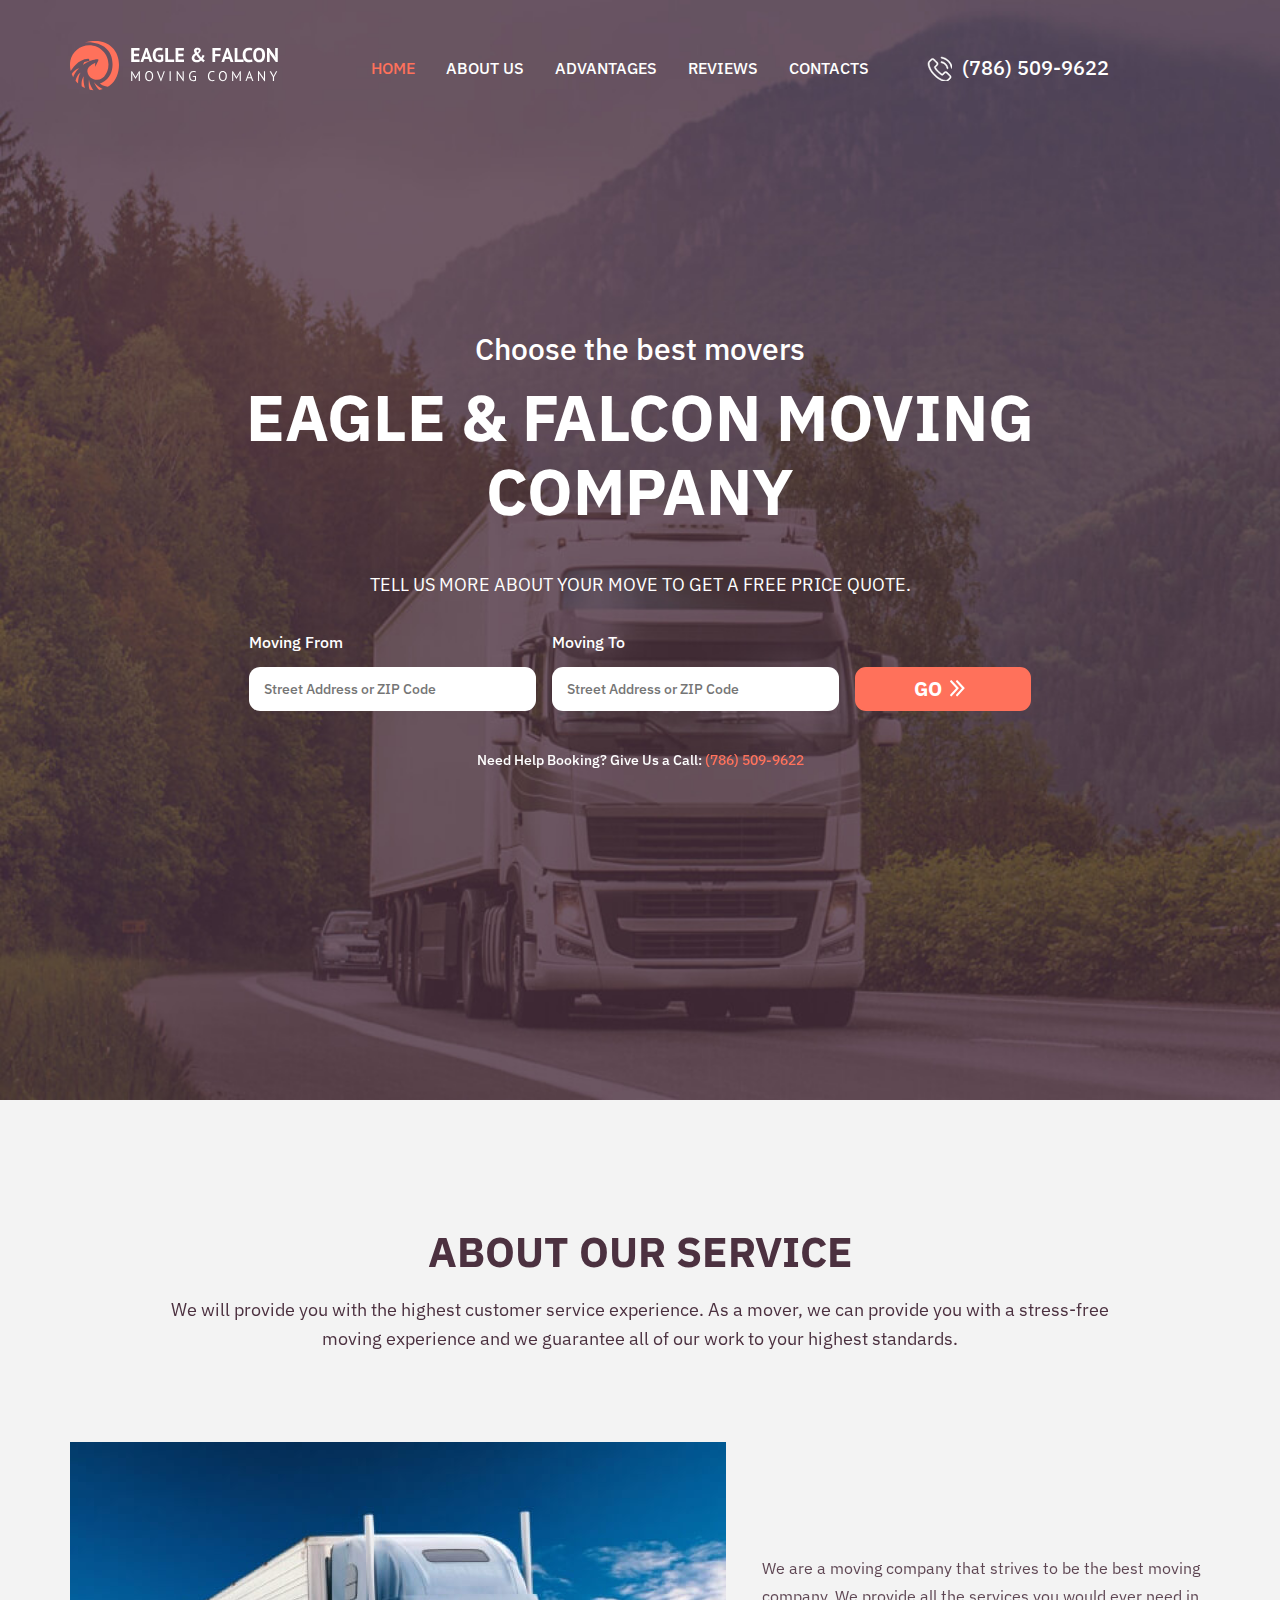
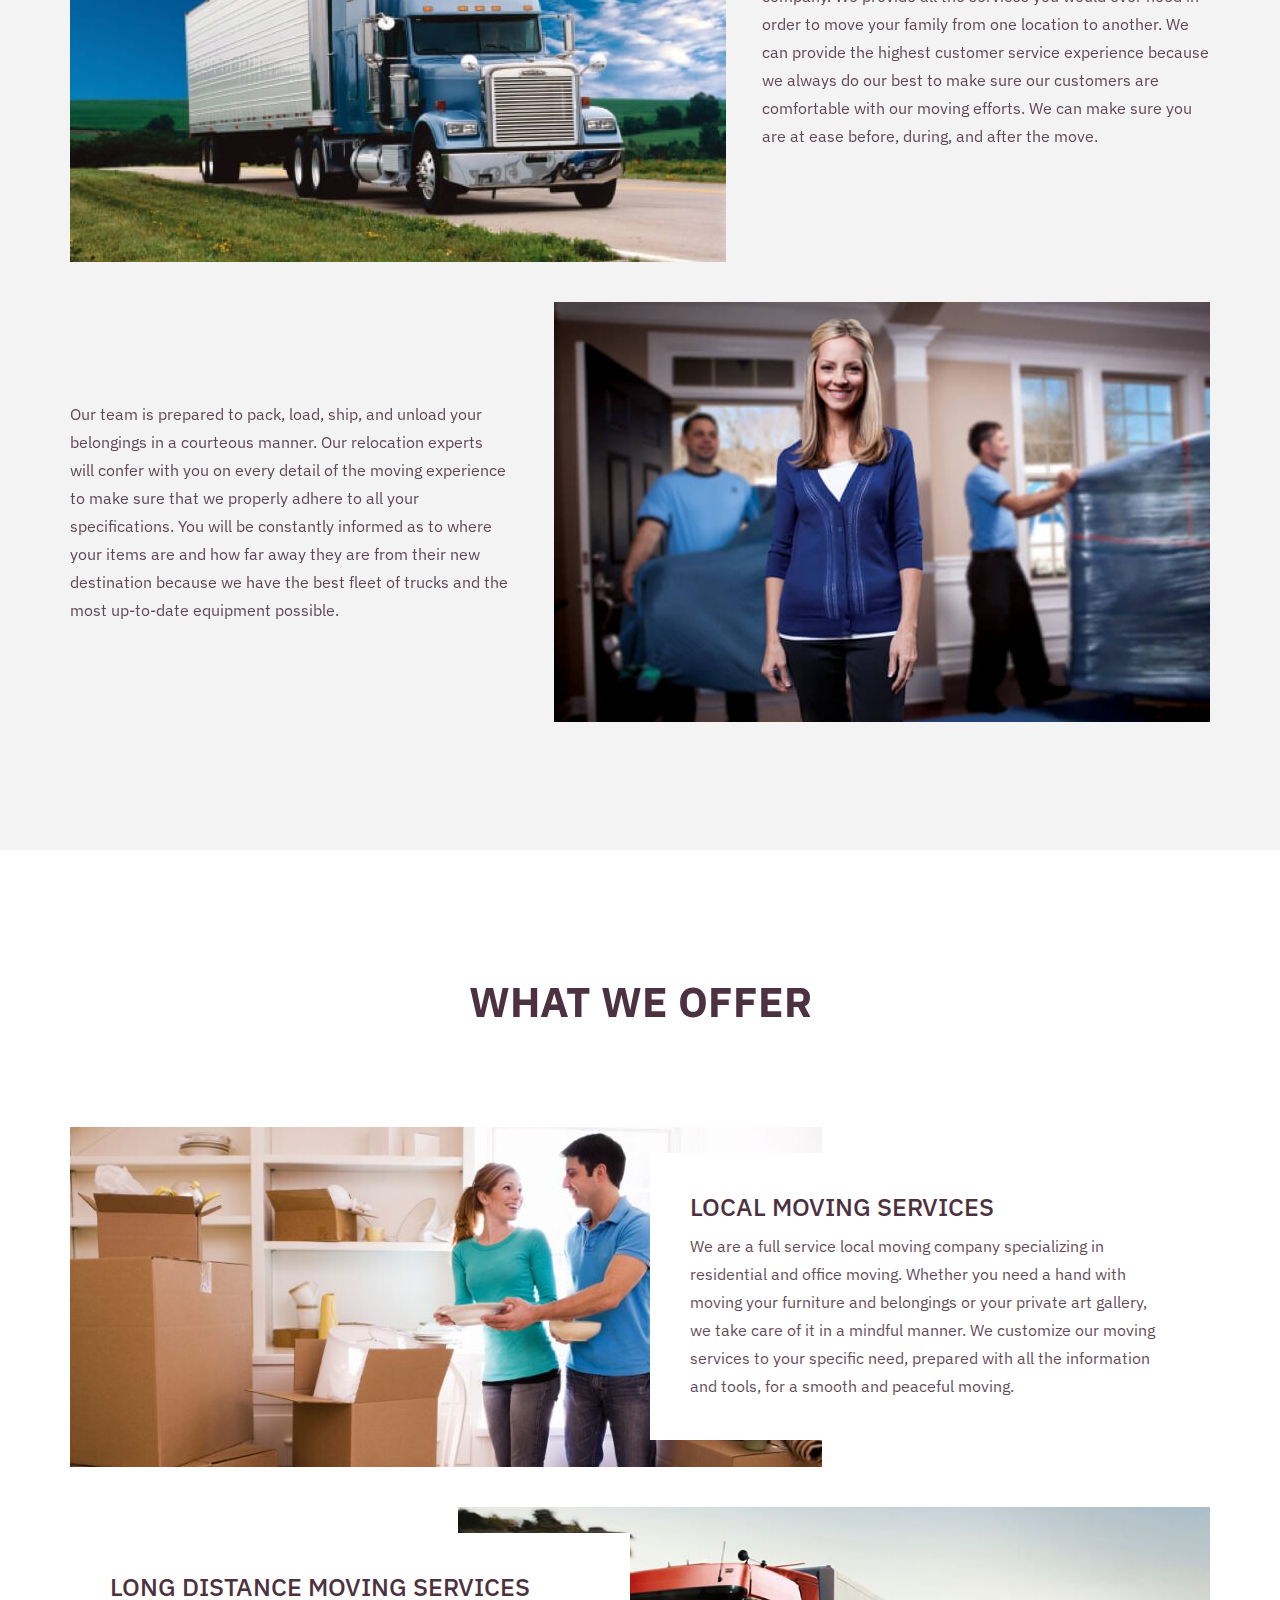
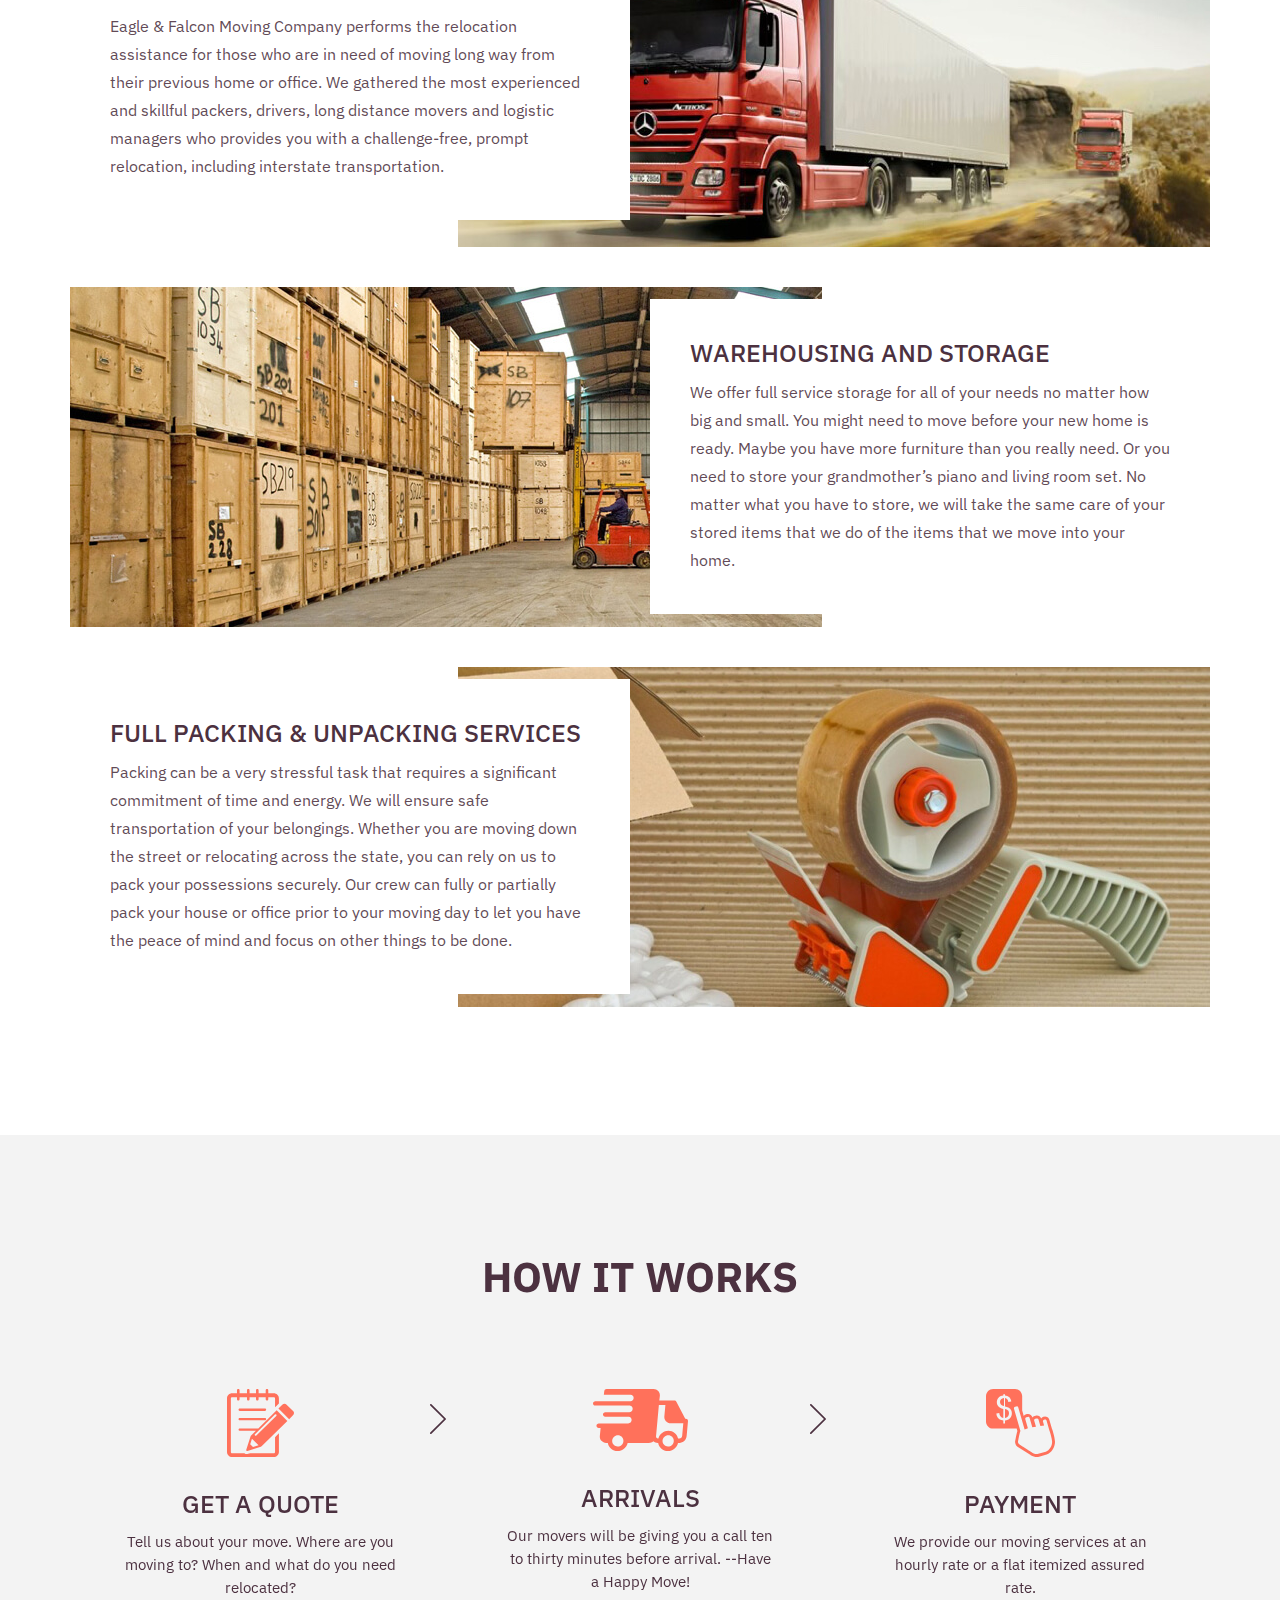
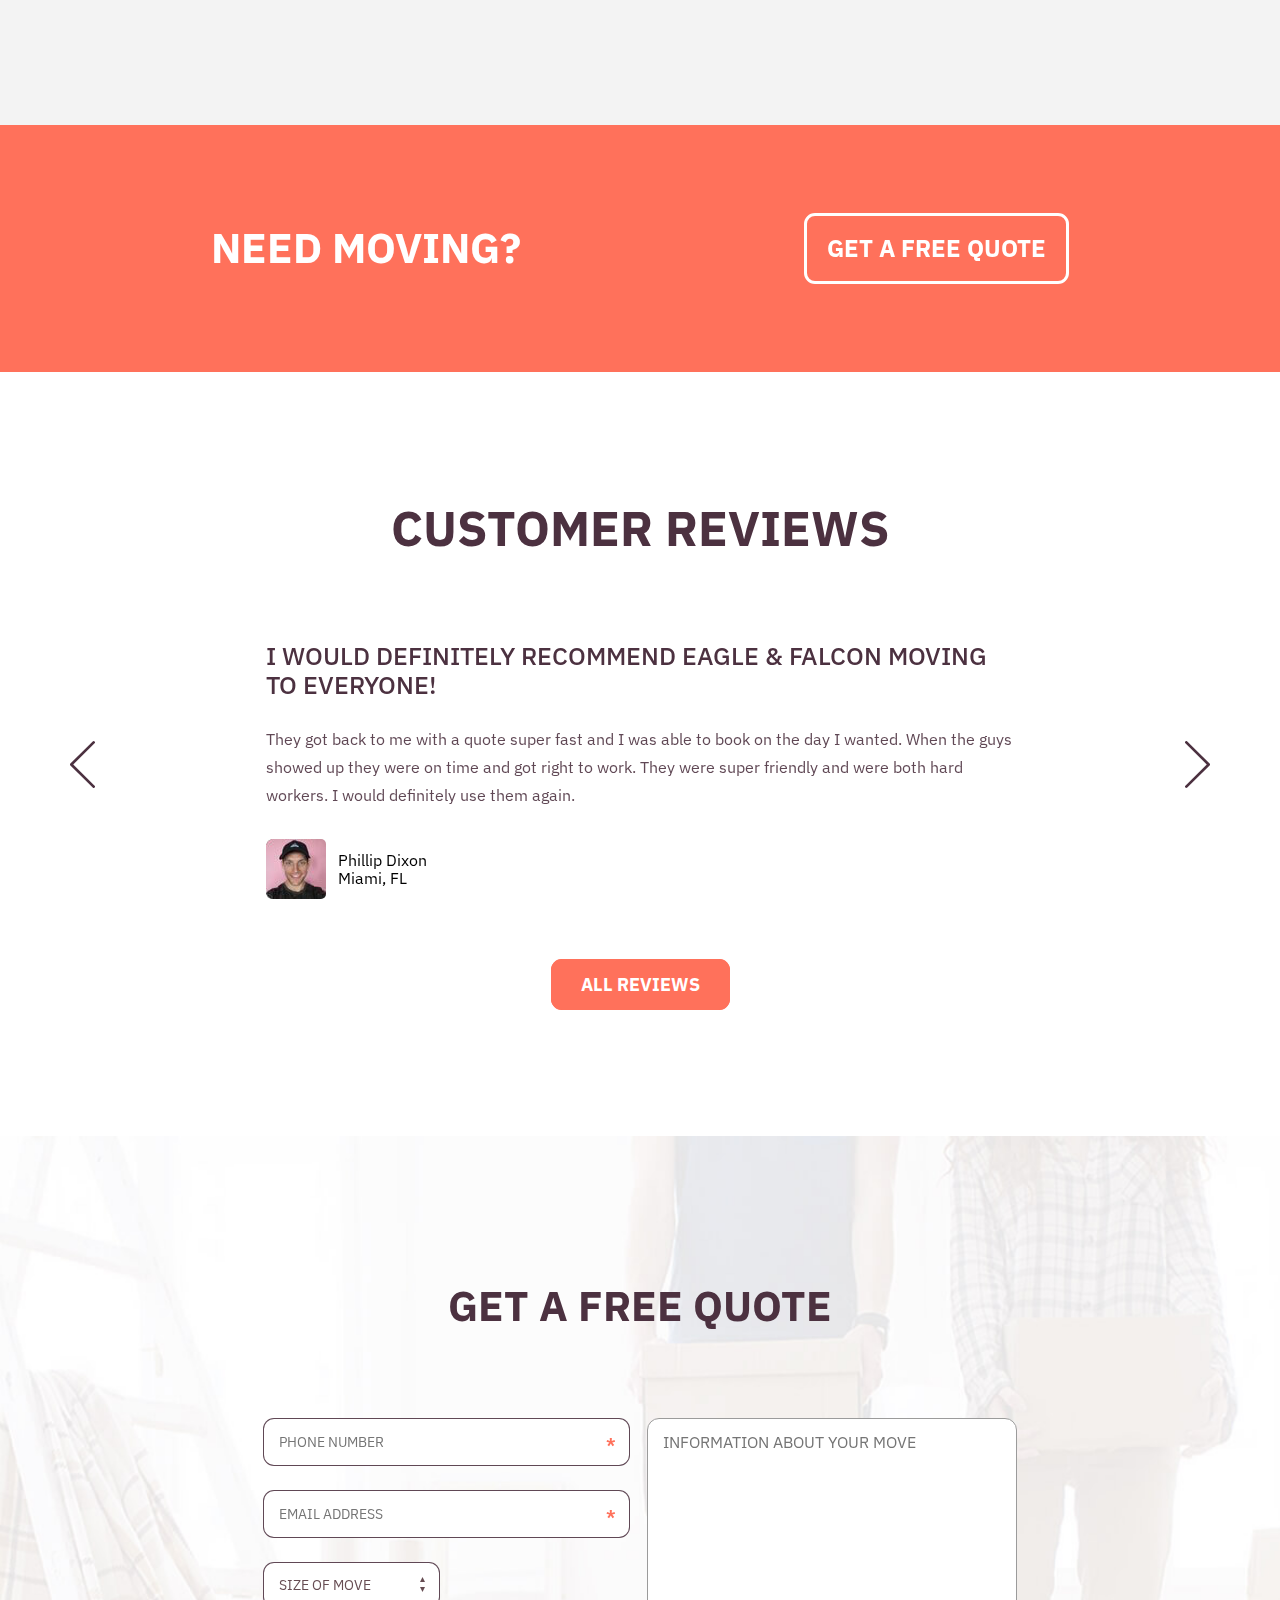
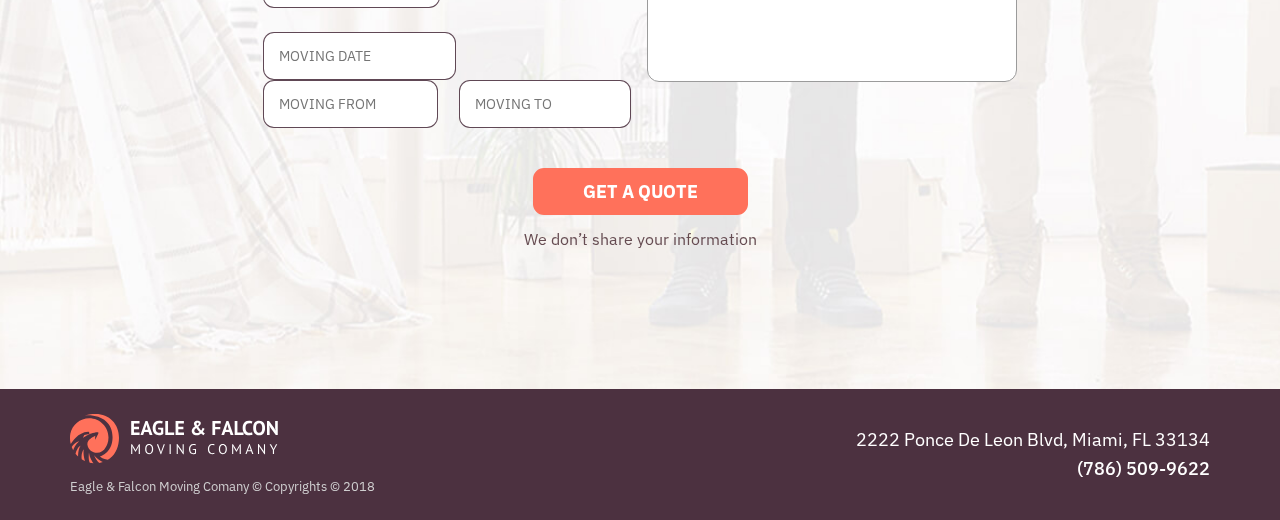
<file: index.html>
<!DOCTYPE html>
<html lang="en">

<head>
    <!-- Google Tag Manager
    <script>
    (function(w, d, s, l, i) {
        w[l] = w[l] || [];
        w[l].push({
            'gtm.start': new Date().getTime(),
            event: 'gtm.js'
        });
        var f = d.getElementsByTagName(s)[0],
            j = d.createElement(s),
            dl = l != 'dataLayer' ? '&l=' + l : '';
        j.async = true;
        j.src =
            'https://www.googletagmanager.com/gtm.js?id=' + i + dl;
        f.parentNode.insertBefore(j, f);
    })(window, document, 'script', 'dataLayer', 'GTM-TQC3CRX');
    </script>
    End Google Tag Manager -->
    <meta charset="UTF-8">
    <meta name="viewport" content="width=device-width, initial-scale=1.0">
    <title>Eagle & Falcon Moving Comany</title>
    <link href="https://fonts.googleapis.com/css?family=IBM+Plex+Sans:300,400,500,600,700" rel="stylesheet">
    <!--favicon-->
    <link rel="apple-touch-icon" href="img/favicon/apple-touch-icon.png" />
    <link rel="icon" type="image/png" sizes="16x16" href="img/favicon/favicon-16x16.png" />
    <link rel="icon" type="image/png" sizes="32x32" href="img/favicon/favicon-32x32.png" />
    <link rel="icon" type="image/png" sizes="150x150" href="img/favicon/mstile-150x150.png" />
    <link rel="icon" type="image/png" sizes="192x192" href="img/favicon/android-chrome-192x192.png" />
    <link rel="icon" type="image/png" sizes="512x512" href="img/favicon/android-chrome-512x512.png" />
    <!--favicon end-->
    <link rel="stylesheet" href="css/normalize.min.css">
    <link rel="stylesheet" href="css/grid.min.css">
    <link rel="stylesheet" href="css/jquery-ui.min.css">
    <link rel="stylesheet" href="libs/slick/slick.min.css">
    <link rel="stylesheet" href="libs/slick/slick-theme.min.css">
    <link rel="stylesheet" href="css/style.min.css">
    <link rel="stylesheet" href="css/media.min.css">
</head>

<body>
    <!-- Google Tag Manager (noscript)
    <noscript>
        <iframe src="https://www.googletagmanager.com/ns.html?id=GTM-TQC3CRX" height="0" width="0" style="display:none;visibility:hidden"></iframe>
    </noscript>
    End Google Tag Manager (noscript) -->
    <div class="wrapper">
        <header id="header">
            <div class="container">
                <div class="header-wrapp">
                    <div class="logo"><a href="#home"><img src="img/logo.svg" alt="logo"></a></div>
                    <nav class="header-menu-wrapp">
                        <ul class="header-menu">
                            <li class="home menu-active"><a href="#home">Home</a></li>
                            <li class="about"><a href="#about">About us</a></li>
                            <li class="advantages"><a href="#advantages">Advantages</a></li>
                            <li class="reviews"><a href="#reviews">Reviews</a></li>
                            <li class="contacts"><a href="#contacts">Contacts</a></li>
                        </ul>
                        <div class="header-cross"></div>
                        <div class="header-contact-mobile">
                            <a href="tel:+17865099622" class="header-phone">(786) 509-9622</a>
                        </div>
                    </nav>
                    <div class="header-contact">
                        <a href="tel:+17865099622" class="header-phone">(786) 509-9622</a>
                        <div class="header-contact-button button">Get a quote</div>
                    </div>
                    <div class="hamburger-wrapp">
                        <div class="hamburger"></div>
                    </div>
                </div>
            </div>
        </header>
        <section class="magic" id="home">
            <div class="container">
                <div class="home-wrapp wrapp">
                    <div class="home-title">
                        <span>Choose the best movers</span>
                        <h1>Eagle & Falcon Moving Company</h1>
                    </div>
                    <div class="home-form-wrapp">
                        <div class="home-form-descr">Tell us more about your move to get a free PRICE QUOTE.</div>
                        <form id="header-form" class="home-form">
                            <div class="home-from-wrapp">
                                <label>Moving From</label>
                                <input class="home-from" type="text" name="moving_from" placeholder="Street Address or ZIP Code">
                            </div>
                            <div class="home-to-wrapp">
                                <label>Moving To</label>
                                <input class="home-to" type="text" name="moving_to" placeholder="Street Address or ZIP Code">
                            </div>
                            <div class="home-button-wrapp">
                                <input class="home-button button" type="button" value="GO">
                            </div>
                        </form>
                    </div>
                    <div class="home-contact">
                        <span> Need Help Booking? Give Us a Call: <a href="tel:+17865099622">(786) 509-9622</a></span>
                    </div>
                </div>
            </div>
        </section>
        <section class="magic sect" id="about">
            <div class="container">
                <div class="about-wrapp wrapp">
                    <div class="about-title">
                        <h3>About our service</h3>
                    </div>
                    <div class="about-descr">
                        <p>We will provide you with the highest customer service experience. As a mover, we can provide you with a stress-free moving experience and we guarantee all of our work to your highest standards.
                        </p>
                    </div>
                    <div class="about-items">
                        <div class="about-item">
                            <img src="img/about/1.jpg" alt="about-item-img">
                            <div class="about-item-descr">
                                <p>We are a moving company that strives to be the best moving company. We provide all the services you would ever need in order to move your family from one location to another. We can provide the highest customer service experience because we always do our best to make sure our customers are comfortable with our moving efforts. We can make sure you are at ease before, during, and after the move.
                                </p>
                            </div>
                        </div>
                        <div class="about-item">
                            <img src="img/about/2.jpg" alt="about-item-img">
                            <div class="about-item-descr">
                                <p>Our team is prepared to pack, load, ship, and unload your belongings in a courteous manner. Our relocation experts will confer with you on every detail of the moving experience to make sure that we properly adhere to all your specifications. You will be constantly informed as to where your items are and how far away they are from their new destination because we have the best fleet of trucks and the most up-to-date equipment possible.
                                </p>
                            </div>
                        </div>
                    </div>
                </div>
            </div>
        </section>
        <section class="magic sect" id="advantages">
            <div class="container">
                <div class="advantages-wrapp wrapp">
                    <div class="advantages-title">
                        <h3>What we offer</h3>
                    </div>
                    <div class="advantages-items">
                        <div class="advantages-item">
                            <img src="img/advantages/1.jpg" alt="advantages-item-img">
                            <div class="advantages-item-img advantages-item-img-one"></div>
                            <div class="advantages-item-descr-wrapp">
                                <div class="advantages-item-descr">
                                    <h3>LOCAL MOVING SERVICES</h3>
                                    <p>We are a full service local moving company specializing in residential and office moving. Whether you need a hand with moving your furniture and belongings or your private art gallery, we take care of it in a mindful manner. We customize our moving services to your specific need, prepared with all the information and tools, for a smooth and peaceful moving.
                                    </p>
                                    <div class="advantages-item-descr-arrow"></div>
                                </div>
                            </div>
                        </div>
                        <div class="advantages-item">
                            <img src="img/advantages/2.jpg" alt="advantages-item-img">
                            <div class="advantages-item-img advantages-item-img-two"></div>
                            <div class="advantages-item-descr-wrapp">
                                <div class="advantages-item-descr">
                                    <h3>LONG DISTANCE MOVING SERVICES</h3>
                                    <p>Eagle & Falcon Moving Company performs the relocation assistance for those who are in need of moving long way from their previous home or office. We gathered the most experienced and skillful packers, drivers, long distance movers and logistic managers who provides you with a challenge-free, prompt relocation, including interstate transportation.
                                    </p>
                                    <div class="advantages-item-descr-arrow"></div>
                                </div>
                            </div>
                        </div>
                        <div class="advantages-item">
                            <img src="img/advantages/3.jpg" alt="advantages-item-img">
                            <div class="advantages-item-img advantages-item-img-three"></div>
                            <div class="advantages-item-descr-wrapp">
                                <div class="advantages-item-descr">
                                    <h3>WAREHOUSING AND STORAGE</h3>
                                    <p>We offer full service storage for all of your needs no matter how big and small. You might need to move before your new home is ready. Maybe you have more furniture than you really need. Or you need to store your grandmother’s piano and living room set. No matter what you have to store, we will take the same care of your stored items that we do of the items that we move into your home.
                                    </p>
                                    <div class="advantages-item-descr-arrow"></div>
                                </div>
                            </div>
                        </div>
                        <div class="advantages-item">
                            <img src="img/advantages/4.jpg" alt="advantages-item-img">
                            <div class="advantages-item-img advantages-item-img-four"></div>
                            <div class="advantages-item-descr-wrapp">
                                <div class="advantages-item-descr">
                                    <h3>FULL PACKING & UNPACKING SERVICES</h3>
                                    <p cla>Packing can be a very stressful task that requires a significant commitment of time and energy. We will ensure safe transportation of your belongings. Whether you are moving down the street or relocating across the state, you can rely on us to pack your possessions securely. Our crew can fully or partially pack your house or office prior to your moving day to let you have the peace of mind and focus on other things to be done.
                                    </p>
                                    <div class="advantages-item-descr-arrow"></div>
                                </div>
                            </div>
                        </div>
                    </div>
                </div>
            </div>
        </section>
        <section class="magic" id="works">
            <div class="container">
                <div class="works-wrapp">
                    <div class="works-title">
                        <h3>How it works</h3>
                    </div>
                    <div class="works-items">
                        <div class="works-item">
                            <img src="img/work/1.svg" alt="works-item-img">
                            <h5>Get A Quote</h5>
                            <p>Tell us about your move. Where are you moving to? When and what do you need relocated?</p>
                        </div>
                        <div class="works-item">
                            <img src="img/work/2.svg" alt="works-item-img">
                            <h5>Arrivals</h5>
                            <p>Our movers will be giving you a call ten to thirty minutes before arrival. --Have a Happy Move!</p>
                        </div>
                        <div class="works-item">
                            <img src="img/work/3.svg" alt="works-item-img">
                            <h5>Payment</h5>
                            <p>We provide our moving services at an hourly rate or a flat itemized assured rate.
                            </p>
                        </div>
                    </div>
                </div>
            </div>
        </section>
        <section id="free-quote">
            <div class="container">
                <div class="free-quote-wrapp">
                    <div class="free-quote-title">
                        <h5>Need moving?</h5></div>
                    <div class="free-quote-button">Get a free quote</div>
                </div>
            </div>
        </section>
        <section class="magic sect" id="reviews">
            <div class="container">
                <div class="reviews-wrapp wrapp">
                    <div class="reviews-title">
                        <h3>Customer reviews</h3>
                    </div>
                    <div class="reviews-wrapp">
                        <div class="reviews-slider">
                            <div class="reviews-slide">
                                <h3 class="reviews-slide-title"> I would definitely recommend Eagle & Falcon Moving to everyone!</h3>
                                <p class="reviews-slide-descr">They got back to me with a quote super fast and I was able to book on the day I wanted. When the guys showed up they were on time and got right to work. They were super friendly and were both hard workers. I would definitely use them again.</p>
                                <div class="reviews-slide-person">
                                    <img src="img/reviews/2.jpg" alt="reviews-slide-person-img">
                                    <p class="reviews-slide-person-name"><span>Phillip Dixon</span>Miami, FL</p>
                                </div>
                            </div>
                            <div class="reviews-slide">
                                <h3 class="reviews-slide-title">They were amazing!</h3>
                                <p class="reviews-slide-descr">Quick, neat, and not a single scratch or scuff. I found them to be very well prepared. They took great care in securing and wrapping everything well. Another thing I like is that they are excellent communicators. They made sure everything was removed and set up exactly the way I wanted.</p>
                                <div class="reviews-slide-person">
                                    <img src="img/reviews/3.jpg" alt="reviews-slide-person-img">
                                    <p class="reviews-slide-person-name"><span>Anne Owens</span>Miami, FL</p>
                                </div>
                            </div>
                            <div class="reviews-slide">
                                <h3 class="reviews-slide-title">Great movers!</h3>
                                <p class="reviews-slide-descr">They were on time, professional and courteous. They made the move super stress-free for a very reasonable price. Highly recommend!</p>
                                <div class="reviews-slide-person">
                                    <img src="img/reviews/1.jpg" alt="reviews-slide-person-img">
                                    <p class="reviews-slide-person-name"><span>Kristian Allison</span>Miami, FL</p>
                                </div>
                            </div>
                        </div>
                        <div class="reviews-button-wrapp"><a class="reviews-button button" href="https://www.yelp.com/" target="_blanck">all reviews </a></div>
                        <div class="reviews-arrow-next"></div>
                        <div class="reviews-arrow-prev"></div>
                    </div>
                </div>
            </div>
        </section>
        <section class="magic sect" id="contacts">
            <div class="container">
                <div class="contacts-wrapp wrapp">
                    <div class="contacts-title">
                        <h3>Get a free quote</h3>
                    </div>
                    <form id="footer_form" class="contacts-form">
                        <div class="contacts-form-wrapp">
                            <div class="contacts-input-wrapp">
                                <div class="contacts-input-one">
                                    <div class="contacts-input-phone">
                                        <input class="phone" type="tel" name="phone" placeholder="Phone number" required>
                                    </div>
                                    <div class="contacts-input-mail">
                                        <input class="email" type="email" name="email" placeholder="Email address" required>
                                    </div>
                                </div>
                                <div class="contacts-input-two">
                                    <div class="size-of-move-wrapp">
                                        <select class="size-of-move" name="size_of_move">
                                            <option disabled="" selected="">Size Of Move</option>
                                            <option value="Studio">Few items</option>
                                            <option value="Studio">Studio</option>
                                            <option value="1 Bedroom">1 Bedroom</option>
                                            <option value="2 Bedroom">2 Bedroom</option>
                                            <option value="3 Bedroom">3 Bedroom</option>
                                            <option value="4 Bedroom">4 Bedroom</option>
                                            <option value="House">House</option>
                                            <option value="Office">Office</option>
                                            <option value="Office">Other</option>
                                        </select>
                                    </div>
                                    <div class="contacts-input-datepicker">
                                        <input type="text" id="datepicker" name="move_date" placeholder="Moving Date" class="contact-send-data" readonly>
                                    </div>
                                    <input class="moving_from" type="text" name="moving_from" placeholder="moving from">
                                    <input class="moving_to" type="text" name="moving_to" placeholder="moving to">
                                </div>
                            </div>
                            <textarea name="message" placeholder="Information about your move"></textarea>
                        </div>
                        <input type="hidden" name="formid" value="footer_form">
                        <input type="hidden" name="location" value="Miami, FL">
                        <input type="hidden" name="url" value="mi.efmoving.com">
                        <input class="form-button button" type="submit" value="get a quote">
                        <p class="contacts-descr">We don’t share your information</p>
                    </form>
                </div>
            </div>
        </section>
        <footer id="footer">
            <div class="container">
                <div class="footer-wrapp wrapp">
                    <div class="footer-info">
                        <div class="footer-logo"><a href="#home"><img src="img/logo.svg" alt=""></a></div>
                        <div class="footer-copyrights">
                            <p>Eagle &amp; Falcon Moving Comany © Copyrights © 2018</p>
                        </div>
                    </div>
                    <div class="footer-contact">
                        <a class="footer-contact-addres" href="https://www.google.by/maps/place/2222+Ponce+De+Leon+Blvd,+Miami,+FL+33134,+%D0%A1%D0%A8%D0%90/@25.7513481,-80.2612729,17z/data=!3m1!4b1!4m5!3m4!1s0x88d9b79994c6b7c5:0xff46ca3a9b0f18e3!8m2!3d25.7513481!4d-80.2590842" target="_blanck">2222 Ponce De Leon Blvd, Miami, FL 33134</a>
                        <a class="footer-phone" href="tel:+17865099622">(786) 509-9622</a>
                    </div>
                    <div class="footer-copyrights copyrights-two">
                        <p>Eagle &amp; Falcon Moving Comany © Copyrights © 2018</p>
                    </div>
                </div>
            </div>
        </footer>
        <div class="popup-wrapp">
            <div class="popup-form-wrapp">
                <div class="popup-title">
                    <h3>Get a free quote</h3>
                    <p>And our manager will contact you</p>
                </div>
                <form id="popup-form" class="contacts-form">
                    <div class="contacts-form-wrapp">
                        <div class="contacts-input-wrapp">
                            <div class="contacts-input-one">
                                <div class="contacts-input-phone">
                                    <input class="phone" type="tel" name="phone" placeholder="Phone number" required="">
                                </div>
                                <div class="contacts-input-mail">
                                    <input class="email" type="email" name="email" placeholder="Email address" required>
                                </div>
                            </div>
                            <div class="contacts-input-two">
                                <div class="size-of-move-wrapp">
                                    <select class="size-of-move" name="size_of_move">
                                        <option disabled="" selected="">Size Of Move</option>
                                        <option value="Studio">Few items</option>
                                        <option value="Studio">Studio</option>
                                        <option value="1 Bedroom">1 Bedroom</option>
                                        <option value="2 Bedroom">2 Bedroom</option>
                                        <option value="3 Bedroom">3 Bedroom</option>
                                        <option value="4 Bedroom">4 Bedroom</option>
                                        <option value="House">House</option>
                                        <option value="Office">Office</option>
                                        <option value="Office">Other</option>
                                    </select>
                                </div>
                                <div class="contacts-input-datepicker">
                                    <input type="text" id="datepicker" name="move_date" placeholder="Moving Date" class="contact-send-data">
                                </div>
                                <input class="pop-up-moving-from" type="text" name="moving_from" placeholder="moving from">
                                <input class="pop-up-moving-to" type="text" name="moving_to" placeholder="moving to">
                            </div>
                        </div>
                        <textarea name="message" placeholder="Information about your move"></textarea>
                        <div class="popup-cross"></div>
                    </div>
                    <input type="hidden" name="location" value="Miami, FL">
                    <input type="hidden" name="url" value="mi.efmoving.com">
                    <input type="hidden" name="formid" value="popup-form">
                    <input class="form-button button" type="submit" value="get a quote">
                    <p class="contacts-descr">We don’t share your information</p>
                </form>
            </div>
        </div>
        <div class="popup-succes-wrapp">
            <div class="popup-succes">
                <img src="img/success.svg" alt="popup-success">
                <div class="popup-succes-descr">
                    <h5>Thank you!</h5>
                    <p>Our manager will call you as soon as possible.</p>
                </div>
                <div class="popup-succes-cross"></div>
            </div>
        </div>
    </div>
    <script src="libs/jquery-3.3.1.min.js"></script>
    <script src="libs/slick/slick.min.js"></script>
    <script src="libs/jquery-ui.min.js"></script>
    <script src="js/scripts.min.js"></script>
</body>

</html>
</file>
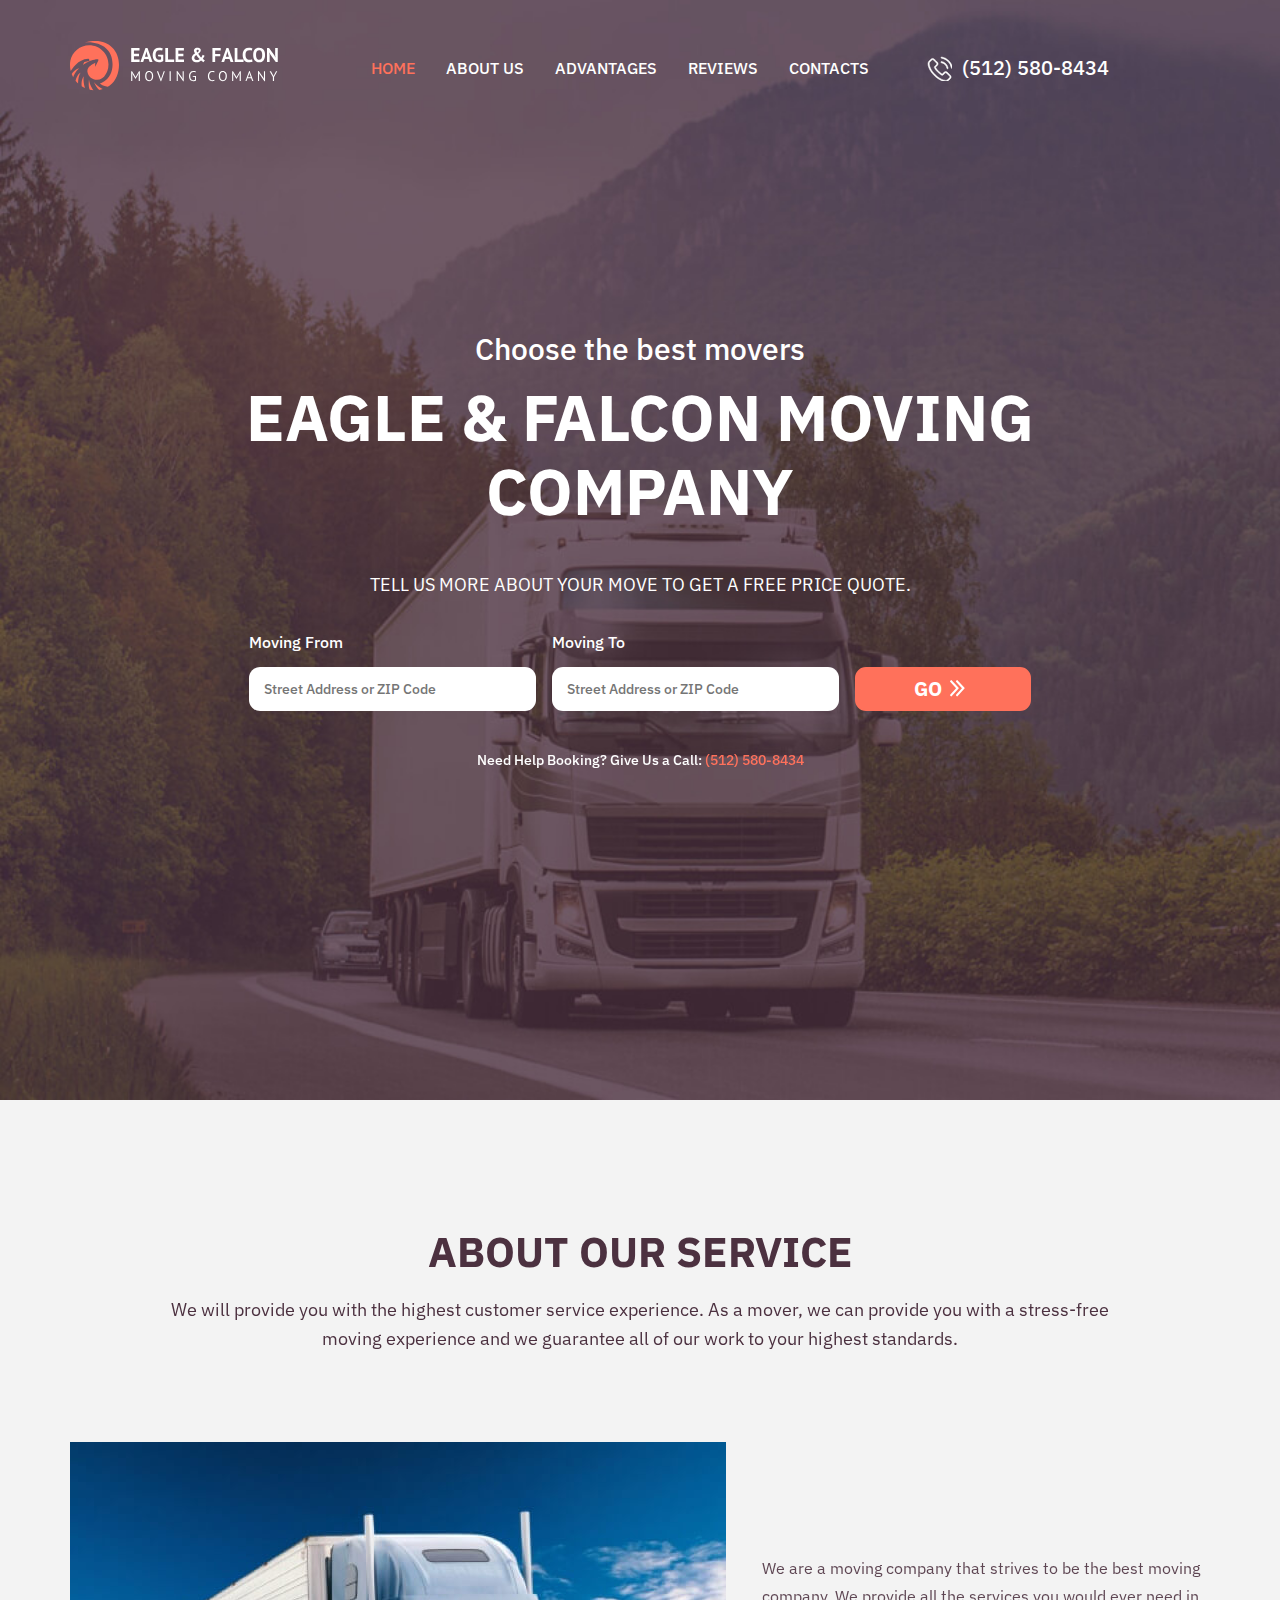
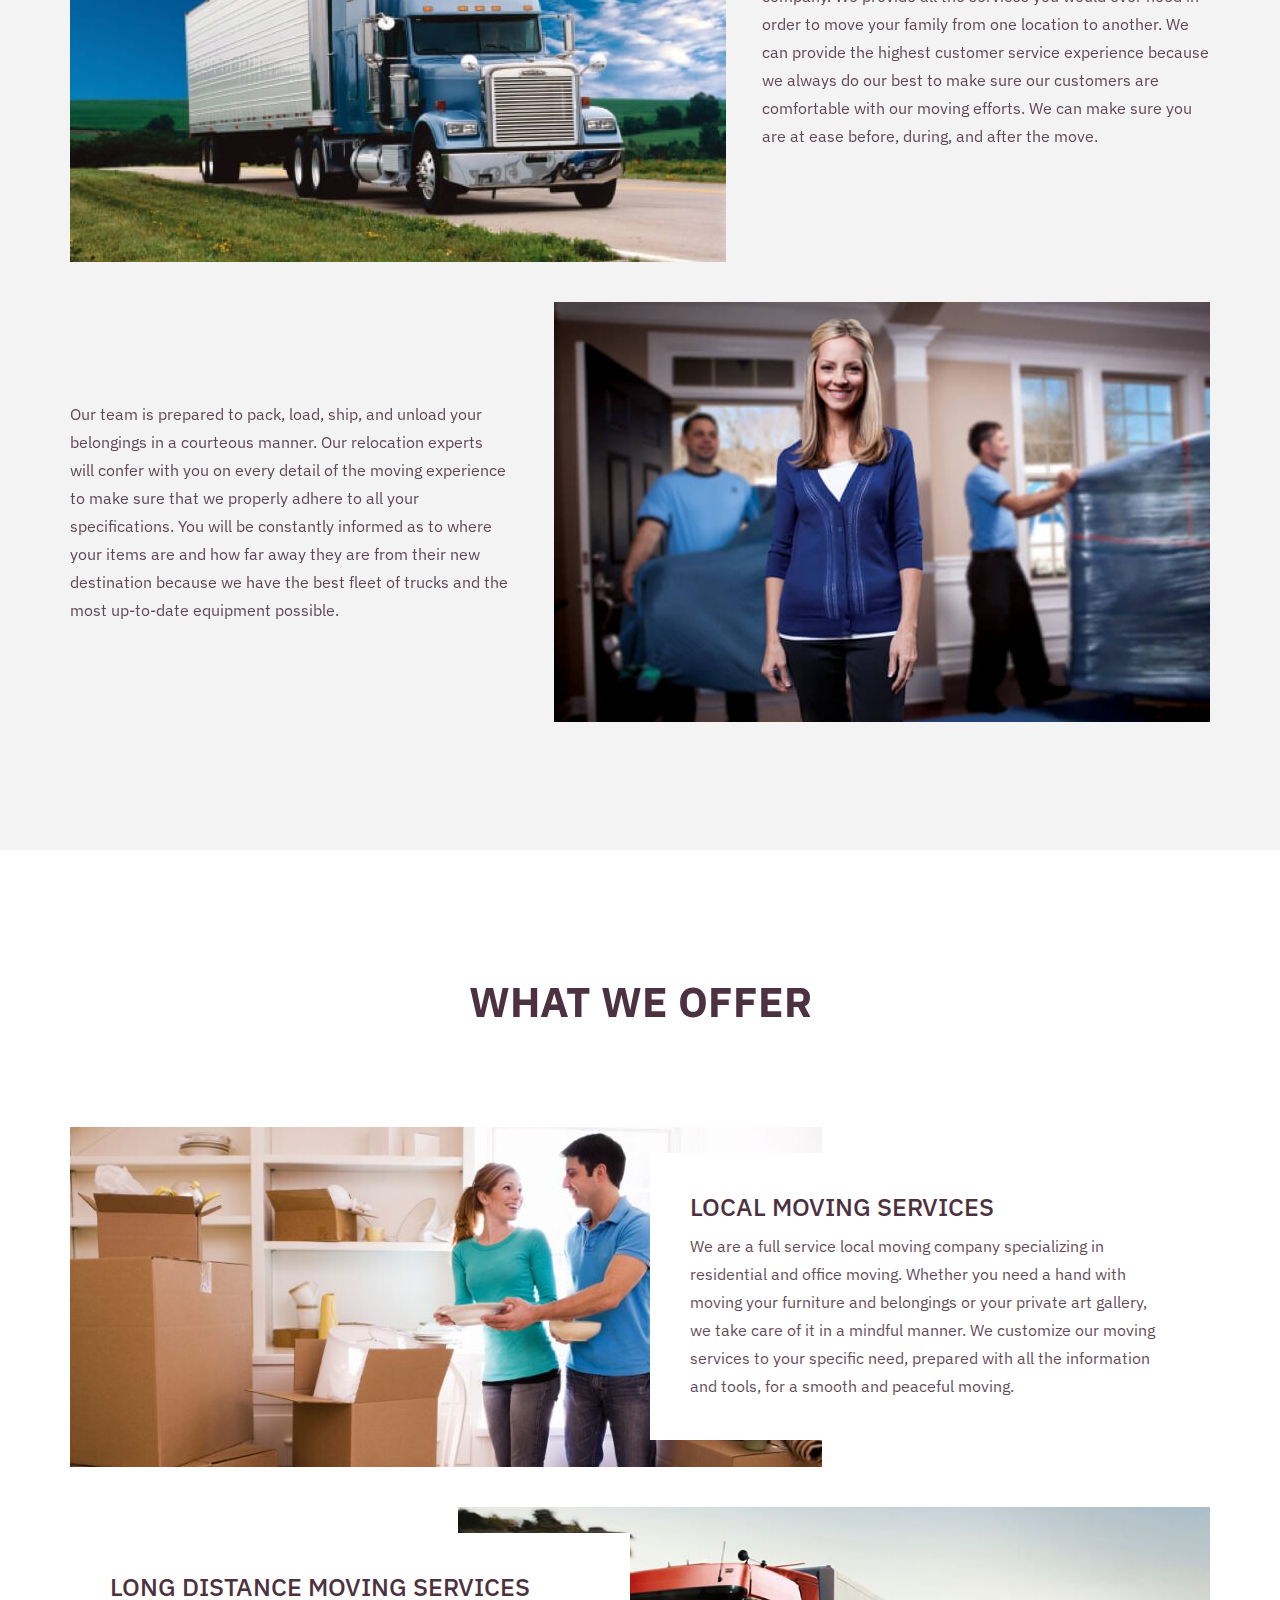
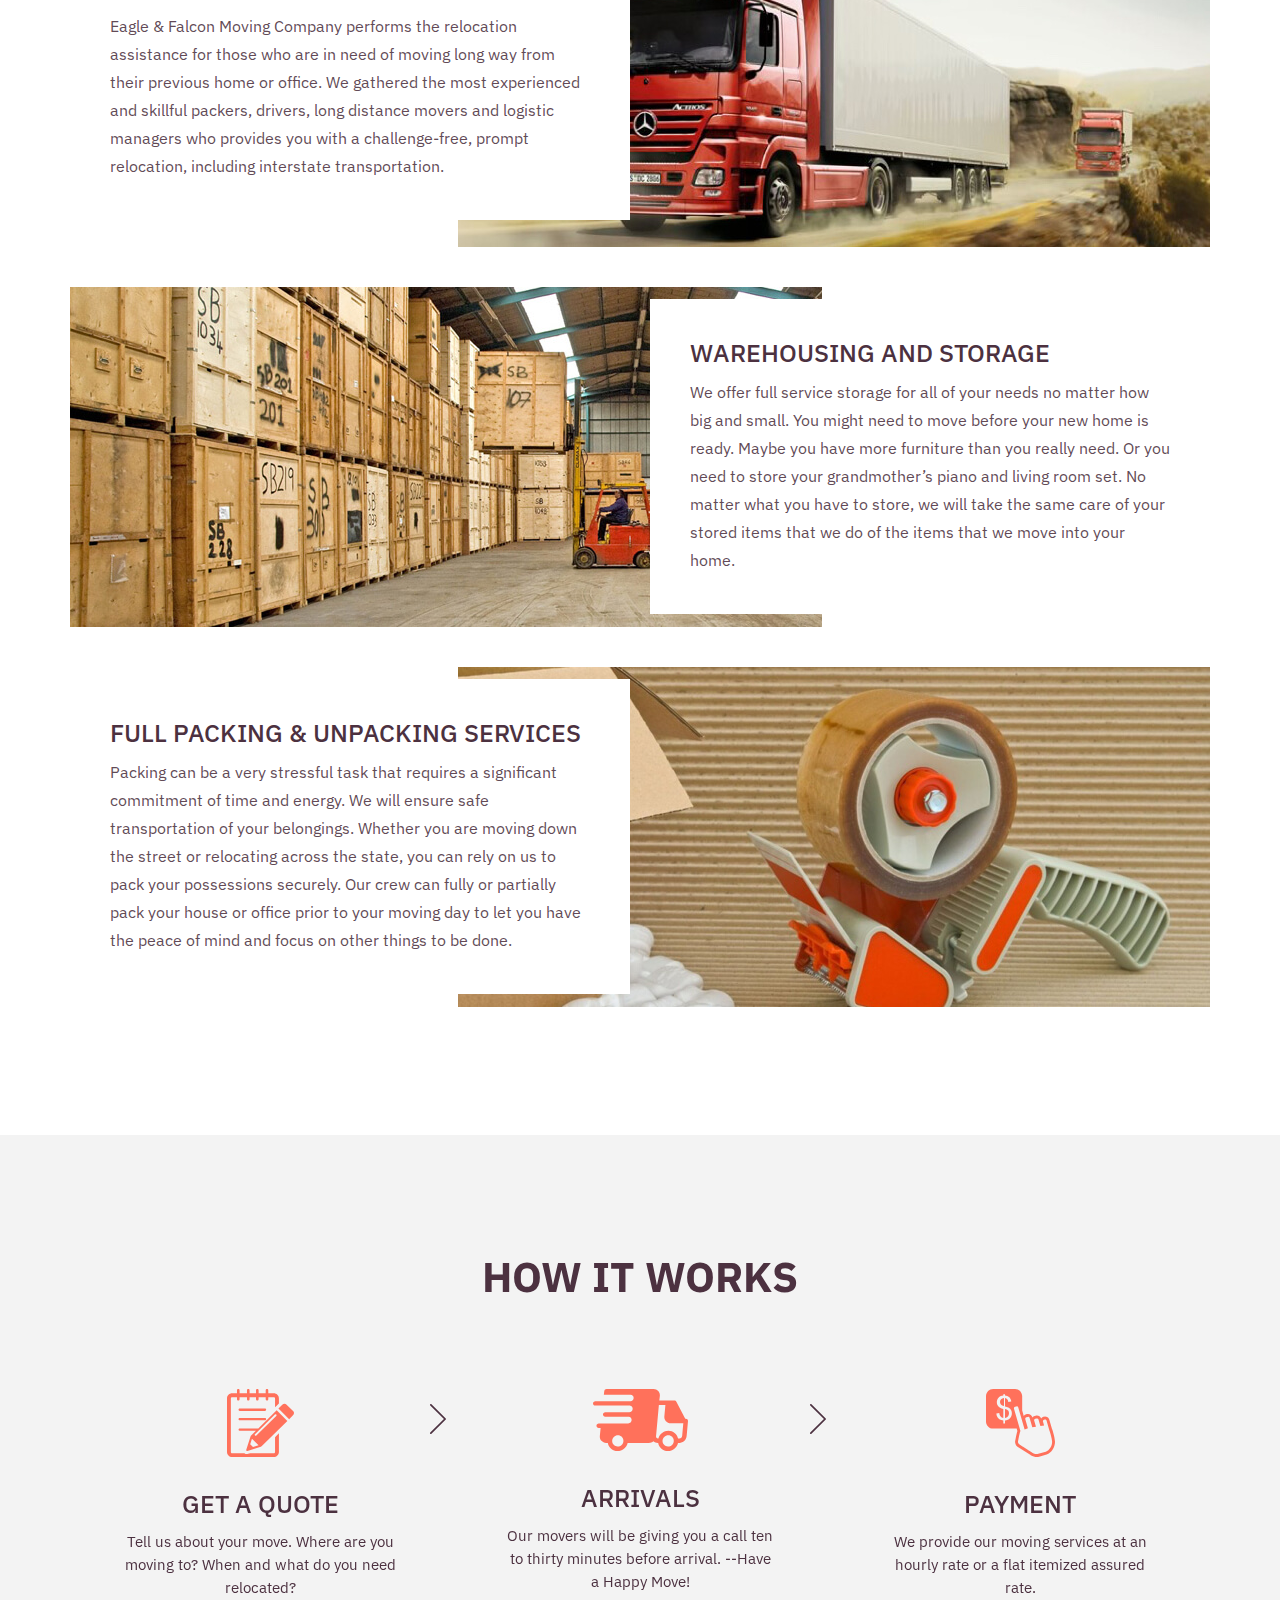
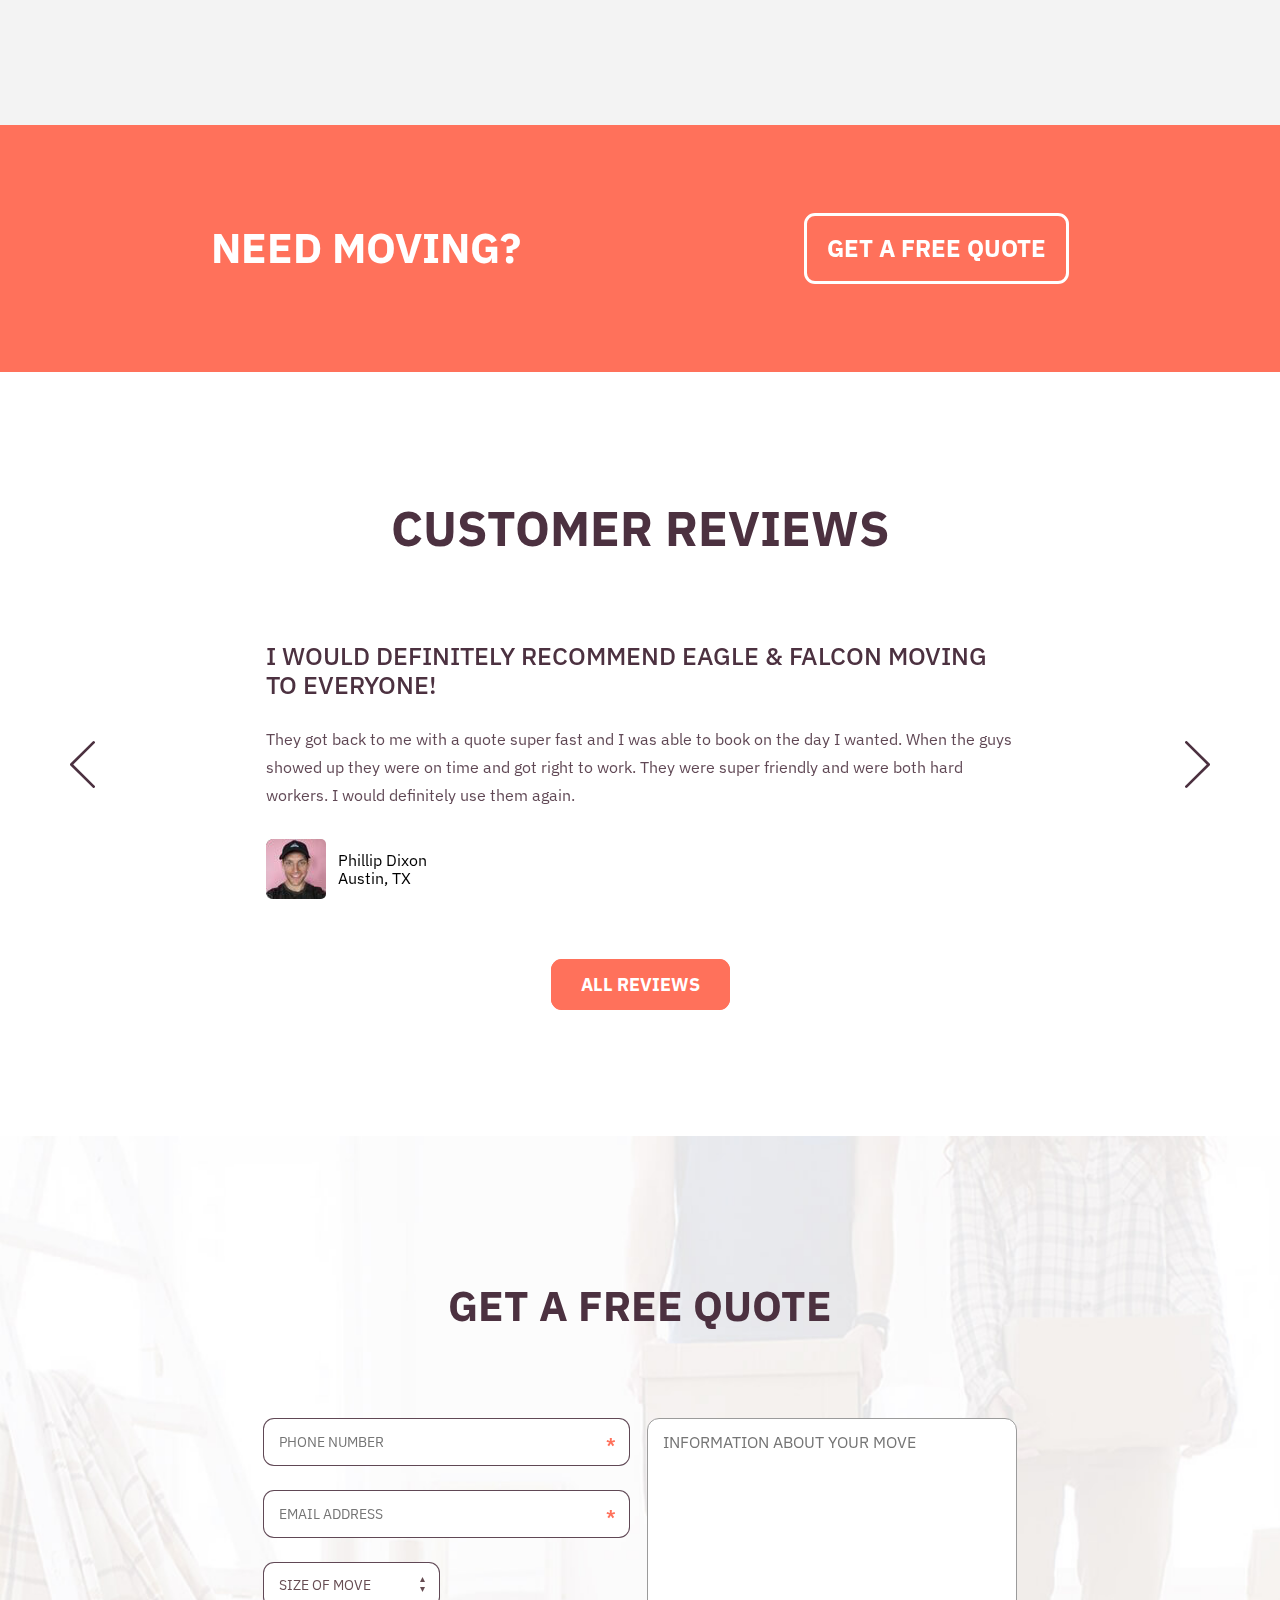
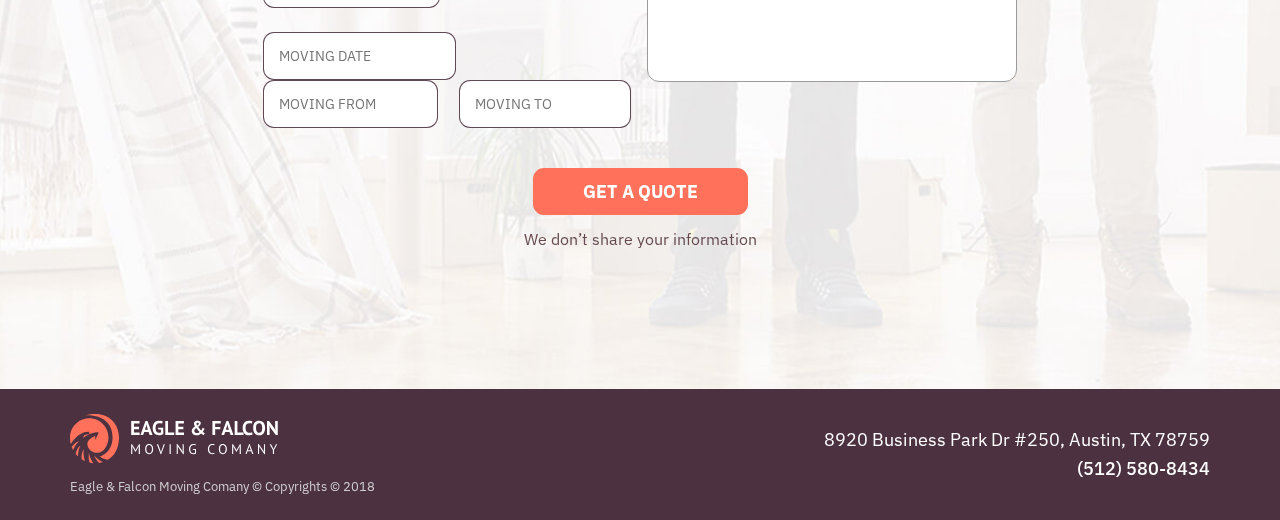
<file: Austin, TX/index.html>
<!DOCTYPE html>
<html lang="en">

<head>
    <!-- Google Tag Manager -->
    <script>
    (function(w, d, s, l, i) {
        w[l] = w[l] || [];
        w[l].push({
            'gtm.start': new Date().getTime(),
            event: 'gtm.js'
        });
        var f = d.getElementsByTagName(s)[0],
            j = d.createElement(s),
            dl = l != 'dataLayer' ? '&l=' + l : '';
        j.async = true;
        j.src =
            'https://www.googletagmanager.com/gtm.js?id=' + i + dl;
        f.parentNode.insertBefore(j, f);
    })(window, document, 'script', 'dataLayer', 'GTM-WVZ9FD5');
    </script>
    <!-- End Google Tag Manager -->
    <meta charset="UTF-8">
    <meta name="viewport" content="width=device-width, initial-scale=1.0">
    <title>Eagle & Falcon Moving Comany</title>
    <link href="https://fonts.googleapis.com/css?family=IBM+Plex+Sans:300,400,500,600,700" rel="stylesheet">
    <!--favicon-->
    <link rel="apple-touch-icon" href="img/favicon/apple-touch-icon.png" />
    <link rel="icon" type="image/png" sizes="16x16" href="img/favicon/favicon-16x16.png" />
    <link rel="icon" type="image/png" sizes="32x32" href="img/favicon/favicon-32x32.png" />
    <link rel="icon" type="image/png" sizes="150x150" href="img/favicon/mstile-150x150.png" />
    <link rel="icon" type="image/png" sizes="192x192" href="img/favicon/android-chrome-192x192.png" />
    <link rel="icon" type="image/png" sizes="512x512" href="img/favicon/android-chrome-512x512.png" />
    <!--favicon end-->
    <link rel="stylesheet" href="css/normalize.min.css">
    <link rel="stylesheet" href="css/grid.css">
    <link rel="stylesheet" href="css/jquery-ui.min.css">
    <link rel="stylesheet" href="libs/slick/slick.css">
    <link rel="stylesheet" href="libs/slick/slick-theme.css">
    <link rel="stylesheet" href="css/style.css">
    <link rel="stylesheet" href="css/media.css">
</head>

<body>
    <!-- Google Tag Manager (noscript) -->
    <noscript>
        <iframe src="https://www.googletagmanager.com/ns.html?id=GTM-WVZ9FD5" height="0" width="0" style="display:none;visibility:hidden"></iframe>
    </noscript>
    <!-- End Google Tag Manager (noscript) -->
    <div class="wrapper">
        <header id="header">
            <div class="container">
                <div class="header-wrapp">
                    <div class="logo"><a href="#home"><img src="img/logo.svg" alt="logo"></a></div>
                    <nav class="header-menu-wrapp">
                        <ul class="header-menu">
                            <li class="home menu-active"><a href="#home">Home</a></li>
                            <li class="about"><a href="#about">About us</a></li>
                            <li class="advantages"><a href="#advantages">Advantages</a></li>
                            <li class="reviews"><a href="#reviews">Reviews</a></li>
                            <li class="contacts"><a href="#contacts">Contacts</a></li>
                        </ul>
                        <div class="header-cross"></div>
                        <div class="header-contact-mobile">
                            <a href="tel:+15125808434" class="header-phone">(512) 580-8434</a>
                        </div>
                    </nav>
                    <div class="header-contact">
                        <a href="tel:+15125808434" class="header-phone">(512) 580-8434</a>
                        <div class="header-contact-button button">Get a quote</div>
                    </div>
                    <div class="hamburger-wrapp">
                        <div class="hamburger"></div>
                    </div>
                </div>
            </div>
        </header>
        <section class="magic" id="home">
            <div class="container">
                <div class="home-wrapp wrapp">
                    <div class="home-title">
                        <span>Choose the best movers</span>
                        <h1>Eagle & Falcon Moving Company</h1>
                    </div>
                    <div class="home-form-wrapp">
                        <div class="home-form-descr">Tell us more about your move to get a free PRICE QUOTE.</div>
                        <form id="header-form" class="home-form">
                            <div class="home-from-wrapp">
                                <label>Moving From</label>
                                <input class="home-from" type="text" name="moving_from" placeholder="Street Address or ZIP Code">
                            </div>
                            <div class="home-to-wrapp">
                                <label>Moving To</label>
                                <input class="home-to" type="text" name="moving_to" placeholder="Street Address or ZIP Code">
                            </div>
                            <div class="home-button-wrapp">
                                <input class="home-button button" type="button" value="GO">
                            </div>
                        </form>
                    </div>
                    <div class="home-contact">
                        <span> Need Help Booking? Give Us a Call: <a href="tel:+15125808434">(512) 580-8434</a></span>
                    </div>
                </div>
            </div>
        </section>
        <section class="magic sect" id="about">
            <div class="container">
                <div class="about-wrapp wrapp">
                    <div class="about-title">
                        <h3>About our service</h3>
                    </div>
                    <div class="about-descr">
                        <p>We will provide you with the highest customer service experience. As a mover, we can provide you with a stress-free moving experience and we guarantee all of our work to your highest standards.
                        </p>
                    </div>
                    <div class="about-items">
                        <div class="about-item">
                            <img src="img/about/1.jpg" alt="about-item-img">
                            <div class="about-item-descr">
                                <p>We are a moving company that strives to be the best moving company. We provide all the services you would ever need in order to move your family from one location to another. We can provide the highest customer service experience because we always do our best to make sure our customers are comfortable with our moving efforts. We can make sure you are at ease before, during, and after the move.
                                </p>
                            </div>
                        </div>
                        <div class="about-item">
                            <img src="img/about/2.jpg" alt="about-item-img">
                            <div class="about-item-descr">
                                <p>Our team is prepared to pack, load, ship, and unload your belongings in a courteous manner. Our relocation experts will confer with you on every detail of the moving experience to make sure that we properly adhere to all your specifications. You will be constantly informed as to where your items are and how far away they are from their new destination because we have the best fleet of trucks and the most up-to-date equipment possible.
                                </p>
                            </div>
                        </div>
                    </div>
                </div>
            </div>
        </section>
        <section class="magic sect" id="advantages">
            <div class="container">
                <div class="advantages-wrapp wrapp">
                    <div class="advantages-title">
                        <h3>What we offer</h3>
                    </div>
                    <div class="advantages-items">
                        <div class="advantages-item">
                            <img src="img/advantages/1.jpg" alt="advantages-item-img">
                            <div class="advantages-item-img advantages-item-img-one"></div>
                            <div class="advantages-item-descr-wrapp">
                                <div class="advantages-item-descr">
                                    <h3>LOCAL MOVING SERVICES</h3>
                                    <p>We are a full service local moving company specializing in residential and office moving. Whether you need a hand with moving your furniture and belongings or your private art gallery, we take care of it in a mindful manner. We customize our moving services to your specific need, prepared with all the information and tools, for a smooth and peaceful moving.
                                    </p>
                                    <div class="advantages-item-descr-arrow"></div>
                                </div>
                            </div>
                        </div>
                        <div class="advantages-item">
                            <img src="img/advantages/2.jpg" alt="advantages-item-img">
                            <div class="advantages-item-img advantages-item-img-two"></div>
                            <div class="advantages-item-descr-wrapp">
                                <div class="advantages-item-descr">
                                    <h3>LONG DISTANCE MOVING SERVICES</h3>
                                    <p>Eagle & Falcon Moving Company performs the relocation assistance for those who are in need of moving long way from their previous home or office. We gathered the most experienced and skillful packers, drivers, long distance movers and logistic managers who provides you with a challenge-free, prompt relocation, including interstate transportation.
                                    </p>
                                    <div class="advantages-item-descr-arrow"></div>
                                </div>
                            </div>
                        </div>
                        <div class="advantages-item">
                            <img src="img/advantages/3.jpg" alt="advantages-item-img">
                            <div class="advantages-item-img advantages-item-img-three"></div>
                            <div class="advantages-item-descr-wrapp">
                                <div class="advantages-item-descr">
                                    <h3>WAREHOUSING AND STORAGE</h3>
                                    <p>We offer full service storage for all of your needs no matter how big and small. You might need to move before your new home is ready. Maybe you have more furniture than you really need. Or you need to store your grandmother’s piano and living room set. No matter what you have to store, we will take the same care of your stored items that we do of the items that we move into your home.
                                    </p>
                                    <div class="advantages-item-descr-arrow"></div>
                                </div>
                            </div>
                        </div>
                        <div class="advantages-item">
                            <img src="img/advantages/4.jpg" alt="advantages-item-img">
                            <div class="advantages-item-img advantages-item-img-four"></div>
                            <div class="advantages-item-descr-wrapp">
                                <div class="advantages-item-descr">
                                    <h3>FULL PACKING & UNPACKING SERVICES</h3>
                                    <p cla>Packing can be a very stressful task that requires a significant commitment of time and energy. We will ensure safe transportation of your belongings. Whether you are moving down the street or relocating across the state, you can rely on us to pack your possessions securely. Our crew can fully or partially pack your house or office prior to your moving day to let you have the peace of mind and focus on other things to be done.
                                    </p>
                                    <div class="advantages-item-descr-arrow"></div>
                                </div>
                            </div>
                        </div>
                    </div>
                </div>
            </div>
        </section>
        <section class="magic" id="works">
            <div class="container">
                <div class="works-wrapp">
                    <div class="works-title">
                        <h3>How it works</h3>
                    </div>
                    <div class="works-items">
                        <div class="works-item">
                            <img src="img/work/1.svg" alt="works-item-img">
                            <h5>Get A Quote</h5>
                            <p>Tell us about your move. Where are you moving to? When and what do you need relocated?</p>
                        </div>
                        <div class="works-item">
                            <img src="img/work/2.svg" alt="works-item-img">
                            <h5>Arrivals</h5>
                            <p>Our movers will be giving you a call ten to thirty minutes before arrival. --Have a Happy Move!</p>
                        </div>
                        <div class="works-item">
                            <img src="img/work/3.svg" alt="works-item-img">
                            <h5>Payment</h5>
                            <p>We provide our moving services at an hourly rate or a flat itemized assured rate.
                            </p>
                        </div>
                    </div>
                </div>
            </div>
        </section>
        <section id="free-quote">
            <div class="container">
                <div class="free-quote-wrapp">
                    <div class="free-quote-title">
                        <h5>Need moving?</h5></div>
                    <div class="free-quote-button">Get a free quote</div>
                </div>
            </div>
        </section>
        <section class="magic sect" id="reviews">
            <div class="container">
                <div class="reviews-wrapp wrapp">
                    <div class="reviews-title">
                        <h3>Customer reviews</h3>
                    </div>
                    <div class="reviews-wrapp">
                        <div class="reviews-slider">
                            <div class="reviews-slide">
                                <h3 class="reviews-slide-title"> I would definitely recommend Eagle & Falcon Moving to everyone!</h3>
                                <p class="reviews-slide-descr">They got back to me with a quote super fast and I was able to book on the day I wanted. When the guys showed up they were on time and got right to work. They were super friendly and were both hard workers. I would definitely use them again.</p>
                                <div class="reviews-slide-person">
                                    <img src="img/reviews/2.jpg" alt="reviews-slide-person-img">
                                    <p class="reviews-slide-person-name"><span>Phillip Dixon</span>Austin, TX</p>
                                </div>
                            </div>
                            <div class="reviews-slide">
                                <h3 class="reviews-slide-title">They were amazing!</h3>
                                <p class="reviews-slide-descr">Quick, neat, and not a single scratch or scuff. I found them to be very well prepared. They took great care in securing and wrapping everything well. Another thing I like is that they are excellent communicators. They made sure everything was removed and set up exactly the way I wanted.</p>
                                <div class="reviews-slide-person">
                                    <img src="img/reviews/3.jpg" alt="reviews-slide-person-img">
                                    <p class="reviews-slide-person-name"><span>Anne Owens</span>Austin, TX</p>
                                </div>
                            </div>
                            <div class="reviews-slide">
                                <h3 class="reviews-slide-title">Great movers!</h3>
                                <p class="reviews-slide-descr">They were on time, professional and courteous. They made the move super stress-free for a very reasonable price. Highly recommend!</p>
                                <div class="reviews-slide-person">
                                    <img src="img/reviews/1.jpg" alt="reviews-slide-person-img">
                                    <p class="reviews-slide-person-name"><span>Kristian Allison</span>Austin, TX</p>
                                </div>
                            </div>
                        </div>
                        <div class="reviews-button-wrapp"><a class="reviews-button button" href="https://www.yelp.com/" target="_blanck">all reviews </a></div>
                        <div class="reviews-arrow-next"></div>
                        <div class="reviews-arrow-prev"></div>
                    </div>
                </div>
            </div>
        </section>
        <section class="magic sect" id="contacts">
            <div class="container">
                <div class="contacts-wrapp wrapp">
                    <div class="contacts-title">
                        <h3>Get a free quote</h3>
                    </div>
                    <form id="footer_form" class="contacts-form">
                        <div class="contacts-form-wrapp">
                            <div class="contacts-input-wrapp">
                                <div class="contacts-input-one">
                                    <div class="contacts-input-phone">
                                        <input class="phone" type="tel" name="phone" placeholder="Phone number" required>
                                    </div>
                                    <div class="contacts-input-mail">
                                        <input class="email" type="email" name="email" placeholder="Email address" required>
                                    </div>
                                </div>
                                <div class="contacts-input-two">
                                    <div class="size-of-move-wrapp">
                                        <select class="size-of-move" name="size_of_move">
                                            <option disabled="" selected="">Size Of Move</option>
                                            <option value="Studio">Few items</option>
                                            <option value="Studio">Studio</option>
                                            <option value="1 Bedroom">1 Bedroom</option>
                                            <option value="2 Bedroom">2 Bedroom</option>
                                            <option value="3 Bedroom">3 Bedroom</option>
                                            <option value="4 Bedroom">4 Bedroom</option>
                                            <option value="House">House</option>
                                            <option value="Office">Office</option>
                                            <option value="Office">Other</option>
                                        </select>
                                    </div>
                                    <div class="contacts-input-datepicker">
                                        <input type="text" id="datepicker" name="move_date" placeholder="Moving Date" class="contact-send-data" readonly>
                                    </div>
                                    <input class="moving_from" type="text" name="moving_from" placeholder="moving from">
                                    <input class="moving_to" type="text" name="moving_to" placeholder="moving to">
                                </div>
                            </div>
                            <textarea name="message" placeholder="Information about your move"></textarea>
                        </div>
                        <input type="hidden" name="formid" value="footer_form">
                        <input type="hidden" name="location" value="Austin, TX">
                        <input type="hidden" name="url" value="au.efmoving.com">
                        <input class="form-button button" type="submit" value="get a quote">
                        <p class="contacts-descr">We don’t share your information</p>
                    </form>
                </div>
            </div>
        </section>
        <footer id="footer">
            <div class="container">
                <div class="footer-wrapp wrapp">
                    <div class="footer-info">
                        <div class="footer-logo"><a href="#home"><img src="img/logo.svg" alt=""></a></div>
                        <div class="footer-copyrights">
                            <p>Eagle &amp; Falcon Moving Comany © Copyrights © 2018</p>
                        </div>
                    </div>
                    <div class="footer-contact">
                        <a class="footer-contact-addres" href="https://www.google.by/maps/place/8920+Business+Park+Dr+%23250,+Austin,+TX+78759,+%D0%A1%D0%A8%D0%90/@30.3797262,-97.7439597,17z/data=!3m1!4b1!4m5!3m4!1s0x8644cb7807fee785:0xb5dac63e002a43aa!8m2!3d30.3797262!4d-97.741771" target="_blanck">8920 Business Park Dr #250, Austin, TX 78759</a>
                        <a class="footer-phone" href="tel:+15125808434">(512) 580-8434</a>
                    </div>
                    <div class="footer-copyrights copyrights-two">
                        <p>Eagle &amp; Falcon Moving Comany © Copyrights © 2018</p>
                    </div>
                </div>
            </div>
        </footer>
        <div class="popup-wrapp">
            <div class="popup-form-wrapp">
                <div class="popup-title">
                    <h3>Get a free quote</h3>
                    <p>And our manager will contact you</p>
                </div>
                <form id="popup-form" class="contacts-form">
                    <div class="contacts-form-wrapp">
                        <div class="contacts-input-wrapp">
                            <div class="contacts-input-one">
                                <div class="contacts-input-phone">
                                    <input class="phone" type="tel" name="phone" placeholder="Phone number" required="">
                                </div>
                                <div class="contacts-input-mail">
                                    <input class="email" type="email" name="email" placeholder="Email address" required>
                                </div>
                            </div>
                            <div class="contacts-input-two">
                                <div class="size-of-move-wrapp">
                                    <select class="size-of-move" name="size_of_move">
                                        <option disabled="" selected="">Size Of Move</option>
                                        <option value="Studio">Few items</option>
                                        <option value="Studio">Studio</option>
                                        <option value="1 Bedroom">1 Bedroom</option>
                                        <option value="2 Bedroom">2 Bedroom</option>
                                        <option value="3 Bedroom">3 Bedroom</option>
                                        <option value="4 Bedroom">4 Bedroom</option>
                                        <option value="House">House</option>
                                        <option value="Office">Office</option>
                                        <option value="Office">Other</option>
                                    </select>
                                </div>
                                <div class="contacts-input-datepicker">
                                    <input type="text" id="datepicker" name="move_date" placeholder="Moving Date" class="contact-send-data">
                                </div>
                                <input class="pop-up-moving-from" type="text" name="moving_from" placeholder="moving from">
                                <input class="pop-up-moving-to" type="text" name="moving_to" placeholder="moving to">
                            </div>
                        </div>
                        <textarea name="message" placeholder="Information about your move"></textarea>
                        <div class="popup-cross"></div>
                    </div>
                    <input type="hidden" name="location" value="Austin, TX">
                    <input type="hidden" name="url" value="au.efmoving.com">
                    <input type="hidden" name="formid" value="popup-form">
                    <input class="form-button button" type="submit" value="get a quote">
                    <p class="contacts-descr">We don’t share your information</p>
                </form>
            </div>
        </div>
        <div class="popup-succes-wrapp">
            <div class="popup-succes">
                <img src="img/success.svg" alt="popup-success">
                <div class="popup-succes-descr">
                    <h5>Thank you!</h5>
                    <p>Our manager will call you as soon as possible.</p>
                </div>
                <div class="popup-succes-cross"></div>
            </div>
        </div>
    </div>
    <script src="libs/jquery-3.3.1.min.js"></script>
    <script src="libs/slick/slick.min.js"></script>
    <script src="libs/jquery-ui.min.js"></script>
    <script src="js/script.js"></script>
</body>

</html>
</file>
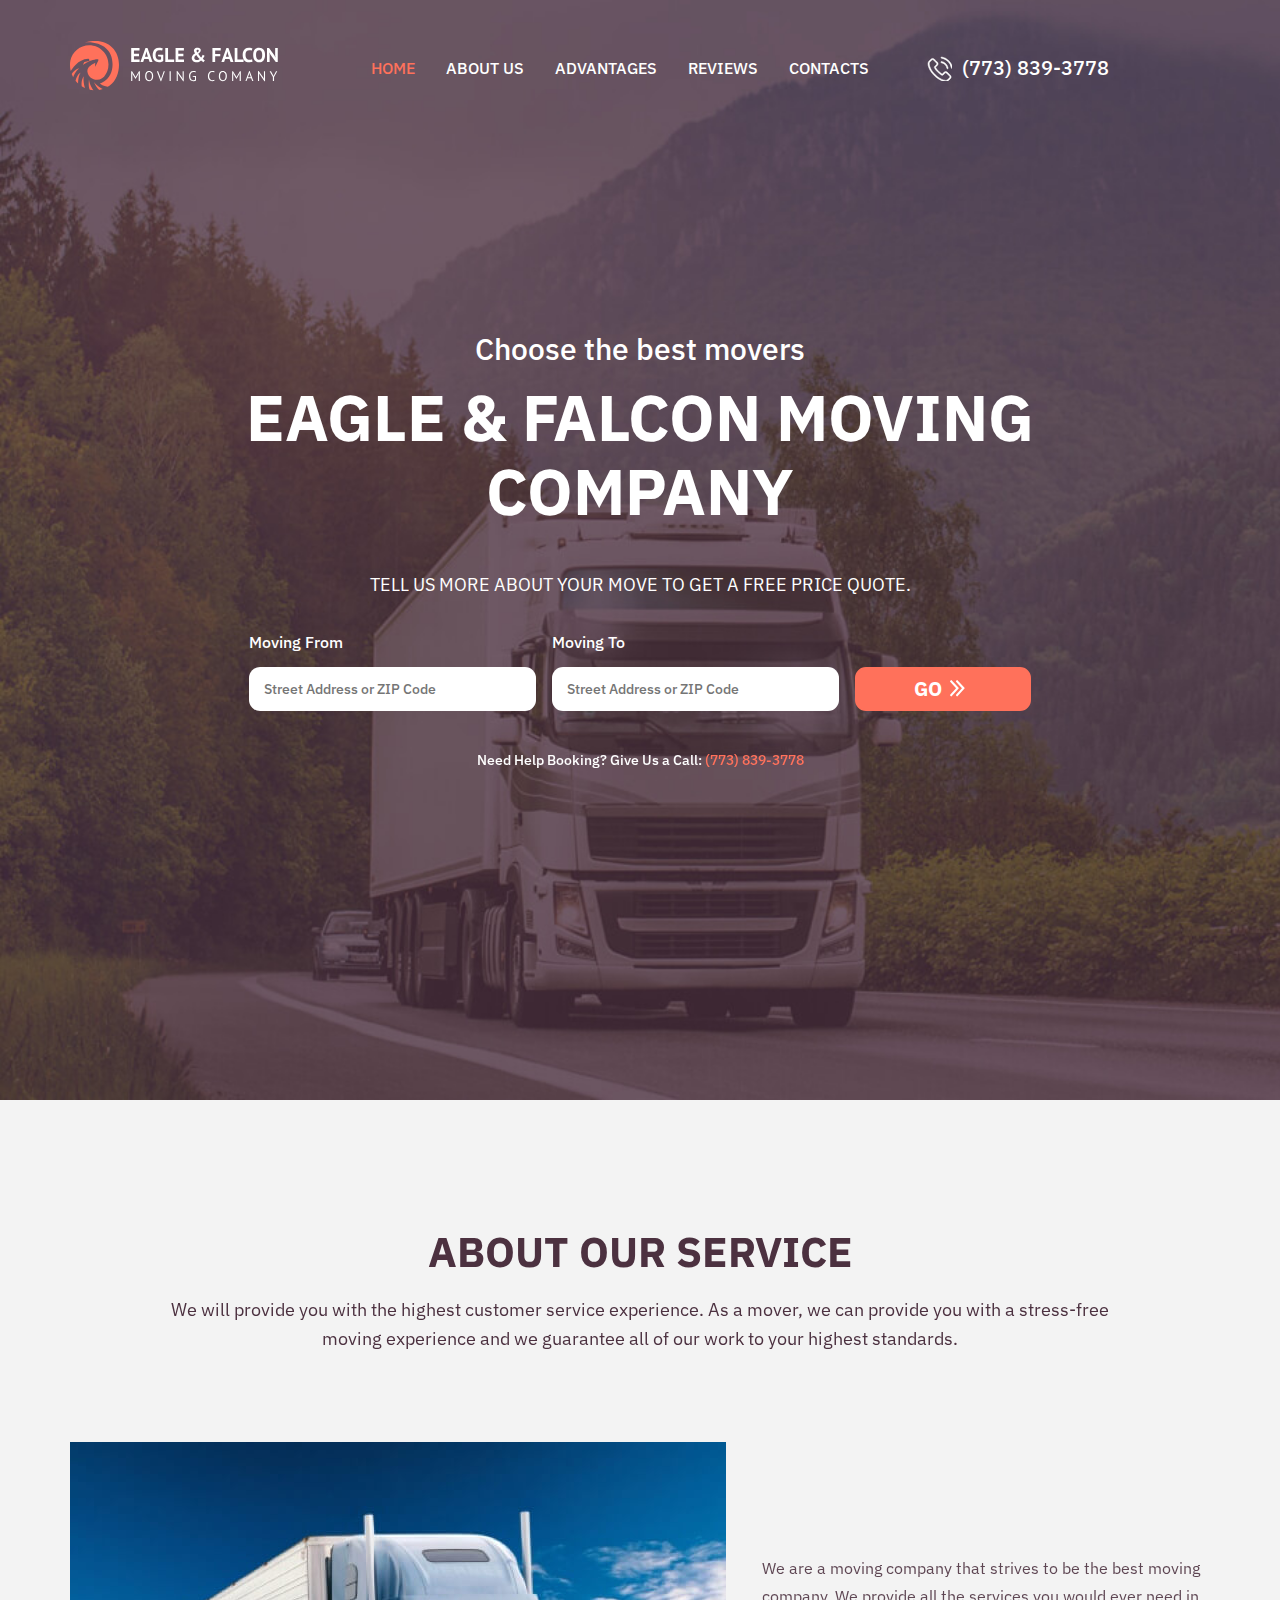
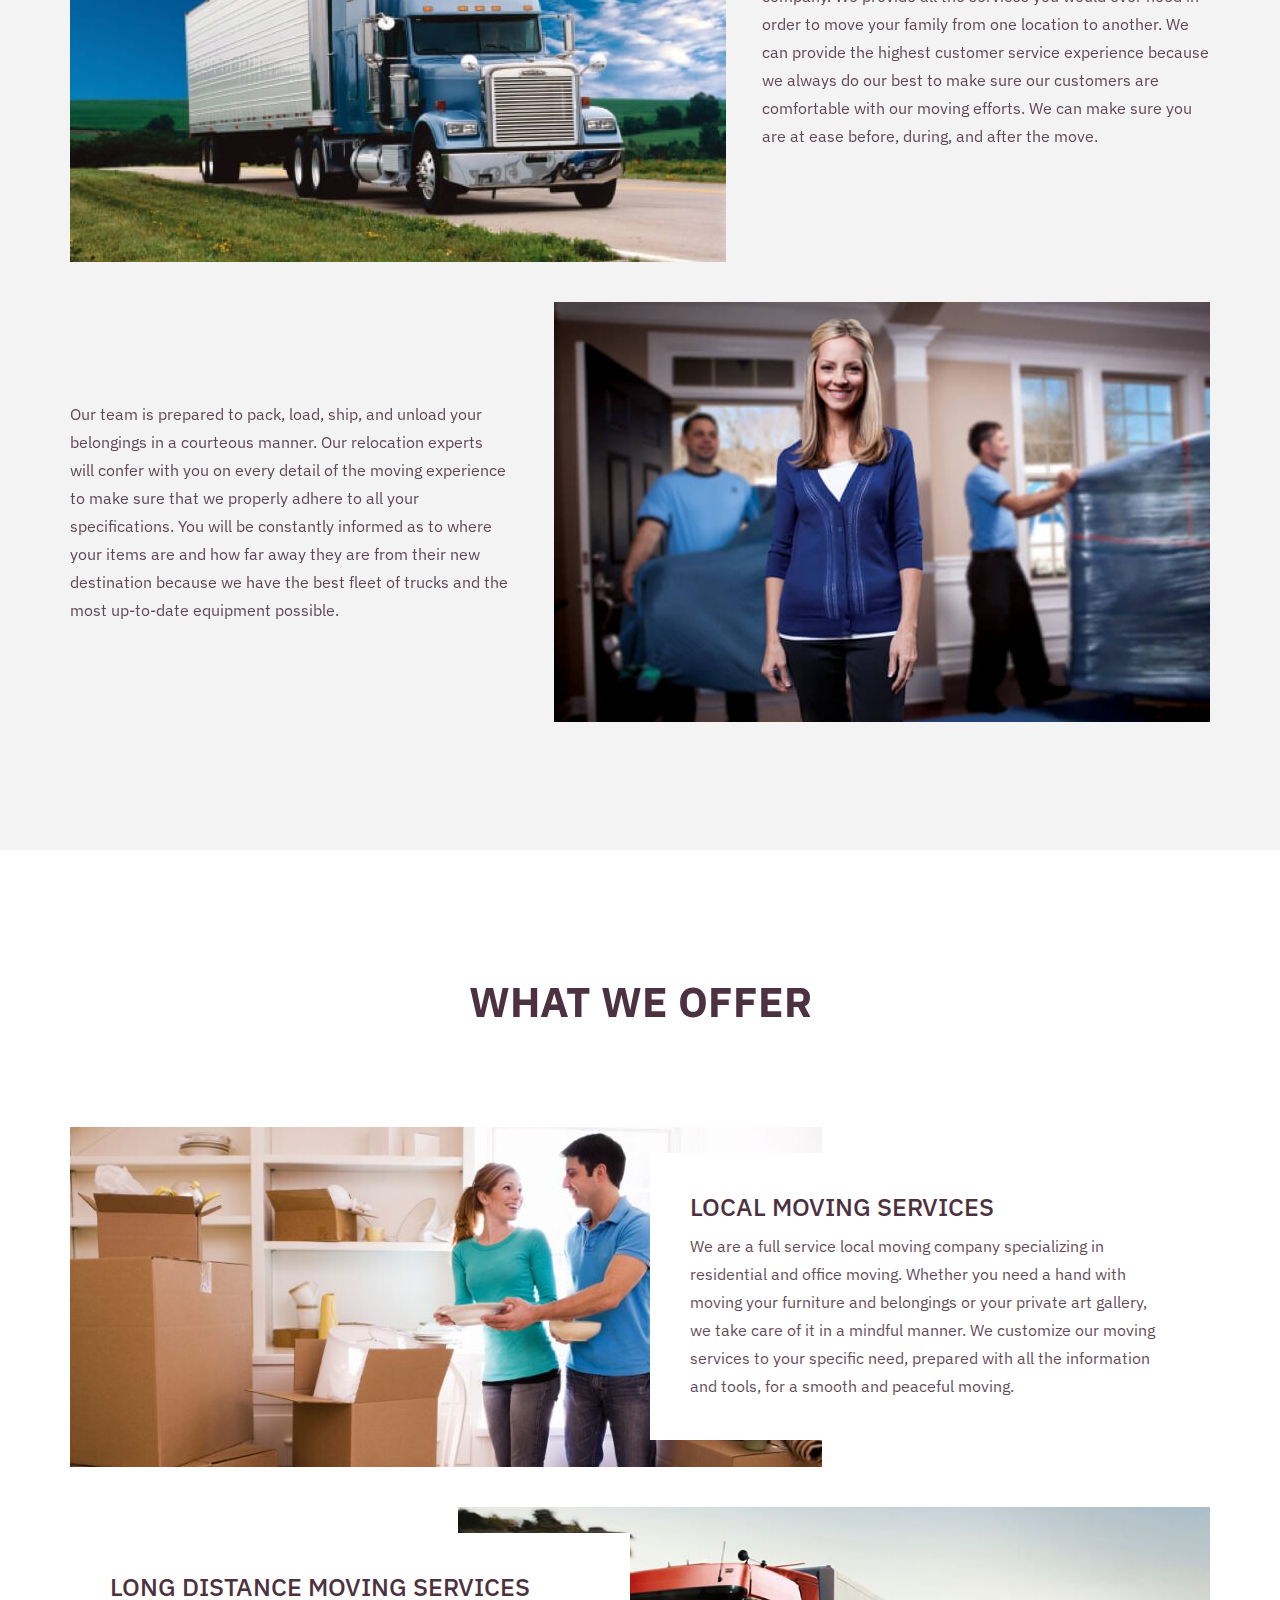
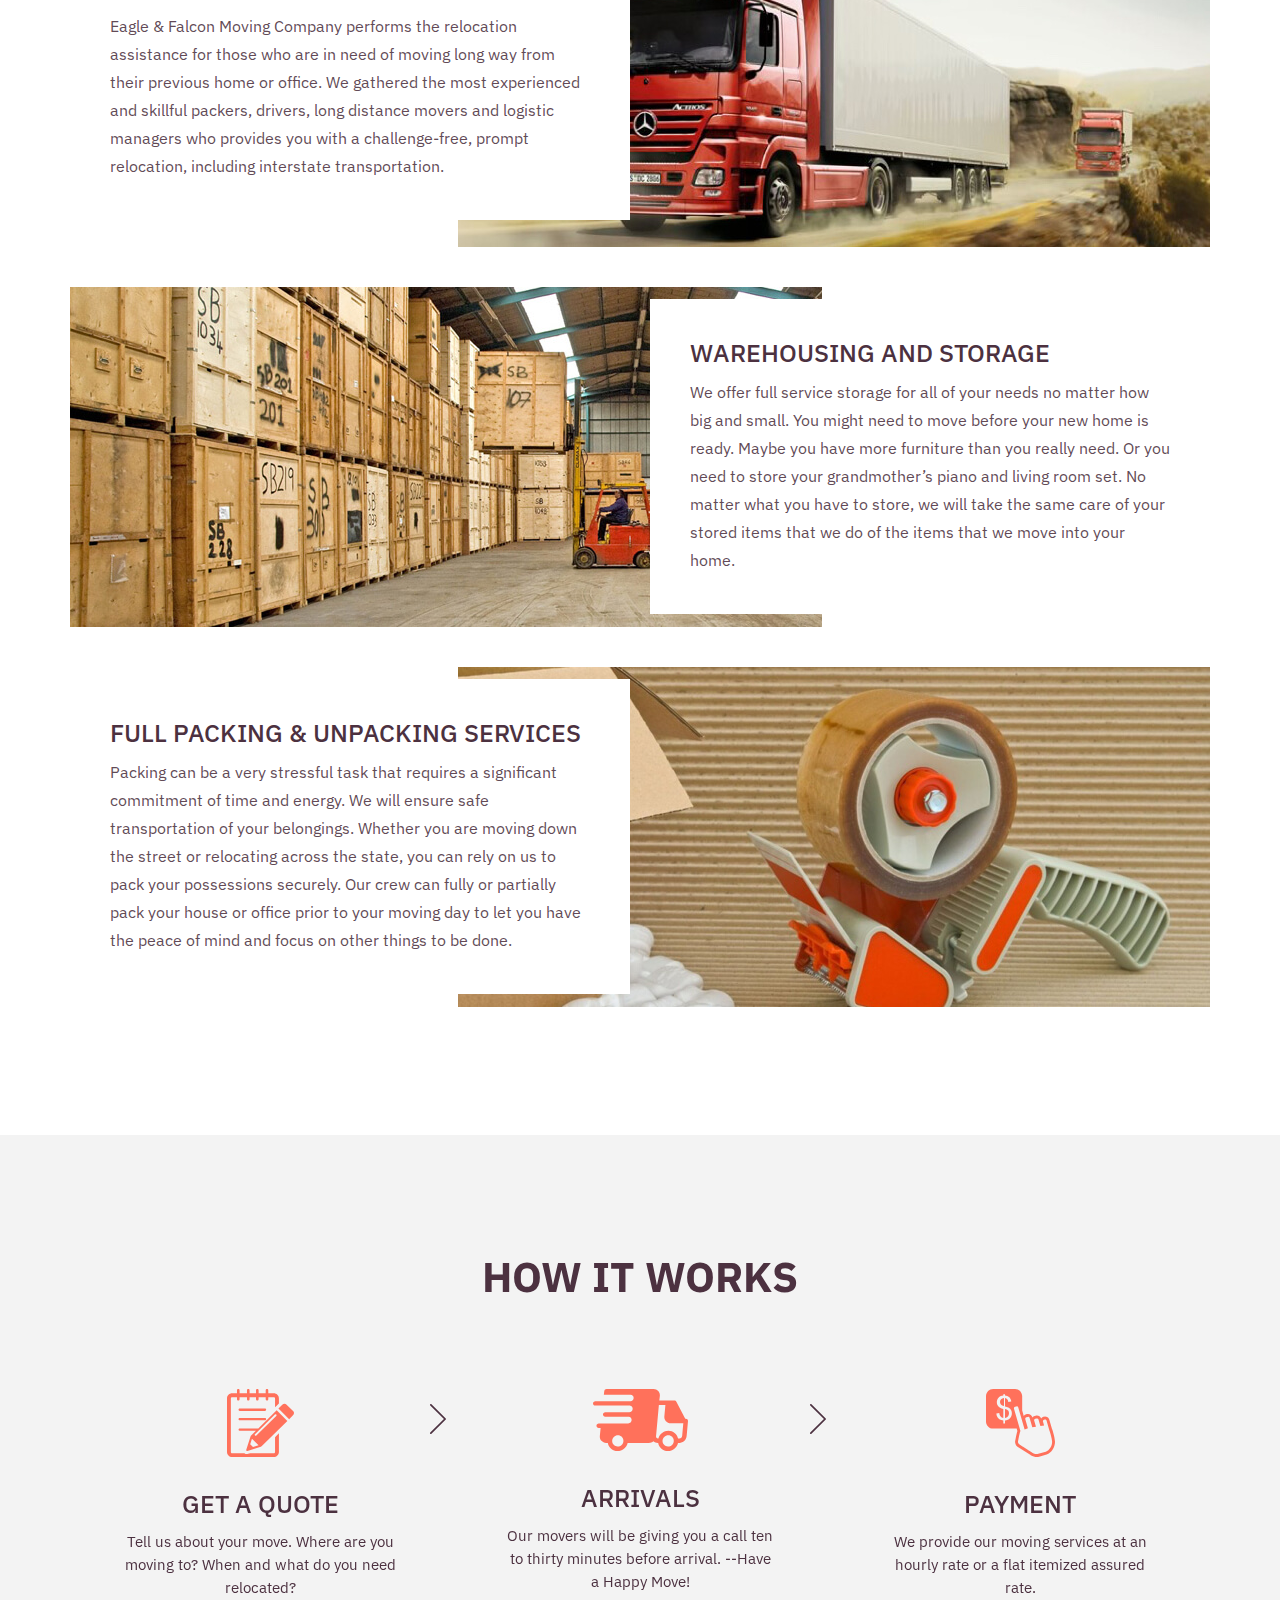
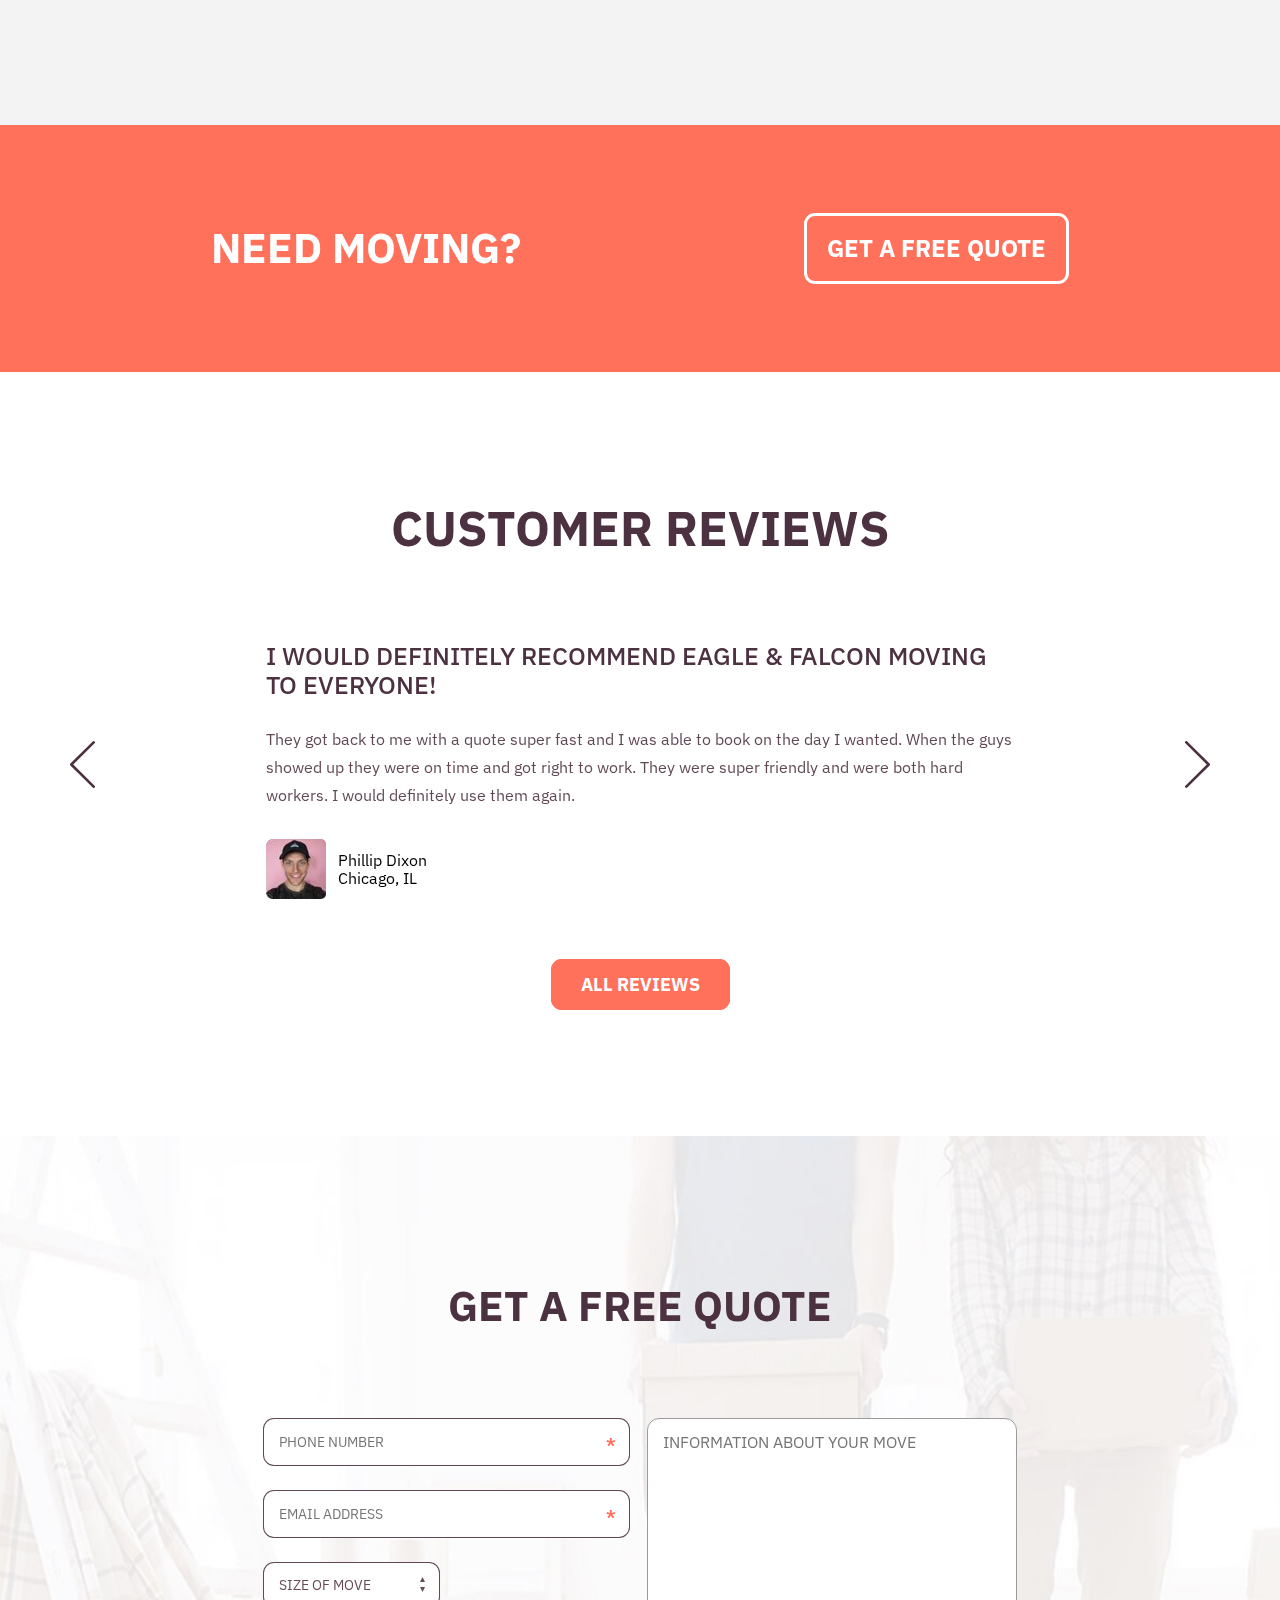
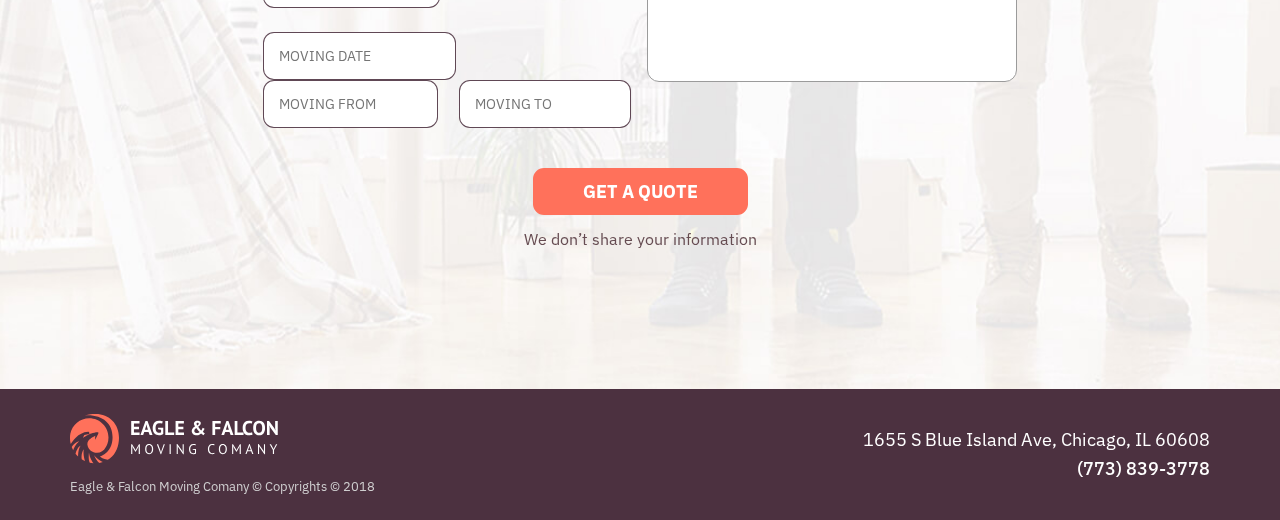
<file: Chicago, IL/index.html>
<!DOCTYPE html>
<html lang="en">

<head>
    <!-- Google Tag Manager -->
    <script>
    (function(w, d, s, l, i) {
        w[l] = w[l] || [];
        w[l].push({
            'gtm.start': new Date().getTime(),
            event: 'gtm.js'
        });
        var f = d.getElementsByTagName(s)[0],
            j = d.createElement(s),
            dl = l != 'dataLayer' ? '&l=' + l : '';
        j.async = true;
        j.src =
            'https://www.googletagmanager.com/gtm.js?id=' + i + dl;
        f.parentNode.insertBefore(j, f);
    })(window, document, 'script', 'dataLayer', 'GTM-TLM4KKW');
    </script>
    <!-- End Google Tag Manager -->
    <meta charset="UTF-8">
    <meta name="viewport" content="width=device-width, initial-scale=1.0">
    <title>Eagle & Falcon Moving Comany</title>
    <link href="https://fonts.googleapis.com/css?family=IBM+Plex+Sans:300,400,500,600,700" rel="stylesheet">
    <!--favicon-->
    <link rel="apple-touch-icon" href="img/favicon/apple-touch-icon.png" />
    <link rel="icon" type="image/png" sizes="16x16" href="img/favicon/favicon-16x16.png" />
    <link rel="icon" type="image/png" sizes="32x32" href="img/favicon/favicon-32x32.png" />
    <link rel="icon" type="image/png" sizes="150x150" href="img/favicon/mstile-150x150.png" />
    <link rel="icon" type="image/png" sizes="192x192" href="img/favicon/android-chrome-192x192.png" />
    <link rel="icon" type="image/png" sizes="512x512" href="img/favicon/android-chrome-512x512.png" />
    <!--favicon end-->
    <link rel="stylesheet" href="css/normalize.min.css">
    <link rel="stylesheet" href="css/grid.css">
    <link rel="stylesheet" href="css/jquery-ui.min.css">
    <link rel="stylesheet" href="libs/slick/slick.css">
    <link rel="stylesheet" href="libs/slick/slick-theme.css">
    <link rel="stylesheet" href="css/style.css">
    <link rel="stylesheet" href="css/media.css">
</head>

<body>
    <!-- Google Tag Manager (noscript) -->
    <noscript>
        <iframe src="https://www.googletagmanager.com/ns.html?id=GTM-TLM4KKW" height="0" width="0" style="display:none;visibility:hidden"></iframe>
    </noscript>
    <!-- End Google Tag Manager (noscript) -->
    <div class="wrapper">
        <header id="header">
            <div class="container">
                <div class="header-wrapp">
                    <div class="logo"><a href="#home"><img src="img/logo.svg" alt="logo"></a></div>
                    <nav class="header-menu-wrapp">
                        <ul class="header-menu">
                            <li class="home menu-active"><a href="#home">Home</a></li>
                            <li class="about"><a href="#about">About us</a></li>
                            <li class="advantages"><a href="#advantages">Advantages</a></li>
                            <li class="reviews"><a href="#reviews">Reviews</a></li>
                            <li class="contacts"><a href="#contacts">Contacts</a></li>
                        </ul>
                        <div class="header-cross"></div>
                        <div class="header-contact-mobile">
                            <a href="tel:+17738393778" class="header-phone">(773) 839-3778</a>
                        </div>
                    </nav>
                    <div class="header-contact">
                        <a href="tel:+17738393778" class="header-phone">(773) 839-3778</a>
                        <div class="header-contact-button button">Get a quote</div>
                    </div>
                    <div class="hamburger-wrapp">
                        <div class="hamburger"></div>
                    </div>
                </div>
            </div>
        </header>
        <section class="magic" id="home">
            <div class="container">
                <div class="home-wrapp wrapp">
                    <div class="home-title">
                        <span>Choose the best movers</span>
                        <h1>Eagle & Falcon Moving Company</h1>
                    </div>
                    <div class="home-form-wrapp">
                        <div class="home-form-descr">Tell us more about your move to get a free PRICE QUOTE.</div>
                        <form id="header-form" class="home-form">
                            <div class="home-from-wrapp">
                                <label>Moving From</label>
                                <input class="home-from" type="text" name="moving_from" placeholder="Street Address or ZIP Code">
                            </div>
                            <div class="home-to-wrapp">
                                <label>Moving To</label>
                                <input class="home-to" type="text" name="moving_to" placeholder="Street Address or ZIP Code">
                            </div>
                            <div class="home-button-wrapp">
                                <input class="home-button button" type="button" value="GO">
                            </div>
                        </form>
                    </div>
                    <div class="home-contact">
                        <span> Need Help Booking? Give Us a Call: <a href="tel:+17738393778">(773) 839-3778</a></span>
                    </div>
                </div>
            </div>
        </section>
        <section class="magic sect" id="about">
            <div class="container">
                <div class="about-wrapp wrapp">
                    <div class="about-title">
                        <h3>About our service</h3>
                    </div>
                    <div class="about-descr">
                        <p>We will provide you with the highest customer service experience. As a mover, we can provide you with a stress-free moving experience and we guarantee all of our work to your highest standards.
                        </p>
                    </div>
                    <div class="about-items">
                        <div class="about-item">
                            <img src="img/about/1.jpg" alt="about-item-img">
                            <div class="about-item-descr">
                                <p>We are a moving company that strives to be the best moving company. We provide all the services you would ever need in order to move your family from one location to another. We can provide the highest customer service experience because we always do our best to make sure our customers are comfortable with our moving efforts. We can make sure you are at ease before, during, and after the move.
                                </p>
                            </div>
                        </div>
                        <div class="about-item">
                            <img src="img/about/2.jpg" alt="about-item-img">
                            <div class="about-item-descr">
                                <p>Our team is prepared to pack, load, ship, and unload your belongings in a courteous manner. Our relocation experts will confer with you on every detail of the moving experience to make sure that we properly adhere to all your specifications. You will be constantly informed as to where your items are and how far away they are from their new destination because we have the best fleet of trucks and the most up-to-date equipment possible.
                                </p>
                            </div>
                        </div>
                    </div>
                </div>
            </div>
        </section>
        <section class="magic sect" id="advantages">
            <div class="container">
                <div class="advantages-wrapp wrapp">
                    <div class="advantages-title">
                        <h3>What we offer</h3>
                    </div>
                    <div class="advantages-items">
                        <div class="advantages-item">
                            <img src="img/advantages/1.jpg" alt="advantages-item-img">
                            <div class="advantages-item-img advantages-item-img-one"></div>
                            <div class="advantages-item-descr-wrapp">
                                <div class="advantages-item-descr">
                                    <h3>LOCAL MOVING SERVICES</h3>
                                    <p>We are a full service local moving company specializing in residential and office moving. Whether you need a hand with moving your furniture and belongings or your private art gallery, we take care of it in a mindful manner. We customize our moving services to your specific need, prepared with all the information and tools, for a smooth and peaceful moving.
                                    </p>
                                    <div class="advantages-item-descr-arrow"></div>
                                </div>
                            </div>
                        </div>
                        <div class="advantages-item">
                            <img src="img/advantages/2.jpg" alt="advantages-item-img">
                            <div class="advantages-item-img advantages-item-img-two"></div>
                            <div class="advantages-item-descr-wrapp">
                                <div class="advantages-item-descr">
                                    <h3>LONG DISTANCE MOVING SERVICES</h3>
                                    <p>Eagle & Falcon Moving Company performs the relocation assistance for those who are in need of moving long way from their previous home or office. We gathered the most experienced and skillful packers, drivers, long distance movers and logistic managers who provides you with a challenge-free, prompt relocation, including interstate transportation.
                                    </p>
                                    <div class="advantages-item-descr-arrow"></div>
                                </div>
                            </div>
                        </div>
                        <div class="advantages-item">
                            <img src="img/advantages/3.jpg" alt="advantages-item-img">
                            <div class="advantages-item-img advantages-item-img-three"></div>
                            <div class="advantages-item-descr-wrapp">
                                <div class="advantages-item-descr">
                                    <h3>WAREHOUSING AND STORAGE</h3>
                                    <p>We offer full service storage for all of your needs no matter how big and small. You might need to move before your new home is ready. Maybe you have more furniture than you really need. Or you need to store your grandmother’s piano and living room set. No matter what you have to store, we will take the same care of your stored items that we do of the items that we move into your home.
                                    </p>
                                    <div class="advantages-item-descr-arrow"></div>
                                </div>
                            </div>
                        </div>
                        <div class="advantages-item">
                            <img src="img/advantages/4.jpg" alt="advantages-item-img">
                            <div class="advantages-item-img advantages-item-img-four"></div>
                            <div class="advantages-item-descr-wrapp">
                                <div class="advantages-item-descr">
                                    <h3>FULL PACKING & UNPACKING SERVICES</h3>
                                    <p cla>Packing can be a very stressful task that requires a significant commitment of time and energy. We will ensure safe transportation of your belongings. Whether you are moving down the street or relocating across the state, you can rely on us to pack your possessions securely. Our crew can fully or partially pack your house or office prior to your moving day to let you have the peace of mind and focus on other things to be done.
                                    </p>
                                    <div class="advantages-item-descr-arrow"></div>
                                </div>
                            </div>
                        </div>
                    </div>
                </div>
            </div>
        </section>
        <section class="magic" id="works">
            <div class="container">
                <div class="works-wrapp">
                    <div class="works-title">
                        <h3>How it works</h3>
                    </div>
                    <div class="works-items">
                        <div class="works-item">
                            <img src="img/work/1.svg" alt="works-item-img">
                            <h5>Get A Quote</h5>
                            <p>Tell us about your move. Where are you moving to? When and what do you need relocated?</p>
                        </div>
                        <div class="works-item">
                            <img src="img/work/2.svg" alt="works-item-img">
                            <h5>Arrivals</h5>
                            <p>Our movers will be giving you a call ten to thirty minutes before arrival. --Have a Happy Move!</p>
                        </div>
                        <div class="works-item">
                            <img src="img/work/3.svg" alt="works-item-img">
                            <h5>Payment</h5>
                            <p>We provide our moving services at an hourly rate or a flat itemized assured rate.
                            </p>
                        </div>
                    </div>
                </div>
            </div>
        </section>
        <section id="free-quote">
            <div class="container">
                <div class="free-quote-wrapp">
                    <div class="free-quote-title">
                        <h5>Need moving?</h5></div>
                    <div class="free-quote-button">Get a free quote</div>
                </div>
            </div>
        </section>
        <section class="magic sect" id="reviews">
            <div class="container">
                <div class="reviews-wrapp wrapp">
                    <div class="reviews-title">
                        <h3>Customer reviews</h3>
                    </div>
                    <div class="reviews-wrapp">
                        <div class="reviews-slider">
                            <div class="reviews-slide">
                                <h3 class="reviews-slide-title"> I would definitely recommend Eagle & Falcon Moving to everyone!</h3>
                                <p class="reviews-slide-descr">They got back to me with a quote super fast and I was able to book on the day I wanted. When the guys showed up they were on time and got right to work. They were super friendly and were both hard workers. I would definitely use them again.</p>
                                <div class="reviews-slide-person">
                                    <img src="img/reviews/2.jpg" alt="reviews-slide-person-img">
                                    <p class="reviews-slide-person-name"><span>Phillip Dixon</span>Chicago, IL</p>
                                </div>
                            </div>
                            <div class="reviews-slide">
                                <h3 class="reviews-slide-title">They were amazing!</h3>
                                <p class="reviews-slide-descr">Quick, neat, and not a single scratch or scuff. I found them to be very well prepared. They took great care in securing and wrapping everything well. Another thing I like is that they are excellent communicators. They made sure everything was removed and set up exactly the way I wanted.</p>
                                <div class="reviews-slide-person">
                                    <img src="img/reviews/3.jpg" alt="reviews-slide-person-img">
                                    <p class="reviews-slide-person-name"><span>Anne Owens</span>Chicago, IL</p>
                                </div>
                            </div>
                            <div class="reviews-slide">
                                <h3 class="reviews-slide-title">Great movers!</h3>
                                <p class="reviews-slide-descr">They were on time, professional and courteous. They made the move super stress-free for a very reasonable price. Highly recommend!</p>
                                <div class="reviews-slide-person">
                                    <img src="img/reviews/1.jpg" alt="reviews-slide-person-img">
                                    <p class="reviews-slide-person-name"><span>Kristian Allison</span>Chicago, IL</p>
                                </div>
                            </div>
                        </div>
                        <div class="reviews-button-wrapp"><a class="reviews-button button" href="https://www.yelp.com/" target="_blanck">all reviews </a></div>
                        <div class="reviews-arrow-next"></div>
                        <div class="reviews-arrow-prev"></div>
                    </div>
                </div>
            </div>
        </section>
        <section class="magic sect" id="contacts">
            <div class="container">
                <div class="contacts-wrapp wrapp">
                    <div class="contacts-title">
                        <h3>Get a free quote</h3>
                    </div>
                    <form id="footer_form" class="contacts-form">
                        <div class="contacts-form-wrapp">
                            <div class="contacts-input-wrapp">
                                <div class="contacts-input-one">
                                    <div class="contacts-input-phone">
                                        <input class="phone" type="tel" name="phone" placeholder="Phone number" required>
                                    </div>
                                    <div class="contacts-input-mail">
                                        <input class="email" type="email" name="email" placeholder="Email address" required>
                                    </div>
                                </div>
                                <div class="contacts-input-two">
                                    <div class="size-of-move-wrapp">
                                        <select class="size-of-move" name="size_of_move">
                                            <option disabled="" selected="">Size Of Move</option>
                                            <option value="Studio">Few items</option>
                                            <option value="Studio">Studio</option>
                                            <option value="1 Bedroom">1 Bedroom</option>
                                            <option value="2 Bedroom">2 Bedroom</option>
                                            <option value="3 Bedroom">3 Bedroom</option>
                                            <option value="4 Bedroom">4 Bedroom</option>
                                            <option value="House">House</option>
                                            <option value="Office">Office</option>
                                            <option value="Office">Other</option>
                                        </select>
                                    </div>
                                    <div class="contacts-input-datepicker">
                                        <input type="text" id="datepicker" name="move_date" placeholder="Moving Date" class="contact-send-data" readonly>
                                    </div>
                                    <input class="moving_from" type="text" name="moving_from" placeholder="moving from">
                                    <input class="moving_to" type="text" name="moving_to" placeholder="moving to">
                                </div>
                            </div>
                            <textarea name="message" placeholder="Information about your move"></textarea>
                        </div>
                        <input type="hidden" name="formid" value="footer_form">
                        <input type="hidden" name="location" value="Chicago, IL">
                        <input type="hidden" name="url" value="ch.efmoving.com">
                        <input class="form-button button" type="submit" value="get a quote">
                        <p class="contacts-descr">We don’t share your information</p>
                    </form>
                </div>
            </div>
        </section>
        <footer id="footer">
            <div class="container">
                <div class="footer-wrapp wrapp">
                    <div class="footer-info">
                        <div class="footer-logo"><a href="#home"><img src="img/logo.svg" alt=""></a></div>
                        <div class="footer-copyrights">
                            <p>Eagle &amp; Falcon Moving Comany © Copyrights © 2018</p>
                        </div>
                    </div>
                    <div class="footer-contact">
                        <a class="footer-contact-addres" href="https://www.google.by/maps/place/1655+S+Blue+Island+Ave,+Chicago,+IL+60608,+%D0%A1%D0%A8%D0%90/@41.8581725,-87.6626522,17z/data=!3m1!4b1!4m5!3m4!1s0x880e2d0057a9b081:0x57105949d3106491!8m2!3d41.8581725!4d-87.6604635" target="_blanck">1655 S Blue Island Ave, Chicago, IL 60608</a>
                        <a class="footer-phone" href="tel:+17738393778">(773) 839-3778</a>
                    </div>
                    <div class="footer-copyrights copyrights-two">
                        <p>Eagle &amp; Falcon Moving Comany © Copyrights © 2018</p>
                    </div>
                </div>
            </div>
        </footer>
        <div class="popup-wrapp">
            <div class="popup-form-wrapp">
                <div class="popup-title">
                    <h3>Get a free quote</h3>
                    <p>And our manager will contact you</p>
                </div>
                <form id="popup-form" class="contacts-form">
                    <div class="contacts-form-wrapp">
                        <div class="contacts-input-wrapp">
                            <div class="contacts-input-one">
                                <div class="contacts-input-phone">
                                    <input class="phone" type="tel" name="phone" placeholder="Phone number" required="">
                                </div>
                                <div class="contacts-input-mail">
                                    <input class="email" type="email" name="email" placeholder="Email address" required>
                                </div>
                            </div>
                            <div class="contacts-input-two">
                                <div class="size-of-move-wrapp">
                                    <select class="size-of-move" name="size_of_move">
                                        <option disabled="" selected="">Size Of Move</option>
                                        <option value="Studio">Few items</option>
                                        <option value="Studio">Studio</option>
                                        <option value="1 Bedroom">1 Bedroom</option>
                                        <option value="2 Bedroom">2 Bedroom</option>
                                        <option value="3 Bedroom">3 Bedroom</option>
                                        <option value="4 Bedroom">4 Bedroom</option>
                                        <option value="House">House</option>
                                        <option value="Office">Office</option>
                                        <option value="Office">Other</option>
                                    </select>
                                </div>
                                <div class="contacts-input-datepicker">
                                    <input type="text" id="datepicker" name="move_date" placeholder="Moving Date" class="contact-send-data">
                                </div>
                                <input class="pop-up-moving-from" type="text" name="moving_from" placeholder="moving from">
                                <input class="pop-up-moving-to" type="text" name="moving_to" placeholder="moving to">
                            </div>
                        </div>
                        <textarea name="message" placeholder="Information about your move"></textarea>
                        <div class="popup-cross"></div>
                    </div>
                    <input type="hidden" name="formid" value="popup-form">
                    <input type="hidden" name="location" value="Chicago, IL">
                    <input type="hidden" name="url" value="ch.efmoving.com">
                    <input class="form-button button" type="submit" value="get a quote">
                    <p class="contacts-descr">We don’t share your information</p>
                </form>
            </div>
        </div>
        <div class="popup-succes-wrapp">
            <div class="popup-succes">
                <img src="img/success.svg" alt="popup-success">
                <div class="popup-succes-descr">
                    <h5>Thank you!</h5>
                    <p>Our manager will call you as soon as possible.</p>
                </div>
                <div class="popup-succes-cross"></div>
            </div>
        </div>
    </div>
    <script src="libs/jquery-3.3.1.min.js"></script>
    <script src="libs/slick/slick.min.js"></script>
    <script src="libs/jquery-ui.min.js"></script>
    <script src="js/script.js"></script>
</body>

</html>
</file>
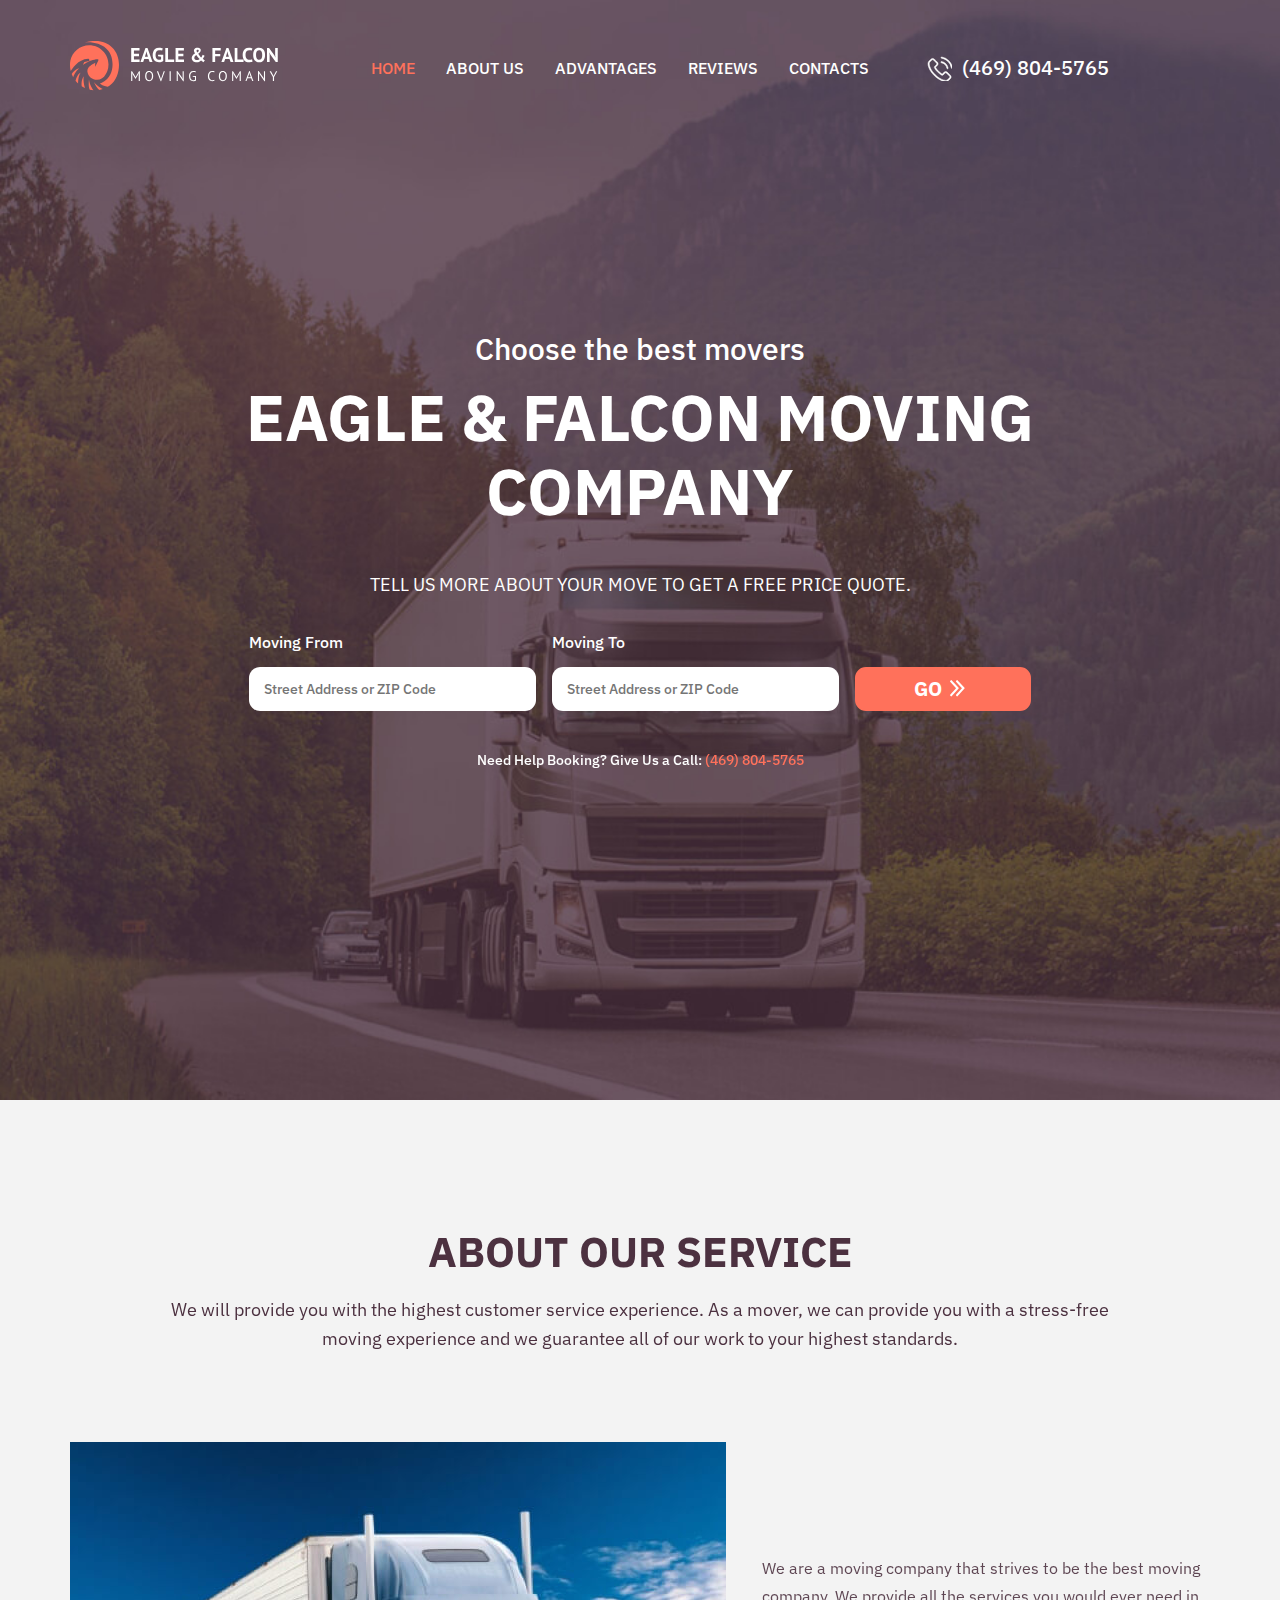
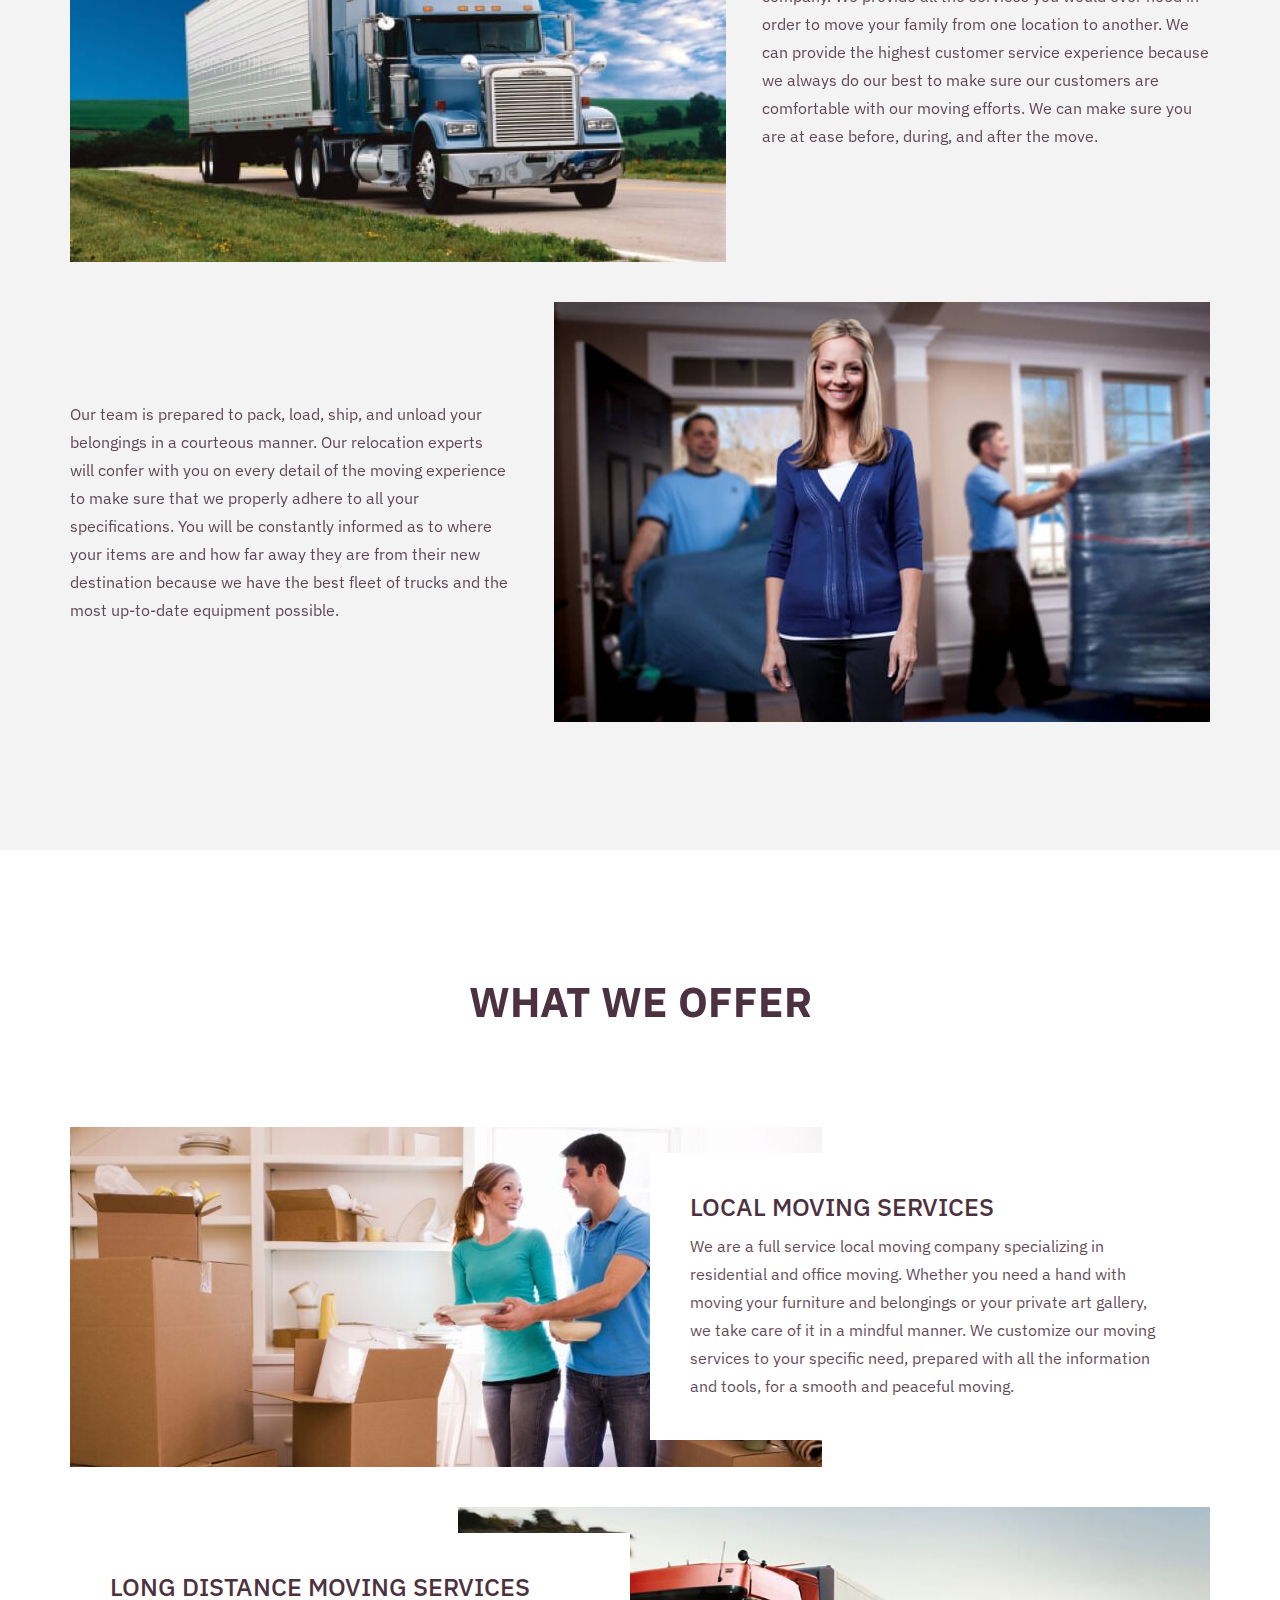
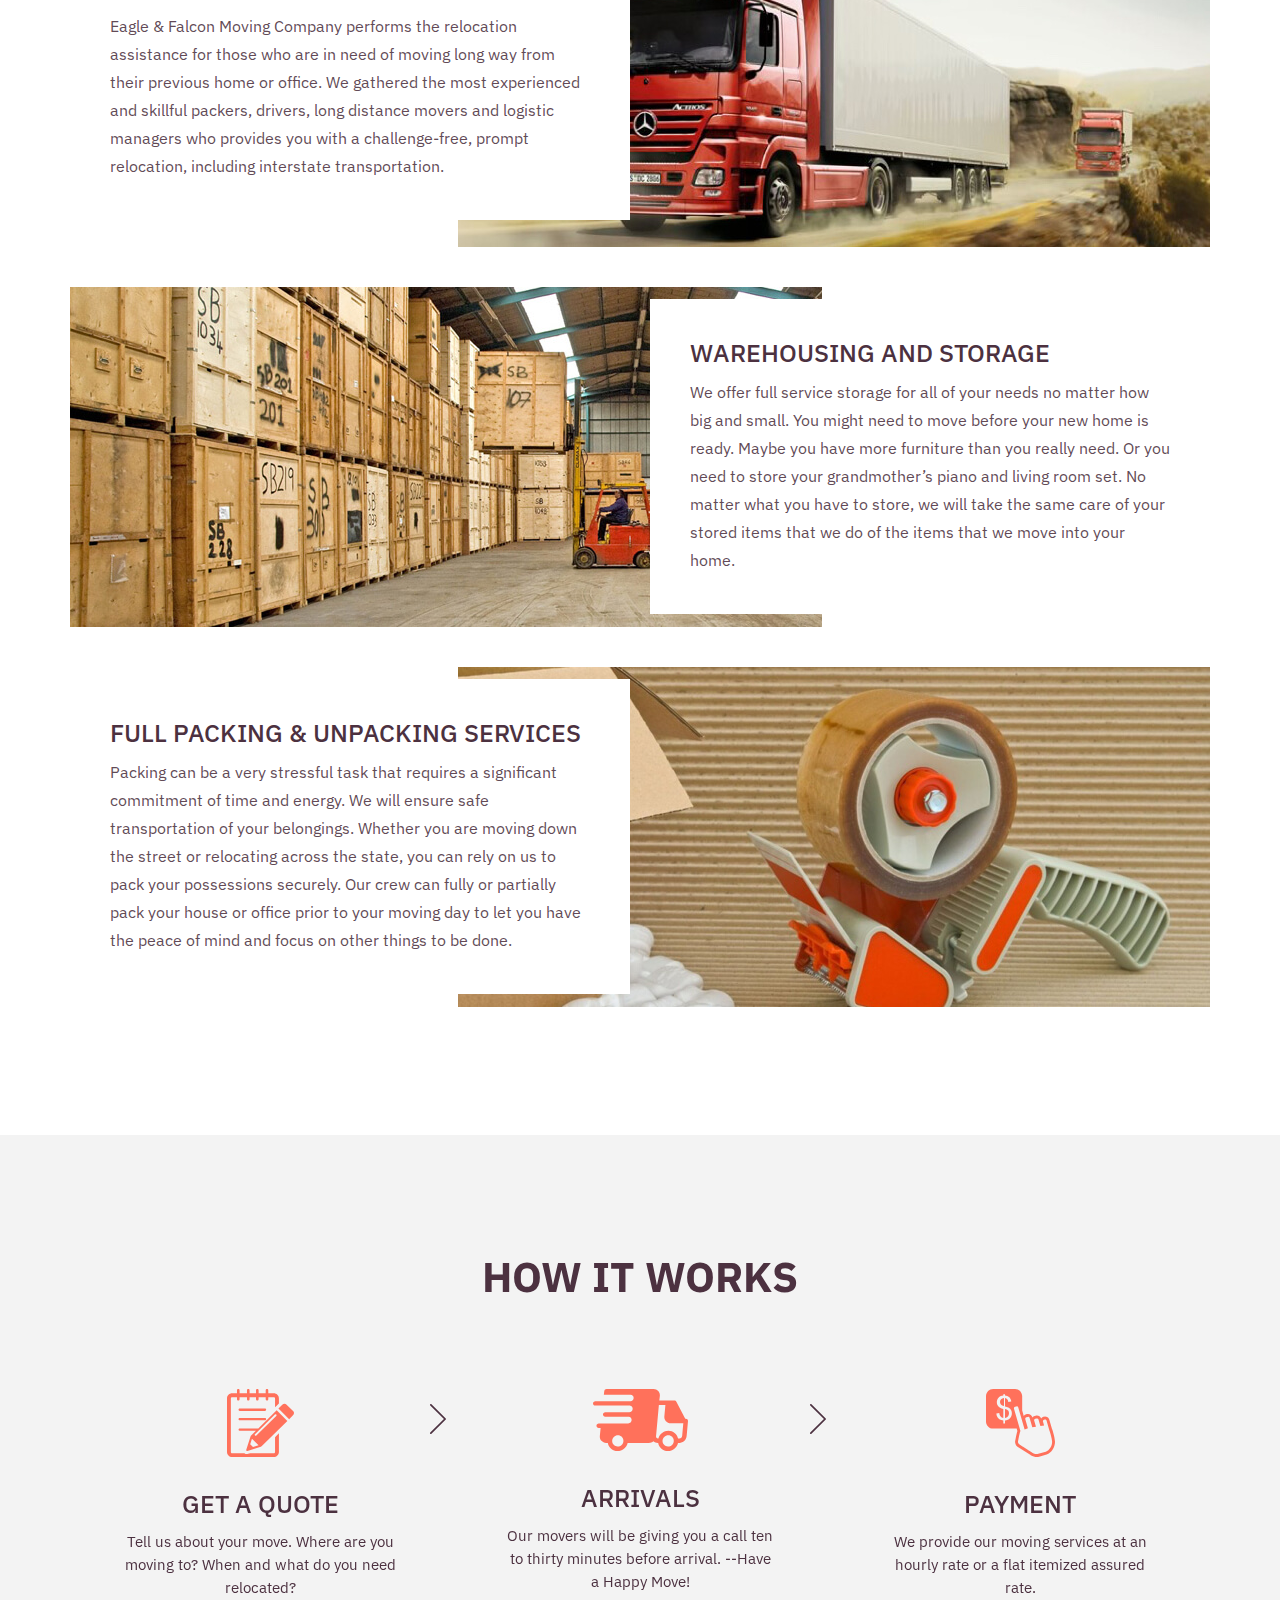
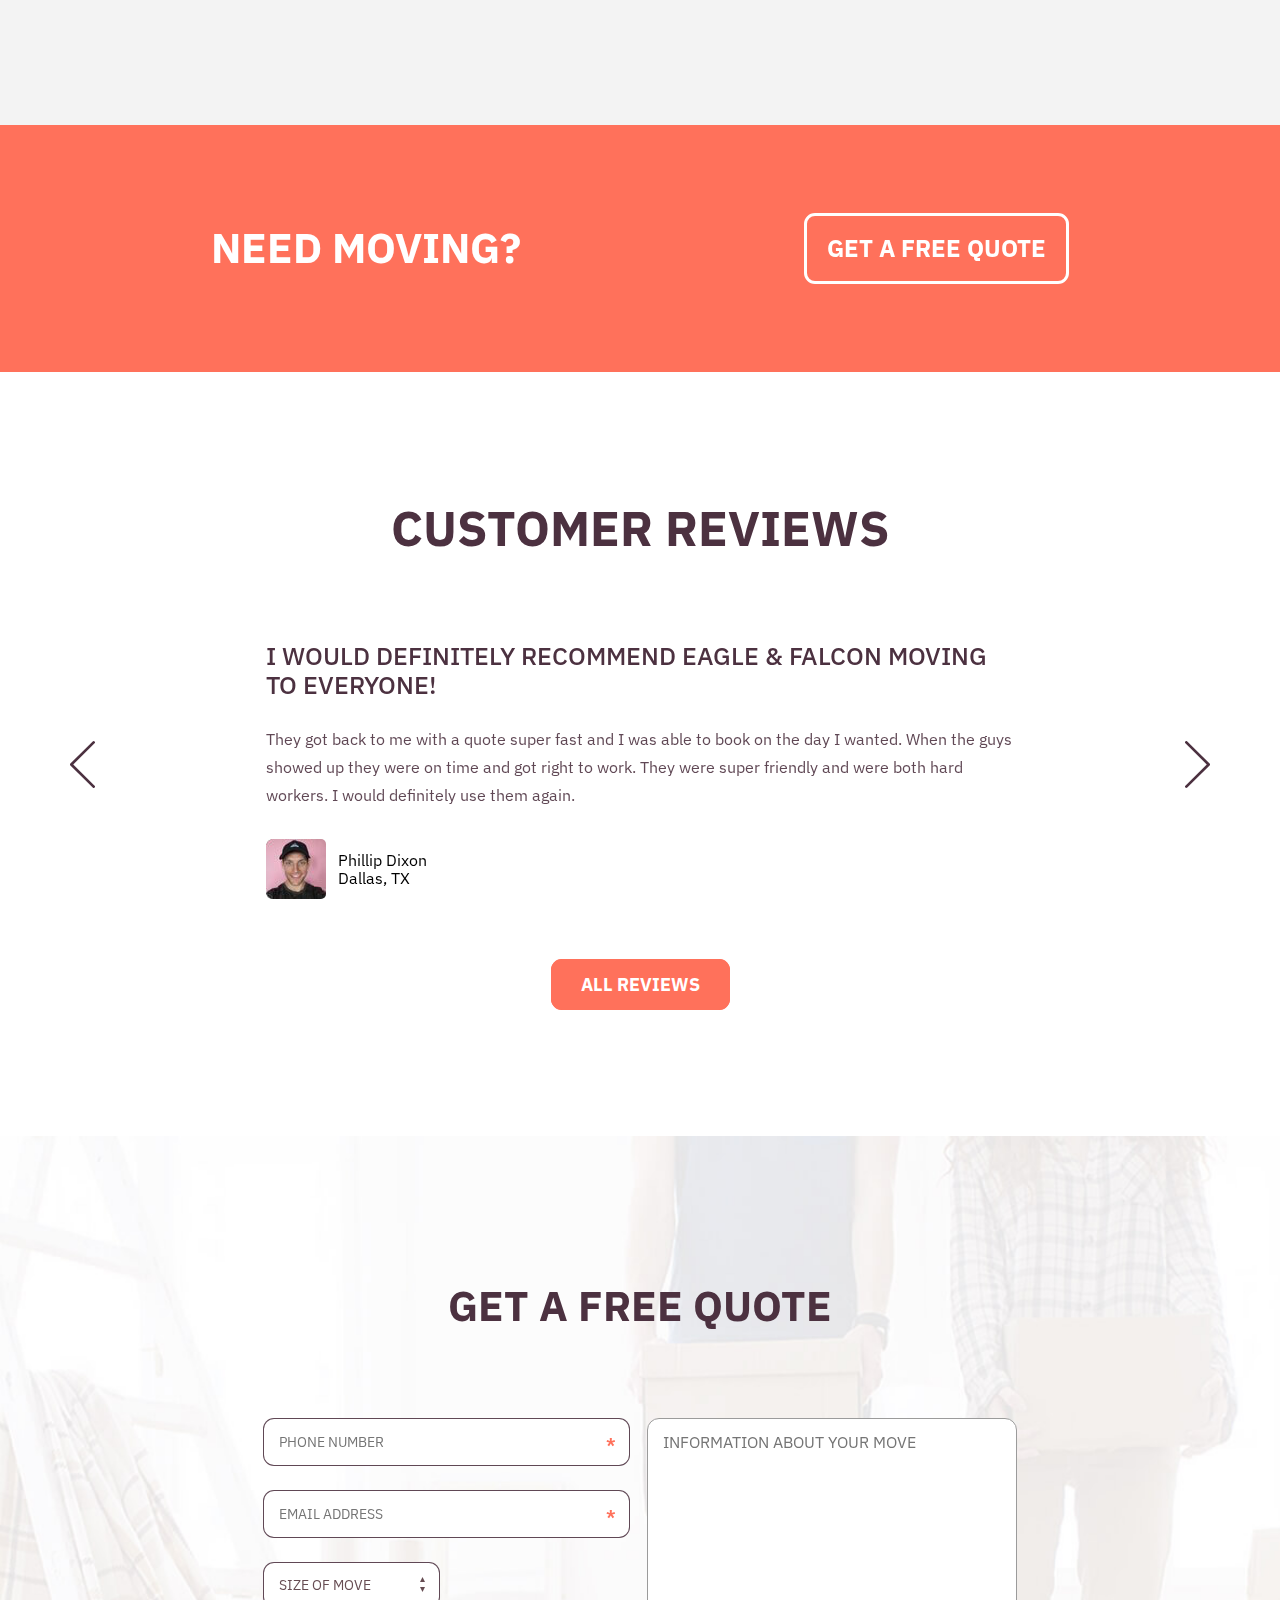
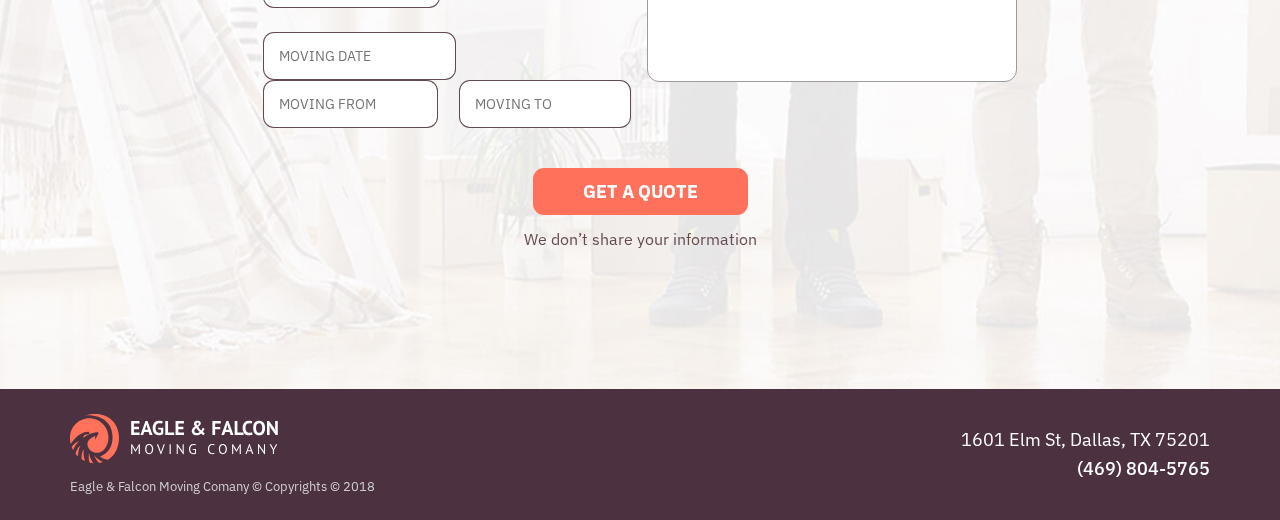
<file: Dallas, TX/index.html>
<!DOCTYPE html>
<html lang="en">

<head>
    <!-- Google Tag Manager -->
    <script>
    (function(w, d, s, l, i) {
        w[l] = w[l] || [];
        w[l].push({
            'gtm.start': new Date().getTime(),
            event: 'gtm.js'
        });
        var f = d.getElementsByTagName(s)[0],
            j = d.createElement(s),
            dl = l != 'dataLayer' ? '&l=' + l : '';
        j.async = true;
        j.src =
            'https://www.googletagmanager.com/gtm.js?id=' + i + dl;
        f.parentNode.insertBefore(j, f);
    })(window, document, 'script', 'dataLayer', 'GTM-KSJ3J6S');
    </script>
    <!-- End Google Tag Manager -->
    <meta charset="UTF-8">
    <meta name="viewport" content="width=device-width, initial-scale=1.0">
    <title>Eagle & Falcon Moving Comany</title>
    <link href="https://fonts.googleapis.com/css?family=IBM+Plex+Sans:300,400,500,600,700" rel="stylesheet">
    <!--favicon-->
    <link rel="apple-touch-icon" href="img/favicon/apple-touch-icon.png" />
    <link rel="icon" type="image/png" sizes="16x16" href="img/favicon/favicon-16x16.png" />
    <link rel="icon" type="image/png" sizes="32x32" href="img/favicon/favicon-32x32.png" />
    <link rel="icon" type="image/png" sizes="150x150" href="img/favicon/mstile-150x150.png" />
    <link rel="icon" type="image/png" sizes="192x192" href="img/favicon/android-chrome-192x192.png" />
    <link rel="icon" type="image/png" sizes="512x512" href="img/favicon/android-chrome-512x512.png" />
    <!--favicon end-->
    <link rel="stylesheet" href="css/normalize.min.css">
    <link rel="stylesheet" href="css/grid.css">
    <link rel="stylesheet" href="css/jquery-ui.min.css">
    <link rel="stylesheet" href="libs/slick/slick.css">
    <link rel="stylesheet" href="libs/slick/slick-theme.css">
    <link rel="stylesheet" href="css/style.css">
    <link rel="stylesheet" href="css/media.css">
</head>

<body>
    <!-- Google Tag Manager (noscript) -->
    <noscript>
        <iframe src="https://www.googletagmanager.com/ns.html?id=GTM-KSJ3J6S" height="0" width="0" style="display:none;visibility:hidden"></iframe>
    </noscript>
    <!-- End Google Tag Manager (noscript) -->
    <div class="wrapper">
        <header id="header">
            <div class="container">
                <div class="header-wrapp">
                    <div class="logo"><a href="#home"><img src="img/logo.svg" alt="logo"></a></div>
                    <nav class="header-menu-wrapp">
                        <ul class="header-menu">
                            <li class="home menu-active"><a href="#home">Home</a></li>
                            <li class="about"><a href="#about">About us</a></li>
                            <li class="advantages"><a href="#advantages">Advantages</a></li>
                            <li class="reviews"><a href="#reviews">Reviews</a></li>
                            <li class="contacts"><a href="#contacts">Contacts</a></li>
                        </ul>
                        <div class="header-cross"></div>
                        <div class="header-contact-mobile">
                            <a href="tel:+14698045765" class="header-phone">(469) 804-5765</a>
                        </div>
                    </nav>
                    <div class="header-contact">
                        <a href="tel:+14698045765" class="header-phone">(469) 804-5765</a>
                        <div class="header-contact-button button">Get a quote</div>
                    </div>
                    <div class="hamburger-wrapp">
                        <div class="hamburger"></div>
                    </div>
                </div>
            </div>
        </header>
        <section class="magic" id="home">
            <div class="container">
                <div class="home-wrapp wrapp">
                    <div class="home-title">
                        <span>Choose the best movers</span>
                        <h1>Eagle & Falcon Moving Company</h1>
                    </div>
                    <div class="home-form-wrapp">
                        <div class="home-form-descr">Tell us more about your move to get a free PRICE QUOTE.</div>
                        <form id="header-form" class="home-form">
                            <div class="home-from-wrapp">
                                <label>Moving From</label>
                                <input class="home-from" type="text" name="moving_from" placeholder="Street Address or ZIP Code">
                            </div>
                            <div class="home-to-wrapp">
                                <label>Moving To</label>
                                <input class="home-to" type="text" name="moving_to" placeholder="Street Address or ZIP Code">
                            </div>
                            <div class="home-button-wrapp">
                                <input class="home-button button" type="button" value="GO">
                            </div>
                        </form>
                    </div>
                    <div class="home-contact">
                        <span> Need Help Booking? Give Us a Call: <a href="tel:+14698045765">(469) 804-5765</a></span>
                    </div>
                </div>
            </div>
        </section>
        <section class="magic sect" id="about">
            <div class="container">
                <div class="about-wrapp wrapp">
                    <div class="about-title">
                        <h3>About our service</h3>
                    </div>
                    <div class="about-descr">
                        <p>We will provide you with the highest customer service experience. As a mover, we can provide you with a stress-free moving experience and we guarantee all of our work to your highest standards.
                        </p>
                    </div>
                    <div class="about-items">
                        <div class="about-item">
                            <img src="img/about/1.jpg" alt="about-item-img">
                            <div class="about-item-descr">
                                <p>We are a moving company that strives to be the best moving company. We provide all the services you would ever need in order to move your family from one location to another. We can provide the highest customer service experience because we always do our best to make sure our customers are comfortable with our moving efforts. We can make sure you are at ease before, during, and after the move.
                                </p>
                            </div>
                        </div>
                        <div class="about-item">
                            <img src="img/about/2.jpg" alt="about-item-img">
                            <div class="about-item-descr">
                                <p>Our team is prepared to pack, load, ship, and unload your belongings in a courteous manner. Our relocation experts will confer with you on every detail of the moving experience to make sure that we properly adhere to all your specifications. You will be constantly informed as to where your items are and how far away they are from their new destination because we have the best fleet of trucks and the most up-to-date equipment possible.
                                </p>
                            </div>
                        </div>
                    </div>
                </div>
            </div>
        </section>
        <section class="magic sect" id="advantages">
            <div class="container">
                <div class="advantages-wrapp wrapp">
                    <div class="advantages-title">
                        <h3>What we offer</h3>
                    </div>
                    <div class="advantages-items">
                        <div class="advantages-item">
                            <img src="img/advantages/1.jpg" alt="advantages-item-img">
                            <div class="advantages-item-img advantages-item-img-one"></div>
                            <div class="advantages-item-descr-wrapp">
                                <div class="advantages-item-descr">
                                    <h3>LOCAL MOVING SERVICES</h3>
                                    <p>We are a full service local moving company specializing in residential and office moving. Whether you need a hand with moving your furniture and belongings or your private art gallery, we take care of it in a mindful manner. We customize our moving services to your specific need, prepared with all the information and tools, for a smooth and peaceful moving.
                                    </p>
                                    <div class="advantages-item-descr-arrow"></div>
                                </div>
                            </div>
                        </div>
                        <div class="advantages-item">
                            <img src="img/advantages/2.jpg" alt="advantages-item-img">
                            <div class="advantages-item-img advantages-item-img-two"></div>
                            <div class="advantages-item-descr-wrapp">
                                <div class="advantages-item-descr">
                                    <h3>LONG DISTANCE MOVING SERVICES</h3>
                                    <p>Eagle & Falcon Moving Company performs the relocation assistance for those who are in need of moving long way from their previous home or office. We gathered the most experienced and skillful packers, drivers, long distance movers and logistic managers who provides you with a challenge-free, prompt relocation, including interstate transportation.
                                    </p>
                                    <div class="advantages-item-descr-arrow"></div>
                                </div>
                            </div>
                        </div>
                        <div class="advantages-item">
                            <img src="img/advantages/3.jpg" alt="advantages-item-img">
                            <div class="advantages-item-img advantages-item-img-three"></div>
                            <div class="advantages-item-descr-wrapp">
                                <div class="advantages-item-descr">
                                    <h3>WAREHOUSING AND STORAGE</h3>
                                    <p>We offer full service storage for all of your needs no matter how big and small. You might need to move before your new home is ready. Maybe you have more furniture than you really need. Or you need to store your grandmother’s piano and living room set. No matter what you have to store, we will take the same care of your stored items that we do of the items that we move into your home.
                                    </p>
                                    <div class="advantages-item-descr-arrow"></div>
                                </div>
                            </div>
                        </div>
                        <div class="advantages-item">
                            <img src="img/advantages/4.jpg" alt="advantages-item-img">
                            <div class="advantages-item-img advantages-item-img-four"></div>
                            <div class="advantages-item-descr-wrapp">
                                <div class="advantages-item-descr">
                                    <h3>FULL PACKING & UNPACKING SERVICES</h3>
                                    <p cla>Packing can be a very stressful task that requires a significant commitment of time and energy. We will ensure safe transportation of your belongings. Whether you are moving down the street or relocating across the state, you can rely on us to pack your possessions securely. Our crew can fully or partially pack your house or office prior to your moving day to let you have the peace of mind and focus on other things to be done.
                                    </p>
                                    <div class="advantages-item-descr-arrow"></div>
                                </div>
                            </div>
                        </div>
                    </div>
                </div>
            </div>
        </section>
        <section class="magic" id="works">
            <div class="container">
                <div class="works-wrapp">
                    <div class="works-title">
                        <h3>How it works</h3>
                    </div>
                    <div class="works-items">
                        <div class="works-item">
                            <img src="img/work/1.svg" alt="works-item-img">
                            <h5>Get A Quote</h5>
                            <p>Tell us about your move. Where are you moving to? When and what do you need relocated?</p>
                        </div>
                        <div class="works-item">
                            <img src="img/work/2.svg" alt="works-item-img">
                            <h5>Arrivals</h5>
                            <p>Our movers will be giving you a call ten to thirty minutes before arrival. --Have a Happy Move!</p>
                        </div>
                        <div class="works-item">
                            <img src="img/work/3.svg" alt="works-item-img">
                            <h5>Payment</h5>
                            <p>We provide our moving services at an hourly rate or a flat itemized assured rate.
                            </p>
                        </div>
                    </div>
                </div>
            </div>
        </section>
        <section id="free-quote">
            <div class="container">
                <div class="free-quote-wrapp">
                    <div class="free-quote-title">
                        <h5>Need moving?</h5></div>
                    <div class="free-quote-button">Get a free quote</div>
                </div>
            </div>
        </section>
        <section class="magic sect" id="reviews">
            <div class="container">
                <div class="reviews-wrapp wrapp">
                    <div class="reviews-title">
                        <h3>Customer reviews</h3>
                    </div>
                    <div class="reviews-wrapp">
                        <div class="reviews-slider">
                            <div class="reviews-slide">
                                <h3 class="reviews-slide-title"> I would definitely recommend Eagle & Falcon Moving to everyone!</h3>
                                <p class="reviews-slide-descr">They got back to me with a quote super fast and I was able to book on the day I wanted. When the guys showed up they were on time and got right to work. They were super friendly and were both hard workers. I would definitely use them again.</p>
                                <div class="reviews-slide-person">
                                    <img src="img/reviews/2.jpg" alt="reviews-slide-person-img">
                                    <p class="reviews-slide-person-name"><span>Phillip Dixon</span>Dallas, TX</p>
                                </div>
                            </div>
                            <div class="reviews-slide">
                                <h3 class="reviews-slide-title">They were amazing!</h3>
                                <p class="reviews-slide-descr">Quick, neat, and not a single scratch or scuff. I found them to be very well prepared. They took great care in securing and wrapping everything well. Another thing I like is that they are excellent communicators. They made sure everything was removed and set up exactly the way I wanted.</p>
                                <div class="reviews-slide-person">
                                    <img src="img/reviews/3.jpg" alt="reviews-slide-person-img">
                                    <p class="reviews-slide-person-name"><span>Anne Owens</span>Dallas, TX</p>
                                </div>
                            </div>
                            <div class="reviews-slide">
                                <h3 class="reviews-slide-title">Great movers!</h3>
                                <p class="reviews-slide-descr">They were on time, professional and courteous. They made the move super stress-free for a very reasonable price. Highly recommend!</p>
                                <div class="reviews-slide-person">
                                    <img src="img/reviews/1.jpg" alt="reviews-slide-person-img">
                                    <p class="reviews-slide-person-name"><span>Kristian Allison</span>Dallas, TX</p>
                                </div>
                            </div>
                        </div>
                        <div class="reviews-button-wrapp"><a class="reviews-button button" href="https://www.yelp.com/" target="_blanck">all reviews </a></div>
                        <div class="reviews-arrow-next"></div>
                        <div class="reviews-arrow-prev"></div>
                    </div>
                </div>
            </div>
        </section>
        <section class="magic sect" id="contacts">
            <div class="container">
                <div class="contacts-wrapp wrapp">
                    <div class="contacts-title">
                        <h3>Get a free quote</h3>
                    </div>
                    <form id="footer_form" class="contacts-form">
                        <div class="contacts-form-wrapp">
                            <div class="contacts-input-wrapp">
                                <div class="contacts-input-one">
                                    <div class="contacts-input-phone">
                                        <input class="phone" type="tel" name="phone" placeholder="Phone number" required>
                                    </div>
                                    <div class="contacts-input-mail">
                                        <input class="email" type="email" name="email" placeholder="Email address" required>
                                    </div>
                                </div>
                                <div class="contacts-input-two">
                                    <div class="size-of-move-wrapp">
                                        <select class="size-of-move" name="size_of_move">
                                            <option disabled="" selected="">Size Of Move</option>
                                            <option value="Studio">Few items</option>
                                            <option value="Studio">Studio</option>
                                            <option value="1 Bedroom">1 Bedroom</option>
                                            <option value="2 Bedroom">2 Bedroom</option>
                                            <option value="3 Bedroom">3 Bedroom</option>
                                            <option value="4 Bedroom">4 Bedroom</option>
                                            <option value="House">House</option>
                                            <option value="Office">Office</option>
                                            <option value="Office">Other</option>
                                        </select>
                                    </div>
                                    <div class="contacts-input-datepicker">
                                        <input type="text" id="datepicker" name="move_date" placeholder="Moving Date" class="contact-send-data" readonly>
                                    </div>
                                    <input class="moving_from" type="text" name="moving_from" placeholder="moving from">
                                    <input class="moving_to" type="text" name="moving_to" placeholder="moving to">
                                </div>
                            </div>
                            <textarea name="message" placeholder="Information about your move"></textarea>
                        </div>
                        <input type="hidden" name="formid" value="footer_form">
                        <input type="hidden" name="location" value="Dallas, TX">
                        <input type="hidden" name="url" value="da.efmoving.com">
                        <input class="form-button button" type="submit" value="get a quote">
                        <p class="contacts-descr">We don’t share your information</p>
                    </form>
                </div>
            </div>
        </section>
        <footer id="footer">
            <div class="container">
                <div class="footer-wrapp wrapp">
                    <div class="footer-info">
                        <div class="footer-logo"><a href="#home"><img src="img/logo.svg" alt=""></a></div>
                        <div class="footer-copyrights">
                            <p>Eagle &amp; Falcon Moving Comany © Copyrights © 2018</p>
                        </div>
                    </div>
                    <div class="footer-contact">
                        <a class="footer-contact-addres" href="https://www.google.by/maps/place/Thanksgiving+Tower,+1601+Elm+St,+Dallas,+TX+75201,+%D0%A1%D0%A8%D0%90/@32.7820103,-96.8003502,17z/data=!3m1!4b1!4m5!3m4!1s0x864e9922078053f9:0xa19cae7f613c975b!8m2!3d32.7819253!4d-96.7981779" target="_blanck">1601 Elm St, Dallas, TX 75201</a>
                        <a class="footer-phone" href="tel:+14698045765">(469) 804-5765</a>
                    </div>
                    <div class="footer-copyrights copyrights-two">
                        <p>Eagle &amp; Falcon Moving Comany © Copyrights © 2018</p>
                    </div>
                </div>
            </div>
        </footer>
        <div class="popup-wrapp">
            <div class="popup-form-wrapp">
                <div class="popup-title">
                    <h3>Get a free quote</h3>
                    <p>And our manager will contact you</p>
                </div>
                <form id="popup-form" class="contacts-form">
                    <div class="contacts-form-wrapp">
                        <div class="contacts-input-wrapp">
                            <div class="contacts-input-one">
                                <div class="contacts-input-phone">
                                    <input class="phone" type="tel" name="phone" placeholder="Phone number" required="">
                                </div>
                                <div class="contacts-input-mail">
                                    <input class="email" type="email" name="email" placeholder="Email address" required>
                                </div>
                            </div>
                            <div class="contacts-input-two">
                                <div class="size-of-move-wrapp">
                                    <select class="size-of-move" name="size_of_move">
                                        <option disabled="" selected="">Size Of Move</option>
                                        <option value="Studio">Few items</option>
                                        <option value="Studio">Studio</option>
                                        <option value="1 Bedroom">1 Bedroom</option>
                                        <option value="2 Bedroom">2 Bedroom</option>
                                        <option value="3 Bedroom">3 Bedroom</option>
                                        <option value="4 Bedroom">4 Bedroom</option>
                                        <option value="House">House</option>
                                        <option value="Office">Office</option>
                                        <option value="Office">Other</option>
                                    </select>
                                </div>
                                <div class="contacts-input-datepicker">
                                    <input type="text" id="datepicker" name="move_date" placeholder="Moving Date" class="contact-send-data">
                                </div>
                                <input class="pop-up-moving-from" type="text" name="moving_from" placeholder="moving from">
                                <input class="pop-up-moving-to" type="text" name="moving_to" placeholder="moving to">
                            </div>
                        </div>
                        <textarea name="message" placeholder="Information about your move"></textarea>
                        <div class="popup-cross"></div>
                    </div>
                    <input type="hidden" name="location" value="Dallas, TX">
                    <input type="hidden" name="url" value="da.efmoving.com">
                    <input type="hidden" name="formid" value="popup-form">
                    <input class="form-button button" type="submit" value="get a quote">
                    <p class="contacts-descr">We don’t share your information</p>
                </form>
            </div>
        </div>
        <div class="popup-succes-wrapp">
            <div class="popup-succes">
                <img src="img/success.svg" alt="popup-success">
                <div class="popup-succes-descr">
                    <h5>Thank you!</h5>
                    <p>Our manager will call you as soon as possible.</p>
                </div>
                <div class="popup-succes-cross"></div>
            </div>
        </div>
    </div>
    <script src="libs/jquery-3.3.1.min.js"></script>
    <script src="libs/slick/slick.min.js"></script>
    <script src="libs/jquery-ui.min.js"></script>
    <script src="js/script.js"></script>
</body>

</html>
</file>
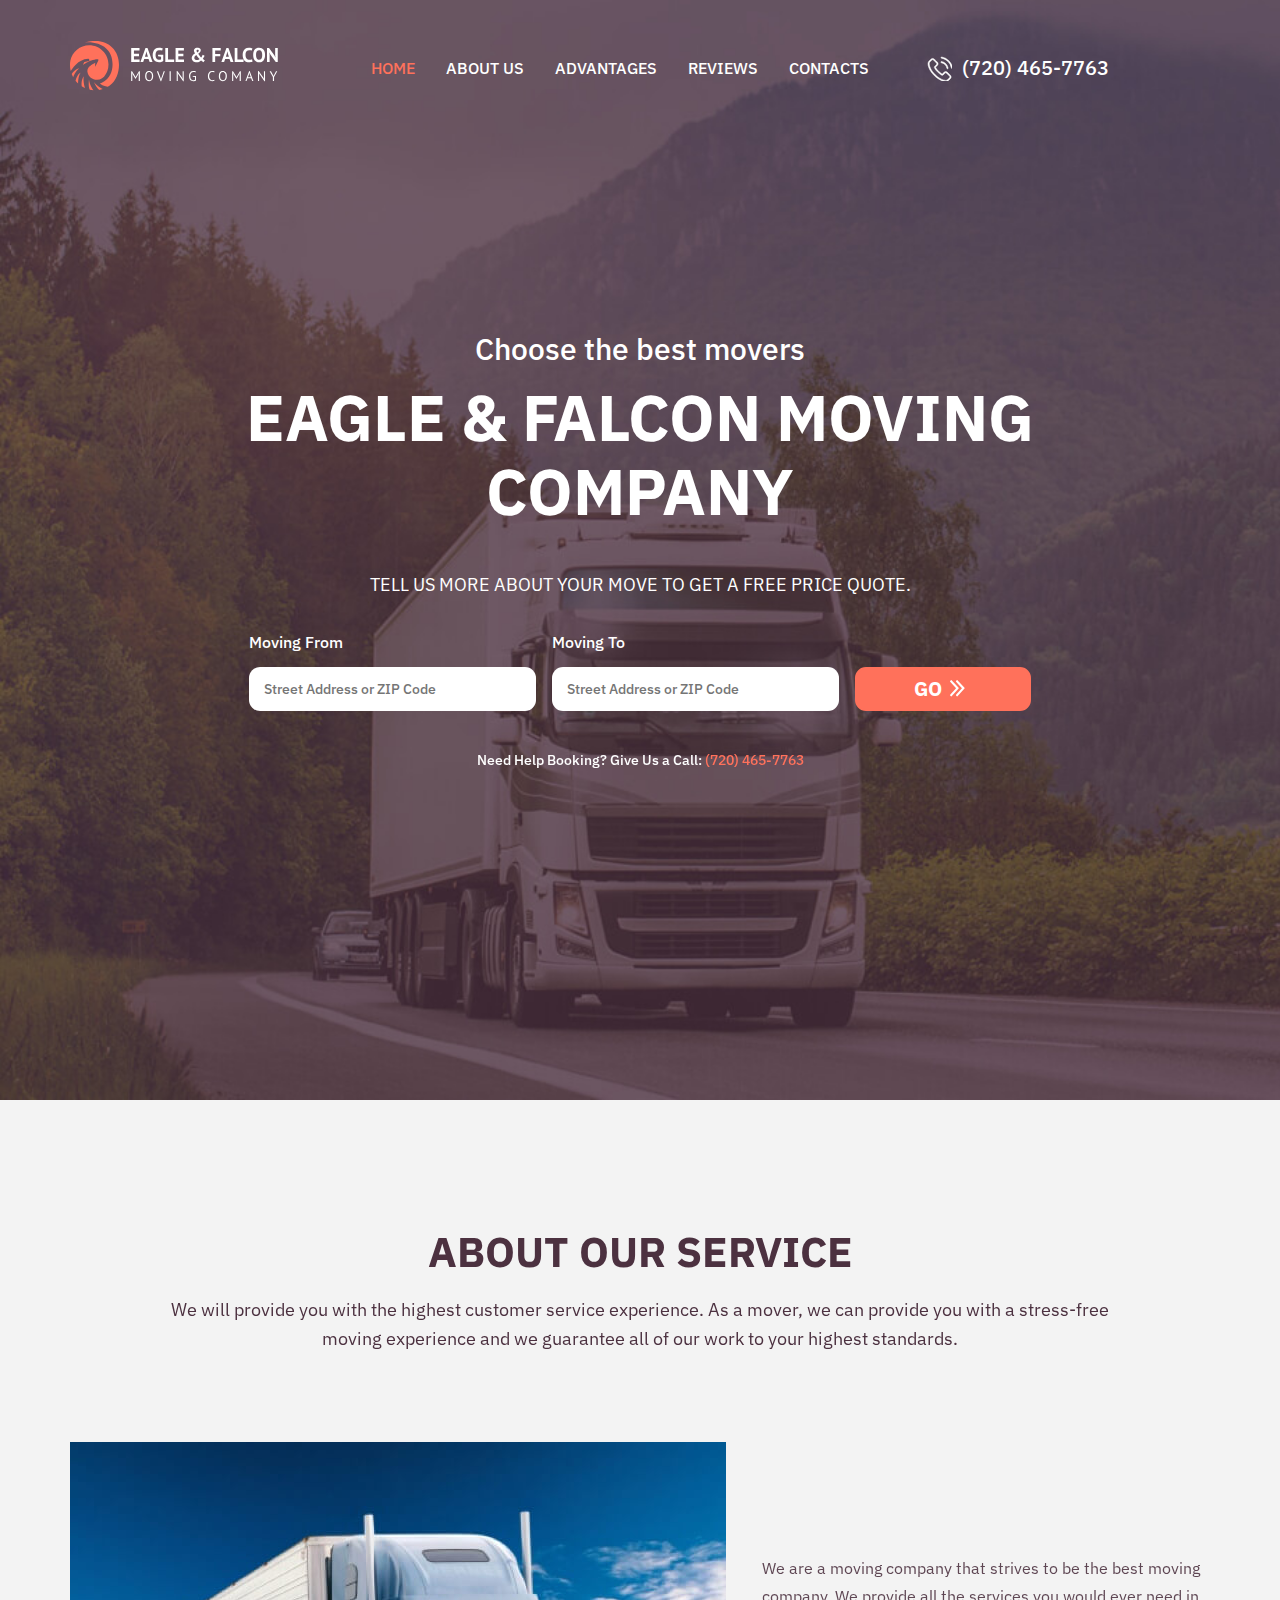
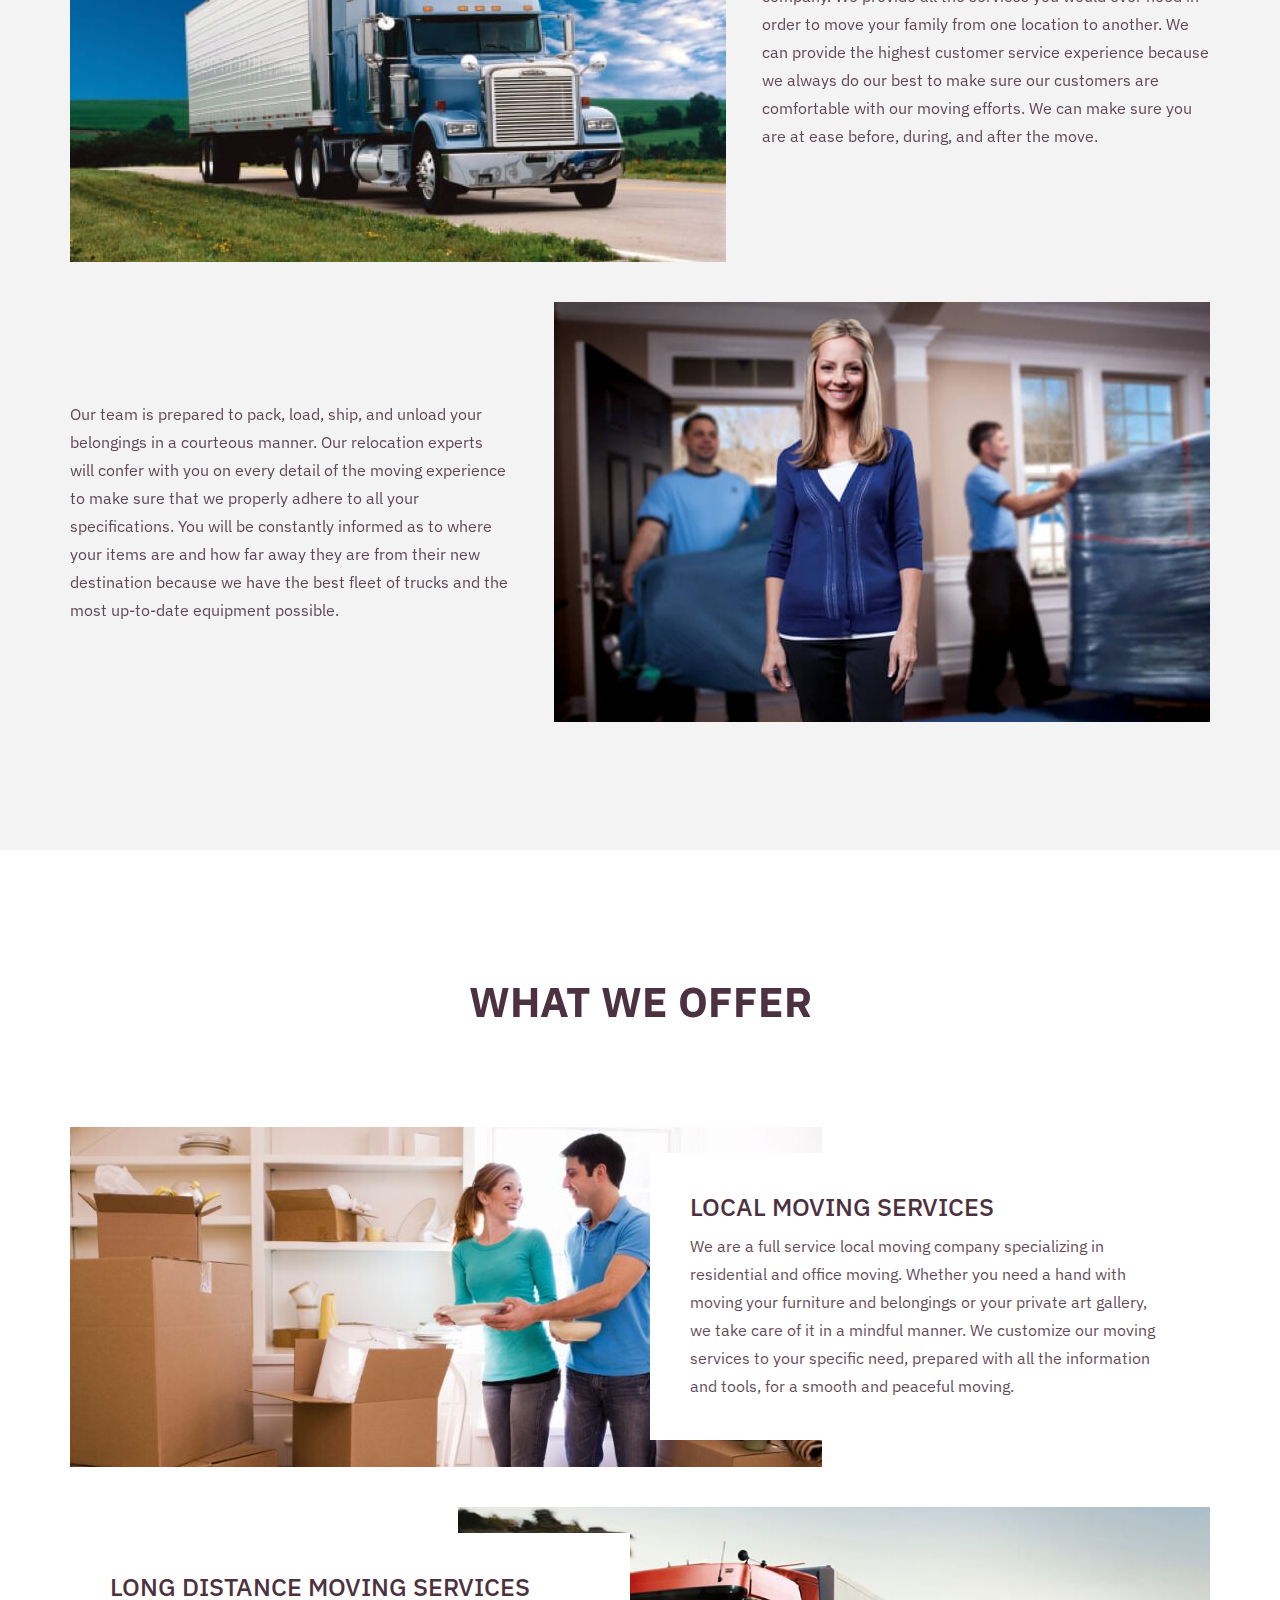
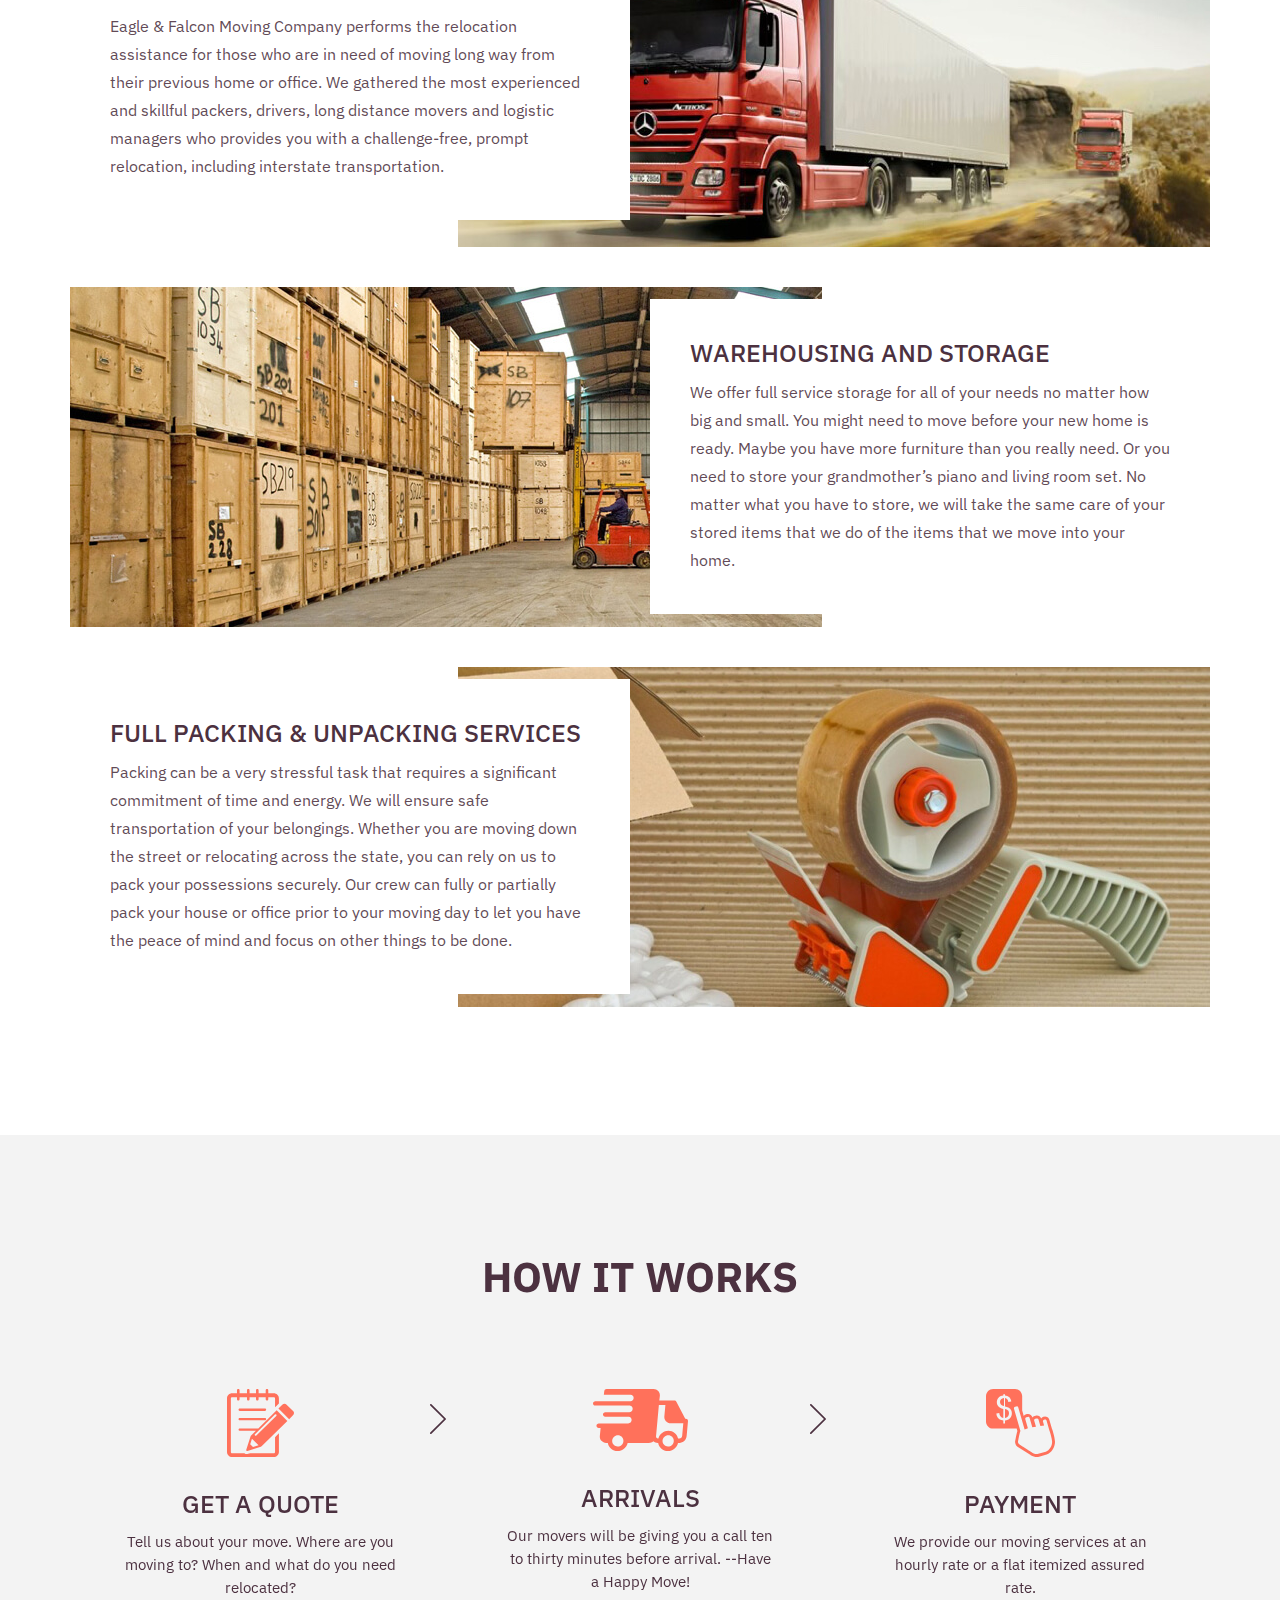
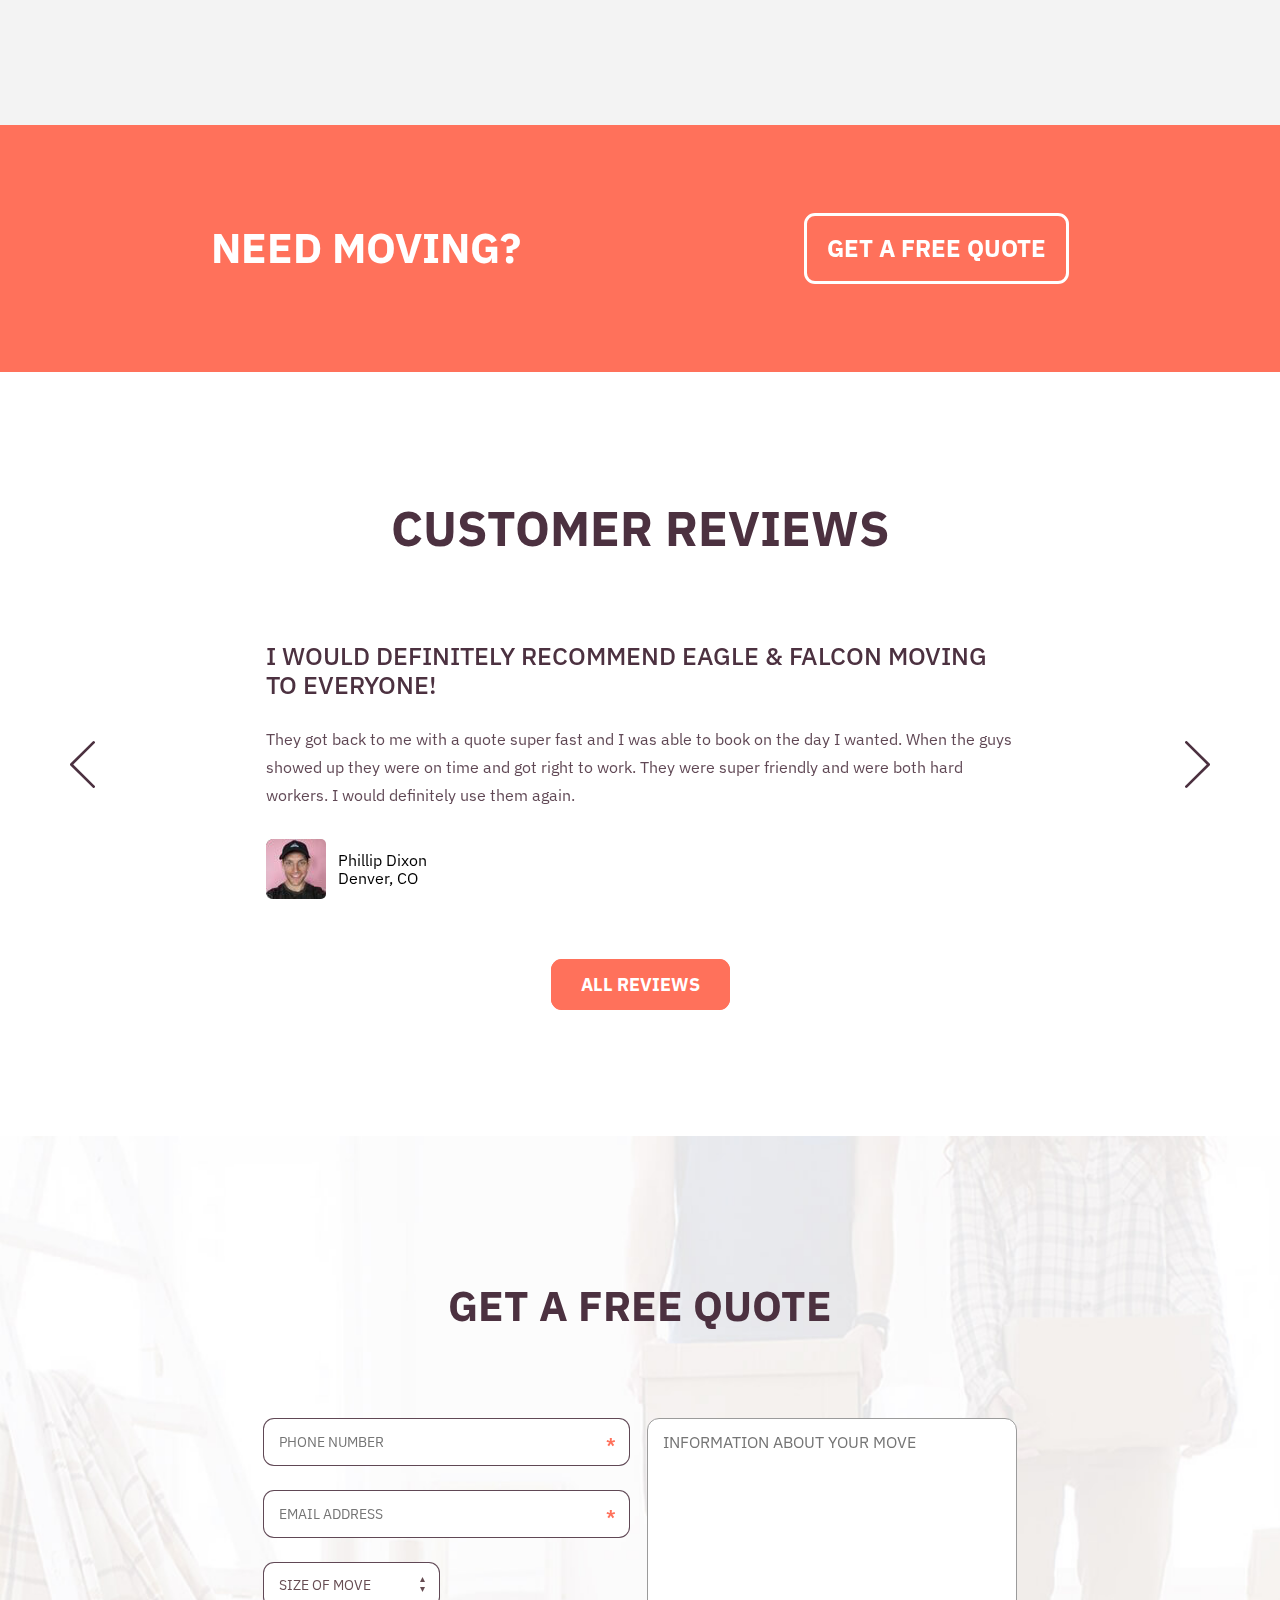
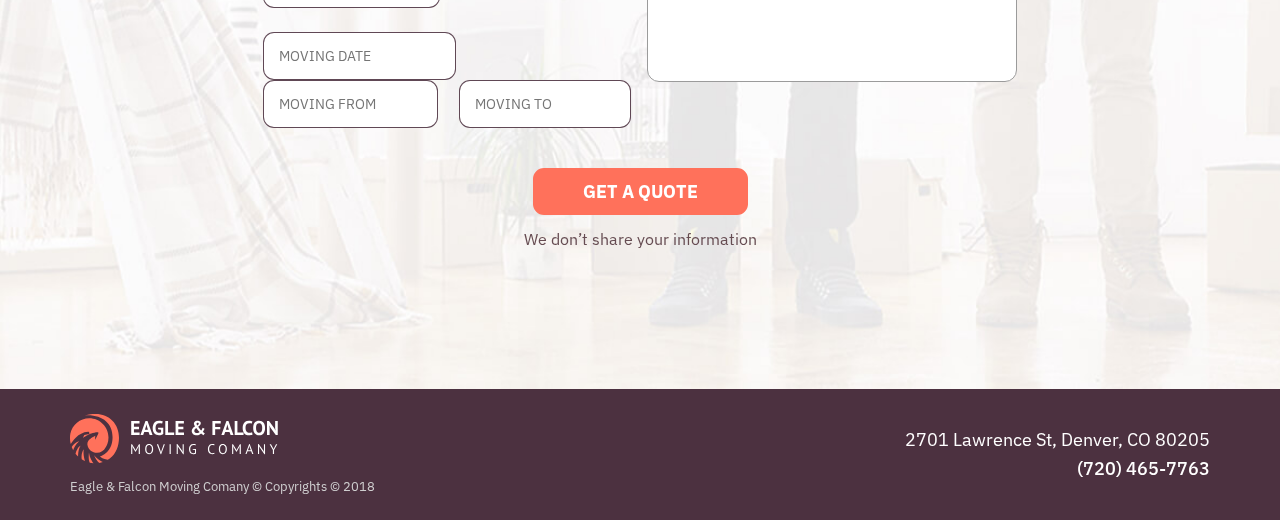
<file: Denver, CO/index.html>
<!DOCTYPE html>
<html lang="en">

<head>
    <!-- Google Tag Manager -->
    <script>
    (function(w, d, s, l, i) {
        w[l] = w[l] || [];
        w[l].push({
            'gtm.start': new Date().getTime(),
            event: 'gtm.js'
        });
        var f = d.getElementsByTagName(s)[0],
            j = d.createElement(s),
            dl = l != 'dataLayer' ? '&l=' + l : '';
        j.async = true;
        j.src =
            'https://www.googletagmanager.com/gtm.js?id=' + i + dl;
        f.parentNode.insertBefore(j, f);
    })(window, document, 'script', 'dataLayer', 'GTM-NQ4TPTM');
    </script>
    <!-- End Google Tag Manager -->
    <meta charset="UTF-8">
    <meta name="viewport" content="width=device-width, initial-scale=1.0">
    <title>Eagle & Falcon Moving Comany</title>
    <link href="https://fonts.googleapis.com/css?family=IBM+Plex+Sans:300,400,500,600,700" rel="stylesheet">
    <!--favicon-->
    <link rel="apple-touch-icon" href="img/favicon/apple-touch-icon.png" />
    <link rel="icon" type="image/png" sizes="16x16" href="img/favicon/favicon-16x16.png" />
    <link rel="icon" type="image/png" sizes="32x32" href="img/favicon/favicon-32x32.png" />
    <link rel="icon" type="image/png" sizes="150x150" href="img/favicon/mstile-150x150.png" />
    <link rel="icon" type="image/png" sizes="192x192" href="img/favicon/android-chrome-192x192.png" />
    <link rel="icon" type="image/png" sizes="512x512" href="img/favicon/android-chrome-512x512.png" />
    <!--favicon end-->
    <link rel="stylesheet" href="css/normalize.min.css">
    <link rel="stylesheet" href="css/grid.css">
    <link rel="stylesheet" href="css/jquery-ui.min.css">
    <link rel="stylesheet" href="libs/slick/slick.css">
    <link rel="stylesheet" href="libs/slick/slick-theme.css">
    <link rel="stylesheet" href="css/style.css">
    <link rel="stylesheet" href="css/media.css">
</head>

<body>
    <!-- Google Tag Manager (noscript) -->
    <noscript>
        <iframe src="https://www.googletagmanager.com/ns.html?id=GTM-NQ4TPTM" height="0" width="0" style="display:none;visibility:hidden"></iframe>
    </noscript>
    <!-- End Google Tag Manager (noscript) -->
    <div class="wrapper">
        <header id="header">
            <div class="container">
                <div class="header-wrapp">
                    <div class="logo"><a href="#home"><img src="img/logo.svg" alt="logo"></a></div>
                    <nav class="header-menu-wrapp">
                        <ul class="header-menu">
                            <li class="home menu-active"><a href="#home">Home</a></li>
                            <li class="about"><a href="#about">About us</a></li>
                            <li class="advantages"><a href="#advantages">Advantages</a></li>
                            <li class="reviews"><a href="#reviews">Reviews</a></li>
                            <li class="contacts"><a href="#contacts">Contacts</a></li>
                        </ul>
                        <div class="header-cross"></div>
                        <div class="header-contact-mobile">
                            <a href="tel:+17204657763" class="header-phone">(720) 465-7763</a>
                        </div>
                    </nav>
                    <div class="header-contact">
                        <a href="tel:+17204657763" class="header-phone">(720) 465-7763</a>
                        <div class="header-contact-button button">Get a quote</div>
                    </div>
                    <div class="hamburger-wrapp">
                        <div class="hamburger"></div>
                    </div>
                </div>
            </div>
        </header>
        <section class="magic" id="home">
            <div class="container">
                <div class="home-wrapp wrapp">
                    <div class="home-title">
                        <span>Choose the best movers</span>
                        <h1>Eagle & Falcon Moving Company</h1>
                    </div>
                    <div class="home-form-wrapp">
                        <div class="home-form-descr">Tell us more about your move to get a free PRICE QUOTE.</div>
                        <form id="header-form" class="home-form">
                            <div class="home-from-wrapp">
                                <label>Moving From</label>
                                <input class="home-from" type="text" name="moving_from" placeholder="Street Address or ZIP Code">
                            </div>
                            <div class="home-to-wrapp">
                                <label>Moving To</label>
                                <input class="home-to" type="text" name="moving_to" placeholder="Street Address or ZIP Code">
                            </div>
                            <div class="home-button-wrapp">
                                <input class="home-button button" type="button" value="GO">
                            </div>
                        </form>
                    </div>
                    <div class="home-contact">
                        <span> Need Help Booking? Give Us a Call: <a href="tel:+17204657763">(720) 465-7763</a></span>
                    </div>
                </div>
            </div>
        </section>
        <section class="magic sect" id="about">
            <div class="container">
                <div class="about-wrapp wrapp">
                    <div class="about-title">
                        <h3>About our service</h3>
                    </div>
                    <div class="about-descr">
                        <p>We will provide you with the highest customer service experience. As a mover, we can provide you with a stress-free moving experience and we guarantee all of our work to your highest standards.
                        </p>
                    </div>
                    <div class="about-items">
                        <div class="about-item">
                            <img src="img/about/1.jpg" alt="about-item-img">
                            <div class="about-item-descr">
                                <p>We are a moving company that strives to be the best moving company. We provide all the services you would ever need in order to move your family from one location to another. We can provide the highest customer service experience because we always do our best to make sure our customers are comfortable with our moving efforts. We can make sure you are at ease before, during, and after the move.
                                </p>
                            </div>
                        </div>
                        <div class="about-item">
                            <img src="img/about/2.jpg" alt="about-item-img">
                            <div class="about-item-descr">
                                <p>Our team is prepared to pack, load, ship, and unload your belongings in a courteous manner. Our relocation experts will confer with you on every detail of the moving experience to make sure that we properly adhere to all your specifications. You will be constantly informed as to where your items are and how far away they are from their new destination because we have the best fleet of trucks and the most up-to-date equipment possible.
                                </p>
                            </div>
                        </div>
                    </div>
                </div>
            </div>
        </section>
        <section class="magic sect" id="advantages">
            <div class="container">
                <div class="advantages-wrapp wrapp">
                    <div class="advantages-title">
                        <h3>What we offer</h3>
                    </div>
                    <div class="advantages-items">
                        <div class="advantages-item">
                            <img src="img/advantages/1.jpg" alt="advantages-item-img">
                            <div class="advantages-item-img advantages-item-img-one"></div>
                            <div class="advantages-item-descr-wrapp">
                                <div class="advantages-item-descr">
                                    <h3>LOCAL MOVING SERVICES</h3>
                                    <p>We are a full service local moving company specializing in residential and office moving. Whether you need a hand with moving your furniture and belongings or your private art gallery, we take care of it in a mindful manner. We customize our moving services to your specific need, prepared with all the information and tools, for a smooth and peaceful moving.
                                    </p>
                                    <div class="advantages-item-descr-arrow"></div>
                                </div>
                            </div>
                        </div>
                        <div class="advantages-item">
                            <img src="img/advantages/2.jpg" alt="advantages-item-img">
                            <div class="advantages-item-img advantages-item-img-two"></div>
                            <div class="advantages-item-descr-wrapp">
                                <div class="advantages-item-descr">
                                    <h3>LONG DISTANCE MOVING SERVICES</h3>
                                    <p>Eagle & Falcon Moving Company performs the relocation assistance for those who are in need of moving long way from their previous home or office. We gathered the most experienced and skillful packers, drivers, long distance movers and logistic managers who provides you with a challenge-free, prompt relocation, including interstate transportation.
                                    </p>
                                    <div class="advantages-item-descr-arrow"></div>
                                </div>
                            </div>
                        </div>
                        <div class="advantages-item">
                            <img src="img/advantages/3.jpg" alt="advantages-item-img">
                            <div class="advantages-item-img advantages-item-img-three"></div>
                            <div class="advantages-item-descr-wrapp">
                                <div class="advantages-item-descr">
                                    <h3>WAREHOUSING AND STORAGE</h3>
                                    <p>We offer full service storage for all of your needs no matter how big and small. You might need to move before your new home is ready. Maybe you have more furniture than you really need. Or you need to store your grandmother’s piano and living room set. No matter what you have to store, we will take the same care of your stored items that we do of the items that we move into your home.
                                    </p>
                                    <div class="advantages-item-descr-arrow"></div>
                                </div>
                            </div>
                        </div>
                        <div class="advantages-item">
                            <img src="img/advantages/4.jpg" alt="advantages-item-img">
                            <div class="advantages-item-img advantages-item-img-four"></div>
                            <div class="advantages-item-descr-wrapp">
                                <div class="advantages-item-descr">
                                    <h3>FULL PACKING & UNPACKING SERVICES</h3>
                                    <p cla>Packing can be a very stressful task that requires a significant commitment of time and energy. We will ensure safe transportation of your belongings. Whether you are moving down the street or relocating across the state, you can rely on us to pack your possessions securely. Our crew can fully or partially pack your house or office prior to your moving day to let you have the peace of mind and focus on other things to be done.
                                    </p>
                                    <div class="advantages-item-descr-arrow"></div>
                                </div>
                            </div>
                        </div>
                    </div>
                </div>
            </div>
        </section>
        <section class="magic" id="works">
            <div class="container">
                <div class="works-wrapp">
                    <div class="works-title">
                        <h3>How it works</h3>
                    </div>
                    <div class="works-items">
                        <div class="works-item">
                            <img src="img/work/1.svg" alt="works-item-img">
                            <h5>Get A Quote</h5>
                            <p>Tell us about your move. Where are you moving to? When and what do you need relocated?</p>
                        </div>
                        <div class="works-item">
                            <img src="img/work/2.svg" alt="works-item-img">
                            <h5>Arrivals</h5>
                            <p>Our movers will be giving you a call ten to thirty minutes before arrival. --Have a Happy Move!</p>
                        </div>
                        <div class="works-item">
                            <img src="img/work/3.svg" alt="works-item-img">
                            <h5>Payment</h5>
                            <p>We provide our moving services at an hourly rate or a flat itemized assured rate.
                            </p>
                        </div>
                    </div>
                </div>
            </div>
        </section>
        <section id="free-quote">
            <div class="container">
                <div class="free-quote-wrapp">
                    <div class="free-quote-title">
                        <h5>Need moving?</h5></div>
                    <div class="free-quote-button">Get a free quote</div>
                </div>
            </div>
        </section>
        <section class="magic sect" id="reviews">
            <div class="container">
                <div class="reviews-wrapp wrapp">
                    <div class="reviews-title">
                        <h3>Customer reviews</h3>
                    </div>
                    <div class="reviews-wrapp">
                        <div class="reviews-slider">
                            <div class="reviews-slide">
                                <h3 class="reviews-slide-title"> I would definitely recommend Eagle & Falcon Moving to everyone!</h3>
                                <p class="reviews-slide-descr">They got back to me with a quote super fast and I was able to book on the day I wanted. When the guys showed up they were on time and got right to work. They were super friendly and were both hard workers. I would definitely use them again.</p>
                                <div class="reviews-slide-person">
                                    <img src="img/reviews/2.jpg" alt="reviews-slide-person-img">
                                    <p class="reviews-slide-person-name"><span>Phillip Dixon</span>Denver, CO</p>
                                </div>
                            </div>
                            <div class="reviews-slide">
                                <h3 class="reviews-slide-title">They were amazing!</h3>
                                <p class="reviews-slide-descr">Quick, neat, and not a single scratch or scuff. I found them to be very well prepared. They took great care in securing and wrapping everything well. Another thing I like is that they are excellent communicators. They made sure everything was removed and set up exactly the way I wanted.</p>
                                <div class="reviews-slide-person">
                                    <img src="img/reviews/3.jpg" alt="reviews-slide-person-img">
                                    <p class="reviews-slide-person-name"><span>Anne Owens</span>Denver, CO</p>
                                </div>
                            </div>
                            <div class="reviews-slide">
                                <h3 class="reviews-slide-title">Great movers!</h3>
                                <p class="reviews-slide-descr">They were on time, professional and courteous. They made the move super stress-free for a very reasonable price. Highly recommend!</p>
                                <div class="reviews-slide-person">
                                    <img src="img/reviews/1.jpg" alt="reviews-slide-person-img">
                                    <p class="reviews-slide-person-name"><span>Kristian Allison</span>Denver, CO</p>
                                </div>
                            </div>
                        </div>
                        <div class="reviews-button-wrapp"><a class="reviews-button button" href="https://www.yelp.com/" target="_blanck">all reviews </a></div>
                        <div class="reviews-arrow-next"></div>
                        <div class="reviews-arrow-prev"></div>
                    </div>
                </div>
            </div>
        </section>
        <section class="magic sect" id="contacts">
            <div class="container">
                <div class="contacts-wrapp wrapp">
                    <div class="contacts-title">
                        <h3>Get a free quote</h3>
                    </div>
                    <form id="footer_form" class="contacts-form">
                        <div class="contacts-form-wrapp">
                            <div class="contacts-input-wrapp">
                                <div class="contacts-input-one">
                                    <div class="contacts-input-phone">
                                        <input class="phone" type="tel" name="phone" placeholder="Phone number" required>
                                    </div>
                                    <div class="contacts-input-mail">
                                        <input class="email" type="email" name="email" placeholder="Email address" required>
                                    </div>
                                </div>
                                <div class="contacts-input-two">
                                    <div class="size-of-move-wrapp">
                                        <select class="size-of-move" name="size_of_move">
                                            <option disabled="" selected="">Size Of Move</option>
                                            <option value="Studio">Few items</option>
                                            <option value="Studio">Studio</option>
                                            <option value="1 Bedroom">1 Bedroom</option>
                                            <option value="2 Bedroom">2 Bedroom</option>
                                            <option value="3 Bedroom">3 Bedroom</option>
                                            <option value="4 Bedroom">4 Bedroom</option>
                                            <option value="House">House</option>
                                            <option value="Office">Office</option>
                                            <option value="Office">Other</option>
                                        </select>
                                    </div>
                                    <div class="contacts-input-datepicker">
                                        <input type="text" id="datepicker" name="move_date" placeholder="Moving Date" class="contact-send-data" readonly>
                                    </div>
                                    <input class="moving_from" type="text" name="moving_from" placeholder="moving from">
                                    <input class="moving_to" type="text" name="moving_to" placeholder="moving to">
                                </div>
                            </div>
                            <textarea name="message" placeholder="Information about your move"></textarea>
                        </div>
                        <input type="hidden" name="formid" value="footer_form">
                        <input type="hidden" name="location" value="Denver, CO">
                        <input type="hidden" name="url" value="de.efmoving.com">
                        <input class="form-button button" type="submit" value="get a quote">
                        <p class="contacts-descr">We don’t share your information</p>
                    </form>
                </div>
            </div>
        </section>
        <footer id="footer">
            <div class="container">
                <div class="footer-wrapp wrapp">
                    <div class="footer-info">
                        <div class="footer-logo"><a href="#home"><img src="img/logo.svg" alt=""></a></div>
                        <div class="footer-copyrights">
                            <p>Eagle &amp; Falcon Moving Comany © Copyrights © 2018</p>
                        </div>
                    </div>
                    <div class="footer-contact">
                        <a class="footer-contact-addres" href="https://www.google.by/maps/place/2701+Lawrence+St,+Denver,+CO+80205,+%D0%A1%D0%A8%D0%90/@39.7592974,-104.9853872,17z/data=!3m1!4b1!4m5!3m4!1s0x876c791f8449b483:0x4883eea00d596af1!8m2!3d39.7592974!4d-104.9831985" target="_blanck">2701 Lawrence St, Denver, CO 80205</a>
                        <a class="footer-phone" href="tel:+17204657763">(720) 465-7763</a>
                    </div>
                    <div class="footer-copyrights copyrights-two">
                        <p>Eagle &amp; Falcon Moving Comany © Copyrights © 2018</p>
                    </div>
                </div>
            </div>
        </footer>
        <div class="popup-wrapp">
            <div class="popup-form-wrapp">
                <div class="popup-title">
                    <h3>Get a free quote</h3>
                    <p>And our manager will contact you</p>
                </div>
                <form id="popup-form" class="contacts-form">
                    <div class="contacts-form-wrapp">
                        <div class="contacts-input-wrapp">
                            <div class="contacts-input-one">
                                <div class="contacts-input-phone">
                                    <input class="phone" type="tel" name="phone" placeholder="Phone number" required="">
                                </div>
                                <div class="contacts-input-mail">
                                    <input class="email" type="email" name="email" placeholder="Email address" required>
                                </div>
                            </div>
                            <div class="contacts-input-two">
                                <div class="size-of-move-wrapp">
                                    <select class="size-of-move" name="size_of_move">
                                        <option disabled="" selected="">Size Of Move</option>
                                        <option value="Studio">Few items</option>
                                        <option value="Studio">Studio</option>
                                        <option value="1 Bedroom">1 Bedroom</option>
                                        <option value="2 Bedroom">2 Bedroom</option>
                                        <option value="3 Bedroom">3 Bedroom</option>
                                        <option value="4 Bedroom">4 Bedroom</option>
                                        <option value="House">House</option>
                                        <option value="Office">Office</option>
                                        <option value="Office">Other</option>
                                    </select>
                                </div>
                                <div class="contacts-input-datepicker">
                                    <input type="text" id="datepicker" name="move_date" placeholder="Moving Date" class="contact-send-data">
                                </div>
                                <input class="pop-up-moving-from" type="text" name="moving_from" placeholder="moving from">
                                <input class="pop-up-moving-to" type="text" name="moving_to" placeholder="moving to">
                            </div>
                        </div>
                        <textarea name="message" placeholder="Information about your move"></textarea>
                        <div class="popup-cross"></div>
                    </div>
                    <input type="hidden" name="location" value="Denver, CO">
                    <input type="hidden" name="url" value="de.efmoving.com">
                    <input type="hidden" name="formid" value="popup-form">
                    <input class="form-button button" type="submit" value="get a quote">
                    <p class="contacts-descr">We don’t share your information</p>
                </form>
            </div>
        </div>
        <div class="popup-succes-wrapp">
            <div class="popup-succes">
                <img src="img/success.svg" alt="popup-success">
                <div class="popup-succes-descr">
                    <h5>Thank you!</h5>
                    <p>Our manager will call you as soon as possible.</p>
                </div>
                <div class="popup-succes-cross"></div>
            </div>
        </div>
    </div>
    <script src="libs/jquery-3.3.1.min.js"></script>
    <script src="libs/slick/slick.min.js"></script>
    <script src="libs/jquery-ui.min.js"></script>
    <script src="js/script.js"></script>
</body>

</html>
</file>
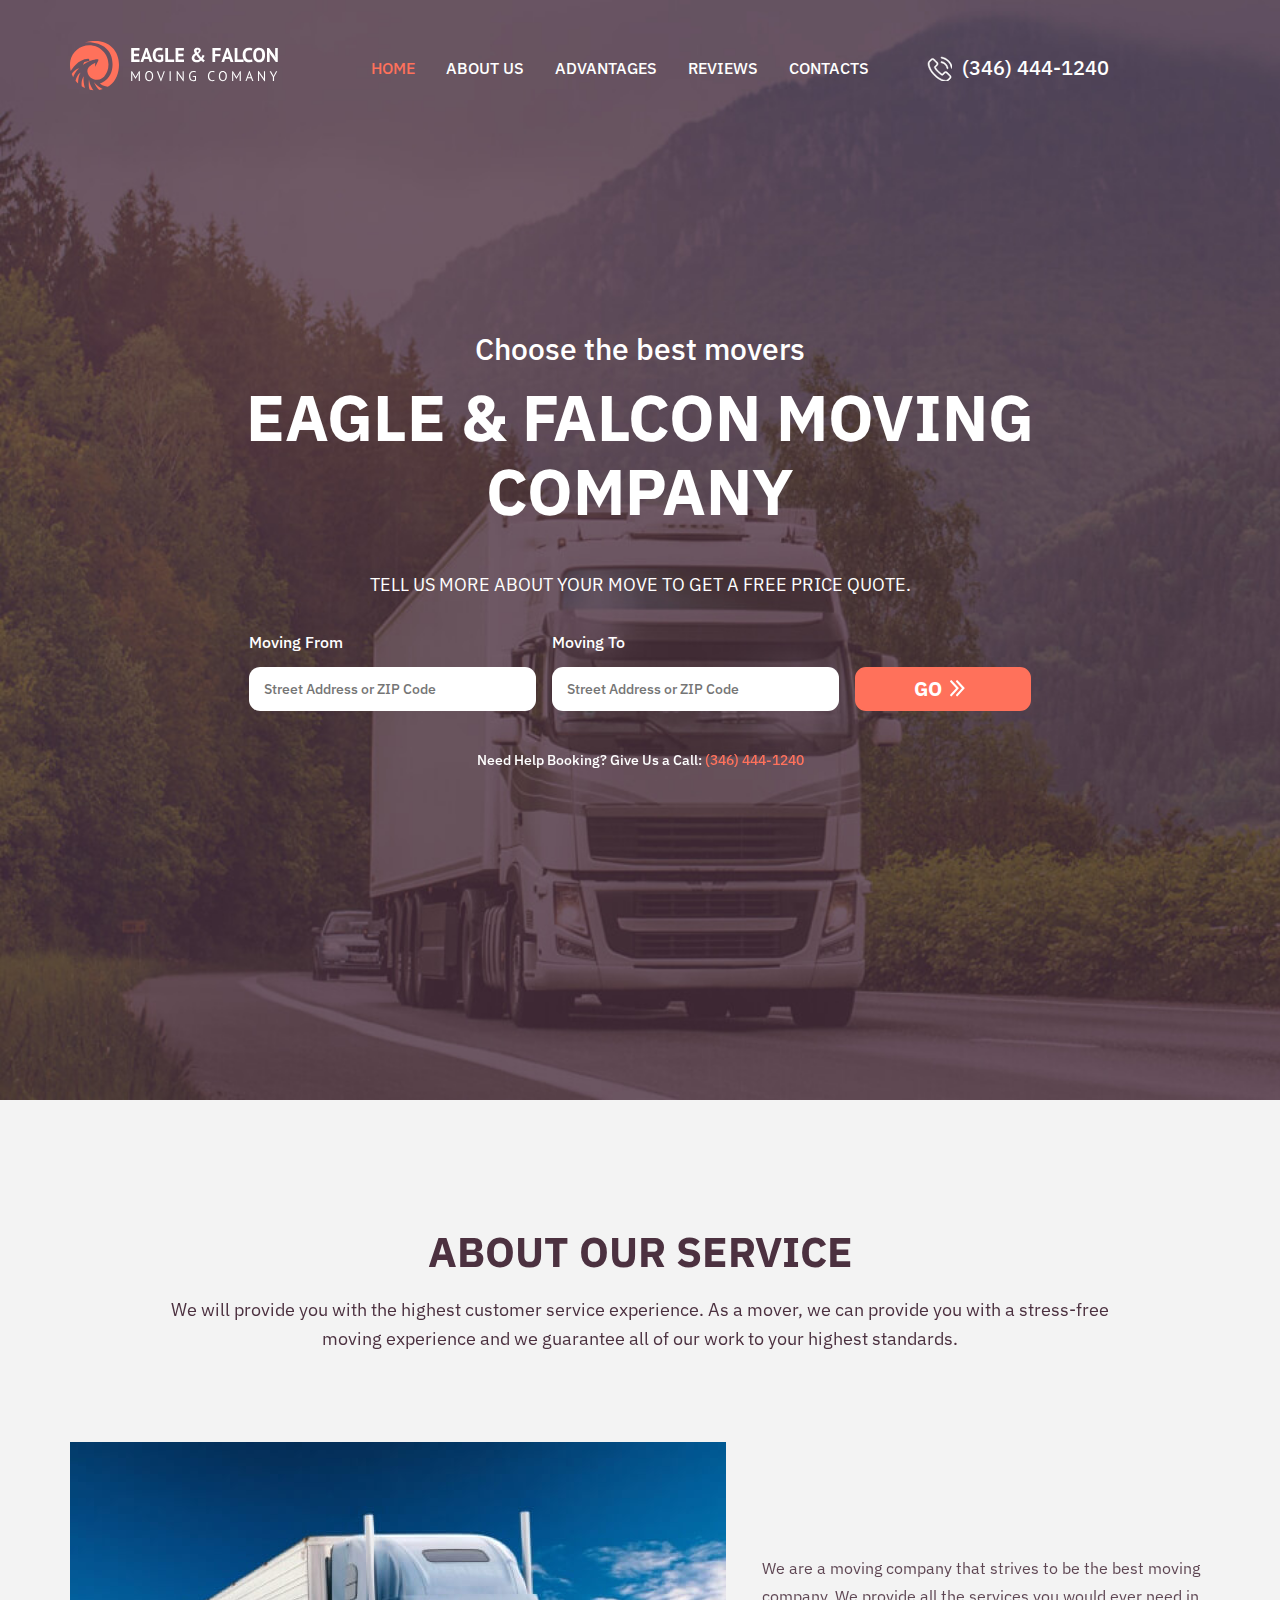
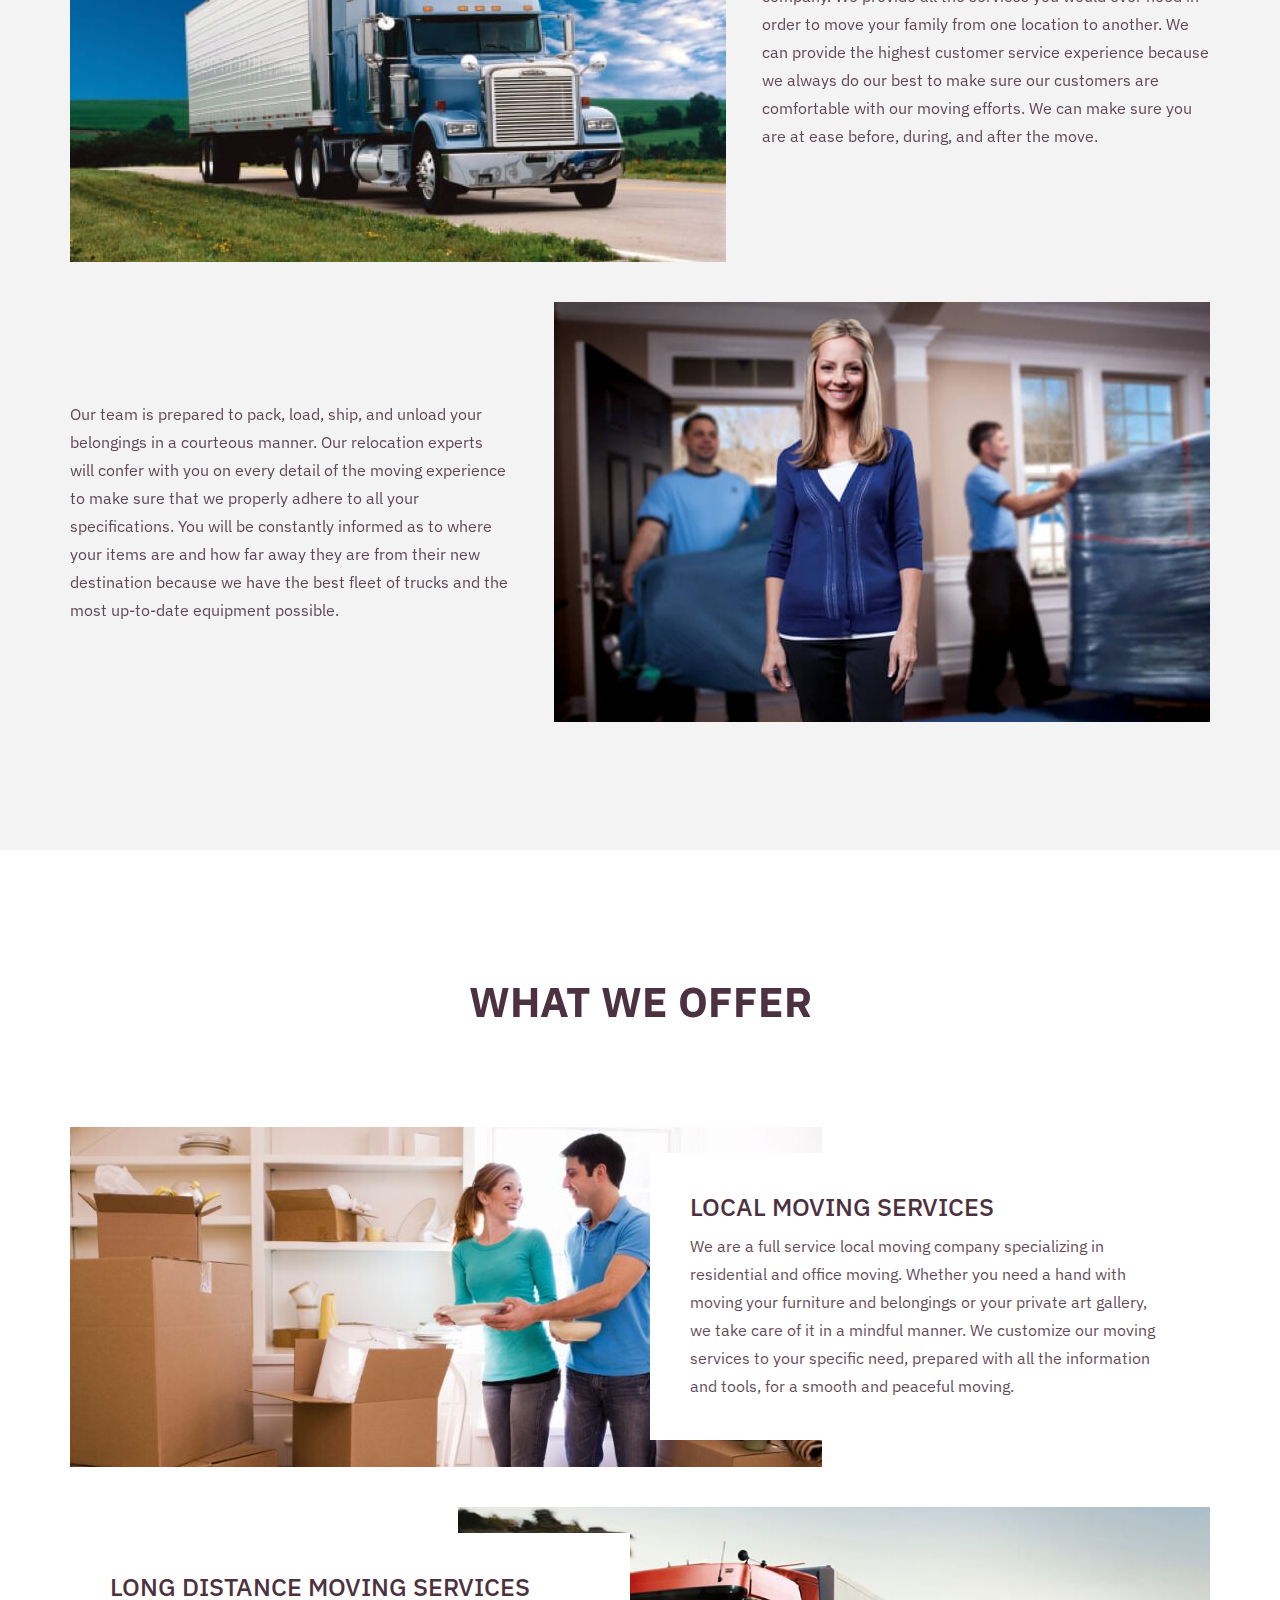
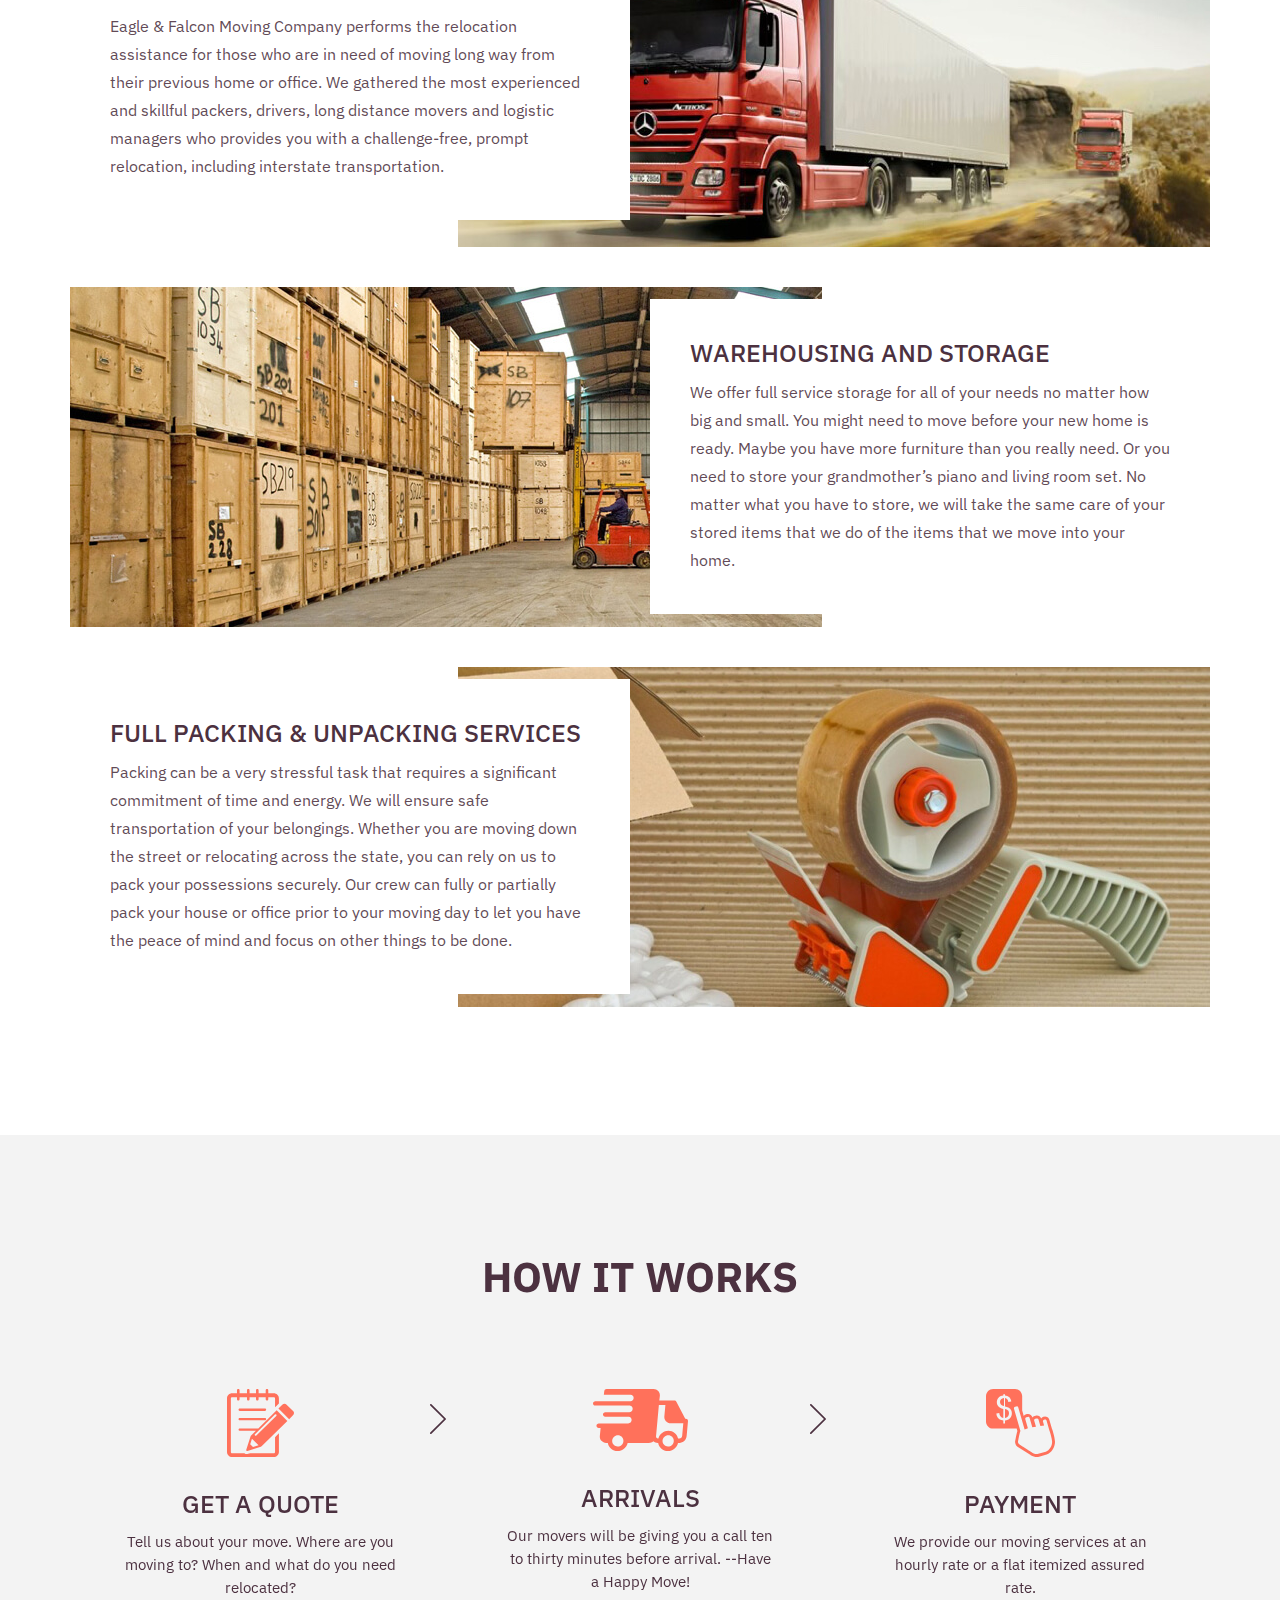
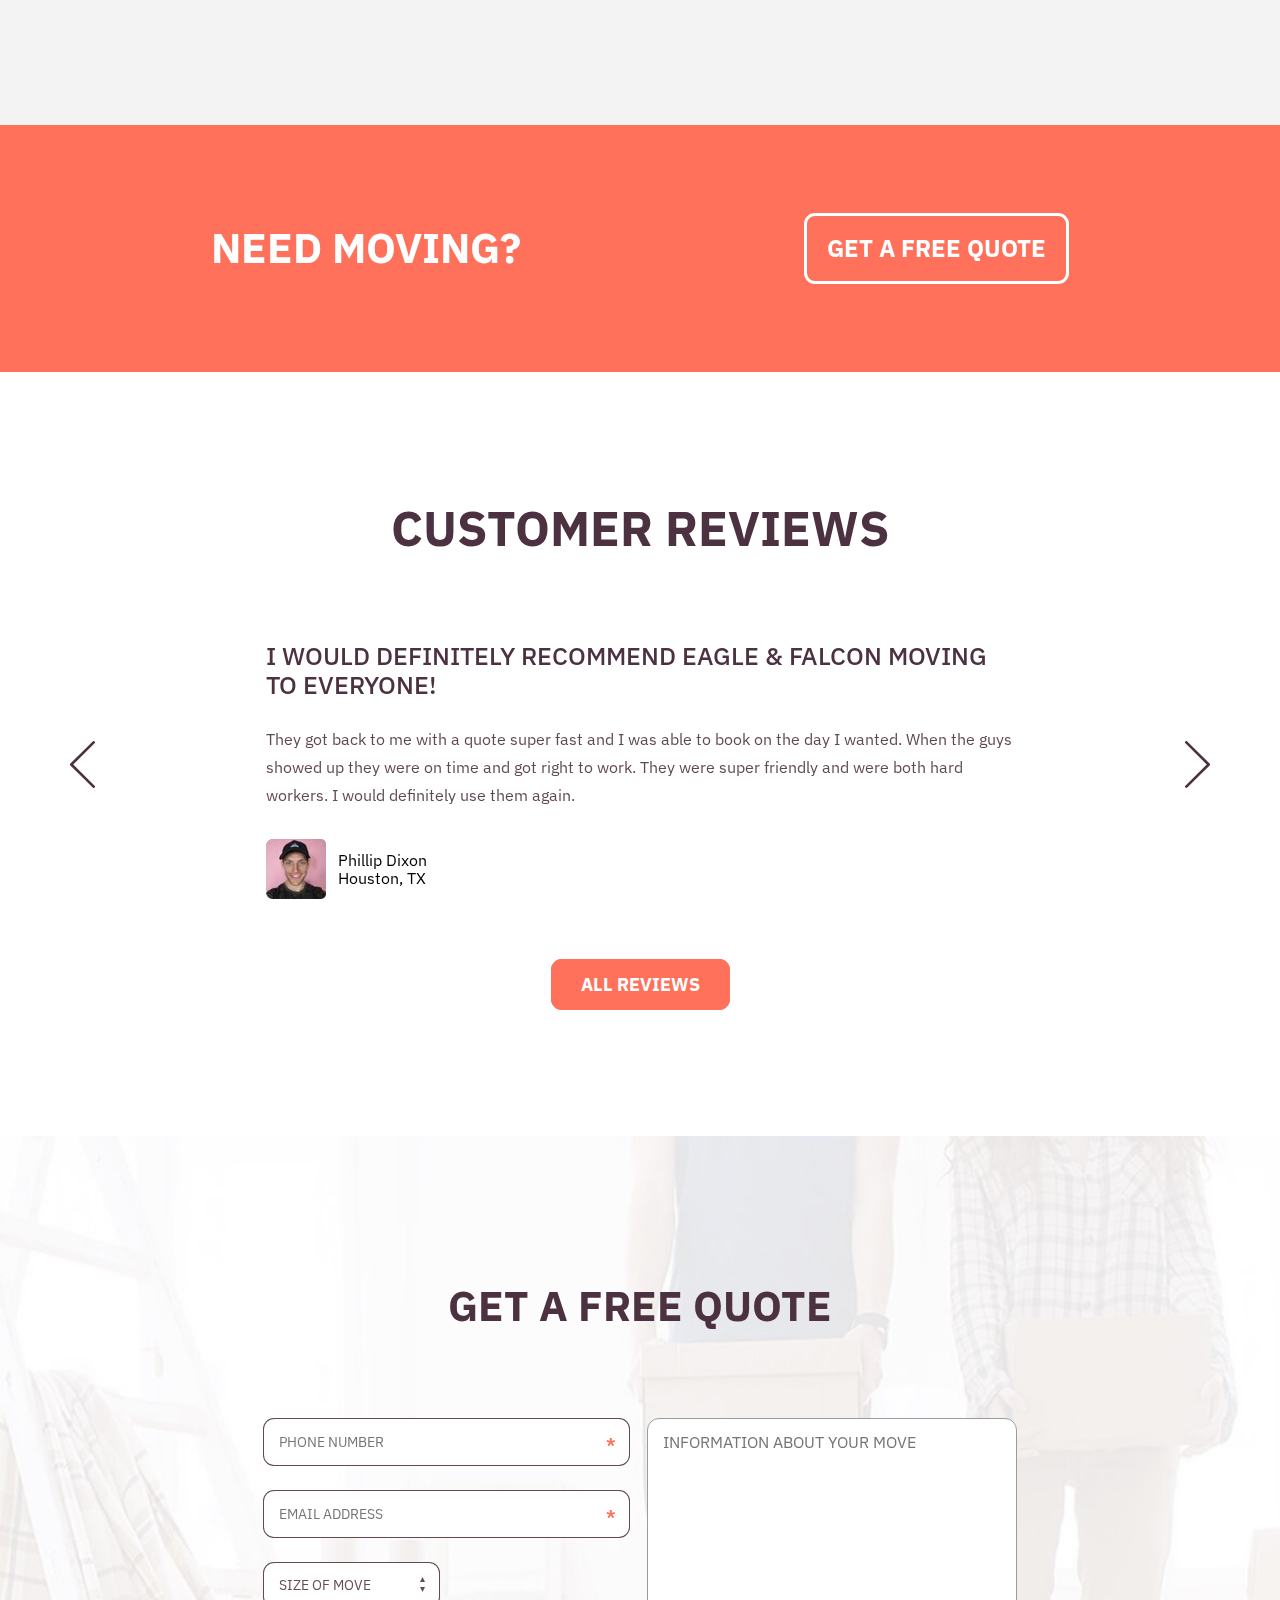
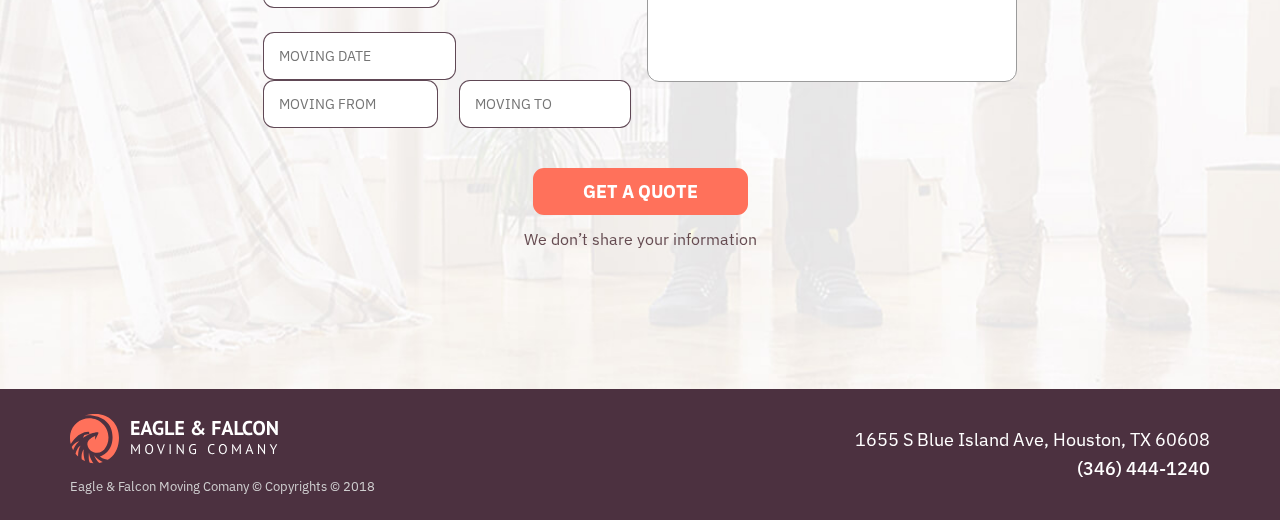
<file: Houston, TX/index.html>
<!DOCTYPE html>
<html lang="en">

<head>
    <!-- Google Tag Manager -->
    <script>
    (function(w, d, s, l, i) {
        w[l] = w[l] || [];
        w[l].push({
            'gtm.start': new Date().getTime(),
            event: 'gtm.js'
        });
        var f = d.getElementsByTagName(s)[0],
            j = d.createElement(s),
            dl = l != 'dataLayer' ? '&l=' + l : '';
        j.async = true;
        j.src =
            'https://www.googletagmanager.com/gtm.js?id=' + i + dl;
        f.parentNode.insertBefore(j, f);
    })(window, document, 'script', 'dataLayer', 'GTM-WCVW894');
    </script>
    <!-- End Google Tag Manager -->
    <meta charset="UTF-8">
    <meta name="viewport" content="width=device-width, initial-scale=1.0">
    <title>Eagle & Falcon Moving Comany</title>
    <link href="https://fonts.googleapis.com/css?family=IBM+Plex+Sans:300,400,500,600,700" rel="stylesheet">
    <!--favicon-->
    <link rel="apple-touch-icon" href="img/favicon/apple-touch-icon.png" />
    <link rel="icon" type="image/png" sizes="16x16" href="img/favicon/favicon-16x16.png" />
    <link rel="icon" type="image/png" sizes="32x32" href="img/favicon/favicon-32x32.png" />
    <link rel="icon" type="image/png" sizes="150x150" href="img/favicon/mstile-150x150.png" />
    <link rel="icon" type="image/png" sizes="192x192" href="img/favicon/android-chrome-192x192.png" />
    <link rel="icon" type="image/png" sizes="512x512" href="img/favicon/android-chrome-512x512.png" />
    <!--favicon end-->
    <link rel="stylesheet" href="css/normalize.min.css">
    <link rel="stylesheet" href="css/grid.css">
    <link rel="stylesheet" href="css/jquery-ui.min.css">
    <link rel="stylesheet" href="libs/slick/slick.css">
    <link rel="stylesheet" href="libs/slick/slick-theme.css">
    <link rel="stylesheet" href="css/style.css">
    <link rel="stylesheet" href="css/media.css">
</head>

<body>
    <!-- Google Tag Manager (noscript) -->
    <noscript>
        <iframe src="https://www.googletagmanager.com/ns.html?id=GTM-WCVW894" height="0" width="0" style="display:none;visibility:hidden"></iframe>
    </noscript>
    <!-- End Google Tag Manager (noscript) -->
    <div class="wrapper">
        <header id="header">
            <div class="container">
                <div class="header-wrapp">
                    <div class="logo"><a href="#home"><img src="img/logo.svg" alt="logo"></a></div>
                    <nav class="header-menu-wrapp">
                        <ul class="header-menu">
                            <li class="home menu-active"><a href="#home">Home</a></li>
                            <li class="about"><a href="#about">About us</a></li>
                            <li class="advantages"><a href="#advantages">Advantages</a></li>
                            <li class="reviews"><a href="#reviews">Reviews</a></li>
                            <li class="contacts"><a href="#contacts">Contacts</a></li>
                        </ul>
                        <div class="header-cross"></div>
                        <div class="header-contact-mobile">
                            <a href="tel:+13464441240" class="header-phone">(346) 444-1240</a>
                        </div>
                    </nav>
                    <div class="header-contact">
                        <a href="tel:+13464441240" class="header-phone">(346) 444-1240</a>
                        <div class="header-contact-button button">Get a quote</div>
                    </div>
                    <div class="hamburger-wrapp">
                        <div class="hamburger"></div>
                    </div>
                </div>
            </div>
        </header>
        <section class="magic" id="home">
            <div class="container">
                <div class="home-wrapp wrapp">
                    <div class="home-title">
                        <span>Choose the best movers</span>
                        <h1>Eagle & Falcon Moving Company</h1>
                    </div>
                    <div class="home-form-wrapp">
                        <div class="home-form-descr">Tell us more about your move to get a free PRICE QUOTE.</div>
                        <form id="header-form" class="home-form">
                            <div class="home-from-wrapp">
                                <label>Moving From</label>
                                <input class="home-from" type="text" name="moving_from" placeholder="Street Address or ZIP Code">
                            </div>
                            <div class="home-to-wrapp">
                                <label>Moving To</label>
                                <input class="home-to" type="text" name="moving_to" placeholder="Street Address or ZIP Code">
                            </div>
                            <div class="home-button-wrapp">
                                <input class="home-button button" type="button" value="GO">
                            </div>
                        </form>
                    </div>
                    <div class="home-contact">
                        <span> Need Help Booking? Give Us a Call: <a href="tel:+13464441240">(346) 444-1240</a></span>
                    </div>
                </div>
            </div>
        </section>
        <section class="magic sect" id="about">
            <div class="container">
                <div class="about-wrapp wrapp">
                    <div class="about-title">
                        <h3>About our service</h3>
                    </div>
                    <div class="about-descr">
                        <p>We will provide you with the highest customer service experience. As a mover, we can provide you with a stress-free moving experience and we guarantee all of our work to your highest standards.
                        </p>
                    </div>
                    <div class="about-items">
                        <div class="about-item">
                            <img src="img/about/1.jpg" alt="about-item-img">
                            <div class="about-item-descr">
                                <p>We are a moving company that strives to be the best moving company. We provide all the services you would ever need in order to move your family from one location to another. We can provide the highest customer service experience because we always do our best to make sure our customers are comfortable with our moving efforts. We can make sure you are at ease before, during, and after the move.
                                </p>
                            </div>
                        </div>
                        <div class="about-item">
                            <img src="img/about/2.jpg" alt="about-item-img">
                            <div class="about-item-descr">
                                <p>Our team is prepared to pack, load, ship, and unload your belongings in a courteous manner. Our relocation experts will confer with you on every detail of the moving experience to make sure that we properly adhere to all your specifications. You will be constantly informed as to where your items are and how far away they are from their new destination because we have the best fleet of trucks and the most up-to-date equipment possible.
                                </p>
                            </div>
                        </div>
                    </div>
                </div>
            </div>
        </section>
        <section class="magic sect" id="advantages">
            <div class="container">
                <div class="advantages-wrapp wrapp">
                    <div class="advantages-title">
                        <h3>What we offer</h3>
                    </div>
                    <div class="advantages-items">
                        <div class="advantages-item">
                            <img src="img/advantages/1.jpg" alt="advantages-item-img">
                            <div class="advantages-item-img advantages-item-img-one"></div>
                            <div class="advantages-item-descr-wrapp">
                                <div class="advantages-item-descr">
                                    <h3>LOCAL MOVING SERVICES</h3>
                                    <p>We are a full service local moving company specializing in residential and office moving. Whether you need a hand with moving your furniture and belongings or your private art gallery, we take care of it in a mindful manner. We customize our moving services to your specific need, prepared with all the information and tools, for a smooth and peaceful moving.
                                    </p>
                                    <div class="advantages-item-descr-arrow"></div>
                                </div>
                            </div>
                        </div>
                        <div class="advantages-item">
                            <img src="img/advantages/2.jpg" alt="advantages-item-img">
                            <div class="advantages-item-img advantages-item-img-two"></div>
                            <div class="advantages-item-descr-wrapp">
                                <div class="advantages-item-descr">
                                    <h3>LONG DISTANCE MOVING SERVICES</h3>
                                    <p>Eagle & Falcon Moving Company performs the relocation assistance for those who are in need of moving long way from their previous home or office. We gathered the most experienced and skillful packers, drivers, long distance movers and logistic managers who provides you with a challenge-free, prompt relocation, including interstate transportation.
                                    </p>
                                    <div class="advantages-item-descr-arrow"></div>
                                </div>
                            </div>
                        </div>
                        <div class="advantages-item">
                            <img src="img/advantages/3.jpg" alt="advantages-item-img">
                            <div class="advantages-item-img advantages-item-img-three"></div>
                            <div class="advantages-item-descr-wrapp">
                                <div class="advantages-item-descr">
                                    <h3>WAREHOUSING AND STORAGE</h3>
                                    <p>We offer full service storage for all of your needs no matter how big and small. You might need to move before your new home is ready. Maybe you have more furniture than you really need. Or you need to store your grandmother’s piano and living room set. No matter what you have to store, we will take the same care of your stored items that we do of the items that we move into your home.
                                    </p>
                                    <div class="advantages-item-descr-arrow"></div>
                                </div>
                            </div>
                        </div>
                        <div class="advantages-item">
                            <img src="img/advantages/4.jpg" alt="advantages-item-img">
                            <div class="advantages-item-img advantages-item-img-four"></div>
                            <div class="advantages-item-descr-wrapp">
                                <div class="advantages-item-descr">
                                    <h3>FULL PACKING & UNPACKING SERVICES</h3>
                                    <p cla>Packing can be a very stressful task that requires a significant commitment of time and energy. We will ensure safe transportation of your belongings. Whether you are moving down the street or relocating across the state, you can rely on us to pack your possessions securely. Our crew can fully or partially pack your house or office prior to your moving day to let you have the peace of mind and focus on other things to be done.
                                    </p>
                                    <div class="advantages-item-descr-arrow"></div>
                                </div>
                            </div>
                        </div>
                    </div>
                </div>
            </div>
        </section>
        <section class="magic" id="works">
            <div class="container">
                <div class="works-wrapp">
                    <div class="works-title">
                        <h3>How it works</h3>
                    </div>
                    <div class="works-items">
                        <div class="works-item">
                            <img src="img/work/1.svg" alt="works-item-img">
                            <h5>Get A Quote</h5>
                            <p>Tell us about your move. Where are you moving to? When and what do you need relocated?</p>
                        </div>
                        <div class="works-item">
                            <img src="img/work/2.svg" alt="works-item-img">
                            <h5>Arrivals</h5>
                            <p>Our movers will be giving you a call ten to thirty minutes before arrival. --Have a Happy Move!</p>
                        </div>
                        <div class="works-item">
                            <img src="img/work/3.svg" alt="works-item-img">
                            <h5>Payment</h5>
                            <p>We provide our moving services at an hourly rate or a flat itemized assured rate.
                            </p>
                        </div>
                    </div>
                </div>
            </div>
        </section>
        <section id="free-quote">
            <div class="container">
                <div class="free-quote-wrapp">
                    <div class="free-quote-title">
                        <h5>Need moving?</h5></div>
                    <div class="free-quote-button">Get a free quote</div>
                </div>
            </div>
        </section>
        <section class="magic sect" id="reviews">
            <div class="container">
                <div class="reviews-wrapp wrapp">
                    <div class="reviews-title">
                        <h3>Customer reviews</h3>
                    </div>
                    <div class="reviews-wrapp">
                        <div class="reviews-slider">
                            <div class="reviews-slide">
                                <h3 class="reviews-slide-title"> I would definitely recommend Eagle & Falcon Moving to everyone!</h3>
                                <p class="reviews-slide-descr">They got back to me with a quote super fast and I was able to book on the day I wanted. When the guys showed up they were on time and got right to work. They were super friendly and were both hard workers. I would definitely use them again.</p>
                                <div class="reviews-slide-person">
                                    <img src="img/reviews/2.jpg" alt="reviews-slide-person-img">
                                    <p class="reviews-slide-person-name"><span>Phillip Dixon</span>Houston, TX</p>
                                </div>
                            </div>
                            <div class="reviews-slide">
                                <h3 class="reviews-slide-title">They were amazing!</h3>
                                <p class="reviews-slide-descr">Quick, neat, and not a single scratch or scuff. I found them to be very well prepared. They took great care in securing and wrapping everything well. Another thing I like is that they are excellent communicators. They made sure everything was removed and set up exactly the way I wanted.</p>
                                <div class="reviews-slide-person">
                                    <img src="img/reviews/3.jpg" alt="reviews-slide-person-img">
                                    <p class="reviews-slide-person-name"><span>Anne Owens</span>Houston, TX</p>
                                </div>
                            </div>
                            <div class="reviews-slide">
                                <h3 class="reviews-slide-title">Great movers!</h3>
                                <p class="reviews-slide-descr">They were on time, professional and courteous. They made the move super stress-free for a very reasonable price. Highly recommend!</p>
                                <div class="reviews-slide-person">
                                    <img src="img/reviews/1.jpg" alt="reviews-slide-person-img">
                                    <p class="reviews-slide-person-name"><span>Kristian Allison</span>Houston, TX</p>
                                </div>
                            </div>
                        </div>
                        <div class="reviews-button-wrapp"><a class="reviews-button button" href="https://www.yelp.com/" target="_blanck">all reviews </a></div>
                        <div class="reviews-arrow-next"></div>
                        <div class="reviews-arrow-prev"></div>
                    </div>
                </div>
            </div>
        </section>
        <section class="magic sect" id="contacts">
            <div class="container">
                <div class="contacts-wrapp wrapp">
                    <div class="contacts-title">
                        <h3>Get a free quote</h3>
                    </div>
                    <form id="footer_form" class="contacts-form">
                        <div class="contacts-form-wrapp">
                            <div class="contacts-input-wrapp">
                                <div class="contacts-input-one">
                                    <div class="contacts-input-phone">
                                        <input class="phone" type="tel" name="phone" placeholder="Phone number" required>
                                    </div>
                                    <div class="contacts-input-mail">
                                        <input class="email" type="email" name="email" placeholder="Email address" required>
                                    </div>
                                </div>
                                <div class="contacts-input-two">
                                    <div class="size-of-move-wrapp">
                                        <select class="size-of-move" name="size_of_move">
                                            <option disabled="" selected="">Size Of Move</option>
                                            <option value="Studio">Few items</option>
                                            <option value="Studio">Studio</option>
                                            <option value="1 Bedroom">1 Bedroom</option>
                                            <option value="2 Bedroom">2 Bedroom</option>
                                            <option value="3 Bedroom">3 Bedroom</option>
                                            <option value="4 Bedroom">4 Bedroom</option>
                                            <option value="House">House</option>
                                            <option value="Office">Office</option>
                                            <option value="Office">Other</option>
                                        </select>
                                    </div>
                                    <div class="contacts-input-datepicker">
                                        <input type="text" id="datepicker" name="move_date" placeholder="Moving Date" class="contact-send-data" readonly>
                                    </div>
                                    <input class="moving_from" type="text" name="moving_from" placeholder="moving from">
                                    <input class="moving_to" type="text" name="moving_to" placeholder="moving to">
                                </div>
                            </div>
                            <textarea name="message" placeholder="Information about your move"></textarea>
                        </div>
                        <input type="hidden" name="formid" value="footer_form">
                        <input type="hidden" name="location" value="Houston, TX">
                        <input type="hidden" name="url" value="ho.efmoving.com">
                        <input class="form-button button" type="submit" value="get a quote">
                        <p class="contacts-descr">We don’t share your information</p>
                    </form>
                </div>
            </div>
        </section>
        <footer id="footer">
            <div class="container">
                <div class="footer-wrapp wrapp">
                    <div class="footer-info">
                        <div class="footer-logo"><a href="#home"><img src="img/logo.svg" alt=""></a></div>
                        <div class="footer-copyrights">
                            <p>Eagle &amp; Falcon Moving Comany © Copyrights © 2018</p>
                        </div>
                    </div>
                    <div class="footer-contact">
                        <a class="footer-contact-addres" href="https://www.google.by/maps/place/2502+La+Branch+St,+Houston,+TX+77004,+%D0%A1%D0%A8%D0%90/@29.7434525,-95.3717924,17z/data=!3m1!4b1!4m5!3m4!1s0x8640bf138f05426d:0x142216febd64b0c5!8m2!3d29.7434525!4d-95.3696037" target="_blanck">1655 S Blue Island Ave, Houston, TX 60608</a>
                        <a class="footer-phone" href="tel:+13464441240">(346) 444-1240</a>
                    </div>
                    <div class="footer-copyrights copyrights-two">
                        <p>Eagle &amp; Falcon Moving Comany © Copyrights © 2018</p>
                    </div>
                </div>
            </div>
        </footer>
        <div class="popup-wrapp">
            <div class="popup-form-wrapp">
                <div class="popup-title">
                    <h3>Get a free quote</h3>
                    <p>And our manager will contact you</p>
                </div>
                <form id="popup-form" class="contacts-form">
                    <div class="contacts-form-wrapp">
                        <div class="contacts-input-wrapp">
                            <div class="contacts-input-one">
                                <div class="contacts-input-phone">
                                    <input class="phone" type="tel" name="phone" placeholder="Phone number" required="">
                                </div>
                                <div class="contacts-input-mail">
                                    <input class="email" type="email" name="email" placeholder="Email address" required>
                                </div>
                            </div>
                            <div class="contacts-input-two">
                                <div class="size-of-move-wrapp">
                                    <select class="size-of-move" name="size_of_move">
                                        <option disabled="" selected="">Size Of Move</option>
                                        <option value="Studio">Few items</option>
                                        <option value="Studio">Studio</option>
                                        <option value="1 Bedroom">1 Bedroom</option>
                                        <option value="2 Bedroom">2 Bedroom</option>
                                        <option value="3 Bedroom">3 Bedroom</option>
                                        <option value="4 Bedroom">4 Bedroom</option>
                                        <option value="House">House</option>
                                        <option value="Office">Office</option>
                                        <option value="Office">Other</option>
                                    </select>
                                </div>
                                <div class="contacts-input-datepicker">
                                    <input type="text" id="datepicker" name="move_date" placeholder="Moving Date" class="contact-send-data">
                                </div>
                                <input class="pop-up-moving-from" type="text" name="moving_from" placeholder="moving from">
                                <input class="pop-up-moving-to" type="text" name="moving_to" placeholder="moving to">
                            </div>
                        </div>
                        <textarea name="message" placeholder="Information about your move"></textarea>
                        <div class="popup-cross"></div>
                    </div>
                    <input type="hidden" name="location" value="Houston, TX">
                    <input type="hidden" name="url" value="ho.efmoving.com">
                    <input type="hidden" name="formid" value="popup-form">
                    <input class="form-button button" type="submit" value="get a quote">
                    <p class="contacts-descr">We don’t share your information</p>
                </form>
            </div>
        </div>
        <div class="popup-succes-wrapp">
            <div class="popup-succes">
                <img src="img/success.svg" alt="popup-success">
                <div class="popup-succes-descr">
                    <h5>Thank you!</h5>
                    <p>Our manager will call you as soon as possible.</p>
                </div>
                <div class="popup-succes-cross"></div>
            </div>
        </div>
    </div>
    <script src="libs/jquery-3.3.1.min.js"></script>
    <script src="libs/slick/slick.min.js"></script>
    <script src="libs/jquery-ui.min.js"></script>
    <script src="js/script.js"></script>
</body>

</html>
</file>
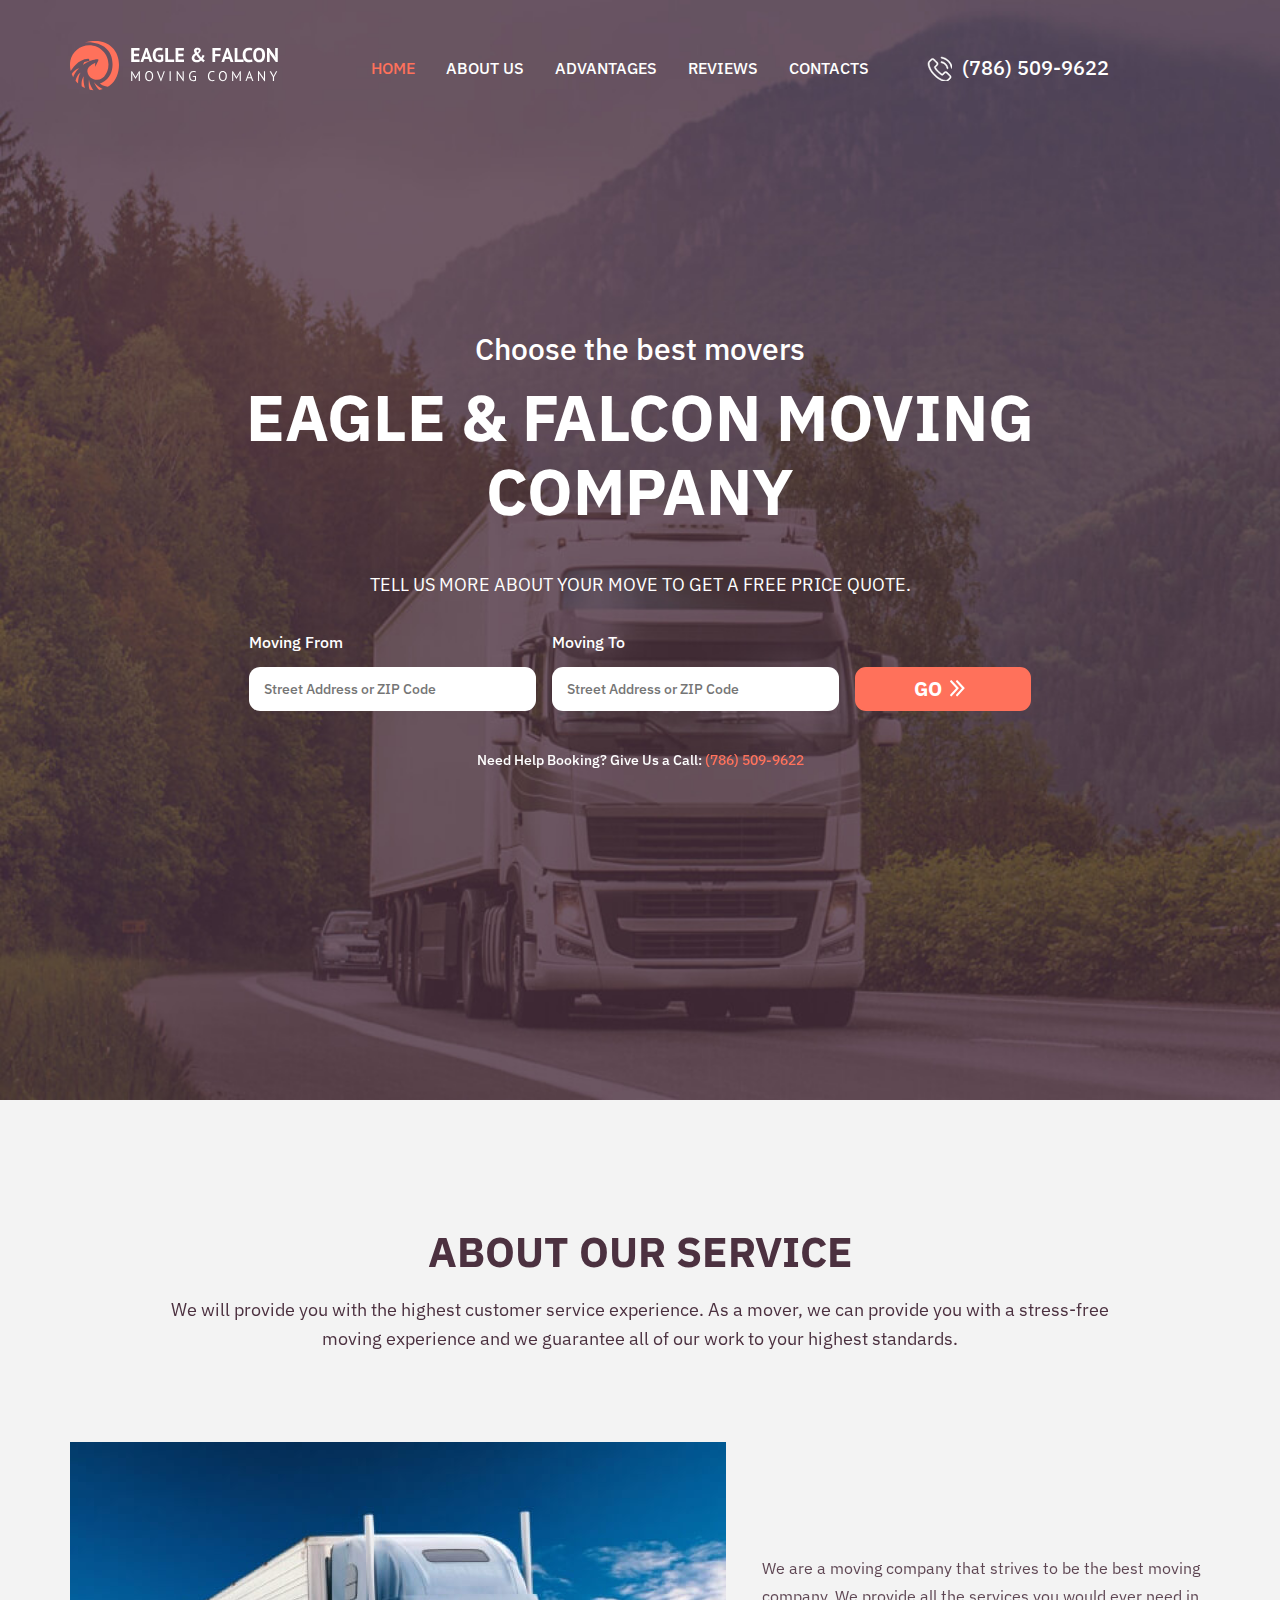
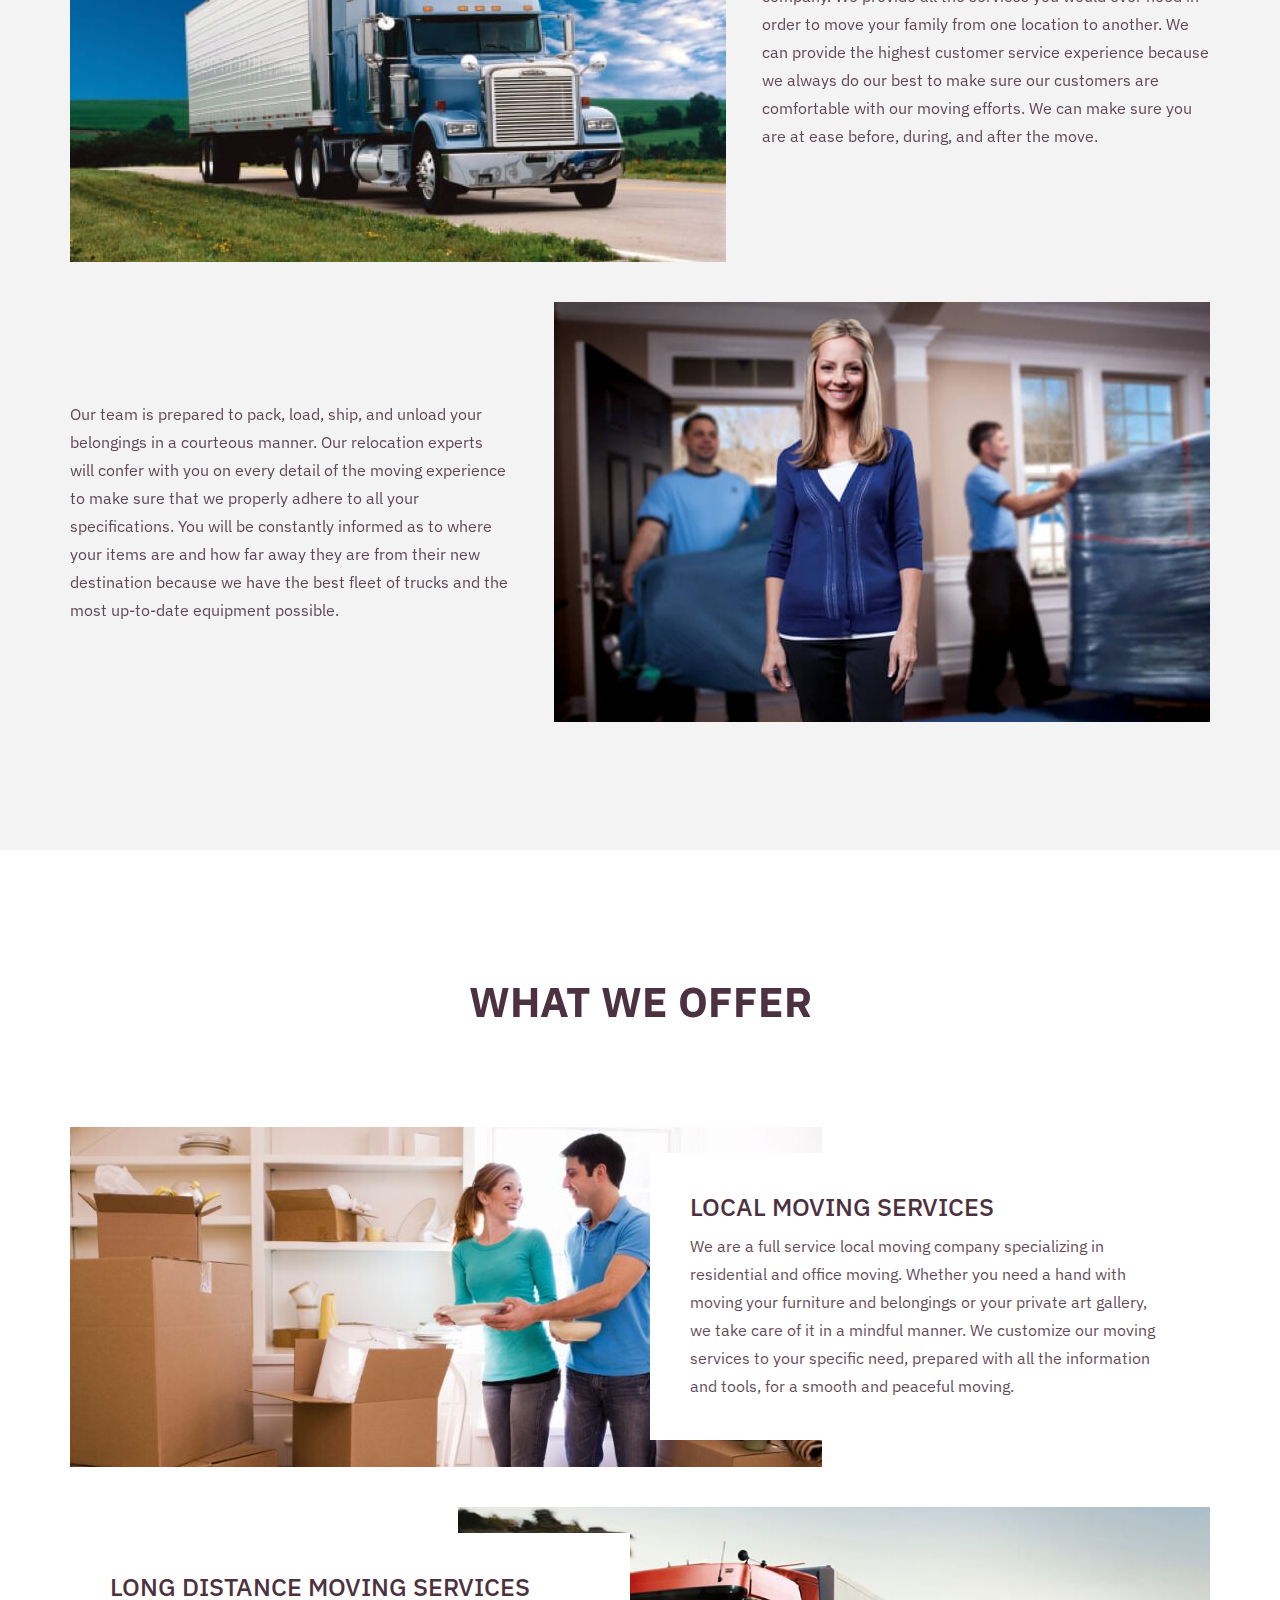
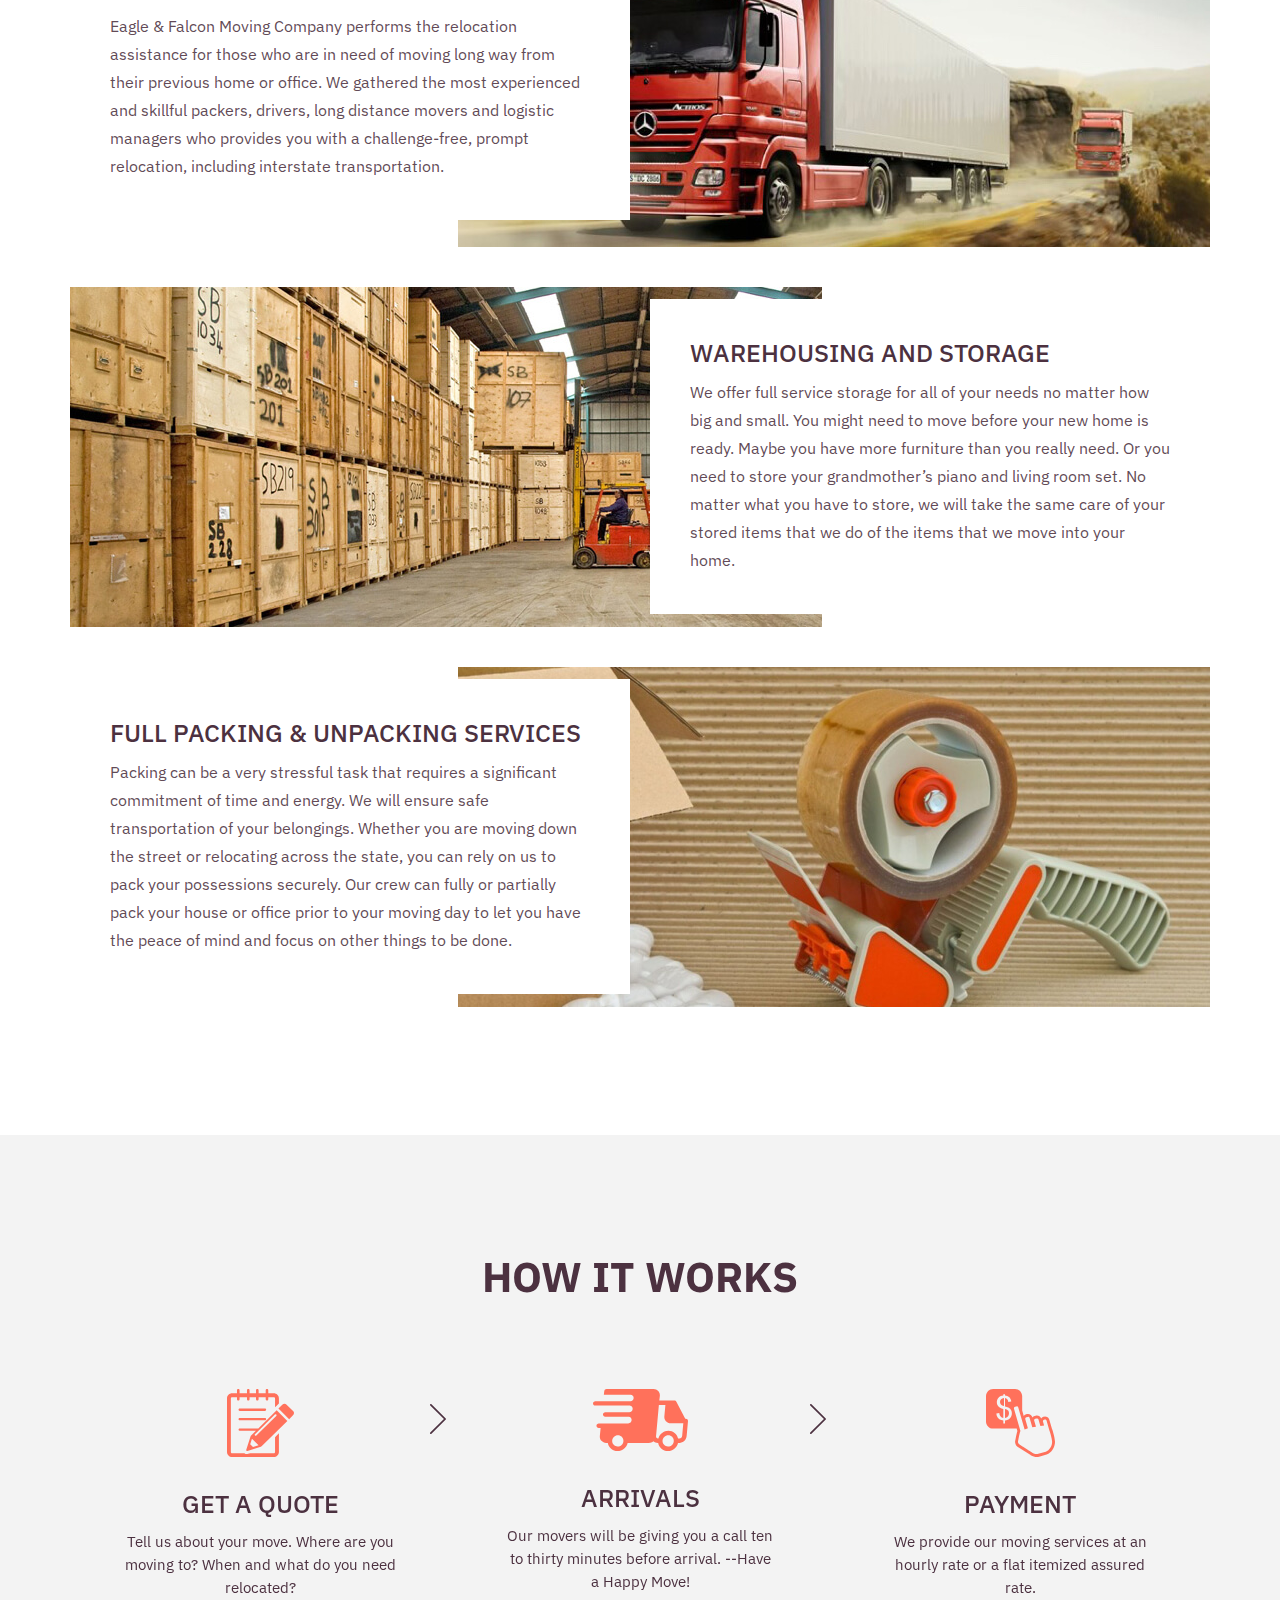
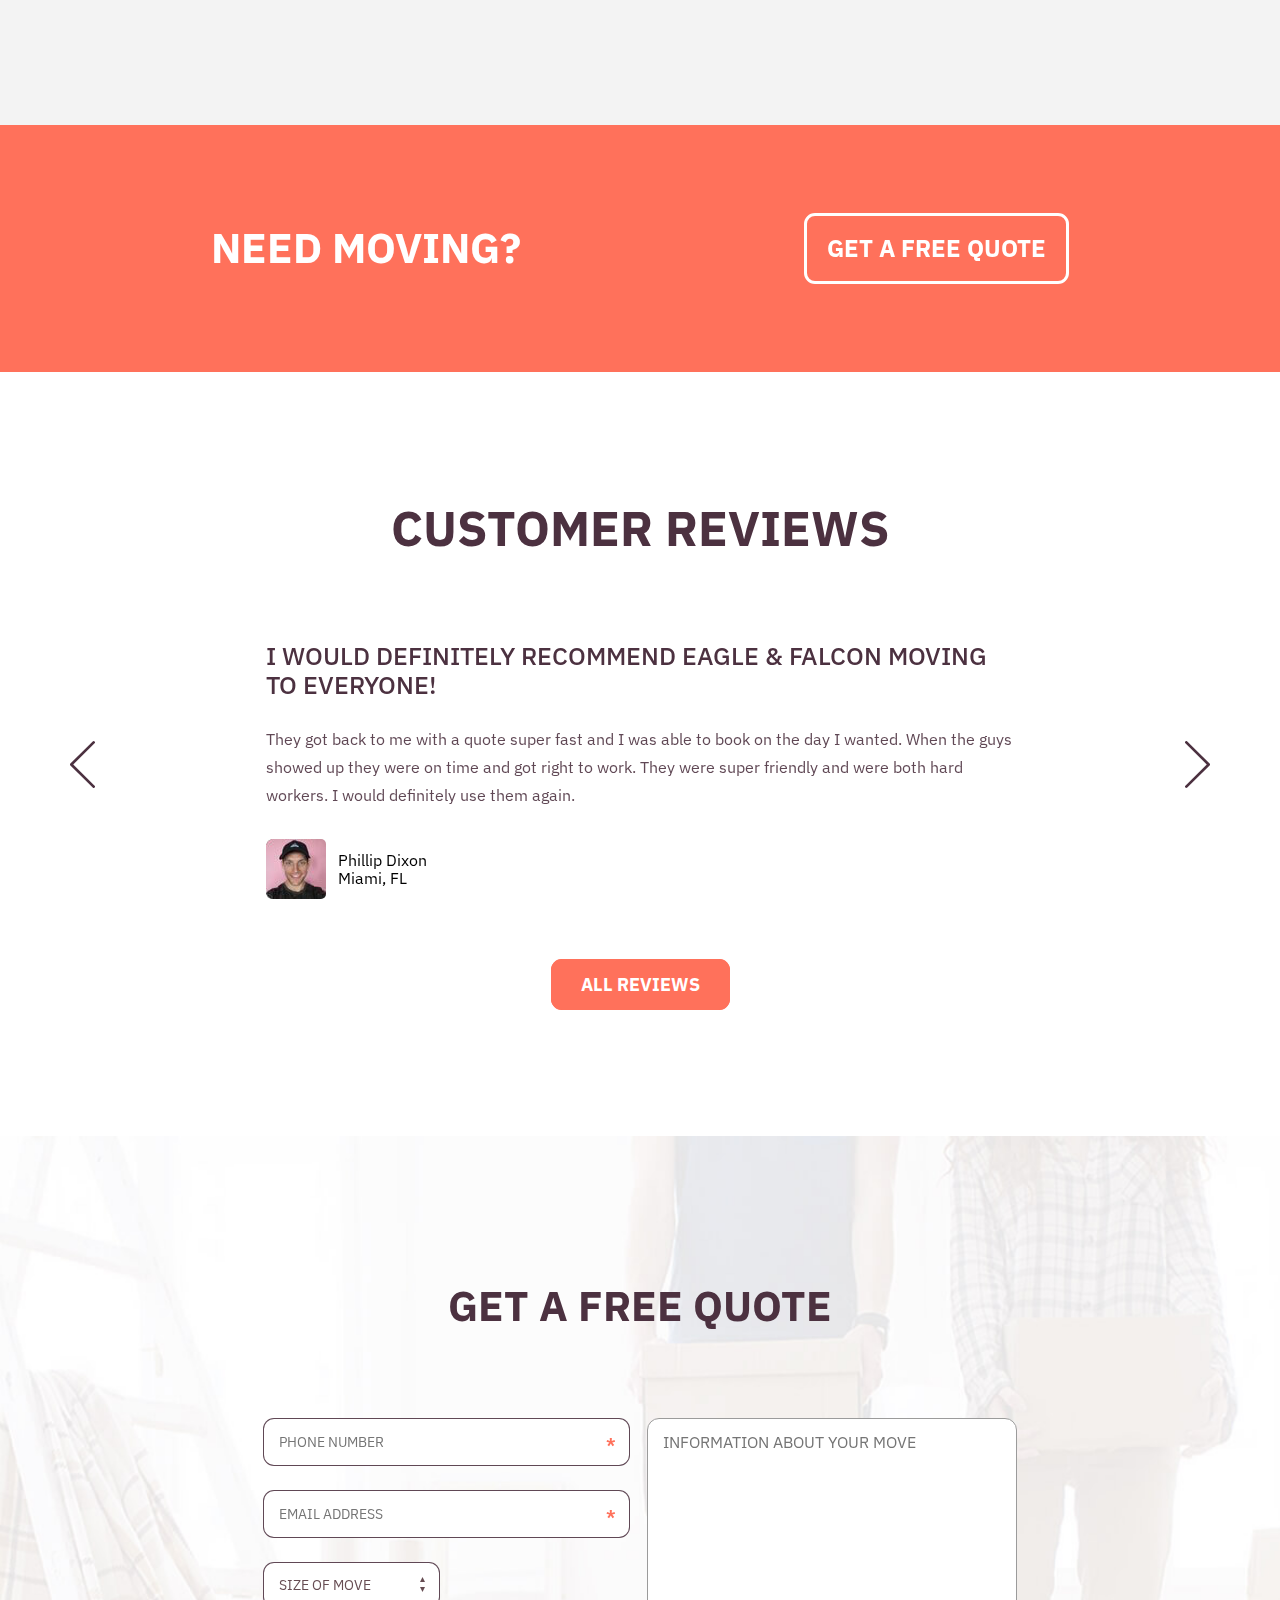
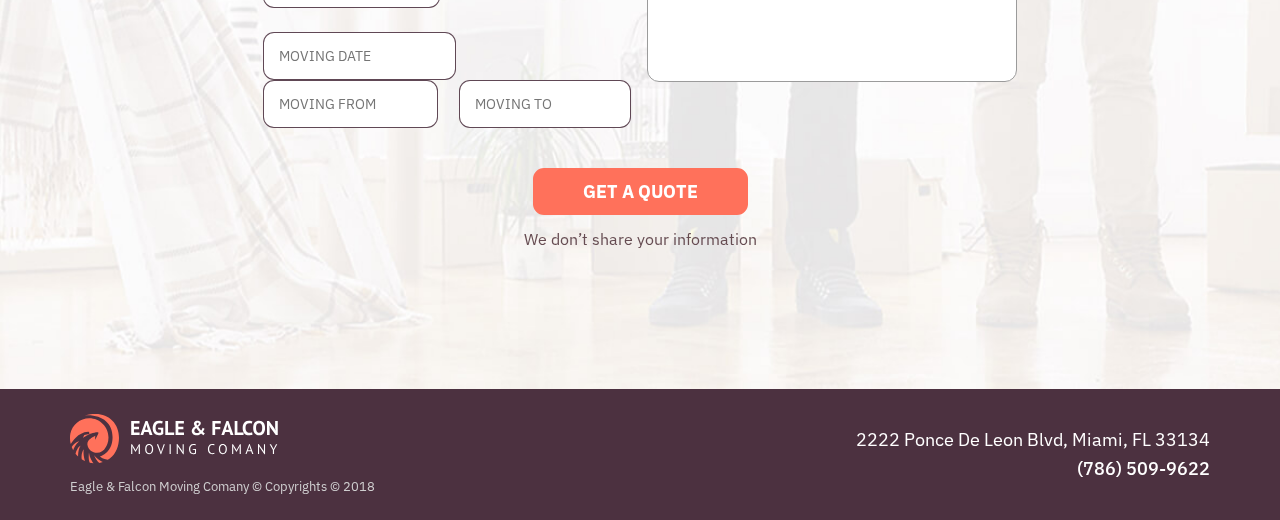
<file: Miami, FL/index.html>
<!DOCTYPE html>
<html lang="en">

<head>
    <!-- Google Tag Manager -->
    <script>
    (function(w, d, s, l, i) {
        w[l] = w[l] || [];
        w[l].push({
            'gtm.start': new Date().getTime(),
            event: 'gtm.js'
        });
        var f = d.getElementsByTagName(s)[0],
            j = d.createElement(s),
            dl = l != 'dataLayer' ? '&l=' + l : '';
        j.async = true;
        j.src =
            'https://www.googletagmanager.com/gtm.js?id=' + i + dl;
        f.parentNode.insertBefore(j, f);
    })(window, document, 'script', 'dataLayer', 'GTM-TQC3CRX');
    </script>
    <!-- End Google Tag Manager -->
    <meta charset="UTF-8">
    <meta name="viewport" content="width=device-width, initial-scale=1.0">
    <title>Eagle & Falcon Moving Comany</title>
    <link href="https://fonts.googleapis.com/css?family=IBM+Plex+Sans:300,400,500,600,700" rel="stylesheet">
    <!--favicon-->
    <link rel="apple-touch-icon" href="img/favicon/apple-touch-icon.png" />
    <link rel="icon" type="image/png" sizes="16x16" href="img/favicon/favicon-16x16.png" />
    <link rel="icon" type="image/png" sizes="32x32" href="img/favicon/favicon-32x32.png" />
    <link rel="icon" type="image/png" sizes="150x150" href="img/favicon/mstile-150x150.png" />
    <link rel="icon" type="image/png" sizes="192x192" href="img/favicon/android-chrome-192x192.png" />
    <link rel="icon" type="image/png" sizes="512x512" href="img/favicon/android-chrome-512x512.png" />
    <!--favicon end-->
    <link rel="stylesheet" href="css/normalize.min.css">
    <link rel="stylesheet" href="css/grid.css">
    <link rel="stylesheet" href="css/jquery-ui.min.css">
    <link rel="stylesheet" href="libs/slick/slick.css">
    <link rel="stylesheet" href="libs/slick/slick-theme.css">
    <link rel="stylesheet" href="css/style.css">
    <link rel="stylesheet" href="css/media.css">
</head>

<body>
    <!-- Google Tag Manager (noscript) -->
    <noscript>
        <iframe src="https://www.googletagmanager.com/ns.html?id=GTM-TQC3CRX" height="0" width="0" style="display:none;visibility:hidden"></iframe>
    </noscript>
    <!-- End Google Tag Manager (noscript) -->
    <div class="wrapper">
        <header id="header">
            <div class="container">
                <div class="header-wrapp">
                    <div class="logo"><a href="#home"><img src="img/logo.svg" alt="logo"></a></div>
                    <nav class="header-menu-wrapp">
                        <ul class="header-menu">
                            <li class="home menu-active"><a href="#home">Home</a></li>
                            <li class="about"><a href="#about">About us</a></li>
                            <li class="advantages"><a href="#advantages">Advantages</a></li>
                            <li class="reviews"><a href="#reviews">Reviews</a></li>
                            <li class="contacts"><a href="#contacts">Contacts</a></li>
                        </ul>
                        <div class="header-cross"></div>
                        <div class="header-contact-mobile">
                            <a href="tel:+17865099622" class="header-phone">(786) 509-9622</a>
                        </div>
                    </nav>
                    <div class="header-contact">
                        <a href="tel:+17865099622" class="header-phone">(786) 509-9622</a>
                        <div class="header-contact-button button">Get a quote</div>
                    </div>
                    <div class="hamburger-wrapp">
                        <div class="hamburger"></div>
                    </div>
                </div>
            </div>
        </header>
        <section class="magic" id="home">
            <div class="container">
                <div class="home-wrapp wrapp">
                    <div class="home-title">
                        <span>Choose the best movers</span>
                        <h1>Eagle & Falcon Moving Company</h1>
                    </div>
                    <div class="home-form-wrapp">
                        <div class="home-form-descr">Tell us more about your move to get a free PRICE QUOTE.</div>
                        <form id="header-form" class="home-form">
                            <div class="home-from-wrapp">
                                <label>Moving From</label>
                                <input class="home-from" type="text" name="moving_from" placeholder="Street Address or ZIP Code">
                            </div>
                            <div class="home-to-wrapp">
                                <label>Moving To</label>
                                <input class="home-to" type="text" name="moving_to" placeholder="Street Address or ZIP Code">
                            </div>
                            <div class="home-button-wrapp">
                                <input class="home-button button" type="button" value="GO">
                            </div>
                        </form>
                    </div>
                    <div class="home-contact">
                        <span> Need Help Booking? Give Us a Call: <a href="tel:+17865099622">(786) 509-9622</a></span>
                    </div>
                </div>
            </div>
        </section>
        <section class="magic sect" id="about">
            <div class="container">
                <div class="about-wrapp wrapp">
                    <div class="about-title">
                        <h3>About our service</h3>
                    </div>
                    <div class="about-descr">
                        <p>We will provide you with the highest customer service experience. As a mover, we can provide you with a stress-free moving experience and we guarantee all of our work to your highest standards.
                        </p>
                    </div>
                    <div class="about-items">
                        <div class="about-item">
                            <img src="img/about/1.jpg" alt="about-item-img">
                            <div class="about-item-descr">
                                <p>We are a moving company that strives to be the best moving company. We provide all the services you would ever need in order to move your family from one location to another. We can provide the highest customer service experience because we always do our best to make sure our customers are comfortable with our moving efforts. We can make sure you are at ease before, during, and after the move.
                                </p>
                            </div>
                        </div>
                        <div class="about-item">
                            <img src="img/about/2.jpg" alt="about-item-img">
                            <div class="about-item-descr">
                                <p>Our team is prepared to pack, load, ship, and unload your belongings in a courteous manner. Our relocation experts will confer with you on every detail of the moving experience to make sure that we properly adhere to all your specifications. You will be constantly informed as to where your items are and how far away they are from their new destination because we have the best fleet of trucks and the most up-to-date equipment possible.
                                </p>
                            </div>
                        </div>
                    </div>
                </div>
            </div>
        </section>
        <section class="magic sect" id="advantages">
            <div class="container">
                <div class="advantages-wrapp wrapp">
                    <div class="advantages-title">
                        <h3>What we offer</h3>
                    </div>
                    <div class="advantages-items">
                        <div class="advantages-item">
                            <img src="img/advantages/1.jpg" alt="advantages-item-img">
                            <div class="advantages-item-img advantages-item-img-one"></div>
                            <div class="advantages-item-descr-wrapp">
                                <div class="advantages-item-descr">
                                    <h3>LOCAL MOVING SERVICES</h3>
                                    <p>We are a full service local moving company specializing in residential and office moving. Whether you need a hand with moving your furniture and belongings or your private art gallery, we take care of it in a mindful manner. We customize our moving services to your specific need, prepared with all the information and tools, for a smooth and peaceful moving.
                                    </p>
                                    <div class="advantages-item-descr-arrow"></div>
                                </div>
                            </div>
                        </div>
                        <div class="advantages-item">
                            <img src="img/advantages/2.jpg" alt="advantages-item-img">
                            <div class="advantages-item-img advantages-item-img-two"></div>
                            <div class="advantages-item-descr-wrapp">
                                <div class="advantages-item-descr">
                                    <h3>LONG DISTANCE MOVING SERVICES</h3>
                                    <p>Eagle & Falcon Moving Company performs the relocation assistance for those who are in need of moving long way from their previous home or office. We gathered the most experienced and skillful packers, drivers, long distance movers and logistic managers who provides you with a challenge-free, prompt relocation, including interstate transportation.
                                    </p>
                                    <div class="advantages-item-descr-arrow"></div>
                                </div>
                            </div>
                        </div>
                        <div class="advantages-item">
                            <img src="img/advantages/3.jpg" alt="advantages-item-img">
                            <div class="advantages-item-img advantages-item-img-three"></div>
                            <div class="advantages-item-descr-wrapp">
                                <div class="advantages-item-descr">
                                    <h3>WAREHOUSING AND STORAGE</h3>
                                    <p>We offer full service storage for all of your needs no matter how big and small. You might need to move before your new home is ready. Maybe you have more furniture than you really need. Or you need to store your grandmother’s piano and living room set. No matter what you have to store, we will take the same care of your stored items that we do of the items that we move into your home.
                                    </p>
                                    <div class="advantages-item-descr-arrow"></div>
                                </div>
                            </div>
                        </div>
                        <div class="advantages-item">
                            <img src="img/advantages/4.jpg" alt="advantages-item-img">
                            <div class="advantages-item-img advantages-item-img-four"></div>
                            <div class="advantages-item-descr-wrapp">
                                <div class="advantages-item-descr">
                                    <h3>FULL PACKING & UNPACKING SERVICES</h3>
                                    <p cla>Packing can be a very stressful task that requires a significant commitment of time and energy. We will ensure safe transportation of your belongings. Whether you are moving down the street or relocating across the state, you can rely on us to pack your possessions securely. Our crew can fully or partially pack your house or office prior to your moving day to let you have the peace of mind and focus on other things to be done.
                                    </p>
                                    <div class="advantages-item-descr-arrow"></div>
                                </div>
                            </div>
                        </div>
                    </div>
                </div>
            </div>
        </section>
        <section class="magic" id="works">
            <div class="container">
                <div class="works-wrapp">
                    <div class="works-title">
                        <h3>How it works</h3>
                    </div>
                    <div class="works-items">
                        <div class="works-item">
                            <img src="img/work/1.svg" alt="works-item-img">
                            <h5>Get A Quote</h5>
                            <p>Tell us about your move. Where are you moving to? When and what do you need relocated?</p>
                        </div>
                        <div class="works-item">
                            <img src="img/work/2.svg" alt="works-item-img">
                            <h5>Arrivals</h5>
                            <p>Our movers will be giving you a call ten to thirty minutes before arrival. --Have a Happy Move!</p>
                        </div>
                        <div class="works-item">
                            <img src="img/work/3.svg" alt="works-item-img">
                            <h5>Payment</h5>
                            <p>We provide our moving services at an hourly rate or a flat itemized assured rate.
                            </p>
                        </div>
                    </div>
                </div>
            </div>
        </section>
        <section id="free-quote">
            <div class="container">
                <div class="free-quote-wrapp">
                    <div class="free-quote-title">
                        <h5>Need moving?</h5></div>
                    <div class="free-quote-button">Get a free quote</div>
                </div>
            </div>
        </section>
        <section class="magic sect" id="reviews">
            <div class="container">
                <div class="reviews-wrapp wrapp">
                    <div class="reviews-title">
                        <h3>Customer reviews</h3>
                    </div>
                    <div class="reviews-wrapp">
                        <div class="reviews-slider">
                            <div class="reviews-slide">
                                <h3 class="reviews-slide-title"> I would definitely recommend Eagle & Falcon Moving to everyone!</h3>
                                <p class="reviews-slide-descr">They got back to me with a quote super fast and I was able to book on the day I wanted. When the guys showed up they were on time and got right to work. They were super friendly and were both hard workers. I would definitely use them again.</p>
                                <div class="reviews-slide-person">
                                    <img src="img/reviews/2.jpg" alt="reviews-slide-person-img">
                                    <p class="reviews-slide-person-name"><span>Phillip Dixon</span>Miami, FL</p>
                                </div>
                            </div>
                            <div class="reviews-slide">
                                <h3 class="reviews-slide-title">They were amazing!</h3>
                                <p class="reviews-slide-descr">Quick, neat, and not a single scratch or scuff. I found them to be very well prepared. They took great care in securing and wrapping everything well. Another thing I like is that they are excellent communicators. They made sure everything was removed and set up exactly the way I wanted.</p>
                                <div class="reviews-slide-person">
                                    <img src="img/reviews/3.jpg" alt="reviews-slide-person-img">
                                    <p class="reviews-slide-person-name"><span>Anne Owens</span>Miami, FL</p>
                                </div>
                            </div>
                            <div class="reviews-slide">
                                <h3 class="reviews-slide-title">Great movers!</h3>
                                <p class="reviews-slide-descr">They were on time, professional and courteous. They made the move super stress-free for a very reasonable price. Highly recommend!</p>
                                <div class="reviews-slide-person">
                                    <img src="img/reviews/1.jpg" alt="reviews-slide-person-img">
                                    <p class="reviews-slide-person-name"><span>Kristian Allison</span>Miami, FL</p>
                                </div>
                            </div>
                        </div>
                        <div class="reviews-button-wrapp"><a class="reviews-button button" href="https://www.yelp.com/" target="_blanck">all reviews </a></div>
                        <div class="reviews-arrow-next"></div>
                        <div class="reviews-arrow-prev"></div>
                    </div>
                </div>
            </div>
        </section>
        <section class="magic sect" id="contacts">
            <div class="container">
                <div class="contacts-wrapp wrapp">
                    <div class="contacts-title">
                        <h3>Get a free quote</h3>
                    </div>
                    <form id="footer_form" class="contacts-form">
                        <div class="contacts-form-wrapp">
                            <div class="contacts-input-wrapp">
                                <div class="contacts-input-one">
                                    <div class="contacts-input-phone">
                                        <input class="phone" type="tel" name="phone" placeholder="Phone number" required>
                                    </div>
                                    <div class="contacts-input-mail">
                                        <input class="email" type="email" name="email" placeholder="Email address" required>
                                    </div>
                                </div>
                                <div class="contacts-input-two">
                                    <div class="size-of-move-wrapp">
                                        <select class="size-of-move" name="size_of_move">
                                            <option disabled="" selected="">Size Of Move</option>
                                            <option value="Studio">Few items</option>
                                            <option value="Studio">Studio</option>
                                            <option value="1 Bedroom">1 Bedroom</option>
                                            <option value="2 Bedroom">2 Bedroom</option>
                                            <option value="3 Bedroom">3 Bedroom</option>
                                            <option value="4 Bedroom">4 Bedroom</option>
                                            <option value="House">House</option>
                                            <option value="Office">Office</option>
                                            <option value="Office">Other</option>
                                        </select>
                                    </div>
                                    <div class="contacts-input-datepicker">
                                        <input type="text" id="datepicker" name="move_date" placeholder="Moving Date" class="contact-send-data" readonly>
                                    </div>
                                    <input class="moving_from" type="text" name="moving_from" placeholder="moving from">
                                    <input class="moving_to" type="text" name="moving_to" placeholder="moving to">
                                </div>
                            </div>
                            <textarea name="message" placeholder="Information about your move"></textarea>
                        </div>
                        <input type="hidden" name="formid" value="footer_form">
                        <input type="hidden" name="location" value="Miami, FL">
                        <input type="hidden" name="url" value="mi.efmoving.com">
                        <input class="form-button button" type="submit" value="get a quote">
                        <p class="contacts-descr">We don’t share your information</p>
                    </form>
                </div>
            </div>
        </section>
        <footer id="footer">
            <div class="container">
                <div class="footer-wrapp wrapp">
                    <div class="footer-info">
                        <div class="footer-logo"><a href="#home"><img src="img/logo.svg" alt=""></a></div>
                        <div class="footer-copyrights">
                            <p>Eagle &amp; Falcon Moving Comany © Copyrights © 2018</p>
                        </div>
                    </div>
                    <div class="footer-contact">
                        <a class="footer-contact-addres" href="https://www.google.by/maps/place/2222+Ponce+De+Leon+Blvd,+Miami,+FL+33134,+%D0%A1%D0%A8%D0%90/@25.7513481,-80.2612729,17z/data=!3m1!4b1!4m5!3m4!1s0x88d9b79994c6b7c5:0xff46ca3a9b0f18e3!8m2!3d25.7513481!4d-80.2590842" target="_blanck">2222 Ponce De Leon Blvd, Miami, FL 33134</a>
                        <a class="footer-phone" href="tel:+17865099622">(786) 509-9622</a>
                    </div>
                    <div class="footer-copyrights copyrights-two">
                        <p>Eagle &amp; Falcon Moving Comany © Copyrights © 2018</p>
                    </div>
                </div>
            </div>
        </footer>
        <div class="popup-wrapp">
            <div class="popup-form-wrapp">
                <div class="popup-title">
                    <h3>Get a free quote</h3>
                    <p>And our manager will contact you</p>
                </div>
                <form id="popup-form" class="contacts-form">
                    <div class="contacts-form-wrapp">
                        <div class="contacts-input-wrapp">
                            <div class="contacts-input-one">
                                <div class="contacts-input-phone">
                                    <input class="phone" type="tel" name="phone" placeholder="Phone number" required="">
                                </div>
                                <div class="contacts-input-mail">
                                    <input class="email" type="email" name="email" placeholder="Email address" required>
                                </div>
                            </div>
                            <div class="contacts-input-two">
                                <div class="size-of-move-wrapp">
                                    <select class="size-of-move" name="size_of_move">
                                        <option disabled="" selected="">Size Of Move</option>
                                        <option value="Studio">Few items</option>
                                        <option value="Studio">Studio</option>
                                        <option value="1 Bedroom">1 Bedroom</option>
                                        <option value="2 Bedroom">2 Bedroom</option>
                                        <option value="3 Bedroom">3 Bedroom</option>
                                        <option value="4 Bedroom">4 Bedroom</option>
                                        <option value="House">House</option>
                                        <option value="Office">Office</option>
                                        <option value="Office">Other</option>
                                    </select>
                                </div>
                                <div class="contacts-input-datepicker">
                                    <input type="text" id="datepicker" name="move_date" placeholder="Moving Date" class="contact-send-data">
                                </div>
                                <input class="pop-up-moving-from" type="text" name="moving_from" placeholder="moving from">
                                <input class="pop-up-moving-to" type="text" name="moving_to" placeholder="moving to">
                            </div>
                        </div>
                        <textarea name="message" placeholder="Information about your move"></textarea>
                        <div class="popup-cross"></div>
                    </div>
                    <input type="hidden" name="location" value="Miami, FL">
                    <input type="hidden" name="url" value="mi.efmoving.com">
                    <input type="hidden" name="formid" value="popup-form">
                    <input class="form-button button" type="submit" value="get a quote">
                    <p class="contacts-descr">We don’t share your information</p>
                </form>
            </div>
        </div>
        <div class="popup-succes-wrapp">
            <div class="popup-succes">
                <img src="img/success.svg" alt="popup-success">
                <div class="popup-succes-descr">
                    <h5>Thank you!</h5>
                    <p>Our manager will call you as soon as possible.</p>
                </div>
                <div class="popup-succes-cross"></div>
            </div>
        </div>
    </div>
    <script src="libs/jquery-3.3.1.min.js"></script>
    <script src="libs/slick/slick.min.js"></script>
    <script src="libs/jquery-ui.min.js"></script>
    <script src="js/script.js"></script>
</body>

</html>
</file>
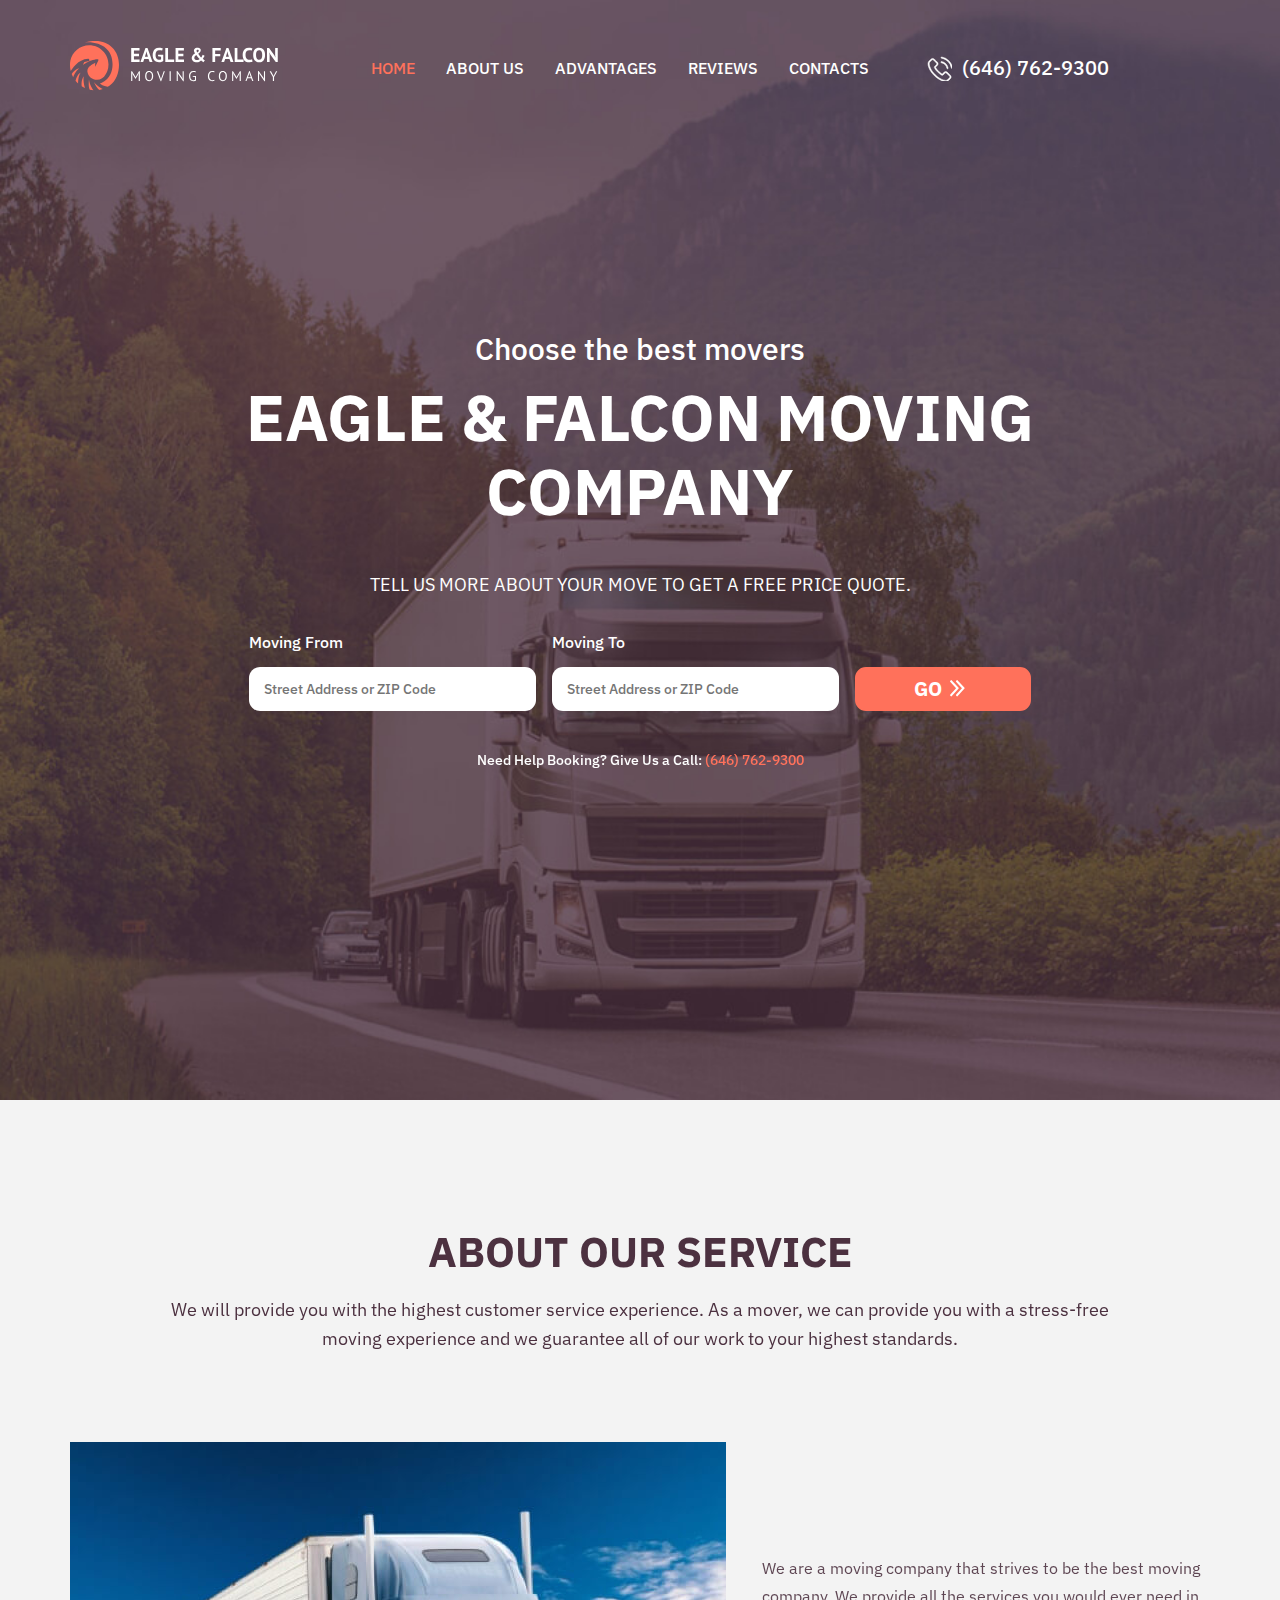
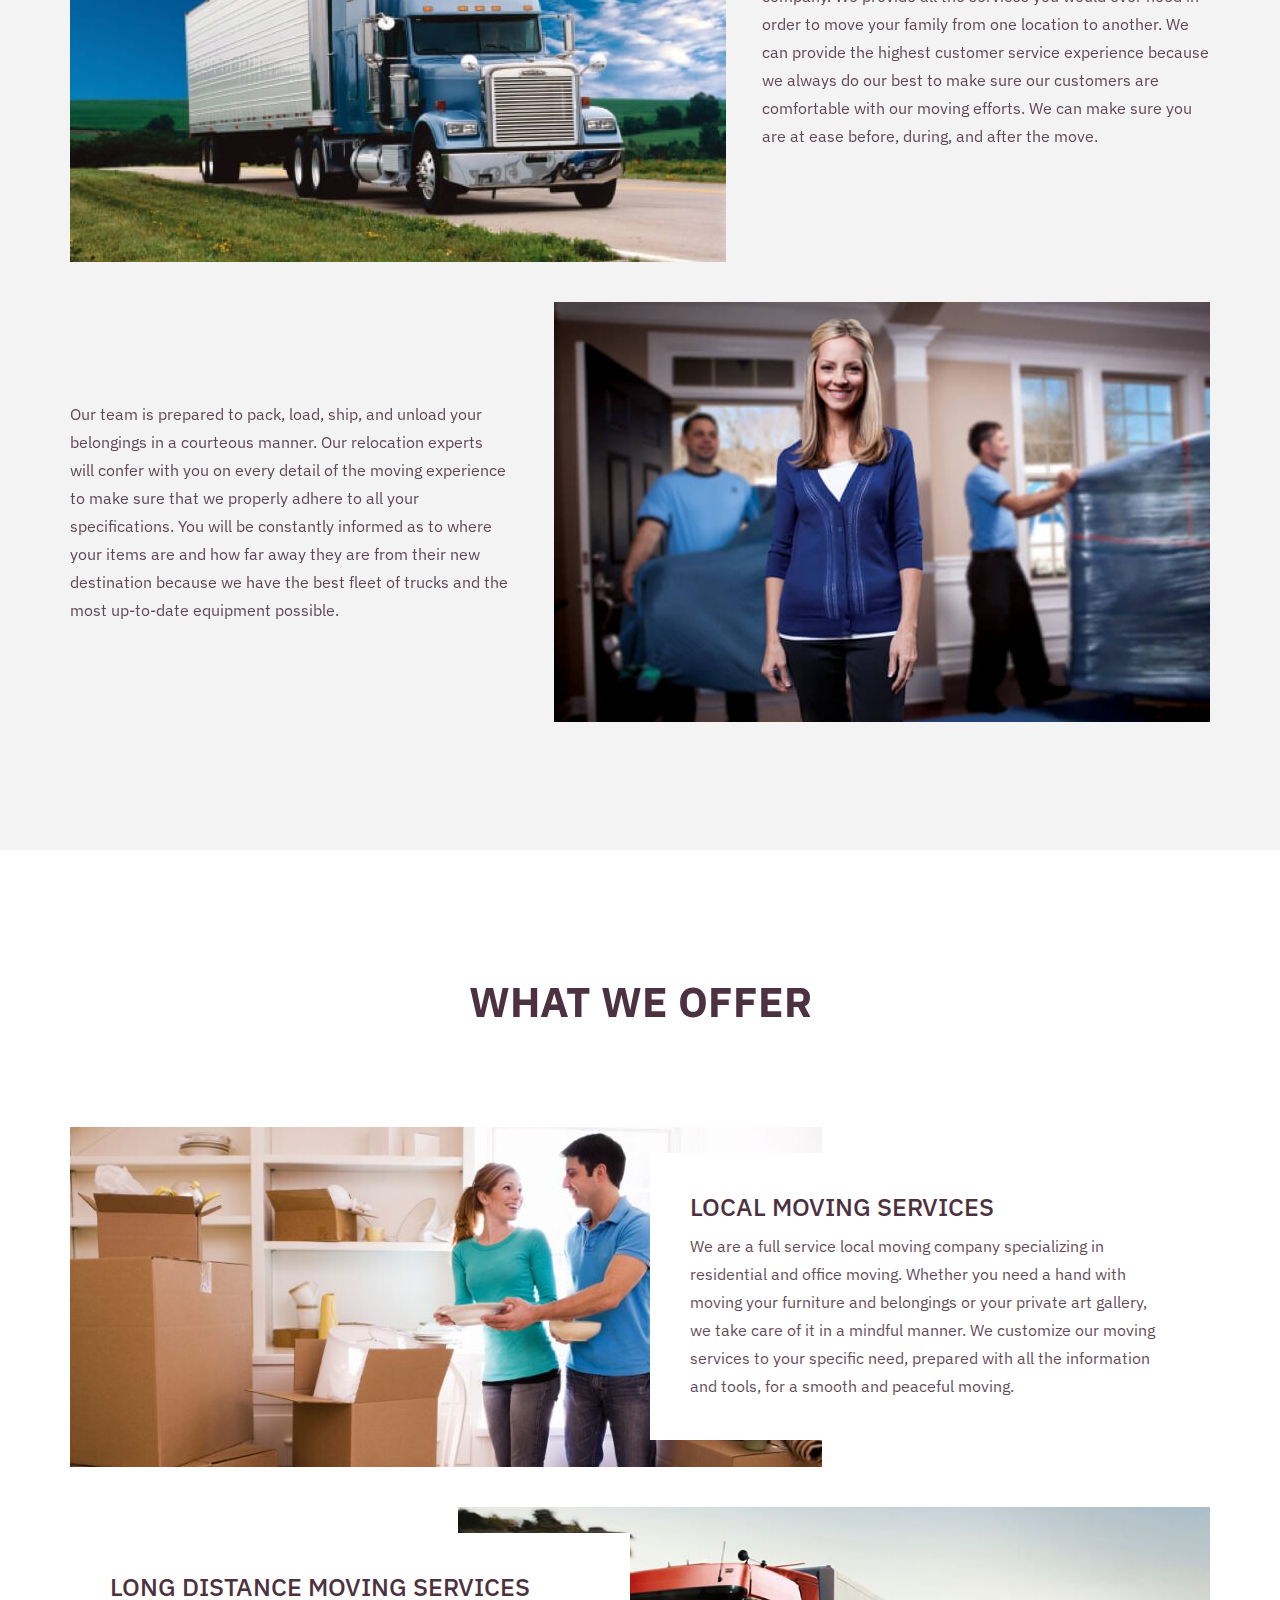
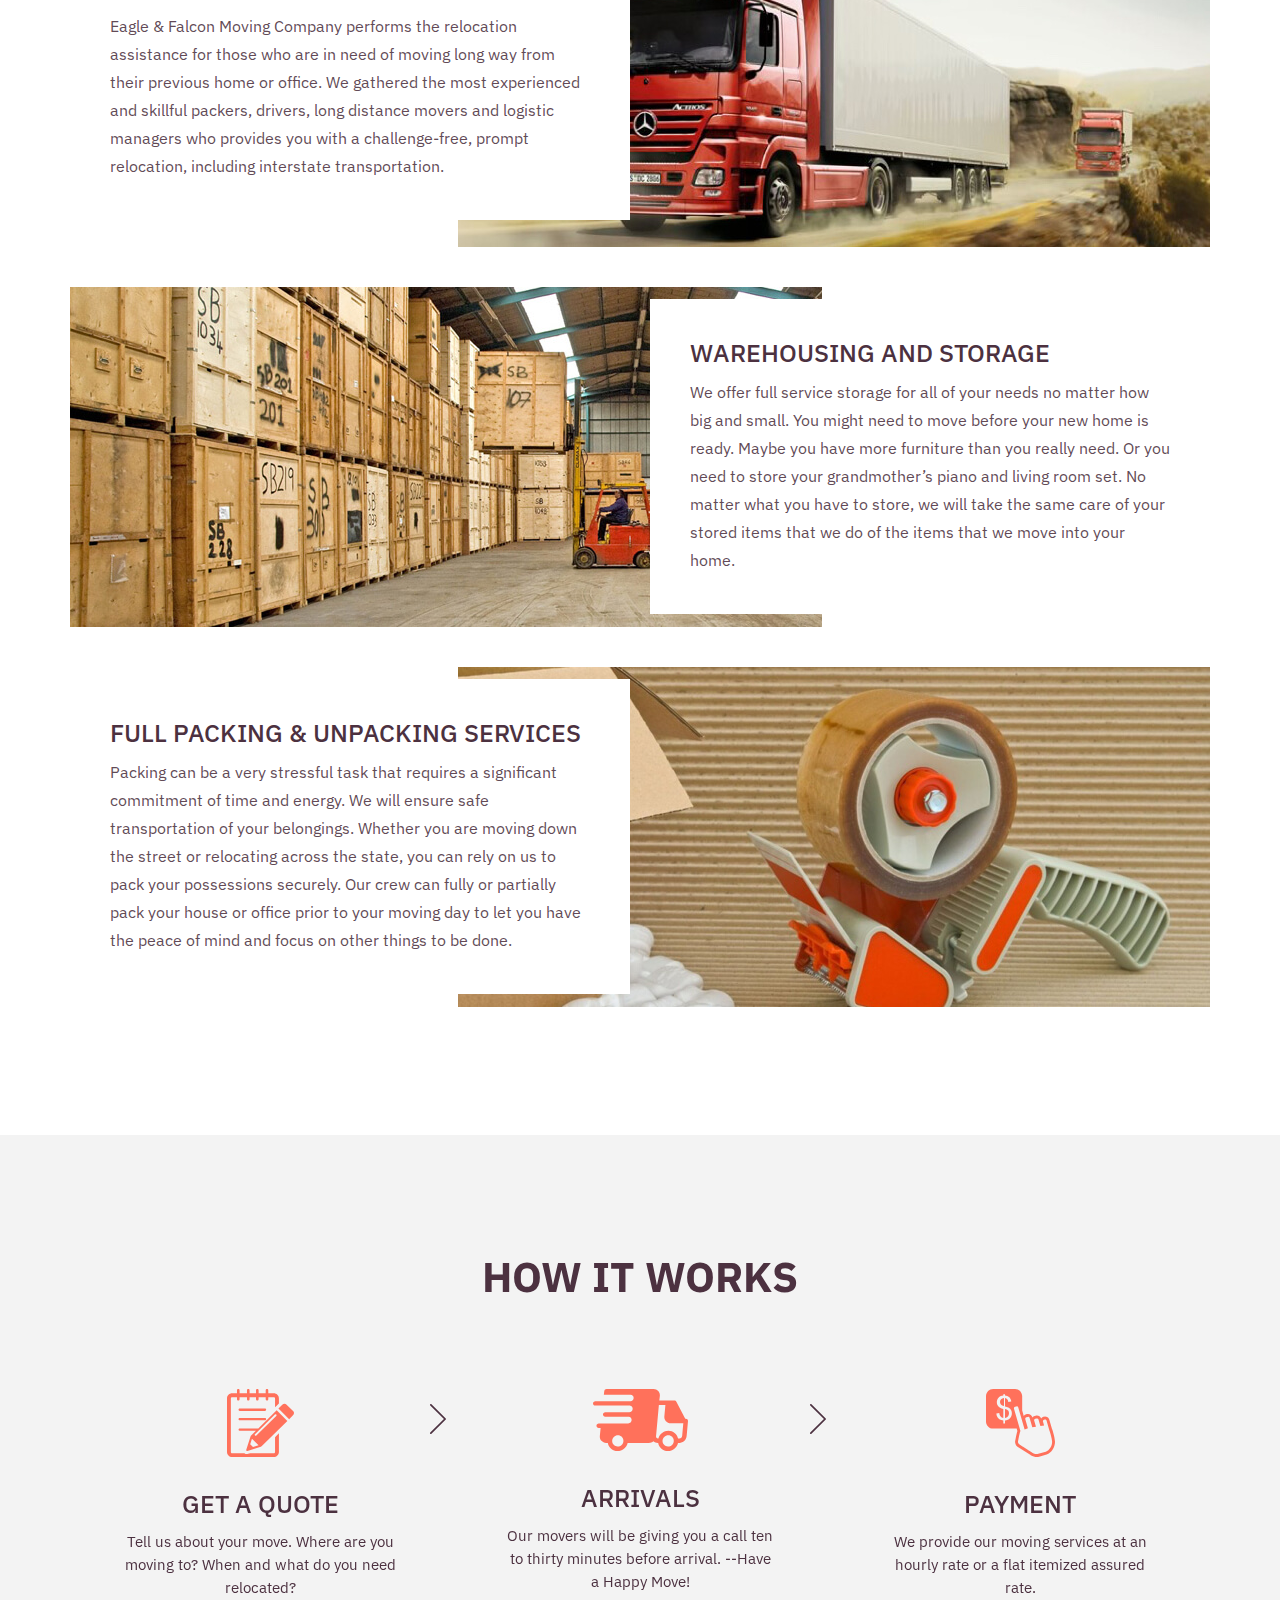
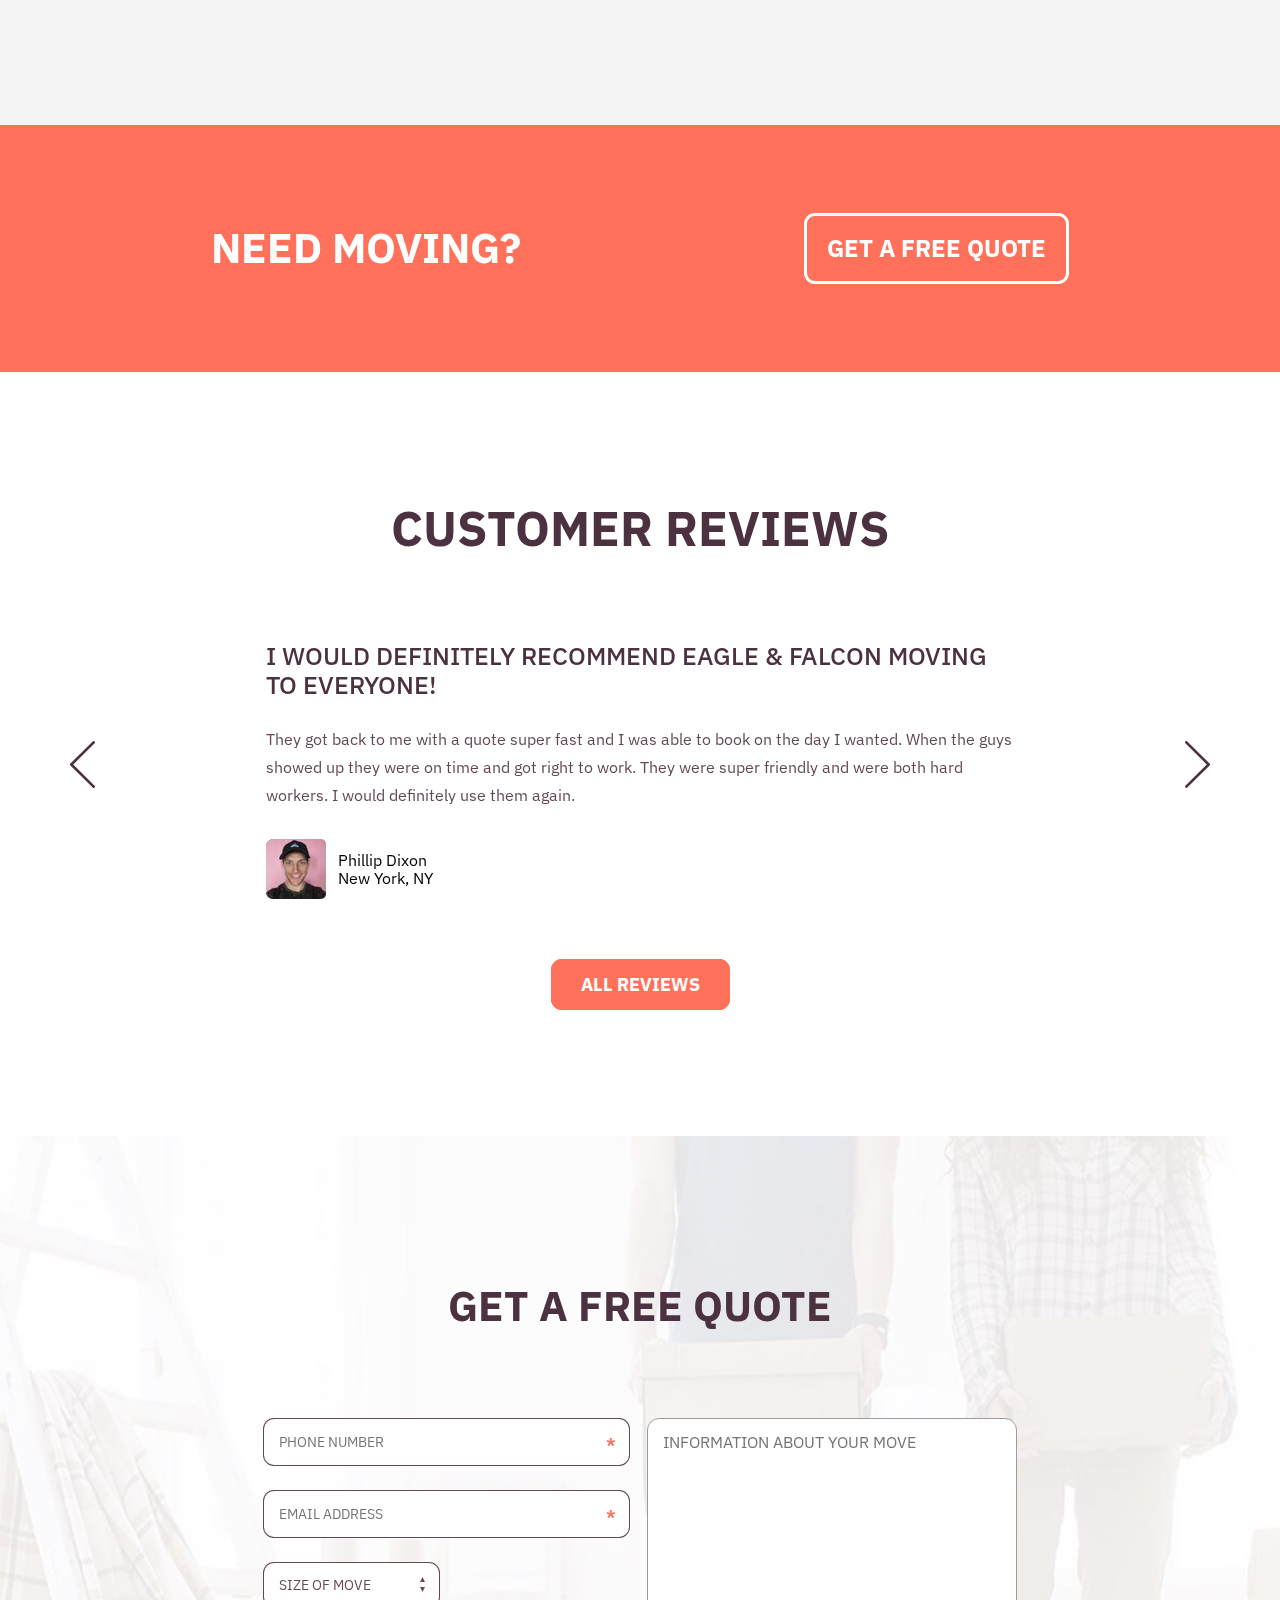
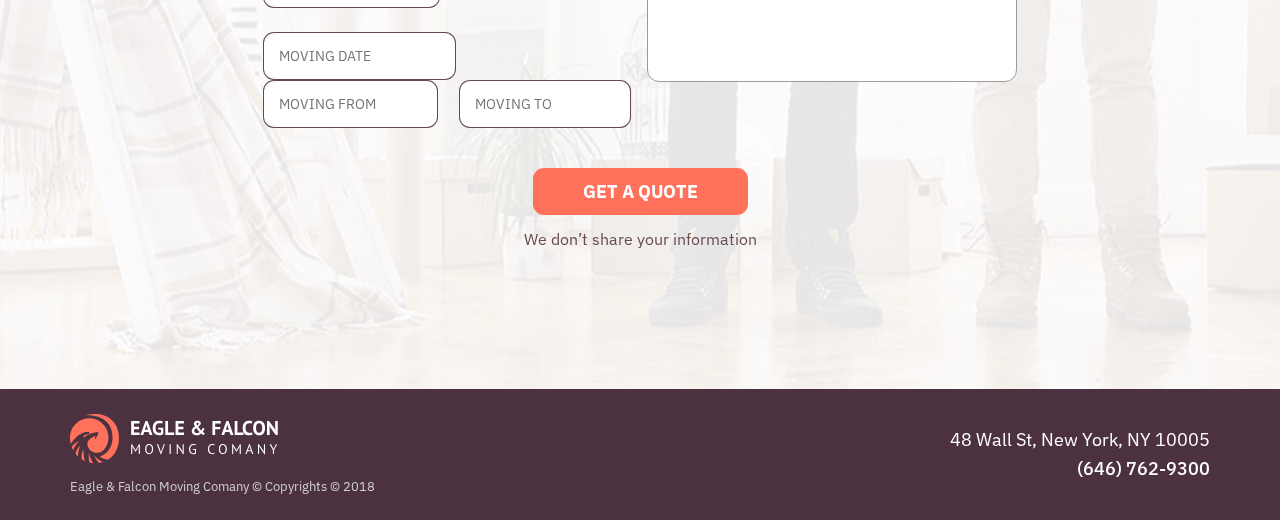
<file: New York, NY/index.html>
<!DOCTYPE html>
<html lang="en">

<head>
    <!-- Google Tag Manager -->
    <script>
    (function(w, d, s, l, i) {
        w[l] = w[l] || [];
        w[l].push({
            'gtm.start': new Date().getTime(),
            event: 'gtm.js'
        });
        var f = d.getElementsByTagName(s)[0],
            j = d.createElement(s),
            dl = l != 'dataLayer' ? '&l=' + l : '';
        j.async = true;
        j.src =
            'https://www.googletagmanager.com/gtm.js?id=' + i + dl;
        f.parentNode.insertBefore(j, f);
    })(window, document, 'script', 'dataLayer', 'GTM-M7F2VGX');
    </script>
    <!-- End Google Tag Manager -->
    <meta charset="UTF-8">
    <meta name="viewport" content="width=device-width, initial-scale=1.0">
    <title>Eagle & Falcon Moving Comany</title>
    <link href="https://fonts.googleapis.com/css?family=IBM+Plex+Sans:300,400,500,600,700" rel="stylesheet">
    <!--favicon-->
    <link rel="apple-touch-icon" href="img/favicon/apple-touch-icon.png" />
    <link rel="icon" type="image/png" sizes="16x16" href="img/favicon/favicon-16x16.png" />
    <link rel="icon" type="image/png" sizes="32x32" href="img/favicon/favicon-32x32.png" />
    <link rel="icon" type="image/png" sizes="150x150" href="img/favicon/mstile-150x150.png" />
    <link rel="icon" type="image/png" sizes="192x192" href="img/favicon/android-chrome-192x192.png" />
    <link rel="icon" type="image/png" sizes="512x512" href="img/favicon/android-chrome-512x512.png" />
    <!--favicon end-->
    <link rel="stylesheet" href="css/normalize.min.css">
    <link rel="stylesheet" href="css/grid.css">
    <link rel="stylesheet" href="css/jquery-ui.min.css">
    <link rel="stylesheet" href="libs/slick/slick.css">
    <link rel="stylesheet" href="libs/slick/slick-theme.css">
    <link rel="stylesheet" href="css/style.css">
    <link rel="stylesheet" href="css/media.css">
</head>

<body>
    <!-- Google Tag Manager (noscript) -->
    <noscript>
        <iframe src="https://www.googletagmanager.com/ns.html?id=GTM-M7F2VGX" height="0" width="0" style="display:none;visibility:hidden"></iframe>
    </noscript>
    <!-- End Google Tag Manager (noscript) -->
    <div class="wrapper">
        <header id="header">
            <div class="container">
                <div class="header-wrapp">
                    <div class="logo"><a href="#home"><img src="img/logo.svg" alt="logo"></a></div>
                    <nav class="header-menu-wrapp">
                        <ul class="header-menu">
                            <li class="home menu-active"><a href="#home">Home</a></li>
                            <li class="about"><a href="#about">About us</a></li>
                            <li class="advantages"><a href="#advantages">Advantages</a></li>
                            <li class="reviews"><a href="#reviews">Reviews</a></li>
                            <li class="contacts"><a href="#contacts">Contacts</a></li>
                        </ul>
                        <div class="header-cross"></div>
                        <div class="header-contact-mobile">
                            <a href="tel:+16467629300" class="header-phone">(646) 762-9300</a>
                        </div>
                    </nav>
                    <div class="header-contact">
                        <a href="tel:+16467629300" class="header-phone">(646) 762-9300</a>
                        <div class="header-contact-button button">Get a quote</div>
                    </div>
                    <div class="hamburger-wrapp">
                        <div class="hamburger"></div>
                    </div>
                </div>
            </div>
        </header>
        <section class="magic" id="home">
            <div class="container">
                <div class="home-wrapp wrapp">
                    <div class="home-title">
                        <span>Choose the best movers</span>
                        <h1>Eagle & Falcon Moving Company</h1>
                    </div>
                    <div class="home-form-wrapp">
                        <div class="home-form-descr">Tell us more about your move to get a free PRICE QUOTE.</div>
                        <form id="header-form" class="home-form">
                            <div class="home-from-wrapp">
                                <label>Moving From</label>
                                <input class="home-from" type="text" name="moving_from" placeholder="Street Address or ZIP Code">
                            </div>
                            <div class="home-to-wrapp">
                                <label>Moving To</label>
                                <input class="home-to" type="text" name="moving_to" placeholder="Street Address or ZIP Code">
                            </div>
                            <div class="home-button-wrapp">
                                <input class="home-button button" type="button" value="GO">
                            </div>
                        </form>
                    </div>
                    <div class="home-contact">
                        <span> Need Help Booking? Give Us a Call: <a href="tel:+16467629300">(646) 762-9300</a></span>
                    </div>
                </div>
            </div>
        </section>
        <section class="magic sect" id="about">
            <div class="container">
                <div class="about-wrapp wrapp">
                    <div class="about-title">
                        <h3>About our service</h3>
                    </div>
                    <div class="about-descr">
                        <p>We will provide you with the highest customer service experience. As a mover, we can provide you with a stress-free moving experience and we guarantee all of our work to your highest standards.
                        </p>
                    </div>
                    <div class="about-items">
                        <div class="about-item">
                            <img src="img/about/1.jpg" alt="about-item-img">
                            <div class="about-item-descr">
                                <p>We are a moving company that strives to be the best moving company. We provide all the services you would ever need in order to move your family from one location to another. We can provide the highest customer service experience because we always do our best to make sure our customers are comfortable with our moving efforts. We can make sure you are at ease before, during, and after the move.
                                </p>
                            </div>
                        </div>
                        <div class="about-item">
                            <img src="img/about/2.jpg" alt="about-item-img">
                            <div class="about-item-descr">
                                <p>Our team is prepared to pack, load, ship, and unload your belongings in a courteous manner. Our relocation experts will confer with you on every detail of the moving experience to make sure that we properly adhere to all your specifications. You will be constantly informed as to where your items are and how far away they are from their new destination because we have the best fleet of trucks and the most up-to-date equipment possible.
                                </p>
                            </div>
                        </div>
                    </div>
                </div>
            </div>
        </section>
        <section class="magic sect" id="advantages">
            <div class="container">
                <div class="advantages-wrapp wrapp">
                    <div class="advantages-title">
                        <h3>What we offer</h3>
                    </div>
                    <div class="advantages-items">
                        <div class="advantages-item">
                            <img src="img/advantages/1.jpg" alt="advantages-item-img">
                            <div class="advantages-item-img advantages-item-img-one"></div>
                            <div class="advantages-item-descr-wrapp">
                                <div class="advantages-item-descr">
                                    <h3>LOCAL MOVING SERVICES</h3>
                                    <p>We are a full service local moving company specializing in residential and office moving. Whether you need a hand with moving your furniture and belongings or your private art gallery, we take care of it in a mindful manner. We customize our moving services to your specific need, prepared with all the information and tools, for a smooth and peaceful moving.
                                    </p>
                                    <div class="advantages-item-descr-arrow"></div>
                                </div>
                            </div>
                        </div>
                        <div class="advantages-item">
                            <img src="img/advantages/2.jpg" alt="advantages-item-img">
                            <div class="advantages-item-img advantages-item-img-two"></div>
                            <div class="advantages-item-descr-wrapp">
                                <div class="advantages-item-descr">
                                    <h3>LONG DISTANCE MOVING SERVICES</h3>
                                    <p>Eagle & Falcon Moving Company performs the relocation assistance for those who are in need of moving long way from their previous home or office. We gathered the most experienced and skillful packers, drivers, long distance movers and logistic managers who provides you with a challenge-free, prompt relocation, including interstate transportation.
                                    </p>
                                    <div class="advantages-item-descr-arrow"></div>
                                </div>
                            </div>
                        </div>
                        <div class="advantages-item">
                            <img src="img/advantages/3.jpg" alt="advantages-item-img">
                            <div class="advantages-item-img advantages-item-img-three"></div>
                            <div class="advantages-item-descr-wrapp">
                                <div class="advantages-item-descr">
                                    <h3>WAREHOUSING AND STORAGE</h3>
                                    <p>We offer full service storage for all of your needs no matter how big and small. You might need to move before your new home is ready. Maybe you have more furniture than you really need. Or you need to store your grandmother’s piano and living room set. No matter what you have to store, we will take the same care of your stored items that we do of the items that we move into your home.
                                    </p>
                                    <div class="advantages-item-descr-arrow"></div>
                                </div>
                            </div>
                        </div>
                        <div class="advantages-item">
                            <img src="img/advantages/4.jpg" alt="advantages-item-img">
                            <div class="advantages-item-img advantages-item-img-four"></div>
                            <div class="advantages-item-descr-wrapp">
                                <div class="advantages-item-descr">
                                    <h3>FULL PACKING & UNPACKING SERVICES</h3>
                                    <p cla>Packing can be a very stressful task that requires a significant commitment of time and energy. We will ensure safe transportation of your belongings. Whether you are moving down the street or relocating across the state, you can rely on us to pack your possessions securely. Our crew can fully or partially pack your house or office prior to your moving day to let you have the peace of mind and focus on other things to be done.
                                    </p>
                                    <div class="advantages-item-descr-arrow"></div>
                                </div>
                            </div>
                        </div>
                    </div>
                </div>
            </div>
        </section>
        <section class="magic" id="works">
            <div class="container">
                <div class="works-wrapp">
                    <div class="works-title">
                        <h3>How it works</h3>
                    </div>
                    <div class="works-items">
                        <div class="works-item">
                            <img src="img/work/1.svg" alt="works-item-img">
                            <h5>Get A Quote</h5>
                            <p>Tell us about your move. Where are you moving to? When and what do you need relocated?</p>
                        </div>
                        <div class="works-item">
                            <img src="img/work/2.svg" alt="works-item-img">
                            <h5>Arrivals</h5>
                            <p>Our movers will be giving you a call ten to thirty minutes before arrival. --Have a Happy Move!</p>
                        </div>
                        <div class="works-item">
                            <img src="img/work/3.svg" alt="works-item-img">
                            <h5>Payment</h5>
                            <p>We provide our moving services at an hourly rate or a flat itemized assured rate.
                            </p>
                        </div>
                    </div>
                </div>
            </div>
        </section>
        <section id="free-quote">
            <div class="container">
                <div class="free-quote-wrapp">
                    <div class="free-quote-title">
                        <h5>Need moving?</h5></div>
                    <div class="free-quote-button">Get a free quote</div>
                </div>
            </div>
        </section>
        <section class="magic sect" id="reviews">
            <div class="container">
                <div class="reviews-wrapp wrapp">
                    <div class="reviews-title">
                        <h3>Customer reviews</h3>
                    </div>
                    <div class="reviews-wrapp">
                        <div class="reviews-slider">
                            <div class="reviews-slide">
                                <h3 class="reviews-slide-title"> I would definitely recommend Eagle & Falcon Moving to everyone!</h3>
                                <p class="reviews-slide-descr">They got back to me with a quote super fast and I was able to book on the day I wanted. When the guys showed up they were on time and got right to work. They were super friendly and were both hard workers. I would definitely use them again.</p>
                                <div class="reviews-slide-person">
                                    <img src="img/reviews/2.jpg" alt="reviews-slide-person-img">
                                    <p class="reviews-slide-person-name"><span>Phillip Dixon</span>New York, NY</p>
                                </div>
                            </div>
                            <div class="reviews-slide">
                                <h3 class="reviews-slide-title">They were amazing!</h3>
                                <p class="reviews-slide-descr">Quick, neat, and not a single scratch or scuff. I found them to be very well prepared. They took great care in securing and wrapping everything well. Another thing I like is that they are excellent communicators. They made sure everything was removed and set up exactly the way I wanted.</p>
                                <div class="reviews-slide-person">
                                    <img src="img/reviews/3.jpg" alt="reviews-slide-person-img">
                                    <p class="reviews-slide-person-name"><span>Anne Owens</span>New York, NY</p>
                                </div>
                            </div>
                            <div class="reviews-slide">
                                <h3 class="reviews-slide-title">Great movers!</h3>
                                <p class="reviews-slide-descr">They were on time, professional and courteous. They made the move super stress-free for a very reasonable price. Highly recommend!</p>
                                <div class="reviews-slide-person">
                                    <img src="img/reviews/1.jpg" alt="reviews-slide-person-img">
                                    <p class="reviews-slide-person-name"><span>Kristian Allison</span>New York, NY</p>
                                </div>
                            </div>
                        </div>
                        <div class="reviews-button-wrapp"><a class="reviews-button button" href="https://www.yelp.com/" target="_blanck">all reviews </a></div>
                        <div class="reviews-arrow-next"></div>
                        <div class="reviews-arrow-prev"></div>
                    </div>
                </div>
            </div>
        </section>
        <section class="magic sect" id="contacts">
            <div class="container">
                <div class="contacts-wrapp wrapp">
                    <div class="contacts-title">
                        <h3>Get a free quote</h3>
                    </div>
                    <form id="footer_form" class="contacts-form">
                        <div class="contacts-form-wrapp">
                            <div class="contacts-input-wrapp">
                                <div class="contacts-input-one">
                                    <div class="contacts-input-phone">
                                        <input class="phone" type="tel" name="phone" placeholder="Phone number" required>
                                    </div>
                                    <div class="contacts-input-mail">
                                        <input class="email" type="email" name="email" placeholder="Email address" required>
                                    </div>
                                </div>
                                <div class="contacts-input-two">
                                    <div class="size-of-move-wrapp">
                                        <select class="size-of-move" name="size_of_move">
                                            <option disabled="" selected="">Size Of Move</option>
                                            <option value="Studio">Few items</option>
                                            <option value="Studio">Studio</option>
                                            <option value="1 Bedroom">1 Bedroom</option>
                                            <option value="2 Bedroom">2 Bedroom</option>
                                            <option value="3 Bedroom">3 Bedroom</option>
                                            <option value="4 Bedroom">4 Bedroom</option>
                                            <option value="House">House</option>
                                            <option value="Office">Office</option>
                                            <option value="Office">Other</option>
                                        </select>
                                    </div>
                                    <div class="contacts-input-datepicker">
                                        <input type="text" id="datepicker" name="move_date" placeholder="Moving Date" class="contact-send-data" readonly>
                                    </div>
                                    <input class="moving_from" type="text" name="moving_from" placeholder="moving from">
                                    <input class="moving_to" type="text" name="moving_to" placeholder="moving to">
                                </div>
                            </div>
                            <textarea name="message" placeholder="Information about your move"></textarea>
                        </div>
                        <input type="hidden" name="formid" value="footer_form">
                        <input type="hidden" name="location" value="New York, NY">
                        <input type="hidden" name="url" value="efmoving.com">
                        <input class="form-button button" type="submit" value="get a quote">
                        <p class="contacts-descr">We don’t share your information</p>
                    </form>
                </div>
            </div>
        </section>
        <footer id="footer">
            <div class="container">
                <div class="footer-wrapp wrapp">
                    <div class="footer-info">
                        <div class="footer-logo"><a href="#home"><img src="img/logo.svg" alt=""></a></div>
                        <div class="footer-copyrights">
                            <p>Eagle &amp; Falcon Moving Comany © Copyrights © 2018</p>
                        </div>
                    </div>
                    <div class="footer-contact">
                        <a class="footer-contact-addres" href="https://www.google.by/maps/place/48+Wall+St,+New+York,+NY+10005,+%D0%A1%D0%A8%D0%90/@40.7065518,-74.0113833,17z/data=!3m1!4b1!4m5!3m4!1s0x89c2598e89c30817:0x587128bb8891c7b1!8m2!3d40.7065518!4d-74.0091946" target="_blanck">48 Wall St, New York, NY 10005</a>
                        <a class="footer-phone" href="tel:+16467629300">(646) 762-9300</a>
                    </div>
                    <div class="footer-copyrights copyrights-two">
                        <p>Eagle &amp; Falcon Moving Comany © Copyrights © 2018</p>
                    </div>
                </div>
            </div>
        </footer>
        <div class="popup-wrapp">
            <div class="popup-form-wrapp">
                <div class="popup-title">
                    <h3>Get a free quote</h3>
                    <p>And our manager will contact you</p>
                </div>
                <form id="popup-form" class="contacts-form">
                    <div class="contacts-form-wrapp">
                        <div class="contacts-input-wrapp">
                            <div class="contacts-input-one">
                                <div class="contacts-input-phone">
                                    <input class="phone" type="tel" name="phone" placeholder="Phone number" required="">
                                </div>
                                <div class="contacts-input-mail">
                                    <input class="email" type="email" name="email" placeholder="Email address" required>
                                </div>
                            </div>
                            <div class="contacts-input-two">
                                <div class="size-of-move-wrapp">
                                    <select class="size-of-move" name="size_of_move">
                                        <option disabled="" selected="">Size Of Move</option>
                                        <option value="Studio">Few items</option>
                                        <option value="Studio">Studio</option>
                                        <option value="1 Bedroom">1 Bedroom</option>
                                        <option value="2 Bedroom">2 Bedroom</option>
                                        <option value="3 Bedroom">3 Bedroom</option>
                                        <option value="4 Bedroom">4 Bedroom</option>
                                        <option value="House">House</option>
                                        <option value="Office">Office</option>
                                        <option value="Office">Other</option>
                                    </select>
                                </div>
                                <div class="contacts-input-datepicker">
                                    <input type="text" id="datepicker" name="move_date" placeholder="Moving Date" class="contact-send-data">
                                </div>
                                <input class="pop-up-moving-from" type="text" name="moving_from" placeholder="moving from">
                                <input class="pop-up-moving-to" type="text" name="moving_to" placeholder="moving to">
                            </div>
                        </div>
                        <textarea name="message" placeholder="Information about your move"></textarea>
                        <div class="popup-cross"></div>
                    </div>
                    <input type="hidden" name="formid" value="popup-form">
                    <input type="hidden" name="location" value="New York, NY">
                    <input type="hidden" name="url" value="efmoving.com">
                    <input class="form-button button" type="submit" value="get a quote">
                    <p class="contacts-descr">We don’t share your information</p>
                </form>
            </div>
        </div>
        <div class="popup-succes-wrapp">
            <div class="popup-succes">
                <img src="img/success.svg" alt="popup-success">
                <div class="popup-succes-descr">
                    <h5>Thank you!</h5>
                    <p>Our manager will call you as soon as possible.</p>
                </div>
                <div class="popup-succes-cross"></div>
            </div>
        </div>
    </div>
    <script src="libs/jquery-3.3.1.min.js"></script>
    <script src="libs/slick/slick.min.js"></script>
    <script src="libs/jquery-ui.min.js"></script>
    <script src="js/script.js"></script>
</body>

</html>
</file>
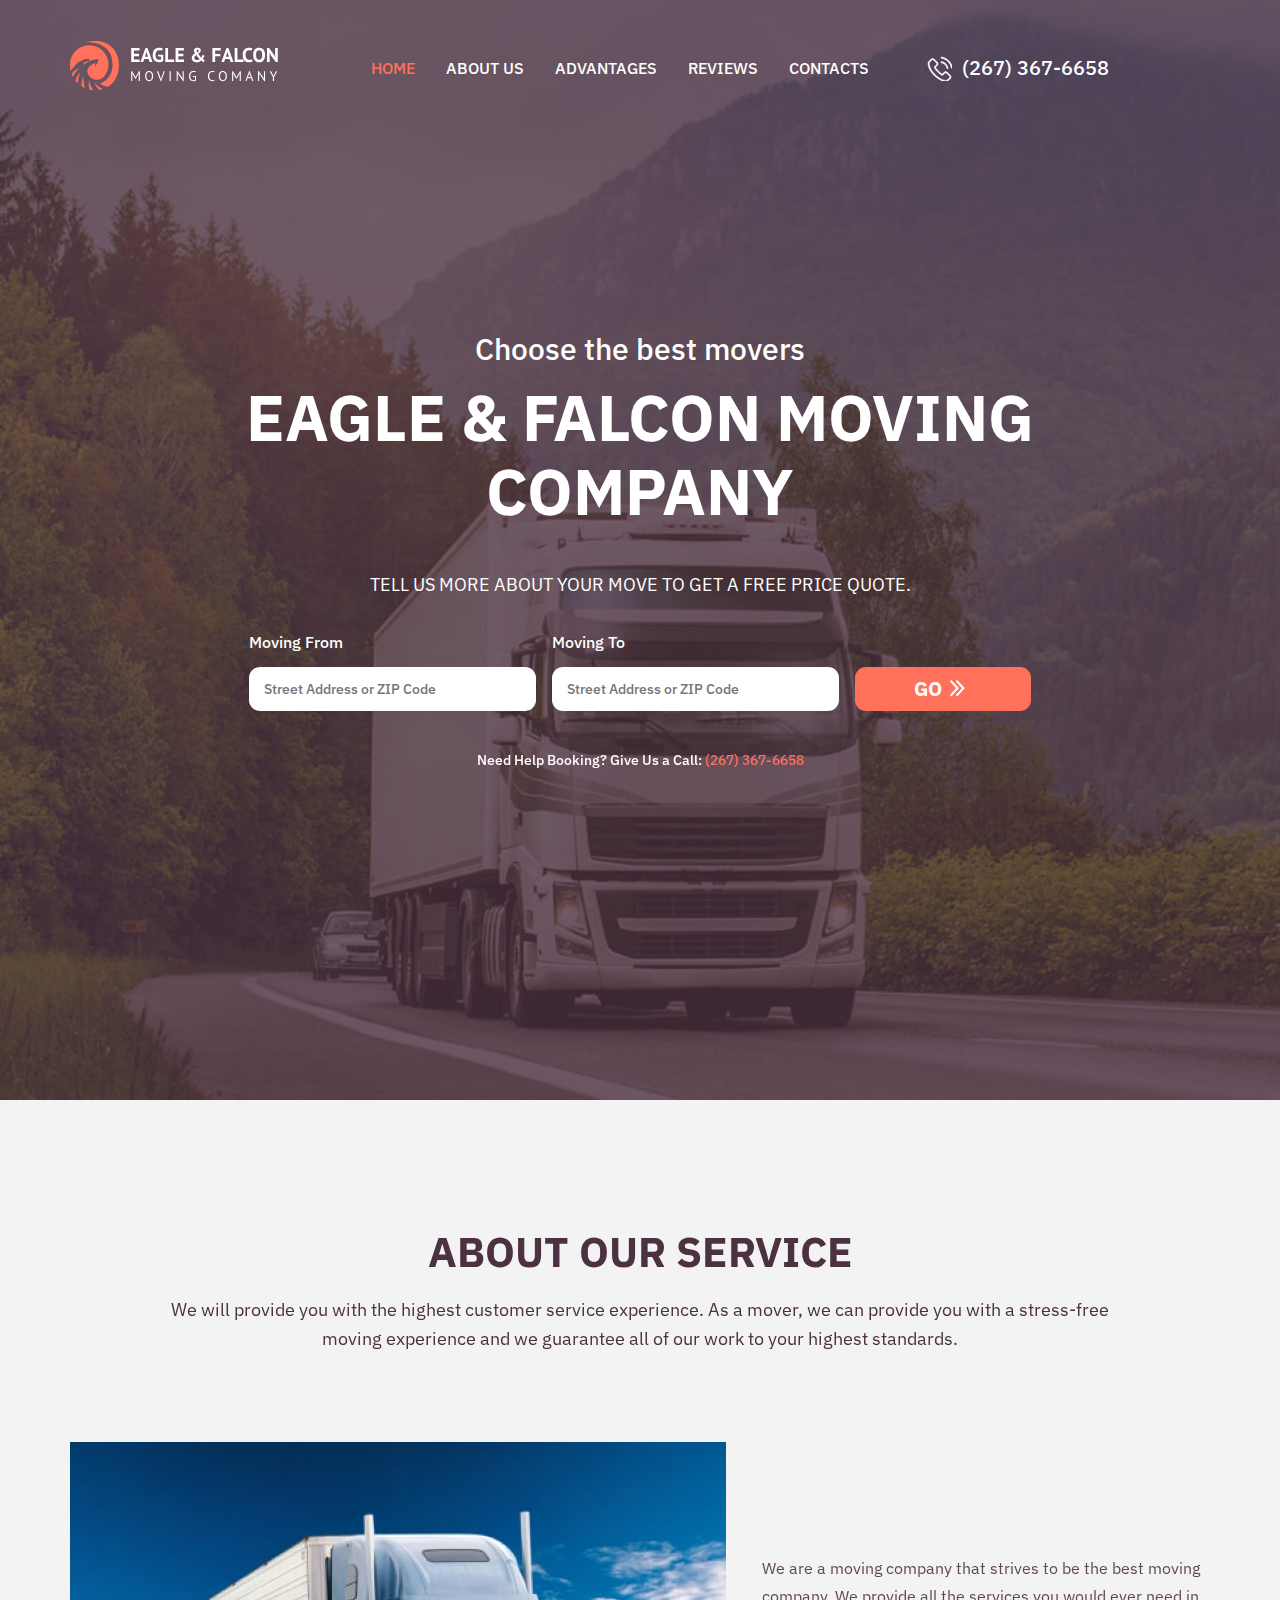
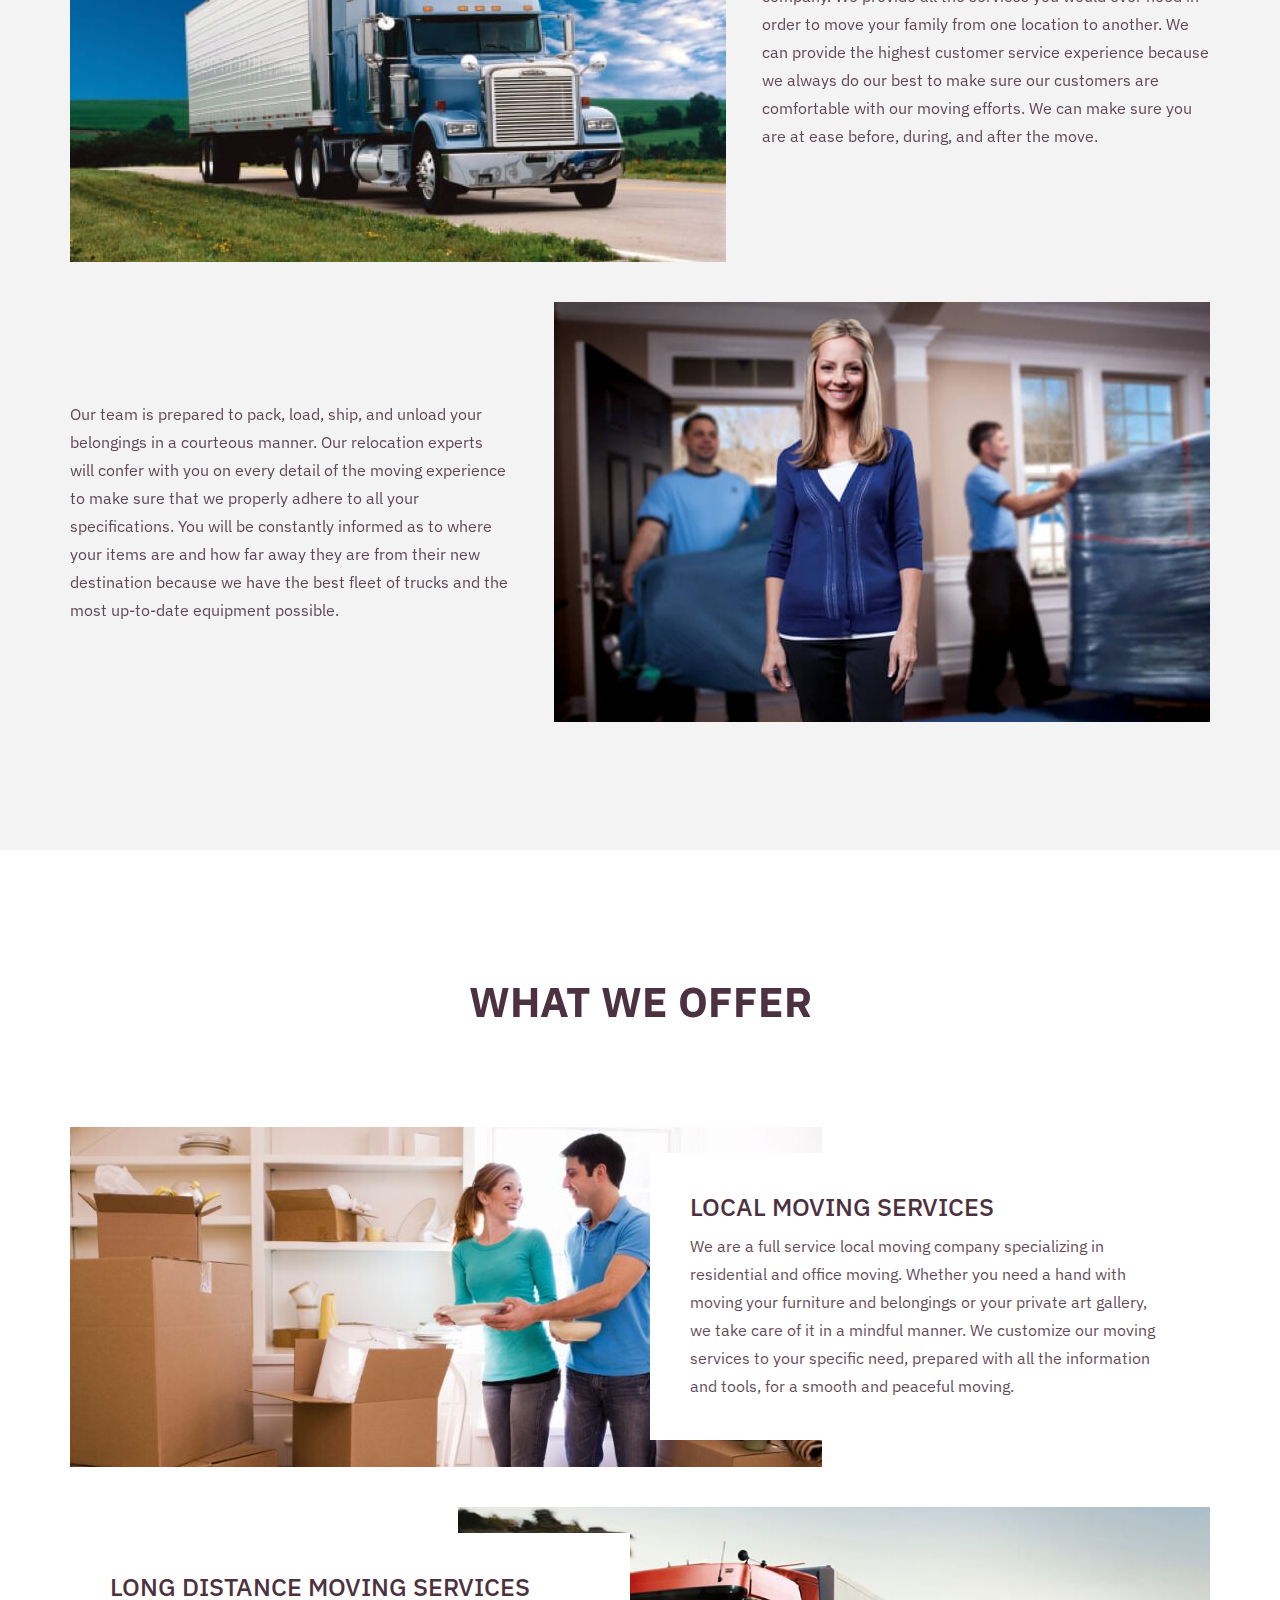
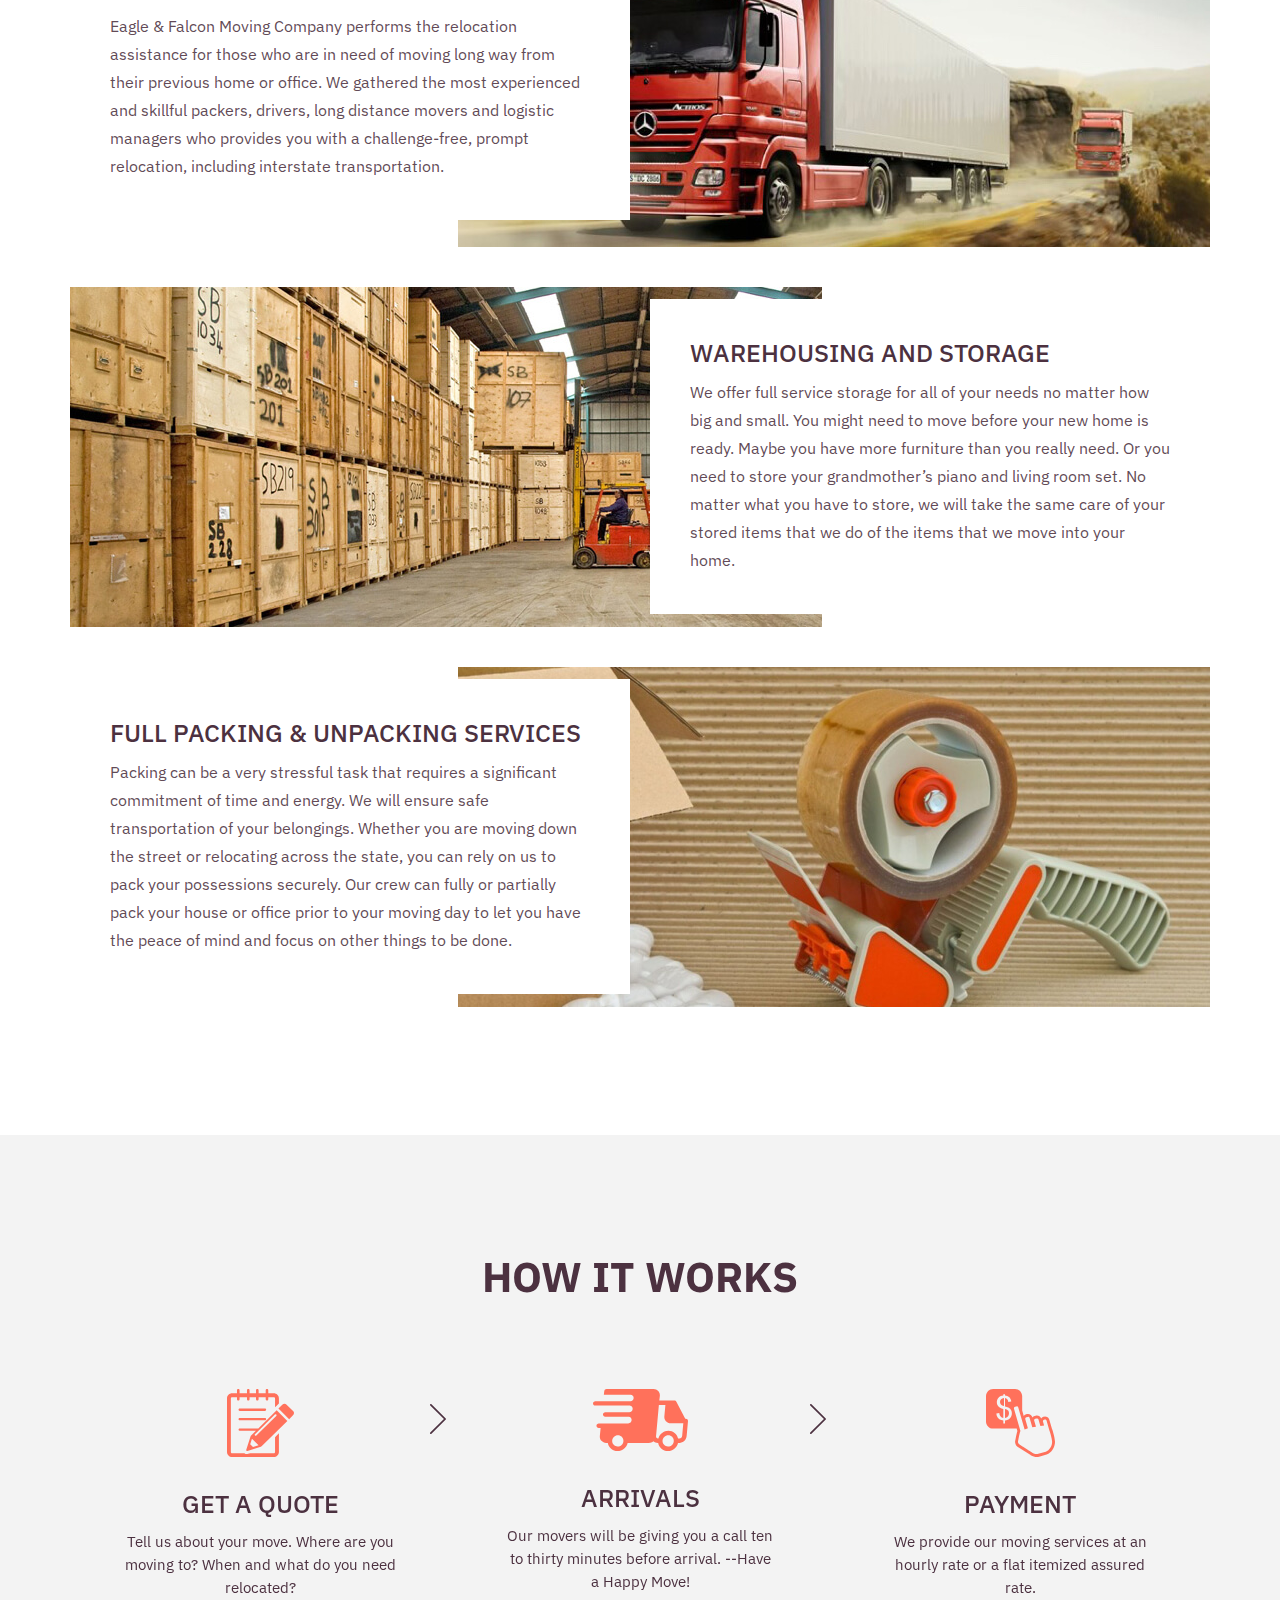
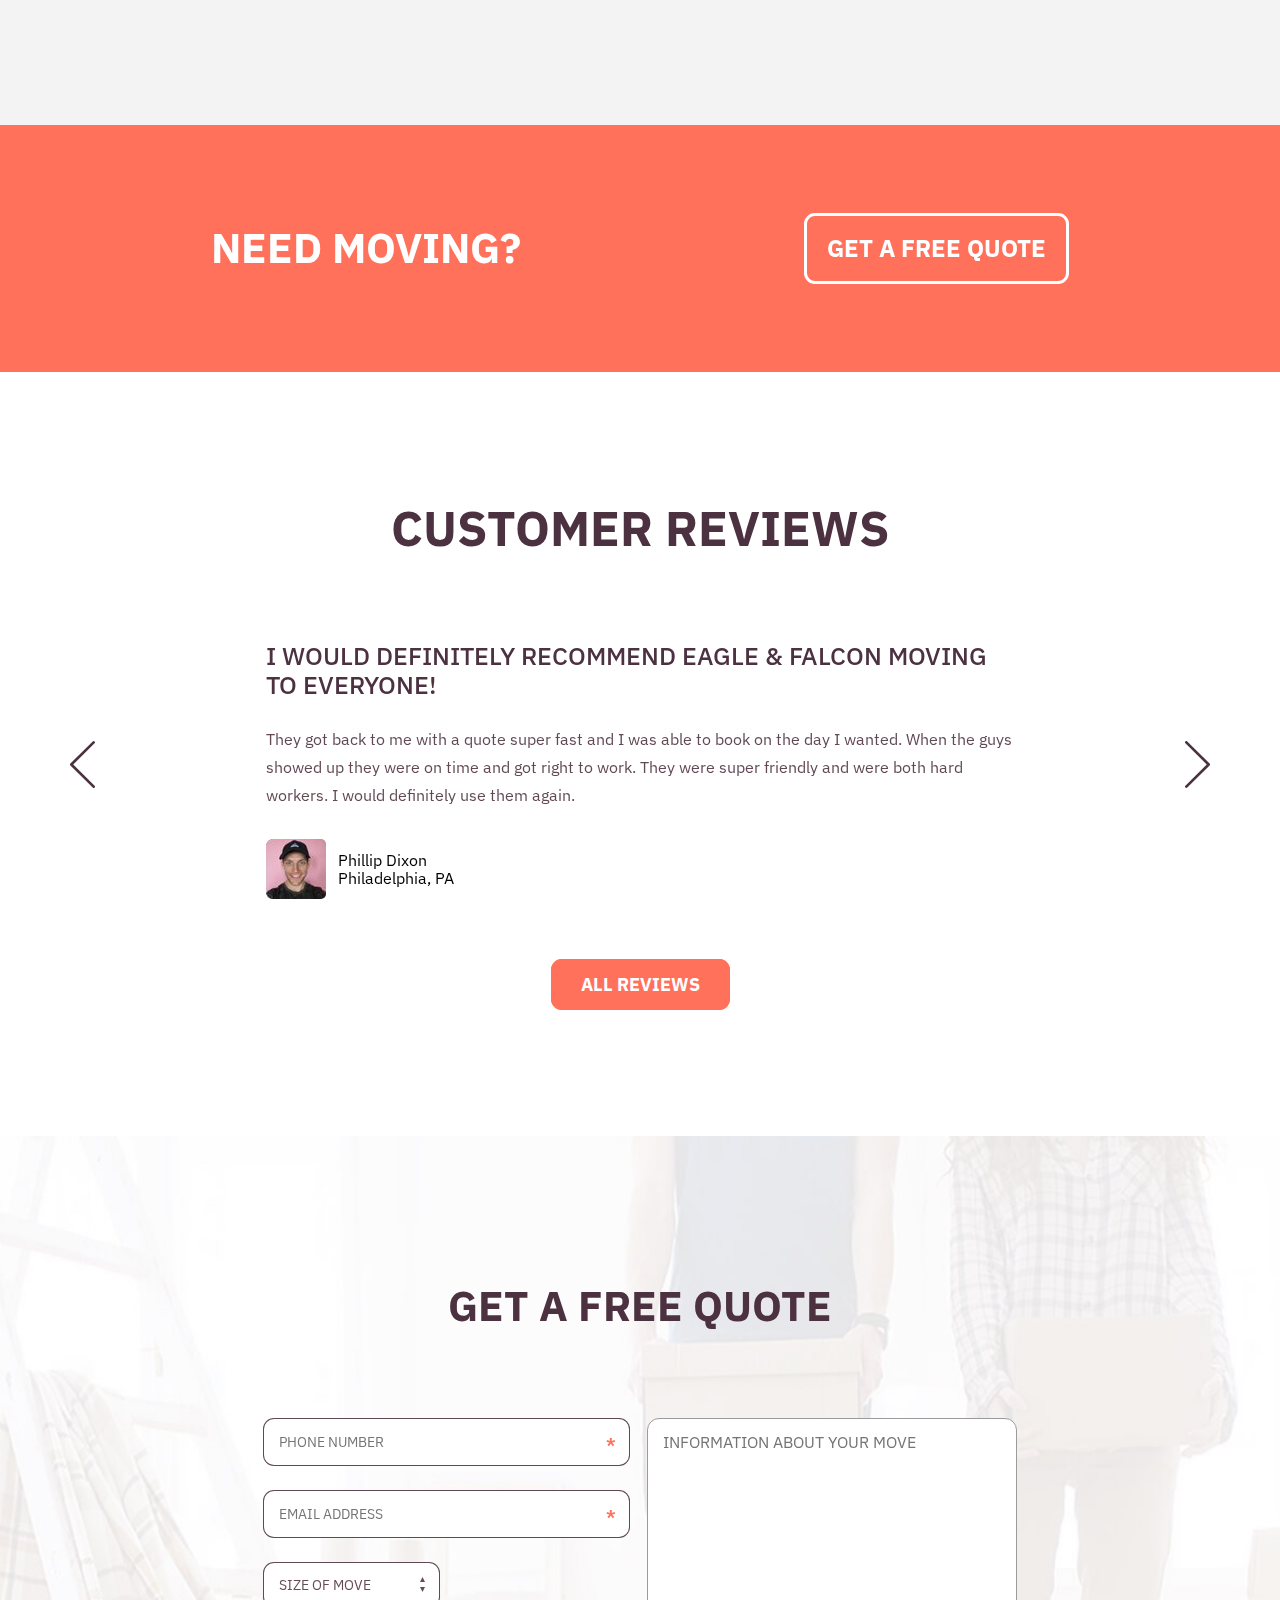
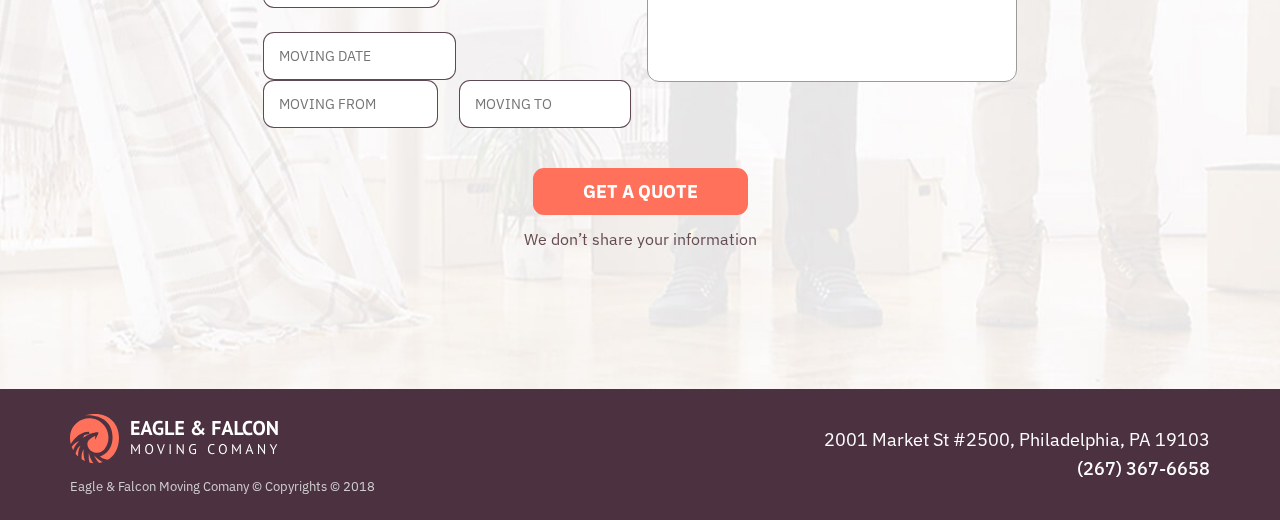
<file: Philadelphia, PA/index.html>
<!DOCTYPE html>
<html lang="en">

<head>
    <!-- Google Tag Manager -->
    <script>
    (function(w, d, s, l, i) {
        w[l] = w[l] || [];
        w[l].push({
            'gtm.start': new Date().getTime(),
            event: 'gtm.js'
        });
        var f = d.getElementsByTagName(s)[0],
            j = d.createElement(s),
            dl = l != 'dataLayer' ? '&l=' + l : '';
        j.async = true;
        j.src =
            'https://www.googletagmanager.com/gtm.js?id=' + i + dl;
        f.parentNode.insertBefore(j, f);
    })(window, document, 'script', 'dataLayer', 'GTM-TQHWSKG');
    </script>
    <!-- End Google Tag Manager -->
    <meta charset="UTF-8">
    <meta name="viewport" content="width=device-width, initial-scale=1.0">
    <title>Eagle & Falcon Moving Comany</title>
    <link href="https://fonts.googleapis.com/css?family=IBM+Plex+Sans:300,400,500,600,700" rel="stylesheet">
    <!--favicon-->
    <link rel="apple-touch-icon" href="img/favicon/apple-touch-icon.png" />
    <link rel="icon" type="image/png" sizes="16x16" href="img/favicon/favicon-16x16.png" />
    <link rel="icon" type="image/png" sizes="32x32" href="img/favicon/favicon-32x32.png" />
    <link rel="icon" type="image/png" sizes="150x150" href="img/favicon/mstile-150x150.png" />
    <link rel="icon" type="image/png" sizes="192x192" href="img/favicon/android-chrome-192x192.png" />
    <link rel="icon" type="image/png" sizes="512x512" href="img/favicon/android-chrome-512x512.png" />
    <!--favicon end-->
    <link rel="stylesheet" href="css/normalize.min.css">
    <link rel="stylesheet" href="css/grid.css">
    <link rel="stylesheet" href="css/jquery-ui.min.css">
    <link rel="stylesheet" href="libs/slick/slick.css">
    <link rel="stylesheet" href="libs/slick/slick-theme.css">
    <link rel="stylesheet" href="css/style.css">
    <link rel="stylesheet" href="css/media.css">
</head>

<body>
    <!-- Google Tag Manager (noscript) -->
    <noscript>
        <iframe src="https://www.googletagmanager.com/ns.html?id=GTM-TQHWSKG" height="0" width="0" style="display:none;visibility:hidden"></iframe>
    </noscript>
    <!-- End Google Tag Manager (noscript) -->
    <div class="wrapper">
        <header id="header">
            <div class="container">
                <div class="header-wrapp">
                    <div class="logo"><a href="#home"><img src="img/logo.svg" alt="logo"></a></div>
                    <nav class="header-menu-wrapp">
                        <ul class="header-menu">
                            <li class="home menu-active"><a href="#home">Home</a></li>
                            <li class="about"><a href="#about">About us</a></li>
                            <li class="advantages"><a href="#advantages">Advantages</a></li>
                            <li class="reviews"><a href="#reviews">Reviews</a></li>
                            <li class="contacts"><a href="#contacts">Contacts</a></li>
                        </ul>
                        <div class="header-cross"></div>
                        <div class="header-contact-mobile">
                            <a href="tel:+12673676658" class="header-phone">(267) 367-6658</a>
                        </div>
                    </nav>
                    <div class="header-contact">
                        <a href="tel:+12673676658" class="header-phone">(267) 367-6658</a>
                        <div class="header-contact-button button">Get a quote</div>
                    </div>
                    <div class="hamburger-wrapp">
                        <div class="hamburger"></div>
                    </div>
                </div>
            </div>
        </header>
        <section class="magic" id="home">
            <div class="container">
                <div class="home-wrapp wrapp">
                    <div class="home-title">
                        <span>Choose the best movers</span>
                        <h1>Eagle & Falcon Moving Company</h1>
                    </div>
                    <div class="home-form-wrapp">
                        <div class="home-form-descr">Tell us more about your move to get a free PRICE QUOTE.</div>
                        <form id="header-form" class="home-form">
                            <div class="home-from-wrapp">
                                <label>Moving From</label>
                                <input class="home-from" type="text" name="moving_from" placeholder="Street Address or ZIP Code">
                            </div>
                            <div class="home-to-wrapp">
                                <label>Moving To</label>
                                <input class="home-to" type="text" name="moving_to" placeholder="Street Address or ZIP Code">
                            </div>
                            <div class="home-button-wrapp">
                                <input class="home-button button" type="button" value="GO">
                            </div>
                        </form>
                    </div>
                    <div class="home-contact">
                        <span> Need Help Booking? Give Us a Call: <a href="tel:+12673676658">(267) 367-6658</a></span>
                    </div>
                </div>
            </div>
        </section>
        <section class="magic sect" id="about">
            <div class="container">
                <div class="about-wrapp wrapp">
                    <div class="about-title">
                        <h3>About our service</h3>
                    </div>
                    <div class="about-descr">
                        <p>We will provide you with the highest customer service experience. As a mover, we can provide you with a stress-free moving experience and we guarantee all of our work to your highest standards.
                        </p>
                    </div>
                    <div class="about-items">
                        <div class="about-item">
                            <img src="img/about/1.jpg" alt="about-item-img">
                            <div class="about-item-descr">
                                <p>We are a moving company that strives to be the best moving company. We provide all the services you would ever need in order to move your family from one location to another. We can provide the highest customer service experience because we always do our best to make sure our customers are comfortable with our moving efforts. We can make sure you are at ease before, during, and after the move.
                                </p>
                            </div>
                        </div>
                        <div class="about-item">
                            <img src="img/about/2.jpg" alt="about-item-img">
                            <div class="about-item-descr">
                                <p>Our team is prepared to pack, load, ship, and unload your belongings in a courteous manner. Our relocation experts will confer with you on every detail of the moving experience to make sure that we properly adhere to all your specifications. You will be constantly informed as to where your items are and how far away they are from their new destination because we have the best fleet of trucks and the most up-to-date equipment possible.
                                </p>
                            </div>
                        </div>
                    </div>
                </div>
            </div>
        </section>
        <section class="magic sect" id="advantages">
            <div class="container">
                <div class="advantages-wrapp wrapp">
                    <div class="advantages-title">
                        <h3>What we offer</h3>
                    </div>
                    <div class="advantages-items">
                        <div class="advantages-item">
                            <img src="img/advantages/1.jpg" alt="advantages-item-img">
                            <div class="advantages-item-img advantages-item-img-one"></div>
                            <div class="advantages-item-descr-wrapp">
                                <div class="advantages-item-descr">
                                    <h3>LOCAL MOVING SERVICES</h3>
                                    <p>We are a full service local moving company specializing in residential and office moving. Whether you need a hand with moving your furniture and belongings or your private art gallery, we take care of it in a mindful manner. We customize our moving services to your specific need, prepared with all the information and tools, for a smooth and peaceful moving.
                                    </p>
                                    <div class="advantages-item-descr-arrow"></div>
                                </div>
                            </div>
                        </div>
                        <div class="advantages-item">
                            <img src="img/advantages/2.jpg" alt="advantages-item-img">
                            <div class="advantages-item-img advantages-item-img-two"></div>
                            <div class="advantages-item-descr-wrapp">
                                <div class="advantages-item-descr">
                                    <h3>LONG DISTANCE MOVING SERVICES</h3>
                                    <p>Eagle & Falcon Moving Company performs the relocation assistance for those who are in need of moving long way from their previous home or office. We gathered the most experienced and skillful packers, drivers, long distance movers and logistic managers who provides you with a challenge-free, prompt relocation, including interstate transportation.
                                    </p>
                                    <div class="advantages-item-descr-arrow"></div>
                                </div>
                            </div>
                        </div>
                        <div class="advantages-item">
                            <img src="img/advantages/3.jpg" alt="advantages-item-img">
                            <div class="advantages-item-img advantages-item-img-three"></div>
                            <div class="advantages-item-descr-wrapp">
                                <div class="advantages-item-descr">
                                    <h3>WAREHOUSING AND STORAGE</h3>
                                    <p>We offer full service storage for all of your needs no matter how big and small. You might need to move before your new home is ready. Maybe you have more furniture than you really need. Or you need to store your grandmother’s piano and living room set. No matter what you have to store, we will take the same care of your stored items that we do of the items that we move into your home.
                                    </p>
                                    <div class="advantages-item-descr-arrow"></div>
                                </div>
                            </div>
                        </div>
                        <div class="advantages-item">
                            <img src="img/advantages/4.jpg" alt="advantages-item-img">
                            <div class="advantages-item-img advantages-item-img-four"></div>
                            <div class="advantages-item-descr-wrapp">
                                <div class="advantages-item-descr">
                                    <h3>FULL PACKING & UNPACKING SERVICES</h3>
                                    <p cla>Packing can be a very stressful task that requires a significant commitment of time and energy. We will ensure safe transportation of your belongings. Whether you are moving down the street or relocating across the state, you can rely on us to pack your possessions securely. Our crew can fully or partially pack your house or office prior to your moving day to let you have the peace of mind and focus on other things to be done.
                                    </p>
                                    <div class="advantages-item-descr-arrow"></div>
                                </div>
                            </div>
                        </div>
                    </div>
                </div>
            </div>
        </section>
        <section class="magic" id="works">
            <div class="container">
                <div class="works-wrapp">
                    <div class="works-title">
                        <h3>How it works</h3>
                    </div>
                    <div class="works-items">
                        <div class="works-item">
                            <img src="img/work/1.svg" alt="works-item-img">
                            <h5>Get A Quote</h5>
                            <p>Tell us about your move. Where are you moving to? When and what do you need relocated?</p>
                        </div>
                        <div class="works-item">
                            <img src="img/work/2.svg" alt="works-item-img">
                            <h5>Arrivals</h5>
                            <p>Our movers will be giving you a call ten to thirty minutes before arrival. --Have a Happy Move!</p>
                        </div>
                        <div class="works-item">
                            <img src="img/work/3.svg" alt="works-item-img">
                            <h5>Payment</h5>
                            <p>We provide our moving services at an hourly rate or a flat itemized assured rate.
                            </p>
                        </div>
                    </div>
                </div>
            </div>
        </section>
        <section id="free-quote">
            <div class="container">
                <div class="free-quote-wrapp">
                    <div class="free-quote-title">
                        <h5>Need moving?</h5></div>
                    <div class="free-quote-button">Get a free quote</div>
                </div>
            </div>
        </section>
        <section class="magic sect" id="reviews">
            <div class="container">
                <div class="reviews-wrapp wrapp">
                    <div class="reviews-title">
                        <h3>Customer reviews</h3>
                    </div>
                    <div class="reviews-wrapp">
                        <div class="reviews-slider">
                            <div class="reviews-slide">
                                <h3 class="reviews-slide-title"> I would definitely recommend Eagle & Falcon Moving to everyone!</h3>
                                <p class="reviews-slide-descr">They got back to me with a quote super fast and I was able to book on the day I wanted. When the guys showed up they were on time and got right to work. They were super friendly and were both hard workers. I would definitely use them again.</p>
                                <div class="reviews-slide-person">
                                    <img src="img/reviews/2.jpg" alt="reviews-slide-person-img">
                                    <p class="reviews-slide-person-name"><span>Phillip Dixon</span>Philadelphia, PA</p>
                                </div>
                            </div>
                            <div class="reviews-slide">
                                <h3 class="reviews-slide-title">They were amazing!</h3>
                                <p class="reviews-slide-descr">Quick, neat, and not a single scratch or scuff. I found them to be very well prepared. They took great care in securing and wrapping everything well. Another thing I like is that they are excellent communicators. They made sure everything was removed and set up exactly the way I wanted.</p>
                                <div class="reviews-slide-person">
                                    <img src="img/reviews/3.jpg" alt="reviews-slide-person-img">
                                    <p class="reviews-slide-person-name"><span>Anne Owens</span>Philadelphia, PA</p>
                                </div>
                            </div>
                            <div class="reviews-slide">
                                <h3 class="reviews-slide-title">Great movers!</h3>
                                <p class="reviews-slide-descr">They were on time, professional and courteous. They made the move super stress-free for a very reasonable price. Highly recommend!</p>
                                <div class="reviews-slide-person">
                                    <img src="img/reviews/1.jpg" alt="reviews-slide-person-img">
                                    <p class="reviews-slide-person-name"><span>Kristian Allison</span>Philadelphia, PA</p>
                                </div>
                            </div>
                        </div>
                        <div class="reviews-button-wrapp"><a class="reviews-button button" href="https://www.yelp.com/" target="_blanck">all reviews </a></div>
                        <div class="reviews-arrow-next"></div>
                        <div class="reviews-arrow-prev"></div>
                    </div>
                </div>
            </div>
        </section>
        <section class="magic sect" id="contacts">
            <div class="container">
                <div class="contacts-wrapp wrapp">
                    <div class="contacts-title">
                        <h3>Get a free quote</h3>
                    </div>
                    <form id="footer_form" class="contacts-form">
                        <div class="contacts-form-wrapp">
                            <div class="contacts-input-wrapp">
                                <div class="contacts-input-one">
                                    <div class="contacts-input-phone">
                                        <input class="phone" type="tel" name="phone" placeholder="Phone number" required>
                                    </div>
                                    <div class="contacts-input-mail">
                                        <input class="email" type="email" name="email" placeholder="Email address" required>
                                    </div>
                                </div>
                                <div class="contacts-input-two">
                                    <div class="size-of-move-wrapp">
                                        <select class="size-of-move" name="size_of_move">
                                            <option disabled="" selected="">Size Of Move</option>
                                            <option value="Studio">Few items</option>
                                            <option value="Studio">Studio</option>
                                            <option value="1 Bedroom">1 Bedroom</option>
                                            <option value="2 Bedroom">2 Bedroom</option>
                                            <option value="3 Bedroom">3 Bedroom</option>
                                            <option value="4 Bedroom">4 Bedroom</option>
                                            <option value="House">House</option>
                                            <option value="Office">Office</option>
                                            <option value="Office">Other</option>
                                        </select>
                                    </div>
                                    <div class="contacts-input-datepicker">
                                        <input type="text" id="datepicker" name="move_date" placeholder="Moving Date" class="contact-send-data" readonly>
                                    </div>
                                    <input class="moving_from" type="text" name="moving_from" placeholder="moving from">
                                    <input class="moving_to" type="text" name="moving_to" placeholder="moving to">
                                </div>
                            </div>
                            <textarea name="message" placeholder="Information about your move"></textarea>
                        </div>
                        <input type="hidden" name="formid" value="footer_form">
                        <input type="hidden" name="location" value="Philadelphia, PA">
                        <input type="hidden" name="url" value="phi.efmoving.com">
                        <input class="form-button button" type="submit" value="get a quote">
                        <p class="contacts-descr">We don’t share your information</p>
                    </form>
                </div>
            </div>
        </section>
        <footer id="footer">
            <div class="container">
                <div class="footer-wrapp wrapp">
                    <div class="footer-info">
                        <div class="footer-logo"><a href="#home"><img src="img/logo.svg" alt=""></a></div>
                        <div class="footer-copyrights">
                            <p>Eagle &amp; Falcon Moving Comany © Copyrights © 2018</p>
                        </div>
                    </div>
                    <div class="footer-contact">
                        <a class="footer-contact-addres" href="https://www.google.by/maps/place/2001+Market+St+%232500,+Philadelphia,+PA+19103,+%D0%A1%D0%A8%D0%90/@39.9541646,-75.1759246,17z/data=!3m1!4b1!4m5!3m4!1s0x89c6c636e9cd220b:0xd5b42d1b5accbe6a!8m2!3d39.9541646!4d-75.1737359" target="_blanck">2001 Market St #2500, Philadelphia, PA 19103</a>
                        <a class="footer-phone" href="tel:+12673676658">(267) 367-6658</a>
                    </div>
                    <div class="footer-copyrights copyrights-two">
                        <p>Eagle &amp; Falcon Moving Comany © Copyrights © 2018</p>
                    </div>
                </div>
            </div>
        </footer>
        <div class="popup-wrapp">
            <div class="popup-form-wrapp">
                <div class="popup-title">
                    <h3>Get a free quote</h3>
                    <p>And our manager will contact you</p>
                </div>
                <form id="popup-form" class="contacts-form">
                    <div class="contacts-form-wrapp">
                        <div class="contacts-input-wrapp">
                            <div class="contacts-input-one">
                                <div class="contacts-input-phone">
                                    <input class="phone" type="tel" name="phone" placeholder="Phone number" required="">
                                </div>
                                <div class="contacts-input-mail">
                                    <input class="email" type="email" name="email" placeholder="Email address" required>
                                </div>
                            </div>
                            <div class="contacts-input-two">
                                <div class="size-of-move-wrapp">
                                    <select class="size-of-move" name="size_of_move">
                                        <option disabled="" selected="">Size Of Move</option>
                                        <option value="Studio">Few items</option>
                                        <option value="Studio">Studio</option>
                                        <option value="1 Bedroom">1 Bedroom</option>
                                        <option value="2 Bedroom">2 Bedroom</option>
                                        <option value="3 Bedroom">3 Bedroom</option>
                                        <option value="4 Bedroom">4 Bedroom</option>
                                        <option value="House">House</option>
                                        <option value="Office">Office</option>
                                        <option value="Office">Other</option>
                                    </select>
                                </div>
                                <div class="contacts-input-datepicker">
                                    <input type="text" id="datepicker" name="move_date" placeholder="Moving Date" class="contact-send-data">
                                </div>
                                <input class="pop-up-moving-from" type="text" name="moving_from" placeholder="moving from">
                                <input class="pop-up-moving-to" type="text" name="moving_to" placeholder="moving to">
                            </div>
                        </div>
                        <textarea name="message" placeholder="Information about your move"></textarea>
                        <div class="popup-cross"></div>
                    </div>
                    <input type="hidden" name="location" value="Philadelphia, PA">
                    <input type="hidden" name="url" value="phi.efmoving.com">
                    <input type="hidden" name="formid" value="popup-form">
                    <input class="form-button button" type="submit" value="get a quote">
                    <p class="contacts-descr">We don’t share your information</p>
                </form>
            </div>
        </div>
        <div class="popup-succes-wrapp">
            <div class="popup-succes">
                <img src="img/success.svg" alt="popup-success">
                <div class="popup-succes-descr">
                    <h5>Thank you!</h5>
                    <p>Our manager will call you as soon as possible.</p>
                </div>
                <div class="popup-succes-cross"></div>
            </div>
        </div>
    </div>
    <script src="libs/jquery-3.3.1.min.js"></script>
    <script src="libs/slick/slick.min.js"></script>
    <script src="libs/jquery-ui.min.js"></script>
    <script src="js/script.js"></script>
</body>

</html>
</file>
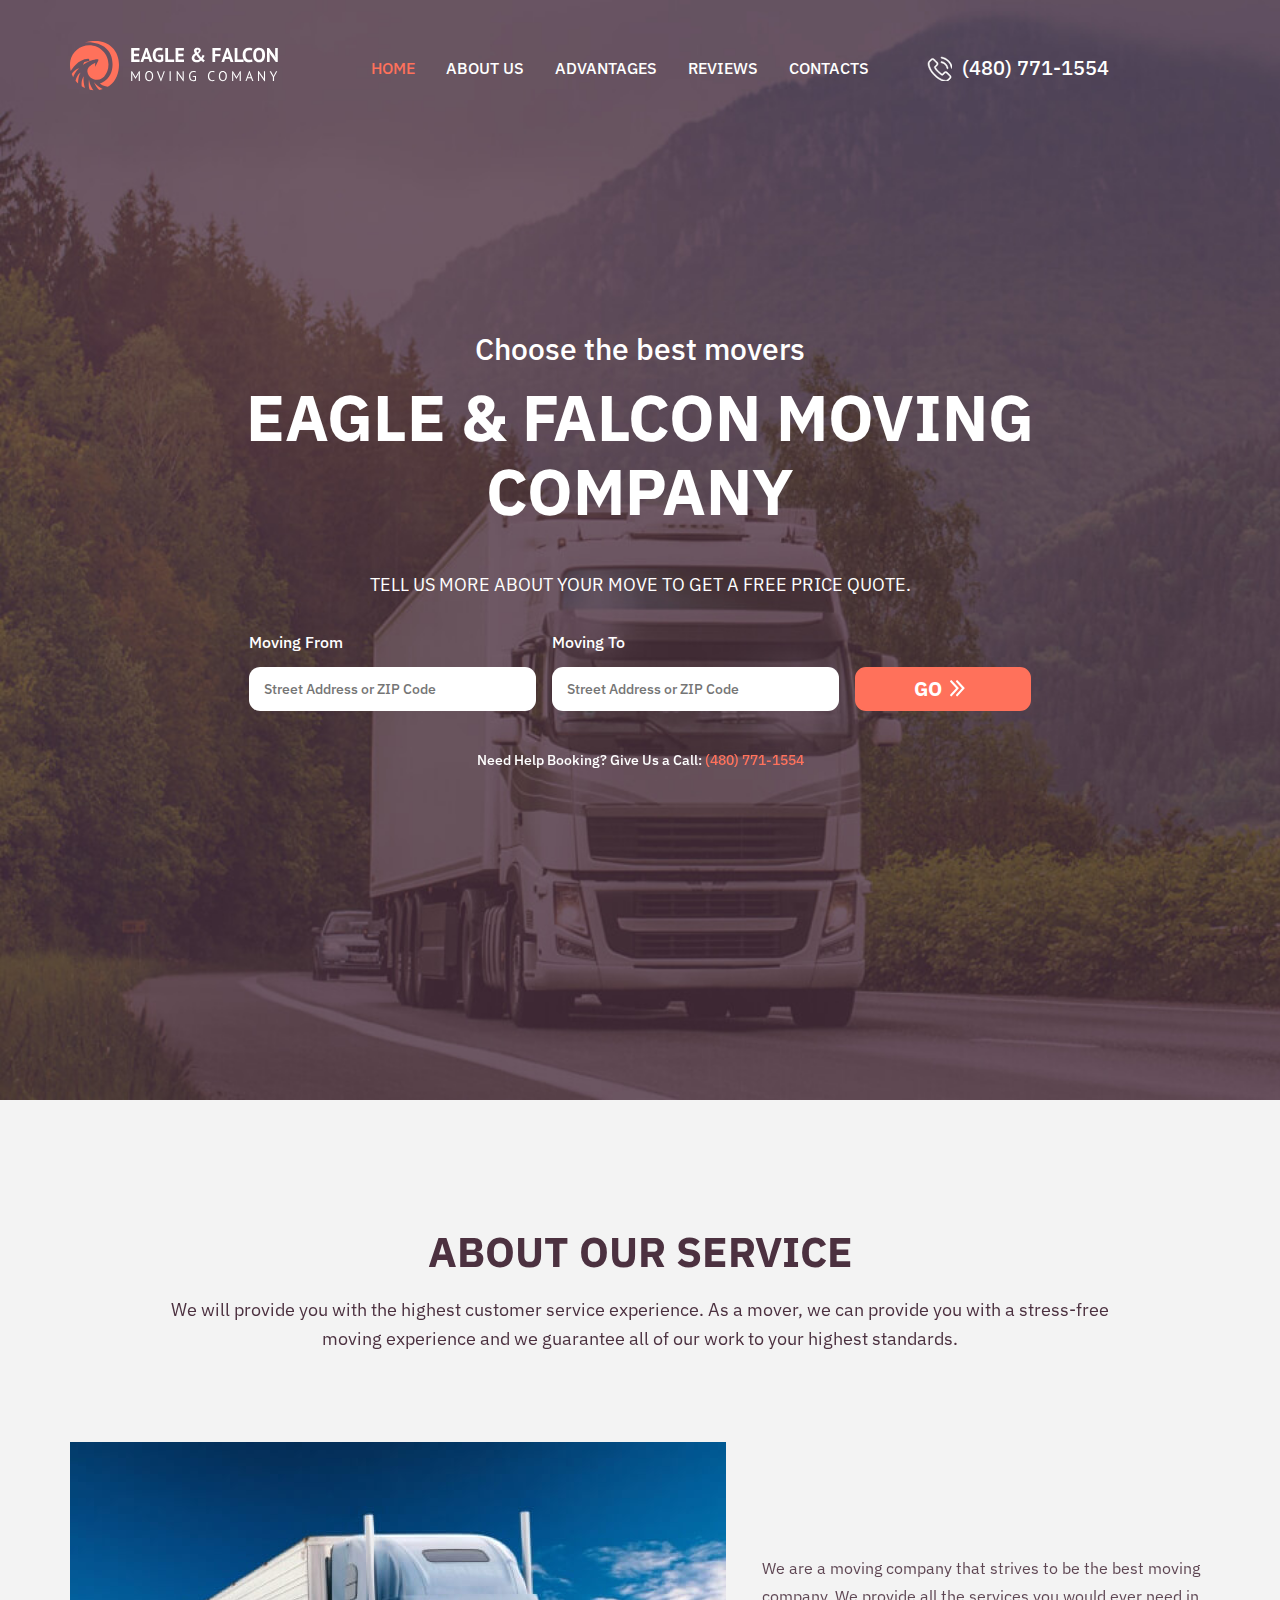
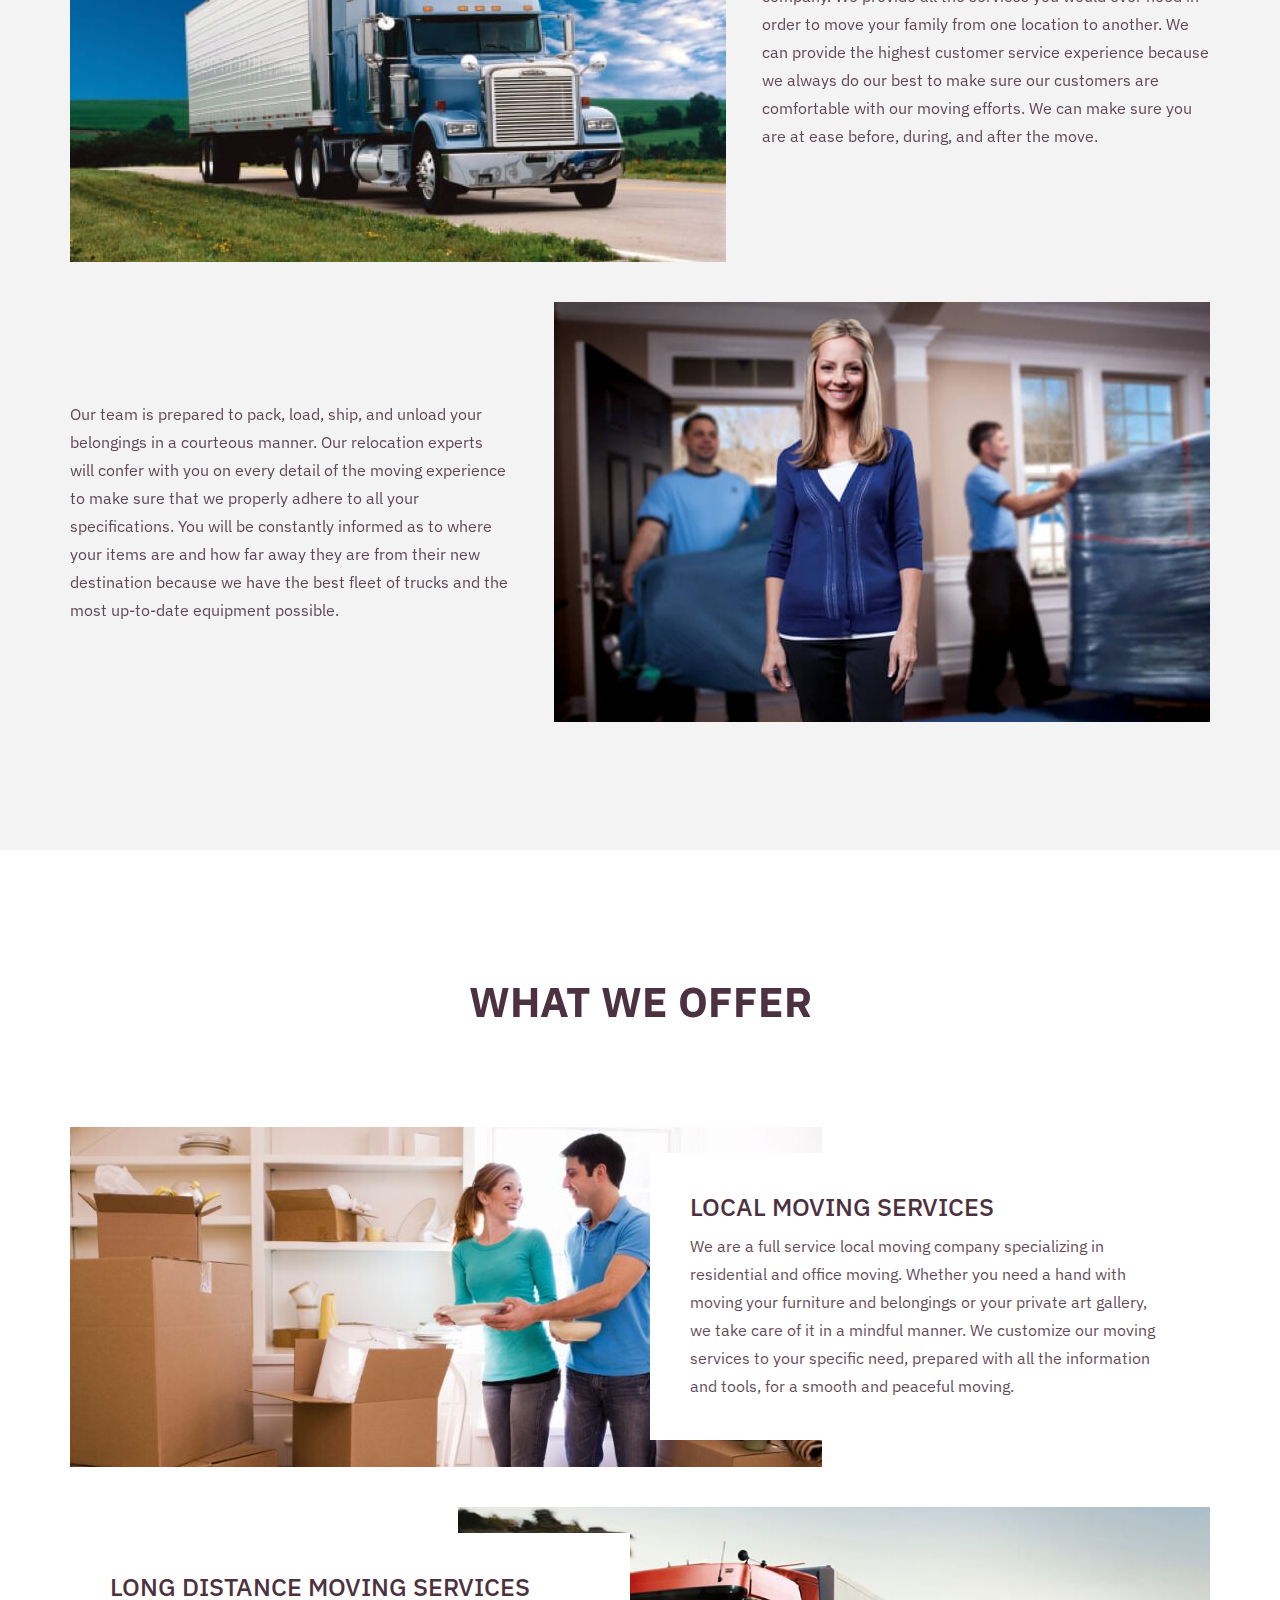
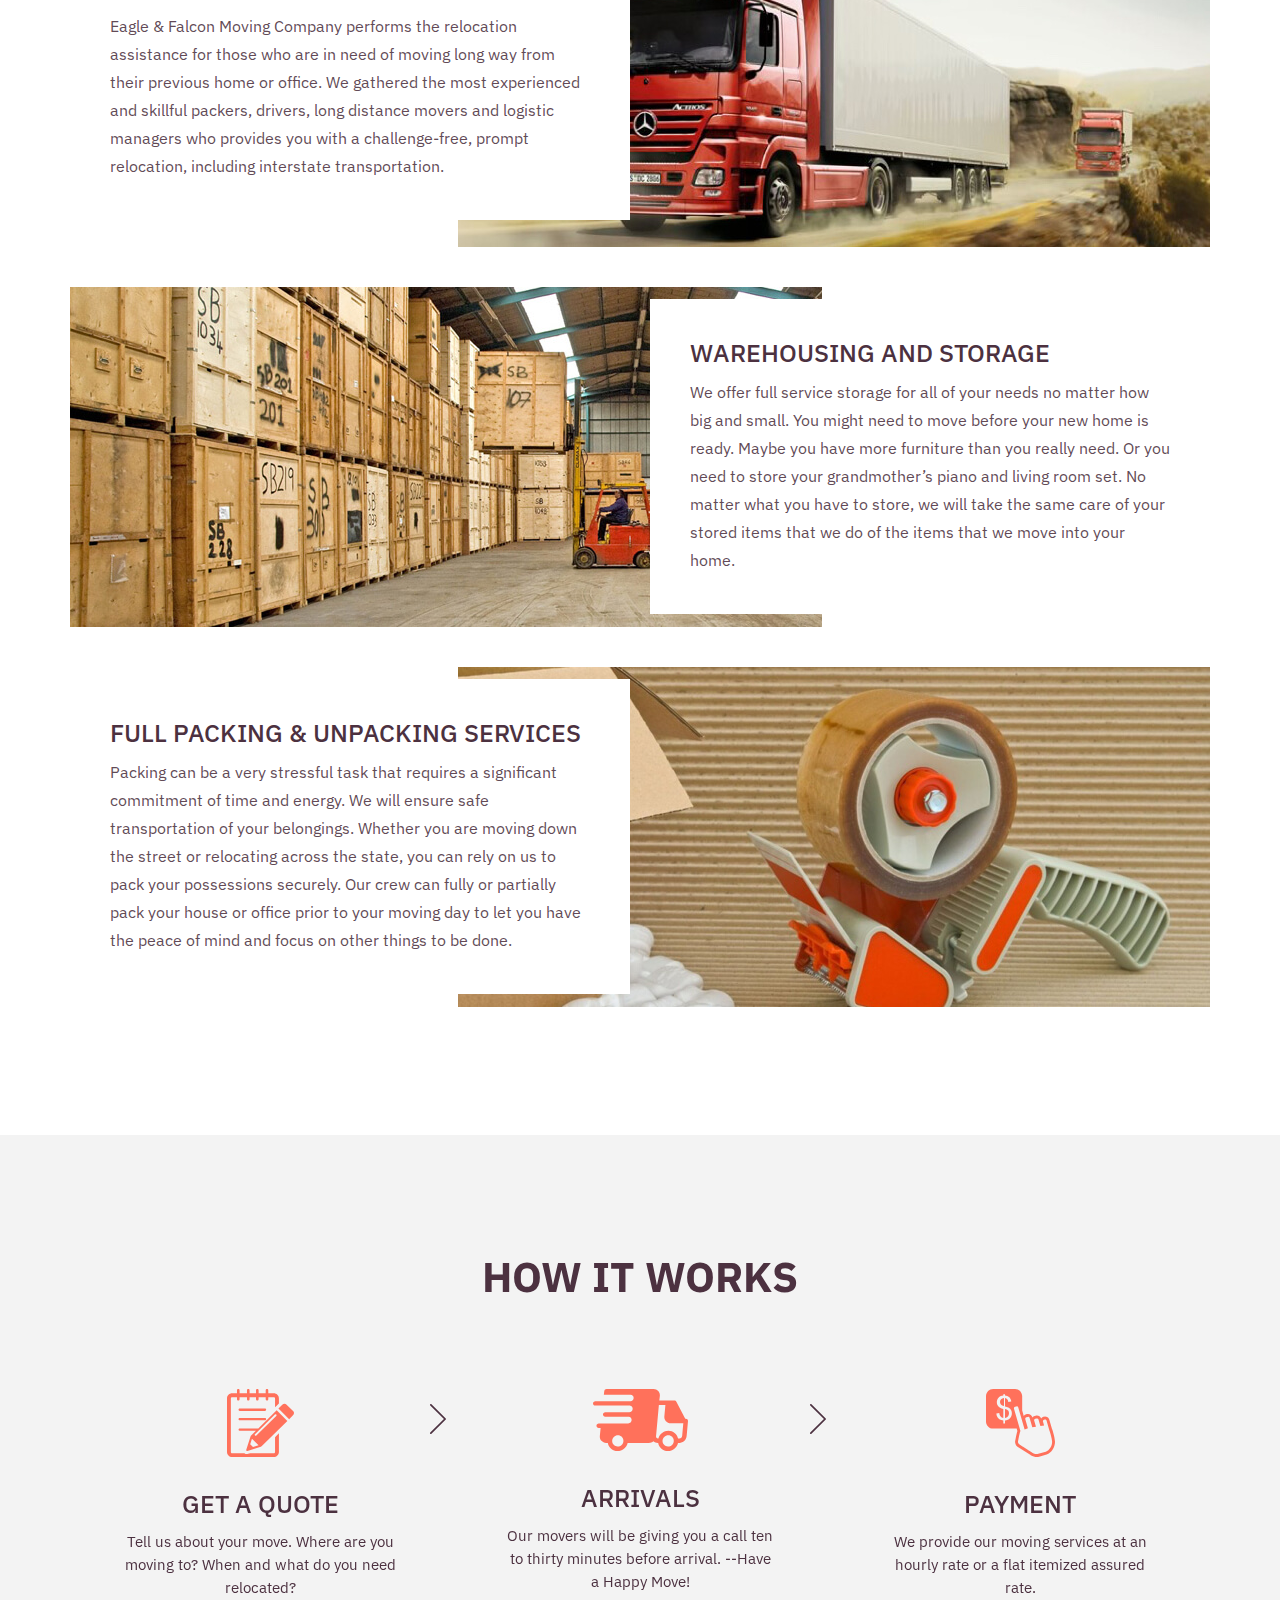
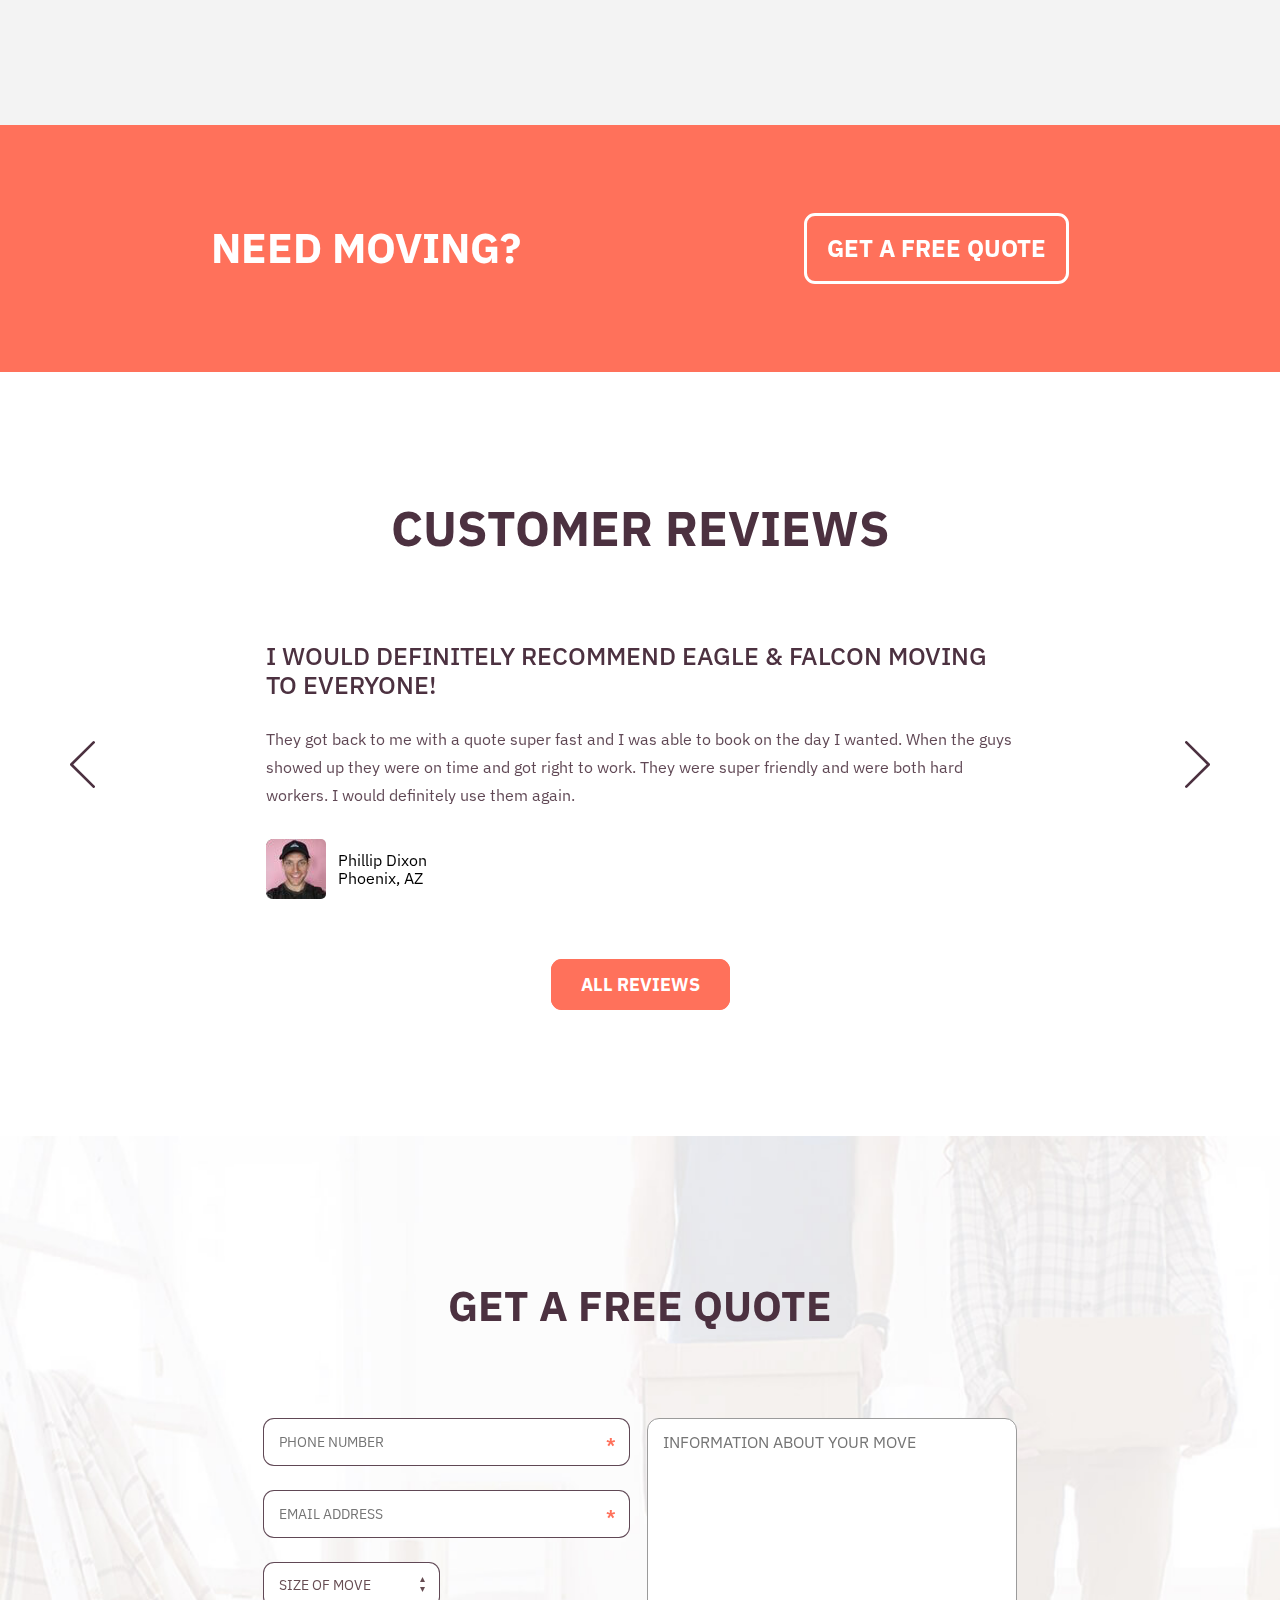
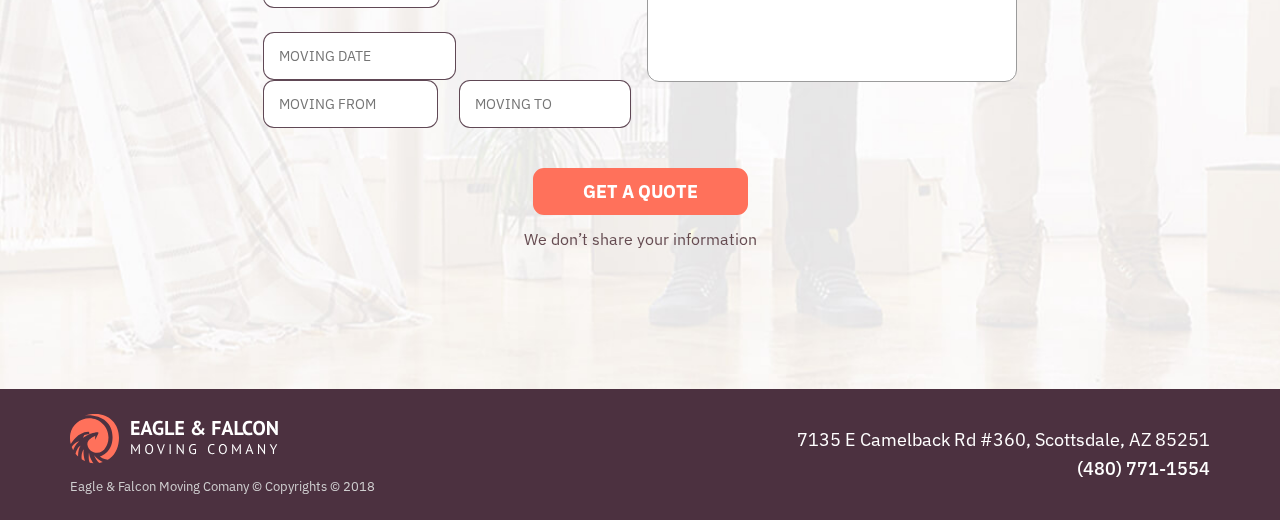
<file: Phoenix, AZ/index.html>
<!DOCTYPE html>
<html lang="en">

<head>
    <!-- Google Tag Manager -->
    <script>
    (function(w, d, s, l, i) {
        w[l] = w[l] || [];
        w[l].push({
            'gtm.start': new Date().getTime(),
            event: 'gtm.js'
        });
        var f = d.getElementsByTagName(s)[0],
            j = d.createElement(s),
            dl = l != 'dataLayer' ? '&l=' + l : '';
        j.async = true;
        j.src =
            'https://www.googletagmanager.com/gtm.js?id=' + i + dl;
        f.parentNode.insertBefore(j, f);
    })(window, document, 'script', 'dataLayer', 'GTM-PVDCNW3');
    </script>
    <!-- End Google Tag Manager -->
    <meta charset="UTF-8">
    <meta name="viewport" content="width=device-width, initial-scale=1.0">
    <title>Eagle & Falcon Moving Comany</title>
    <link href="https://fonts.googleapis.com/css?family=IBM+Plex+Sans:300,400,500,600,700" rel="stylesheet">
    <!--favicon-->
    <link rel="apple-touch-icon" href="img/favicon/apple-touch-icon.png" />
    <link rel="icon" type="image/png" sizes="16x16" href="img/favicon/favicon-16x16.png" />
    <link rel="icon" type="image/png" sizes="32x32" href="img/favicon/favicon-32x32.png" />
    <link rel="icon" type="image/png" sizes="150x150" href="img/favicon/mstile-150x150.png" />
    <link rel="icon" type="image/png" sizes="192x192" href="img/favicon/android-chrome-192x192.png" />
    <link rel="icon" type="image/png" sizes="512x512" href="img/favicon/android-chrome-512x512.png" />
    <!--favicon end-->
    <link rel="stylesheet" href="css/normalize.min.css">
    <link rel="stylesheet" href="css/grid.css">
    <link rel="stylesheet" href="css/jquery-ui.min.css">
    <link rel="stylesheet" href="libs/slick/slick.css">
    <link rel="stylesheet" href="libs/slick/slick-theme.css">
    <link rel="stylesheet" href="css/style.css">
    <link rel="stylesheet" href="css/media.css">
</head>

<body>
    <!-- Google Tag Manager (noscript) -->
    <noscript>
        <iframe src="https://www.googletagmanager.com/ns.html?id=GTM-PVDCNW3" height="0" width="0" style="display:none;visibility:hidden"></iframe>
    </noscript>
    <!-- End Google Tag Manager (noscript) -->
    <div class="wrapper">
        <header id="header">
            <div class="container">
                <div class="header-wrapp">
                    <div class="logo"><a href="#home"><img src="img/logo.svg" alt="logo"></a></div>
                    <nav class="header-menu-wrapp">
                        <ul class="header-menu">
                            <li class="home menu-active"><a href="#home">Home</a></li>
                            <li class="about"><a href="#about">About us</a></li>
                            <li class="advantages"><a href="#advantages">Advantages</a></li>
                            <li class="reviews"><a href="#reviews">Reviews</a></li>
                            <li class="contacts"><a href="#contacts">Contacts</a></li>
                        </ul>
                        <div class="header-cross"></div>
                        <div class="header-contact-mobile">
                            <a href="tel:+14807711554" class="header-phone">(480) 771-1554</a>
                        </div>
                    </nav>
                    <div class="header-contact">
                        <a href="tel:+14807711554" class="header-phone">(480) 771-1554</a>
                        <div class="header-contact-button button">Get a quote</div>
                    </div>
                    <div class="hamburger-wrapp">
                        <div class="hamburger"></div>
                    </div>
                </div>
            </div>
        </header>
        <section class="magic" id="home">
            <div class="container">
                <div class="home-wrapp wrapp">
                    <div class="home-title">
                        <span>Choose the best movers</span>
                        <h1>Eagle & Falcon Moving Company</h1>
                    </div>
                    <div class="home-form-wrapp">
                        <div class="home-form-descr">Tell us more about your move to get a free PRICE QUOTE.</div>
                        <form id="header-form" class="home-form">
                            <div class="home-from-wrapp">
                                <label>Moving From</label>
                                <input class="home-from" type="text" name="moving_from" placeholder="Street Address or ZIP Code">
                            </div>
                            <div class="home-to-wrapp">
                                <label>Moving To</label>
                                <input class="home-to" type="text" name="moving_to" placeholder="Street Address or ZIP Code">
                            </div>
                            <div class="home-button-wrapp">
                                <input class="home-button button" type="button" value="GO">
                            </div>
                        </form>
                    </div>
                    <div class="home-contact">
                        <span> Need Help Booking? Give Us a Call: <a href="tel:+14807711554">(480) 771-1554</a></span>
                    </div>
                </div>
            </div>
        </section>
        <section class="magic sect" id="about">
            <div class="container">
                <div class="about-wrapp wrapp">
                    <div class="about-title">
                        <h3>About our service</h3>
                    </div>
                    <div class="about-descr">
                        <p>We will provide you with the highest customer service experience. As a mover, we can provide you with a stress-free moving experience and we guarantee all of our work to your highest standards.
                        </p>
                    </div>
                    <div class="about-items">
                        <div class="about-item">
                            <img src="img/about/1.jpg" alt="about-item-img">
                            <div class="about-item-descr">
                                <p>We are a moving company that strives to be the best moving company. We provide all the services you would ever need in order to move your family from one location to another. We can provide the highest customer service experience because we always do our best to make sure our customers are comfortable with our moving efforts. We can make sure you are at ease before, during, and after the move.
                                </p>
                            </div>
                        </div>
                        <div class="about-item">
                            <img src="img/about/2.jpg" alt="about-item-img">
                            <div class="about-item-descr">
                                <p>Our team is prepared to pack, load, ship, and unload your belongings in a courteous manner. Our relocation experts will confer with you on every detail of the moving experience to make sure that we properly adhere to all your specifications. You will be constantly informed as to where your items are and how far away they are from their new destination because we have the best fleet of trucks and the most up-to-date equipment possible.
                                </p>
                            </div>
                        </div>
                    </div>
                </div>
            </div>
        </section>
        <section class="magic sect" id="advantages">
            <div class="container">
                <div class="advantages-wrapp wrapp">
                    <div class="advantages-title">
                        <h3>What we offer</h3>
                    </div>
                    <div class="advantages-items">
                        <div class="advantages-item">
                            <img src="img/advantages/1.jpg" alt="advantages-item-img">
                            <div class="advantages-item-img advantages-item-img-one"></div>
                            <div class="advantages-item-descr-wrapp">
                                <div class="advantages-item-descr">
                                    <h3>LOCAL MOVING SERVICES</h3>
                                    <p>We are a full service local moving company specializing in residential and office moving. Whether you need a hand with moving your furniture and belongings or your private art gallery, we take care of it in a mindful manner. We customize our moving services to your specific need, prepared with all the information and tools, for a smooth and peaceful moving.
                                    </p>
                                    <div class="advantages-item-descr-arrow"></div>
                                </div>
                            </div>
                        </div>
                        <div class="advantages-item">
                            <img src="img/advantages/2.jpg" alt="advantages-item-img">
                            <div class="advantages-item-img advantages-item-img-two"></div>
                            <div class="advantages-item-descr-wrapp">
                                <div class="advantages-item-descr">
                                    <h3>LONG DISTANCE MOVING SERVICES</h3>
                                    <p>Eagle & Falcon Moving Company performs the relocation assistance for those who are in need of moving long way from their previous home or office. We gathered the most experienced and skillful packers, drivers, long distance movers and logistic managers who provides you with a challenge-free, prompt relocation, including interstate transportation.
                                    </p>
                                    <div class="advantages-item-descr-arrow"></div>
                                </div>
                            </div>
                        </div>
                        <div class="advantages-item">
                            <img src="img/advantages/3.jpg" alt="advantages-item-img">
                            <div class="advantages-item-img advantages-item-img-three"></div>
                            <div class="advantages-item-descr-wrapp">
                                <div class="advantages-item-descr">
                                    <h3>WAREHOUSING AND STORAGE</h3>
                                    <p>We offer full service storage for all of your needs no matter how big and small. You might need to move before your new home is ready. Maybe you have more furniture than you really need. Or you need to store your grandmother’s piano and living room set. No matter what you have to store, we will take the same care of your stored items that we do of the items that we move into your home.
                                    </p>
                                    <div class="advantages-item-descr-arrow"></div>
                                </div>
                            </div>
                        </div>
                        <div class="advantages-item">
                            <img src="img/advantages/4.jpg" alt="advantages-item-img">
                            <div class="advantages-item-img advantages-item-img-four"></div>
                            <div class="advantages-item-descr-wrapp">
                                <div class="advantages-item-descr">
                                    <h3>FULL PACKING & UNPACKING SERVICES</h3>
                                    <p cla>Packing can be a very stressful task that requires a significant commitment of time and energy. We will ensure safe transportation of your belongings. Whether you are moving down the street or relocating across the state, you can rely on us to pack your possessions securely. Our crew can fully or partially pack your house or office prior to your moving day to let you have the peace of mind and focus on other things to be done.
                                    </p>
                                    <div class="advantages-item-descr-arrow"></div>
                                </div>
                            </div>
                        </div>
                    </div>
                </div>
            </div>
        </section>
        <section class="magic" id="works">
            <div class="container">
                <div class="works-wrapp">
                    <div class="works-title">
                        <h3>How it works</h3>
                    </div>
                    <div class="works-items">
                        <div class="works-item">
                            <img src="img/work/1.svg" alt="works-item-img">
                            <h5>Get A Quote</h5>
                            <p>Tell us about your move. Where are you moving to? When and what do you need relocated?</p>
                        </div>
                        <div class="works-item">
                            <img src="img/work/2.svg" alt="works-item-img">
                            <h5>Arrivals</h5>
                            <p>Our movers will be giving you a call ten to thirty minutes before arrival. --Have a Happy Move!</p>
                        </div>
                        <div class="works-item">
                            <img src="img/work/3.svg" alt="works-item-img">
                            <h5>Payment</h5>
                            <p>We provide our moving services at an hourly rate or a flat itemized assured rate.
                            </p>
                        </div>
                    </div>
                </div>
            </div>
        </section>
        <section id="free-quote">
            <div class="container">
                <div class="free-quote-wrapp">
                    <div class="free-quote-title">
                        <h5>Need moving?</h5></div>
                    <div class="free-quote-button">Get a free quote</div>
                </div>
            </div>
        </section>
        <section class="magic sect" id="reviews">
            <div class="container">
                <div class="reviews-wrapp wrapp">
                    <div class="reviews-title">
                        <h3>Customer reviews</h3>
                    </div>
                    <div class="reviews-wrapp">
                        <div class="reviews-slider">
                            <div class="reviews-slide">
                                <h3 class="reviews-slide-title"> I would definitely recommend Eagle & Falcon Moving to everyone!</h3>
                                <p class="reviews-slide-descr">They got back to me with a quote super fast and I was able to book on the day I wanted. When the guys showed up they were on time and got right to work. They were super friendly and were both hard workers. I would definitely use them again.</p>
                                <div class="reviews-slide-person">
                                    <img src="img/reviews/2.jpg" alt="reviews-slide-person-img">
                                    <p class="reviews-slide-person-name"><span>Phillip Dixon</span>Phoenix, AZ</p>
                                </div>
                            </div>
                            <div class="reviews-slide">
                                <h3 class="reviews-slide-title">They were amazing!</h3>
                                <p class="reviews-slide-descr">Quick, neat, and not a single scratch or scuff. I found them to be very well prepared. They took great care in securing and wrapping everything well. Another thing I like is that they are excellent communicators. They made sure everything was removed and set up exactly the way I wanted.</p>
                                <div class="reviews-slide-person">
                                    <img src="img/reviews/3.jpg" alt="reviews-slide-person-img">
                                    <p class="reviews-slide-person-name"><span>Anne Owens</span>Phoenix, AZ</p>
                                </div>
                            </div>
                            <div class="reviews-slide">
                                <h3 class="reviews-slide-title">Great movers!</h3>
                                <p class="reviews-slide-descr">They were on time, professional and courteous. They made the move super stress-free for a very reasonable price. Highly recommend!</p>
                                <div class="reviews-slide-person">
                                    <img src="img/reviews/1.jpg" alt="reviews-slide-person-img">
                                    <p class="reviews-slide-person-name"><span>Kristian Allison</span>Phoenix, AZ</p>
                                </div>
                            </div>
                        </div>
                        <div class="reviews-button-wrapp"><a class="reviews-button button" href="https://www.yelp.com/" target="_blanck">all reviews </a></div>
                        <div class="reviews-arrow-next"></div>
                        <div class="reviews-arrow-prev"></div>
                    </div>
                </div>
            </div>
        </section>
        <section class="magic sect" id="contacts">
            <div class="container">
                <div class="contacts-wrapp wrapp">
                    <div class="contacts-title">
                        <h3>Get a free quote</h3>
                    </div>
                    <form id="footer_form" class="contacts-form">
                        <div class="contacts-form-wrapp">
                            <div class="contacts-input-wrapp">
                                <div class="contacts-input-one">
                                    <div class="contacts-input-phone">
                                        <input class="phone" type="tel" name="phone" placeholder="Phone number" required>
                                    </div>
                                    <div class="contacts-input-mail">
                                        <input class="email" type="email" name="email" placeholder="Email address" required>
                                    </div>
                                </div>
                                <div class="contacts-input-two">
                                    <div class="size-of-move-wrapp">
                                        <select class="size-of-move" name="size_of_move">
                                            <option disabled="" selected="">Size Of Move</option>
                                            <option value="Studio">Few items</option>
                                            <option value="Studio">Studio</option>
                                            <option value="1 Bedroom">1 Bedroom</option>
                                            <option value="2 Bedroom">2 Bedroom</option>
                                            <option value="3 Bedroom">3 Bedroom</option>
                                            <option value="4 Bedroom">4 Bedroom</option>
                                            <option value="House">House</option>
                                            <option value="Office">Office</option>
                                            <option value="Office">Other</option>
                                        </select>
                                    </div>
                                    <div class="contacts-input-datepicker">
                                        <input type="text" id="datepicker" name="move_date" placeholder="Moving Date" class="contact-send-data" readonly>
                                    </div>
                                    <input class="moving_from" type="text" name="moving_from" placeholder="moving from">
                                    <input class="moving_to" type="text" name="moving_to" placeholder="moving to">
                                </div>
                            </div>
                            <textarea name="message" placeholder="Information about your move"></textarea>
                        </div>
                        <input type="hidden" name="formid" value="footer_form">
                        <input type="hidden" name="location" value="Phoenix, AZ">
                        <input type="hidden" name="url" value="pho.efmoving.com">
                        <input class="form-button button" type="submit" value="get a quote">
                        <p class="contacts-descr">We don’t share your information</p>
                    </form>
                </div>
            </div>
        </section>
        <footer id="footer">
            <div class="container">
                <div class="footer-wrapp wrapp">
                    <div class="footer-info">
                        <div class="footer-logo"><a href="#home"><img src="img/logo.svg" alt=""></a></div>
                        <div class="footer-copyrights">
                            <p>Eagle &amp; Falcon Moving Comany © Copyrights © 2018</p>
                        </div>
                    </div>
                    <div class="footer-contact">
                        <a class="footer-contact-addres" href="https://www.google.by/maps/place/7135+E+Camelback+Rd+%23360,+Scottsdale,+AZ+85251,+%D0%A1%D0%A8%D0%90/@33.5017723,-111.9303752,17z/data=!3m1!4b1!4m5!3m4!1s0x872b0bbd3f6952dd:0x214d07783364b959!8m2!3d33.5017723!4d-111.9281865" target="_blanck">7135 E Camelback Rd #360, Scottsdale, AZ 85251</a>
                        <a class="footer-phone" href="tel:+14807711554">(480) 771-1554</a>
                    </div>
                    <div class="footer-copyrights copyrights-two">
                        <p>Eagle &amp; Falcon Moving Comany © Copyrights © 2018</p>
                    </div>
                </div>
            </div>
        </footer>
        <div class="popup-wrapp">
            <div class="popup-form-wrapp">
                <div class="popup-title">
                    <h3>Get a free quote</h3>
                    <p>And our manager will contact you</p>
                </div>
                <form id="popup-form" class="contacts-form">
                    <div class="contacts-form-wrapp">
                        <div class="contacts-input-wrapp">
                            <div class="contacts-input-one">
                                <div class="contacts-input-phone">
                                    <input class="phone" type="tel" name="phone" placeholder="Phone number" required="">
                                </div>
                                <div class="contacts-input-mail">
                                    <input class="email" type="email" name="email" placeholder="Email address" required>
                                </div>
                            </div>
                            <div class="contacts-input-two">
                                <div class="size-of-move-wrapp">
                                    <select class="size-of-move" name="size_of_move">
                                        <option disabled="" selected="">Size Of Move</option>
                                        <option value="Studio">Few items</option>
                                        <option value="Studio">Studio</option>
                                        <option value="1 Bedroom">1 Bedroom</option>
                                        <option value="2 Bedroom">2 Bedroom</option>
                                        <option value="3 Bedroom">3 Bedroom</option>
                                        <option value="4 Bedroom">4 Bedroom</option>
                                        <option value="House">House</option>
                                        <option value="Office">Office</option>
                                        <option value="Office">Other</option>
                                    </select>
                                </div>
                                <div class="contacts-input-datepicker">
                                    <input type="text" id="datepicker" name="move_date" placeholder="Moving Date" class="contact-send-data">
                                </div>
                                <input class="pop-up-moving-from" type="text" name="moving_from" placeholder="moving from">
                                <input class="pop-up-moving-to" type="text" name="moving_to" placeholder="moving to">
                            </div>
                        </div>
                        <textarea name="message" placeholder="Information about your move"></textarea>
                        <div class="popup-cross"></div>
                    </div>
                    <input type="hidden" name="location" value="Phoenix, AZ">
                    <input type="hidden" name="url" value="pho.efmoving.com">
                    <input type="hidden" name="formid" value="popup-form">
                    <input class="form-button button" type="submit" value="get a quote">
                    <p class="contacts-descr">We don’t share your information</p>
                </form>
            </div>
        </div>
        <div class="popup-succes-wrapp">
            <div class="popup-succes">
                <img src="img/success.svg" alt="popup-success">
                <div class="popup-succes-descr">
                    <h5>Thank you!</h5>
                    <p>Our manager will call you as soon as possible.</p>
                </div>
                <div class="popup-succes-cross"></div>
            </div>
        </div>
    </div>
    <script src="libs/jquery-3.3.1.min.js"></script>
    <script src="libs/slick/slick.min.js"></script>
    <script src="libs/jquery-ui.min.js"></script>
    <script src="js/script.js"></script>
</body>

</html>
</file>
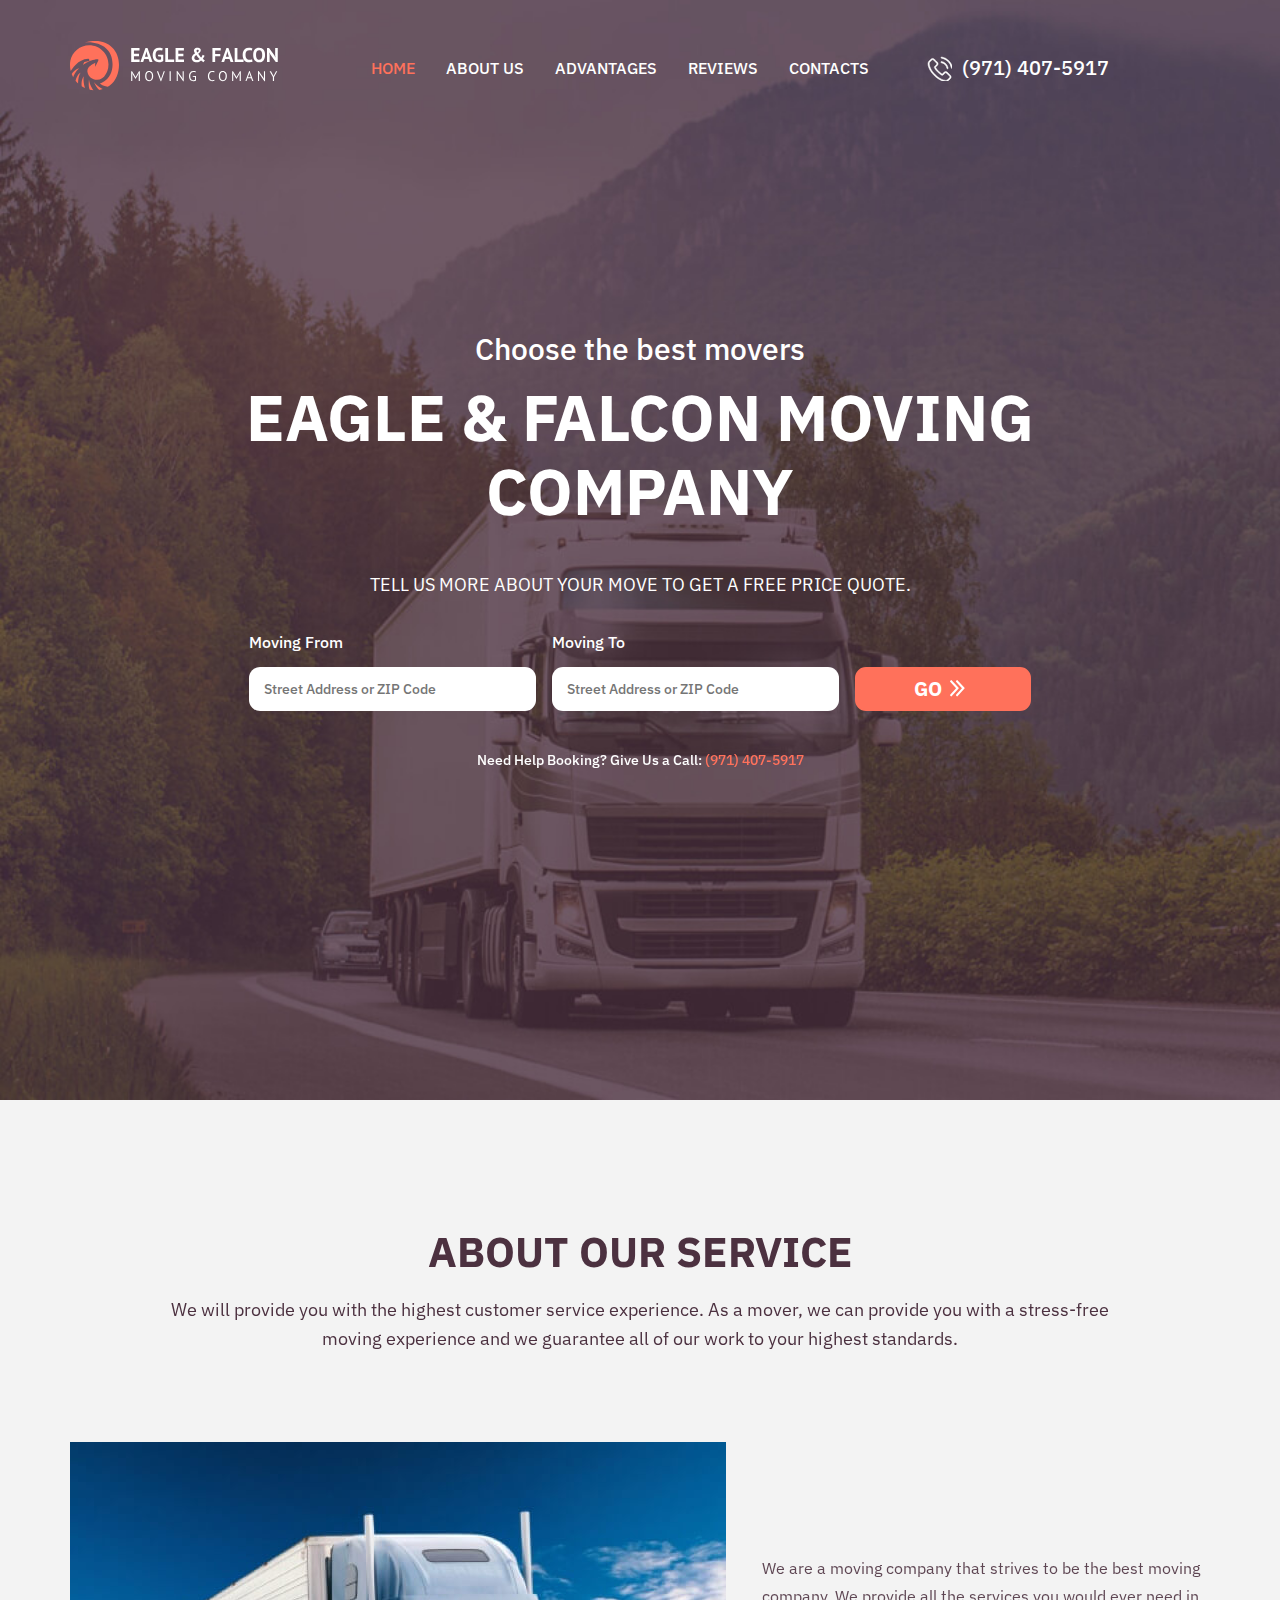
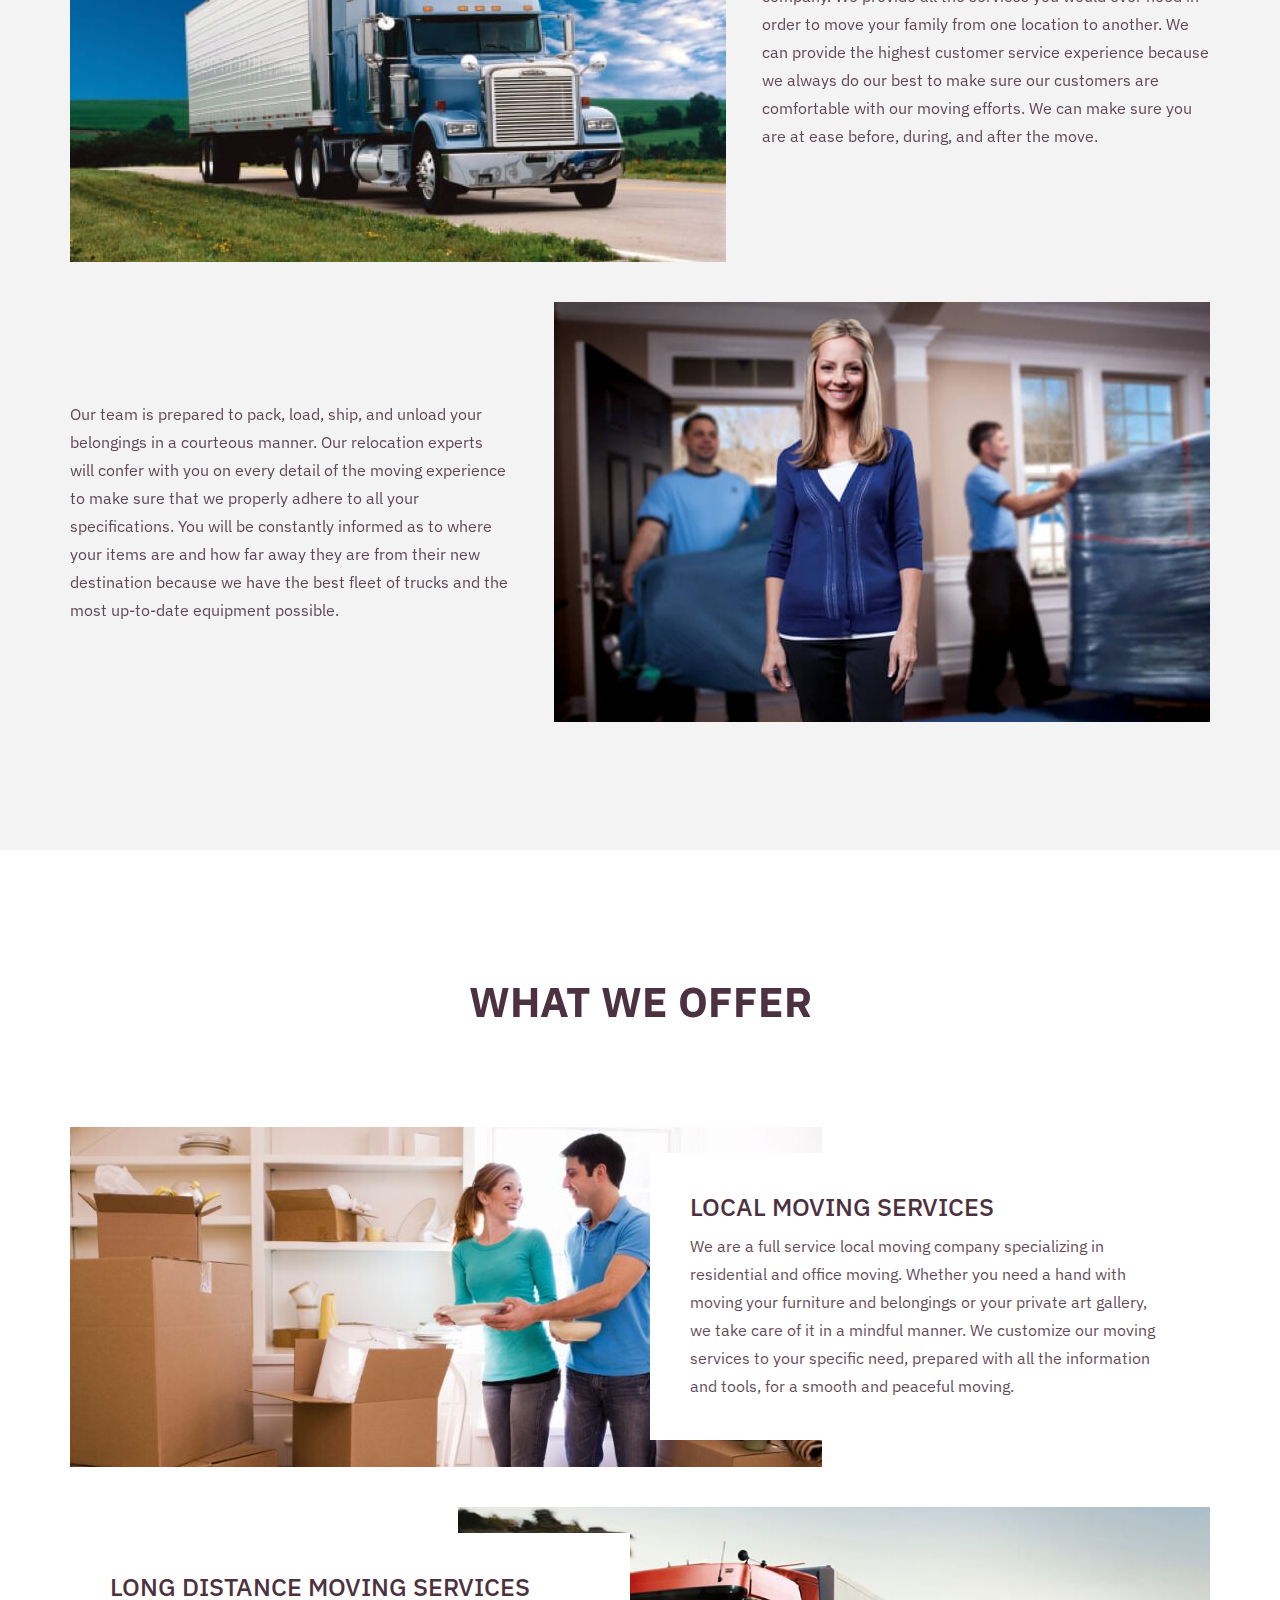
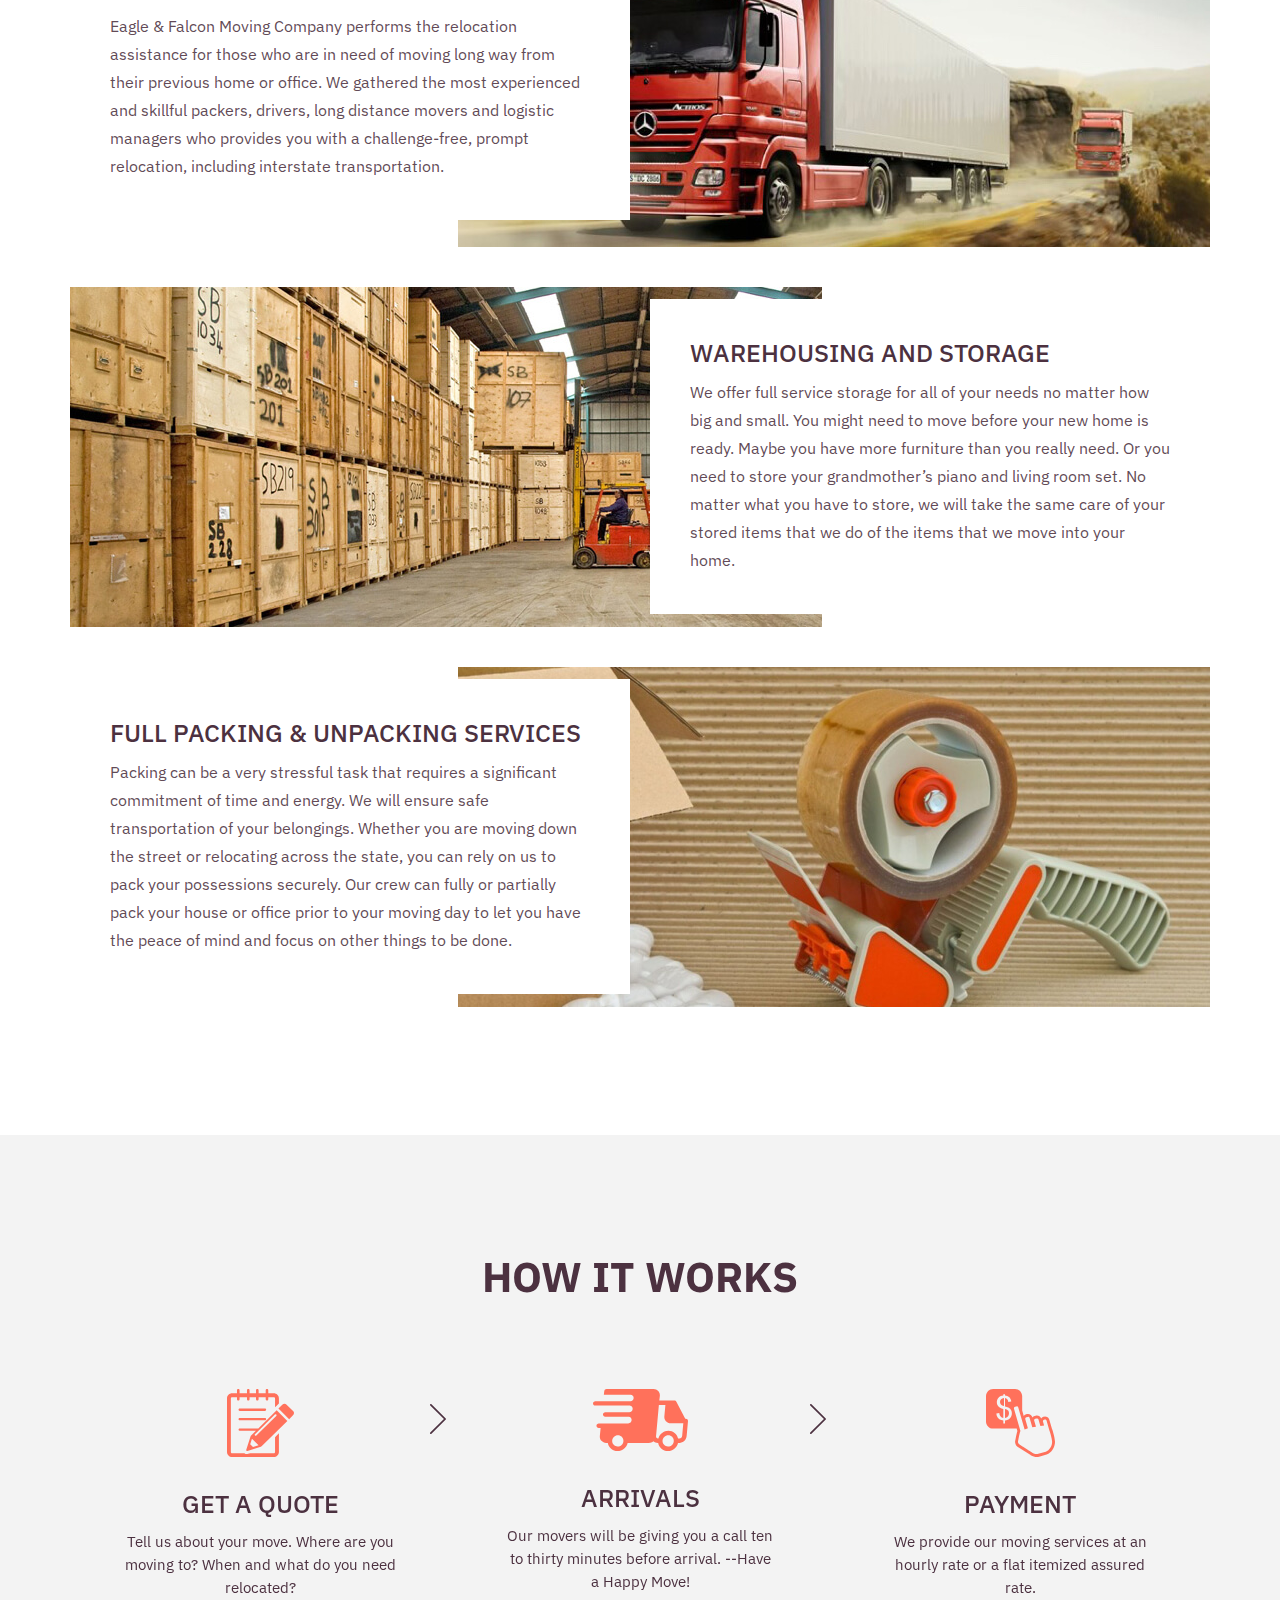
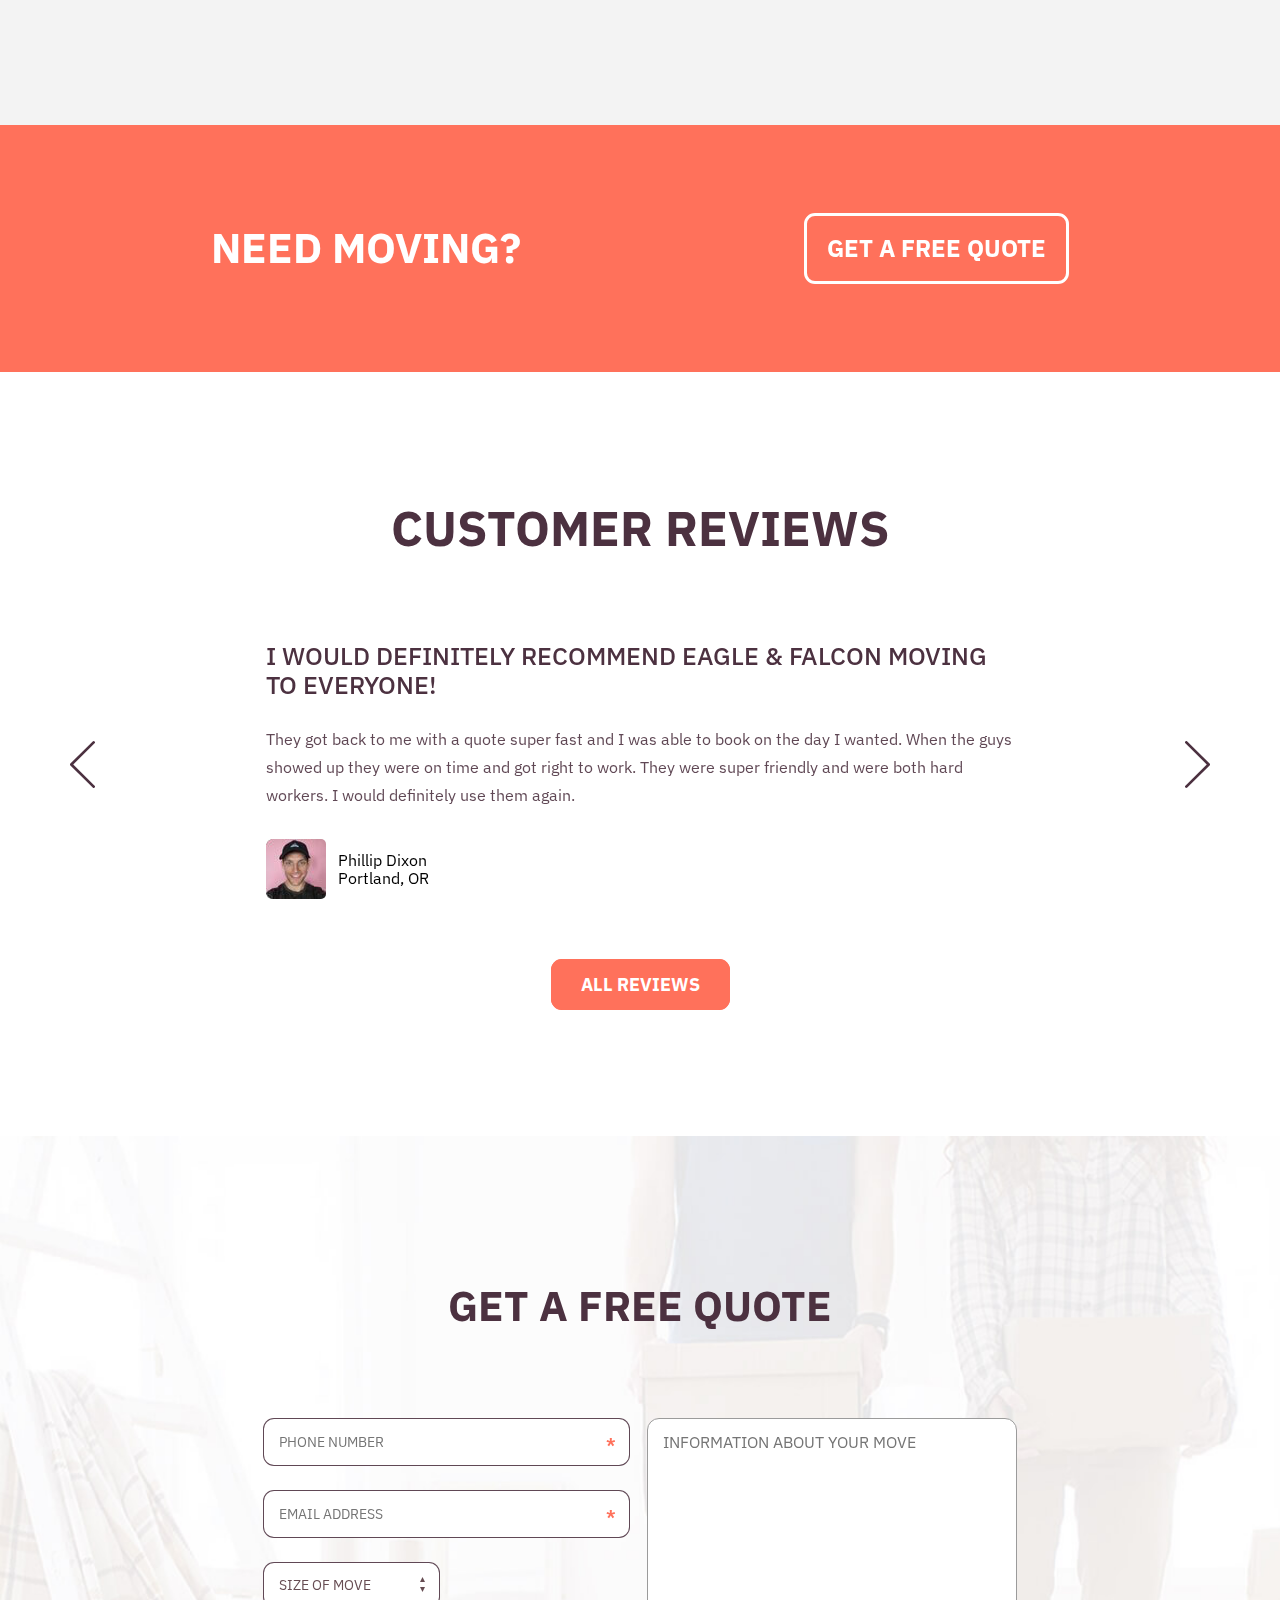
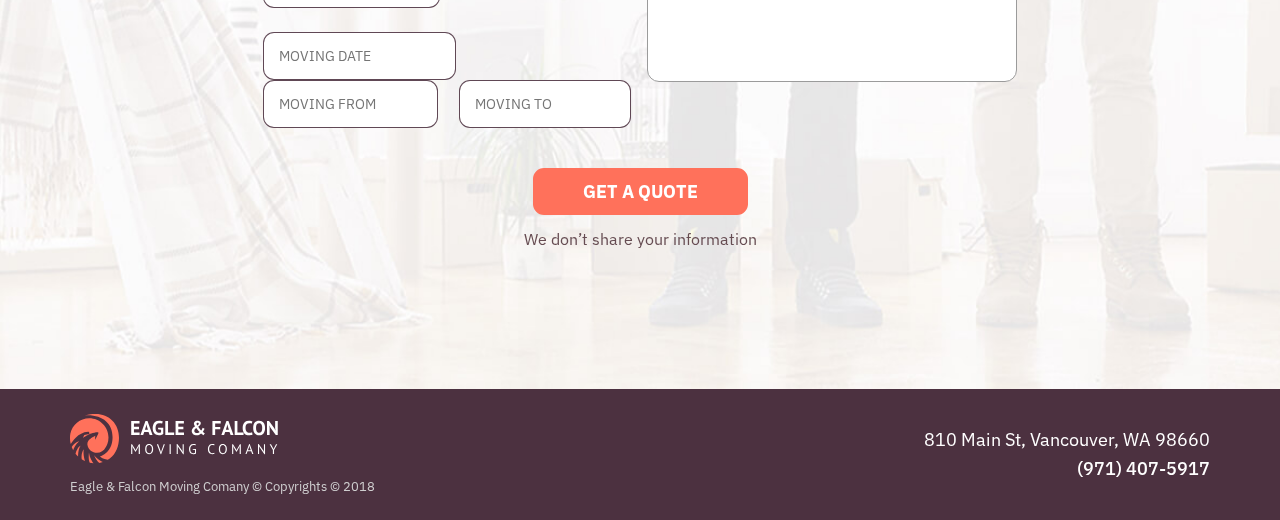
<file: Portland, OR/index.html>
<!DOCTYPE html>
<html lang="en">

<head>
    <!-- Google Tag Manager -->
    <script>
    (function(w, d, s, l, i) {
        w[l] = w[l] || [];
        w[l].push({
            'gtm.start': new Date().getTime(),
            event: 'gtm.js'
        });
        var f = d.getElementsByTagName(s)[0],
            j = d.createElement(s),
            dl = l != 'dataLayer' ? '&l=' + l : '';
        j.async = true;
        j.src =
            'https://www.googletagmanager.com/gtm.js?id=' + i + dl;
        f.parentNode.insertBefore(j, f);
    })(window, document, 'script', 'dataLayer', 'GTM-WVJ5WGT');
    </script>
    <!-- End Google Tag Manager -->
    <meta charset="UTF-8">
    <meta name="viewport" content="width=device-width, initial-scale=1.0">
    <title>Eagle & Falcon Moving Comany</title>
    <link href="https://fonts.googleapis.com/css?family=IBM+Plex+Sans:300,400,500,600,700" rel="stylesheet">
    <!--favicon-->
    <link rel="apple-touch-icon" href="img/favicon/apple-touch-icon.png" />
    <link rel="icon" type="image/png" sizes="16x16" href="img/favicon/favicon-16x16.png" />
    <link rel="icon" type="image/png" sizes="32x32" href="img/favicon/favicon-32x32.png" />
    <link rel="icon" type="image/png" sizes="150x150" href="img/favicon/mstile-150x150.png" />
    <link rel="icon" type="image/png" sizes="192x192" href="img/favicon/android-chrome-192x192.png" />
    <link rel="icon" type="image/png" sizes="512x512" href="img/favicon/android-chrome-512x512.png" />
    <!--favicon end-->
    <link rel="stylesheet" href="css/normalize.min.css">
    <link rel="stylesheet" href="css/grid.css">
    <link rel="stylesheet" href="css/jquery-ui.min.css">
    <link rel="stylesheet" href="libs/slick/slick.css">
    <link rel="stylesheet" href="libs/slick/slick-theme.css">
    <link rel="stylesheet" href="css/style.css">
    <link rel="stylesheet" href="css/media.css">
</head>

<body>
    <!-- Google Tag Manager (noscript) -->
    <noscript>
        <iframe src="https://www.googletagmanager.com/ns.html?id=GTM-WVJ5WGT" height="0" width="0" style="display:none;visibility:hidden"></iframe>
    </noscript>
    <!-- End Google Tag Manager (noscript) -->
    <div class="wrapper">
        <header id="header">
            <div class="container">
                <div class="header-wrapp">
                    <div class="logo"><a href="#home"><img src="img/logo.svg" alt="logo"></a></div>
                    <nav class="header-menu-wrapp">
                        <ul class="header-menu">
                            <li class="home menu-active"><a href="#home">Home</a></li>
                            <li class="about"><a href="#about">About us</a></li>
                            <li class="advantages"><a href="#advantages">Advantages</a></li>
                            <li class="reviews"><a href="#reviews">Reviews</a></li>
                            <li class="contacts"><a href="#contacts">Contacts</a></li>
                        </ul>
                        <div class="header-cross"></div>
                        <div class="header-contact-mobile">
                            <a href="tel:+19714075917" class="header-phone">(971) 407-5917</a>
                        </div>
                    </nav>
                    <div class="header-contact">
                        <a href="tel:+19714075917" class="header-phone">(971) 407-5917</a>
                        <div class="header-contact-button button">Get a quote</div>
                    </div>
                    <div class="hamburger-wrapp">
                        <div class="hamburger"></div>
                    </div>
                </div>
            </div>
        </header>
        <section class="magic" id="home">
            <div class="container">
                <div class="home-wrapp wrapp">
                    <div class="home-title">
                        <span>Choose the best movers</span>
                        <h1>Eagle & Falcon Moving Company</h1>
                    </div>
                    <div class="home-form-wrapp">
                        <div class="home-form-descr">Tell us more about your move to get a free PRICE QUOTE.</div>
                        <form id="header-form" class="home-form">
                            <div class="home-from-wrapp">
                                <label>Moving From</label>
                                <input class="home-from" type="text" name="moving_from" placeholder="Street Address or ZIP Code">
                            </div>
                            <div class="home-to-wrapp">
                                <label>Moving To</label>
                                <input class="home-to" type="text" name="moving_to" placeholder="Street Address or ZIP Code">
                            </div>
                            <div class="home-button-wrapp">
                                <input class="home-button button" type="button" value="GO">
                            </div>
                        </form>
                    </div>
                    <div class="home-contact">
                        <span> Need Help Booking? Give Us a Call: <a href="tel:+19714075917">(971) 407-5917</a></span>
                    </div>
                </div>
            </div>
        </section>
        <section class="magic sect" id="about">
            <div class="container">
                <div class="about-wrapp wrapp">
                    <div class="about-title">
                        <h3>About our service</h3>
                    </div>
                    <div class="about-descr">
                        <p>We will provide you with the highest customer service experience. As a mover, we can provide you with a stress-free moving experience and we guarantee all of our work to your highest standards.
                        </p>
                    </div>
                    <div class="about-items">
                        <div class="about-item">
                            <img src="img/about/1.jpg" alt="about-item-img">
                            <div class="about-item-descr">
                                <p>We are a moving company that strives to be the best moving company. We provide all the services you would ever need in order to move your family from one location to another. We can provide the highest customer service experience because we always do our best to make sure our customers are comfortable with our moving efforts. We can make sure you are at ease before, during, and after the move.
                                </p>
                            </div>
                        </div>
                        <div class="about-item">
                            <img src="img/about/2.jpg" alt="about-item-img">
                            <div class="about-item-descr">
                                <p>Our team is prepared to pack, load, ship, and unload your belongings in a courteous manner. Our relocation experts will confer with you on every detail of the moving experience to make sure that we properly adhere to all your specifications. You will be constantly informed as to where your items are and how far away they are from their new destination because we have the best fleet of trucks and the most up-to-date equipment possible.
                                </p>
                            </div>
                        </div>
                    </div>
                </div>
            </div>
        </section>
        <section class="magic sect" id="advantages">
            <div class="container">
                <div class="advantages-wrapp wrapp">
                    <div class="advantages-title">
                        <h3>What we offer</h3>
                    </div>
                    <div class="advantages-items">
                        <div class="advantages-item">
                            <img src="img/advantages/1.jpg" alt="advantages-item-img">
                            <div class="advantages-item-img advantages-item-img-one"></div>
                            <div class="advantages-item-descr-wrapp">
                                <div class="advantages-item-descr">
                                    <h3>LOCAL MOVING SERVICES</h3>
                                    <p>We are a full service local moving company specializing in residential and office moving. Whether you need a hand with moving your furniture and belongings or your private art gallery, we take care of it in a mindful manner. We customize our moving services to your specific need, prepared with all the information and tools, for a smooth and peaceful moving.
                                    </p>
                                    <div class="advantages-item-descr-arrow"></div>
                                </div>
                            </div>
                        </div>
                        <div class="advantages-item">
                            <img src="img/advantages/2.jpg" alt="advantages-item-img">
                            <div class="advantages-item-img advantages-item-img-two"></div>
                            <div class="advantages-item-descr-wrapp">
                                <div class="advantages-item-descr">
                                    <h3>LONG DISTANCE MOVING SERVICES</h3>
                                    <p>Eagle & Falcon Moving Company performs the relocation assistance for those who are in need of moving long way from their previous home or office. We gathered the most experienced and skillful packers, drivers, long distance movers and logistic managers who provides you with a challenge-free, prompt relocation, including interstate transportation.
                                    </p>
                                    <div class="advantages-item-descr-arrow"></div>
                                </div>
                            </div>
                        </div>
                        <div class="advantages-item">
                            <img src="img/advantages/3.jpg" alt="advantages-item-img">
                            <div class="advantages-item-img advantages-item-img-three"></div>
                            <div class="advantages-item-descr-wrapp">
                                <div class="advantages-item-descr">
                                    <h3>WAREHOUSING AND STORAGE</h3>
                                    <p>We offer full service storage for all of your needs no matter how big and small. You might need to move before your new home is ready. Maybe you have more furniture than you really need. Or you need to store your grandmother’s piano and living room set. No matter what you have to store, we will take the same care of your stored items that we do of the items that we move into your home.
                                    </p>
                                    <div class="advantages-item-descr-arrow"></div>
                                </div>
                            </div>
                        </div>
                        <div class="advantages-item">
                            <img src="img/advantages/4.jpg" alt="advantages-item-img">
                            <div class="advantages-item-img advantages-item-img-four"></div>
                            <div class="advantages-item-descr-wrapp">
                                <div class="advantages-item-descr">
                                    <h3>FULL PACKING & UNPACKING SERVICES</h3>
                                    <p cla>Packing can be a very stressful task that requires a significant commitment of time and energy. We will ensure safe transportation of your belongings. Whether you are moving down the street or relocating across the state, you can rely on us to pack your possessions securely. Our crew can fully or partially pack your house or office prior to your moving day to let you have the peace of mind and focus on other things to be done.
                                    </p>
                                    <div class="advantages-item-descr-arrow"></div>
                                </div>
                            </div>
                        </div>
                    </div>
                </div>
            </div>
        </section>
        <section class="magic" id="works">
            <div class="container">
                <div class="works-wrapp">
                    <div class="works-title">
                        <h3>How it works</h3>
                    </div>
                    <div class="works-items">
                        <div class="works-item">
                            <img src="img/work/1.svg" alt="works-item-img">
                            <h5>Get A Quote</h5>
                            <p>Tell us about your move. Where are you moving to? When and what do you need relocated?</p>
                        </div>
                        <div class="works-item">
                            <img src="img/work/2.svg" alt="works-item-img">
                            <h5>Arrivals</h5>
                            <p>Our movers will be giving you a call ten to thirty minutes before arrival. --Have a Happy Move!</p>
                        </div>
                        <div class="works-item">
                            <img src="img/work/3.svg" alt="works-item-img">
                            <h5>Payment</h5>
                            <p>We provide our moving services at an hourly rate or a flat itemized assured rate.
                            </p>
                        </div>
                    </div>
                </div>
            </div>
        </section>
        <section id="free-quote">
            <div class="container">
                <div class="free-quote-wrapp">
                    <div class="free-quote-title">
                        <h5>Need moving?</h5></div>
                    <div class="free-quote-button">Get a free quote</div>
                </div>
            </div>
        </section>
        <section class="magic sect" id="reviews">
            <div class="container">
                <div class="reviews-wrapp wrapp">
                    <div class="reviews-title">
                        <h3>Customer reviews</h3>
                    </div>
                    <div class="reviews-wrapp">
                        <div class="reviews-slider">
                            <div class="reviews-slide">
                                <h3 class="reviews-slide-title"> I would definitely recommend Eagle & Falcon Moving to everyone!</h3>
                                <p class="reviews-slide-descr">They got back to me with a quote super fast and I was able to book on the day I wanted. When the guys showed up they were on time and got right to work. They were super friendly and were both hard workers. I would definitely use them again.</p>
                                <div class="reviews-slide-person">
                                    <img src="img/reviews/2.jpg" alt="reviews-slide-person-img">
                                    <p class="reviews-slide-person-name"><span>Phillip Dixon</span>Portland, OR</p>
                                </div>
                            </div>
                            <div class="reviews-slide">
                                <h3 class="reviews-slide-title">They were amazing!</h3>
                                <p class="reviews-slide-descr">Quick, neat, and not a single scratch or scuff. I found them to be very well prepared. They took great care in securing and wrapping everything well. Another thing I like is that they are excellent communicators. They made sure everything was removed and set up exactly the way I wanted.</p>
                                <div class="reviews-slide-person">
                                    <img src="img/reviews/3.jpg" alt="reviews-slide-person-img">
                                    <p class="reviews-slide-person-name"><span>Anne Owens</span>Portland, OR</p>
                                </div>
                            </div>
                            <div class="reviews-slide">
                                <h3 class="reviews-slide-title">Great movers!</h3>
                                <p class="reviews-slide-descr">They were on time, professional and courteous. They made the move super stress-free for a very reasonable price. Highly recommend!</p>
                                <div class="reviews-slide-person">
                                    <img src="img/reviews/1.jpg" alt="reviews-slide-person-img">
                                    <p class="reviews-slide-person-name"><span>Kristian Allison</span>Portland, OR</p>
                                </div>
                            </div>
                        </div>
                        <div class="reviews-button-wrapp"><a class="reviews-button button" href="https://www.yelp.com/" target="_blanck">all reviews </a></div>
                        <div class="reviews-arrow-next"></div>
                        <div class="reviews-arrow-prev"></div>
                    </div>
                </div>
            </div>
        </section>
        <section class="magic sect" id="contacts">
            <div class="container">
                <div class="contacts-wrapp wrapp">
                    <div class="contacts-title">
                        <h3>Get a free quote</h3>
                    </div>
                    <form id="footer_form" class="contacts-form">
                        <div class="contacts-form-wrapp">
                            <div class="contacts-input-wrapp">
                                <div class="contacts-input-one">
                                    <div class="contacts-input-phone">
                                        <input class="phone" type="tel" name="phone" placeholder="Phone number" required>
                                    </div>
                                    <div class="contacts-input-mail">
                                        <input class="email" type="email" name="email" placeholder="Email address" required>
                                    </div>
                                </div>
                                <div class="contacts-input-two">
                                    <div class="size-of-move-wrapp">
                                        <select class="size-of-move" name="size_of_move">
                                            <option disabled="" selected="">Size Of Move</option>
                                            <option value="Studio">Few items</option>
                                            <option value="Studio">Studio</option>
                                            <option value="1 Bedroom">1 Bedroom</option>
                                            <option value="2 Bedroom">2 Bedroom</option>
                                            <option value="3 Bedroom">3 Bedroom</option>
                                            <option value="4 Bedroom">4 Bedroom</option>
                                            <option value="House">House</option>
                                            <option value="Office">Office</option>
                                            <option value="Office">Other</option>
                                        </select>
                                    </div>
                                    <div class="contacts-input-datepicker">
                                        <input type="text" id="datepicker" name="move_date" placeholder="Moving Date" class="contact-send-data" readonly>
                                    </div>
                                    <input class="moving_from" type="text" name="moving_from" placeholder="moving from">
                                    <input class="moving_to" type="text" name="moving_to" placeholder="moving to">
                                </div>
                            </div>
                            <textarea name="message" placeholder="Information about your move"></textarea>
                        </div>
                        <input type="hidden" name="formid" value="footer_form">
                        <input type="hidden" name="location" value="Portland, OR">
                        <input type="hidden" name="url" value="po.efmoving.com">
                        <input class="form-button button" type="submit" value="get a quote">
                        <p class="contacts-descr">We don’t share your information</p>
                    </form>
                </div>
            </div>
        </section>
        <footer id="footer">
            <div class="container">
                <div class="footer-wrapp wrapp">
                    <div class="footer-info">
                        <div class="footer-logo"><a href="#home"><img src="img/logo.svg" alt=""></a></div>
                        <div class="footer-copyrights">
                            <p>Eagle &amp; Falcon Moving Comany © Copyrights © 2018</p>
                        </div>
                    </div>
                    <div class="footer-contact">
                        <a class="footer-contact-addres" href="https://www.google.by/maps/place/810+Main+St,+Vancouver,+WA+98660,+%D0%A1%D0%A8%D0%90/@45.6276942,-122.673983,17z/data=!3m1!4b1!4m5!3m4!1s0x5495a8b11c26dd4d:0x31bb8eb92d0a25c0!8m2!3d45.6276942!4d-122.6717943" target="_blanck">810 Main St, Vancouver, WA 98660</a>
                        <a class="footer-phone" href="tel:+19714075917">(971) 407-5917</a>
                    </div>
                    <div class="footer-copyrights copyrights-two">
                        <p>Eagle &amp; Falcon Moving Comany © Copyrights © 2018</p>
                    </div>
                </div>
            </div>
        </footer>
        <div class="popup-wrapp">
            <div class="popup-form-wrapp">
                <div class="popup-title">
                    <h3>Get a free quote</h3>
                    <p>And our manager will contact you</p>
                </div>
                <form id="popup-form" class="contacts-form">
                    <div class="contacts-form-wrapp">
                        <div class="contacts-input-wrapp">
                            <div class="contacts-input-one">
                                <div class="contacts-input-phone">
                                    <input class="phone" type="tel" name="phone" placeholder="Phone number" required="">
                                </div>
                                <div class="contacts-input-mail">
                                    <input class="email" type="email" name="email" placeholder="Email address" required>
                                </div>
                            </div>
                            <div class="contacts-input-two">
                                <div class="size-of-move-wrapp">
                                    <select class="size-of-move" name="size_of_move">
                                        <option disabled="" selected="">Size Of Move</option>
                                        <option value="Studio">Few items</option>
                                        <option value="Studio">Studio</option>
                                        <option value="1 Bedroom">1 Bedroom</option>
                                        <option value="2 Bedroom">2 Bedroom</option>
                                        <option value="3 Bedroom">3 Bedroom</option>
                                        <option value="4 Bedroom">4 Bedroom</option>
                                        <option value="House">House</option>
                                        <option value="Office">Office</option>
                                        <option value="Office">Other</option>
                                    </select>
                                </div>
                                <div class="contacts-input-datepicker">
                                    <input type="text" id="datepicker" name="move_date" placeholder="Moving Date" class="contact-send-data">
                                </div>
                                <input class="pop-up-moving-from" type="text" name="moving_from" placeholder="moving from">
                                <input class="pop-up-moving-to" type="text" name="moving_to" placeholder="moving to">
                            </div>
                        </div>
                        <textarea name="message" placeholder="Information about your move"></textarea>
                        <div class="popup-cross"></div>
                    </div>
                    <input type="hidden" name="location" value="Portland, OR">
                    <input type="hidden" name="url" value="po.efmoving.com">
                    <input type="hidden" name="formid" value="popup-form">
                    <input class="form-button button" type="submit" value="get a quote">
                    <p class="contacts-descr">We don’t share your information</p>
                </form>
            </div>
        </div>
        <div class="popup-succes-wrapp">
            <div class="popup-succes">
                <img src="img/success.svg" alt="popup-success">
                <div class="popup-succes-descr">
                    <h5>Thank you!</h5>
                    <p>Our manager will call you as soon as possible.</p>
                </div>
                <div class="popup-succes-cross"></div>
            </div>
        </div>
    </div>
    <script src="libs/jquery-3.3.1.min.js"></script>
    <script src="libs/slick/slick.min.js"></script>
    <script src="libs/jquery-ui.min.js"></script>
    <script src="js/script.js"></script>
</body>

</html>
</file>
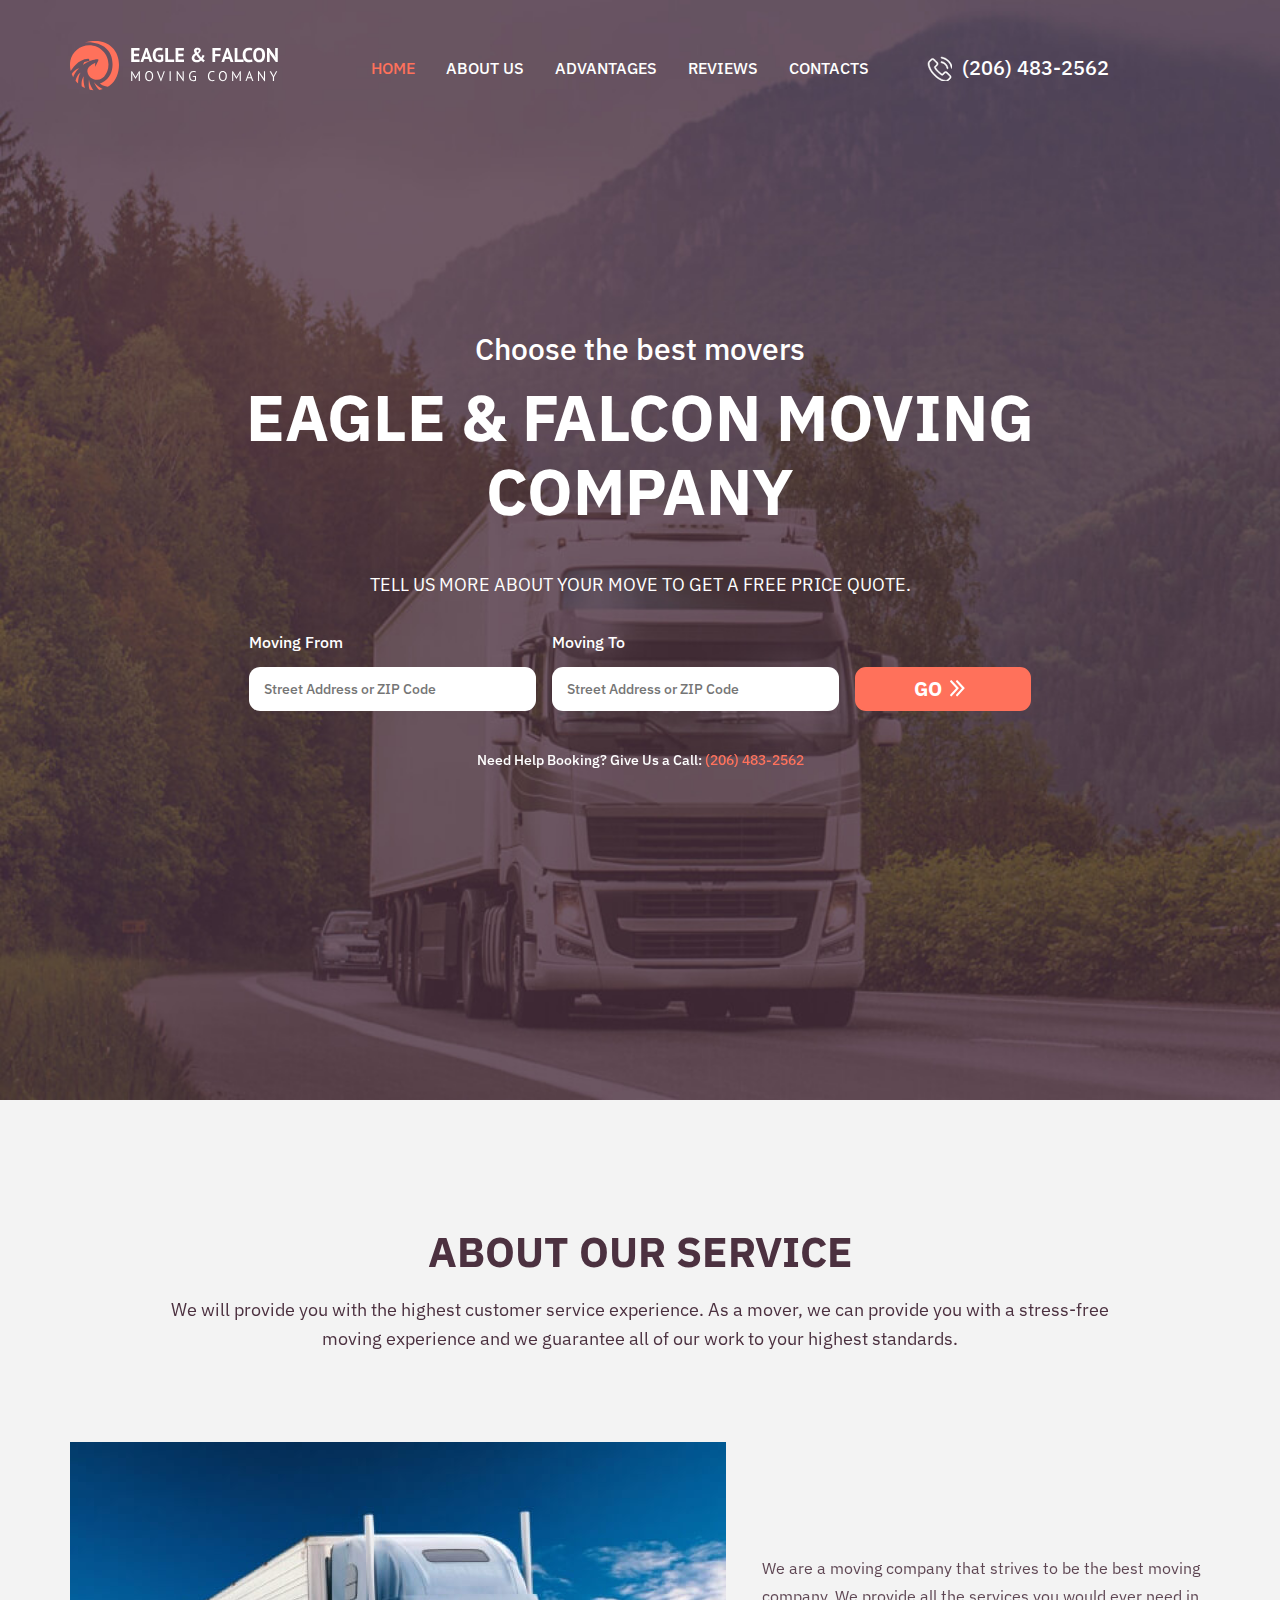
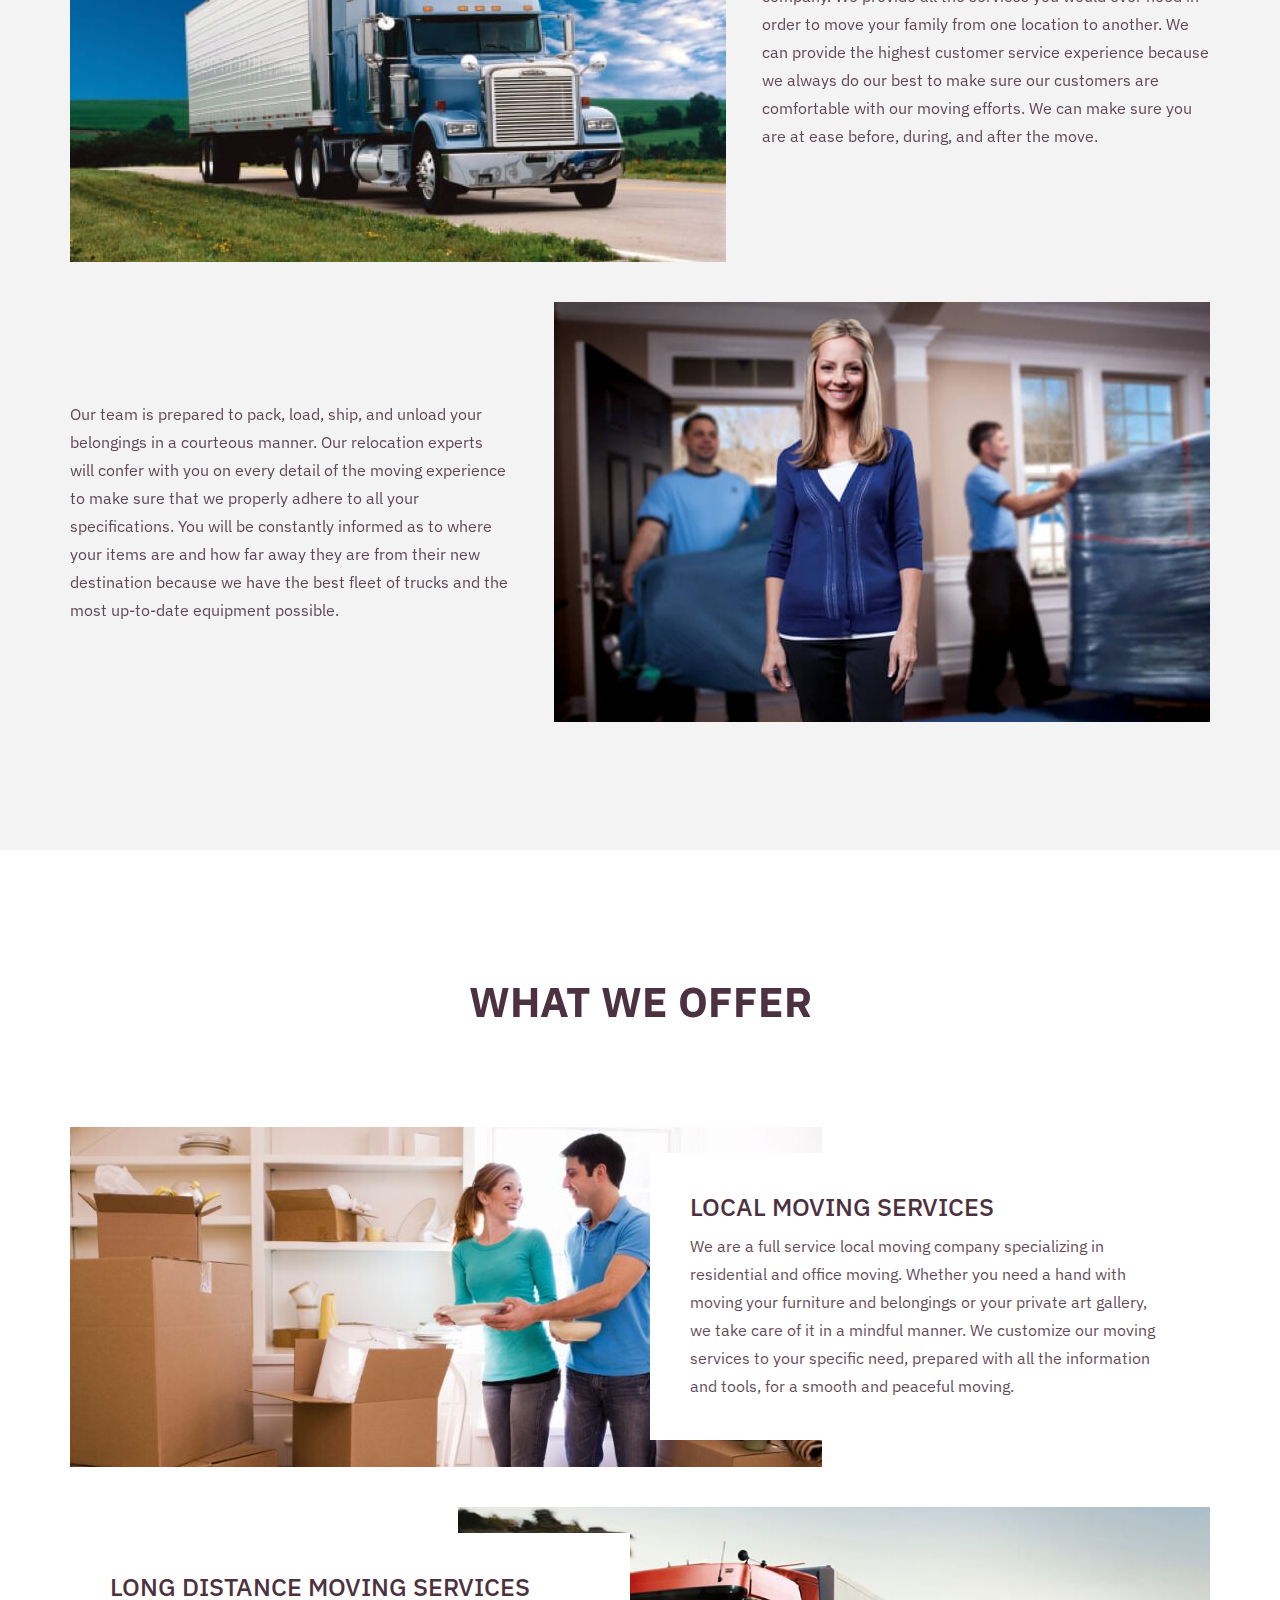
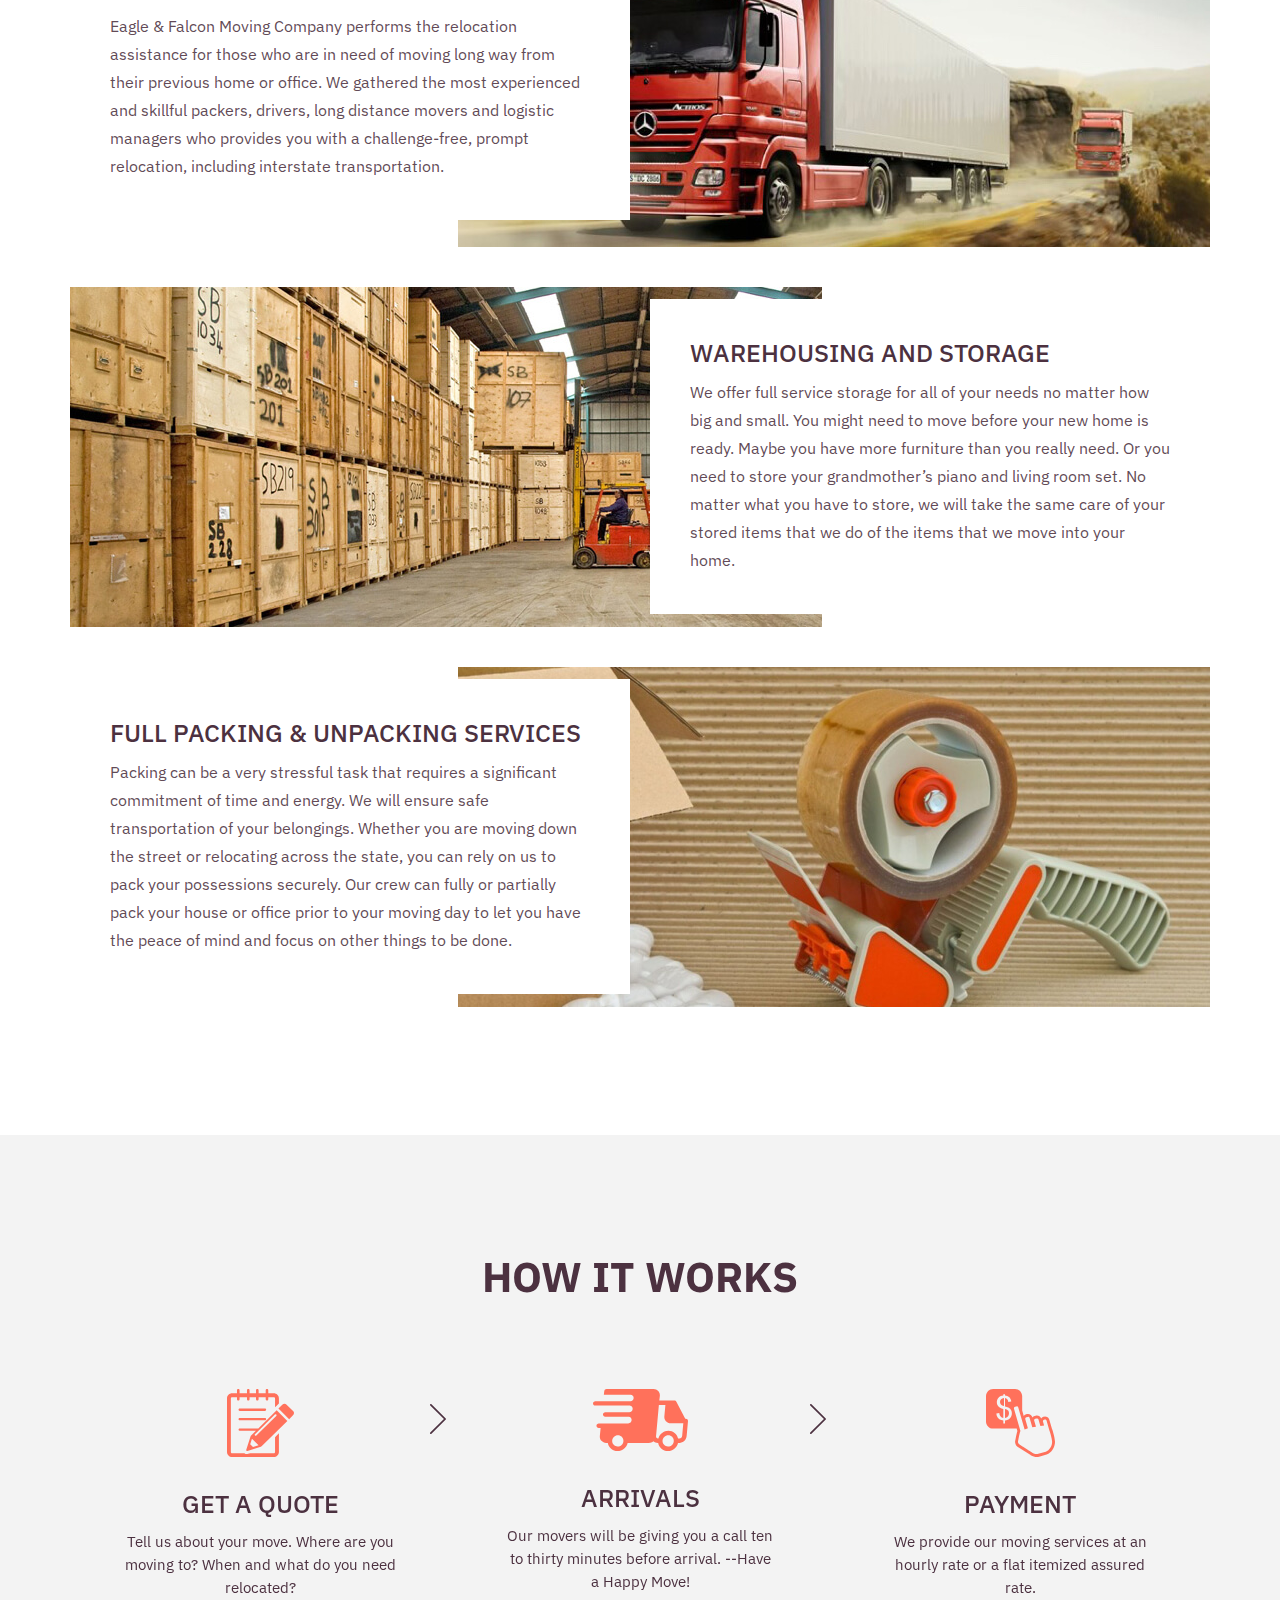
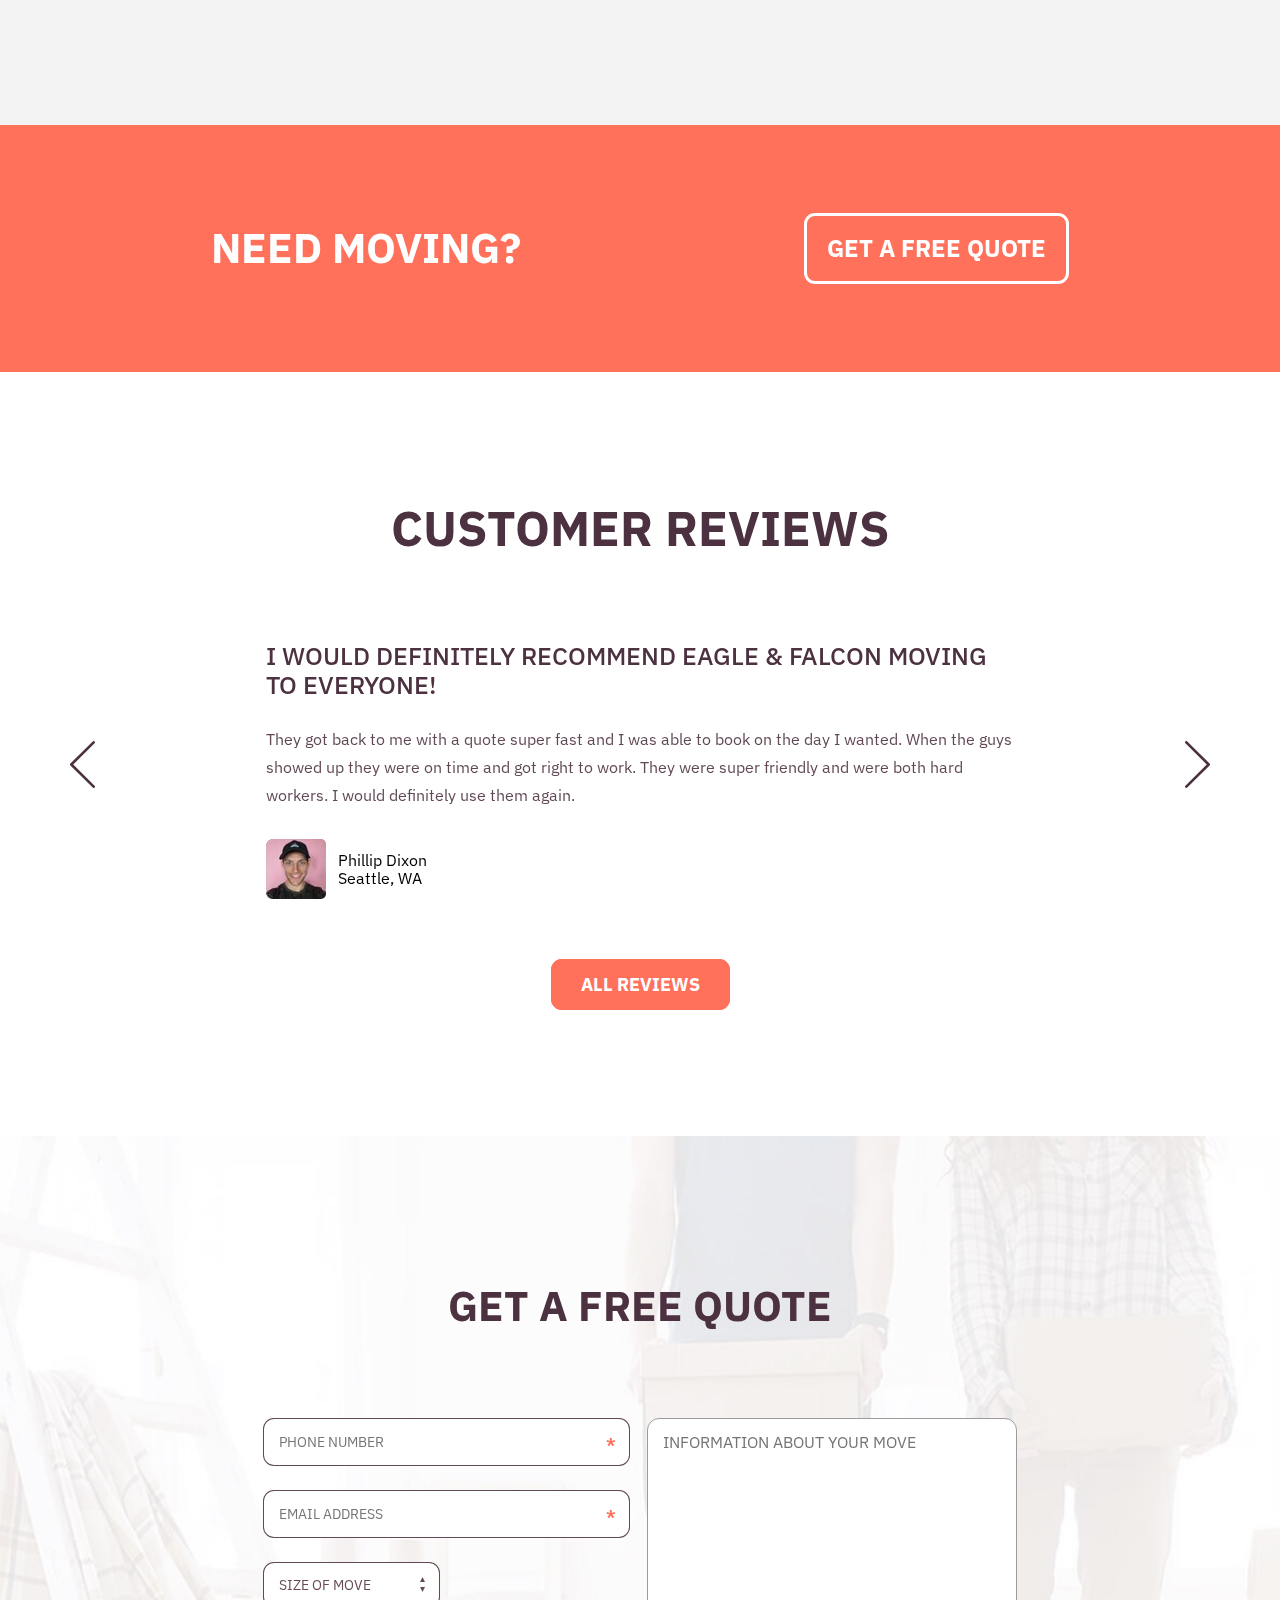
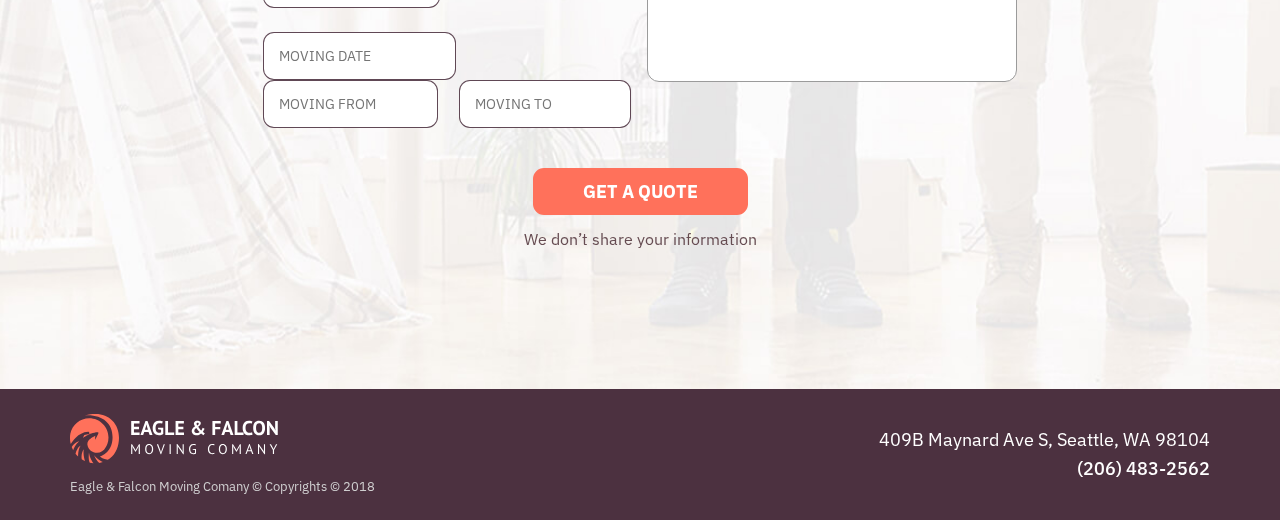
<file: Seattle, WA/index.html>
<!DOCTYPE html>
<html lang="en">

<head>
    <!-- Google Tag Manager -->
    <script>
    (function(w, d, s, l, i) {
        w[l] = w[l] || [];
        w[l].push({
            'gtm.start': new Date().getTime(),
            event: 'gtm.js'
        });
        var f = d.getElementsByTagName(s)[0],
            j = d.createElement(s),
            dl = l != 'dataLayer' ? '&l=' + l : '';
        j.async = true;
        j.src =
            'https://www.googletagmanager.com/gtm.js?id=' + i + dl;
        f.parentNode.insertBefore(j, f);
    })(window, document, 'script', 'dataLayer', 'GTM-NJ9SVMD');
    </script>
    <!-- End Google Tag Manager -->
    <meta charset="UTF-8">
    <meta name="viewport" content="width=device-width, initial-scale=1.0">
    <title>Eagle & Falcon Moving Comany</title>
    <link href="https://fonts.googleapis.com/css?family=IBM+Plex+Sans:300,400,500,600,700" rel="stylesheet">
    <!--favicon-->
    <link rel="apple-touch-icon" href="img/favicon/apple-touch-icon.png" />
    <link rel="icon" type="image/png" sizes="16x16" href="img/favicon/favicon-16x16.png" />
    <link rel="icon" type="image/png" sizes="32x32" href="img/favicon/favicon-32x32.png" />
    <link rel="icon" type="image/png" sizes="150x150" href="img/favicon/mstile-150x150.png" />
    <link rel="icon" type="image/png" sizes="192x192" href="img/favicon/android-chrome-192x192.png" />
    <link rel="icon" type="image/png" sizes="512x512" href="img/favicon/android-chrome-512x512.png" />
    <!--favicon end-->
    <link rel="stylesheet" href="css/normalize.min.css">
    <link rel="stylesheet" href="css/grid.css">
    <link rel="stylesheet" href="css/jquery-ui.min.css">
    <link rel="stylesheet" href="libs/slick/slick.css">
    <link rel="stylesheet" href="libs/slick/slick-theme.css">
    <link rel="stylesheet" href="css/style.css">
    <link rel="stylesheet" href="css/media.css">
</head>

<body>
    <!-- Google Tag Manager (noscript) -->
    <noscript>
        <iframe src="https://www.googletagmanager.com/ns.html?id=GTM-NJ9SVMD" height="0" width="0" style="display:none;visibility:hidden"></iframe>
    </noscript>
    <!-- End Google Tag Manager (noscript) -->
    <div class="wrapper">
        <header id="header">
            <div class="container">
                <div class="header-wrapp">
                    <div class="logo"><a href="#home"><img src="img/logo.svg" alt="logo"></a></div>
                    <nav class="header-menu-wrapp">
                        <ul class="header-menu">
                            <li class="home menu-active"><a href="#home">Home</a></li>
                            <li class="about"><a href="#about">About us</a></li>
                            <li class="advantages"><a href="#advantages">Advantages</a></li>
                            <li class="reviews"><a href="#reviews">Reviews</a></li>
                            <li class="contacts"><a href="#contacts">Contacts</a></li>
                        </ul>
                        <div class="header-cross"></div>
                        <div class="header-contact-mobile">
                            <a href="tel:+12064832562" class="header-phone">(206) 483-2562</a>
                        </div>
                    </nav>
                    <div class="header-contact">
                        <a href="tel:+12064832562" class="header-phone">(206) 483-2562</a>
                        <div class="header-contact-button button">Get a quote</div>
                    </div>
                    <div class="hamburger-wrapp">
                        <div class="hamburger"></div>
                    </div>
                </div>
            </div>
        </header>
        <section class="magic" id="home">
            <div class="container">
                <div class="home-wrapp wrapp">
                    <div class="home-title">
                        <span>Choose the best movers</span>
                        <h1>Eagle & Falcon Moving Company</h1>
                    </div>
                    <div class="home-form-wrapp">
                        <div class="home-form-descr">Tell us more about your move to get a free PRICE QUOTE.</div>
                        <form id="header-form" class="home-form">
                            <div class="home-from-wrapp">
                                <label>Moving From</label>
                                <input class="home-from" type="text" name="moving_from" placeholder="Street Address or ZIP Code">
                            </div>
                            <div class="home-to-wrapp">
                                <label>Moving To</label>
                                <input class="home-to" type="text" name="moving_to" placeholder="Street Address or ZIP Code">
                            </div>
                            <div class="home-button-wrapp">
                                <input class="home-button button" type="button" value="GO">
                            </div>
                        </form>
                    </div>
                    <div class="home-contact">
                        <span> Need Help Booking? Give Us a Call: <a href="tel:+12064832562">(206) 483-2562</a></span>
                    </div>
                </div>
            </div>
        </section>
        <section class="magic sect" id="about">
            <div class="container">
                <div class="about-wrapp wrapp">
                    <div class="about-title">
                        <h3>About our service</h3>
                    </div>
                    <div class="about-descr">
                        <p>We will provide you with the highest customer service experience. As a mover, we can provide you with a stress-free moving experience and we guarantee all of our work to your highest standards.
                        </p>
                    </div>
                    <div class="about-items">
                        <div class="about-item">
                            <img src="img/about/1.jpg" alt="about-item-img">
                            <div class="about-item-descr">
                                <p>We are a moving company that strives to be the best moving company. We provide all the services you would ever need in order to move your family from one location to another. We can provide the highest customer service experience because we always do our best to make sure our customers are comfortable with our moving efforts. We can make sure you are at ease before, during, and after the move.
                                </p>
                            </div>
                        </div>
                        <div class="about-item">
                            <img src="img/about/2.jpg" alt="about-item-img">
                            <div class="about-item-descr">
                                <p>Our team is prepared to pack, load, ship, and unload your belongings in a courteous manner. Our relocation experts will confer with you on every detail of the moving experience to make sure that we properly adhere to all your specifications. You will be constantly informed as to where your items are and how far away they are from their new destination because we have the best fleet of trucks and the most up-to-date equipment possible.
                                </p>
                            </div>
                        </div>
                    </div>
                </div>
            </div>
        </section>
        <section class="magic sect" id="advantages">
            <div class="container">
                <div class="advantages-wrapp wrapp">
                    <div class="advantages-title">
                        <h3>What we offer</h3>
                    </div>
                    <div class="advantages-items">
                        <div class="advantages-item">
                            <img src="img/advantages/1.jpg" alt="advantages-item-img">
                            <div class="advantages-item-img advantages-item-img-one"></div>
                            <div class="advantages-item-descr-wrapp">
                                <div class="advantages-item-descr">
                                    <h3>LOCAL MOVING SERVICES</h3>
                                    <p>We are a full service local moving company specializing in residential and office moving. Whether you need a hand with moving your furniture and belongings or your private art gallery, we take care of it in a mindful manner. We customize our moving services to your specific need, prepared with all the information and tools, for a smooth and peaceful moving.
                                    </p>
                                    <div class="advantages-item-descr-arrow"></div>
                                </div>
                            </div>
                        </div>
                        <div class="advantages-item">
                            <img src="img/advantages/2.jpg" alt="advantages-item-img">
                            <div class="advantages-item-img advantages-item-img-two"></div>
                            <div class="advantages-item-descr-wrapp">
                                <div class="advantages-item-descr">
                                    <h3>LONG DISTANCE MOVING SERVICES</h3>
                                    <p>Eagle & Falcon Moving Company performs the relocation assistance for those who are in need of moving long way from their previous home or office. We gathered the most experienced and skillful packers, drivers, long distance movers and logistic managers who provides you with a challenge-free, prompt relocation, including interstate transportation.
                                    </p>
                                    <div class="advantages-item-descr-arrow"></div>
                                </div>
                            </div>
                        </div>
                        <div class="advantages-item">
                            <img src="img/advantages/3.jpg" alt="advantages-item-img">
                            <div class="advantages-item-img advantages-item-img-three"></div>
                            <div class="advantages-item-descr-wrapp">
                                <div class="advantages-item-descr">
                                    <h3>WAREHOUSING AND STORAGE</h3>
                                    <p>We offer full service storage for all of your needs no matter how big and small. You might need to move before your new home is ready. Maybe you have more furniture than you really need. Or you need to store your grandmother’s piano and living room set. No matter what you have to store, we will take the same care of your stored items that we do of the items that we move into your home.
                                    </p>
                                    <div class="advantages-item-descr-arrow"></div>
                                </div>
                            </div>
                        </div>
                        <div class="advantages-item">
                            <img src="img/advantages/4.jpg" alt="advantages-item-img">
                            <div class="advantages-item-img advantages-item-img-four"></div>
                            <div class="advantages-item-descr-wrapp">
                                <div class="advantages-item-descr">
                                    <h3>FULL PACKING & UNPACKING SERVICES</h3>
                                    <p cla>Packing can be a very stressful task that requires a significant commitment of time and energy. We will ensure safe transportation of your belongings. Whether you are moving down the street or relocating across the state, you can rely on us to pack your possessions securely. Our crew can fully or partially pack your house or office prior to your moving day to let you have the peace of mind and focus on other things to be done.
                                    </p>
                                    <div class="advantages-item-descr-arrow"></div>
                                </div>
                            </div>
                        </div>
                    </div>
                </div>
            </div>
        </section>
        <section class="magic" id="works">
            <div class="container">
                <div class="works-wrapp">
                    <div class="works-title">
                        <h3>How it works</h3>
                    </div>
                    <div class="works-items">
                        <div class="works-item">
                            <img src="img/work/1.svg" alt="works-item-img">
                            <h5>Get A Quote</h5>
                            <p>Tell us about your move. Where are you moving to? When and what do you need relocated?</p>
                        </div>
                        <div class="works-item">
                            <img src="img/work/2.svg" alt="works-item-img">
                            <h5>Arrivals</h5>
                            <p>Our movers will be giving you a call ten to thirty minutes before arrival. --Have a Happy Move!</p>
                        </div>
                        <div class="works-item">
                            <img src="img/work/3.svg" alt="works-item-img">
                            <h5>Payment</h5>
                            <p>We provide our moving services at an hourly rate or a flat itemized assured rate.
                            </p>
                        </div>
                    </div>
                </div>
            </div>
        </section>
        <section id="free-quote">
            <div class="container">
                <div class="free-quote-wrapp">
                    <div class="free-quote-title">
                        <h5>Need moving?</h5></div>
                    <div class="free-quote-button">Get a free quote</div>
                </div>
            </div>
        </section>
        <section class="magic sect" id="reviews">
            <div class="container">
                <div class="reviews-wrapp wrapp">
                    <div class="reviews-title">
                        <h3>Customer reviews</h3>
                    </div>
                    <div class="reviews-wrapp">
                        <div class="reviews-slider">
                            <div class="reviews-slide">
                                <h3 class="reviews-slide-title"> I would definitely recommend Eagle & Falcon Moving to everyone!</h3>
                                <p class="reviews-slide-descr">They got back to me with a quote super fast and I was able to book on the day I wanted. When the guys showed up they were on time and got right to work. They were super friendly and were both hard workers. I would definitely use them again.</p>
                                <div class="reviews-slide-person">
                                    <img src="img/reviews/2.jpg" alt="reviews-slide-person-img">
                                    <p class="reviews-slide-person-name"><span>Phillip Dixon</span>Seattle, WA</p>
                                </div>
                            </div>
                            <div class="reviews-slide">
                                <h3 class="reviews-slide-title">They were amazing!</h3>
                                <p class="reviews-slide-descr">Quick, neat, and not a single scratch or scuff. I found them to be very well prepared. They took great care in securing and wrapping everything well. Another thing I like is that they are excellent communicators. They made sure everything was removed and set up exactly the way I wanted.</p>
                                <div class="reviews-slide-person">
                                    <img src="img/reviews/3.jpg" alt="reviews-slide-person-img">
                                    <p class="reviews-slide-person-name"><span>Anne Owens</span>Seattle, WA</p>
                                </div>
                            </div>
                            <div class="reviews-slide">
                                <h3 class="reviews-slide-title">Great movers!</h3>
                                <p class="reviews-slide-descr">They were on time, professional and courteous. They made the move super stress-free for a very reasonable price. Highly recommend!</p>
                                <div class="reviews-slide-person">
                                    <img src="img/reviews/1.jpg" alt="reviews-slide-person-img">
                                    <p class="reviews-slide-person-name"><span>Kristian Allison</span>Seattle, WA</p>
                                </div>
                            </div>
                        </div>
                        <div class="reviews-button-wrapp"><a class="reviews-button button" href="https://www.yelp.com/" target="_blanck">all reviews </a></div>
                        <div class="reviews-arrow-next"></div>
                        <div class="reviews-arrow-prev"></div>
                    </div>
                </div>
            </div>
        </section>
        <section class="magic sect" id="contacts">
            <div class="container">
                <div class="contacts-wrapp wrapp">
                    <div class="contacts-title">
                        <h3>Get a free quote</h3>
                    </div>
                    <form id="footer_form" class="contacts-form">
                        <div class="contacts-form-wrapp">
                            <div class="contacts-input-wrapp">
                                <div class="contacts-input-one">
                                    <div class="contacts-input-phone">
                                        <input class="phone" type="tel" name="phone" placeholder="Phone number" required>
                                    </div>
                                    <div class="contacts-input-mail">
                                        <input class="email" type="email" name="email" placeholder="Email address" required>
                                    </div>
                                </div>
                                <div class="contacts-input-two">
                                    <div class="size-of-move-wrapp">
                                        <select class="size-of-move" name="size_of_move">
                                            <option disabled="" selected="">Size Of Move</option>
                                            <option value="Studio">Few items</option>
                                            <option value="Studio">Studio</option>
                                            <option value="1 Bedroom">1 Bedroom</option>
                                            <option value="2 Bedroom">2 Bedroom</option>
                                            <option value="3 Bedroom">3 Bedroom</option>
                                            <option value="4 Bedroom">4 Bedroom</option>
                                            <option value="House">House</option>
                                            <option value="Office">Office</option>
                                            <option value="Office">Other</option>
                                        </select>
                                    </div>
                                    <div class="contacts-input-datepicker">
                                        <input type="text" id="datepicker" name="move_date" placeholder="Moving Date" class="contact-send-data" readonly>
                                    </div>
                                    <input class="moving_from" type="text" name="moving_from" placeholder="moving from">
                                    <input class="moving_to" type="text" name="moving_to" placeholder="moving to">
                                </div>
                            </div>
                            <textarea name="message" placeholder="Information about your move"></textarea>
                        </div>
                        <input type="hidden" name="formid" value="footer_form">
                        <input type="hidden" name="location" value="Seattle, WA">
                        <input type="hidden" name="url" value="se.efmoving.com">
                        <input class="form-button button" type="submit" value="get a quote">
                        <p class="contacts-descr">We don’t share your information</p>
                    </form>
                </div>
            </div>
        </section>
        <footer id="footer">
            <div class="container">
                <div class="footer-wrapp wrapp">
                    <div class="footer-info">
                        <div class="footer-logo"><a href="#home"><img src="img/logo.svg" alt=""></a></div>
                        <div class="footer-copyrights">
                            <p>Eagle &amp; Falcon Moving Comany © Copyrights © 2018</p>
                        </div>
                    </div>
                    <div class="footer-contact">
                        <a class="footer-contact-addres" href="https://www.google.by/maps/place/409b+Maynard+Ave+S,+Seattle,+WA+98104,+%D0%A1%D0%A8%D0%90/@47.598869,-122.3274477,17z/data=!3m1!4b1!4m5!3m4!1s0x54906abc6f90be31:0x1b18b3655af13413!8m2!3d47.598869!4d-122.325259" target="_blanck">409B Maynard Ave S, Seattle, WA 98104</a>
                        <a class="footer-phone" href="tel:+12064832562">(206) 483-2562</a>
                    </div>
                    <div class="footer-copyrights copyrights-two">
                        <p>Eagle &amp; Falcon Moving Comany © Copyrights © 2018</p>
                    </div>
                </div>
            </div>
        </footer>
        <div class="popup-wrapp">
            <div class="popup-form-wrapp">
                <div class="popup-title">
                    <h3>Get a free quote</h3>
                    <p>And our manager will contact you</p>
                </div>
                <form id="popup-form" class="contacts-form">
                    <div class="contacts-form-wrapp">
                        <div class="contacts-input-wrapp">
                            <div class="contacts-input-one">
                                <div class="contacts-input-phone">
                                    <input class="phone" type="tel" name="phone" placeholder="Phone number" required="">
                                </div>
                                <div class="contacts-input-mail">
                                    <input class="email" type="email" name="email" placeholder="Email address" required>
                                </div>
                            </div>
                            <div class="contacts-input-two">
                                <div class="size-of-move-wrapp">
                                    <select class="size-of-move" name="size_of_move">
                                        <option disabled="" selected="">Size Of Move</option>
                                        <option value="Studio">Few items</option>
                                        <option value="Studio">Studio</option>
                                        <option value="1 Bedroom">1 Bedroom</option>
                                        <option value="2 Bedroom">2 Bedroom</option>
                                        <option value="3 Bedroom">3 Bedroom</option>
                                        <option value="4 Bedroom">4 Bedroom</option>
                                        <option value="House">House</option>
                                        <option value="Office">Office</option>
                                        <option value="Office">Other</option>
                                    </select>
                                </div>
                                <div class="contacts-input-datepicker">
                                    <input type="text" id="datepicker" name="move_date" placeholder="Moving Date" class="contact-send-data">
                                </div>
                                <input class="pop-up-moving-from" type="text" name="moving_from" placeholder="moving from">
                                <input class="pop-up-moving-to" type="text" name="moving_to" placeholder="moving to">
                            </div>
                        </div>
                        <textarea name="message" placeholder="Information about your move"></textarea>
                        <div class="popup-cross"></div>
                    </div>
                    <input type="hidden" name="location" value="Seattle, WA">
                    <input type="hidden" name="url" value="se.efmoving.com">
                    <input type="hidden" name="formid" value="popup-form">
                    <input class="form-button button" type="submit" value="get a quote">
                    <p class="contacts-descr">We don’t share your information</p>
                </form>
            </div>
        </div>
        <div class="popup-succes-wrapp">
            <div class="popup-succes">
                <img src="img/success.svg" alt="popup-success">
                <div class="popup-succes-descr">
                    <h5>Thank you!</h5>
                    <p>Our manager will call you as soon as possible.</p>
                </div>
                <div class="popup-succes-cross"></div>
            </div>
        </div>
    </div>
    <script src="libs/jquery-3.3.1.min.js"></script>
    <script src="libs/slick/slick.min.js"></script>
    <script src="libs/jquery-ui.min.js"></script>
    <script src="js/script.js"></script>
</body>

</html>
</file>
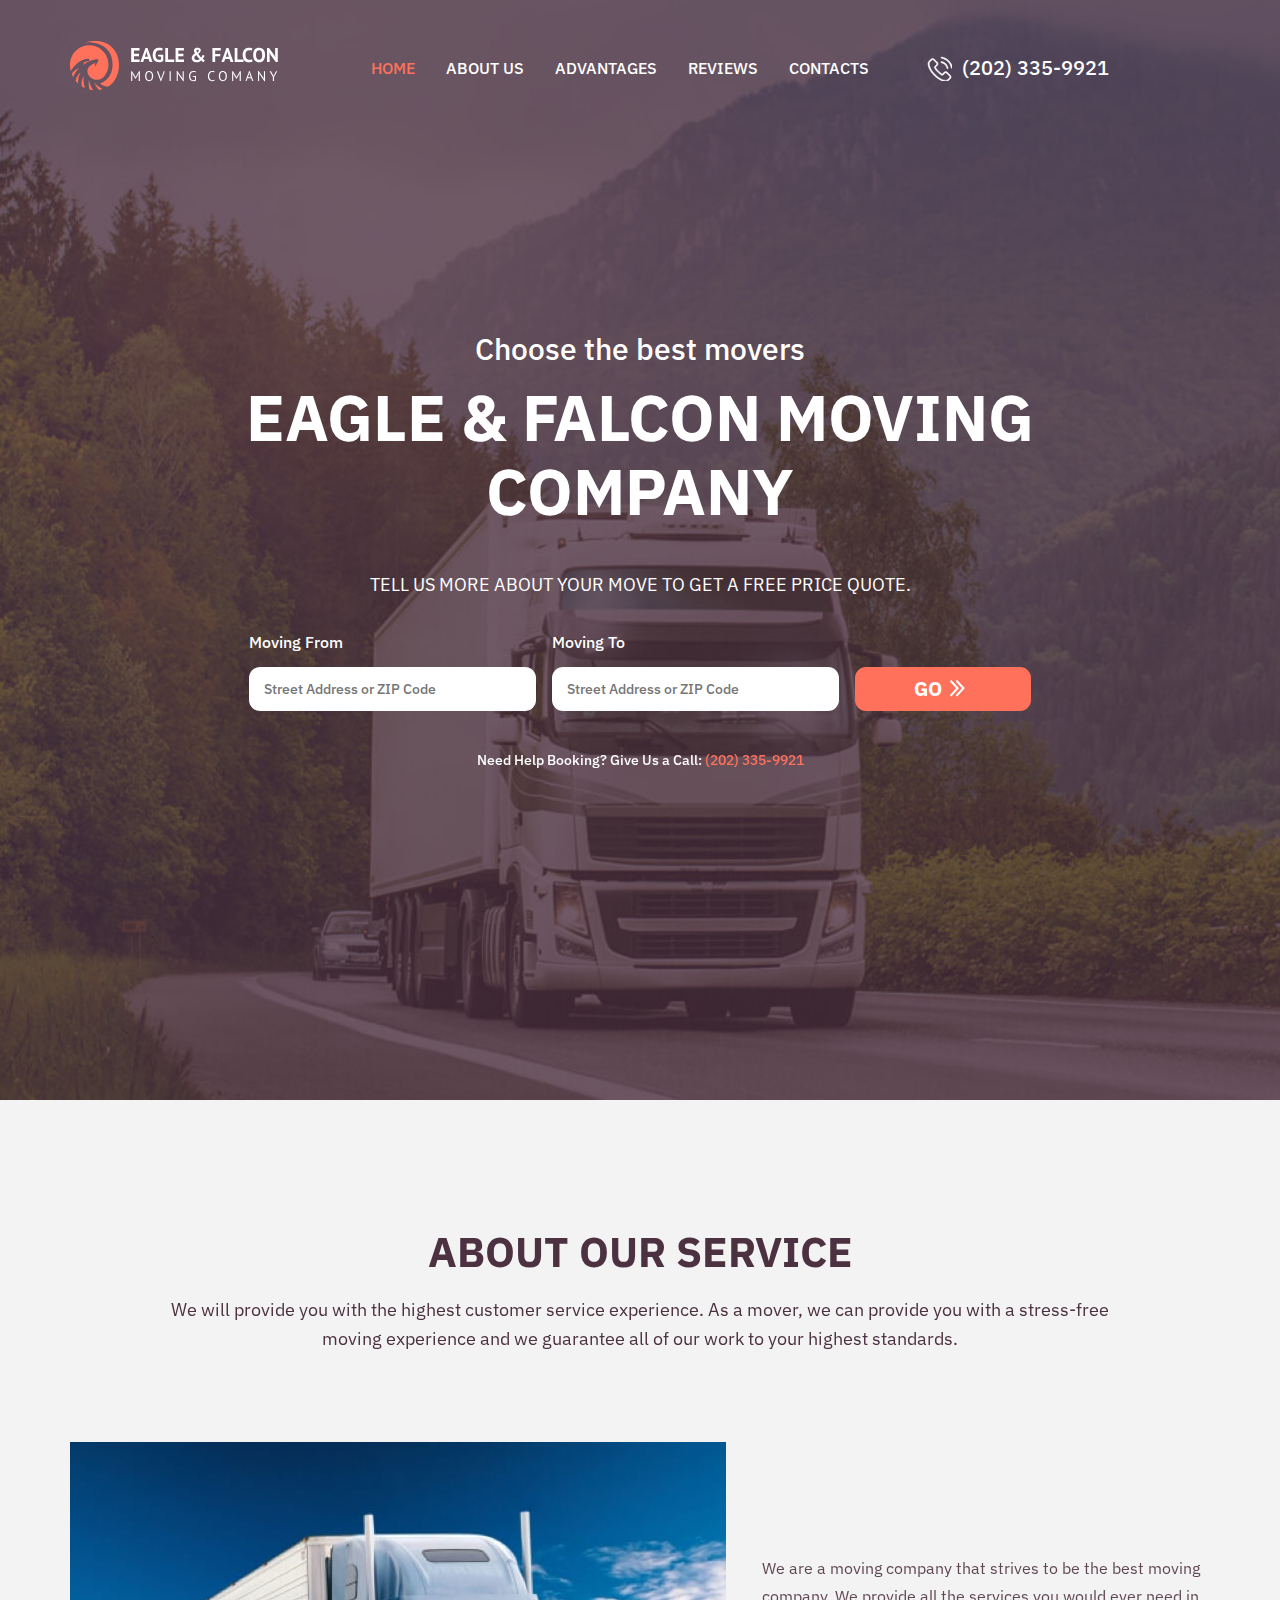
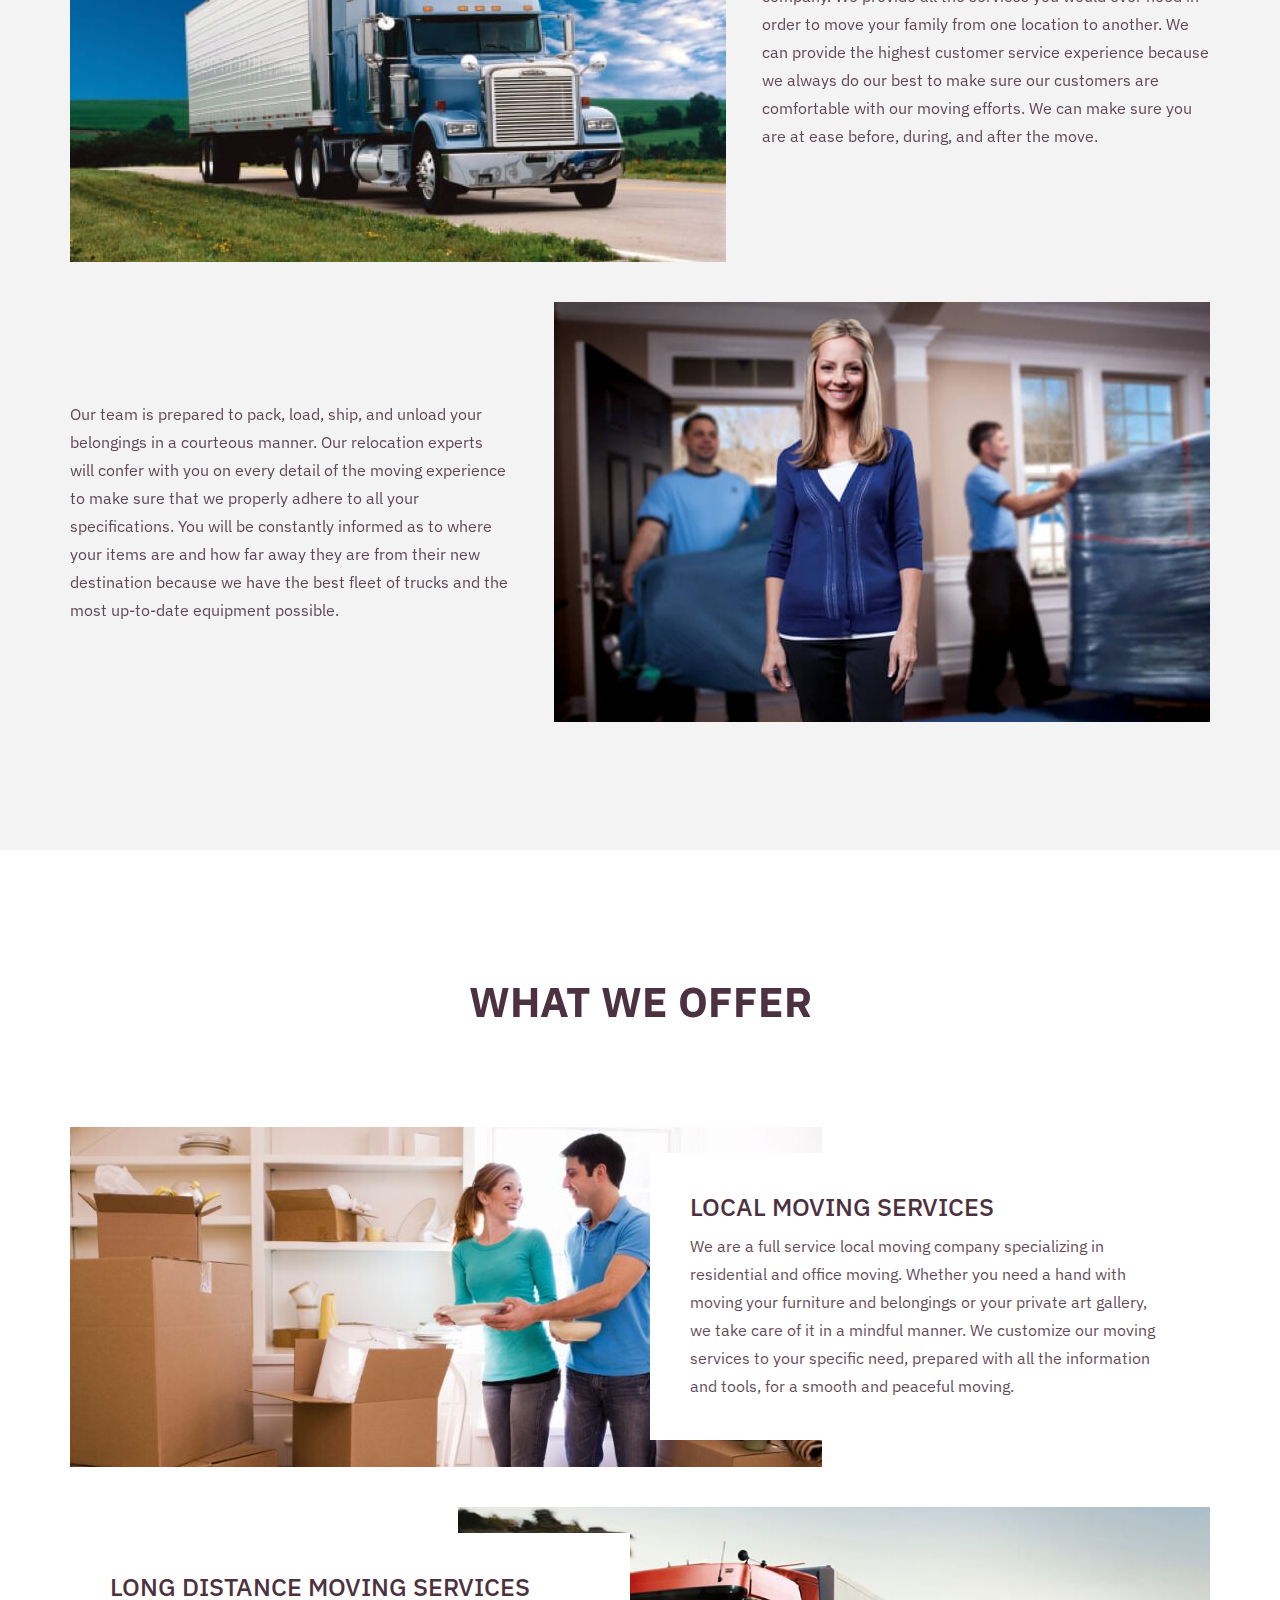
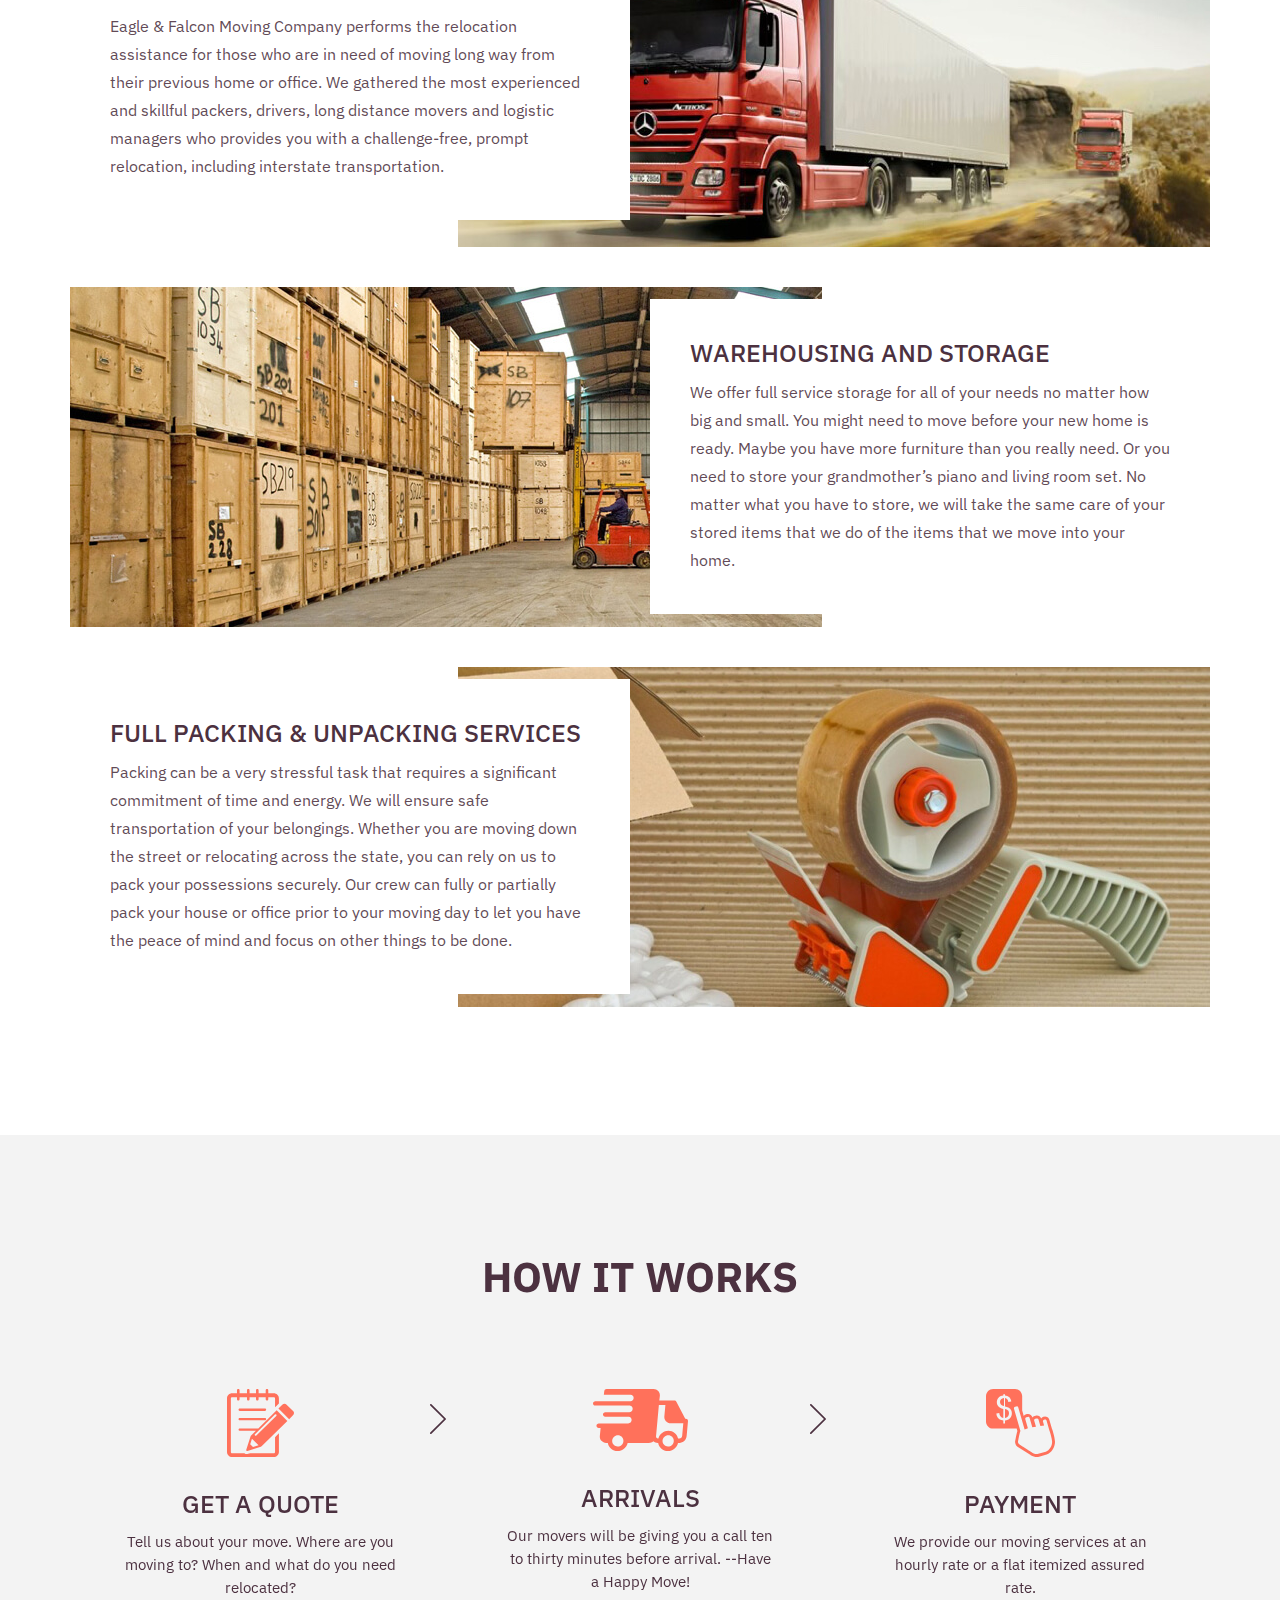
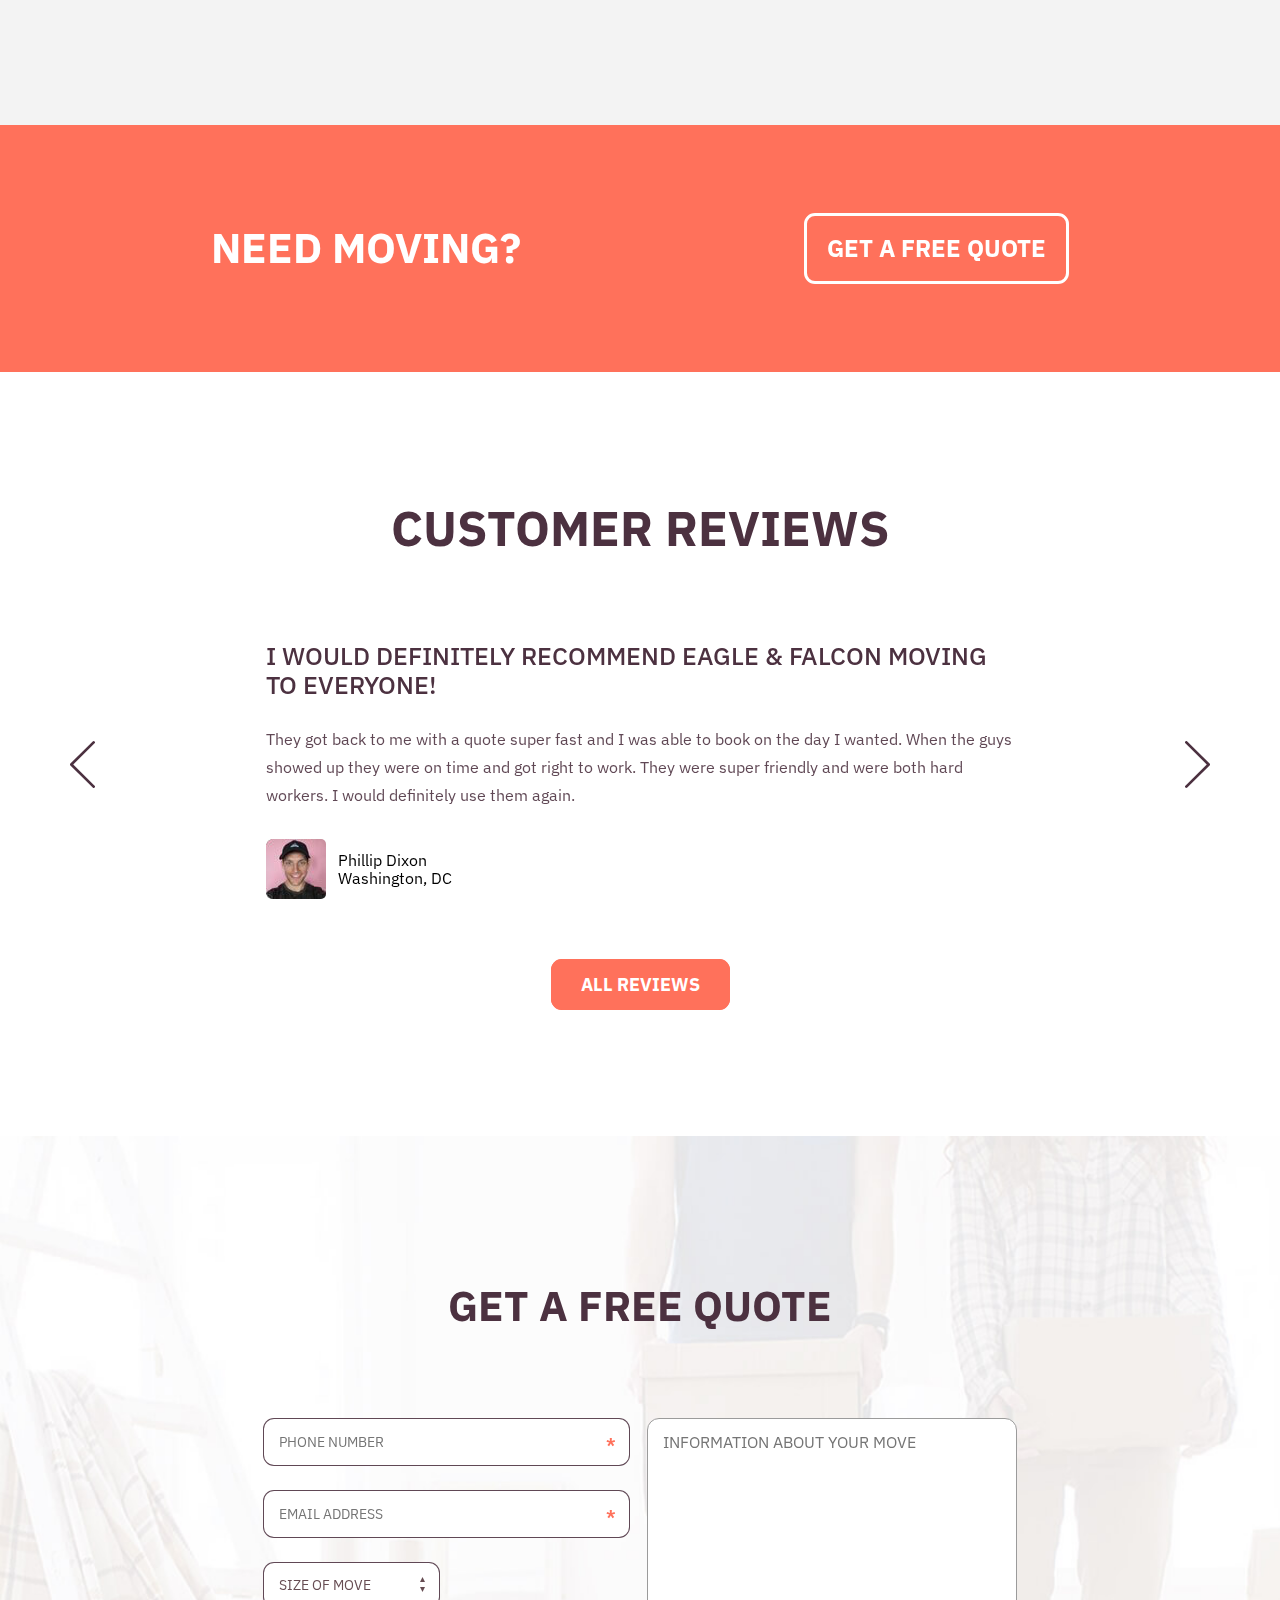
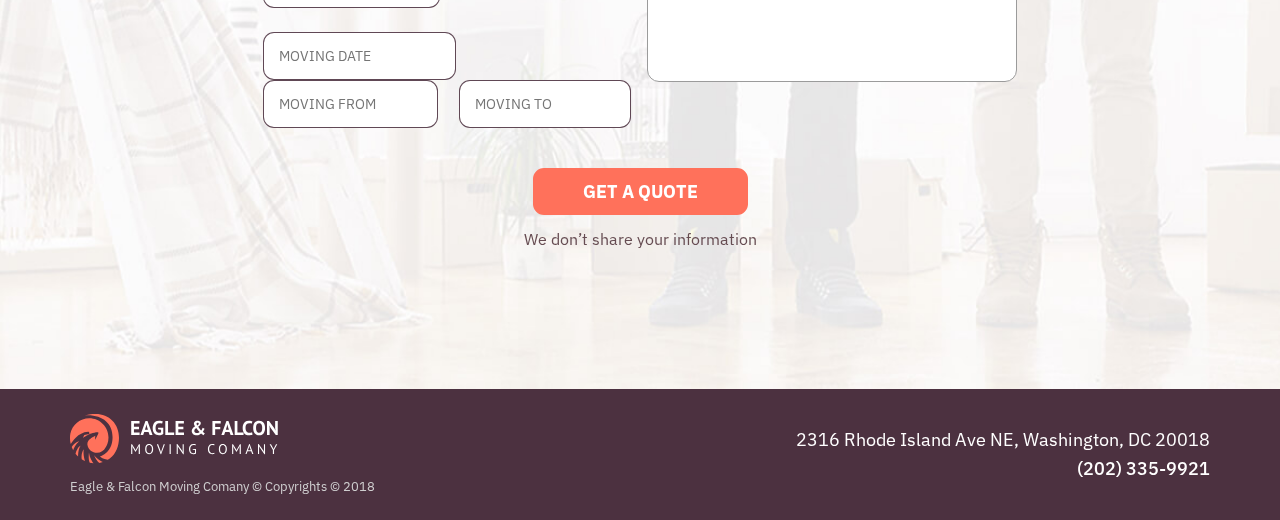
<file: Washington, DC/index.html>
<!DOCTYPE html>
<html lang="en">

<head>
    <!-- Google Tag Manager -->
    <script>
    (function(w, d, s, l, i) {
        w[l] = w[l] || [];
        w[l].push({
            'gtm.start': new Date().getTime(),
            event: 'gtm.js'
        });
        var f = d.getElementsByTagName(s)[0],
            j = d.createElement(s),
            dl = l != 'dataLayer' ? '&l=' + l : '';
        j.async = true;
        j.src =
            'https://www.googletagmanager.com/gtm.js?id=' + i + dl;
        f.parentNode.insertBefore(j, f);
    })(window, document, 'script', 'dataLayer', 'GTM-P9ZZ4MW');
    </script>
    <!-- End Google Tag Manager -->
    <meta charset="UTF-8">
    <meta name="viewport" content="width=device-width, initial-scale=1.0">
    <title>Eagle & Falcon Moving Comany</title>
    <link href="https://fonts.googleapis.com/css?family=IBM+Plex+Sans:300,400,500,600,700" rel="stylesheet">
    <!--favicon-->
    <link rel="apple-touch-icon" href="img/favicon/apple-touch-icon.png" />
    <link rel="icon" type="image/png" sizes="16x16" href="img/favicon/favicon-16x16.png" />
    <link rel="icon" type="image/png" sizes="32x32" href="img/favicon/favicon-32x32.png" />
    <link rel="icon" type="image/png" sizes="150x150" href="img/favicon/mstile-150x150.png" />
    <link rel="icon" type="image/png" sizes="192x192" href="img/favicon/android-chrome-192x192.png" />
    <link rel="icon" type="image/png" sizes="512x512" href="img/favicon/android-chrome-512x512.png" />
    <!--favicon end-->
    <link rel="stylesheet" href="css/normalize.min.css">
    <link rel="stylesheet" href="css/grid.css">
    <link rel="stylesheet" href="css/jquery-ui.min.css">
    <link rel="stylesheet" href="libs/slick/slick.css">
    <link rel="stylesheet" href="libs/slick/slick-theme.css">
    <link rel="stylesheet" href="css/style.css">
    <link rel="stylesheet" href="css/media.css">
</head>

<body>
    <!-- Google Tag Manager (noscript) -->
    <noscript>
        <iframe src="https://www.googletagmanager.com/ns.html?id=GTM-P9ZZ4MW" height="0" width="0" style="display:none;visibility:hidden"></iframe>
    </noscript>
    <!-- End Google Tag Manager (noscript) -->
    <div class="wrapper">
        <header id="header">
            <div class="container">
                <div class="header-wrapp">
                    <div class="logo"><a href="#home"><img src="img/logo.svg" alt="logo"></a></div>
                    <nav class="header-menu-wrapp">
                        <ul class="header-menu">
                            <li class="home menu-active"><a href="#home">Home</a></li>
                            <li class="about"><a href="#about">About us</a></li>
                            <li class="advantages"><a href="#advantages">Advantages</a></li>
                            <li class="reviews"><a href="#reviews">Reviews</a></li>
                            <li class="contacts"><a href="#contacts">Contacts</a></li>
                        </ul>
                        <div class="header-cross"></div>
                        <div class="header-contact-mobile">
                            <a href="tel:+12023359921" class="header-phone">(202) 335-9921</a>
                        </div>
                    </nav>
                    <div class="header-contact">
                        <a href="tel:+12023359921" class="header-phone">(202) 335-9921</a>
                        <div class="header-contact-button button">Get a quote</div>
                    </div>
                    <div class="hamburger-wrapp">
                        <div class="hamburger"></div>
                    </div>
                </div>
            </div>
        </header>
        <section class="magic" id="home">
            <div class="container">
                <div class="home-wrapp wrapp">
                    <div class="home-title">
                        <span>Choose the best movers</span>
                        <h1>Eagle & Falcon Moving Company</h1>
                    </div>
                    <div class="home-form-wrapp">
                        <div class="home-form-descr">Tell us more about your move to get a free PRICE QUOTE.</div>
                        <form id="header-form" class="home-form">
                            <div class="home-from-wrapp">
                                <label>Moving From</label>
                                <input class="home-from" type="text" name="moving_from" placeholder="Street Address or ZIP Code">
                            </div>
                            <div class="home-to-wrapp">
                                <label>Moving To</label>
                                <input class="home-to" type="text" name="moving_to" placeholder="Street Address or ZIP Code">
                            </div>
                            <div class="home-button-wrapp">
                                <input class="home-button button" type="button" value="GO">
                            </div>
                        </form>
                    </div>
                    <div class="home-contact">
                        <span> Need Help Booking? Give Us a Call: <a href="tel:+12023359921">(202) 335-9921</a></span>
                    </div>
                </div>
            </div>
        </section>
        <section class="magic sect" id="about">
            <div class="container">
                <div class="about-wrapp wrapp">
                    <div class="about-title">
                        <h3>About our service</h3>
                    </div>
                    <div class="about-descr">
                        <p>We will provide you with the highest customer service experience. As a mover, we can provide you with a stress-free moving experience and we guarantee all of our work to your highest standards.
                        </p>
                    </div>
                    <div class="about-items">
                        <div class="about-item">
                            <img src="img/about/1.jpg" alt="about-item-img">
                            <div class="about-item-descr">
                                <p>We are a moving company that strives to be the best moving company. We provide all the services you would ever need in order to move your family from one location to another. We can provide the highest customer service experience because we always do our best to make sure our customers are comfortable with our moving efforts. We can make sure you are at ease before, during, and after the move.
                                </p>
                            </div>
                        </div>
                        <div class="about-item">
                            <img src="img/about/2.jpg" alt="about-item-img">
                            <div class="about-item-descr">
                                <p>Our team is prepared to pack, load, ship, and unload your belongings in a courteous manner. Our relocation experts will confer with you on every detail of the moving experience to make sure that we properly adhere to all your specifications. You will be constantly informed as to where your items are and how far away they are from their new destination because we have the best fleet of trucks and the most up-to-date equipment possible.
                                </p>
                            </div>
                        </div>
                    </div>
                </div>
            </div>
        </section>
        <section class="magic sect" id="advantages">
            <div class="container">
                <div class="advantages-wrapp wrapp">
                    <div class="advantages-title">
                        <h3>What we offer</h3>
                    </div>
                    <div class="advantages-items">
                        <div class="advantages-item">
                            <img src="img/advantages/1.jpg" alt="advantages-item-img">
                            <div class="advantages-item-img advantages-item-img-one"></div>
                            <div class="advantages-item-descr-wrapp">
                                <div class="advantages-item-descr">
                                    <h3>LOCAL MOVING SERVICES</h3>
                                    <p>We are a full service local moving company specializing in residential and office moving. Whether you need a hand with moving your furniture and belongings or your private art gallery, we take care of it in a mindful manner. We customize our moving services to your specific need, prepared with all the information and tools, for a smooth and peaceful moving.
                                    </p>
                                    <div class="advantages-item-descr-arrow"></div>
                                </div>
                            </div>
                        </div>
                        <div class="advantages-item">
                            <img src="img/advantages/2.jpg" alt="advantages-item-img">
                            <div class="advantages-item-img advantages-item-img-two"></div>
                            <div class="advantages-item-descr-wrapp">
                                <div class="advantages-item-descr">
                                    <h3>LONG DISTANCE MOVING SERVICES</h3>
                                    <p>Eagle & Falcon Moving Company performs the relocation assistance for those who are in need of moving long way from their previous home or office. We gathered the most experienced and skillful packers, drivers, long distance movers and logistic managers who provides you with a challenge-free, prompt relocation, including interstate transportation.
                                    </p>
                                    <div class="advantages-item-descr-arrow"></div>
                                </div>
                            </div>
                        </div>
                        <div class="advantages-item">
                            <img src="img/advantages/3.jpg" alt="advantages-item-img">
                            <div class="advantages-item-img advantages-item-img-three"></div>
                            <div class="advantages-item-descr-wrapp">
                                <div class="advantages-item-descr">
                                    <h3>WAREHOUSING AND STORAGE</h3>
                                    <p>We offer full service storage for all of your needs no matter how big and small. You might need to move before your new home is ready. Maybe you have more furniture than you really need. Or you need to store your grandmother’s piano and living room set. No matter what you have to store, we will take the same care of your stored items that we do of the items that we move into your home.
                                    </p>
                                    <div class="advantages-item-descr-arrow"></div>
                                </div>
                            </div>
                        </div>
                        <div class="advantages-item">
                            <img src="img/advantages/4.jpg" alt="advantages-item-img">
                            <div class="advantages-item-img advantages-item-img-four"></div>
                            <div class="advantages-item-descr-wrapp">
                                <div class="advantages-item-descr">
                                    <h3>FULL PACKING & UNPACKING SERVICES</h3>
                                    <p cla>Packing can be a very stressful task that requires a significant commitment of time and energy. We will ensure safe transportation of your belongings. Whether you are moving down the street or relocating across the state, you can rely on us to pack your possessions securely. Our crew can fully or partially pack your house or office prior to your moving day to let you have the peace of mind and focus on other things to be done.
                                    </p>
                                    <div class="advantages-item-descr-arrow"></div>
                                </div>
                            </div>
                        </div>
                    </div>
                </div>
            </div>
        </section>
        <section class="magic" id="works">
            <div class="container">
                <div class="works-wrapp">
                    <div class="works-title">
                        <h3>How it works</h3>
                    </div>
                    <div class="works-items">
                        <div class="works-item">
                            <img src="img/work/1.svg" alt="works-item-img">
                            <h5>Get A Quote</h5>
                            <p>Tell us about your move. Where are you moving to? When and what do you need relocated?</p>
                        </div>
                        <div class="works-item">
                            <img src="img/work/2.svg" alt="works-item-img">
                            <h5>Arrivals</h5>
                            <p>Our movers will be giving you a call ten to thirty minutes before arrival. --Have a Happy Move!</p>
                        </div>
                        <div class="works-item">
                            <img src="img/work/3.svg" alt="works-item-img">
                            <h5>Payment</h5>
                            <p>We provide our moving services at an hourly rate or a flat itemized assured rate.
                            </p>
                        </div>
                    </div>
                </div>
            </div>
        </section>
        <section id="free-quote">
            <div class="container">
                <div class="free-quote-wrapp">
                    <div class="free-quote-title">
                        <h5>Need moving?</h5></div>
                    <div class="free-quote-button">Get a free quote</div>
                </div>
            </div>
        </section>
        <section class="magic sect" id="reviews">
            <div class="container">
                <div class="reviews-wrapp wrapp">
                    <div class="reviews-title">
                        <h3>Customer reviews</h3>
                    </div>
                    <div class="reviews-wrapp">
                        <div class="reviews-slider">
                            <div class="reviews-slide">
                                <h3 class="reviews-slide-title"> I would definitely recommend Eagle & Falcon Moving to everyone!</h3>
                                <p class="reviews-slide-descr">They got back to me with a quote super fast and I was able to book on the day I wanted. When the guys showed up they were on time and got right to work. They were super friendly and were both hard workers. I would definitely use them again.</p>
                                <div class="reviews-slide-person">
                                    <img src="img/reviews/2.jpg" alt="reviews-slide-person-img">
                                    <p class="reviews-slide-person-name"><span>Phillip Dixon</span>Washington, DC</p>
                                </div>
                            </div>
                            <div class="reviews-slide">
                                <h3 class="reviews-slide-title">They were amazing!</h3>
                                <p class="reviews-slide-descr">Quick, neat, and not a single scratch or scuff. I found them to be very well prepared. They took great care in securing and wrapping everything well. Another thing I like is that they are excellent communicators. They made sure everything was removed and set up exactly the way I wanted.</p>
                                <div class="reviews-slide-person">
                                    <img src="img/reviews/3.jpg" alt="reviews-slide-person-img">
                                    <p class="reviews-slide-person-name"><span>Anne Owens</span>Washington, DC</p>
                                </div>
                            </div>
                            <div class="reviews-slide">
                                <h3 class="reviews-slide-title">Great movers!</h3>
                                <p class="reviews-slide-descr">They were on time, professional and courteous. They made the move super stress-free for a very reasonable price. Highly recommend!</p>
                                <div class="reviews-slide-person">
                                    <img src="img/reviews/1.jpg" alt="reviews-slide-person-img">
                                    <p class="reviews-slide-person-name"><span>Kristian Allison</span>Washington, DC</p>
                                </div>
                            </div>
                        </div>
                        <div class="reviews-button-wrapp"><a class="reviews-button button" href="https://www.yelp.com/" target="_blanck">all reviews </a></div>
                        <div class="reviews-arrow-next"></div>
                        <div class="reviews-arrow-prev"></div>
                    </div>
                </div>
            </div>
        </section>
        <section class="magic sect" id="contacts">
            <div class="container">
                <div class="contacts-wrapp wrapp">
                    <div class="contacts-title">
                        <h3>Get a free quote</h3>
                    </div>
                    <form id="footer_form" class="contacts-form">
                        <div class="contacts-form-wrapp">
                            <div class="contacts-input-wrapp">
                                <div class="contacts-input-one">
                                    <div class="contacts-input-phone">
                                        <input class="phone" type="tel" name="phone" placeholder="Phone number" required>
                                    </div>
                                    <div class="contacts-input-mail">
                                        <input class="email" type="email" name="email" placeholder="Email address" required>
                                    </div>
                                </div>
                                <div class="contacts-input-two">
                                    <div class="size-of-move-wrapp">
                                        <select class="size-of-move" name="size_of_move">
                                            <option disabled="" selected="">Size Of Move</option>
                                            <option value="Studio">Few items</option>
                                            <option value="Studio">Studio</option>
                                            <option value="1 Bedroom">1 Bedroom</option>
                                            <option value="2 Bedroom">2 Bedroom</option>
                                            <option value="3 Bedroom">3 Bedroom</option>
                                            <option value="4 Bedroom">4 Bedroom</option>
                                            <option value="House">House</option>
                                            <option value="Office">Office</option>
                                            <option value="Office">Other</option>
                                        </select>
                                    </div>
                                    <div class="contacts-input-datepicker">
                                        <input type="text" id="datepicker" name="move_date" placeholder="Moving Date" class="contact-send-data" readonly>
                                    </div>
                                    <input class="moving_from" type="text" name="moving_from" placeholder="moving from">
                                    <input class="moving_to" type="text" name="moving_to" placeholder="moving to">
                                </div>
                            </div>
                            <textarea name="message" placeholder="Information about your move"></textarea>
                        </div>
                        <input type="hidden" name="formid" value="footer_form">
                        <input type="hidden" name="location" value="Washington, DC">
                        <input type="hidden" name="url" value="wa.efmoving.com">
                        <input class="form-button button" type="submit" value="get a quote">
                        <p class="contacts-descr">We don’t share your information</p>
                    </form>
                </div>
            </div>
        </section>
        <footer id="footer">
            <div class="container">
                <div class="footer-wrapp wrapp">
                    <div class="footer-info">
                        <div class="footer-logo"><a href="#home"><img src="img/logo.svg" alt=""></a></div>
                        <div class="footer-copyrights">
                            <p>Eagle &amp; Falcon Moving Comany © Copyrights © 2018</p>
                        </div>
                    </div>
                    <div class="footer-contact">
                        <a class="footer-contact-addres" href="https://www.google.by/maps/place/2316+Rhode+Island+Ave+NE,+Washington,+DC+20018,+%D0%A1%D0%A8%D0%90/@38.930954,-76.9751067,17z/data=!3m1!4b1!4m5!3m4!1s0x89b7c79b20ae9913:0x166faa34dfd46c66!8m2!3d38.930954!4d-76.972918" target="_blanck">2316 Rhode Island Ave NE, Washington, DC 20018</a>
                        <a class="footer-phone" href="tel:+12023359921">(202) 335-9921</a>
                    </div>
                    <div class="footer-copyrights copyrights-two">
                        <p>Eagle &amp; Falcon Moving Comany © Copyrights © 2018</p>
                    </div>
                </div>
            </div>
        </footer>
        <div class="popup-wrapp">
            <div class="popup-form-wrapp">
                <div class="popup-title">
                    <h3>Get a free quote</h3>
                    <p>And our manager will contact you</p>
                </div>
                <form id="popup-form" class="contacts-form">
                    <div class="contacts-form-wrapp">
                        <div class="contacts-input-wrapp">
                            <div class="contacts-input-one">
                                <div class="contacts-input-phone">
                                    <input class="phone" type="tel" name="phone" placeholder="Phone number" required="">
                                </div>
                                <div class="contacts-input-mail">
                                    <input class="email" type="email" name="email" placeholder="Email address" required>
                                </div>
                            </div>
                            <div class="contacts-input-two">
                                <div class="size-of-move-wrapp">
                                    <select class="size-of-move" name="size_of_move">
                                        <option disabled="" selected="">Size Of Move</option>
                                        <option value="Studio">Few items</option>
                                        <option value="Studio">Studio</option>
                                        <option value="1 Bedroom">1 Bedroom</option>
                                        <option value="2 Bedroom">2 Bedroom</option>
                                        <option value="3 Bedroom">3 Bedroom</option>
                                        <option value="4 Bedroom">4 Bedroom</option>
                                        <option value="House">House</option>
                                        <option value="Office">Office</option>
                                        <option value="Office">Other</option>
                                    </select>
                                </div>
                                <div class="contacts-input-datepicker">
                                    <input type="text" id="datepicker" name="move_date" placeholder="Moving Date" class="contact-send-data">
                                </div>
                                <input class="pop-up-moving-from" type="text" name="moving_from" placeholder="moving from">
                                <input class="pop-up-moving-to" type="text" name="moving_to" placeholder="moving to">
                            </div>
                        </div>
                        <textarea name="message" placeholder="Information about your move"></textarea>
                        <div class="popup-cross"></div>
                    </div>
                    <input type="hidden" name="location" value="Washington, DC">
                    <input type="hidden" name="url" value="wa.efmoving.com">
                    <input type="hidden" name="formid" value="popup-form">
                    <input class="form-button button" type="submit" value="get a quote">
                    <p class="contacts-descr">We don’t share your information</p>
                </form>
            </div>
        </div>
        <div class="popup-succes-wrapp">
            <div class="popup-succes">
                <img src="img/success.svg" alt="popup-success">
                <div class="popup-succes-descr">
                    <h5>Thank you!</h5>
                    <p>Our manager will call you as soon as possible.</p>
                </div>
                <div class="popup-succes-cross"></div>
            </div>
        </div>
    </div>
    <script src="libs/jquery-3.3.1.min.js"></script>
    <script src="libs/slick/slick.min.js"></script>
    <script src="libs/jquery-ui.min.js"></script>
    <script src="js/script.js"></script>
</body>

</html>
</file>
<file: Austin, TX/css/grid.css>
.container {
  width: 100%;
  margin: 0 auto;
}

@media (min-width: 576px) {
  .container {
    max-width: 540px;
  }
}

@media (min-width: 768px) {
  .container {
    max-width: 720px;
  }
}

@media (min-width: 992px) {
  .container {
    max-width: 960px;
  }
}

@media (min-width: 1200px) {
  .container {
    max-width: 1140px;
  }
}
</file>
<file: Austin, TX/css/style.css>
* {
  margin: 0;
  padding: 0;
  font-family: IBM Plex Sans; }

*:focus {
  outline: none; }

ul {
  list-style: none; }

a {
  text-decoration: none; }

select {
  -webkit-appearance: none;
  -moz-appearance: none;
  appearance: none; }

.sect {
  padding-top: 128px;
  padding-bottom: 128px; }

.button {
  border-radius: 11px;
  background-color: #ff715b;
  border: none;
  color: #fff;
  -moz-box-sizing: border-box;
  -webkit-box-sizing: border-box;
  box-sizing: border-box;
  cursor: pointer; }

.button:hover {
  background-color: initial;
  border: solid 2px #ff715b;
  color: #ff715b;
  -webkit-transition-duration: .5s;
  -o-transition-duration: .5s;
  transition-duration: .5s;
  -moz-box-sizing: border-box;
  -webkit-box-sizing: border-box;
  box-sizing: border-box; }

#header {
  width: 100%;
  position: absolute;
  padding-top: 41px;
  transition-duration: .3s; }

#header.header-fix {
  position: fixed;
  padding-top: 20px;
  padding-bottom: 20px;
  background-color: rgba(76, 49, 64, 0.89);
  transition-duration: .3s;
  z-index: 5; }
  #header.header-fix .header-contact {
    text-align: right; }
    #header.header-fix .header-contact a {
      display: inline-block;
      margin-right: 5px;
      margin-bottom: 8px;
      font-size: 16px;
      font-weight: 500; }
  #header.header-fix .header-contact-button {
    text-transform: uppercase;
    display: block;
    font-size: 16px;
    font-weight: bold;
    text-align: center;
    color: #ffffff;
    border: solid 2px #ff715b;
    padding: 6px 23px; }
  #header.header-fix .header-contact-button:hover {
    color: #ff715b; }
  #header.header-fix .header-contact:before {
    width: 17px;
    height: 17px;
    -webkit-background-size: cover;
    background-size: cover;
    top: 0;
    left: 5px; }

.header-wrapp {
  display: -webkit-flex;
  display: -moz-flex;
  display: -ms-flex;
  display: -o-flex;
  display: flex;
  justify-content: space-between;
  -ms-align-items: center;
  align-items: center; }

.header-menu {
  padding-left: 0; }
  .header-menu li {
    display: inline-block;
    text-transform: uppercase;
    margin-right: 27px; }
    .header-menu li a {
      position: relative;
      font-size: 16px;
      font-weight: 500;
      text-align: center;
      color: #fff; }
    .header-menu li a:hover {
      color: #ff715b; }
  .header-menu li:last-child {
    margin-right: 0; }

li.menu-active a {
  color: #ff715b; }

.header-contact {
  width: 155px;
  position: relative; }
  .header-contact a {
    font-size: 20px;
    font-weight: 500;
    text-align: center;
    color: #ffffff; }

.header-contact-button {
  display: none; }

.header-contact-mobile {
  display: none; }

.header-contact:before {
  content: '';
  position: absolute;
  top: 0;
  left: -35px;
  width: 25px;
  height: 25px;
  background-image: url(../img/phone.svg);
  background-repeat: no-repeat; }

.header-cross {
  display: none; }

#home {
  width: 100%;
  min-height: 100vh;
  background-image: url(../img/home-bg.jpg);
  background-repeat: no-repeat;
  -webkit-background-size: cover;
  background-size: cover;
  display: -webkit-flex;
  display: -moz-flex;
  display: -ms-flex;
  display: -o-flex;
  display: flex;
  justify-content: center;
  -ms-align-items: center;
  align-items: center;
  color: #ffffff;
  padding-top: 100px;
  padding-bottom: 100px; }

.home-title {
  text-align: center; }
  .home-title span {
    font-size: 30px;
    font-weight: 500; }
  .home-title h1 {
    text-transform: uppercase;
    max-width: 800px;
    font-size: 64px;
    font-weight: bold;
    margin: 15px auto 46px; }

.home-form-descr {
  text-align: center;
  margin: 0 auto;
  text-transform: uppercase;
  font-size: 18px;
  font-weight: normal;
  margin-bottom: 38px; }

.home-form {
  display: -webkit-flex;
  display: -moz-flex;
  display: -ms-flex;
  display: -o-flex;
  display: flex;
  justify-content: center;
  -ms-align-items: center;
  align-items: flex-end; }

.home-from-wrapp,
.home-to-wrapp {
  margin-right: 16px; }
  .home-from-wrapp label,
  .home-to-wrapp label {
    font-size: 16px;
    font-weight: 500;
    display: block;
    margin-bottom: 15px; }

.home-from,
.home-to {
  width: 272px;
  height: 44px;
  padding-left: 15px;
  border-radius: 11px;
  background-color: #ffffff;
  border: none;
  font-size: 14px;
  font-weight: 500;
  color: rgba(76, 49, 64, 0.89); }

.home-button {
  width: 176px;
  height: 44px;
  font-size: 20px;
  font-weight: bold;
  border-radius: 11px;
  padding-right: 30px;
  cursor: pointer;
  background-image: url(../img/btn-arrow.svg);
  background-repeat: no-repeat;
  background-position: 93px 11.5px;
  border: solid 2px #ff715b; }

.home-button:hover {
  background-image: url(../img/btn-arrow-red.svg); }

.home-form-wrapp {
  margin-bottom: 39px; }

.home-contact {
  text-align: center; }
  .home-contact span {
    font-size: 14px;
    font-weight: 500;
    text-align: center;
    color: #ffffff; }
    .home-contact span a {
      font-family: inherit;
      color: #ff715b; }

.hamburger {
  display: none; }

#about {
  background-color: rgba(242, 242, 242, 0.89); }

.about-title {
  position: relative;
  max-width: 425px;
  margin: 0 auto 20px; }
  .about-title h3 {
    text-align: center;
    font-size: 42px;
    font-weight: bold;
    text-align: center;
    color: #4c3140;
    text-transform: uppercase; }

.about-descr {
  max-width: 945px;
  margin: 0 auto 88px; }
  .about-descr p {
    font-size: 18px;
    line-height: 1.61;
    text-align: center;
    color: #4c3140; }

.about-item {
  display: -webkit-flex;
  display: -moz-flex;
  display: -ms-flex;
  display: -o-flex;
  display: flex;
  justify-content: space-between; }

.about-item:first-child {
  margin-bottom: 40px; }

.about-item:last-child img {
  -webkit-order: 1;
  -moz-order: 1;
  -ms-order: 1;
  -o-order: 1;
  order: 1; }

.about-item:last-child .about-item-descr {
  -webkit-order: 0;
  -moz-order: 0;
  -ms-order: 0;
  -o-order: 0;
  order: 0;
  padding-left: 0;
  padding-right: 46px; }

.about-item-descr {
  display: -webkit-flex;
  display: -moz-flex;
  display: -ms-flex;
  display: -o-flex;
  display: flex;
  -ms-align-items: center;
  align-items: center;
  padding-left: 36px;
  font-size: 16px;
  font-weight: normal;
  line-height: 1.75;
  color: rgba(76, 49, 64, 0.89); }

.advantages-title {
  text-align: center;
  position: relative;
  margin: 0 0 100px 0; }
  .advantages-title h3 {
    text-transform: uppercase;
    font-size: 42px;
    font-weight: bold;
    text-align: center;
    color: #4c3140; }

.advantages-item {
  display: -webkit-flex;
  display: -moz-flex;
  display: -ms-flex;
  display: -o-flex;
  display: flex;
  justify-content: flex-end;
  -ms-align-items: center;
  align-items: center;
  position: relative;
  margin-bottom: 40px;
  min-height: 340px; }
  .advantages-item img {
    display: block;
    position: absolute;
    top: 0;
    left: 0; }

.advantages-item-img,
.about-item-img {
  display: none; }

.advantages-item:last-child {
  margin-bottom: 0; }

.advantages-item:nth-child(even) {
  justify-content: flex-start; }
  .advantages-item:nth-child(even) img {
    left: auto;
    right: 0 !important; }

.advantages-item-descr-wrapp {
  display: -webkit-flex;
  display: -moz-flex;
  display: -ms-flex;
  display: -o-flex;
  display: flex;
  -ms-align-items: center;
  align-items: center;
  max-width: 560px;
  height: 100%; }
  .advantages-item-descr-wrapp h3 {
    font-size: 25px;
    font-weight: 500;
    text-align: left;
    color: #4c3140;
    margin-bottom: 11px; }
  .advantages-item-descr-wrapp p {
    font-size: 16px;
    font-weight: normal;
    line-height: 1.75;
    text-align: left;
    color: rgba(76, 49, 64, 0.89); }

.advantages-item-descr {
  position: relative;
  background-color: #fff;
  padding: 40px; }

.advantages-item-descr-arrow {
  position: absolute;
  top: 37px;
  right: 40px;
  display: none;
  width: 16px;
  height: 30px;
  background-image: url(../img/arrow-black.svg);
  -webkit-background-size: cover;
  background-size: cover;
  transform: rotate(90deg); }

#free-quote {
  padding-top: 88px;
  padding-bottom: 88px;
  background-color: #ff715b; }

.free-quote-wrapp {
  display: -webkit-flex;
  display: -moz-flex;
  display: -ms-flex;
  display: -o-flex;
  display: flex;
  justify-content: space-around;
  -ms-align-items: center;
  align-items: center; }

.free-quote-title h5 {
  text-transform: uppercase;
  font-size: 42px;
  font-weight: bold;
  text-align: left;
  color: #ffffff; }

.free-quote-button {
  text-transform: uppercase;
  font-size: 24px;
  font-weight: bold;
  text-align: center;
  color: #ffffff;
  border-radius: 11px;
  border: solid 3px #ffffff;
  padding: 19px 20px;
  cursor: pointer; }

.reviews-wrapp {
  position: relative; }

.reviews-slider {
  max-width: 748px;
  margin: 0 auto 64px; }

.reviews-title {
  text-align: center;
  font-size: 42px;
  font-weight: bold;
  text-align: center;
  color: #4c3140;
  text-transform: uppercase;
  margin-bottom: 85px; }

.reviews-slide-title {
  text-transform: uppercase;
  font-size: 25px;
  font-weight: 500;
  text-align: left;
  color: #4c3140;
  margin-bottom: 26px; }

.reviews-slide-descr {
  font-size: 16px;
  font-weight: normal;
  line-height: 1.75;
  text-align: left;
  color: rgba(76, 49, 64, 0.89);
  margin-bottom: 30px; }

.reviews-slide-person {
  display: -webkit-flex;
  display: -moz-flex;
  display: -ms-flex;
  display: -o-flex;
  display: flex;
  justify-content: flex-start;
  -ms-align-items: center;
  align-items: center; }
  .reviews-slide-person img {
    width: 60px;
    height: 60px;
    border-radius: 5px;
    margin-right: 12px; }
  .reviews-slide-person span {
    display: block; }

.reviews-slider .slick-prev:before,
.reviews-slider .slick-next:before {
  content: ''; }

.reviews-arrow-next,
.reviews-arrow-prev {
  position: absolute;
  width: 25px;
  height: 47px;
  background-image: url(../img/arrow-review.svg);
  cursor: pointer; }

.reviews-arrow-prev {
  top: calc(40% - 47px);
  left: 0;
  transform: rotate(180deg); }

.reviews-arrow-next {
  top: calc(40% - 47px);
  right: 0; }

.reviews-button-wrapp {
  text-align: center;
  padding: 12px 28px; }

.reviews-button {
  padding: inherit;
  text-transform: uppercase;
  font-size: 18px;
  font-weight: bold;
  margin: auto;
  border: solid 2px #ff715b; }

#works {
  padding-top: 118px;
  padding-bottom: 125px;
  background-color: rgba(242, 242, 242, 0.89);
  color: #4c3140; }

.works-title {
  position: relative;
  text-align: center;
  margin-bottom: 88px; }
  .works-title h3 {
    text-transform: uppercase;
    font-size: 42px;
    font-weight: bold; }

.works-items {
  display: -webkit-flex;
  display: -moz-flex;
  display: -ms-flex;
  display: -o-flex;
  display: flex;
  justify-content: space-around; }

.works-item {
  position: relative;
  text-align: center; }
  .works-item img {
    display: inline-block;
    margin-bottom: 30px; }
  .works-item h5 {
    text-transform: uppercase;
    font-size: 25px;
    font-weight: 500;
    margin-bottom: 12px; }
  .works-item p {
    max-width: 272px;
    font-size: 15px;
    line-height: 1.53; }

.works-item:before {
  content: '';
  position: absolute;
  top: 15px;
  right: -50px;
  width: 16px;
  height: 30px;
  background-image: url(../img/arrow-black.svg);
  background-repeat: no-repeat; }

.works-item:last-child:before {
  display: none; }

.works-items .slick-list {
  margin-bottom: 26px; }

.slick-dots li button:before {
  content: '';
  border-radius: 50%;
  width: 9px;
  height: 9px;
  border: solid 1px #ff715b;
  opacity: 1; }

.slick-dots li.slick-active button:before {
  background-color: #ff715b; }

#contacts {
  padding-top: 145.6px;
  padding-bottom: 141.4px;
  background-image: url(../img/bg-contact.jpg);
  -webkit-background-size: cover;
  background-size: cover; }

.contacts-form-wrapp {
  display: -webkit-flex;
  display: -moz-flex;
  display: -ms-flex;
  display: -o-flex;
  display: flex;
  justify-content: center; }

.contacts-title {
  position: relative;
  text-align: center;
  margin-bottom: 88px; }
  .contacts-title h3 {
    text-transform: uppercase;
    font-size: 42px;
    font-weight: bold;
    color: #4c3140; }

.contacts-input-wrapp {
  margin-right: 16px;
  margin-bottom: 40px; }
  .contacts-input-wrapp input,
  .contacts-input-wrapp select {
    border-radius: 11px;
    background-color: #fff;
    border: solid 1px rgba(76, 49, 64, 0.89);
    padding-left: 15px;
    height: 46px;
    font-size: 14px;
    text-align: left;
    color: #664c52;
    text-transform: uppercase; }
  .contacts-input-wrapp option {
    border: solid 1px #9b9b9b;
    font-size: 14px;
    color: #664c52; }

#datepicker,
.size-of-move {
  cursor: pointer; }

.contacts-input-one {
  max-width: 368px;
  margin-bottom: 24px; }
  .contacts-input-one input {
    width: 95%; }

.contacts-input-phone,
.contacts-input-mail {
  position: relative; }

.contacts-input-phone:before,
.contacts-input-mail:before {
  content: '*';
  position: absolute;
  top: 17px;
  right: 15px;
  font-size: 16px;
  font-weight: bold;
  color: #ff715b; }

.phone {
  margin-bottom: 24px; }

.contacts-input-two {
  display: -webkit-flex;
  display: -moz-flex;
  display: -ms-flex;
  display: -o-flex;
  display: flex;
  flex-wrap: wrap;
  justify-content: space-between;
  max-width: 368px; }
  .contacts-input-two input {
    width: 42%; }

.contacts-input-two .moving_from {
  width: 43%; }

.size-of-move-wrapp {
  position: relative;
  width: 48%; }

.size-of-move-wrapp:before {
  content: '';
  position: absolute;
  top: 25px;
  right: 15px;
  width: 5px;
  height: 5px;
  background-image: url(../img/triangle.svg);
  background-repeat: no-repeat; }

.size-of-move-wrapp:after {
  content: '';
  position: absolute;
  top: 15px;
  right: 15px;
  width: 5px;
  height: 5px;
  background-image: url(../img/triangle.svg);
  background-repeat: no-repeat;
  transform: rotate(180deg); }

.size-of-move {
  width: 100%;
  height: 48px;
  margin-bottom: 24px; }

textarea {
  width: 353px;
  height: 248px;
  border-radius: 12px;
  background-color: #ffffff;
  border: solid 1px #9b9b9b;
  padding-top: 14px;
  padding-left: 15px;
  resize: none;
  text-transform: uppercase; }

.contacts-input-datepicker input {
  width: 90%; }

.form-button {
  display: block;
  text-transform: uppercase;
  font-size: 18px;
  font-weight: bold;
  text-align: center;
  color: #ffffff;
  padding: 12px 48px 10px;
  margin: 0 auto 15px;
  border: solid 2px #ff715b; }

.contacts-descr {
  font-size: 16px;
  color: #664c52;
  text-align: center; }

#footer {
  padding-top: 25px;
  padding-bottom: 25px;
  background-color: #4c3140; }

.footer-wrapp {
  display: -webkit-flex;
  display: -moz-flex;
  display: -ms-flex;
  display: -o-flex;
  display: flex;
  justify-content: space-between;
  -ms-align-items: center;
  align-items: center; }

.footer-logo {
  margin-bottom: 12px; }

.footer-copyrights {
  font-size: 13px;
  color: #cfcecf; }

.copyrights-two {
  display: none; }

.footer-contact {
  text-align: right; }

.footer-contact-addres {
  display: block;
  font-size: 18px;
  color: #fff;
  margin-bottom: 8px; }

.footer-phone {
  display: block;
  font-size: 18px;
  font-weight: 500;
  color: #ffffff; }

.popup-wrapp,
.popup-succes-wrapp {
  position: fixed;
  top: 0;
  left: 0;
  width: 100%;
  height: 100%;
  display: -webkit-flex;
  display: -moz-flex;
  display: -ms-flex;
  display: -o-flex;
  display: flex;
  justify-content: center;
  -ms-align-items: center;
  align-items: center;
  background-color: rgba(76, 49, 64, 0.89);
  z-index: -1;
  opacity: 0;
  transition-duration: .5s; }

.popup-title {
  max-width: 430px;
  position: relative;
  text-align: center;
  color: #4c3140;
  margin: 0 auto 60px; }
  .popup-title h3 {
    font-size: 24px;
    font-weight: 500;
    color: #4c3140;
    margin-bottom: 8px;
    text-transform: uppercase; }
  .popup-title p {
    font-size: 20px;
    color: #4c3140; }

.popup-form-wrapp {
  position: relative;
  background-color: #fff;
  padding: 39px 96px 39px 96px; }

.popup-cross {
  position: absolute;
  top: 22px;
  right: 22px;
  background-image: url(../img/popup-cross.svg);
  background-repeat: no-repeat;
  width: 22px;
  height: 22px;
  cursor: pointer; }

.open-popup {
  opacity: 1;
  transition-duration: .5s;
  z-index: 99999; }

.popup-succes {
  position: relative;
  display: -webkit-flex;
  display: -moz-flex;
  display: -ms-flex;
  display: -o-flex;
  display: flex;
  justify-content: center;
  -ms-align-items: center;
  align-items: center;
  width: 752px;
  height: 316px;
  background-color: #ffffff;
  transition-duration: .5s; }
  .popup-succes img {
    margin-right: 28px; }

.popup-succes-descr h5 {
  display: block;
  font-size: 47px;
  font-weight: bold;
  line-height: 0.64;
  text-align: left;
  color: #4c3140;
  margin-bottom: 10px; }

.popup-succes-descr p {
  display: block;
  font-size: 20px;
  text-align: left;
  color: #4c3140; }

.popup-succes-cross {
  position: absolute;
  top: 22px;
  right: 22px;
  cursor: pointer;
  width: 22px;
  height: 22px;
  background-image: url(../img/popup-cross.svg);
  background-repeat: no-repeat; }
</file>
<file: Chicago, IL/css/grid.css>
.container {
  width: 100%;
  margin: 0 auto;
}

@media (min-width: 576px) {
  .container {
    max-width: 540px;
  }
}

@media (min-width: 768px) {
  .container {
    max-width: 720px;
  }
}

@media (min-width: 992px) {
  .container {
    max-width: 960px;
  }
}

@media (min-width: 1200px) {
  .container {
    max-width: 1140px;
  }
}
</file>
<file: Chicago, IL/css/style.css>
* {
  margin: 0;
  padding: 0;
  font-family: IBM Plex Sans; }

*:focus {
  outline: none; }

ul {
  list-style: none; }

a {
  text-decoration: none; }

select {
  -webkit-appearance: none;
  -moz-appearance: none;
  appearance: none; }

.sect {
  padding-top: 128px;
  padding-bottom: 128px; }

.button {
  border-radius: 11px;
  background-color: #ff715b;
  border: none;
  color: #fff;
  -moz-box-sizing: border-box;
  -webkit-box-sizing: border-box;
  box-sizing: border-box;
  cursor: pointer; }

.button:hover {
  background-color: initial;
  border: solid 2px #ff715b;
  color: #ff715b;
  -webkit-transition-duration: .5s;
  -o-transition-duration: .5s;
  transition-duration: .5s;
  -moz-box-sizing: border-box;
  -webkit-box-sizing: border-box;
  box-sizing: border-box; }

#header {
  width: 100%;
  position: absolute;
  padding-top: 41px;
  transition-duration: .3s; }

#header.header-fix {
  position: fixed;
  padding-top: 20px;
  padding-bottom: 20px;
  background-color: rgba(76, 49, 64, 0.89);
  transition-duration: .3s;
  z-index: 5; }
  #header.header-fix .header-contact {
    text-align: right; }
    #header.header-fix .header-contact a {
      display: inline-block;
      margin-right: 5px;
      margin-bottom: 8px;
      font-size: 16px;
      font-weight: 500; }
  #header.header-fix .header-contact-button {
    text-transform: uppercase;
    display: block;
    font-size: 16px;
    font-weight: bold;
    text-align: center;
    color: #ffffff;
    border: solid 2px #ff715b;
    padding: 6px 23px; }
  #header.header-fix .header-contact-button:hover {
    color: #ff715b; }
  #header.header-fix .header-contact:before {
    width: 17px;
    height: 17px;
    -webkit-background-size: cover;
    background-size: cover;
    top: 0;
    left: 5px; }

.header-wrapp {
  display: -webkit-flex;
  display: -moz-flex;
  display: -ms-flex;
  display: -o-flex;
  display: flex;
  justify-content: space-between;
  -ms-align-items: center;
  align-items: center; }

.header-menu {
  padding-left: 0; }
  .header-menu li {
    display: inline-block;
    text-transform: uppercase;
    margin-right: 27px; }
    .header-menu li a {
      position: relative;
      font-size: 16px;
      font-weight: 500;
      text-align: center;
      color: #fff; }
    .header-menu li a:hover {
      color: #ff715b; }
  .header-menu li:last-child {
    margin-right: 0; }

li.menu-active a {
  color: #ff715b; }

.header-contact {
  width: 155px;
  position: relative; }
  .header-contact a {
    font-size: 20px;
    font-weight: 500;
    text-align: center;
    color: #ffffff; }

.header-contact-button {
  display: none; }

.header-contact-mobile {
  display: none; }

.header-contact:before {
  content: '';
  position: absolute;
  top: 0;
  left: -35px;
  width: 25px;
  height: 25px;
  background-image: url(../img/phone.svg);
  background-repeat: no-repeat; }

.header-cross {
  display: none; }

#home {
  width: 100%;
  min-height: 100vh;
  background-image: url(../img/home-bg.jpg);
  background-repeat: no-repeat;
  -webkit-background-size: cover;
  background-size: cover;
  display: -webkit-flex;
  display: -moz-flex;
  display: -ms-flex;
  display: -o-flex;
  display: flex;
  justify-content: center;
  -ms-align-items: center;
  align-items: center;
  color: #ffffff;
  padding-top: 100px;
  padding-bottom: 100px; }

.home-title {
  text-align: center; }
  .home-title span {
    font-size: 30px;
    font-weight: 500; }
  .home-title h1 {
    text-transform: uppercase;
    max-width: 800px;
    font-size: 64px;
    font-weight: bold;
    margin: 15px auto 46px; }

.home-form-descr {
  text-align: center;
  margin: 0 auto;
  text-transform: uppercase;
  font-size: 18px;
  font-weight: normal;
  margin-bottom: 38px; }

.home-form {
  display: -webkit-flex;
  display: -moz-flex;
  display: -ms-flex;
  display: -o-flex;
  display: flex;
  justify-content: center;
  -ms-align-items: center;
  align-items: flex-end; }

.home-from-wrapp,
.home-to-wrapp {
  margin-right: 16px; }
  .home-from-wrapp label,
  .home-to-wrapp label {
    font-size: 16px;
    font-weight: 500;
    display: block;
    margin-bottom: 15px; }

.home-from,
.home-to {
  width: 272px;
  height: 44px;
  padding-left: 15px;
  border-radius: 11px;
  background-color: #ffffff;
  border: none;
  font-size: 14px;
  font-weight: 500;
  color: rgba(76, 49, 64, 0.89); }

.home-button {
  width: 176px;
  height: 44px;
  font-size: 20px;
  font-weight: bold;
  border-radius: 11px;
  padding-right: 30px;
  cursor: pointer;
  background-image: url(../img/btn-arrow.svg);
  background-repeat: no-repeat;
  background-position: 93px 11.5px;
  border: solid 2px #ff715b; }

.home-button:hover {
  background-image: url(../img/btn-arrow-red.svg); }

.home-form-wrapp {
  margin-bottom: 39px; }

.home-contact {
  text-align: center; }
  .home-contact span {
    font-size: 14px;
    font-weight: 500;
    text-align: center;
    color: #ffffff; }
    .home-contact span a {
      font-family: inherit;
      color: #ff715b; }

.hamburger {
  display: none; }

#about {
  background-color: rgba(242, 242, 242, 0.89); }

.about-title {
  position: relative;
  max-width: 425px;
  margin: 0 auto 20px; }
  .about-title h3 {
    text-align: center;
    font-size: 42px;
    font-weight: bold;
    text-align: center;
    color: #4c3140;
    text-transform: uppercase; }

.about-descr {
  max-width: 945px;
  margin: 0 auto 88px; }
  .about-descr p {
    font-size: 18px;
    line-height: 1.61;
    text-align: center;
    color: #4c3140; }

.about-item {
  display: -webkit-flex;
  display: -moz-flex;
  display: -ms-flex;
  display: -o-flex;
  display: flex;
  justify-content: space-between; }

.about-item:first-child {
  margin-bottom: 40px; }

.about-item:last-child img {
  -webkit-order: 1;
  -moz-order: 1;
  -ms-order: 1;
  -o-order: 1;
  order: 1; }

.about-item:last-child .about-item-descr {
  -webkit-order: 0;
  -moz-order: 0;
  -ms-order: 0;
  -o-order: 0;
  order: 0;
  padding-left: 0;
  padding-right: 46px; }

.about-item-descr {
  display: -webkit-flex;
  display: -moz-flex;
  display: -ms-flex;
  display: -o-flex;
  display: flex;
  -ms-align-items: center;
  align-items: center;
  padding-left: 36px;
  font-size: 16px;
  font-weight: normal;
  line-height: 1.75;
  color: rgba(76, 49, 64, 0.89); }

.advantages-title {
  text-align: center;
  position: relative;
  margin: 0 0 100px 0; }
  .advantages-title h3 {
    text-transform: uppercase;
    font-size: 42px;
    font-weight: bold;
    text-align: center;
    color: #4c3140; }

.advantages-item {
  display: -webkit-flex;
  display: -moz-flex;
  display: -ms-flex;
  display: -o-flex;
  display: flex;
  justify-content: flex-end;
  -ms-align-items: center;
  align-items: center;
  position: relative;
  margin-bottom: 40px;
  min-height: 340px; }
  .advantages-item img {
    display: block;
    position: absolute;
    top: 0;
    left: 0; }

.advantages-item-img,
.about-item-img {
  display: none; }

.advantages-item:last-child {
  margin-bottom: 0; }

.advantages-item:nth-child(even) {
  justify-content: flex-start; }
  .advantages-item:nth-child(even) img {
    left: auto;
    right: 0 !important; }

.advantages-item-descr-wrapp {
  display: -webkit-flex;
  display: -moz-flex;
  display: -ms-flex;
  display: -o-flex;
  display: flex;
  -ms-align-items: center;
  align-items: center;
  max-width: 560px;
  height: 100%; }
  .advantages-item-descr-wrapp h3 {
    font-size: 25px;
    font-weight: 500;
    text-align: left;
    color: #4c3140;
    margin-bottom: 11px; }
  .advantages-item-descr-wrapp p {
    font-size: 16px;
    font-weight: normal;
    line-height: 1.75;
    text-align: left;
    color: rgba(76, 49, 64, 0.89); }

.advantages-item-descr {
  position: relative;
  background-color: #fff;
  padding: 40px; }

.advantages-item-descr-arrow {
  position: absolute;
  top: 37px;
  right: 40px;
  display: none;
  width: 16px;
  height: 30px;
  background-image: url(../img/arrow-black.svg);
  -webkit-background-size: cover;
  background-size: cover;
  transform: rotate(90deg); }

#free-quote {
  padding-top: 88px;
  padding-bottom: 88px;
  background-color: #ff715b; }

.free-quote-wrapp {
  display: -webkit-flex;
  display: -moz-flex;
  display: -ms-flex;
  display: -o-flex;
  display: flex;
  justify-content: space-around;
  -ms-align-items: center;
  align-items: center; }

.free-quote-title h5 {
  text-transform: uppercase;
  font-size: 42px;
  font-weight: bold;
  text-align: left;
  color: #ffffff; }

.free-quote-button {
  text-transform: uppercase;
  font-size: 24px;
  font-weight: bold;
  text-align: center;
  color: #ffffff;
  border-radius: 11px;
  border: solid 3px #ffffff;
  padding: 19px 20px;
  cursor: pointer; }

.reviews-wrapp {
  position: relative; }

.reviews-slider {
  max-width: 748px;
  margin: 0 auto 64px; }

.reviews-title {
  text-align: center;
  font-size: 42px;
  font-weight: bold;
  text-align: center;
  color: #4c3140;
  text-transform: uppercase;
  margin-bottom: 85px; }

.reviews-slide-title {
  text-transform: uppercase;
  font-size: 25px;
  font-weight: 500;
  text-align: left;
  color: #4c3140;
  margin-bottom: 26px; }

.reviews-slide-descr {
  font-size: 16px;
  font-weight: normal;
  line-height: 1.75;
  text-align: left;
  color: rgba(76, 49, 64, 0.89);
  margin-bottom: 30px; }

.reviews-slide-person {
  display: -webkit-flex;
  display: -moz-flex;
  display: -ms-flex;
  display: -o-flex;
  display: flex;
  justify-content: flex-start;
  -ms-align-items: center;
  align-items: center; }
  .reviews-slide-person img {
    width: 60px;
    height: 60px;
    border-radius: 5px;
    margin-right: 12px; }
  .reviews-slide-person span {
    display: block; }

.reviews-slider .slick-prev:before,
.reviews-slider .slick-next:before {
  content: ''; }

.reviews-arrow-next,
.reviews-arrow-prev {
  position: absolute;
  width: 25px;
  height: 47px;
  background-image: url(../img/arrow-review.svg);
  cursor: pointer; }

.reviews-arrow-prev {
  top: calc(40% - 47px);
  left: 0;
  transform: rotate(180deg); }

.reviews-arrow-next {
  top: calc(40% - 47px);
  right: 0; }

.reviews-button-wrapp {
  text-align: center;
  padding: 12px 28px; }

.reviews-button {
  padding: inherit;
  text-transform: uppercase;
  font-size: 18px;
  font-weight: bold;
  margin: auto;
  border: solid 2px #ff715b; }

#works {
  padding-top: 118px;
  padding-bottom: 125px;
  background-color: rgba(242, 242, 242, 0.89);
  color: #4c3140; }

.works-title {
  position: relative;
  text-align: center;
  margin-bottom: 88px; }
  .works-title h3 {
    text-transform: uppercase;
    font-size: 42px;
    font-weight: bold; }

.works-items {
  display: -webkit-flex;
  display: -moz-flex;
  display: -ms-flex;
  display: -o-flex;
  display: flex;
  justify-content: space-around; }

.works-item {
  position: relative;
  text-align: center; }
  .works-item img {
    display: inline-block;
    margin-bottom: 30px; }
  .works-item h5 {
    text-transform: uppercase;
    font-size: 25px;
    font-weight: 500;
    margin-bottom: 12px; }
  .works-item p {
    max-width: 272px;
    font-size: 15px;
    line-height: 1.53; }

.works-item:before {
  content: '';
  position: absolute;
  top: 15px;
  right: -50px;
  width: 16px;
  height: 30px;
  background-image: url(../img/arrow-black.svg);
  background-repeat: no-repeat; }

.works-item:last-child:before {
  display: none; }

.works-items .slick-list {
  margin-bottom: 26px; }

.slick-dots li button:before {
  content: '';
  border-radius: 50%;
  width: 9px;
  height: 9px;
  border: solid 1px #ff715b;
  opacity: 1; }

.slick-dots li.slick-active button:before {
  background-color: #ff715b; }

#contacts {
  padding-top: 145.6px;
  padding-bottom: 141.4px;
  background-image: url(../img/bg-contact.jpg);
  -webkit-background-size: cover;
  background-size: cover; }

.contacts-form-wrapp {
  display: -webkit-flex;
  display: -moz-flex;
  display: -ms-flex;
  display: -o-flex;
  display: flex;
  justify-content: center; }

.contacts-title {
  position: relative;
  text-align: center;
  margin-bottom: 88px; }
  .contacts-title h3 {
    text-transform: uppercase;
    font-size: 42px;
    font-weight: bold;
    color: #4c3140; }

.contacts-input-wrapp {
  margin-right: 16px;
  margin-bottom: 40px; }
  .contacts-input-wrapp input,
  .contacts-input-wrapp select {
    border-radius: 11px;
    background-color: #fff;
    border: solid 1px rgba(76, 49, 64, 0.89);
    padding-left: 15px;
    height: 46px;
    font-size: 14px;
    text-align: left;
    color: #664c52;
    text-transform: uppercase; }
  .contacts-input-wrapp option {
    border: solid 1px #9b9b9b;
    font-size: 14px;
    color: #664c52; }

#datepicker,
.size-of-move {
  cursor: pointer; }

.contacts-input-one {
  max-width: 368px;
  margin-bottom: 24px; }
  .contacts-input-one input {
    width: 95%; }

.contacts-input-phone,
.contacts-input-mail {
  position: relative; }

.contacts-input-phone:before,
.contacts-input-mail:before {
  content: '*';
  position: absolute;
  top: 17px;
  right: 15px;
  font-size: 16px;
  font-weight: bold;
  color: #ff715b; }

.phone {
  margin-bottom: 24px; }

.contacts-input-two {
  display: -webkit-flex;
  display: -moz-flex;
  display: -ms-flex;
  display: -o-flex;
  display: flex;
  flex-wrap: wrap;
  justify-content: space-between;
  max-width: 368px; }
  .contacts-input-two input {
    width: 42%; }

.contacts-input-two .moving_from {
  width: 43%; }

.size-of-move-wrapp {
  position: relative;
  width: 48%; }

.size-of-move-wrapp:before {
  content: '';
  position: absolute;
  top: 25px;
  right: 15px;
  width: 5px;
  height: 5px;
  background-image: url(../img/triangle.svg);
  background-repeat: no-repeat; }

.size-of-move-wrapp:after {
  content: '';
  position: absolute;
  top: 15px;
  right: 15px;
  width: 5px;
  height: 5px;
  background-image: url(../img/triangle.svg);
  background-repeat: no-repeat;
  transform: rotate(180deg); }

.size-of-move {
  width: 100%;
  height: 48px;
  margin-bottom: 24px; }

textarea {
  width: 353px;
  height: 248px;
  border-radius: 12px;
  background-color: #ffffff;
  border: solid 1px #9b9b9b;
  padding-top: 14px;
  padding-left: 15px;
  resize: none;
  text-transform: uppercase; }

.contacts-input-datepicker input {
  width: 90%; }

.form-button {
  display: block;
  text-transform: uppercase;
  font-size: 18px;
  font-weight: bold;
  text-align: center;
  color: #ffffff;
  padding: 12px 48px 10px;
  margin: 0 auto 15px;
  border: solid 2px #ff715b; }

.contacts-descr {
  font-size: 16px;
  color: #664c52;
  text-align: center; }

#footer {
  padding-top: 25px;
  padding-bottom: 25px;
  background-color: #4c3140; }

.footer-wrapp {
  display: -webkit-flex;
  display: -moz-flex;
  display: -ms-flex;
  display: -o-flex;
  display: flex;
  justify-content: space-between;
  -ms-align-items: center;
  align-items: center; }

.footer-logo {
  margin-bottom: 12px; }

.footer-copyrights {
  font-size: 13px;
  color: #cfcecf; }

.copyrights-two {
  display: none; }

.footer-contact {
  text-align: right; }

.footer-contact-addres {
  display: block;
  font-size: 18px;
  color: #fff;
  margin-bottom: 8px; }

.footer-phone {
  display: block;
  font-size: 18px;
  font-weight: 500;
  color: #ffffff; }

.popup-wrapp,
.popup-succes-wrapp {
  position: fixed;
  top: 0;
  left: 0;
  width: 100%;
  height: 100%;
  display: -webkit-flex;
  display: -moz-flex;
  display: -ms-flex;
  display: -o-flex;
  display: flex;
  justify-content: center;
  -ms-align-items: center;
  align-items: center;
  background-color: rgba(76, 49, 64, 0.89);
  z-index: -1;
  opacity: 0;
  transition-duration: .5s; }

.popup-title {
  max-width: 430px;
  position: relative;
  text-align: center;
  color: #4c3140;
  margin: 0 auto 60px; }
  .popup-title h3 {
    font-size: 24px;
    font-weight: 500;
    color: #4c3140;
    margin-bottom: 8px;
    text-transform: uppercase; }
  .popup-title p {
    font-size: 20px;
    color: #4c3140; }

.popup-form-wrapp {
  position: relative;
  background-color: #fff;
  padding: 39px 96px 39px 96px; }

.popup-cross {
  position: absolute;
  top: 22px;
  right: 22px;
  background-image: url(../img/popup-cross.svg);
  background-repeat: no-repeat;
  width: 22px;
  height: 22px;
  cursor: pointer; }

.open-popup {
  opacity: 1;
  transition-duration: .5s;
  z-index: 99999; }

.popup-succes {
  position: relative;
  display: -webkit-flex;
  display: -moz-flex;
  display: -ms-flex;
  display: -o-flex;
  display: flex;
  justify-content: center;
  -ms-align-items: center;
  align-items: center;
  width: 752px;
  height: 316px;
  background-color: #ffffff;
  transition-duration: .5s; }
  .popup-succes img {
    margin-right: 28px; }

.popup-succes-descr h5 {
  display: block;
  font-size: 47px;
  font-weight: bold;
  line-height: 0.64;
  text-align: left;
  color: #4c3140;
  margin-bottom: 10px; }

.popup-succes-descr p {
  display: block;
  font-size: 20px;
  text-align: left;
  color: #4c3140; }

.popup-succes-cross {
  position: absolute;
  top: 22px;
  right: 22px;
  cursor: pointer;
  width: 22px;
  height: 22px;
  background-image: url(../img/popup-cross.svg);
  background-repeat: no-repeat; }
</file>
<file: Dallas, TX/css/grid.css>
.container {
  width: 100%;
  margin: 0 auto;
}

@media (min-width: 576px) {
  .container {
    max-width: 540px;
  }
}

@media (min-width: 768px) {
  .container {
    max-width: 720px;
  }
}

@media (min-width: 992px) {
  .container {
    max-width: 960px;
  }
}

@media (min-width: 1200px) {
  .container {
    max-width: 1140px;
  }
}
</file>
<file: Dallas, TX/css/style.css>
* {
  margin: 0;
  padding: 0;
  font-family: IBM Plex Sans; }

*:focus {
  outline: none; }

ul {
  list-style: none; }

a {
  text-decoration: none; }

select {
  -webkit-appearance: none;
  -moz-appearance: none;
  appearance: none; }

.sect {
  padding-top: 128px;
  padding-bottom: 128px; }

.button {
  border-radius: 11px;
  background-color: #ff715b;
  border: none;
  color: #fff;
  -moz-box-sizing: border-box;
  -webkit-box-sizing: border-box;
  box-sizing: border-box;
  cursor: pointer; }

.button:hover {
  background-color: initial;
  border: solid 2px #ff715b;
  color: #ff715b;
  -webkit-transition-duration: .5s;
  -o-transition-duration: .5s;
  transition-duration: .5s;
  -moz-box-sizing: border-box;
  -webkit-box-sizing: border-box;
  box-sizing: border-box; }

#header {
  width: 100%;
  position: absolute;
  padding-top: 41px;
  transition-duration: .3s; }

#header.header-fix {
  position: fixed;
  padding-top: 20px;
  padding-bottom: 20px;
  background-color: rgba(76, 49, 64, 0.89);
  transition-duration: .3s;
  z-index: 5; }
  #header.header-fix .header-contact {
    text-align: right; }
    #header.header-fix .header-contact a {
      display: inline-block;
      margin-right: 5px;
      margin-bottom: 8px;
      font-size: 16px;
      font-weight: 500; }
  #header.header-fix .header-contact-button {
    text-transform: uppercase;
    display: block;
    font-size: 16px;
    font-weight: bold;
    text-align: center;
    color: #ffffff;
    border: solid 2px #ff715b;
    padding: 6px 23px; }
  #header.header-fix .header-contact-button:hover {
    color: #ff715b; }
  #header.header-fix .header-contact:before {
    width: 17px;
    height: 17px;
    -webkit-background-size: cover;
    background-size: cover;
    top: 0;
    left: 5px; }

.header-wrapp {
  display: -webkit-flex;
  display: -moz-flex;
  display: -ms-flex;
  display: -o-flex;
  display: flex;
  justify-content: space-between;
  -ms-align-items: center;
  align-items: center; }

.header-menu {
  padding-left: 0; }
  .header-menu li {
    display: inline-block;
    text-transform: uppercase;
    margin-right: 27px; }
    .header-menu li a {
      position: relative;
      font-size: 16px;
      font-weight: 500;
      text-align: center;
      color: #fff; }
    .header-menu li a:hover {
      color: #ff715b; }
  .header-menu li:last-child {
    margin-right: 0; }

li.menu-active a {
  color: #ff715b; }

.header-contact {
  width: 155px;
  position: relative; }
  .header-contact a {
    font-size: 20px;
    font-weight: 500;
    text-align: center;
    color: #ffffff; }

.header-contact-button {
  display: none; }

.header-contact-mobile {
  display: none; }

.header-contact:before {
  content: '';
  position: absolute;
  top: 0;
  left: -35px;
  width: 25px;
  height: 25px;
  background-image: url(../img/phone.svg);
  background-repeat: no-repeat; }

.header-cross {
  display: none; }

#home {
  width: 100%;
  min-height: 100vh;
  background-image: url(../img/home-bg.jpg);
  background-repeat: no-repeat;
  -webkit-background-size: cover;
  background-size: cover;
  display: -webkit-flex;
  display: -moz-flex;
  display: -ms-flex;
  display: -o-flex;
  display: flex;
  justify-content: center;
  -ms-align-items: center;
  align-items: center;
  color: #ffffff;
  padding-top: 100px;
  padding-bottom: 100px; }

.home-title {
  text-align: center; }
  .home-title span {
    font-size: 30px;
    font-weight: 500; }
  .home-title h1 {
    text-transform: uppercase;
    max-width: 800px;
    font-size: 64px;
    font-weight: bold;
    margin: 15px auto 46px; }

.home-form-descr {
  text-align: center;
  margin: 0 auto;
  text-transform: uppercase;
  font-size: 18px;
  font-weight: normal;
  margin-bottom: 38px; }

.home-form {
  display: -webkit-flex;
  display: -moz-flex;
  display: -ms-flex;
  display: -o-flex;
  display: flex;
  justify-content: center;
  -ms-align-items: center;
  align-items: flex-end; }

.home-from-wrapp,
.home-to-wrapp {
  margin-right: 16px; }
  .home-from-wrapp label,
  .home-to-wrapp label {
    font-size: 16px;
    font-weight: 500;
    display: block;
    margin-bottom: 15px; }

.home-from,
.home-to {
  width: 272px;
  height: 44px;
  padding-left: 15px;
  border-radius: 11px;
  background-color: #ffffff;
  border: none;
  font-size: 14px;
  font-weight: 500;
  color: rgba(76, 49, 64, 0.89); }

.home-button {
  width: 176px;
  height: 44px;
  font-size: 20px;
  font-weight: bold;
  border-radius: 11px;
  padding-right: 30px;
  cursor: pointer;
  background-image: url(../img/btn-arrow.svg);
  background-repeat: no-repeat;
  background-position: 93px 11.5px;
  border: solid 2px #ff715b; }

.home-button:hover {
  background-image: url(../img/btn-arrow-red.svg); }

.home-form-wrapp {
  margin-bottom: 39px; }

.home-contact {
  text-align: center; }
  .home-contact span {
    font-size: 14px;
    font-weight: 500;
    text-align: center;
    color: #ffffff; }
    .home-contact span a {
      font-family: inherit;
      color: #ff715b; }

.hamburger {
  display: none; }

#about {
  background-color: rgba(242, 242, 242, 0.89); }

.about-title {
  position: relative;
  max-width: 425px;
  margin: 0 auto 20px; }
  .about-title h3 {
    text-align: center;
    font-size: 42px;
    font-weight: bold;
    text-align: center;
    color: #4c3140;
    text-transform: uppercase; }

.about-descr {
  max-width: 945px;
  margin: 0 auto 88px; }
  .about-descr p {
    font-size: 18px;
    line-height: 1.61;
    text-align: center;
    color: #4c3140; }

.about-item {
  display: -webkit-flex;
  display: -moz-flex;
  display: -ms-flex;
  display: -o-flex;
  display: flex;
  justify-content: space-between; }

.about-item:first-child {
  margin-bottom: 40px; }

.about-item:last-child img {
  -webkit-order: 1;
  -moz-order: 1;
  -ms-order: 1;
  -o-order: 1;
  order: 1; }

.about-item:last-child .about-item-descr {
  -webkit-order: 0;
  -moz-order: 0;
  -ms-order: 0;
  -o-order: 0;
  order: 0;
  padding-left: 0;
  padding-right: 46px; }

.about-item-descr {
  display: -webkit-flex;
  display: -moz-flex;
  display: -ms-flex;
  display: -o-flex;
  display: flex;
  -ms-align-items: center;
  align-items: center;
  padding-left: 36px;
  font-size: 16px;
  font-weight: normal;
  line-height: 1.75;
  color: rgba(76, 49, 64, 0.89); }

.advantages-title {
  text-align: center;
  position: relative;
  margin: 0 0 100px 0; }
  .advantages-title h3 {
    text-transform: uppercase;
    font-size: 42px;
    font-weight: bold;
    text-align: center;
    color: #4c3140; }

.advantages-item {
  display: -webkit-flex;
  display: -moz-flex;
  display: -ms-flex;
  display: -o-flex;
  display: flex;
  justify-content: flex-end;
  -ms-align-items: center;
  align-items: center;
  position: relative;
  margin-bottom: 40px;
  min-height: 340px; }
  .advantages-item img {
    display: block;
    position: absolute;
    top: 0;
    left: 0; }

.advantages-item-img,
.about-item-img {
  display: none; }

.advantages-item:last-child {
  margin-bottom: 0; }

.advantages-item:nth-child(even) {
  justify-content: flex-start; }
  .advantages-item:nth-child(even) img {
    left: auto;
    right: 0 !important; }

.advantages-item-descr-wrapp {
  display: -webkit-flex;
  display: -moz-flex;
  display: -ms-flex;
  display: -o-flex;
  display: flex;
  -ms-align-items: center;
  align-items: center;
  max-width: 560px;
  height: 100%; }
  .advantages-item-descr-wrapp h3 {
    font-size: 25px;
    font-weight: 500;
    text-align: left;
    color: #4c3140;
    margin-bottom: 11px; }
  .advantages-item-descr-wrapp p {
    font-size: 16px;
    font-weight: normal;
    line-height: 1.75;
    text-align: left;
    color: rgba(76, 49, 64, 0.89); }

.advantages-item-descr {
  position: relative;
  background-color: #fff;
  padding: 40px; }

.advantages-item-descr-arrow {
  position: absolute;
  top: 37px;
  right: 40px;
  display: none;
  width: 16px;
  height: 30px;
  background-image: url(../img/arrow-black.svg);
  -webkit-background-size: cover;
  background-size: cover;
  transform: rotate(90deg); }

#free-quote {
  padding-top: 88px;
  padding-bottom: 88px;
  background-color: #ff715b; }

.free-quote-wrapp {
  display: -webkit-flex;
  display: -moz-flex;
  display: -ms-flex;
  display: -o-flex;
  display: flex;
  justify-content: space-around;
  -ms-align-items: center;
  align-items: center; }

.free-quote-title h5 {
  text-transform: uppercase;
  font-size: 42px;
  font-weight: bold;
  text-align: left;
  color: #ffffff; }

.free-quote-button {
  text-transform: uppercase;
  font-size: 24px;
  font-weight: bold;
  text-align: center;
  color: #ffffff;
  border-radius: 11px;
  border: solid 3px #ffffff;
  padding: 19px 20px;
  cursor: pointer; }

.reviews-wrapp {
  position: relative; }

.reviews-slider {
  max-width: 748px;
  margin: 0 auto 64px; }

.reviews-title {
  text-align: center;
  font-size: 42px;
  font-weight: bold;
  text-align: center;
  color: #4c3140;
  text-transform: uppercase;
  margin-bottom: 85px; }

.reviews-slide-title {
  text-transform: uppercase;
  font-size: 25px;
  font-weight: 500;
  text-align: left;
  color: #4c3140;
  margin-bottom: 26px; }

.reviews-slide-descr {
  font-size: 16px;
  font-weight: normal;
  line-height: 1.75;
  text-align: left;
  color: rgba(76, 49, 64, 0.89);
  margin-bottom: 30px; }

.reviews-slide-person {
  display: -webkit-flex;
  display: -moz-flex;
  display: -ms-flex;
  display: -o-flex;
  display: flex;
  justify-content: flex-start;
  -ms-align-items: center;
  align-items: center; }
  .reviews-slide-person img {
    width: 60px;
    height: 60px;
    border-radius: 5px;
    margin-right: 12px; }
  .reviews-slide-person span {
    display: block; }

.reviews-slider .slick-prev:before,
.reviews-slider .slick-next:before {
  content: ''; }

.reviews-arrow-next,
.reviews-arrow-prev {
  position: absolute;
  width: 25px;
  height: 47px;
  background-image: url(../img/arrow-review.svg);
  cursor: pointer; }

.reviews-arrow-prev {
  top: calc(40% - 47px);
  left: 0;
  transform: rotate(180deg); }

.reviews-arrow-next {
  top: calc(40% - 47px);
  right: 0; }

.reviews-button-wrapp {
  text-align: center;
  padding: 12px 28px; }

.reviews-button {
  padding: inherit;
  text-transform: uppercase;
  font-size: 18px;
  font-weight: bold;
  margin: auto;
  border: solid 2px #ff715b; }

#works {
  padding-top: 118px;
  padding-bottom: 125px;
  background-color: rgba(242, 242, 242, 0.89);
  color: #4c3140; }

.works-title {
  position: relative;
  text-align: center;
  margin-bottom: 88px; }
  .works-title h3 {
    text-transform: uppercase;
    font-size: 42px;
    font-weight: bold; }

.works-items {
  display: -webkit-flex;
  display: -moz-flex;
  display: -ms-flex;
  display: -o-flex;
  display: flex;
  justify-content: space-around; }

.works-item {
  position: relative;
  text-align: center; }
  .works-item img {
    display: inline-block;
    margin-bottom: 30px; }
  .works-item h5 {
    text-transform: uppercase;
    font-size: 25px;
    font-weight: 500;
    margin-bottom: 12px; }
  .works-item p {
    max-width: 272px;
    font-size: 15px;
    line-height: 1.53; }

.works-item:before {
  content: '';
  position: absolute;
  top: 15px;
  right: -50px;
  width: 16px;
  height: 30px;
  background-image: url(../img/arrow-black.svg);
  background-repeat: no-repeat; }

.works-item:last-child:before {
  display: none; }

.works-items .slick-list {
  margin-bottom: 26px; }

.slick-dots li button:before {
  content: '';
  border-radius: 50%;
  width: 9px;
  height: 9px;
  border: solid 1px #ff715b;
  opacity: 1; }

.slick-dots li.slick-active button:before {
  background-color: #ff715b; }

#contacts {
  padding-top: 145.6px;
  padding-bottom: 141.4px;
  background-image: url(../img/bg-contact.jpg);
  -webkit-background-size: cover;
  background-size: cover; }

.contacts-form-wrapp {
  display: -webkit-flex;
  display: -moz-flex;
  display: -ms-flex;
  display: -o-flex;
  display: flex;
  justify-content: center; }

.contacts-title {
  position: relative;
  text-align: center;
  margin-bottom: 88px; }
  .contacts-title h3 {
    text-transform: uppercase;
    font-size: 42px;
    font-weight: bold;
    color: #4c3140; }

.contacts-input-wrapp {
  margin-right: 16px;
  margin-bottom: 40px; }
  .contacts-input-wrapp input,
  .contacts-input-wrapp select {
    border-radius: 11px;
    background-color: #fff;
    border: solid 1px rgba(76, 49, 64, 0.89);
    padding-left: 15px;
    height: 46px;
    font-size: 14px;
    text-align: left;
    color: #664c52;
    text-transform: uppercase; }
  .contacts-input-wrapp option {
    border: solid 1px #9b9b9b;
    font-size: 14px;
    color: #664c52; }

#datepicker,
.size-of-move {
  cursor: pointer; }

.contacts-input-one {
  max-width: 368px;
  margin-bottom: 24px; }
  .contacts-input-one input {
    width: 95%; }

.contacts-input-phone,
.contacts-input-mail {
  position: relative; }

.contacts-input-phone:before,
.contacts-input-mail:before {
  content: '*';
  position: absolute;
  top: 17px;
  right: 15px;
  font-size: 16px;
  font-weight: bold;
  color: #ff715b; }

.phone {
  margin-bottom: 24px; }

.contacts-input-two {
  display: -webkit-flex;
  display: -moz-flex;
  display: -ms-flex;
  display: -o-flex;
  display: flex;
  flex-wrap: wrap;
  justify-content: space-between;
  max-width: 368px; }
  .contacts-input-two input {
    width: 42%; }

.contacts-input-two .moving_from {
  width: 43%; }

.size-of-move-wrapp {
  position: relative;
  width: 48%; }

.size-of-move-wrapp:before {
  content: '';
  position: absolute;
  top: 25px;
  right: 15px;
  width: 5px;
  height: 5px;
  background-image: url(../img/triangle.svg);
  background-repeat: no-repeat; }

.size-of-move-wrapp:after {
  content: '';
  position: absolute;
  top: 15px;
  right: 15px;
  width: 5px;
  height: 5px;
  background-image: url(../img/triangle.svg);
  background-repeat: no-repeat;
  transform: rotate(180deg); }

.size-of-move {
  width: 100%;
  height: 48px;
  margin-bottom: 24px; }

textarea {
  width: 353px;
  height: 248px;
  border-radius: 12px;
  background-color: #ffffff;
  border: solid 1px #9b9b9b;
  padding-top: 14px;
  padding-left: 15px;
  resize: none;
  text-transform: uppercase; }

.contacts-input-datepicker input {
  width: 90%; }

.form-button {
  display: block;
  text-transform: uppercase;
  font-size: 18px;
  font-weight: bold;
  text-align: center;
  color: #ffffff;
  padding: 12px 48px 10px;
  margin: 0 auto 15px;
  border: solid 2px #ff715b; }

.contacts-descr {
  font-size: 16px;
  color: #664c52;
  text-align: center; }

#footer {
  padding-top: 25px;
  padding-bottom: 25px;
  background-color: #4c3140; }

.footer-wrapp {
  display: -webkit-flex;
  display: -moz-flex;
  display: -ms-flex;
  display: -o-flex;
  display: flex;
  justify-content: space-between;
  -ms-align-items: center;
  align-items: center; }

.footer-logo {
  margin-bottom: 12px; }

.footer-copyrights {
  font-size: 13px;
  color: #cfcecf; }

.copyrights-two {
  display: none; }

.footer-contact {
  text-align: right; }

.footer-contact-addres {
  display: block;
  font-size: 18px;
  color: #fff;
  margin-bottom: 8px; }

.footer-phone {
  display: block;
  font-size: 18px;
  font-weight: 500;
  color: #ffffff; }

.popup-wrapp,
.popup-succes-wrapp {
  position: fixed;
  top: 0;
  left: 0;
  width: 100%;
  height: 100%;
  display: -webkit-flex;
  display: -moz-flex;
  display: -ms-flex;
  display: -o-flex;
  display: flex;
  justify-content: center;
  -ms-align-items: center;
  align-items: center;
  background-color: rgba(76, 49, 64, 0.89);
  z-index: -1;
  opacity: 0;
  transition-duration: .5s; }

.popup-title {
  max-width: 430px;
  position: relative;
  text-align: center;
  color: #4c3140;
  margin: 0 auto 60px; }
  .popup-title h3 {
    font-size: 24px;
    font-weight: 500;
    color: #4c3140;
    margin-bottom: 8px;
    text-transform: uppercase; }
  .popup-title p {
    font-size: 20px;
    color: #4c3140; }

.popup-form-wrapp {
  position: relative;
  background-color: #fff;
  padding: 39px 96px 39px 96px; }

.popup-cross {
  position: absolute;
  top: 22px;
  right: 22px;
  background-image: url(../img/popup-cross.svg);
  background-repeat: no-repeat;
  width: 22px;
  height: 22px;
  cursor: pointer; }

.open-popup {
  opacity: 1;
  transition-duration: .5s;
  z-index: 99999; }

.popup-succes {
  position: relative;
  display: -webkit-flex;
  display: -moz-flex;
  display: -ms-flex;
  display: -o-flex;
  display: flex;
  justify-content: center;
  -ms-align-items: center;
  align-items: center;
  width: 752px;
  height: 316px;
  background-color: #ffffff;
  transition-duration: .5s; }
  .popup-succes img {
    margin-right: 28px; }

.popup-succes-descr h5 {
  display: block;
  font-size: 47px;
  font-weight: bold;
  line-height: 0.64;
  text-align: left;
  color: #4c3140;
  margin-bottom: 10px; }

.popup-succes-descr p {
  display: block;
  font-size: 20px;
  text-align: left;
  color: #4c3140; }

.popup-succes-cross {
  position: absolute;
  top: 22px;
  right: 22px;
  cursor: pointer;
  width: 22px;
  height: 22px;
  background-image: url(../img/popup-cross.svg);
  background-repeat: no-repeat; }
</file>
<file: Denver, CO/css/grid.css>
.container {
  width: 100%;
  margin: 0 auto;
}

@media (min-width: 576px) {
  .container {
    max-width: 540px;
  }
}

@media (min-width: 768px) {
  .container {
    max-width: 720px;
  }
}

@media (min-width: 992px) {
  .container {
    max-width: 960px;
  }
}

@media (min-width: 1200px) {
  .container {
    max-width: 1140px;
  }
}
</file>
<file: Denver, CO/css/style.css>
* {
  margin: 0;
  padding: 0;
  font-family: IBM Plex Sans; }

*:focus {
  outline: none; }

ul {
  list-style: none; }

a {
  text-decoration: none; }

select {
  -webkit-appearance: none;
  -moz-appearance: none;
  appearance: none; }

.sect {
  padding-top: 128px;
  padding-bottom: 128px; }

.button {
  border-radius: 11px;
  background-color: #ff715b;
  border: none;
  color: #fff;
  -moz-box-sizing: border-box;
  -webkit-box-sizing: border-box;
  box-sizing: border-box;
  cursor: pointer; }

.button:hover {
  background-color: initial;
  border: solid 2px #ff715b;
  color: #ff715b;
  -webkit-transition-duration: .5s;
  -o-transition-duration: .5s;
  transition-duration: .5s;
  -moz-box-sizing: border-box;
  -webkit-box-sizing: border-box;
  box-sizing: border-box; }

#header {
  width: 100%;
  position: absolute;
  padding-top: 41px;
  transition-duration: .3s; }

#header.header-fix {
  position: fixed;
  padding-top: 20px;
  padding-bottom: 20px;
  background-color: rgba(76, 49, 64, 0.89);
  transition-duration: .3s;
  z-index: 5; }
  #header.header-fix .header-contact {
    text-align: right; }
    #header.header-fix .header-contact a {
      display: inline-block;
      margin-right: 5px;
      margin-bottom: 8px;
      font-size: 16px;
      font-weight: 500; }
  #header.header-fix .header-contact-button {
    text-transform: uppercase;
    display: block;
    font-size: 16px;
    font-weight: bold;
    text-align: center;
    color: #ffffff;
    border: solid 2px #ff715b;
    padding: 6px 23px; }
  #header.header-fix .header-contact-button:hover {
    color: #ff715b; }
  #header.header-fix .header-contact:before {
    width: 17px;
    height: 17px;
    -webkit-background-size: cover;
    background-size: cover;
    top: 0;
    left: 5px; }

.header-wrapp {
  display: -webkit-flex;
  display: -moz-flex;
  display: -ms-flex;
  display: -o-flex;
  display: flex;
  justify-content: space-between;
  -ms-align-items: center;
  align-items: center; }

.header-menu {
  padding-left: 0; }
  .header-menu li {
    display: inline-block;
    text-transform: uppercase;
    margin-right: 27px; }
    .header-menu li a {
      position: relative;
      font-size: 16px;
      font-weight: 500;
      text-align: center;
      color: #fff; }
    .header-menu li a:hover {
      color: #ff715b; }
  .header-menu li:last-child {
    margin-right: 0; }

li.menu-active a {
  color: #ff715b; }

.header-contact {
  width: 155px;
  position: relative; }
  .header-contact a {
    font-size: 20px;
    font-weight: 500;
    text-align: center;
    color: #ffffff; }

.header-contact-button {
  display: none; }

.header-contact-mobile {
  display: none; }

.header-contact:before {
  content: '';
  position: absolute;
  top: 0;
  left: -35px;
  width: 25px;
  height: 25px;
  background-image: url(../img/phone.svg);
  background-repeat: no-repeat; }

.header-cross {
  display: none; }

#home {
  width: 100%;
  min-height: 100vh;
  background-image: url(../img/home-bg.jpg);
  background-repeat: no-repeat;
  -webkit-background-size: cover;
  background-size: cover;
  display: -webkit-flex;
  display: -moz-flex;
  display: -ms-flex;
  display: -o-flex;
  display: flex;
  justify-content: center;
  -ms-align-items: center;
  align-items: center;
  color: #ffffff;
  padding-top: 100px;
  padding-bottom: 100px; }

.home-title {
  text-align: center; }
  .home-title span {
    font-size: 30px;
    font-weight: 500; }
  .home-title h1 {
    text-transform: uppercase;
    max-width: 800px;
    font-size: 64px;
    font-weight: bold;
    margin: 15px auto 46px; }

.home-form-descr {
  text-align: center;
  margin: 0 auto;
  text-transform: uppercase;
  font-size: 18px;
  font-weight: normal;
  margin-bottom: 38px; }

.home-form {
  display: -webkit-flex;
  display: -moz-flex;
  display: -ms-flex;
  display: -o-flex;
  display: flex;
  justify-content: center;
  -ms-align-items: center;
  align-items: flex-end; }

.home-from-wrapp,
.home-to-wrapp {
  margin-right: 16px; }
  .home-from-wrapp label,
  .home-to-wrapp label {
    font-size: 16px;
    font-weight: 500;
    display: block;
    margin-bottom: 15px; }

.home-from,
.home-to {
  width: 272px;
  height: 44px;
  padding-left: 15px;
  border-radius: 11px;
  background-color: #ffffff;
  border: none;
  font-size: 14px;
  font-weight: 500;
  color: rgba(76, 49, 64, 0.89); }

.home-button {
  width: 176px;
  height: 44px;
  font-size: 20px;
  font-weight: bold;
  border-radius: 11px;
  padding-right: 30px;
  cursor: pointer;
  background-image: url(../img/btn-arrow.svg);
  background-repeat: no-repeat;
  background-position: 93px 11.5px;
  border: solid 2px #ff715b; }

.home-button:hover {
  background-image: url(../img/btn-arrow-red.svg); }

.home-form-wrapp {
  margin-bottom: 39px; }

.home-contact {
  text-align: center; }
  .home-contact span {
    font-size: 14px;
    font-weight: 500;
    text-align: center;
    color: #ffffff; }
    .home-contact span a {
      font-family: inherit;
      color: #ff715b; }

.hamburger {
  display: none; }

#about {
  background-color: rgba(242, 242, 242, 0.89); }

.about-title {
  position: relative;
  max-width: 425px;
  margin: 0 auto 20px; }
  .about-title h3 {
    text-align: center;
    font-size: 42px;
    font-weight: bold;
    text-align: center;
    color: #4c3140;
    text-transform: uppercase; }

.about-descr {
  max-width: 945px;
  margin: 0 auto 88px; }
  .about-descr p {
    font-size: 18px;
    line-height: 1.61;
    text-align: center;
    color: #4c3140; }

.about-item {
  display: -webkit-flex;
  display: -moz-flex;
  display: -ms-flex;
  display: -o-flex;
  display: flex;
  justify-content: space-between; }

.about-item:first-child {
  margin-bottom: 40px; }

.about-item:last-child img {
  -webkit-order: 1;
  -moz-order: 1;
  -ms-order: 1;
  -o-order: 1;
  order: 1; }

.about-item:last-child .about-item-descr {
  -webkit-order: 0;
  -moz-order: 0;
  -ms-order: 0;
  -o-order: 0;
  order: 0;
  padding-left: 0;
  padding-right: 46px; }

.about-item-descr {
  display: -webkit-flex;
  display: -moz-flex;
  display: -ms-flex;
  display: -o-flex;
  display: flex;
  -ms-align-items: center;
  align-items: center;
  padding-left: 36px;
  font-size: 16px;
  font-weight: normal;
  line-height: 1.75;
  color: rgba(76, 49, 64, 0.89); }

.advantages-title {
  text-align: center;
  position: relative;
  margin: 0 0 100px 0; }
  .advantages-title h3 {
    text-transform: uppercase;
    font-size: 42px;
    font-weight: bold;
    text-align: center;
    color: #4c3140; }

.advantages-item {
  display: -webkit-flex;
  display: -moz-flex;
  display: -ms-flex;
  display: -o-flex;
  display: flex;
  justify-content: flex-end;
  -ms-align-items: center;
  align-items: center;
  position: relative;
  margin-bottom: 40px;
  min-height: 340px; }
  .advantages-item img {
    display: block;
    position: absolute;
    top: 0;
    left: 0; }

.advantages-item-img,
.about-item-img {
  display: none; }

.advantages-item:last-child {
  margin-bottom: 0; }

.advantages-item:nth-child(even) {
  justify-content: flex-start; }
  .advantages-item:nth-child(even) img {
    left: auto;
    right: 0 !important; }

.advantages-item-descr-wrapp {
  display: -webkit-flex;
  display: -moz-flex;
  display: -ms-flex;
  display: -o-flex;
  display: flex;
  -ms-align-items: center;
  align-items: center;
  max-width: 560px;
  height: 100%; }
  .advantages-item-descr-wrapp h3 {
    font-size: 25px;
    font-weight: 500;
    text-align: left;
    color: #4c3140;
    margin-bottom: 11px; }
  .advantages-item-descr-wrapp p {
    font-size: 16px;
    font-weight: normal;
    line-height: 1.75;
    text-align: left;
    color: rgba(76, 49, 64, 0.89); }

.advantages-item-descr {
  position: relative;
  background-color: #fff;
  padding: 40px; }

.advantages-item-descr-arrow {
  position: absolute;
  top: 37px;
  right: 40px;
  display: none;
  width: 16px;
  height: 30px;
  background-image: url(../img/arrow-black.svg);
  -webkit-background-size: cover;
  background-size: cover;
  transform: rotate(90deg); }

#free-quote {
  padding-top: 88px;
  padding-bottom: 88px;
  background-color: #ff715b; }

.free-quote-wrapp {
  display: -webkit-flex;
  display: -moz-flex;
  display: -ms-flex;
  display: -o-flex;
  display: flex;
  justify-content: space-around;
  -ms-align-items: center;
  align-items: center; }

.free-quote-title h5 {
  text-transform: uppercase;
  font-size: 42px;
  font-weight: bold;
  text-align: left;
  color: #ffffff; }

.free-quote-button {
  text-transform: uppercase;
  font-size: 24px;
  font-weight: bold;
  text-align: center;
  color: #ffffff;
  border-radius: 11px;
  border: solid 3px #ffffff;
  padding: 19px 20px;
  cursor: pointer; }

.reviews-wrapp {
  position: relative; }

.reviews-slider {
  max-width: 748px;
  margin: 0 auto 64px; }

.reviews-title {
  text-align: center;
  font-size: 42px;
  font-weight: bold;
  text-align: center;
  color: #4c3140;
  text-transform: uppercase;
  margin-bottom: 85px; }

.reviews-slide-title {
  text-transform: uppercase;
  font-size: 25px;
  font-weight: 500;
  text-align: left;
  color: #4c3140;
  margin-bottom: 26px; }

.reviews-slide-descr {
  font-size: 16px;
  font-weight: normal;
  line-height: 1.75;
  text-align: left;
  color: rgba(76, 49, 64, 0.89);
  margin-bottom: 30px; }

.reviews-slide-person {
  display: -webkit-flex;
  display: -moz-flex;
  display: -ms-flex;
  display: -o-flex;
  display: flex;
  justify-content: flex-start;
  -ms-align-items: center;
  align-items: center; }
  .reviews-slide-person img {
    width: 60px;
    height: 60px;
    border-radius: 5px;
    margin-right: 12px; }
  .reviews-slide-person span {
    display: block; }

.reviews-slider .slick-prev:before,
.reviews-slider .slick-next:before {
  content: ''; }

.reviews-arrow-next,
.reviews-arrow-prev {
  position: absolute;
  width: 25px;
  height: 47px;
  background-image: url(../img/arrow-review.svg);
  cursor: pointer; }

.reviews-arrow-prev {
  top: calc(40% - 47px);
  left: 0;
  transform: rotate(180deg); }

.reviews-arrow-next {
  top: calc(40% - 47px);
  right: 0; }

.reviews-button-wrapp {
  text-align: center;
  padding: 12px 28px; }

.reviews-button {
  padding: inherit;
  text-transform: uppercase;
  font-size: 18px;
  font-weight: bold;
  margin: auto;
  border: solid 2px #ff715b; }

#works {
  padding-top: 118px;
  padding-bottom: 125px;
  background-color: rgba(242, 242, 242, 0.89);
  color: #4c3140; }

.works-title {
  position: relative;
  text-align: center;
  margin-bottom: 88px; }
  .works-title h3 {
    text-transform: uppercase;
    font-size: 42px;
    font-weight: bold; }

.works-items {
  display: -webkit-flex;
  display: -moz-flex;
  display: -ms-flex;
  display: -o-flex;
  display: flex;
  justify-content: space-around; }

.works-item {
  position: relative;
  text-align: center; }
  .works-item img {
    display: inline-block;
    margin-bottom: 30px; }
  .works-item h5 {
    text-transform: uppercase;
    font-size: 25px;
    font-weight: 500;
    margin-bottom: 12px; }
  .works-item p {
    max-width: 272px;
    font-size: 15px;
    line-height: 1.53; }

.works-item:before {
  content: '';
  position: absolute;
  top: 15px;
  right: -50px;
  width: 16px;
  height: 30px;
  background-image: url(../img/arrow-black.svg);
  background-repeat: no-repeat; }

.works-item:last-child:before {
  display: none; }

.works-items .slick-list {
  margin-bottom: 26px; }

.slick-dots li button:before {
  content: '';
  border-radius: 50%;
  width: 9px;
  height: 9px;
  border: solid 1px #ff715b;
  opacity: 1; }

.slick-dots li.slick-active button:before {
  background-color: #ff715b; }

#contacts {
  padding-top: 145.6px;
  padding-bottom: 141.4px;
  background-image: url(../img/bg-contact.jpg);
  -webkit-background-size: cover;
  background-size: cover; }

.contacts-form-wrapp {
  display: -webkit-flex;
  display: -moz-flex;
  display: -ms-flex;
  display: -o-flex;
  display: flex;
  justify-content: center; }

.contacts-title {
  position: relative;
  text-align: center;
  margin-bottom: 88px; }
  .contacts-title h3 {
    text-transform: uppercase;
    font-size: 42px;
    font-weight: bold;
    color: #4c3140; }

.contacts-input-wrapp {
  margin-right: 16px;
  margin-bottom: 40px; }
  .contacts-input-wrapp input,
  .contacts-input-wrapp select {
    border-radius: 11px;
    background-color: #fff;
    border: solid 1px rgba(76, 49, 64, 0.89);
    padding-left: 15px;
    height: 46px;
    font-size: 14px;
    text-align: left;
    color: #664c52;
    text-transform: uppercase; }
  .contacts-input-wrapp option {
    border: solid 1px #9b9b9b;
    font-size: 14px;
    color: #664c52; }

#datepicker,
.size-of-move {
  cursor: pointer; }

.contacts-input-one {
  max-width: 368px;
  margin-bottom: 24px; }
  .contacts-input-one input {
    width: 95%; }

.contacts-input-phone,
.contacts-input-mail {
  position: relative; }

.contacts-input-phone:before,
.contacts-input-mail:before {
  content: '*';
  position: absolute;
  top: 17px;
  right: 15px;
  font-size: 16px;
  font-weight: bold;
  color: #ff715b; }

.phone {
  margin-bottom: 24px; }

.contacts-input-two {
  display: -webkit-flex;
  display: -moz-flex;
  display: -ms-flex;
  display: -o-flex;
  display: flex;
  flex-wrap: wrap;
  justify-content: space-between;
  max-width: 368px; }
  .contacts-input-two input {
    width: 42%; }

.contacts-input-two .moving_from {
  width: 43%; }

.size-of-move-wrapp {
  position: relative;
  width: 48%; }

.size-of-move-wrapp:before {
  content: '';
  position: absolute;
  top: 25px;
  right: 15px;
  width: 5px;
  height: 5px;
  background-image: url(../img/triangle.svg);
  background-repeat: no-repeat; }

.size-of-move-wrapp:after {
  content: '';
  position: absolute;
  top: 15px;
  right: 15px;
  width: 5px;
  height: 5px;
  background-image: url(../img/triangle.svg);
  background-repeat: no-repeat;
  transform: rotate(180deg); }

.size-of-move {
  width: 100%;
  height: 48px;
  margin-bottom: 24px; }

textarea {
  width: 353px;
  height: 248px;
  border-radius: 12px;
  background-color: #ffffff;
  border: solid 1px #9b9b9b;
  padding-top: 14px;
  padding-left: 15px;
  resize: none;
  text-transform: uppercase; }

.contacts-input-datepicker input {
  width: 90%; }

.form-button {
  display: block;
  text-transform: uppercase;
  font-size: 18px;
  font-weight: bold;
  text-align: center;
  color: #ffffff;
  padding: 12px 48px 10px;
  margin: 0 auto 15px;
  border: solid 2px #ff715b; }

.contacts-descr {
  font-size: 16px;
  color: #664c52;
  text-align: center; }

#footer {
  padding-top: 25px;
  padding-bottom: 25px;
  background-color: #4c3140; }

.footer-wrapp {
  display: -webkit-flex;
  display: -moz-flex;
  display: -ms-flex;
  display: -o-flex;
  display: flex;
  justify-content: space-between;
  -ms-align-items: center;
  align-items: center; }

.footer-logo {
  margin-bottom: 12px; }

.footer-copyrights {
  font-size: 13px;
  color: #cfcecf; }

.copyrights-two {
  display: none; }

.footer-contact {
  text-align: right; }

.footer-contact-addres {
  display: block;
  font-size: 18px;
  color: #fff;
  margin-bottom: 8px; }

.footer-phone {
  display: block;
  font-size: 18px;
  font-weight: 500;
  color: #ffffff; }

.popup-wrapp,
.popup-succes-wrapp {
  position: fixed;
  top: 0;
  left: 0;
  width: 100%;
  height: 100%;
  display: -webkit-flex;
  display: -moz-flex;
  display: -ms-flex;
  display: -o-flex;
  display: flex;
  justify-content: center;
  -ms-align-items: center;
  align-items: center;
  background-color: rgba(76, 49, 64, 0.89);
  z-index: -1;
  opacity: 0;
  transition-duration: .5s; }

.popup-title {
  max-width: 430px;
  position: relative;
  text-align: center;
  color: #4c3140;
  margin: 0 auto 60px; }
  .popup-title h3 {
    font-size: 24px;
    font-weight: 500;
    color: #4c3140;
    margin-bottom: 8px;
    text-transform: uppercase; }
  .popup-title p {
    font-size: 20px;
    color: #4c3140; }

.popup-form-wrapp {
  position: relative;
  background-color: #fff;
  padding: 39px 96px 39px 96px; }

.popup-cross {
  position: absolute;
  top: 22px;
  right: 22px;
  background-image: url(../img/popup-cross.svg);
  background-repeat: no-repeat;
  width: 22px;
  height: 22px;
  cursor: pointer; }

.open-popup {
  opacity: 1;
  transition-duration: .5s;
  z-index: 99999; }

.popup-succes {
  position: relative;
  display: -webkit-flex;
  display: -moz-flex;
  display: -ms-flex;
  display: -o-flex;
  display: flex;
  justify-content: center;
  -ms-align-items: center;
  align-items: center;
  width: 752px;
  height: 316px;
  background-color: #ffffff;
  transition-duration: .5s; }
  .popup-succes img {
    margin-right: 28px; }

.popup-succes-descr h5 {
  display: block;
  font-size: 47px;
  font-weight: bold;
  line-height: 0.64;
  text-align: left;
  color: #4c3140;
  margin-bottom: 10px; }

.popup-succes-descr p {
  display: block;
  font-size: 20px;
  text-align: left;
  color: #4c3140; }

.popup-succes-cross {
  position: absolute;
  top: 22px;
  right: 22px;
  cursor: pointer;
  width: 22px;
  height: 22px;
  background-image: url(../img/popup-cross.svg);
  background-repeat: no-repeat; }
</file>
<file: Houston, TX/css/grid.css>
.container {
  width: 100%;
  margin: 0 auto;
}

@media (min-width: 576px) {
  .container {
    max-width: 540px;
  }
}

@media (min-width: 768px) {
  .container {
    max-width: 720px;
  }
}

@media (min-width: 992px) {
  .container {
    max-width: 960px;
  }
}

@media (min-width: 1200px) {
  .container {
    max-width: 1140px;
  }
}
</file>
<file: Houston, TX/css/style.css>
* {
  margin: 0;
  padding: 0;
  font-family: IBM Plex Sans; }

*:focus {
  outline: none; }

ul {
  list-style: none; }

a {
  text-decoration: none; }

select {
  -webkit-appearance: none;
  -moz-appearance: none;
  appearance: none; }

.sect {
  padding-top: 128px;
  padding-bottom: 128px; }

.button {
  border-radius: 11px;
  background-color: #ff715b;
  border: none;
  color: #fff;
  -moz-box-sizing: border-box;
  -webkit-box-sizing: border-box;
  box-sizing: border-box;
  cursor: pointer; }

.button:hover {
  background-color: initial;
  border: solid 2px #ff715b;
  color: #ff715b;
  -webkit-transition-duration: .5s;
  -o-transition-duration: .5s;
  transition-duration: .5s;
  -moz-box-sizing: border-box;
  -webkit-box-sizing: border-box;
  box-sizing: border-box; }

#header {
  width: 100%;
  position: absolute;
  padding-top: 41px;
  transition-duration: .3s; }

#header.header-fix {
  position: fixed;
  padding-top: 20px;
  padding-bottom: 20px;
  background-color: rgba(76, 49, 64, 0.89);
  transition-duration: .3s;
  z-index: 5; }
  #header.header-fix .header-contact {
    text-align: right; }
    #header.header-fix .header-contact a {
      display: inline-block;
      margin-right: 5px;
      margin-bottom: 8px;
      font-size: 16px;
      font-weight: 500; }
  #header.header-fix .header-contact-button {
    text-transform: uppercase;
    display: block;
    font-size: 16px;
    font-weight: bold;
    text-align: center;
    color: #ffffff;
    border: solid 2px #ff715b;
    padding: 6px 23px; }
  #header.header-fix .header-contact-button:hover {
    color: #ff715b; }
  #header.header-fix .header-contact:before {
    width: 17px;
    height: 17px;
    -webkit-background-size: cover;
    background-size: cover;
    top: 0;
    left: 5px; }

.header-wrapp {
  display: -webkit-flex;
  display: -moz-flex;
  display: -ms-flex;
  display: -o-flex;
  display: flex;
  justify-content: space-between;
  -ms-align-items: center;
  align-items: center; }

.header-menu {
  padding-left: 0; }
  .header-menu li {
    display: inline-block;
    text-transform: uppercase;
    margin-right: 27px; }
    .header-menu li a {
      position: relative;
      font-size: 16px;
      font-weight: 500;
      text-align: center;
      color: #fff; }
    .header-menu li a:hover {
      color: #ff715b; }
  .header-menu li:last-child {
    margin-right: 0; }

li.menu-active a {
  color: #ff715b; }

.header-contact {
  width: 155px;
  position: relative; }
  .header-contact a {
    font-size: 20px;
    font-weight: 500;
    text-align: center;
    color: #ffffff; }

.header-contact-button {
  display: none; }

.header-contact-mobile {
  display: none; }

.header-contact:before {
  content: '';
  position: absolute;
  top: 0;
  left: -35px;
  width: 25px;
  height: 25px;
  background-image: url(../img/phone.svg);
  background-repeat: no-repeat; }

.header-cross {
  display: none; }

#home {
  width: 100%;
  min-height: 100vh;
  background-image: url(../img/home-bg.jpg);
  background-repeat: no-repeat;
  -webkit-background-size: cover;
  background-size: cover;
  display: -webkit-flex;
  display: -moz-flex;
  display: -ms-flex;
  display: -o-flex;
  display: flex;
  justify-content: center;
  -ms-align-items: center;
  align-items: center;
  color: #ffffff;
  padding-top: 100px;
  padding-bottom: 100px; }

.home-title {
  text-align: center; }
  .home-title span {
    font-size: 30px;
    font-weight: 500; }
  .home-title h1 {
    text-transform: uppercase;
    max-width: 800px;
    font-size: 64px;
    font-weight: bold;
    margin: 15px auto 46px; }

.home-form-descr {
  text-align: center;
  margin: 0 auto;
  text-transform: uppercase;
  font-size: 18px;
  font-weight: normal;
  margin-bottom: 38px; }

.home-form {
  display: -webkit-flex;
  display: -moz-flex;
  display: -ms-flex;
  display: -o-flex;
  display: flex;
  justify-content: center;
  -ms-align-items: center;
  align-items: flex-end; }

.home-from-wrapp,
.home-to-wrapp {
  margin-right: 16px; }
  .home-from-wrapp label,
  .home-to-wrapp label {
    font-size: 16px;
    font-weight: 500;
    display: block;
    margin-bottom: 15px; }

.home-from,
.home-to {
  width: 272px;
  height: 44px;
  padding-left: 15px;
  border-radius: 11px;
  background-color: #ffffff;
  border: none;
  font-size: 14px;
  font-weight: 500;
  color: rgba(76, 49, 64, 0.89); }

.home-button {
  width: 176px;
  height: 44px;
  font-size: 20px;
  font-weight: bold;
  border-radius: 11px;
  padding-right: 30px;
  cursor: pointer;
  background-image: url(../img/btn-arrow.svg);
  background-repeat: no-repeat;
  background-position: 93px 11.5px;
  border: solid 2px #ff715b; }

.home-button:hover {
  background-image: url(../img/btn-arrow-red.svg); }

.home-form-wrapp {
  margin-bottom: 39px; }

.home-contact {
  text-align: center; }
  .home-contact span {
    font-size: 14px;
    font-weight: 500;
    text-align: center;
    color: #ffffff; }
    .home-contact span a {
      font-family: inherit;
      color: #ff715b; }

.hamburger {
  display: none; }

#about {
  background-color: rgba(242, 242, 242, 0.89); }

.about-title {
  position: relative;
  max-width: 425px;
  margin: 0 auto 20px; }
  .about-title h3 {
    text-align: center;
    font-size: 42px;
    font-weight: bold;
    text-align: center;
    color: #4c3140;
    text-transform: uppercase; }

.about-descr {
  max-width: 945px;
  margin: 0 auto 88px; }
  .about-descr p {
    font-size: 18px;
    line-height: 1.61;
    text-align: center;
    color: #4c3140; }

.about-item {
  display: -webkit-flex;
  display: -moz-flex;
  display: -ms-flex;
  display: -o-flex;
  display: flex;
  justify-content: space-between; }

.about-item:first-child {
  margin-bottom: 40px; }

.about-item:last-child img {
  -webkit-order: 1;
  -moz-order: 1;
  -ms-order: 1;
  -o-order: 1;
  order: 1; }

.about-item:last-child .about-item-descr {
  -webkit-order: 0;
  -moz-order: 0;
  -ms-order: 0;
  -o-order: 0;
  order: 0;
  padding-left: 0;
  padding-right: 46px; }

.about-item-descr {
  display: -webkit-flex;
  display: -moz-flex;
  display: -ms-flex;
  display: -o-flex;
  display: flex;
  -ms-align-items: center;
  align-items: center;
  padding-left: 36px;
  font-size: 16px;
  font-weight: normal;
  line-height: 1.75;
  color: rgba(76, 49, 64, 0.89); }

.advantages-title {
  text-align: center;
  position: relative;
  margin: 0 0 100px 0; }
  .advantages-title h3 {
    text-transform: uppercase;
    font-size: 42px;
    font-weight: bold;
    text-align: center;
    color: #4c3140; }

.advantages-item {
  display: -webkit-flex;
  display: -moz-flex;
  display: -ms-flex;
  display: -o-flex;
  display: flex;
  justify-content: flex-end;
  -ms-align-items: center;
  align-items: center;
  position: relative;
  margin-bottom: 40px;
  min-height: 340px; }
  .advantages-item img {
    display: block;
    position: absolute;
    top: 0;
    left: 0; }

.advantages-item-img,
.about-item-img {
  display: none; }

.advantages-item:last-child {
  margin-bottom: 0; }

.advantages-item:nth-child(even) {
  justify-content: flex-start; }
  .advantages-item:nth-child(even) img {
    left: auto;
    right: 0 !important; }

.advantages-item-descr-wrapp {
  display: -webkit-flex;
  display: -moz-flex;
  display: -ms-flex;
  display: -o-flex;
  display: flex;
  -ms-align-items: center;
  align-items: center;
  max-width: 560px;
  height: 100%; }
  .advantages-item-descr-wrapp h3 {
    font-size: 25px;
    font-weight: 500;
    text-align: left;
    color: #4c3140;
    margin-bottom: 11px; }
  .advantages-item-descr-wrapp p {
    font-size: 16px;
    font-weight: normal;
    line-height: 1.75;
    text-align: left;
    color: rgba(76, 49, 64, 0.89); }

.advantages-item-descr {
  position: relative;
  background-color: #fff;
  padding: 40px; }

.advantages-item-descr-arrow {
  position: absolute;
  top: 37px;
  right: 40px;
  display: none;
  width: 16px;
  height: 30px;
  background-image: url(../img/arrow-black.svg);
  -webkit-background-size: cover;
  background-size: cover;
  transform: rotate(90deg); }

#free-quote {
  padding-top: 88px;
  padding-bottom: 88px;
  background-color: #ff715b; }

.free-quote-wrapp {
  display: -webkit-flex;
  display: -moz-flex;
  display: -ms-flex;
  display: -o-flex;
  display: flex;
  justify-content: space-around;
  -ms-align-items: center;
  align-items: center; }

.free-quote-title h5 {
  text-transform: uppercase;
  font-size: 42px;
  font-weight: bold;
  text-align: left;
  color: #ffffff; }

.free-quote-button {
  text-transform: uppercase;
  font-size: 24px;
  font-weight: bold;
  text-align: center;
  color: #ffffff;
  border-radius: 11px;
  border: solid 3px #ffffff;
  padding: 19px 20px;
  cursor: pointer; }

.reviews-wrapp {
  position: relative; }

.reviews-slider {
  max-width: 748px;
  margin: 0 auto 64px; }

.reviews-title {
  text-align: center;
  font-size: 42px;
  font-weight: bold;
  text-align: center;
  color: #4c3140;
  text-transform: uppercase;
  margin-bottom: 85px; }

.reviews-slide-title {
  text-transform: uppercase;
  font-size: 25px;
  font-weight: 500;
  text-align: left;
  color: #4c3140;
  margin-bottom: 26px; }

.reviews-slide-descr {
  font-size: 16px;
  font-weight: normal;
  line-height: 1.75;
  text-align: left;
  color: rgba(76, 49, 64, 0.89);
  margin-bottom: 30px; }

.reviews-slide-person {
  display: -webkit-flex;
  display: -moz-flex;
  display: -ms-flex;
  display: -o-flex;
  display: flex;
  justify-content: flex-start;
  -ms-align-items: center;
  align-items: center; }
  .reviews-slide-person img {
    width: 60px;
    height: 60px;
    border-radius: 5px;
    margin-right: 12px; }
  .reviews-slide-person span {
    display: block; }

.reviews-slider .slick-prev:before,
.reviews-slider .slick-next:before {
  content: ''; }

.reviews-arrow-next,
.reviews-arrow-prev {
  position: absolute;
  width: 25px;
  height: 47px;
  background-image: url(../img/arrow-review.svg);
  cursor: pointer; }

.reviews-arrow-prev {
  top: calc(40% - 47px);
  left: 0;
  transform: rotate(180deg); }

.reviews-arrow-next {
  top: calc(40% - 47px);
  right: 0; }

.reviews-button-wrapp {
  text-align: center;
  padding: 12px 28px; }

.reviews-button {
  padding: inherit;
  text-transform: uppercase;
  font-size: 18px;
  font-weight: bold;
  margin: auto;
  border: solid 2px #ff715b; }

#works {
  padding-top: 118px;
  padding-bottom: 125px;
  background-color: rgba(242, 242, 242, 0.89);
  color: #4c3140; }

.works-title {
  position: relative;
  text-align: center;
  margin-bottom: 88px; }
  .works-title h3 {
    text-transform: uppercase;
    font-size: 42px;
    font-weight: bold; }

.works-items {
  display: -webkit-flex;
  display: -moz-flex;
  display: -ms-flex;
  display: -o-flex;
  display: flex;
  justify-content: space-around; }

.works-item {
  position: relative;
  text-align: center; }
  .works-item img {
    display: inline-block;
    margin-bottom: 30px; }
  .works-item h5 {
    text-transform: uppercase;
    font-size: 25px;
    font-weight: 500;
    margin-bottom: 12px; }
  .works-item p {
    max-width: 272px;
    font-size: 15px;
    line-height: 1.53; }

.works-item:before {
  content: '';
  position: absolute;
  top: 15px;
  right: -50px;
  width: 16px;
  height: 30px;
  background-image: url(../img/arrow-black.svg);
  background-repeat: no-repeat; }

.works-item:last-child:before {
  display: none; }

.works-items .slick-list {
  margin-bottom: 26px; }

.slick-dots li button:before {
  content: '';
  border-radius: 50%;
  width: 9px;
  height: 9px;
  border: solid 1px #ff715b;
  opacity: 1; }

.slick-dots li.slick-active button:before {
  background-color: #ff715b; }

#contacts {
  padding-top: 145.6px;
  padding-bottom: 141.4px;
  background-image: url(../img/bg-contact.jpg);
  -webkit-background-size: cover;
  background-size: cover; }

.contacts-form-wrapp {
  display: -webkit-flex;
  display: -moz-flex;
  display: -ms-flex;
  display: -o-flex;
  display: flex;
  justify-content: center; }

.contacts-title {
  position: relative;
  text-align: center;
  margin-bottom: 88px; }
  .contacts-title h3 {
    text-transform: uppercase;
    font-size: 42px;
    font-weight: bold;
    color: #4c3140; }

.contacts-input-wrapp {
  margin-right: 16px;
  margin-bottom: 40px; }
  .contacts-input-wrapp input,
  .contacts-input-wrapp select {
    border-radius: 11px;
    background-color: #fff;
    border: solid 1px rgba(76, 49, 64, 0.89);
    padding-left: 15px;
    height: 46px;
    font-size: 14px;
    text-align: left;
    color: #664c52;
    text-transform: uppercase; }
  .contacts-input-wrapp option {
    border: solid 1px #9b9b9b;
    font-size: 14px;
    color: #664c52; }

#datepicker,
.size-of-move {
  cursor: pointer; }

.contacts-input-one {
  max-width: 368px;
  margin-bottom: 24px; }
  .contacts-input-one input {
    width: 95%; }

.contacts-input-phone,
.contacts-input-mail {
  position: relative; }

.contacts-input-phone:before,
.contacts-input-mail:before {
  content: '*';
  position: absolute;
  top: 17px;
  right: 15px;
  font-size: 16px;
  font-weight: bold;
  color: #ff715b; }

.phone {
  margin-bottom: 24px; }

.contacts-input-two {
  display: -webkit-flex;
  display: -moz-flex;
  display: -ms-flex;
  display: -o-flex;
  display: flex;
  flex-wrap: wrap;
  justify-content: space-between;
  max-width: 368px; }
  .contacts-input-two input {
    width: 42%; }

.contacts-input-two .moving_from {
  width: 43%; }

.size-of-move-wrapp {
  position: relative;
  width: 48%; }

.size-of-move-wrapp:before {
  content: '';
  position: absolute;
  top: 25px;
  right: 15px;
  width: 5px;
  height: 5px;
  background-image: url(../img/triangle.svg);
  background-repeat: no-repeat; }

.size-of-move-wrapp:after {
  content: '';
  position: absolute;
  top: 15px;
  right: 15px;
  width: 5px;
  height: 5px;
  background-image: url(../img/triangle.svg);
  background-repeat: no-repeat;
  transform: rotate(180deg); }

.size-of-move {
  width: 100%;
  height: 48px;
  margin-bottom: 24px; }

textarea {
  width: 353px;
  height: 248px;
  border-radius: 12px;
  background-color: #ffffff;
  border: solid 1px #9b9b9b;
  padding-top: 14px;
  padding-left: 15px;
  resize: none;
  text-transform: uppercase; }

.contacts-input-datepicker input {
  width: 90%; }

.form-button {
  display: block;
  text-transform: uppercase;
  font-size: 18px;
  font-weight: bold;
  text-align: center;
  color: #ffffff;
  padding: 12px 48px 10px;
  margin: 0 auto 15px;
  border: solid 2px #ff715b; }

.contacts-descr {
  font-size: 16px;
  color: #664c52;
  text-align: center; }

#footer {
  padding-top: 25px;
  padding-bottom: 25px;
  background-color: #4c3140; }

.footer-wrapp {
  display: -webkit-flex;
  display: -moz-flex;
  display: -ms-flex;
  display: -o-flex;
  display: flex;
  justify-content: space-between;
  -ms-align-items: center;
  align-items: center; }

.footer-logo {
  margin-bottom: 12px; }

.footer-copyrights {
  font-size: 13px;
  color: #cfcecf; }

.copyrights-two {
  display: none; }

.footer-contact {
  text-align: right; }

.footer-contact-addres {
  display: block;
  font-size: 18px;
  color: #fff;
  margin-bottom: 8px; }

.footer-phone {
  display: block;
  font-size: 18px;
  font-weight: 500;
  color: #ffffff; }

.popup-wrapp,
.popup-succes-wrapp {
  position: fixed;
  top: 0;
  left: 0;
  width: 100%;
  height: 100%;
  display: -webkit-flex;
  display: -moz-flex;
  display: -ms-flex;
  display: -o-flex;
  display: flex;
  justify-content: center;
  -ms-align-items: center;
  align-items: center;
  background-color: rgba(76, 49, 64, 0.89);
  z-index: -1;
  opacity: 0;
  transition-duration: .5s; }

.popup-title {
  max-width: 430px;
  position: relative;
  text-align: center;
  color: #4c3140;
  margin: 0 auto 60px; }
  .popup-title h3 {
    font-size: 24px;
    font-weight: 500;
    color: #4c3140;
    margin-bottom: 8px;
    text-transform: uppercase; }
  .popup-title p {
    font-size: 20px;
    color: #4c3140; }

.popup-form-wrapp {
  position: relative;
  background-color: #fff;
  padding: 39px 96px 39px 96px; }

.popup-cross {
  position: absolute;
  top: 22px;
  right: 22px;
  background-image: url(../img/popup-cross.svg);
  background-repeat: no-repeat;
  width: 22px;
  height: 22px;
  cursor: pointer; }

.open-popup {
  opacity: 1;
  transition-duration: .5s;
  z-index: 99999; }

.popup-succes {
  position: relative;
  display: -webkit-flex;
  display: -moz-flex;
  display: -ms-flex;
  display: -o-flex;
  display: flex;
  justify-content: center;
  -ms-align-items: center;
  align-items: center;
  width: 752px;
  height: 316px;
  background-color: #ffffff;
  transition-duration: .5s; }
  .popup-succes img {
    margin-right: 28px; }

.popup-succes-descr h5 {
  display: block;
  font-size: 47px;
  font-weight: bold;
  line-height: 0.64;
  text-align: left;
  color: #4c3140;
  margin-bottom: 10px; }

.popup-succes-descr p {
  display: block;
  font-size: 20px;
  text-align: left;
  color: #4c3140; }

.popup-succes-cross {
  position: absolute;
  top: 22px;
  right: 22px;
  cursor: pointer;
  width: 22px;
  height: 22px;
  background-image: url(../img/popup-cross.svg);
  background-repeat: no-repeat; }
</file>
<file: Miami, FL/css/grid.css>
.container {
  width: 100%;
  margin: 0 auto;
}

@media (min-width: 576px) {
  .container {
    max-width: 540px;
  }
}

@media (min-width: 768px) {
  .container {
    max-width: 720px;
  }
}

@media (min-width: 992px) {
  .container {
    max-width: 960px;
  }
}

@media (min-width: 1200px) {
  .container {
    max-width: 1140px;
  }
}
</file>
<file: Miami, FL/css/style.css>
* {
  margin: 0;
  padding: 0;
  font-family: IBM Plex Sans; }

*:focus {
  outline: none; }

ul {
  list-style: none; }

a {
  text-decoration: none; }

select {
  -webkit-appearance: none;
  -moz-appearance: none;
  appearance: none; }

.sect {
  padding-top: 128px;
  padding-bottom: 128px; }

.button {
  border-radius: 11px;
  background-color: #ff715b;
  border: none;
  color: #fff;
  -moz-box-sizing: border-box;
  -webkit-box-sizing: border-box;
  box-sizing: border-box;
  cursor: pointer; }

.button:hover {
  background-color: initial;
  border: solid 2px #ff715b;
  color: #ff715b;
  -webkit-transition-duration: .5s;
  -o-transition-duration: .5s;
  transition-duration: .5s;
  -moz-box-sizing: border-box;
  -webkit-box-sizing: border-box;
  box-sizing: border-box; }

#header {
  width: 100%;
  position: absolute;
  padding-top: 41px;
  transition-duration: .3s; }

#header.header-fix {
  position: fixed;
  padding-top: 20px;
  padding-bottom: 20px;
  background-color: rgba(76, 49, 64, 0.89);
  transition-duration: .3s;
  z-index: 5; }
  #header.header-fix .header-contact {
    text-align: right; }
    #header.header-fix .header-contact a {
      display: inline-block;
      margin-right: 5px;
      margin-bottom: 8px;
      font-size: 16px;
      font-weight: 500; }
  #header.header-fix .header-contact-button {
    text-transform: uppercase;
    display: block;
    font-size: 16px;
    font-weight: bold;
    text-align: center;
    color: #ffffff;
    border: solid 2px #ff715b;
    padding: 6px 23px; }
  #header.header-fix .header-contact-button:hover {
    color: #ff715b; }
  #header.header-fix .header-contact:before {
    width: 17px;
    height: 17px;
    -webkit-background-size: cover;
    background-size: cover;
    top: 0;
    left: 5px; }

.header-wrapp {
  display: -webkit-flex;
  display: -moz-flex;
  display: -ms-flex;
  display: -o-flex;
  display: flex;
  justify-content: space-between;
  -ms-align-items: center;
  align-items: center; }

.header-menu {
  padding-left: 0; }
  .header-menu li {
    display: inline-block;
    text-transform: uppercase;
    margin-right: 27px; }
    .header-menu li a {
      position: relative;
      font-size: 16px;
      font-weight: 500;
      text-align: center;
      color: #fff; }
    .header-menu li a:hover {
      color: #ff715b; }
  .header-menu li:last-child {
    margin-right: 0; }

li.menu-active a {
  color: #ff715b; }

.header-contact {
  width: 155px;
  position: relative; }
  .header-contact a {
    font-size: 20px;
    font-weight: 500;
    text-align: center;
    color: #ffffff; }

.header-contact-button {
  display: none; }

.header-contact-mobile {
  display: none; }

.header-contact:before {
  content: '';
  position: absolute;
  top: 0;
  left: -35px;
  width: 25px;
  height: 25px;
  background-image: url(../img/phone.svg);
  background-repeat: no-repeat; }

.header-cross {
  display: none; }

#home {
  width: 100%;
  min-height: 100vh;
  background-image: url(../img/home-bg.jpg);
  background-repeat: no-repeat;
  -webkit-background-size: cover;
  background-size: cover;
  display: -webkit-flex;
  display: -moz-flex;
  display: -ms-flex;
  display: -o-flex;
  display: flex;
  justify-content: center;
  -ms-align-items: center;
  align-items: center;
  color: #ffffff;
  padding-top: 100px;
  padding-bottom: 100px; }

.home-title {
  text-align: center; }
  .home-title span {
    font-size: 30px;
    font-weight: 500; }
  .home-title h1 {
    text-transform: uppercase;
    max-width: 800px;
    font-size: 64px;
    font-weight: bold;
    margin: 15px auto 46px; }

.home-form-descr {
  text-align: center;
  margin: 0 auto;
  text-transform: uppercase;
  font-size: 18px;
  font-weight: normal;
  margin-bottom: 38px; }

.home-form {
  display: -webkit-flex;
  display: -moz-flex;
  display: -ms-flex;
  display: -o-flex;
  display: flex;
  justify-content: center;
  -ms-align-items: center;
  align-items: flex-end; }

.home-from-wrapp,
.home-to-wrapp {
  margin-right: 16px; }
  .home-from-wrapp label,
  .home-to-wrapp label {
    font-size: 16px;
    font-weight: 500;
    display: block;
    margin-bottom: 15px; }

.home-from,
.home-to {
  width: 272px;
  height: 44px;
  padding-left: 15px;
  border-radius: 11px;
  background-color: #ffffff;
  border: none;
  font-size: 14px;
  font-weight: 500;
  color: rgba(76, 49, 64, 0.89); }

.home-button {
  width: 176px;
  height: 44px;
  font-size: 20px;
  font-weight: bold;
  border-radius: 11px;
  padding-right: 30px;
  cursor: pointer;
  background-image: url(../img/btn-arrow.svg);
  background-repeat: no-repeat;
  background-position: 93px 11.5px;
  border: solid 2px #ff715b; }

.home-button:hover {
  background-image: url(../img/btn-arrow-red.svg); }

.home-form-wrapp {
  margin-bottom: 39px; }

.home-contact {
  text-align: center; }
  .home-contact span {
    font-size: 14px;
    font-weight: 500;
    text-align: center;
    color: #ffffff; }
    .home-contact span a {
      font-family: inherit;
      color: #ff715b; }

.hamburger {
  display: none; }

#about {
  background-color: rgba(242, 242, 242, 0.89); }

.about-title {
  position: relative;
  max-width: 425px;
  margin: 0 auto 20px; }
  .about-title h3 {
    text-align: center;
    font-size: 42px;
    font-weight: bold;
    text-align: center;
    color: #4c3140;
    text-transform: uppercase; }

.about-descr {
  max-width: 945px;
  margin: 0 auto 88px; }
  .about-descr p {
    font-size: 18px;
    line-height: 1.61;
    text-align: center;
    color: #4c3140; }

.about-item {
  display: -webkit-flex;
  display: -moz-flex;
  display: -ms-flex;
  display: -o-flex;
  display: flex;
  justify-content: space-between; }

.about-item:first-child {
  margin-bottom: 40px; }

.about-item:last-child img {
  -webkit-order: 1;
  -moz-order: 1;
  -ms-order: 1;
  -o-order: 1;
  order: 1; }

.about-item:last-child .about-item-descr {
  -webkit-order: 0;
  -moz-order: 0;
  -ms-order: 0;
  -o-order: 0;
  order: 0;
  padding-left: 0;
  padding-right: 46px; }

.about-item-descr {
  display: -webkit-flex;
  display: -moz-flex;
  display: -ms-flex;
  display: -o-flex;
  display: flex;
  -ms-align-items: center;
  align-items: center;
  padding-left: 36px;
  font-size: 16px;
  font-weight: normal;
  line-height: 1.75;
  color: rgba(76, 49, 64, 0.89); }

.advantages-title {
  text-align: center;
  position: relative;
  margin: 0 0 100px 0; }
  .advantages-title h3 {
    text-transform: uppercase;
    font-size: 42px;
    font-weight: bold;
    text-align: center;
    color: #4c3140; }

.advantages-item {
  display: -webkit-flex;
  display: -moz-flex;
  display: -ms-flex;
  display: -o-flex;
  display: flex;
  justify-content: flex-end;
  -ms-align-items: center;
  align-items: center;
  position: relative;
  margin-bottom: 40px;
  min-height: 340px; }
  .advantages-item img {
    display: block;
    position: absolute;
    top: 0;
    left: 0; }

.advantages-item-img,
.about-item-img {
  display: none; }

.advantages-item:last-child {
  margin-bottom: 0; }

.advantages-item:nth-child(even) {
  justify-content: flex-start; }
  .advantages-item:nth-child(even) img {
    left: auto;
    right: 0 !important; }

.advantages-item-descr-wrapp {
  display: -webkit-flex;
  display: -moz-flex;
  display: -ms-flex;
  display: -o-flex;
  display: flex;
  -ms-align-items: center;
  align-items: center;
  max-width: 560px;
  height: 100%; }
  .advantages-item-descr-wrapp h3 {
    font-size: 25px;
    font-weight: 500;
    text-align: left;
    color: #4c3140;
    margin-bottom: 11px; }
  .advantages-item-descr-wrapp p {
    font-size: 16px;
    font-weight: normal;
    line-height: 1.75;
    text-align: left;
    color: rgba(76, 49, 64, 0.89); }

.advantages-item-descr {
  position: relative;
  background-color: #fff;
  padding: 40px; }

.advantages-item-descr-arrow {
  position: absolute;
  top: 37px;
  right: 40px;
  display: none;
  width: 16px;
  height: 30px;
  background-image: url(../img/arrow-black.svg);
  -webkit-background-size: cover;
  background-size: cover;
  transform: rotate(90deg); }

#free-quote {
  padding-top: 88px;
  padding-bottom: 88px;
  background-color: #ff715b; }

.free-quote-wrapp {
  display: -webkit-flex;
  display: -moz-flex;
  display: -ms-flex;
  display: -o-flex;
  display: flex;
  justify-content: space-around;
  -ms-align-items: center;
  align-items: center; }

.free-quote-title h5 {
  text-transform: uppercase;
  font-size: 42px;
  font-weight: bold;
  text-align: left;
  color: #ffffff; }

.free-quote-button {
  text-transform: uppercase;
  font-size: 24px;
  font-weight: bold;
  text-align: center;
  color: #ffffff;
  border-radius: 11px;
  border: solid 3px #ffffff;
  padding: 19px 20px;
  cursor: pointer; }

.reviews-wrapp {
  position: relative; }

.reviews-slider {
  max-width: 748px;
  margin: 0 auto 64px; }

.reviews-title {
  text-align: center;
  font-size: 42px;
  font-weight: bold;
  text-align: center;
  color: #4c3140;
  text-transform: uppercase;
  margin-bottom: 85px; }

.reviews-slide-title {
  text-transform: uppercase;
  font-size: 25px;
  font-weight: 500;
  text-align: left;
  color: #4c3140;
  margin-bottom: 26px; }

.reviews-slide-descr {
  font-size: 16px;
  font-weight: normal;
  line-height: 1.75;
  text-align: left;
  color: rgba(76, 49, 64, 0.89);
  margin-bottom: 30px; }

.reviews-slide-person {
  display: -webkit-flex;
  display: -moz-flex;
  display: -ms-flex;
  display: -o-flex;
  display: flex;
  justify-content: flex-start;
  -ms-align-items: center;
  align-items: center; }
  .reviews-slide-person img {
    width: 60px;
    height: 60px;
    border-radius: 5px;
    margin-right: 12px; }
  .reviews-slide-person span {
    display: block; }

.reviews-slider .slick-prev:before,
.reviews-slider .slick-next:before {
  content: ''; }

.reviews-arrow-next,
.reviews-arrow-prev {
  position: absolute;
  width: 25px;
  height: 47px;
  background-image: url(../img/arrow-review.svg);
  cursor: pointer; }

.reviews-arrow-prev {
  top: calc(40% - 47px);
  left: 0;
  transform: rotate(180deg); }

.reviews-arrow-next {
  top: calc(40% - 47px);
  right: 0; }

.reviews-button-wrapp {
  text-align: center;
  padding: 12px 28px; }

.reviews-button {
  padding: inherit;
  text-transform: uppercase;
  font-size: 18px;
  font-weight: bold;
  margin: auto;
  border: solid 2px #ff715b; }

#works {
  padding-top: 118px;
  padding-bottom: 125px;
  background-color: rgba(242, 242, 242, 0.89);
  color: #4c3140; }

.works-title {
  position: relative;
  text-align: center;
  margin-bottom: 88px; }
  .works-title h3 {
    text-transform: uppercase;
    font-size: 42px;
    font-weight: bold; }

.works-items {
  display: -webkit-flex;
  display: -moz-flex;
  display: -ms-flex;
  display: -o-flex;
  display: flex;
  justify-content: space-around; }

.works-item {
  position: relative;
  text-align: center; }
  .works-item img {
    display: inline-block;
    margin-bottom: 30px; }
  .works-item h5 {
    text-transform: uppercase;
    font-size: 25px;
    font-weight: 500;
    margin-bottom: 12px; }
  .works-item p {
    max-width: 272px;
    font-size: 15px;
    line-height: 1.53; }

.works-item:before {
  content: '';
  position: absolute;
  top: 15px;
  right: -50px;
  width: 16px;
  height: 30px;
  background-image: url(../img/arrow-black.svg);
  background-repeat: no-repeat; }

.works-item:last-child:before {
  display: none; }

.works-items .slick-list {
  margin-bottom: 26px; }

.slick-dots li button:before {
  content: '';
  border-radius: 50%;
  width: 9px;
  height: 9px;
  border: solid 1px #ff715b;
  opacity: 1; }

.slick-dots li.slick-active button:before {
  background-color: #ff715b; }

#contacts {
  padding-top: 145.6px;
  padding-bottom: 141.4px;
  background-image: url(../img/bg-contact.jpg);
  -webkit-background-size: cover;
  background-size: cover; }

.contacts-form-wrapp {
  display: -webkit-flex;
  display: -moz-flex;
  display: -ms-flex;
  display: -o-flex;
  display: flex;
  justify-content: center; }

.contacts-title {
  position: relative;
  text-align: center;
  margin-bottom: 88px; }
  .contacts-title h3 {
    text-transform: uppercase;
    font-size: 42px;
    font-weight: bold;
    color: #4c3140; }

.contacts-input-wrapp {
  margin-right: 16px;
  margin-bottom: 40px; }
  .contacts-input-wrapp input,
  .contacts-input-wrapp select {
    border-radius: 11px;
    background-color: #fff;
    border: solid 1px rgba(76, 49, 64, 0.89);
    padding-left: 15px;
    height: 46px;
    font-size: 14px;
    text-align: left;
    color: #664c52;
    text-transform: uppercase; }
  .contacts-input-wrapp option {
    border: solid 1px #9b9b9b;
    font-size: 14px;
    color: #664c52; }

#datepicker,
.size-of-move {
  cursor: pointer; }

.contacts-input-one {
  max-width: 368px;
  margin-bottom: 24px; }
  .contacts-input-one input {
    width: 95%; }

.contacts-input-phone,
.contacts-input-mail {
  position: relative; }

.contacts-input-phone:before,
.contacts-input-mail:before {
  content: '*';
  position: absolute;
  top: 17px;
  right: 15px;
  font-size: 16px;
  font-weight: bold;
  color: #ff715b; }

.phone {
  margin-bottom: 24px; }

.contacts-input-two {
  display: -webkit-flex;
  display: -moz-flex;
  display: -ms-flex;
  display: -o-flex;
  display: flex;
  flex-wrap: wrap;
  justify-content: space-between;
  max-width: 368px; }
  .contacts-input-two input {
    width: 42%; }

.contacts-input-two .moving_from {
  width: 43%; }

.size-of-move-wrapp {
  position: relative;
  width: 48%; }

.size-of-move-wrapp:before {
  content: '';
  position: absolute;
  top: 25px;
  right: 15px;
  width: 5px;
  height: 5px;
  background-image: url(../img/triangle.svg);
  background-repeat: no-repeat; }

.size-of-move-wrapp:after {
  content: '';
  position: absolute;
  top: 15px;
  right: 15px;
  width: 5px;
  height: 5px;
  background-image: url(../img/triangle.svg);
  background-repeat: no-repeat;
  transform: rotate(180deg); }

.size-of-move {
  width: 100%;
  height: 48px;
  margin-bottom: 24px; }

textarea {
  width: 353px;
  height: 248px;
  border-radius: 12px;
  background-color: #ffffff;
  border: solid 1px #9b9b9b;
  padding-top: 14px;
  padding-left: 15px;
  resize: none;
  text-transform: uppercase; }

.contacts-input-datepicker input {
  width: 90%; }

.form-button {
  display: block;
  text-transform: uppercase;
  font-size: 18px;
  font-weight: bold;
  text-align: center;
  color: #ffffff;
  padding: 12px 48px 10px;
  margin: 0 auto 15px;
  border: solid 2px #ff715b; }

.contacts-descr {
  font-size: 16px;
  color: #664c52;
  text-align: center; }

#footer {
  padding-top: 25px;
  padding-bottom: 25px;
  background-color: #4c3140; }

.footer-wrapp {
  display: -webkit-flex;
  display: -moz-flex;
  display: -ms-flex;
  display: -o-flex;
  display: flex;
  justify-content: space-between;
  -ms-align-items: center;
  align-items: center; }

.footer-logo {
  margin-bottom: 12px; }

.footer-copyrights {
  font-size: 13px;
  color: #cfcecf; }

.copyrights-two {
  display: none; }

.footer-contact {
  text-align: right; }

.footer-contact-addres {
  display: block;
  font-size: 18px;
  color: #fff;
  margin-bottom: 8px; }

.footer-phone {
  display: block;
  font-size: 18px;
  font-weight: 500;
  color: #ffffff; }

.popup-wrapp,
.popup-succes-wrapp {
  position: fixed;
  top: 0;
  left: 0;
  width: 100%;
  height: 100%;
  display: -webkit-flex;
  display: -moz-flex;
  display: -ms-flex;
  display: -o-flex;
  display: flex;
  justify-content: center;
  -ms-align-items: center;
  align-items: center;
  background-color: rgba(76, 49, 64, 0.89);
  z-index: -1;
  opacity: 0;
  transition-duration: .5s; }

.popup-title {
  max-width: 430px;
  position: relative;
  text-align: center;
  color: #4c3140;
  margin: 0 auto 60px; }
  .popup-title h3 {
    font-size: 24px;
    font-weight: 500;
    color: #4c3140;
    margin-bottom: 8px;
    text-transform: uppercase; }
  .popup-title p {
    font-size: 20px;
    color: #4c3140; }

.popup-form-wrapp {
  position: relative;
  background-color: #fff;
  padding: 39px 96px 39px 96px; }

.popup-cross {
  position: absolute;
  top: 22px;
  right: 22px;
  background-image: url(../img/popup-cross.svg);
  background-repeat: no-repeat;
  width: 22px;
  height: 22px;
  cursor: pointer; }

.open-popup {
  opacity: 1;
  transition-duration: .5s;
  z-index: 99999; }

.popup-succes {
  position: relative;
  display: -webkit-flex;
  display: -moz-flex;
  display: -ms-flex;
  display: -o-flex;
  display: flex;
  justify-content: center;
  -ms-align-items: center;
  align-items: center;
  width: 752px;
  height: 316px;
  background-color: #ffffff;
  transition-duration: .5s; }
  .popup-succes img {
    margin-right: 28px; }

.popup-succes-descr h5 {
  display: block;
  font-size: 47px;
  font-weight: bold;
  line-height: 0.64;
  text-align: left;
  color: #4c3140;
  margin-bottom: 10px; }

.popup-succes-descr p {
  display: block;
  font-size: 20px;
  text-align: left;
  color: #4c3140; }

.popup-succes-cross {
  position: absolute;
  top: 22px;
  right: 22px;
  cursor: pointer;
  width: 22px;
  height: 22px;
  background-image: url(../img/popup-cross.svg);
  background-repeat: no-repeat; }
</file>
<file: New York, NY/css/grid.css>
.container {
  width: 100%;
  margin: 0 auto;
}

@media (min-width: 576px) {
  .container {
    max-width: 540px;
  }
}

@media (min-width: 768px) {
  .container {
    max-width: 720px;
  }
}

@media (min-width: 992px) {
  .container {
    max-width: 960px;
  }
}

@media (min-width: 1200px) {
  .container {
    max-width: 1140px;
  }
}
</file>
<file: New York, NY/css/style.css>
* {
  margin: 0;
  padding: 0;
  font-family: IBM Plex Sans; }

*:focus {
  outline: none; }

ul {
  list-style: none; }

a {
  text-decoration: none; }

select {
  -webkit-appearance: none;
  -moz-appearance: none;
  appearance: none; }

.sect {
  padding-top: 128px;
  padding-bottom: 128px; }

.button {
  border-radius: 11px;
  background-color: #ff715b;
  border: none;
  color: #fff;
  -moz-box-sizing: border-box;
  -webkit-box-sizing: border-box;
  box-sizing: border-box;
  cursor: pointer; }

.button:hover {
  background-color: initial;
  border: solid 2px #ff715b;
  color: #ff715b;
  -webkit-transition-duration: .5s;
  -o-transition-duration: .5s;
  transition-duration: .5s;
  -moz-box-sizing: border-box;
  -webkit-box-sizing: border-box;
  box-sizing: border-box; }

#header {
  width: 100%;
  position: absolute;
  padding-top: 41px;
  transition-duration: .3s; }

#header.header-fix {
  position: fixed;
  padding-top: 20px;
  padding-bottom: 20px;
  background-color: rgba(76, 49, 64, 0.89);
  transition-duration: .3s;
  z-index: 5; }
  #header.header-fix .header-contact {
    text-align: right; }
    #header.header-fix .header-contact a {
      display: inline-block;
      margin-right: 5px;
      margin-bottom: 8px;
      font-size: 16px;
      font-weight: 500; }
  #header.header-fix .header-contact-button {
    text-transform: uppercase;
    display: block;
    font-size: 16px;
    font-weight: bold;
    text-align: center;
    color: #ffffff;
    border: solid 2px #ff715b;
    padding: 6px 23px; }
  #header.header-fix .header-contact-button:hover {
    color: #ff715b; }
  #header.header-fix .header-contact:before {
    width: 17px;
    height: 17px;
    -webkit-background-size: cover;
    background-size: cover;
    top: 0;
    left: 5px; }

.header-wrapp {
  display: -webkit-flex;
  display: -moz-flex;
  display: -ms-flex;
  display: -o-flex;
  display: flex;
  justify-content: space-between;
  -ms-align-items: center;
  align-items: center; }

.header-menu {
  padding-left: 0; }
  .header-menu li {
    display: inline-block;
    text-transform: uppercase;
    margin-right: 27px; }
    .header-menu li a {
      position: relative;
      font-size: 16px;
      font-weight: 500;
      text-align: center;
      color: #fff; }
    .header-menu li a:hover {
      color: #ff715b; }
  .header-menu li:last-child {
    margin-right: 0; }

li.menu-active a {
  color: #ff715b; }

.header-contact {
  width: 155px;
  position: relative; }
  .header-contact a {
    font-size: 20px;
    font-weight: 500;
    text-align: center;
    color: #ffffff; }

.header-contact-button {
  display: none; }

.header-contact-mobile {
  display: none; }

.header-contact:before {
  content: '';
  position: absolute;
  top: 0;
  left: -35px;
  width: 25px;
  height: 25px;
  background-image: url(../img/phone.svg);
  background-repeat: no-repeat; }

.header-cross {
  display: none; }

#home {
  width: 100%;
  min-height: 100vh;
  background-image: url(../img/home-bg.jpg);
  background-repeat: no-repeat;
  -webkit-background-size: cover;
  background-size: cover;
  display: -webkit-flex;
  display: -moz-flex;
  display: -ms-flex;
  display: -o-flex;
  display: flex;
  justify-content: center;
  -ms-align-items: center;
  align-items: center;
  color: #ffffff;
  padding-top: 100px;
  padding-bottom: 100px; }

.home-title {
  text-align: center; }
  .home-title span {
    font-size: 30px;
    font-weight: 500; }
  .home-title h1 {
    text-transform: uppercase;
    max-width: 800px;
    font-size: 64px;
    font-weight: bold;
    margin: 15px auto 46px; }

.home-form-descr {
  text-align: center;
  margin: 0 auto;
  text-transform: uppercase;
  font-size: 18px;
  font-weight: normal;
  margin-bottom: 38px; }

.home-form {
  display: -webkit-flex;
  display: -moz-flex;
  display: -ms-flex;
  display: -o-flex;
  display: flex;
  justify-content: center;
  -ms-align-items: center;
  align-items: flex-end; }

.home-from-wrapp,
.home-to-wrapp {
  margin-right: 16px; }
  .home-from-wrapp label,
  .home-to-wrapp label {
    font-size: 16px;
    font-weight: 500;
    display: block;
    margin-bottom: 15px; }

.home-from,
.home-to {
  width: 272px;
  height: 44px;
  padding-left: 15px;
  border-radius: 11px;
  background-color: #ffffff;
  border: none;
  font-size: 14px;
  font-weight: 500;
  color: rgba(76, 49, 64, 0.89); }

.home-button {
  width: 176px;
  height: 44px;
  font-size: 20px;
  font-weight: bold;
  border-radius: 11px;
  padding-right: 30px;
  cursor: pointer;
  background-image: url(../img/btn-arrow.svg);
  background-repeat: no-repeat;
  background-position: 93px 11.5px;
  border: solid 2px #ff715b; }

.home-button:hover {
  background-image: url(../img/btn-arrow-red.svg); }

.home-form-wrapp {
  margin-bottom: 39px; }

.home-contact {
  text-align: center; }
  .home-contact span {
    font-size: 14px;
    font-weight: 500;
    text-align: center;
    color: #ffffff; }
    .home-contact span a {
      font-family: inherit;
      color: #ff715b; }

.hamburger {
  display: none; }

#about {
  background-color: rgba(242, 242, 242, 0.89); }

.about-title {
  position: relative;
  max-width: 425px;
  margin: 0 auto 20px; }
  .about-title h3 {
    text-align: center;
    font-size: 42px;
    font-weight: bold;
    text-align: center;
    color: #4c3140;
    text-transform: uppercase; }

.about-descr {
  max-width: 945px;
  margin: 0 auto 88px; }
  .about-descr p {
    font-size: 18px;
    line-height: 1.61;
    text-align: center;
    color: #4c3140; }

.about-item {
  display: -webkit-flex;
  display: -moz-flex;
  display: -ms-flex;
  display: -o-flex;
  display: flex;
  justify-content: space-between; }

.about-item:first-child {
  margin-bottom: 40px; }

.about-item:last-child img {
  -webkit-order: 1;
  -moz-order: 1;
  -ms-order: 1;
  -o-order: 1;
  order: 1; }

.about-item:last-child .about-item-descr {
  -webkit-order: 0;
  -moz-order: 0;
  -ms-order: 0;
  -o-order: 0;
  order: 0;
  padding-left: 0;
  padding-right: 46px; }

.about-item-descr {
  display: -webkit-flex;
  display: -moz-flex;
  display: -ms-flex;
  display: -o-flex;
  display: flex;
  -ms-align-items: center;
  align-items: center;
  padding-left: 36px;
  font-size: 16px;
  font-weight: normal;
  line-height: 1.75;
  color: rgba(76, 49, 64, 0.89); }

.advantages-title {
  text-align: center;
  position: relative;
  margin: 0 0 100px 0; }
  .advantages-title h3 {
    text-transform: uppercase;
    font-size: 42px;
    font-weight: bold;
    text-align: center;
    color: #4c3140; }

.advantages-item {
  display: -webkit-flex;
  display: -moz-flex;
  display: -ms-flex;
  display: -o-flex;
  display: flex;
  justify-content: flex-end;
  -ms-align-items: center;
  align-items: center;
  position: relative;
  margin-bottom: 40px;
  min-height: 340px; }
  .advantages-item img {
    display: block;
    position: absolute;
    top: 0;
    left: 0; }

.advantages-item-img,
.about-item-img {
  display: none; }

.advantages-item:last-child {
  margin-bottom: 0; }

.advantages-item:nth-child(even) {
  justify-content: flex-start; }
  .advantages-item:nth-child(even) img {
    left: auto;
    right: 0 !important; }

.advantages-item-descr-wrapp {
  display: -webkit-flex;
  display: -moz-flex;
  display: -ms-flex;
  display: -o-flex;
  display: flex;
  -ms-align-items: center;
  align-items: center;
  max-width: 560px;
  height: 100%; }
  .advantages-item-descr-wrapp h3 {
    font-size: 25px;
    font-weight: 500;
    text-align: left;
    color: #4c3140;
    margin-bottom: 11px; }
  .advantages-item-descr-wrapp p {
    font-size: 16px;
    font-weight: normal;
    line-height: 1.75;
    text-align: left;
    color: rgba(76, 49, 64, 0.89); }

.advantages-item-descr {
  position: relative;
  background-color: #fff;
  padding: 40px; }

.advantages-item-descr-arrow {
  position: absolute;
  top: 37px;
  right: 40px;
  display: none;
  width: 16px;
  height: 30px;
  background-image: url(../img/arrow-black.svg);
  -webkit-background-size: cover;
  background-size: cover;
  transform: rotate(90deg); }

#free-quote {
  padding-top: 88px;
  padding-bottom: 88px;
  background-color: #ff715b; }

.free-quote-wrapp {
  display: -webkit-flex;
  display: -moz-flex;
  display: -ms-flex;
  display: -o-flex;
  display: flex;
  justify-content: space-around;
  -ms-align-items: center;
  align-items: center; }

.free-quote-title h5 {
  text-transform: uppercase;
  font-size: 42px;
  font-weight: bold;
  text-align: left;
  color: #ffffff; }

.free-quote-button {
  text-transform: uppercase;
  font-size: 24px;
  font-weight: bold;
  text-align: center;
  color: #ffffff;
  border-radius: 11px;
  border: solid 3px #ffffff;
  padding: 19px 20px;
  cursor: pointer; }

.reviews-wrapp {
  position: relative; }

.reviews-slider {
  max-width: 748px;
  margin: 0 auto 64px; }

.reviews-title {
  text-align: center;
  font-size: 42px;
  font-weight: bold;
  text-align: center;
  color: #4c3140;
  text-transform: uppercase;
  margin-bottom: 85px; }

.reviews-slide-title {
  text-transform: uppercase;
  font-size: 25px;
  font-weight: 500;
  text-align: left;
  color: #4c3140;
  margin-bottom: 26px; }

.reviews-slide-descr {
  font-size: 16px;
  font-weight: normal;
  line-height: 1.75;
  text-align: left;
  color: rgba(76, 49, 64, 0.89);
  margin-bottom: 30px; }

.reviews-slide-person {
  display: -webkit-flex;
  display: -moz-flex;
  display: -ms-flex;
  display: -o-flex;
  display: flex;
  justify-content: flex-start;
  -ms-align-items: center;
  align-items: center; }
  .reviews-slide-person img {
    width: 60px;
    height: 60px;
    border-radius: 5px;
    margin-right: 12px; }
  .reviews-slide-person span {
    display: block; }

.reviews-slider .slick-prev:before,
.reviews-slider .slick-next:before {
  content: ''; }

.reviews-arrow-next,
.reviews-arrow-prev {
  position: absolute;
  width: 25px;
  height: 47px;
  background-image: url(../img/arrow-review.svg);
  cursor: pointer; }

.reviews-arrow-prev {
  top: calc(40% - 47px);
  left: 0;
  transform: rotate(180deg); }

.reviews-arrow-next {
  top: calc(40% - 47px);
  right: 0; }

.reviews-button-wrapp {
  text-align: center;
  padding: 12px 28px; }

.reviews-button {
  padding: inherit;
  text-transform: uppercase;
  font-size: 18px;
  font-weight: bold;
  margin: auto;
  border: solid 2px #ff715b; }

#works {
  padding-top: 118px;
  padding-bottom: 125px;
  background-color: rgba(242, 242, 242, 0.89);
  color: #4c3140; }

.works-title {
  position: relative;
  text-align: center;
  margin-bottom: 88px; }
  .works-title h3 {
    text-transform: uppercase;
    font-size: 42px;
    font-weight: bold; }

.works-items {
  display: -webkit-flex;
  display: -moz-flex;
  display: -ms-flex;
  display: -o-flex;
  display: flex;
  justify-content: space-around; }

.works-item {
  position: relative;
  text-align: center; }
  .works-item img {
    display: inline-block;
    margin-bottom: 30px; }
  .works-item h5 {
    text-transform: uppercase;
    font-size: 25px;
    font-weight: 500;
    margin-bottom: 12px; }
  .works-item p {
    max-width: 272px;
    font-size: 15px;
    line-height: 1.53; }

.works-item:before {
  content: '';
  position: absolute;
  top: 15px;
  right: -50px;
  width: 16px;
  height: 30px;
  background-image: url(../img/arrow-black.svg);
  background-repeat: no-repeat; }

.works-item:last-child:before {
  display: none; }

.works-items .slick-list {
  margin-bottom: 26px; }

.slick-dots li button:before {
  content: '';
  border-radius: 50%;
  width: 9px;
  height: 9px;
  border: solid 1px #ff715b;
  opacity: 1; }

.slick-dots li.slick-active button:before {
  background-color: #ff715b; }

#contacts {
  padding-top: 145.6px;
  padding-bottom: 141.4px;
  background-image: url(../img/bg-contact.jpg);
  -webkit-background-size: cover;
  background-size: cover; }

.contacts-form-wrapp {
  display: -webkit-flex;
  display: -moz-flex;
  display: -ms-flex;
  display: -o-flex;
  display: flex;
  justify-content: center; }

.contacts-title {
  position: relative;
  text-align: center;
  margin-bottom: 88px; }
  .contacts-title h3 {
    text-transform: uppercase;
    font-size: 42px;
    font-weight: bold;
    color: #4c3140; }

.contacts-input-wrapp {
  margin-right: 16px;
  margin-bottom: 40px; }
  .contacts-input-wrapp input,
  .contacts-input-wrapp select {
    border-radius: 11px;
    background-color: #fff;
    border: solid 1px rgba(76, 49, 64, 0.89);
    padding-left: 15px;
    height: 46px;
    font-size: 14px;
    text-align: left;
    color: #664c52;
    text-transform: uppercase; }
  .contacts-input-wrapp option {
    border: solid 1px #9b9b9b;
    font-size: 14px;
    color: #664c52; }

#datepicker,
.size-of-move {
  cursor: pointer; }

.contacts-input-one {
  max-width: 368px;
  margin-bottom: 24px; }
  .contacts-input-one input {
    width: 95%; }

.contacts-input-phone,
.contacts-input-mail {
  position: relative; }

.contacts-input-phone:before,
.contacts-input-mail:before {
  content: '*';
  position: absolute;
  top: 17px;
  right: 15px;
  font-size: 16px;
  font-weight: bold;
  color: #ff715b; }

.phone {
  margin-bottom: 24px; }

.contacts-input-two {
  display: -webkit-flex;
  display: -moz-flex;
  display: -ms-flex;
  display: -o-flex;
  display: flex;
  flex-wrap: wrap;
  justify-content: space-between;
  max-width: 368px; }
  .contacts-input-two input {
    width: 42%; }

.contacts-input-two .moving_from {
  width: 43%; }

.size-of-move-wrapp {
  position: relative;
  width: 48%; }

.size-of-move-wrapp:before {
  content: '';
  position: absolute;
  top: 25px;
  right: 15px;
  width: 5px;
  height: 5px;
  background-image: url(../img/triangle.svg);
  background-repeat: no-repeat; }

.size-of-move-wrapp:after {
  content: '';
  position: absolute;
  top: 15px;
  right: 15px;
  width: 5px;
  height: 5px;
  background-image: url(../img/triangle.svg);
  background-repeat: no-repeat;
  transform: rotate(180deg); }

.size-of-move {
  width: 100%;
  height: 48px;
  margin-bottom: 24px; }

textarea {
  width: 353px;
  height: 248px;
  border-radius: 12px;
  background-color: #ffffff;
  border: solid 1px #9b9b9b;
  padding-top: 14px;
  padding-left: 15px;
  resize: none;
  text-transform: uppercase; }

.contacts-input-datepicker input {
  width: 90%; }

.form-button {
  display: block;
  text-transform: uppercase;
  font-size: 18px;
  font-weight: bold;
  text-align: center;
  color: #ffffff;
  padding: 12px 48px 10px;
  margin: 0 auto 15px;
  border: solid 2px #ff715b; }

.contacts-descr {
  font-size: 16px;
  color: #664c52;
  text-align: center; }

#footer {
  padding-top: 25px;
  padding-bottom: 25px;
  background-color: #4c3140; }

.footer-wrapp {
  display: -webkit-flex;
  display: -moz-flex;
  display: -ms-flex;
  display: -o-flex;
  display: flex;
  justify-content: space-between;
  -ms-align-items: center;
  align-items: center; }

.footer-logo {
  margin-bottom: 12px; }

.footer-copyrights {
  font-size: 13px;
  color: #cfcecf; }

.copyrights-two {
  display: none; }

.footer-contact {
  text-align: right; }

.footer-contact-addres {
  display: block;
  font-size: 18px;
  color: #fff;
  margin-bottom: 8px; }

.footer-phone {
  display: block;
  font-size: 18px;
  font-weight: 500;
  color: #ffffff; }

.popup-wrapp,
.popup-succes-wrapp {
  position: fixed;
  top: 0;
  left: 0;
  width: 100%;
  height: 100%;
  display: -webkit-flex;
  display: -moz-flex;
  display: -ms-flex;
  display: -o-flex;
  display: flex;
  justify-content: center;
  -ms-align-items: center;
  align-items: center;
  background-color: rgba(76, 49, 64, 0.89);
  z-index: -1;
  opacity: 0;
  transition-duration: .5s; }

.popup-title {
  max-width: 430px;
  position: relative;
  text-align: center;
  color: #4c3140;
  margin: 0 auto 60px; }
  .popup-title h3 {
    font-size: 24px;
    font-weight: 500;
    color: #4c3140;
    margin-bottom: 8px;
    text-transform: uppercase; }
  .popup-title p {
    font-size: 20px;
    color: #4c3140; }

.popup-form-wrapp {
  position: relative;
  background-color: #fff;
  padding: 39px 96px 39px 96px; }

.popup-cross {
  position: absolute;
  top: 22px;
  right: 22px;
  background-image: url(../img/popup-cross.svg);
  background-repeat: no-repeat;
  width: 22px;
  height: 22px;
  cursor: pointer; }

.open-popup {
  opacity: 1;
  transition-duration: .5s;
  z-index: 99999; }

.popup-succes {
  position: relative;
  display: -webkit-flex;
  display: -moz-flex;
  display: -ms-flex;
  display: -o-flex;
  display: flex;
  justify-content: center;
  -ms-align-items: center;
  align-items: center;
  width: 752px;
  height: 316px;
  background-color: #ffffff;
  transition-duration: .5s; }
  .popup-succes img {
    margin-right: 28px; }

.popup-succes-descr h5 {
  display: block;
  font-size: 47px;
  font-weight: bold;
  line-height: 0.64;
  text-align: left;
  color: #4c3140;
  margin-bottom: 10px; }

.popup-succes-descr p {
  display: block;
  font-size: 20px;
  text-align: left;
  color: #4c3140; }

.popup-succes-cross {
  position: absolute;
  top: 22px;
  right: 22px;
  cursor: pointer;
  width: 22px;
  height: 22px;
  background-image: url(../img/popup-cross.svg);
  background-repeat: no-repeat; }
</file>
<file: Philadelphia, PA/css/grid.css>
.container {
  width: 100%;
  margin: 0 auto;
}

@media (min-width: 576px) {
  .container {
    max-width: 540px;
  }
}

@media (min-width: 768px) {
  .container {
    max-width: 720px;
  }
}

@media (min-width: 992px) {
  .container {
    max-width: 960px;
  }
}

@media (min-width: 1200px) {
  .container {
    max-width: 1140px;
  }
}
</file>
<file: Philadelphia, PA/css/style.css>
* {
  margin: 0;
  padding: 0;
  font-family: IBM Plex Sans; }

*:focus {
  outline: none; }

ul {
  list-style: none; }

a {
  text-decoration: none; }

select {
  -webkit-appearance: none;
  -moz-appearance: none;
  appearance: none; }

.sect {
  padding-top: 128px;
  padding-bottom: 128px; }

.button {
  border-radius: 11px;
  background-color: #ff715b;
  border: none;
  color: #fff;
  -moz-box-sizing: border-box;
  -webkit-box-sizing: border-box;
  box-sizing: border-box;
  cursor: pointer; }

.button:hover {
  background-color: initial;
  border: solid 2px #ff715b;
  color: #ff715b;
  -webkit-transition-duration: .5s;
  -o-transition-duration: .5s;
  transition-duration: .5s;
  -moz-box-sizing: border-box;
  -webkit-box-sizing: border-box;
  box-sizing: border-box; }

#header {
  width: 100%;
  position: absolute;
  padding-top: 41px;
  transition-duration: .3s; }

#header.header-fix {
  position: fixed;
  padding-top: 20px;
  padding-bottom: 20px;
  background-color: rgba(76, 49, 64, 0.89);
  transition-duration: .3s;
  z-index: 5; }
  #header.header-fix .header-contact {
    text-align: right; }
    #header.header-fix .header-contact a {
      display: inline-block;
      margin-right: 5px;
      margin-bottom: 8px;
      font-size: 16px;
      font-weight: 500; }
  #header.header-fix .header-contact-button {
    text-transform: uppercase;
    display: block;
    font-size: 16px;
    font-weight: bold;
    text-align: center;
    color: #ffffff;
    border: solid 2px #ff715b;
    padding: 6px 23px; }
  #header.header-fix .header-contact-button:hover {
    color: #ff715b; }
  #header.header-fix .header-contact:before {
    width: 17px;
    height: 17px;
    -webkit-background-size: cover;
    background-size: cover;
    top: 0;
    left: 5px; }

.header-wrapp {
  display: -webkit-flex;
  display: -moz-flex;
  display: -ms-flex;
  display: -o-flex;
  display: flex;
  justify-content: space-between;
  -ms-align-items: center;
  align-items: center; }

.header-menu {
  padding-left: 0; }
  .header-menu li {
    display: inline-block;
    text-transform: uppercase;
    margin-right: 27px; }
    .header-menu li a {
      position: relative;
      font-size: 16px;
      font-weight: 500;
      text-align: center;
      color: #fff; }
    .header-menu li a:hover {
      color: #ff715b; }
  .header-menu li:last-child {
    margin-right: 0; }

li.menu-active a {
  color: #ff715b; }

.header-contact {
  width: 155px;
  position: relative; }
  .header-contact a {
    font-size: 20px;
    font-weight: 500;
    text-align: center;
    color: #ffffff; }

.header-contact-button {
  display: none; }

.header-contact-mobile {
  display: none; }

.header-contact:before {
  content: '';
  position: absolute;
  top: 0;
  left: -35px;
  width: 25px;
  height: 25px;
  background-image: url(../img/phone.svg);
  background-repeat: no-repeat; }

.header-cross {
  display: none; }

#home {
  width: 100%;
  min-height: 100vh;
  background-image: url(../img/home-bg.jpg);
  background-repeat: no-repeat;
  -webkit-background-size: cover;
  background-size: cover;
  display: -webkit-flex;
  display: -moz-flex;
  display: -ms-flex;
  display: -o-flex;
  display: flex;
  justify-content: center;
  -ms-align-items: center;
  align-items: center;
  color: #ffffff;
  padding-top: 100px;
  padding-bottom: 100px; }

.home-title {
  text-align: center; }
  .home-title span {
    font-size: 30px;
    font-weight: 500; }
  .home-title h1 {
    text-transform: uppercase;
    max-width: 800px;
    font-size: 64px;
    font-weight: bold;
    margin: 15px auto 46px; }

.home-form-descr {
  text-align: center;
  margin: 0 auto;
  text-transform: uppercase;
  font-size: 18px;
  font-weight: normal;
  margin-bottom: 38px; }

.home-form {
  display: -webkit-flex;
  display: -moz-flex;
  display: -ms-flex;
  display: -o-flex;
  display: flex;
  justify-content: center;
  -ms-align-items: center;
  align-items: flex-end; }

.home-from-wrapp,
.home-to-wrapp {
  margin-right: 16px; }
  .home-from-wrapp label,
  .home-to-wrapp label {
    font-size: 16px;
    font-weight: 500;
    display: block;
    margin-bottom: 15px; }

.home-from,
.home-to {
  width: 272px;
  height: 44px;
  padding-left: 15px;
  border-radius: 11px;
  background-color: #ffffff;
  border: none;
  font-size: 14px;
  font-weight: 500;
  color: rgba(76, 49, 64, 0.89); }

.home-button {
  width: 176px;
  height: 44px;
  font-size: 20px;
  font-weight: bold;
  border-radius: 11px;
  padding-right: 30px;
  cursor: pointer;
  background-image: url(../img/btn-arrow.svg);
  background-repeat: no-repeat;
  background-position: 93px 11.5px;
  border: solid 2px #ff715b; }

.home-button:hover {
  background-image: url(../img/btn-arrow-red.svg); }

.home-form-wrapp {
  margin-bottom: 39px; }

.home-contact {
  text-align: center; }
  .home-contact span {
    font-size: 14px;
    font-weight: 500;
    text-align: center;
    color: #ffffff; }
    .home-contact span a {
      font-family: inherit;
      color: #ff715b; }

.hamburger {
  display: none; }

#about {
  background-color: rgba(242, 242, 242, 0.89); }

.about-title {
  position: relative;
  max-width: 425px;
  margin: 0 auto 20px; }
  .about-title h3 {
    text-align: center;
    font-size: 42px;
    font-weight: bold;
    text-align: center;
    color: #4c3140;
    text-transform: uppercase; }

.about-descr {
  max-width: 945px;
  margin: 0 auto 88px; }
  .about-descr p {
    font-size: 18px;
    line-height: 1.61;
    text-align: center;
    color: #4c3140; }

.about-item {
  display: -webkit-flex;
  display: -moz-flex;
  display: -ms-flex;
  display: -o-flex;
  display: flex;
  justify-content: space-between; }

.about-item:first-child {
  margin-bottom: 40px; }

.about-item:last-child img {
  -webkit-order: 1;
  -moz-order: 1;
  -ms-order: 1;
  -o-order: 1;
  order: 1; }

.about-item:last-child .about-item-descr {
  -webkit-order: 0;
  -moz-order: 0;
  -ms-order: 0;
  -o-order: 0;
  order: 0;
  padding-left: 0;
  padding-right: 46px; }

.about-item-descr {
  display: -webkit-flex;
  display: -moz-flex;
  display: -ms-flex;
  display: -o-flex;
  display: flex;
  -ms-align-items: center;
  align-items: center;
  padding-left: 36px;
  font-size: 16px;
  font-weight: normal;
  line-height: 1.75;
  color: rgba(76, 49, 64, 0.89); }

.advantages-title {
  text-align: center;
  position: relative;
  margin: 0 0 100px 0; }
  .advantages-title h3 {
    text-transform: uppercase;
    font-size: 42px;
    font-weight: bold;
    text-align: center;
    color: #4c3140; }

.advantages-item {
  display: -webkit-flex;
  display: -moz-flex;
  display: -ms-flex;
  display: -o-flex;
  display: flex;
  justify-content: flex-end;
  -ms-align-items: center;
  align-items: center;
  position: relative;
  margin-bottom: 40px;
  min-height: 340px; }
  .advantages-item img {
    display: block;
    position: absolute;
    top: 0;
    left: 0; }

.advantages-item-img,
.about-item-img {
  display: none; }

.advantages-item:last-child {
  margin-bottom: 0; }

.advantages-item:nth-child(even) {
  justify-content: flex-start; }
  .advantages-item:nth-child(even) img {
    left: auto;
    right: 0 !important; }

.advantages-item-descr-wrapp {
  display: -webkit-flex;
  display: -moz-flex;
  display: -ms-flex;
  display: -o-flex;
  display: flex;
  -ms-align-items: center;
  align-items: center;
  max-width: 560px;
  height: 100%; }
  .advantages-item-descr-wrapp h3 {
    font-size: 25px;
    font-weight: 500;
    text-align: left;
    color: #4c3140;
    margin-bottom: 11px; }
  .advantages-item-descr-wrapp p {
    font-size: 16px;
    font-weight: normal;
    line-height: 1.75;
    text-align: left;
    color: rgba(76, 49, 64, 0.89); }

.advantages-item-descr {
  position: relative;
  background-color: #fff;
  padding: 40px; }

.advantages-item-descr-arrow {
  position: absolute;
  top: 37px;
  right: 40px;
  display: none;
  width: 16px;
  height: 30px;
  background-image: url(../img/arrow-black.svg);
  -webkit-background-size: cover;
  background-size: cover;
  transform: rotate(90deg); }

#free-quote {
  padding-top: 88px;
  padding-bottom: 88px;
  background-color: #ff715b; }

.free-quote-wrapp {
  display: -webkit-flex;
  display: -moz-flex;
  display: -ms-flex;
  display: -o-flex;
  display: flex;
  justify-content: space-around;
  -ms-align-items: center;
  align-items: center; }

.free-quote-title h5 {
  text-transform: uppercase;
  font-size: 42px;
  font-weight: bold;
  text-align: left;
  color: #ffffff; }

.free-quote-button {
  text-transform: uppercase;
  font-size: 24px;
  font-weight: bold;
  text-align: center;
  color: #ffffff;
  border-radius: 11px;
  border: solid 3px #ffffff;
  padding: 19px 20px;
  cursor: pointer; }

.reviews-wrapp {
  position: relative; }

.reviews-slider {
  max-width: 748px;
  margin: 0 auto 64px; }

.reviews-title {
  text-align: center;
  font-size: 42px;
  font-weight: bold;
  text-align: center;
  color: #4c3140;
  text-transform: uppercase;
  margin-bottom: 85px; }

.reviews-slide-title {
  text-transform: uppercase;
  font-size: 25px;
  font-weight: 500;
  text-align: left;
  color: #4c3140;
  margin-bottom: 26px; }

.reviews-slide-descr {
  font-size: 16px;
  font-weight: normal;
  line-height: 1.75;
  text-align: left;
  color: rgba(76, 49, 64, 0.89);
  margin-bottom: 30px; }

.reviews-slide-person {
  display: -webkit-flex;
  display: -moz-flex;
  display: -ms-flex;
  display: -o-flex;
  display: flex;
  justify-content: flex-start;
  -ms-align-items: center;
  align-items: center; }
  .reviews-slide-person img {
    width: 60px;
    height: 60px;
    border-radius: 5px;
    margin-right: 12px; }
  .reviews-slide-person span {
    display: block; }

.reviews-slider .slick-prev:before,
.reviews-slider .slick-next:before {
  content: ''; }

.reviews-arrow-next,
.reviews-arrow-prev {
  position: absolute;
  width: 25px;
  height: 47px;
  background-image: url(../img/arrow-review.svg);
  cursor: pointer; }

.reviews-arrow-prev {
  top: calc(40% - 47px);
  left: 0;
  transform: rotate(180deg); }

.reviews-arrow-next {
  top: calc(40% - 47px);
  right: 0; }

.reviews-button-wrapp {
  text-align: center;
  padding: 12px 28px; }

.reviews-button {
  padding: inherit;
  text-transform: uppercase;
  font-size: 18px;
  font-weight: bold;
  margin: auto;
  border: solid 2px #ff715b; }

#works {
  padding-top: 118px;
  padding-bottom: 125px;
  background-color: rgba(242, 242, 242, 0.89);
  color: #4c3140; }

.works-title {
  position: relative;
  text-align: center;
  margin-bottom: 88px; }
  .works-title h3 {
    text-transform: uppercase;
    font-size: 42px;
    font-weight: bold; }

.works-items {
  display: -webkit-flex;
  display: -moz-flex;
  display: -ms-flex;
  display: -o-flex;
  display: flex;
  justify-content: space-around; }

.works-item {
  position: relative;
  text-align: center; }
  .works-item img {
    display: inline-block;
    margin-bottom: 30px; }
  .works-item h5 {
    text-transform: uppercase;
    font-size: 25px;
    font-weight: 500;
    margin-bottom: 12px; }
  .works-item p {
    max-width: 272px;
    font-size: 15px;
    line-height: 1.53; }

.works-item:before {
  content: '';
  position: absolute;
  top: 15px;
  right: -50px;
  width: 16px;
  height: 30px;
  background-image: url(../img/arrow-black.svg);
  background-repeat: no-repeat; }

.works-item:last-child:before {
  display: none; }

.works-items .slick-list {
  margin-bottom: 26px; }

.slick-dots li button:before {
  content: '';
  border-radius: 50%;
  width: 9px;
  height: 9px;
  border: solid 1px #ff715b;
  opacity: 1; }

.slick-dots li.slick-active button:before {
  background-color: #ff715b; }

#contacts {
  padding-top: 145.6px;
  padding-bottom: 141.4px;
  background-image: url(../img/bg-contact.jpg);
  -webkit-background-size: cover;
  background-size: cover; }

.contacts-form-wrapp {
  display: -webkit-flex;
  display: -moz-flex;
  display: -ms-flex;
  display: -o-flex;
  display: flex;
  justify-content: center; }

.contacts-title {
  position: relative;
  text-align: center;
  margin-bottom: 88px; }
  .contacts-title h3 {
    text-transform: uppercase;
    font-size: 42px;
    font-weight: bold;
    color: #4c3140; }

.contacts-input-wrapp {
  margin-right: 16px;
  margin-bottom: 40px; }
  .contacts-input-wrapp input,
  .contacts-input-wrapp select {
    border-radius: 11px;
    background-color: #fff;
    border: solid 1px rgba(76, 49, 64, 0.89);
    padding-left: 15px;
    height: 46px;
    font-size: 14px;
    text-align: left;
    color: #664c52;
    text-transform: uppercase; }
  .contacts-input-wrapp option {
    border: solid 1px #9b9b9b;
    font-size: 14px;
    color: #664c52; }

#datepicker,
.size-of-move {
  cursor: pointer; }

.contacts-input-one {
  max-width: 368px;
  margin-bottom: 24px; }
  .contacts-input-one input {
    width: 95%; }

.contacts-input-phone,
.contacts-input-mail {
  position: relative; }

.contacts-input-phone:before,
.contacts-input-mail:before {
  content: '*';
  position: absolute;
  top: 17px;
  right: 15px;
  font-size: 16px;
  font-weight: bold;
  color: #ff715b; }

.phone {
  margin-bottom: 24px; }

.contacts-input-two {
  display: -webkit-flex;
  display: -moz-flex;
  display: -ms-flex;
  display: -o-flex;
  display: flex;
  flex-wrap: wrap;
  justify-content: space-between;
  max-width: 368px; }
  .contacts-input-two input {
    width: 42%; }

.contacts-input-two .moving_from {
  width: 43%; }

.size-of-move-wrapp {
  position: relative;
  width: 48%; }

.size-of-move-wrapp:before {
  content: '';
  position: absolute;
  top: 25px;
  right: 15px;
  width: 5px;
  height: 5px;
  background-image: url(../img/triangle.svg);
  background-repeat: no-repeat; }

.size-of-move-wrapp:after {
  content: '';
  position: absolute;
  top: 15px;
  right: 15px;
  width: 5px;
  height: 5px;
  background-image: url(../img/triangle.svg);
  background-repeat: no-repeat;
  transform: rotate(180deg); }

.size-of-move {
  width: 100%;
  height: 48px;
  margin-bottom: 24px; }

textarea {
  width: 353px;
  height: 248px;
  border-radius: 12px;
  background-color: #ffffff;
  border: solid 1px #9b9b9b;
  padding-top: 14px;
  padding-left: 15px;
  resize: none;
  text-transform: uppercase; }

.contacts-input-datepicker input {
  width: 90%; }

.form-button {
  display: block;
  text-transform: uppercase;
  font-size: 18px;
  font-weight: bold;
  text-align: center;
  color: #ffffff;
  padding: 12px 48px 10px;
  margin: 0 auto 15px;
  border: solid 2px #ff715b; }

.contacts-descr {
  font-size: 16px;
  color: #664c52;
  text-align: center; }

#footer {
  padding-top: 25px;
  padding-bottom: 25px;
  background-color: #4c3140; }

.footer-wrapp {
  display: -webkit-flex;
  display: -moz-flex;
  display: -ms-flex;
  display: -o-flex;
  display: flex;
  justify-content: space-between;
  -ms-align-items: center;
  align-items: center; }

.footer-logo {
  margin-bottom: 12px; }

.footer-copyrights {
  font-size: 13px;
  color: #cfcecf; }

.copyrights-two {
  display: none; }

.footer-contact {
  text-align: right; }

.footer-contact-addres {
  display: block;
  font-size: 18px;
  color: #fff;
  margin-bottom: 8px; }

.footer-phone {
  display: block;
  font-size: 18px;
  font-weight: 500;
  color: #ffffff; }

.popup-wrapp,
.popup-succes-wrapp {
  position: fixed;
  top: 0;
  left: 0;
  width: 100%;
  height: 100%;
  display: -webkit-flex;
  display: -moz-flex;
  display: -ms-flex;
  display: -o-flex;
  display: flex;
  justify-content: center;
  -ms-align-items: center;
  align-items: center;
  background-color: rgba(76, 49, 64, 0.89);
  z-index: -1;
  opacity: 0;
  transition-duration: .5s; }

.popup-title {
  max-width: 430px;
  position: relative;
  text-align: center;
  color: #4c3140;
  margin: 0 auto 60px; }
  .popup-title h3 {
    font-size: 24px;
    font-weight: 500;
    color: #4c3140;
    margin-bottom: 8px;
    text-transform: uppercase; }
  .popup-title p {
    font-size: 20px;
    color: #4c3140; }

.popup-form-wrapp {
  position: relative;
  background-color: #fff;
  padding: 39px 96px 39px 96px; }

.popup-cross {
  position: absolute;
  top: 22px;
  right: 22px;
  background-image: url(../img/popup-cross.svg);
  background-repeat: no-repeat;
  width: 22px;
  height: 22px;
  cursor: pointer; }

.open-popup {
  opacity: 1;
  transition-duration: .5s;
  z-index: 99999; }

.popup-succes {
  position: relative;
  display: -webkit-flex;
  display: -moz-flex;
  display: -ms-flex;
  display: -o-flex;
  display: flex;
  justify-content: center;
  -ms-align-items: center;
  align-items: center;
  width: 752px;
  height: 316px;
  background-color: #ffffff;
  transition-duration: .5s; }
  .popup-succes img {
    margin-right: 28px; }

.popup-succes-descr h5 {
  display: block;
  font-size: 47px;
  font-weight: bold;
  line-height: 0.64;
  text-align: left;
  color: #4c3140;
  margin-bottom: 10px; }

.popup-succes-descr p {
  display: block;
  font-size: 20px;
  text-align: left;
  color: #4c3140; }

.popup-succes-cross {
  position: absolute;
  top: 22px;
  right: 22px;
  cursor: pointer;
  width: 22px;
  height: 22px;
  background-image: url(../img/popup-cross.svg);
  background-repeat: no-repeat; }
</file>
<file: Phoenix, AZ/css/grid.css>
.container {
  width: 100%;
  margin: 0 auto;
}

@media (min-width: 576px) {
  .container {
    max-width: 540px;
  }
}

@media (min-width: 768px) {
  .container {
    max-width: 720px;
  }
}

@media (min-width: 992px) {
  .container {
    max-width: 960px;
  }
}

@media (min-width: 1200px) {
  .container {
    max-width: 1140px;
  }
}
</file>
<file: Phoenix, AZ/css/style.css>
* {
  margin: 0;
  padding: 0;
  font-family: IBM Plex Sans; }

*:focus {
  outline: none; }

ul {
  list-style: none; }

a {
  text-decoration: none; }

select {
  -webkit-appearance: none;
  -moz-appearance: none;
  appearance: none; }

.sect {
  padding-top: 128px;
  padding-bottom: 128px; }

.button {
  border-radius: 11px;
  background-color: #ff715b;
  border: none;
  color: #fff;
  -moz-box-sizing: border-box;
  -webkit-box-sizing: border-box;
  box-sizing: border-box;
  cursor: pointer; }

.button:hover {
  background-color: initial;
  border: solid 2px #ff715b;
  color: #ff715b;
  -webkit-transition-duration: .5s;
  -o-transition-duration: .5s;
  transition-duration: .5s;
  -moz-box-sizing: border-box;
  -webkit-box-sizing: border-box;
  box-sizing: border-box; }

#header {
  width: 100%;
  position: absolute;
  padding-top: 41px;
  transition-duration: .3s; }

#header.header-fix {
  position: fixed;
  padding-top: 20px;
  padding-bottom: 20px;
  background-color: rgba(76, 49, 64, 0.89);
  transition-duration: .3s;
  z-index: 5; }
  #header.header-fix .header-contact {
    text-align: right; }
    #header.header-fix .header-contact a {
      display: inline-block;
      margin-right: 5px;
      margin-bottom: 8px;
      font-size: 16px;
      font-weight: 500; }
  #header.header-fix .header-contact-button {
    text-transform: uppercase;
    display: block;
    font-size: 16px;
    font-weight: bold;
    text-align: center;
    color: #ffffff;
    border: solid 2px #ff715b;
    padding: 6px 23px; }
  #header.header-fix .header-contact-button:hover {
    color: #ff715b; }
  #header.header-fix .header-contact:before {
    width: 17px;
    height: 17px;
    -webkit-background-size: cover;
    background-size: cover;
    top: 0;
    left: 5px; }

.header-wrapp {
  display: -webkit-flex;
  display: -moz-flex;
  display: -ms-flex;
  display: -o-flex;
  display: flex;
  justify-content: space-between;
  -ms-align-items: center;
  align-items: center; }

.header-menu {
  padding-left: 0; }
  .header-menu li {
    display: inline-block;
    text-transform: uppercase;
    margin-right: 27px; }
    .header-menu li a {
      position: relative;
      font-size: 16px;
      font-weight: 500;
      text-align: center;
      color: #fff; }
    .header-menu li a:hover {
      color: #ff715b; }
  .header-menu li:last-child {
    margin-right: 0; }

li.menu-active a {
  color: #ff715b; }

.header-contact {
  width: 155px;
  position: relative; }
  .header-contact a {
    font-size: 20px;
    font-weight: 500;
    text-align: center;
    color: #ffffff; }

.header-contact-button {
  display: none; }

.header-contact-mobile {
  display: none; }

.header-contact:before {
  content: '';
  position: absolute;
  top: 0;
  left: -35px;
  width: 25px;
  height: 25px;
  background-image: url(../img/phone.svg);
  background-repeat: no-repeat; }

.header-cross {
  display: none; }

#home {
  width: 100%;
  min-height: 100vh;
  background-image: url(../img/home-bg.jpg);
  background-repeat: no-repeat;
  -webkit-background-size: cover;
  background-size: cover;
  display: -webkit-flex;
  display: -moz-flex;
  display: -ms-flex;
  display: -o-flex;
  display: flex;
  justify-content: center;
  -ms-align-items: center;
  align-items: center;
  color: #ffffff;
  padding-top: 100px;
  padding-bottom: 100px; }

.home-title {
  text-align: center; }
  .home-title span {
    font-size: 30px;
    font-weight: 500; }
  .home-title h1 {
    text-transform: uppercase;
    max-width: 800px;
    font-size: 64px;
    font-weight: bold;
    margin: 15px auto 46px; }

.home-form-descr {
  text-align: center;
  margin: 0 auto;
  text-transform: uppercase;
  font-size: 18px;
  font-weight: normal;
  margin-bottom: 38px; }

.home-form {
  display: -webkit-flex;
  display: -moz-flex;
  display: -ms-flex;
  display: -o-flex;
  display: flex;
  justify-content: center;
  -ms-align-items: center;
  align-items: flex-end; }

.home-from-wrapp,
.home-to-wrapp {
  margin-right: 16px; }
  .home-from-wrapp label,
  .home-to-wrapp label {
    font-size: 16px;
    font-weight: 500;
    display: block;
    margin-bottom: 15px; }

.home-from,
.home-to {
  width: 272px;
  height: 44px;
  padding-left: 15px;
  border-radius: 11px;
  background-color: #ffffff;
  border: none;
  font-size: 14px;
  font-weight: 500;
  color: rgba(76, 49, 64, 0.89); }

.home-button {
  width: 176px;
  height: 44px;
  font-size: 20px;
  font-weight: bold;
  border-radius: 11px;
  padding-right: 30px;
  cursor: pointer;
  background-image: url(../img/btn-arrow.svg);
  background-repeat: no-repeat;
  background-position: 93px 11.5px;
  border: solid 2px #ff715b; }

.home-button:hover {
  background-image: url(../img/btn-arrow-red.svg); }

.home-form-wrapp {
  margin-bottom: 39px; }

.home-contact {
  text-align: center; }
  .home-contact span {
    font-size: 14px;
    font-weight: 500;
    text-align: center;
    color: #ffffff; }
    .home-contact span a {
      font-family: inherit;
      color: #ff715b; }

.hamburger {
  display: none; }

#about {
  background-color: rgba(242, 242, 242, 0.89); }

.about-title {
  position: relative;
  max-width: 425px;
  margin: 0 auto 20px; }
  .about-title h3 {
    text-align: center;
    font-size: 42px;
    font-weight: bold;
    text-align: center;
    color: #4c3140;
    text-transform: uppercase; }

.about-descr {
  max-width: 945px;
  margin: 0 auto 88px; }
  .about-descr p {
    font-size: 18px;
    line-height: 1.61;
    text-align: center;
    color: #4c3140; }

.about-item {
  display: -webkit-flex;
  display: -moz-flex;
  display: -ms-flex;
  display: -o-flex;
  display: flex;
  justify-content: space-between; }

.about-item:first-child {
  margin-bottom: 40px; }

.about-item:last-child img {
  -webkit-order: 1;
  -moz-order: 1;
  -ms-order: 1;
  -o-order: 1;
  order: 1; }

.about-item:last-child .about-item-descr {
  -webkit-order: 0;
  -moz-order: 0;
  -ms-order: 0;
  -o-order: 0;
  order: 0;
  padding-left: 0;
  padding-right: 46px; }

.about-item-descr {
  display: -webkit-flex;
  display: -moz-flex;
  display: -ms-flex;
  display: -o-flex;
  display: flex;
  -ms-align-items: center;
  align-items: center;
  padding-left: 36px;
  font-size: 16px;
  font-weight: normal;
  line-height: 1.75;
  color: rgba(76, 49, 64, 0.89); }

.advantages-title {
  text-align: center;
  position: relative;
  margin: 0 0 100px 0; }
  .advantages-title h3 {
    text-transform: uppercase;
    font-size: 42px;
    font-weight: bold;
    text-align: center;
    color: #4c3140; }

.advantages-item {
  display: -webkit-flex;
  display: -moz-flex;
  display: -ms-flex;
  display: -o-flex;
  display: flex;
  justify-content: flex-end;
  -ms-align-items: center;
  align-items: center;
  position: relative;
  margin-bottom: 40px;
  min-height: 340px; }
  .advantages-item img {
    display: block;
    position: absolute;
    top: 0;
    left: 0; }

.advantages-item-img,
.about-item-img {
  display: none; }

.advantages-item:last-child {
  margin-bottom: 0; }

.advantages-item:nth-child(even) {
  justify-content: flex-start; }
  .advantages-item:nth-child(even) img {
    left: auto;
    right: 0 !important; }

.advantages-item-descr-wrapp {
  display: -webkit-flex;
  display: -moz-flex;
  display: -ms-flex;
  display: -o-flex;
  display: flex;
  -ms-align-items: center;
  align-items: center;
  max-width: 560px;
  height: 100%; }
  .advantages-item-descr-wrapp h3 {
    font-size: 25px;
    font-weight: 500;
    text-align: left;
    color: #4c3140;
    margin-bottom: 11px; }
  .advantages-item-descr-wrapp p {
    font-size: 16px;
    font-weight: normal;
    line-height: 1.75;
    text-align: left;
    color: rgba(76, 49, 64, 0.89); }

.advantages-item-descr {
  position: relative;
  background-color: #fff;
  padding: 40px; }

.advantages-item-descr-arrow {
  position: absolute;
  top: 37px;
  right: 40px;
  display: none;
  width: 16px;
  height: 30px;
  background-image: url(../img/arrow-black.svg);
  -webkit-background-size: cover;
  background-size: cover;
  transform: rotate(90deg); }

#free-quote {
  padding-top: 88px;
  padding-bottom: 88px;
  background-color: #ff715b; }

.free-quote-wrapp {
  display: -webkit-flex;
  display: -moz-flex;
  display: -ms-flex;
  display: -o-flex;
  display: flex;
  justify-content: space-around;
  -ms-align-items: center;
  align-items: center; }

.free-quote-title h5 {
  text-transform: uppercase;
  font-size: 42px;
  font-weight: bold;
  text-align: left;
  color: #ffffff; }

.free-quote-button {
  text-transform: uppercase;
  font-size: 24px;
  font-weight: bold;
  text-align: center;
  color: #ffffff;
  border-radius: 11px;
  border: solid 3px #ffffff;
  padding: 19px 20px;
  cursor: pointer; }

.reviews-wrapp {
  position: relative; }

.reviews-slider {
  max-width: 748px;
  margin: 0 auto 64px; }

.reviews-title {
  text-align: center;
  font-size: 42px;
  font-weight: bold;
  text-align: center;
  color: #4c3140;
  text-transform: uppercase;
  margin-bottom: 85px; }

.reviews-slide-title {
  text-transform: uppercase;
  font-size: 25px;
  font-weight: 500;
  text-align: left;
  color: #4c3140;
  margin-bottom: 26px; }

.reviews-slide-descr {
  font-size: 16px;
  font-weight: normal;
  line-height: 1.75;
  text-align: left;
  color: rgba(76, 49, 64, 0.89);
  margin-bottom: 30px; }

.reviews-slide-person {
  display: -webkit-flex;
  display: -moz-flex;
  display: -ms-flex;
  display: -o-flex;
  display: flex;
  justify-content: flex-start;
  -ms-align-items: center;
  align-items: center; }
  .reviews-slide-person img {
    width: 60px;
    height: 60px;
    border-radius: 5px;
    margin-right: 12px; }
  .reviews-slide-person span {
    display: block; }

.reviews-slider .slick-prev:before,
.reviews-slider .slick-next:before {
  content: ''; }

.reviews-arrow-next,
.reviews-arrow-prev {
  position: absolute;
  width: 25px;
  height: 47px;
  background-image: url(../img/arrow-review.svg);
  cursor: pointer; }

.reviews-arrow-prev {
  top: calc(40% - 47px);
  left: 0;
  transform: rotate(180deg); }

.reviews-arrow-next {
  top: calc(40% - 47px);
  right: 0; }

.reviews-button-wrapp {
  text-align: center;
  padding: 12px 28px; }

.reviews-button {
  padding: inherit;
  text-transform: uppercase;
  font-size: 18px;
  font-weight: bold;
  margin: auto;
  border: solid 2px #ff715b; }

#works {
  padding-top: 118px;
  padding-bottom: 125px;
  background-color: rgba(242, 242, 242, 0.89);
  color: #4c3140; }

.works-title {
  position: relative;
  text-align: center;
  margin-bottom: 88px; }
  .works-title h3 {
    text-transform: uppercase;
    font-size: 42px;
    font-weight: bold; }

.works-items {
  display: -webkit-flex;
  display: -moz-flex;
  display: -ms-flex;
  display: -o-flex;
  display: flex;
  justify-content: space-around; }

.works-item {
  position: relative;
  text-align: center; }
  .works-item img {
    display: inline-block;
    margin-bottom: 30px; }
  .works-item h5 {
    text-transform: uppercase;
    font-size: 25px;
    font-weight: 500;
    margin-bottom: 12px; }
  .works-item p {
    max-width: 272px;
    font-size: 15px;
    line-height: 1.53; }

.works-item:before {
  content: '';
  position: absolute;
  top: 15px;
  right: -50px;
  width: 16px;
  height: 30px;
  background-image: url(../img/arrow-black.svg);
  background-repeat: no-repeat; }

.works-item:last-child:before {
  display: none; }

.works-items .slick-list {
  margin-bottom: 26px; }

.slick-dots li button:before {
  content: '';
  border-radius: 50%;
  width: 9px;
  height: 9px;
  border: solid 1px #ff715b;
  opacity: 1; }

.slick-dots li.slick-active button:before {
  background-color: #ff715b; }

#contacts {
  padding-top: 145.6px;
  padding-bottom: 141.4px;
  background-image: url(../img/bg-contact.jpg);
  -webkit-background-size: cover;
  background-size: cover; }

.contacts-form-wrapp {
  display: -webkit-flex;
  display: -moz-flex;
  display: -ms-flex;
  display: -o-flex;
  display: flex;
  justify-content: center; }

.contacts-title {
  position: relative;
  text-align: center;
  margin-bottom: 88px; }
  .contacts-title h3 {
    text-transform: uppercase;
    font-size: 42px;
    font-weight: bold;
    color: #4c3140; }

.contacts-input-wrapp {
  margin-right: 16px;
  margin-bottom: 40px; }
  .contacts-input-wrapp input,
  .contacts-input-wrapp select {
    border-radius: 11px;
    background-color: #fff;
    border: solid 1px rgba(76, 49, 64, 0.89);
    padding-left: 15px;
    height: 46px;
    font-size: 14px;
    text-align: left;
    color: #664c52;
    text-transform: uppercase; }
  .contacts-input-wrapp option {
    border: solid 1px #9b9b9b;
    font-size: 14px;
    color: #664c52; }

#datepicker,
.size-of-move {
  cursor: pointer; }

.contacts-input-one {
  max-width: 368px;
  margin-bottom: 24px; }
  .contacts-input-one input {
    width: 95%; }

.contacts-input-phone,
.contacts-input-mail {
  position: relative; }

.contacts-input-phone:before,
.contacts-input-mail:before {
  content: '*';
  position: absolute;
  top: 17px;
  right: 15px;
  font-size: 16px;
  font-weight: bold;
  color: #ff715b; }

.phone {
  margin-bottom: 24px; }

.contacts-input-two {
  display: -webkit-flex;
  display: -moz-flex;
  display: -ms-flex;
  display: -o-flex;
  display: flex;
  flex-wrap: wrap;
  justify-content: space-between;
  max-width: 368px; }
  .contacts-input-two input {
    width: 42%; }

.contacts-input-two .moving_from {
  width: 43%; }

.size-of-move-wrapp {
  position: relative;
  width: 48%; }

.size-of-move-wrapp:before {
  content: '';
  position: absolute;
  top: 25px;
  right: 15px;
  width: 5px;
  height: 5px;
  background-image: url(../img/triangle.svg);
  background-repeat: no-repeat; }

.size-of-move-wrapp:after {
  content: '';
  position: absolute;
  top: 15px;
  right: 15px;
  width: 5px;
  height: 5px;
  background-image: url(../img/triangle.svg);
  background-repeat: no-repeat;
  transform: rotate(180deg); }

.size-of-move {
  width: 100%;
  height: 48px;
  margin-bottom: 24px; }

textarea {
  width: 353px;
  height: 248px;
  border-radius: 12px;
  background-color: #ffffff;
  border: solid 1px #9b9b9b;
  padding-top: 14px;
  padding-left: 15px;
  resize: none;
  text-transform: uppercase; }

.contacts-input-datepicker input {
  width: 90%; }

.form-button {
  display: block;
  text-transform: uppercase;
  font-size: 18px;
  font-weight: bold;
  text-align: center;
  color: #ffffff;
  padding: 12px 48px 10px;
  margin: 0 auto 15px;
  border: solid 2px #ff715b; }

.contacts-descr {
  font-size: 16px;
  color: #664c52;
  text-align: center; }

#footer {
  padding-top: 25px;
  padding-bottom: 25px;
  background-color: #4c3140; }

.footer-wrapp {
  display: -webkit-flex;
  display: -moz-flex;
  display: -ms-flex;
  display: -o-flex;
  display: flex;
  justify-content: space-between;
  -ms-align-items: center;
  align-items: center; }

.footer-logo {
  margin-bottom: 12px; }

.footer-copyrights {
  font-size: 13px;
  color: #cfcecf; }

.copyrights-two {
  display: none; }

.footer-contact {
  text-align: right; }

.footer-contact-addres {
  display: block;
  font-size: 18px;
  color: #fff;
  margin-bottom: 8px; }

.footer-phone {
  display: block;
  font-size: 18px;
  font-weight: 500;
  color: #ffffff; }

.popup-wrapp,
.popup-succes-wrapp {
  position: fixed;
  top: 0;
  left: 0;
  width: 100%;
  height: 100%;
  display: -webkit-flex;
  display: -moz-flex;
  display: -ms-flex;
  display: -o-flex;
  display: flex;
  justify-content: center;
  -ms-align-items: center;
  align-items: center;
  background-color: rgba(76, 49, 64, 0.89);
  z-index: -1;
  opacity: 0;
  transition-duration: .5s; }

.popup-title {
  max-width: 430px;
  position: relative;
  text-align: center;
  color: #4c3140;
  margin: 0 auto 60px; }
  .popup-title h3 {
    font-size: 24px;
    font-weight: 500;
    color: #4c3140;
    margin-bottom: 8px;
    text-transform: uppercase; }
  .popup-title p {
    font-size: 20px;
    color: #4c3140; }

.popup-form-wrapp {
  position: relative;
  background-color: #fff;
  padding: 39px 96px 39px 96px; }

.popup-cross {
  position: absolute;
  top: 22px;
  right: 22px;
  background-image: url(../img/popup-cross.svg);
  background-repeat: no-repeat;
  width: 22px;
  height: 22px;
  cursor: pointer; }

.open-popup {
  opacity: 1;
  transition-duration: .5s;
  z-index: 99999; }

.popup-succes {
  position: relative;
  display: -webkit-flex;
  display: -moz-flex;
  display: -ms-flex;
  display: -o-flex;
  display: flex;
  justify-content: center;
  -ms-align-items: center;
  align-items: center;
  width: 752px;
  height: 316px;
  background-color: #ffffff;
  transition-duration: .5s; }
  .popup-succes img {
    margin-right: 28px; }

.popup-succes-descr h5 {
  display: block;
  font-size: 47px;
  font-weight: bold;
  line-height: 0.64;
  text-align: left;
  color: #4c3140;
  margin-bottom: 10px; }

.popup-succes-descr p {
  display: block;
  font-size: 20px;
  text-align: left;
  color: #4c3140; }

.popup-succes-cross {
  position: absolute;
  top: 22px;
  right: 22px;
  cursor: pointer;
  width: 22px;
  height: 22px;
  background-image: url(../img/popup-cross.svg);
  background-repeat: no-repeat; }
</file>
<file: Portland, OR/css/grid.css>
.container {
  width: 100%;
  margin: 0 auto;
}

@media (min-width: 576px) {
  .container {
    max-width: 540px;
  }
}

@media (min-width: 768px) {
  .container {
    max-width: 720px;
  }
}

@media (min-width: 992px) {
  .container {
    max-width: 960px;
  }
}

@media (min-width: 1200px) {
  .container {
    max-width: 1140px;
  }
}
</file>
<file: Portland, OR/css/style.css>
* {
  margin: 0;
  padding: 0;
  font-family: IBM Plex Sans; }

*:focus {
  outline: none; }

ul {
  list-style: none; }

a {
  text-decoration: none; }

select {
  -webkit-appearance: none;
  -moz-appearance: none;
  appearance: none; }

.sect {
  padding-top: 128px;
  padding-bottom: 128px; }

.button {
  border-radius: 11px;
  background-color: #ff715b;
  border: none;
  color: #fff;
  -moz-box-sizing: border-box;
  -webkit-box-sizing: border-box;
  box-sizing: border-box;
  cursor: pointer; }

.button:hover {
  background-color: initial;
  border: solid 2px #ff715b;
  color: #ff715b;
  -webkit-transition-duration: .5s;
  -o-transition-duration: .5s;
  transition-duration: .5s;
  -moz-box-sizing: border-box;
  -webkit-box-sizing: border-box;
  box-sizing: border-box; }

#header {
  width: 100%;
  position: absolute;
  padding-top: 41px;
  transition-duration: .3s; }

#header.header-fix {
  position: fixed;
  padding-top: 20px;
  padding-bottom: 20px;
  background-color: rgba(76, 49, 64, 0.89);
  transition-duration: .3s;
  z-index: 5; }
  #header.header-fix .header-contact {
    text-align: right; }
    #header.header-fix .header-contact a {
      display: inline-block;
      margin-right: 5px;
      margin-bottom: 8px;
      font-size: 16px;
      font-weight: 500; }
  #header.header-fix .header-contact-button {
    text-transform: uppercase;
    display: block;
    font-size: 16px;
    font-weight: bold;
    text-align: center;
    color: #ffffff;
    border: solid 2px #ff715b;
    padding: 6px 23px; }
  #header.header-fix .header-contact-button:hover {
    color: #ff715b; }
  #header.header-fix .header-contact:before {
    width: 17px;
    height: 17px;
    -webkit-background-size: cover;
    background-size: cover;
    top: 0;
    left: 5px; }

.header-wrapp {
  display: -webkit-flex;
  display: -moz-flex;
  display: -ms-flex;
  display: -o-flex;
  display: flex;
  justify-content: space-between;
  -ms-align-items: center;
  align-items: center; }

.header-menu {
  padding-left: 0; }
  .header-menu li {
    display: inline-block;
    text-transform: uppercase;
    margin-right: 27px; }
    .header-menu li a {
      position: relative;
      font-size: 16px;
      font-weight: 500;
      text-align: center;
      color: #fff; }
    .header-menu li a:hover {
      color: #ff715b; }
  .header-menu li:last-child {
    margin-right: 0; }

li.menu-active a {
  color: #ff715b; }

.header-contact {
  width: 155px;
  position: relative; }
  .header-contact a {
    font-size: 20px;
    font-weight: 500;
    text-align: center;
    color: #ffffff; }

.header-contact-button {
  display: none; }

.header-contact-mobile {
  display: none; }

.header-contact:before {
  content: '';
  position: absolute;
  top: 0;
  left: -35px;
  width: 25px;
  height: 25px;
  background-image: url(../img/phone.svg);
  background-repeat: no-repeat; }

.header-cross {
  display: none; }

#home {
  width: 100%;
  min-height: 100vh;
  background-image: url(../img/home-bg.jpg);
  background-repeat: no-repeat;
  -webkit-background-size: cover;
  background-size: cover;
  display: -webkit-flex;
  display: -moz-flex;
  display: -ms-flex;
  display: -o-flex;
  display: flex;
  justify-content: center;
  -ms-align-items: center;
  align-items: center;
  color: #ffffff;
  padding-top: 100px;
  padding-bottom: 100px; }

.home-title {
  text-align: center; }
  .home-title span {
    font-size: 30px;
    font-weight: 500; }
  .home-title h1 {
    text-transform: uppercase;
    max-width: 800px;
    font-size: 64px;
    font-weight: bold;
    margin: 15px auto 46px; }

.home-form-descr {
  text-align: center;
  margin: 0 auto;
  text-transform: uppercase;
  font-size: 18px;
  font-weight: normal;
  margin-bottom: 38px; }

.home-form {
  display: -webkit-flex;
  display: -moz-flex;
  display: -ms-flex;
  display: -o-flex;
  display: flex;
  justify-content: center;
  -ms-align-items: center;
  align-items: flex-end; }

.home-from-wrapp,
.home-to-wrapp {
  margin-right: 16px; }
  .home-from-wrapp label,
  .home-to-wrapp label {
    font-size: 16px;
    font-weight: 500;
    display: block;
    margin-bottom: 15px; }

.home-from,
.home-to {
  width: 272px;
  height: 44px;
  padding-left: 15px;
  border-radius: 11px;
  background-color: #ffffff;
  border: none;
  font-size: 14px;
  font-weight: 500;
  color: rgba(76, 49, 64, 0.89); }

.home-button {
  width: 176px;
  height: 44px;
  font-size: 20px;
  font-weight: bold;
  border-radius: 11px;
  padding-right: 30px;
  cursor: pointer;
  background-image: url(../img/btn-arrow.svg);
  background-repeat: no-repeat;
  background-position: 93px 11.5px;
  border: solid 2px #ff715b; }

.home-button:hover {
  background-image: url(../img/btn-arrow-red.svg); }

.home-form-wrapp {
  margin-bottom: 39px; }

.home-contact {
  text-align: center; }
  .home-contact span {
    font-size: 14px;
    font-weight: 500;
    text-align: center;
    color: #ffffff; }
    .home-contact span a {
      font-family: inherit;
      color: #ff715b; }

.hamburger {
  display: none; }

#about {
  background-color: rgba(242, 242, 242, 0.89); }

.about-title {
  position: relative;
  max-width: 425px;
  margin: 0 auto 20px; }
  .about-title h3 {
    text-align: center;
    font-size: 42px;
    font-weight: bold;
    text-align: center;
    color: #4c3140;
    text-transform: uppercase; }

.about-descr {
  max-width: 945px;
  margin: 0 auto 88px; }
  .about-descr p {
    font-size: 18px;
    line-height: 1.61;
    text-align: center;
    color: #4c3140; }

.about-item {
  display: -webkit-flex;
  display: -moz-flex;
  display: -ms-flex;
  display: -o-flex;
  display: flex;
  justify-content: space-between; }

.about-item:first-child {
  margin-bottom: 40px; }

.about-item:last-child img {
  -webkit-order: 1;
  -moz-order: 1;
  -ms-order: 1;
  -o-order: 1;
  order: 1; }

.about-item:last-child .about-item-descr {
  -webkit-order: 0;
  -moz-order: 0;
  -ms-order: 0;
  -o-order: 0;
  order: 0;
  padding-left: 0;
  padding-right: 46px; }

.about-item-descr {
  display: -webkit-flex;
  display: -moz-flex;
  display: -ms-flex;
  display: -o-flex;
  display: flex;
  -ms-align-items: center;
  align-items: center;
  padding-left: 36px;
  font-size: 16px;
  font-weight: normal;
  line-height: 1.75;
  color: rgba(76, 49, 64, 0.89); }

.advantages-title {
  text-align: center;
  position: relative;
  margin: 0 0 100px 0; }
  .advantages-title h3 {
    text-transform: uppercase;
    font-size: 42px;
    font-weight: bold;
    text-align: center;
    color: #4c3140; }

.advantages-item {
  display: -webkit-flex;
  display: -moz-flex;
  display: -ms-flex;
  display: -o-flex;
  display: flex;
  justify-content: flex-end;
  -ms-align-items: center;
  align-items: center;
  position: relative;
  margin-bottom: 40px;
  min-height: 340px; }
  .advantages-item img {
    display: block;
    position: absolute;
    top: 0;
    left: 0; }

.advantages-item-img,
.about-item-img {
  display: none; }

.advantages-item:last-child {
  margin-bottom: 0; }

.advantages-item:nth-child(even) {
  justify-content: flex-start; }
  .advantages-item:nth-child(even) img {
    left: auto;
    right: 0 !important; }

.advantages-item-descr-wrapp {
  display: -webkit-flex;
  display: -moz-flex;
  display: -ms-flex;
  display: -o-flex;
  display: flex;
  -ms-align-items: center;
  align-items: center;
  max-width: 560px;
  height: 100%; }
  .advantages-item-descr-wrapp h3 {
    font-size: 25px;
    font-weight: 500;
    text-align: left;
    color: #4c3140;
    margin-bottom: 11px; }
  .advantages-item-descr-wrapp p {
    font-size: 16px;
    font-weight: normal;
    line-height: 1.75;
    text-align: left;
    color: rgba(76, 49, 64, 0.89); }

.advantages-item-descr {
  position: relative;
  background-color: #fff;
  padding: 40px; }

.advantages-item-descr-arrow {
  position: absolute;
  top: 37px;
  right: 40px;
  display: none;
  width: 16px;
  height: 30px;
  background-image: url(../img/arrow-black.svg);
  -webkit-background-size: cover;
  background-size: cover;
  transform: rotate(90deg); }

#free-quote {
  padding-top: 88px;
  padding-bottom: 88px;
  background-color: #ff715b; }

.free-quote-wrapp {
  display: -webkit-flex;
  display: -moz-flex;
  display: -ms-flex;
  display: -o-flex;
  display: flex;
  justify-content: space-around;
  -ms-align-items: center;
  align-items: center; }

.free-quote-title h5 {
  text-transform: uppercase;
  font-size: 42px;
  font-weight: bold;
  text-align: left;
  color: #ffffff; }

.free-quote-button {
  text-transform: uppercase;
  font-size: 24px;
  font-weight: bold;
  text-align: center;
  color: #ffffff;
  border-radius: 11px;
  border: solid 3px #ffffff;
  padding: 19px 20px;
  cursor: pointer; }

.reviews-wrapp {
  position: relative; }

.reviews-slider {
  max-width: 748px;
  margin: 0 auto 64px; }

.reviews-title {
  text-align: center;
  font-size: 42px;
  font-weight: bold;
  text-align: center;
  color: #4c3140;
  text-transform: uppercase;
  margin-bottom: 85px; }

.reviews-slide-title {
  text-transform: uppercase;
  font-size: 25px;
  font-weight: 500;
  text-align: left;
  color: #4c3140;
  margin-bottom: 26px; }

.reviews-slide-descr {
  font-size: 16px;
  font-weight: normal;
  line-height: 1.75;
  text-align: left;
  color: rgba(76, 49, 64, 0.89);
  margin-bottom: 30px; }

.reviews-slide-person {
  display: -webkit-flex;
  display: -moz-flex;
  display: -ms-flex;
  display: -o-flex;
  display: flex;
  justify-content: flex-start;
  -ms-align-items: center;
  align-items: center; }
  .reviews-slide-person img {
    width: 60px;
    height: 60px;
    border-radius: 5px;
    margin-right: 12px; }
  .reviews-slide-person span {
    display: block; }

.reviews-slider .slick-prev:before,
.reviews-slider .slick-next:before {
  content: ''; }

.reviews-arrow-next,
.reviews-arrow-prev {
  position: absolute;
  width: 25px;
  height: 47px;
  background-image: url(../img/arrow-review.svg);
  cursor: pointer; }

.reviews-arrow-prev {
  top: calc(40% - 47px);
  left: 0;
  transform: rotate(180deg); }

.reviews-arrow-next {
  top: calc(40% - 47px);
  right: 0; }

.reviews-button-wrapp {
  text-align: center;
  padding: 12px 28px; }

.reviews-button {
  padding: inherit;
  text-transform: uppercase;
  font-size: 18px;
  font-weight: bold;
  margin: auto;
  border: solid 2px #ff715b; }

#works {
  padding-top: 118px;
  padding-bottom: 125px;
  background-color: rgba(242, 242, 242, 0.89);
  color: #4c3140; }

.works-title {
  position: relative;
  text-align: center;
  margin-bottom: 88px; }
  .works-title h3 {
    text-transform: uppercase;
    font-size: 42px;
    font-weight: bold; }

.works-items {
  display: -webkit-flex;
  display: -moz-flex;
  display: -ms-flex;
  display: -o-flex;
  display: flex;
  justify-content: space-around; }

.works-item {
  position: relative;
  text-align: center; }
  .works-item img {
    display: inline-block;
    margin-bottom: 30px; }
  .works-item h5 {
    text-transform: uppercase;
    font-size: 25px;
    font-weight: 500;
    margin-bottom: 12px; }
  .works-item p {
    max-width: 272px;
    font-size: 15px;
    line-height: 1.53; }

.works-item:before {
  content: '';
  position: absolute;
  top: 15px;
  right: -50px;
  width: 16px;
  height: 30px;
  background-image: url(../img/arrow-black.svg);
  background-repeat: no-repeat; }

.works-item:last-child:before {
  display: none; }

.works-items .slick-list {
  margin-bottom: 26px; }

.slick-dots li button:before {
  content: '';
  border-radius: 50%;
  width: 9px;
  height: 9px;
  border: solid 1px #ff715b;
  opacity: 1; }

.slick-dots li.slick-active button:before {
  background-color: #ff715b; }

#contacts {
  padding-top: 145.6px;
  padding-bottom: 141.4px;
  background-image: url(../img/bg-contact.jpg);
  -webkit-background-size: cover;
  background-size: cover; }

.contacts-form-wrapp {
  display: -webkit-flex;
  display: -moz-flex;
  display: -ms-flex;
  display: -o-flex;
  display: flex;
  justify-content: center; }

.contacts-title {
  position: relative;
  text-align: center;
  margin-bottom: 88px; }
  .contacts-title h3 {
    text-transform: uppercase;
    font-size: 42px;
    font-weight: bold;
    color: #4c3140; }

.contacts-input-wrapp {
  margin-right: 16px;
  margin-bottom: 40px; }
  .contacts-input-wrapp input,
  .contacts-input-wrapp select {
    border-radius: 11px;
    background-color: #fff;
    border: solid 1px rgba(76, 49, 64, 0.89);
    padding-left: 15px;
    height: 46px;
    font-size: 14px;
    text-align: left;
    color: #664c52;
    text-transform: uppercase; }
  .contacts-input-wrapp option {
    border: solid 1px #9b9b9b;
    font-size: 14px;
    color: #664c52; }

#datepicker,
.size-of-move {
  cursor: pointer; }

.contacts-input-one {
  max-width: 368px;
  margin-bottom: 24px; }
  .contacts-input-one input {
    width: 95%; }

.contacts-input-phone,
.contacts-input-mail {
  position: relative; }

.contacts-input-phone:before,
.contacts-input-mail:before {
  content: '*';
  position: absolute;
  top: 17px;
  right: 15px;
  font-size: 16px;
  font-weight: bold;
  color: #ff715b; }

.phone {
  margin-bottom: 24px; }

.contacts-input-two {
  display: -webkit-flex;
  display: -moz-flex;
  display: -ms-flex;
  display: -o-flex;
  display: flex;
  flex-wrap: wrap;
  justify-content: space-between;
  max-width: 368px; }
  .contacts-input-two input {
    width: 42%; }

.contacts-input-two .moving_from {
  width: 43%; }

.size-of-move-wrapp {
  position: relative;
  width: 48%; }

.size-of-move-wrapp:before {
  content: '';
  position: absolute;
  top: 25px;
  right: 15px;
  width: 5px;
  height: 5px;
  background-image: url(../img/triangle.svg);
  background-repeat: no-repeat; }

.size-of-move-wrapp:after {
  content: '';
  position: absolute;
  top: 15px;
  right: 15px;
  width: 5px;
  height: 5px;
  background-image: url(../img/triangle.svg);
  background-repeat: no-repeat;
  transform: rotate(180deg); }

.size-of-move {
  width: 100%;
  height: 48px;
  margin-bottom: 24px; }

textarea {
  width: 353px;
  height: 248px;
  border-radius: 12px;
  background-color: #ffffff;
  border: solid 1px #9b9b9b;
  padding-top: 14px;
  padding-left: 15px;
  resize: none;
  text-transform: uppercase; }

.contacts-input-datepicker input {
  width: 90%; }

.form-button {
  display: block;
  text-transform: uppercase;
  font-size: 18px;
  font-weight: bold;
  text-align: center;
  color: #ffffff;
  padding: 12px 48px 10px;
  margin: 0 auto 15px;
  border: solid 2px #ff715b; }

.contacts-descr {
  font-size: 16px;
  color: #664c52;
  text-align: center; }

#footer {
  padding-top: 25px;
  padding-bottom: 25px;
  background-color: #4c3140; }

.footer-wrapp {
  display: -webkit-flex;
  display: -moz-flex;
  display: -ms-flex;
  display: -o-flex;
  display: flex;
  justify-content: space-between;
  -ms-align-items: center;
  align-items: center; }

.footer-logo {
  margin-bottom: 12px; }

.footer-copyrights {
  font-size: 13px;
  color: #cfcecf; }

.copyrights-two {
  display: none; }

.footer-contact {
  text-align: right; }

.footer-contact-addres {
  display: block;
  font-size: 18px;
  color: #fff;
  margin-bottom: 8px; }

.footer-phone {
  display: block;
  font-size: 18px;
  font-weight: 500;
  color: #ffffff; }

.popup-wrapp,
.popup-succes-wrapp {
  position: fixed;
  top: 0;
  left: 0;
  width: 100%;
  height: 100%;
  display: -webkit-flex;
  display: -moz-flex;
  display: -ms-flex;
  display: -o-flex;
  display: flex;
  justify-content: center;
  -ms-align-items: center;
  align-items: center;
  background-color: rgba(76, 49, 64, 0.89);
  z-index: -1;
  opacity: 0;
  transition-duration: .5s; }

.popup-title {
  max-width: 430px;
  position: relative;
  text-align: center;
  color: #4c3140;
  margin: 0 auto 60px; }
  .popup-title h3 {
    font-size: 24px;
    font-weight: 500;
    color: #4c3140;
    margin-bottom: 8px;
    text-transform: uppercase; }
  .popup-title p {
    font-size: 20px;
    color: #4c3140; }

.popup-form-wrapp {
  position: relative;
  background-color: #fff;
  padding: 39px 96px 39px 96px; }

.popup-cross {
  position: absolute;
  top: 22px;
  right: 22px;
  background-image: url(../img/popup-cross.svg);
  background-repeat: no-repeat;
  width: 22px;
  height: 22px;
  cursor: pointer; }

.open-popup {
  opacity: 1;
  transition-duration: .5s;
  z-index: 99999; }

.popup-succes {
  position: relative;
  display: -webkit-flex;
  display: -moz-flex;
  display: -ms-flex;
  display: -o-flex;
  display: flex;
  justify-content: center;
  -ms-align-items: center;
  align-items: center;
  width: 752px;
  height: 316px;
  background-color: #ffffff;
  transition-duration: .5s; }
  .popup-succes img {
    margin-right: 28px; }

.popup-succes-descr h5 {
  display: block;
  font-size: 47px;
  font-weight: bold;
  line-height: 0.64;
  text-align: left;
  color: #4c3140;
  margin-bottom: 10px; }

.popup-succes-descr p {
  display: block;
  font-size: 20px;
  text-align: left;
  color: #4c3140; }

.popup-succes-cross {
  position: absolute;
  top: 22px;
  right: 22px;
  cursor: pointer;
  width: 22px;
  height: 22px;
  background-image: url(../img/popup-cross.svg);
  background-repeat: no-repeat; }
</file>
<file: Seattle, WA/css/grid.css>
.container {
  width: 100%;
  margin: 0 auto;
}

@media (min-width: 576px) {
  .container {
    max-width: 540px;
  }
}

@media (min-width: 768px) {
  .container {
    max-width: 720px;
  }
}

@media (min-width: 992px) {
  .container {
    max-width: 960px;
  }
}

@media (min-width: 1200px) {
  .container {
    max-width: 1140px;
  }
}
</file>
<file: Seattle, WA/css/style.css>
* {
  margin: 0;
  padding: 0;
  font-family: IBM Plex Sans; }

*:focus {
  outline: none; }

ul {
  list-style: none; }

a {
  text-decoration: none; }

select {
  -webkit-appearance: none;
  -moz-appearance: none;
  appearance: none; }

.sect {
  padding-top: 128px;
  padding-bottom: 128px; }

.button {
  border-radius: 11px;
  background-color: #ff715b;
  border: none;
  color: #fff;
  -moz-box-sizing: border-box;
  -webkit-box-sizing: border-box;
  box-sizing: border-box;
  cursor: pointer; }

.button:hover {
  background-color: initial;
  border: solid 2px #ff715b;
  color: #ff715b;
  -webkit-transition-duration: .5s;
  -o-transition-duration: .5s;
  transition-duration: .5s;
  -moz-box-sizing: border-box;
  -webkit-box-sizing: border-box;
  box-sizing: border-box; }

#header {
  width: 100%;
  position: absolute;
  padding-top: 41px;
  transition-duration: .3s; }

#header.header-fix {
  position: fixed;
  padding-top: 20px;
  padding-bottom: 20px;
  background-color: rgba(76, 49, 64, 0.89);
  transition-duration: .3s;
  z-index: 5; }
  #header.header-fix .header-contact {
    text-align: right; }
    #header.header-fix .header-contact a {
      display: inline-block;
      margin-right: 5px;
      margin-bottom: 8px;
      font-size: 16px;
      font-weight: 500; }
  #header.header-fix .header-contact-button {
    text-transform: uppercase;
    display: block;
    font-size: 16px;
    font-weight: bold;
    text-align: center;
    color: #ffffff;
    border: solid 2px #ff715b;
    padding: 6px 23px; }
  #header.header-fix .header-contact-button:hover {
    color: #ff715b; }
  #header.header-fix .header-contact:before {
    width: 17px;
    height: 17px;
    -webkit-background-size: cover;
    background-size: cover;
    top: 0;
    left: 5px; }

.header-wrapp {
  display: -webkit-flex;
  display: -moz-flex;
  display: -ms-flex;
  display: -o-flex;
  display: flex;
  justify-content: space-between;
  -ms-align-items: center;
  align-items: center; }

.header-menu {
  padding-left: 0; }
  .header-menu li {
    display: inline-block;
    text-transform: uppercase;
    margin-right: 27px; }
    .header-menu li a {
      position: relative;
      font-size: 16px;
      font-weight: 500;
      text-align: center;
      color: #fff; }
    .header-menu li a:hover {
      color: #ff715b; }
  .header-menu li:last-child {
    margin-right: 0; }

li.menu-active a {
  color: #ff715b; }

.header-contact {
  width: 155px;
  position: relative; }
  .header-contact a {
    font-size: 20px;
    font-weight: 500;
    text-align: center;
    color: #ffffff; }

.header-contact-button {
  display: none; }

.header-contact-mobile {
  display: none; }

.header-contact:before {
  content: '';
  position: absolute;
  top: 0;
  left: -35px;
  width: 25px;
  height: 25px;
  background-image: url(../img/phone.svg);
  background-repeat: no-repeat; }

.header-cross {
  display: none; }

#home {
  width: 100%;
  min-height: 100vh;
  background-image: url(../img/home-bg.jpg);
  background-repeat: no-repeat;
  -webkit-background-size: cover;
  background-size: cover;
  display: -webkit-flex;
  display: -moz-flex;
  display: -ms-flex;
  display: -o-flex;
  display: flex;
  justify-content: center;
  -ms-align-items: center;
  align-items: center;
  color: #ffffff;
  padding-top: 100px;
  padding-bottom: 100px; }

.home-title {
  text-align: center; }
  .home-title span {
    font-size: 30px;
    font-weight: 500; }
  .home-title h1 {
    text-transform: uppercase;
    max-width: 800px;
    font-size: 64px;
    font-weight: bold;
    margin: 15px auto 46px; }

.home-form-descr {
  text-align: center;
  margin: 0 auto;
  text-transform: uppercase;
  font-size: 18px;
  font-weight: normal;
  margin-bottom: 38px; }

.home-form {
  display: -webkit-flex;
  display: -moz-flex;
  display: -ms-flex;
  display: -o-flex;
  display: flex;
  justify-content: center;
  -ms-align-items: center;
  align-items: flex-end; }

.home-from-wrapp,
.home-to-wrapp {
  margin-right: 16px; }
  .home-from-wrapp label,
  .home-to-wrapp label {
    font-size: 16px;
    font-weight: 500;
    display: block;
    margin-bottom: 15px; }

.home-from,
.home-to {
  width: 272px;
  height: 44px;
  padding-left: 15px;
  border-radius: 11px;
  background-color: #ffffff;
  border: none;
  font-size: 14px;
  font-weight: 500;
  color: rgba(76, 49, 64, 0.89); }

.home-button {
  width: 176px;
  height: 44px;
  font-size: 20px;
  font-weight: bold;
  border-radius: 11px;
  padding-right: 30px;
  cursor: pointer;
  background-image: url(../img/btn-arrow.svg);
  background-repeat: no-repeat;
  background-position: 93px 11.5px;
  border: solid 2px #ff715b; }

.home-button:hover {
  background-image: url(../img/btn-arrow-red.svg); }

.home-form-wrapp {
  margin-bottom: 39px; }

.home-contact {
  text-align: center; }
  .home-contact span {
    font-size: 14px;
    font-weight: 500;
    text-align: center;
    color: #ffffff; }
    .home-contact span a {
      font-family: inherit;
      color: #ff715b; }

.hamburger {
  display: none; }

#about {
  background-color: rgba(242, 242, 242, 0.89); }

.about-title {
  position: relative;
  max-width: 425px;
  margin: 0 auto 20px; }
  .about-title h3 {
    text-align: center;
    font-size: 42px;
    font-weight: bold;
    text-align: center;
    color: #4c3140;
    text-transform: uppercase; }

.about-descr {
  max-width: 945px;
  margin: 0 auto 88px; }
  .about-descr p {
    font-size: 18px;
    line-height: 1.61;
    text-align: center;
    color: #4c3140; }

.about-item {
  display: -webkit-flex;
  display: -moz-flex;
  display: -ms-flex;
  display: -o-flex;
  display: flex;
  justify-content: space-between; }

.about-item:first-child {
  margin-bottom: 40px; }

.about-item:last-child img {
  -webkit-order: 1;
  -moz-order: 1;
  -ms-order: 1;
  -o-order: 1;
  order: 1; }

.about-item:last-child .about-item-descr {
  -webkit-order: 0;
  -moz-order: 0;
  -ms-order: 0;
  -o-order: 0;
  order: 0;
  padding-left: 0;
  padding-right: 46px; }

.about-item-descr {
  display: -webkit-flex;
  display: -moz-flex;
  display: -ms-flex;
  display: -o-flex;
  display: flex;
  -ms-align-items: center;
  align-items: center;
  padding-left: 36px;
  font-size: 16px;
  font-weight: normal;
  line-height: 1.75;
  color: rgba(76, 49, 64, 0.89); }

.advantages-title {
  text-align: center;
  position: relative;
  margin: 0 0 100px 0; }
  .advantages-title h3 {
    text-transform: uppercase;
    font-size: 42px;
    font-weight: bold;
    text-align: center;
    color: #4c3140; }

.advantages-item {
  display: -webkit-flex;
  display: -moz-flex;
  display: -ms-flex;
  display: -o-flex;
  display: flex;
  justify-content: flex-end;
  -ms-align-items: center;
  align-items: center;
  position: relative;
  margin-bottom: 40px;
  min-height: 340px; }
  .advantages-item img {
    display: block;
    position: absolute;
    top: 0;
    left: 0; }

.advantages-item-img,
.about-item-img {
  display: none; }

.advantages-item:last-child {
  margin-bottom: 0; }

.advantages-item:nth-child(even) {
  justify-content: flex-start; }
  .advantages-item:nth-child(even) img {
    left: auto;
    right: 0 !important; }

.advantages-item-descr-wrapp {
  display: -webkit-flex;
  display: -moz-flex;
  display: -ms-flex;
  display: -o-flex;
  display: flex;
  -ms-align-items: center;
  align-items: center;
  max-width: 560px;
  height: 100%; }
  .advantages-item-descr-wrapp h3 {
    font-size: 25px;
    font-weight: 500;
    text-align: left;
    color: #4c3140;
    margin-bottom: 11px; }
  .advantages-item-descr-wrapp p {
    font-size: 16px;
    font-weight: normal;
    line-height: 1.75;
    text-align: left;
    color: rgba(76, 49, 64, 0.89); }

.advantages-item-descr {
  position: relative;
  background-color: #fff;
  padding: 40px; }

.advantages-item-descr-arrow {
  position: absolute;
  top: 37px;
  right: 40px;
  display: none;
  width: 16px;
  height: 30px;
  background-image: url(../img/arrow-black.svg);
  -webkit-background-size: cover;
  background-size: cover;
  transform: rotate(90deg); }

#free-quote {
  padding-top: 88px;
  padding-bottom: 88px;
  background-color: #ff715b; }

.free-quote-wrapp {
  display: -webkit-flex;
  display: -moz-flex;
  display: -ms-flex;
  display: -o-flex;
  display: flex;
  justify-content: space-around;
  -ms-align-items: center;
  align-items: center; }

.free-quote-title h5 {
  text-transform: uppercase;
  font-size: 42px;
  font-weight: bold;
  text-align: left;
  color: #ffffff; }

.free-quote-button {
  text-transform: uppercase;
  font-size: 24px;
  font-weight: bold;
  text-align: center;
  color: #ffffff;
  border-radius: 11px;
  border: solid 3px #ffffff;
  padding: 19px 20px;
  cursor: pointer; }

.reviews-wrapp {
  position: relative; }

.reviews-slider {
  max-width: 748px;
  margin: 0 auto 64px; }

.reviews-title {
  text-align: center;
  font-size: 42px;
  font-weight: bold;
  text-align: center;
  color: #4c3140;
  text-transform: uppercase;
  margin-bottom: 85px; }

.reviews-slide-title {
  text-transform: uppercase;
  font-size: 25px;
  font-weight: 500;
  text-align: left;
  color: #4c3140;
  margin-bottom: 26px; }

.reviews-slide-descr {
  font-size: 16px;
  font-weight: normal;
  line-height: 1.75;
  text-align: left;
  color: rgba(76, 49, 64, 0.89);
  margin-bottom: 30px; }

.reviews-slide-person {
  display: -webkit-flex;
  display: -moz-flex;
  display: -ms-flex;
  display: -o-flex;
  display: flex;
  justify-content: flex-start;
  -ms-align-items: center;
  align-items: center; }
  .reviews-slide-person img {
    width: 60px;
    height: 60px;
    border-radius: 5px;
    margin-right: 12px; }
  .reviews-slide-person span {
    display: block; }

.reviews-slider .slick-prev:before,
.reviews-slider .slick-next:before {
  content: ''; }

.reviews-arrow-next,
.reviews-arrow-prev {
  position: absolute;
  width: 25px;
  height: 47px;
  background-image: url(../img/arrow-review.svg);
  cursor: pointer; }

.reviews-arrow-prev {
  top: calc(40% - 47px);
  left: 0;
  transform: rotate(180deg); }

.reviews-arrow-next {
  top: calc(40% - 47px);
  right: 0; }

.reviews-button-wrapp {
  text-align: center;
  padding: 12px 28px; }

.reviews-button {
  padding: inherit;
  text-transform: uppercase;
  font-size: 18px;
  font-weight: bold;
  margin: auto;
  border: solid 2px #ff715b; }

#works {
  padding-top: 118px;
  padding-bottom: 125px;
  background-color: rgba(242, 242, 242, 0.89);
  color: #4c3140; }

.works-title {
  position: relative;
  text-align: center;
  margin-bottom: 88px; }
  .works-title h3 {
    text-transform: uppercase;
    font-size: 42px;
    font-weight: bold; }

.works-items {
  display: -webkit-flex;
  display: -moz-flex;
  display: -ms-flex;
  display: -o-flex;
  display: flex;
  justify-content: space-around; }

.works-item {
  position: relative;
  text-align: center; }
  .works-item img {
    display: inline-block;
    margin-bottom: 30px; }
  .works-item h5 {
    text-transform: uppercase;
    font-size: 25px;
    font-weight: 500;
    margin-bottom: 12px; }
  .works-item p {
    max-width: 272px;
    font-size: 15px;
    line-height: 1.53; }

.works-item:before {
  content: '';
  position: absolute;
  top: 15px;
  right: -50px;
  width: 16px;
  height: 30px;
  background-image: url(../img/arrow-black.svg);
  background-repeat: no-repeat; }

.works-item:last-child:before {
  display: none; }

.works-items .slick-list {
  margin-bottom: 26px; }

.slick-dots li button:before {
  content: '';
  border-radius: 50%;
  width: 9px;
  height: 9px;
  border: solid 1px #ff715b;
  opacity: 1; }

.slick-dots li.slick-active button:before {
  background-color: #ff715b; }

#contacts {
  padding-top: 145.6px;
  padding-bottom: 141.4px;
  background-image: url(../img/bg-contact.jpg);
  -webkit-background-size: cover;
  background-size: cover; }

.contacts-form-wrapp {
  display: -webkit-flex;
  display: -moz-flex;
  display: -ms-flex;
  display: -o-flex;
  display: flex;
  justify-content: center; }

.contacts-title {
  position: relative;
  text-align: center;
  margin-bottom: 88px; }
  .contacts-title h3 {
    text-transform: uppercase;
    font-size: 42px;
    font-weight: bold;
    color: #4c3140; }

.contacts-input-wrapp {
  margin-right: 16px;
  margin-bottom: 40px; }
  .contacts-input-wrapp input,
  .contacts-input-wrapp select {
    border-radius: 11px;
    background-color: #fff;
    border: solid 1px rgba(76, 49, 64, 0.89);
    padding-left: 15px;
    height: 46px;
    font-size: 14px;
    text-align: left;
    color: #664c52;
    text-transform: uppercase; }
  .contacts-input-wrapp option {
    border: solid 1px #9b9b9b;
    font-size: 14px;
    color: #664c52; }

#datepicker,
.size-of-move {
  cursor: pointer; }

.contacts-input-one {
  max-width: 368px;
  margin-bottom: 24px; }
  .contacts-input-one input {
    width: 95%; }

.contacts-input-phone,
.contacts-input-mail {
  position: relative; }

.contacts-input-phone:before,
.contacts-input-mail:before {
  content: '*';
  position: absolute;
  top: 17px;
  right: 15px;
  font-size: 16px;
  font-weight: bold;
  color: #ff715b; }

.phone {
  margin-bottom: 24px; }

.contacts-input-two {
  display: -webkit-flex;
  display: -moz-flex;
  display: -ms-flex;
  display: -o-flex;
  display: flex;
  flex-wrap: wrap;
  justify-content: space-between;
  max-width: 368px; }
  .contacts-input-two input {
    width: 42%; }

.contacts-input-two .moving_from {
  width: 43%; }

.size-of-move-wrapp {
  position: relative;
  width: 48%; }

.size-of-move-wrapp:before {
  content: '';
  position: absolute;
  top: 25px;
  right: 15px;
  width: 5px;
  height: 5px;
  background-image: url(../img/triangle.svg);
  background-repeat: no-repeat; }

.size-of-move-wrapp:after {
  content: '';
  position: absolute;
  top: 15px;
  right: 15px;
  width: 5px;
  height: 5px;
  background-image: url(../img/triangle.svg);
  background-repeat: no-repeat;
  transform: rotate(180deg); }

.size-of-move {
  width: 100%;
  height: 48px;
  margin-bottom: 24px; }

textarea {
  width: 353px;
  height: 248px;
  border-radius: 12px;
  background-color: #ffffff;
  border: solid 1px #9b9b9b;
  padding-top: 14px;
  padding-left: 15px;
  resize: none;
  text-transform: uppercase; }

.contacts-input-datepicker input {
  width: 90%; }

.form-button {
  display: block;
  text-transform: uppercase;
  font-size: 18px;
  font-weight: bold;
  text-align: center;
  color: #ffffff;
  padding: 12px 48px 10px;
  margin: 0 auto 15px;
  border: solid 2px #ff715b; }

.contacts-descr {
  font-size: 16px;
  color: #664c52;
  text-align: center; }

#footer {
  padding-top: 25px;
  padding-bottom: 25px;
  background-color: #4c3140; }

.footer-wrapp {
  display: -webkit-flex;
  display: -moz-flex;
  display: -ms-flex;
  display: -o-flex;
  display: flex;
  justify-content: space-between;
  -ms-align-items: center;
  align-items: center; }

.footer-logo {
  margin-bottom: 12px; }

.footer-copyrights {
  font-size: 13px;
  color: #cfcecf; }

.copyrights-two {
  display: none; }

.footer-contact {
  text-align: right; }

.footer-contact-addres {
  display: block;
  font-size: 18px;
  color: #fff;
  margin-bottom: 8px; }

.footer-phone {
  display: block;
  font-size: 18px;
  font-weight: 500;
  color: #ffffff; }

.popup-wrapp,
.popup-succes-wrapp {
  position: fixed;
  top: 0;
  left: 0;
  width: 100%;
  height: 100%;
  display: -webkit-flex;
  display: -moz-flex;
  display: -ms-flex;
  display: -o-flex;
  display: flex;
  justify-content: center;
  -ms-align-items: center;
  align-items: center;
  background-color: rgba(76, 49, 64, 0.89);
  z-index: -1;
  opacity: 0;
  transition-duration: .5s; }

.popup-title {
  max-width: 430px;
  position: relative;
  text-align: center;
  color: #4c3140;
  margin: 0 auto 60px; }
  .popup-title h3 {
    font-size: 24px;
    font-weight: 500;
    color: #4c3140;
    margin-bottom: 8px;
    text-transform: uppercase; }
  .popup-title p {
    font-size: 20px;
    color: #4c3140; }

.popup-form-wrapp {
  position: relative;
  background-color: #fff;
  padding: 39px 96px 39px 96px; }

.popup-cross {
  position: absolute;
  top: 22px;
  right: 22px;
  background-image: url(../img/popup-cross.svg);
  background-repeat: no-repeat;
  width: 22px;
  height: 22px;
  cursor: pointer; }

.open-popup {
  opacity: 1;
  transition-duration: .5s;
  z-index: 99999; }

.popup-succes {
  position: relative;
  display: -webkit-flex;
  display: -moz-flex;
  display: -ms-flex;
  display: -o-flex;
  display: flex;
  justify-content: center;
  -ms-align-items: center;
  align-items: center;
  width: 752px;
  height: 316px;
  background-color: #ffffff;
  transition-duration: .5s; }
  .popup-succes img {
    margin-right: 28px; }

.popup-succes-descr h5 {
  display: block;
  font-size: 47px;
  font-weight: bold;
  line-height: 0.64;
  text-align: left;
  color: #4c3140;
  margin-bottom: 10px; }

.popup-succes-descr p {
  display: block;
  font-size: 20px;
  text-align: left;
  color: #4c3140; }

.popup-succes-cross {
  position: absolute;
  top: 22px;
  right: 22px;
  cursor: pointer;
  width: 22px;
  height: 22px;
  background-image: url(../img/popup-cross.svg);
  background-repeat: no-repeat; }
</file>
<file: Washington, DC/css/grid.css>
.container {
  width: 100%;
  margin: 0 auto;
}

@media (min-width: 576px) {
  .container {
    max-width: 540px;
  }
}

@media (min-width: 768px) {
  .container {
    max-width: 720px;
  }
}

@media (min-width: 992px) {
  .container {
    max-width: 960px;
  }
}

@media (min-width: 1200px) {
  .container {
    max-width: 1140px;
  }
}
</file>
<file: Washington, DC/css/style.css>
* {
  margin: 0;
  padding: 0;
  font-family: IBM Plex Sans; }

*:focus {
  outline: none; }

ul {
  list-style: none; }

a {
  text-decoration: none; }

select {
  -webkit-appearance: none;
  -moz-appearance: none;
  appearance: none; }

.sect {
  padding-top: 128px;
  padding-bottom: 128px; }

.button {
  border-radius: 11px;
  background-color: #ff715b;
  border: none;
  color: #fff;
  -moz-box-sizing: border-box;
  -webkit-box-sizing: border-box;
  box-sizing: border-box;
  cursor: pointer; }

.button:hover {
  background-color: initial;
  border: solid 2px #ff715b;
  color: #ff715b;
  -webkit-transition-duration: .5s;
  -o-transition-duration: .5s;
  transition-duration: .5s;
  -moz-box-sizing: border-box;
  -webkit-box-sizing: border-box;
  box-sizing: border-box; }

#header {
  width: 100%;
  position: absolute;
  padding-top: 41px;
  transition-duration: .3s; }

#header.header-fix {
  position: fixed;
  padding-top: 20px;
  padding-bottom: 20px;
  background-color: rgba(76, 49, 64, 0.89);
  transition-duration: .3s;
  z-index: 5; }
  #header.header-fix .header-contact {
    text-align: right; }
    #header.header-fix .header-contact a {
      display: inline-block;
      margin-right: 5px;
      margin-bottom: 8px;
      font-size: 16px;
      font-weight: 500; }
  #header.header-fix .header-contact-button {
    text-transform: uppercase;
    display: block;
    font-size: 16px;
    font-weight: bold;
    text-align: center;
    color: #ffffff;
    border: solid 2px #ff715b;
    padding: 6px 23px; }
  #header.header-fix .header-contact-button:hover {
    color: #ff715b; }
  #header.header-fix .header-contact:before {
    width: 17px;
    height: 17px;
    -webkit-background-size: cover;
    background-size: cover;
    top: 0;
    left: 5px; }

.header-wrapp {
  display: -webkit-flex;
  display: -moz-flex;
  display: -ms-flex;
  display: -o-flex;
  display: flex;
  justify-content: space-between;
  -ms-align-items: center;
  align-items: center; }

.header-menu {
  padding-left: 0; }
  .header-menu li {
    display: inline-block;
    text-transform: uppercase;
    margin-right: 27px; }
    .header-menu li a {
      position: relative;
      font-size: 16px;
      font-weight: 500;
      text-align: center;
      color: #fff; }
    .header-menu li a:hover {
      color: #ff715b; }
  .header-menu li:last-child {
    margin-right: 0; }

li.menu-active a {
  color: #ff715b; }

.header-contact {
  width: 155px;
  position: relative; }
  .header-contact a {
    font-size: 20px;
    font-weight: 500;
    text-align: center;
    color: #ffffff; }

.header-contact-button {
  display: none; }

.header-contact-mobile {
  display: none; }

.header-contact:before {
  content: '';
  position: absolute;
  top: 0;
  left: -35px;
  width: 25px;
  height: 25px;
  background-image: url(../img/phone.svg);
  background-repeat: no-repeat; }

.header-cross {
  display: none; }

#home {
  width: 100%;
  min-height: 100vh;
  background-image: url(../img/home-bg.jpg);
  background-repeat: no-repeat;
  -webkit-background-size: cover;
  background-size: cover;
  display: -webkit-flex;
  display: -moz-flex;
  display: -ms-flex;
  display: -o-flex;
  display: flex;
  justify-content: center;
  -ms-align-items: center;
  align-items: center;
  color: #ffffff;
  padding-top: 100px;
  padding-bottom: 100px; }

.home-title {
  text-align: center; }
  .home-title span {
    font-size: 30px;
    font-weight: 500; }
  .home-title h1 {
    text-transform: uppercase;
    max-width: 800px;
    font-size: 64px;
    font-weight: bold;
    margin: 15px auto 46px; }

.home-form-descr {
  text-align: center;
  margin: 0 auto;
  text-transform: uppercase;
  font-size: 18px;
  font-weight: normal;
  margin-bottom: 38px; }

.home-form {
  display: -webkit-flex;
  display: -moz-flex;
  display: -ms-flex;
  display: -o-flex;
  display: flex;
  justify-content: center;
  -ms-align-items: center;
  align-items: flex-end; }

.home-from-wrapp,
.home-to-wrapp {
  margin-right: 16px; }
  .home-from-wrapp label,
  .home-to-wrapp label {
    font-size: 16px;
    font-weight: 500;
    display: block;
    margin-bottom: 15px; }

.home-from,
.home-to {
  width: 272px;
  height: 44px;
  padding-left: 15px;
  border-radius: 11px;
  background-color: #ffffff;
  border: none;
  font-size: 14px;
  font-weight: 500;
  color: rgba(76, 49, 64, 0.89); }

.home-button {
  width: 176px;
  height: 44px;
  font-size: 20px;
  font-weight: bold;
  border-radius: 11px;
  padding-right: 30px;
  cursor: pointer;
  background-image: url(../img/btn-arrow.svg);
  background-repeat: no-repeat;
  background-position: 93px 11.5px;
  border: solid 2px #ff715b; }

.home-button:hover {
  background-image: url(../img/btn-arrow-red.svg); }

.home-form-wrapp {
  margin-bottom: 39px; }

.home-contact {
  text-align: center; }
  .home-contact span {
    font-size: 14px;
    font-weight: 500;
    text-align: center;
    color: #ffffff; }
    .home-contact span a {
      font-family: inherit;
      color: #ff715b; }

.hamburger {
  display: none; }

#about {
  background-color: rgba(242, 242, 242, 0.89); }

.about-title {
  position: relative;
  max-width: 425px;
  margin: 0 auto 20px; }
  .about-title h3 {
    text-align: center;
    font-size: 42px;
    font-weight: bold;
    text-align: center;
    color: #4c3140;
    text-transform: uppercase; }

.about-descr {
  max-width: 945px;
  margin: 0 auto 88px; }
  .about-descr p {
    font-size: 18px;
    line-height: 1.61;
    text-align: center;
    color: #4c3140; }

.about-item {
  display: -webkit-flex;
  display: -moz-flex;
  display: -ms-flex;
  display: -o-flex;
  display: flex;
  justify-content: space-between; }

.about-item:first-child {
  margin-bottom: 40px; }

.about-item:last-child img {
  -webkit-order: 1;
  -moz-order: 1;
  -ms-order: 1;
  -o-order: 1;
  order: 1; }

.about-item:last-child .about-item-descr {
  -webkit-order: 0;
  -moz-order: 0;
  -ms-order: 0;
  -o-order: 0;
  order: 0;
  padding-left: 0;
  padding-right: 46px; }

.about-item-descr {
  display: -webkit-flex;
  display: -moz-flex;
  display: -ms-flex;
  display: -o-flex;
  display: flex;
  -ms-align-items: center;
  align-items: center;
  padding-left: 36px;
  font-size: 16px;
  font-weight: normal;
  line-height: 1.75;
  color: rgba(76, 49, 64, 0.89); }

.advantages-title {
  text-align: center;
  position: relative;
  margin: 0 0 100px 0; }
  .advantages-title h3 {
    text-transform: uppercase;
    font-size: 42px;
    font-weight: bold;
    text-align: center;
    color: #4c3140; }

.advantages-item {
  display: -webkit-flex;
  display: -moz-flex;
  display: -ms-flex;
  display: -o-flex;
  display: flex;
  justify-content: flex-end;
  -ms-align-items: center;
  align-items: center;
  position: relative;
  margin-bottom: 40px;
  min-height: 340px; }
  .advantages-item img {
    display: block;
    position: absolute;
    top: 0;
    left: 0; }

.advantages-item-img,
.about-item-img {
  display: none; }

.advantages-item:last-child {
  margin-bottom: 0; }

.advantages-item:nth-child(even) {
  justify-content: flex-start; }
  .advantages-item:nth-child(even) img {
    left: auto;
    right: 0 !important; }

.advantages-item-descr-wrapp {
  display: -webkit-flex;
  display: -moz-flex;
  display: -ms-flex;
  display: -o-flex;
  display: flex;
  -ms-align-items: center;
  align-items: center;
  max-width: 560px;
  height: 100%; }
  .advantages-item-descr-wrapp h3 {
    font-size: 25px;
    font-weight: 500;
    text-align: left;
    color: #4c3140;
    margin-bottom: 11px; }
  .advantages-item-descr-wrapp p {
    font-size: 16px;
    font-weight: normal;
    line-height: 1.75;
    text-align: left;
    color: rgba(76, 49, 64, 0.89); }

.advantages-item-descr {
  position: relative;
  background-color: #fff;
  padding: 40px; }

.advantages-item-descr-arrow {
  position: absolute;
  top: 37px;
  right: 40px;
  display: none;
  width: 16px;
  height: 30px;
  background-image: url(../img/arrow-black.svg);
  -webkit-background-size: cover;
  background-size: cover;
  transform: rotate(90deg); }

#free-quote {
  padding-top: 88px;
  padding-bottom: 88px;
  background-color: #ff715b; }

.free-quote-wrapp {
  display: -webkit-flex;
  display: -moz-flex;
  display: -ms-flex;
  display: -o-flex;
  display: flex;
  justify-content: space-around;
  -ms-align-items: center;
  align-items: center; }

.free-quote-title h5 {
  text-transform: uppercase;
  font-size: 42px;
  font-weight: bold;
  text-align: left;
  color: #ffffff; }

.free-quote-button {
  text-transform: uppercase;
  font-size: 24px;
  font-weight: bold;
  text-align: center;
  color: #ffffff;
  border-radius: 11px;
  border: solid 3px #ffffff;
  padding: 19px 20px;
  cursor: pointer; }

.reviews-wrapp {
  position: relative; }

.reviews-slider {
  max-width: 748px;
  margin: 0 auto 64px; }

.reviews-title {
  text-align: center;
  font-size: 42px;
  font-weight: bold;
  text-align: center;
  color: #4c3140;
  text-transform: uppercase;
  margin-bottom: 85px; }

.reviews-slide-title {
  text-transform: uppercase;
  font-size: 25px;
  font-weight: 500;
  text-align: left;
  color: #4c3140;
  margin-bottom: 26px; }

.reviews-slide-descr {
  font-size: 16px;
  font-weight: normal;
  line-height: 1.75;
  text-align: left;
  color: rgba(76, 49, 64, 0.89);
  margin-bottom: 30px; }

.reviews-slide-person {
  display: -webkit-flex;
  display: -moz-flex;
  display: -ms-flex;
  display: -o-flex;
  display: flex;
  justify-content: flex-start;
  -ms-align-items: center;
  align-items: center; }
  .reviews-slide-person img {
    width: 60px;
    height: 60px;
    border-radius: 5px;
    margin-right: 12px; }
  .reviews-slide-person span {
    display: block; }

.reviews-slider .slick-prev:before,
.reviews-slider .slick-next:before {
  content: ''; }

.reviews-arrow-next,
.reviews-arrow-prev {
  position: absolute;
  width: 25px;
  height: 47px;
  background-image: url(../img/arrow-review.svg);
  cursor: pointer; }

.reviews-arrow-prev {
  top: calc(40% - 47px);
  left: 0;
  transform: rotate(180deg); }

.reviews-arrow-next {
  top: calc(40% - 47px);
  right: 0; }

.reviews-button-wrapp {
  text-align: center;
  padding: 12px 28px; }

.reviews-button {
  padding: inherit;
  text-transform: uppercase;
  font-size: 18px;
  font-weight: bold;
  margin: auto;
  border: solid 2px #ff715b; }

#works {
  padding-top: 118px;
  padding-bottom: 125px;
  background-color: rgba(242, 242, 242, 0.89);
  color: #4c3140; }

.works-title {
  position: relative;
  text-align: center;
  margin-bottom: 88px; }
  .works-title h3 {
    text-transform: uppercase;
    font-size: 42px;
    font-weight: bold; }

.works-items {
  display: -webkit-flex;
  display: -moz-flex;
  display: -ms-flex;
  display: -o-flex;
  display: flex;
  justify-content: space-around; }

.works-item {
  position: relative;
  text-align: center; }
  .works-item img {
    display: inline-block;
    margin-bottom: 30px; }
  .works-item h5 {
    text-transform: uppercase;
    font-size: 25px;
    font-weight: 500;
    margin-bottom: 12px; }
  .works-item p {
    max-width: 272px;
    font-size: 15px;
    line-height: 1.53; }

.works-item:before {
  content: '';
  position: absolute;
  top: 15px;
  right: -50px;
  width: 16px;
  height: 30px;
  background-image: url(../img/arrow-black.svg);
  background-repeat: no-repeat; }

.works-item:last-child:before {
  display: none; }

.works-items .slick-list {
  margin-bottom: 26px; }

.slick-dots li button:before {
  content: '';
  border-radius: 50%;
  width: 9px;
  height: 9px;
  border: solid 1px #ff715b;
  opacity: 1; }

.slick-dots li.slick-active button:before {
  background-color: #ff715b; }

#contacts {
  padding-top: 145.6px;
  padding-bottom: 141.4px;
  background-image: url(../img/bg-contact.jpg);
  -webkit-background-size: cover;
  background-size: cover; }

.contacts-form-wrapp {
  display: -webkit-flex;
  display: -moz-flex;
  display: -ms-flex;
  display: -o-flex;
  display: flex;
  justify-content: center; }

.contacts-title {
  position: relative;
  text-align: center;
  margin-bottom: 88px; }
  .contacts-title h3 {
    text-transform: uppercase;
    font-size: 42px;
    font-weight: bold;
    color: #4c3140; }

.contacts-input-wrapp {
  margin-right: 16px;
  margin-bottom: 40px; }
  .contacts-input-wrapp input,
  .contacts-input-wrapp select {
    border-radius: 11px;
    background-color: #fff;
    border: solid 1px rgba(76, 49, 64, 0.89);
    padding-left: 15px;
    height: 46px;
    font-size: 14px;
    text-align: left;
    color: #664c52;
    text-transform: uppercase; }
  .contacts-input-wrapp option {
    border: solid 1px #9b9b9b;
    font-size: 14px;
    color: #664c52; }

#datepicker,
.size-of-move {
  cursor: pointer; }

.contacts-input-one {
  max-width: 368px;
  margin-bottom: 24px; }
  .contacts-input-one input {
    width: 95%; }

.contacts-input-phone,
.contacts-input-mail {
  position: relative; }

.contacts-input-phone:before,
.contacts-input-mail:before {
  content: '*';
  position: absolute;
  top: 17px;
  right: 15px;
  font-size: 16px;
  font-weight: bold;
  color: #ff715b; }

.phone {
  margin-bottom: 24px; }

.contacts-input-two {
  display: -webkit-flex;
  display: -moz-flex;
  display: -ms-flex;
  display: -o-flex;
  display: flex;
  flex-wrap: wrap;
  justify-content: space-between;
  max-width: 368px; }
  .contacts-input-two input {
    width: 42%; }

.contacts-input-two .moving_from {
  width: 43%; }

.size-of-move-wrapp {
  position: relative;
  width: 48%; }

.size-of-move-wrapp:before {
  content: '';
  position: absolute;
  top: 25px;
  right: 15px;
  width: 5px;
  height: 5px;
  background-image: url(../img/triangle.svg);
  background-repeat: no-repeat; }

.size-of-move-wrapp:after {
  content: '';
  position: absolute;
  top: 15px;
  right: 15px;
  width: 5px;
  height: 5px;
  background-image: url(../img/triangle.svg);
  background-repeat: no-repeat;
  transform: rotate(180deg); }

.size-of-move {
  width: 100%;
  height: 48px;
  margin-bottom: 24px; }

textarea {
  width: 353px;
  height: 248px;
  border-radius: 12px;
  background-color: #ffffff;
  border: solid 1px #9b9b9b;
  padding-top: 14px;
  padding-left: 15px;
  resize: none;
  text-transform: uppercase; }

.contacts-input-datepicker input {
  width: 90%; }

.form-button {
  display: block;
  text-transform: uppercase;
  font-size: 18px;
  font-weight: bold;
  text-align: center;
  color: #ffffff;
  padding: 12px 48px 10px;
  margin: 0 auto 15px;
  border: solid 2px #ff715b; }

.contacts-descr {
  font-size: 16px;
  color: #664c52;
  text-align: center; }

#footer {
  padding-top: 25px;
  padding-bottom: 25px;
  background-color: #4c3140; }

.footer-wrapp {
  display: -webkit-flex;
  display: -moz-flex;
  display: -ms-flex;
  display: -o-flex;
  display: flex;
  justify-content: space-between;
  -ms-align-items: center;
  align-items: center; }

.footer-logo {
  margin-bottom: 12px; }

.footer-copyrights {
  font-size: 13px;
  color: #cfcecf; }

.copyrights-two {
  display: none; }

.footer-contact {
  text-align: right; }

.footer-contact-addres {
  display: block;
  font-size: 18px;
  color: #fff;
  margin-bottom: 8px; }

.footer-phone {
  display: block;
  font-size: 18px;
  font-weight: 500;
  color: #ffffff; }

.popup-wrapp,
.popup-succes-wrapp {
  position: fixed;
  top: 0;
  left: 0;
  width: 100%;
  height: 100%;
  display: -webkit-flex;
  display: -moz-flex;
  display: -ms-flex;
  display: -o-flex;
  display: flex;
  justify-content: center;
  -ms-align-items: center;
  align-items: center;
  background-color: rgba(76, 49, 64, 0.89);
  z-index: -1;
  opacity: 0;
  transition-duration: .5s; }

.popup-title {
  max-width: 430px;
  position: relative;
  text-align: center;
  color: #4c3140;
  margin: 0 auto 60px; }
  .popup-title h3 {
    font-size: 24px;
    font-weight: 500;
    color: #4c3140;
    margin-bottom: 8px;
    text-transform: uppercase; }
  .popup-title p {
    font-size: 20px;
    color: #4c3140; }

.popup-form-wrapp {
  position: relative;
  background-color: #fff;
  padding: 39px 96px 39px 96px; }

.popup-cross {
  position: absolute;
  top: 22px;
  right: 22px;
  background-image: url(../img/popup-cross.svg);
  background-repeat: no-repeat;
  width: 22px;
  height: 22px;
  cursor: pointer; }

.open-popup {
  opacity: 1;
  transition-duration: .5s;
  z-index: 99999; }

.popup-succes {
  position: relative;
  display: -webkit-flex;
  display: -moz-flex;
  display: -ms-flex;
  display: -o-flex;
  display: flex;
  justify-content: center;
  -ms-align-items: center;
  align-items: center;
  width: 752px;
  height: 316px;
  background-color: #ffffff;
  transition-duration: .5s; }
  .popup-succes img {
    margin-right: 28px; }

.popup-succes-descr h5 {
  display: block;
  font-size: 47px;
  font-weight: bold;
  line-height: 0.64;
  text-align: left;
  color: #4c3140;
  margin-bottom: 10px; }

.popup-succes-descr p {
  display: block;
  font-size: 20px;
  text-align: left;
  color: #4c3140; }

.popup-succes-cross {
  position: absolute;
  top: 22px;
  right: 22px;
  cursor: pointer;
  width: 22px;
  height: 22px;
  background-image: url(../img/popup-cross.svg);
  background-repeat: no-repeat; }
</file>
<file: css/grid.min.css>
.container{width:100%;margin:0 auto}@media (min-width:576px){.container{max-width:540px}}@media (min-width:768px){.container{max-width:720px}}@media (min-width:992px){.container{max-width:960px}}@media (min-width:1200px){.container{max-width:1140px}}
</file>
<file: css/style.min.css>
*{margin:0;padding:0;font-family:IBM Plex Sans}:focus{outline:none}ul{list-style:none}a{text-decoration:none}select{-webkit-appearance:none;-moz-appearance:none;appearance:none}.sect{padding-top:128px;padding-bottom:128px}.button{border-radius:11px;background-color:#ff715b;border:none;color:#fff;box-sizing:border-box;cursor:pointer}.button:hover{background-color:initial;border:2px solid #ff715b;color:#ff715b;transition-duration:.5s;box-sizing:border-box}#header{width:100%;position:absolute;padding-top:41px;transition-duration:.3s}#header.header-fix{position:fixed;padding-top:20px;padding-bottom:20px;background-color:rgba(76,49,64,.89);transition-duration:.3s;z-index:5}#header.header-fix .header-contact{text-align:right}#header.header-fix .header-contact a{display:inline-block;margin-right:5px;margin-bottom:8px;font-size:16px;font-weight:500}#header.header-fix .header-contact-button{text-transform:uppercase;display:block;font-size:16px;font-weight:700;text-align:center;color:#fff;border:2px solid #ff715b;padding:6px 23px}#header.header-fix .header-contact-button:hover{color:#ff715b}#header.header-fix .header-contact:before{width:17px;height:17px;background-size:cover;top:0;left:5px}.header-wrapp{display:-moz-flex;display:-ms-flex;display:-o-flex;display:-webkit-box;display:-ms-flexbox;display:flex;-webkit-box-pack:justify;-ms-flex-pack:justify;justify-content:space-between;-ms-align-items:center;-webkit-box-align:center;-ms-flex-align:center;align-items:center}.header-menu{padding-left:0}.header-menu li{display:inline-block;text-transform:uppercase;margin-right:27px}.header-menu li a{position:relative;font-size:16px;font-weight:500;text-align:center;color:#fff}.header-menu li a:hover{color:#ff715b}.header-menu li:last-child{margin-right:0}li.menu-active a{color:#ff715b}.header-contact{width:155px;position:relative}.header-contact a{font-size:20px;font-weight:500;text-align:center;color:#fff}.header-contact-button,.header-contact-mobile{display:none}.header-contact:before{content:"";position:absolute;top:0;left:-35px;width:25px;height:25px;background-image:url(../img/phone.svg);background-repeat:no-repeat}.header-cross{display:none}#home{width:100%;min-height:100vh;background-image:url(../img/home-bg.jpg);background-repeat:no-repeat;background-size:cover;display:-moz-flex;display:-ms-flex;display:-o-flex;display:-webkit-box;display:-ms-flexbox;display:flex;-webkit-box-pack:center;-ms-flex-pack:center;justify-content:center;-ms-align-items:center;-webkit-box-align:center;-ms-flex-align:center;align-items:center;color:#fff;padding-top:100px;padding-bottom:100px}.home-title{text-align:center}.home-title span{font-size:30px;font-weight:500}.home-title h1{text-transform:uppercase;max-width:800px;font-size:64px;font-weight:700;margin:15px auto 46px}.home-form-descr{text-align:center;margin:0 auto;text-transform:uppercase;font-size:18px;font-weight:400;margin-bottom:38px}.home-form{display:-moz-flex;display:-ms-flex;display:-o-flex;display:-webkit-box;display:-ms-flexbox;display:flex;-webkit-box-pack:center;-ms-flex-pack:center;justify-content:center;-ms-align-items:center;-webkit-box-align:end;-ms-flex-align:end;align-items:flex-end}.home-from-wrapp,.home-to-wrapp{margin-right:16px}.home-from-wrapp label,.home-to-wrapp label{font-size:16px;font-weight:500;display:block;margin-bottom:15px}.home-from,.home-to{width:272px;height:44px;padding-left:15px;border-radius:11px;background-color:#fff;border:none;font-size:14px;font-weight:500;color:rgba(76,49,64,.89)}.home-button{width:176px;height:44px;font-size:20px;font-weight:700;border-radius:11px;padding-right:30px;cursor:pointer;background-image:url(../img/btn-arrow.svg);background-repeat:no-repeat;background-position:93px 11.5px;border:2px solid #ff715b}.home-button:hover{background-image:url(../img/btn-arrow-red.svg)}.home-form-wrapp{margin-bottom:39px}.home-contact{text-align:center}.home-contact span{font-size:14px;font-weight:500;text-align:center;color:#fff}.home-contact span a{font-family:inherit;color:#ff715b}.hamburger{display:none}#about{background-color:hsla(0,0%,95%,.89)}.about-title{position:relative;max-width:425px;margin:0 auto 20px}.about-title h3{font-size:42px;font-weight:700;text-align:center;color:#4c3140;text-transform:uppercase}.about-descr{max-width:945px;margin:0 auto 88px}.about-descr p{font-size:18px;line-height:1.61;text-align:center;color:#4c3140}.about-item{display:-moz-flex;display:-ms-flex;display:-o-flex;display:-webkit-box;display:-ms-flexbox;display:flex;-webkit-box-pack:justify;-ms-flex-pack:justify;justify-content:space-between}.about-item:first-child{margin-bottom:40px}.about-item:last-child img{-moz-order:1;-ms-order:1;-o-order:1;-webkit-box-ordinal-group:2;-ms-flex-order:1;order:1}.about-item:last-child .about-item-descr{-moz-order:0;-ms-order:0;-o-order:0;-webkit-box-ordinal-group:1;-ms-flex-order:0;order:0;padding-left:0;padding-right:46px}.about-item-descr{display:-moz-flex;display:-ms-flex;display:-o-flex;display:-webkit-box;display:-ms-flexbox;display:flex;-ms-align-items:center;-webkit-box-align:center;-ms-flex-align:center;align-items:center;padding-left:36px;font-size:16px;font-weight:400;line-height:1.75;color:rgba(76,49,64,.89)}.advantages-title{text-align:center;position:relative;margin:0 0 100px}.advantages-title h3{text-transform:uppercase;font-size:42px;font-weight:700;text-align:center;color:#4c3140}.advantages-item{display:-moz-flex;display:-ms-flex;display:-o-flex;display:-webkit-box;display:-ms-flexbox;display:flex;-webkit-box-pack:end;-ms-flex-pack:end;justify-content:flex-end;-ms-align-items:center;-webkit-box-align:center;-ms-flex-align:center;align-items:center;position:relative;margin-bottom:40px;min-height:340px}.advantages-item img{display:block;position:absolute;top:0;left:0}.about-item-img,.advantages-item-img{display:none}.advantages-item:last-child{margin-bottom:0}.advantages-item:nth-child(2n){-webkit-box-pack:start;-ms-flex-pack:start;justify-content:flex-start}.advantages-item:nth-child(2n) img{left:auto;right:0!important}.advantages-item-descr-wrapp{display:-moz-flex;display:-ms-flex;display:-o-flex;display:-webkit-box;display:-ms-flexbox;display:flex;-ms-align-items:center;-webkit-box-align:center;-ms-flex-align:center;align-items:center;max-width:560px;height:100%}.advantages-item-descr-wrapp h3{font-size:25px;font-weight:500;text-align:left;color:#4c3140;margin-bottom:11px}.advantages-item-descr-wrapp p{font-size:16px;font-weight:400;line-height:1.75;text-align:left;color:rgba(76,49,64,.89)}.advantages-item-descr{position:relative;background-color:#fff;padding:40px}.advantages-item-descr-arrow{position:absolute;top:37px;right:40px;display:none;width:16px;height:30px;background-image:url(../img/arrow-black.svg);background-size:cover;-webkit-transform:rotate(90deg);transform:rotate(90deg)}#free-quote{padding-top:88px;padding-bottom:88px;background-color:#ff715b}.free-quote-wrapp{display:-moz-flex;display:-ms-flex;display:-o-flex;display:-webkit-box;display:-ms-flexbox;display:flex;-ms-flex-pack:distribute;justify-content:space-around;-ms-align-items:center;-webkit-box-align:center;-ms-flex-align:center;align-items:center}.free-quote-title h5{font-size:42px;text-align:left}.free-quote-button,.free-quote-title h5{text-transform:uppercase;font-weight:700;color:#fff}.free-quote-button{font-size:24px;text-align:center;border-radius:11px;border:3px solid #fff;padding:19px 20px;cursor:pointer}.reviews-wrapp{position:relative}.reviews-slider{max-width:748px;margin:0 auto 64px}.reviews-title{font-size:42px;font-weight:700;text-align:center;margin-bottom:85px}.reviews-slide-title,.reviews-title{color:#4c3140;text-transform:uppercase}.reviews-slide-title{font-size:25px;font-weight:500;text-align:left;margin-bottom:26px}.reviews-slide-descr{font-size:16px;font-weight:400;line-height:1.75;text-align:left;color:rgba(76,49,64,.89);margin-bottom:30px}.reviews-slide-person{display:-moz-flex;display:-ms-flex;display:-o-flex;display:-webkit-box;display:-ms-flexbox;display:flex;-webkit-box-pack:start;-ms-flex-pack:start;justify-content:flex-start;-ms-align-items:center;-webkit-box-align:center;-ms-flex-align:center;align-items:center}.reviews-slide-person img{width:60px;height:60px;border-radius:5px;margin-right:12px}.reviews-slide-person span{display:block}.reviews-slider .slick-next:before,.reviews-slider .slick-prev:before{content:""}.reviews-arrow-next,.reviews-arrow-prev{position:absolute;width:25px;height:47px;background-image:url(../img/arrow-review.svg);cursor:pointer}.reviews-arrow-prev{top:calc(40% - 47px);left:0;-webkit-transform:rotate(180deg);transform:rotate(180deg)}.reviews-arrow-next{top:calc(40% - 47px);right:0}.reviews-button-wrapp{text-align:center;padding:12px 28px}.reviews-button{padding:inherit;text-transform:uppercase;font-size:18px;font-weight:700;margin:auto;border:2px solid #ff715b}#works{padding-top:118px;padding-bottom:125px;background-color:hsla(0,0%,95%,.89);color:#4c3140}.works-title{position:relative;text-align:center;margin-bottom:88px}.works-title h3{text-transform:uppercase;font-size:42px;font-weight:700}.works-items{display:-moz-flex;display:-ms-flex;display:-o-flex;display:-webkit-box;display:-ms-flexbox;display:flex;-ms-flex-pack:distribute;justify-content:space-around}.works-item{position:relative;text-align:center}.works-item img{display:inline-block;margin-bottom:30px}.works-item h5{text-transform:uppercase;font-size:25px;font-weight:500;margin-bottom:12px}.works-item p{max-width:272px;font-size:15px;line-height:1.53}.works-item:before{content:"";position:absolute;top:15px;right:-50px;width:16px;height:30px;background-image:url(../img/arrow-black.svg);background-repeat:no-repeat}.works-item:last-child:before{display:none}.works-items .slick-list{margin-bottom:26px}.slick-dots li button:before{content:"";border-radius:50%;width:9px;height:9px;border:1px solid #ff715b;opacity:1}.slick-dots li.slick-active button:before{background-color:#ff715b}#contacts{padding-top:145.6px;padding-bottom:141.4px;background-image:url(../img/bg-contact.jpg);background-size:cover}.contacts-form-wrapp{display:-moz-flex;display:-ms-flex;display:-o-flex;display:-webkit-box;display:-ms-flexbox;display:flex;-webkit-box-pack:center;-ms-flex-pack:center;justify-content:center}.contacts-title{position:relative;text-align:center;margin-bottom:88px}.contacts-title h3{text-transform:uppercase;font-size:42px;font-weight:700;color:#4c3140}.contacts-input-wrapp{margin-right:16px;margin-bottom:40px}.contacts-input-wrapp input,.contacts-input-wrapp select{border-radius:11px;background-color:#fff;border:1px solid rgba(76,49,64,.89);padding-left:15px;height:46px;font-size:14px;text-align:left;color:#664c52;text-transform:uppercase}.contacts-input-wrapp option{border:1px solid #9b9b9b;font-size:14px;color:#664c52}#datepicker,.size-of-move{cursor:pointer}.contacts-input-one{max-width:368px;margin-bottom:24px}.contacts-input-one input{width:95%}.contacts-input-mail,.contacts-input-phone{position:relative}.contacts-input-mail:before,.contacts-input-phone:before{content:"*";position:absolute;top:17px;right:15px;font-size:16px;font-weight:700;color:#ff715b}.phone{margin-bottom:24px}.contacts-input-two{display:-moz-flex;display:-ms-flex;display:-o-flex;display:-webkit-box;display:-ms-flexbox;display:flex;-ms-flex-wrap:wrap;flex-wrap:wrap;-webkit-box-pack:justify;-ms-flex-pack:justify;justify-content:space-between;max-width:368px}.contacts-input-two input{width:42%}.contacts-input-two .moving_from{width:43%}.size-of-move-wrapp{position:relative;width:48%}.size-of-move-wrapp:before{top:25px}.size-of-move-wrapp:after,.size-of-move-wrapp:before{content:"";position:absolute;right:15px;width:5px;height:5px;background-image:url(../img/triangle.svg);background-repeat:no-repeat}.size-of-move-wrapp:after{top:15px;-webkit-transform:rotate(180deg);transform:rotate(180deg)}.size-of-move{width:100%;height:48px;margin-bottom:24px}textarea{width:353px;height:248px;border-radius:12px;background-color:#fff;border:1px solid #9b9b9b;padding-top:14px;padding-left:15px;resize:none;text-transform:uppercase}.contacts-input-datepicker input{width:90%}.form-button{display:block;text-transform:uppercase;font-size:18px;font-weight:700;text-align:center;color:#fff;padding:12px 48px 10px;margin:0 auto 15px;border:2px solid #ff715b}.contacts-descr{font-size:16px;color:#664c52;text-align:center}#footer{padding-top:25px;padding-bottom:25px;background-color:#4c3140}.footer-wrapp{display:-moz-flex;display:-ms-flex;display:-o-flex;display:-webkit-box;display:-ms-flexbox;display:flex;-webkit-box-pack:justify;-ms-flex-pack:justify;justify-content:space-between;-ms-align-items:center;-webkit-box-align:center;-ms-flex-align:center;align-items:center}.footer-logo{margin-bottom:12px}.footer-copyrights{font-size:13px;color:#cfcecf}.copyrights-two{display:none}.footer-contact{text-align:right}.footer-contact-addres{margin-bottom:8px}.footer-contact-addres,.footer-phone{display:block;font-size:18px;color:#fff}.footer-phone{font-weight:500}.popup-succes-wrapp,.popup-wrapp{position:fixed;top:0;left:0;width:100%;height:100%;display:-moz-flex;display:-ms-flex;display:-o-flex;display:-webkit-box;display:-ms-flexbox;display:flex;-webkit-box-pack:center;-ms-flex-pack:center;justify-content:center;-ms-align-items:center;-webkit-box-align:center;-ms-flex-align:center;align-items:center;background-color:rgba(76,49,64,.89);z-index:-1;opacity:0;transition-duration:.5s}.popup-title{max-width:430px;position:relative;text-align:center;color:#4c3140;margin:0 auto 60px}.popup-title h3{font-size:24px;font-weight:500;color:#4c3140;margin-bottom:8px;text-transform:uppercase}.popup-title p{font-size:20px;color:#4c3140}.popup-form-wrapp{position:relative;background-color:#fff;padding:39px 96px}.popup-cross{position:absolute;top:22px;right:22px;background-image:url(../img/popup-cross.svg);background-repeat:no-repeat;width:22px;height:22px;cursor:pointer}.open-popup{opacity:1;transition-duration:.5s;z-index:99999}.popup-succes{position:relative;display:-moz-flex;display:-ms-flex;display:-o-flex;display:-webkit-box;display:-ms-flexbox;display:flex;-webkit-box-pack:center;-ms-flex-pack:center;justify-content:center;-ms-align-items:center;-webkit-box-align:center;-ms-flex-align:center;align-items:center;width:752px;height:316px;background-color:#fff;transition-duration:.5s}.popup-succes img{margin-right:28px}.popup-succes-descr h5{display:block;font-size:47px;font-weight:700;line-height:.64;text-align:left;color:#4c3140;margin-bottom:10px}.popup-succes-descr p{display:block;font-size:20px;text-align:left;color:#4c3140}.popup-succes-cross{position:absolute;top:22px;right:22px;cursor:pointer;width:22px;height:22px;background-image:url(../img/popup-cross.svg);background-repeat:no-repeat}
</file>
<file: css/media.min.css>
@media (max-width:1300px){.reviews-slider .slick-next{right:-30px}.reviews-slider .slick-prev{left:-30px}.reviews-info{height:355px}}@media (max-width:1191px){.header-contact{margin-left:25px}.advantages-items .slick-track{margin-bottom:16px}.advantages-item{background-color:initial;box-shadow:none}.advantages-item-img{position:static;margin:auto;width:272px;height:190px}.advantages-item-descrt{display:block;margin:auto;width:244px;height:200px;padding:16px 17px 0 13px;background-color:#fff}.advantages-item{padding:0}}@media (max-width:1050px){.reviews-info{max-width:368px;margin:0 auto 20px;height:235px}.reviews-person{max-width:435px;margin:auto}.reviews-slider .slick-next{right:190px;z-index:1}.reviews-slider .slick-prev{left:190px;z-index:1}.works-items{-ms-flex-wrap:wrap;-o-flex-wrap:wrap;flex-wrap:wrap}.works-item{margin-bottom:20px}.works-item:last-child{margin-bottom:0}.works-item:before{display:none}.works-item p{font-size:15px;line-height:1.53;margin:auto}.reviews-slider .slick-next{right:-18px}.reviews-slider .slick-prev{left:-18px}}@media (max-width:991px){.sect{padding-top:68px;padding-bottom:68px}#header{padding-top:25px}#header.header-fix{position:absolute;padding-top:25px;background-color:initial}.header-contact{display:none}.header-wrapp{position:relative}.header-menu-wrapp{position:fixed;top:0;left:-100%;width:100%;height:100%;display:-moz-flex;display:-ms-flex;display:-o-flex;display:-webkit-box;display:-ms-flexbox;display:flex;-webkit-box-pack:start;-ms-flex-pack:start;justify-content:flex-start;-ms-align-items:center;-webkit-box-align:center;-ms-flex-align:center;align-items:center;z-index:2;background-image:url(../img/menu-bg.jpg);background-size:cover;background-repeat:no-repeat;transition-duration:.5s}.header-menu-wrapp li{display:block;margin-right:0;margin-bottom:26px}.header-menu-wrapp li a{font-size:18px;font-weight:500}.header-menu-wrapp.open-menu{left:0;transition-duration:.5s}.header-menu-wrapp.open-menu li a{font-size:22px;font-weight:500}.header-menu-wrapp.open-menu .header-contact-mobile a{font-size:20px;font-weight:500}.header-menu{padding-left:36px}.header-contact-mobile{display:block;position:absolute;top:23px;left:70px}.header-contact-mobile a{font-size:16px;font-weight:500;color:#fff}.header-contact-mobile:before{content:"";position:absolute;top:-5px;left:-35px;width:25px;height:25px;background-image:url(../img/phone.svg);background-repeat:no-repeat}.header-contact{margin-left:0}.header-contact a{font-weight:500}.header-cross{display:block;position:absolute;top:24px;right:24px;width:22px;height:22px;background-image:url(../img/cross.svg);background-repeat:no-repeat}.hamburger-wrapp{position:absolute;top:15px;right:25px}.hamburger{position:fixed;display:inline-block;width:23px;height:22px;background-image:url(../img/hamburger.svg);background-repeat:no-repeat;cursor:pointer}.hamburger.hamburger-fix{background-image:url(../img/hamburger-black.svg)}.about-descr{margin-bottom:38px}.about-item{display:block}.about-item img{width:100%;margin-bottom:20px}.advantages-title{margin-bottom:38px}.about-item-descr{padding-left:0}.advantages-item{display:-webkit-box;display:-ms-flexbox;display:flex;-webkit-box-orient:vertical;-webkit-box-direction:normal;-ms-flex-direction:column;flex-direction:column;-webkit-box-align:center;-ms-flex-align:center;align-items:center;min-height:325px}.advantages-item,.advantages-item:nth-child(2n){-webkit-box-pack:center;-ms-flex-pack:center;justify-content:center}.advantages-item img{position:static;width:100%}.advantages-item-descr-wrapp{position:static}.advantages-item-descr-wrapp h3{max-width:465px;margin-bottom:40px}.advantages-item-descr{margin-top:-110px;height:30px;overflow:hidden}.advantages-item-descr.opened{height:auto}.advantages-item-descr-arrow{display:block;cursor:pointer;transition-duration:.5s}.advantages-item-descr-arrow.transform{-webkit-transform:rotate(270deg);transform:rotate(270deg);transition-duration:.5s}#reviews{padding-top:68px;padding-bottom:65px}.reviews-title{margin-bottom:65px}.reviews-button{display:none}.reviews-slider .slick-dots{position:static;margin-top:25px}#works{padding-top:68px;padding-bottom:68px}#contacts{padding-top:60px;padding-bottom:69px}.contacts-title{margin-bottom:50px}.popup-form-wrapp{width:100%;padding-right:0;padding-left:0}.reviews-arrow-next,.reviews-arrow-prev{display:none}.contacts-input-two .moving_to{width:44%}}@media (max-width:860px){.home-from-wrapp,.home-to-wrapp{margin-right:0}.home-title span{display:none}.home-form{-moz-flex-direction:column;-ms-flex-direction:column;-o-flex-direction:column;-webkit-box-orient:vertical;-webkit-box-direction:normal;flex-direction:column;-webkit-box-pack:center;-ms-flex-pack:center;justify-content:center;-ms-align-items:center;-webkit-box-align:center;-ms-flex-align:center;align-items:center}.home-from-wrapp,.home-to-wrapp{margin-bottom:20px}}@media (max-width:767px){.about-item{width:272px}.about-item-descr p{padding-top:0;line-height:1.5}.about-item h3{font-size:18px;font-weight:500}.advantages-item{min-height:245px}.advantages-item-descr-wrapp{max-width:300px}.advantages-item-descr-wrapp h3{font-size:20px;font-weight:500}.advantages-item-descr{height:45px;padding:20px;margin-top:-85px}.advantages-item-descr-arrow{top:30px;right:30px}.advantages-item-descr-wrapp h3{max-width:215px}.free-quote-wrapp{display:-moz-flex;display:-ms-flex;display:-o-flex;display:-webkit-box;display:-ms-flexbox;display:flex;-moz-flex-direction:column;-ms-flex-direction:column;-o-flex-direction:column;-webkit-box-orient:vertical;-webkit-box-direction:normal;flex-direction:column}.free-quote-title{margin-bottom:30px}#free-quote{padding-top:68px;padding-bottom:68px}.contacts-form-wrapp{-moz-flex-direction:column;-ms-flex-direction:column;-o-flex-direction:column;-webkit-box-orient:vertical;-webkit-box-direction:normal;flex-direction:column;margin-bottom:24px}.contacts-input-wrapp{margin:0}.contacts-input-two{display:none}.contacts-input-one{max-width:96%}.contacts-input-one input{width:100%}.contacts-input-mail:before,.contacts-input-phone:before{right:0}textarea{width:96%}.footer-wrapp{-ms-flex-pack:distribute;justify-content:space-around;-ms-flex-wrap:wrap;-o-flex-wrap:wrap;flex-wrap:wrap;-moz-flex-direction:column;-ms-flex-direction:column;-o-flex-direction:column;-webkit-box-orient:vertical;-webkit-box-direction:normal;flex-direction:column}.footer-info{text-align:center}.footer-logo{margin-bottom:20px;display:inline-block;-webkit-box-ordinal-group:1;-ms-flex-order:0;order:0}.footer-phone{-webkit-box-ordinal-group:2;-ms-flex-order:1;order:1}.footer-copyrights{-webkit-box-ordinal-group:3;-ms-flex-order:2;order:2;margin-bottom:20px}.footer-contact{text-align:center}.popup-form-wrapp{width:auto;padding:39px 96px}.popup-title{font-size:34px;margin-bottom:38px}.popup-succes{width:310px;height:132px}.popup-succes img{width:50px;height:50px}.popup-succes-descr h5{font-size:26px;font-weight:700;line-height:1.15;margin-bottom:5px}.popup-succes-descr p{font-size:14px;width:181px}.popup-succes-cross{top:7px;right:7px;background-size:cover;width:15px;height:15px}}@media (max-width:600px){.wrapp{padding:0 24px}.logo a img{width:163px}.home-title h1{width:272px;font-size:26px;font-weight:700;margin-top:0;margin-bottom:12px}.home-form-descr{width:272px;font-size:16px;font-weight:400;line-height:1.5;margin-bottom:18px}.home-from-wrapp label,.home-to-wrapp label{margin-bottom:10px}.home-button{width:126px}.home-button-wrapp:before{right:38px}.home-form-wrapp{margin-bottom:36px}.home-contact span{line-height:1.5;font-weight:400}.home-contact span a{display:block}.home-from-wrapp{margin-bottom:17px}.home-to-wrapp{margin-bottom:20px}.home-button{background-position:75px 11.5px}.hamburger{top:32px;right:24px}.hamburger-wrapp{position:fixed}.about-title{margin-bottom:15px}.about-title h3{font-size:26px}.about-title:after,.about-title:before,.advantages-title:after,.advantages-title:before,.contacts-title:after,.contacts-title:before,.popup-title:after,.popup-title:before,.reviews-title:after,.reviews-title:before,.works-title:after,.works-title:before{display:none}.about-descr{margin-bottom:38px}.about-descr p{font-size:14px;line-height:1.71;padding-left:24px;padding-right:24px}.about-items .slick-dots{position:static}.slick-dotted.slick-slider{margin-bottom:0}.advantages-title{margin-bottom:38px}.advantages-title h3{font-size:24px}.advantages-title p{font-size:20px}.advantages-item-descrt h5{font-size:18px}.advantages-item img{display:none}.advantages-item-descr{min-height:45px;margin-top:-85px}.advantages-item-img{display:block;background-size:cover;background-repeat:no-repeat;background-position:center 0;width:100%;min-height:340px}.advantages-item-img-one{background-image:url(../img/advantages/1-mob.jpg)}.advantages-item-img-two{background-image:url(../img/advantages/2-mob.jpg)}.advantages-item-img-three{background-image:url(../img/advantages/3-mob.jpg)}.advantages-item-img-four{background-image:url(../img/advantages/4-mob.jpg)}.spincrement-item{margin-bottom:59px}.reviews-title{margin-bottom:34px}.reviews-title h3{font-size:24px}.reviews-slide-title{font-size:20px;font-weight:500;margin-bottom:20px}.reviews-slide-descr{margin-bottom:20px}.reviews-slide-person-name{font-size:15px}.reviews-info-title{font-size:18px;font-weight:500}.reviews-info-descr{font-size:14px}.reviews-info{max-width:272px;margin-bottom:15px}.reviews-person{max-width:340px;height:50px}.reviews-person p{font-size:12px;color:#2c2023}.reviews-person img{height:52px}.reviews-button{display:none}.works-title{width:auto;margin-bottom:38px;text-align:center}.works-title h3{font-size:24px}.works-item{margin-bottom:0}.works-item img{margin-bottom:30px}.works-item h5{font-size:18px;font-weight:500;margin-bottom:20px}.works-items .slick-list{margin-bottom:25px}.works-item p{font-size:14px}#free-quote{padding-top:38px;padding-bottom:38px}.free-quote-title h5{font-size:24px;font-weight:700}.free-quote-button{font-size:20px}.slick-dots li{width:9px;height:9px}.contacts-title{width:auto;text-align:center;margin-bottom:26px}.contacts-title h3,.popup-title{font-size:20px}.contacts-input-wrapp{width:272px;margin:auto}.contacts-input-wrapp input{width:100%}.contacts-input-one{max-width:100%;margin-left:-7px}textarea{margin:auto;width:272px}.footer-logo a img{width:165px}.footer-contact-addres,.footer-phone{font-size:14px;font-weight:500}.footer-copyrights{display:none;margin-top:0}.footer-contact{margin-bottom:20px}.copyrights-two{text-align:center;display:inline-block}}@media (max-width:576px){.header-contact{display:none}.logo{position:absolute;top:0;left:24px}}@media (max-width:481px){.popup-form-wrapp{width:100%;padding-left:26px;padding-right:26px}}@media (max-width:400px){.advantages-item-descr-wrapp{max-width:246px}.advantages-item-descr-wrapp h3{max-width:175px}}@media (max-width:350px){.home-from,.home-to{width:255px}.reviews-info{max-width:240px;padding:20px 15px 0}.reviews-person{max-width:270px}.contacts-input-wrapp{width:260px}input,textarea{font-size:14px}textarea{width:260px}#footer{padding-right:24px;padding-left:24px}}@media (max-height:568px){.home-title h1{margin-top:60px}}@media (max-height:533px){#header{padding-top:10px}.hamburger{top:22px}}@media (max-height:480px){.home-form-descr,.home-form-wrapp,.home-from-wrapp,.home-title h1,.home-to-wrapp{margin-bottom:10px}#header,#header.header-fix{padding-top:10px}.hamburger{top:22px}}
</file>
<file: Austin, TX/css/media.css>
@media (max-width: 1300px) {
  .reviews-slider .slick-next {
    right: -30px; }
  .reviews-slider .slick-prev {
    left: -30px; }
  .reviews-info {
    height: 355px; } }

@media (max-width: 1191px) {
  .header-contact {
    margin-left: 25px; }
  .advantages-items .slick-track {
    margin-bottom: 16px; }
  .advantages-item {
    background-color: initial;
    -webkit-box-shadow: none;
    box-shadow: none; }
  .advantages-item-img {
    position: initial;
    margin: auto;
    width: 272px;
    height: 190px; }
  .advantages-item-descrt {
    display: block;
    margin: auto;
    width: 244px;
    height: 200px;
    padding: 16px 17px 0 13px;
    background-color: #fff; }
  .advantages-item {
    padding: 0; } }

@media (max-width: 1050px) {
  .reviews-info {
    max-width: 368px;
    margin: 0 auto 20px;
    height: 235px; }
  .reviews-person {
    max-width: 435px;
    margin: auto; }
  .reviews-slider .slick-next {
    right: 190px;
    z-index: 2; }
  .reviews-slider .slick-prev {
    left: 190px;
    z-index: 2; }
  .works-items {
    -webkit-flex-wrap: wrap;
    -moz-flex-wrap: wrap;
    -ms-flex-wrap: wrap;
    -o-flex-wrap: wrap;
    flex-wrap: wrap; }
  .works-item {
    margin-bottom: 20px; }
  .works-item:last-child {
    margin-bottom: 0; }
  .works-item:before {
    display: none; }
  .works-item p {
    font-size: 15px;
    line-height: 1.53;
    margin: auto; }
  .reviews-slider .slick-next {
    right: -18px; }
  .reviews-slider .slick-prev {
    left: -18px; } }

@media (max-width: 991px) {
  .sect {
    padding-top: 68px;
    padding-bottom: 68px; }
  #header {
    padding-top: 25px; }
  #header.header-fix {
    position: absolute;
    padding-top: 25px;
    background-color: initial; }
  .header-contact {
    display: none; }
  .header-contact-mobile {
    display: block; }
  .header-wrapp {
    position: relative; }
  .header-menu-wrapp {
    position: fixed;
    top: 0;
    left: -100%;
    width: 100%;
    height: 100%;
    display: -webkit-flex;
    display: -moz-flex;
    display: -ms-flex;
    display: -o-flex;
    display: flex;
    justify-content: flex-start;
    -ms-align-items: center;
    align-items: center;
    z-index: 9998;
    background-image: url(../img/menu-bg.jpg);
    -webkit-background-size: cover;
    background-size: cover;
    background-repeat: no-repeat;
    transition-duration: .5s; }
    .header-menu-wrapp li {
      display: block;
      margin-right: 0;
      margin-bottom: 26px; }
      .header-menu-wrapp li a {
        font-size: 18px;
        font-weight: 500; }
  .header-menu-wrapp.open-menu {
    left: 0;
    transition-duration: .5s; }
  .header-menu-wrapp.open-menu li a {
    font-size: 22px;
    font-weight: 500; }
  .header-menu-wrapp.open-menu .header-contact-mobile a {
    font-size: 20px;
    font-weight: 500; }
  .header-menu {
    padding-left: 36px; }
  .header-contact-mobile {
    display: block;
    position: absolute;
    top: 23px;
    left: 70px; }
    .header-contact-mobile a {
      font-size: 16px;
      font-weight: 500;
      color: #fff; }
  .header-contact-mobile:before {
    content: '';
    position: absolute;
    top: -5px;
    left: -35px;
    width: 25px;
    height: 25px;
    background-image: url(../img/phone.svg);
    background-repeat: no-repeat; }
  .header-contact {
    margin-left: 0; }
  .header-contact a {
    font-weight: 500; }
  .header-cross {
    display: block;
    position: absolute;
    top: 24px;
    right: 24px;
    width: 22px;
    height: 22px;
    background-image: url(../img/cross.svg);
    background-repeat: no-repeat; }
  .hamburger-wrapp {
    position: absolute;
    top: 15px;
    right: 25px; }
  .hamburger {
    position: fixed;
    display: inline-block;
    width: 23px;
    height: 22px;
    background-image: url(../img/hamburger.svg);
    background-repeat: no-repeat;
    cursor: pointer; }
  .hamburger.hamburger-fix {
    background-image: url(../img/hamburger-black.svg); }
  .about-descr {
    margin-bottom: 38px; }
  .about-item {
    display: block; }
    .about-item img {
      width: 100%;
      margin-bottom: 20px; }
  .advantages-title {
    margin-bottom: 38px; }
  .about-item-descr {
    padding-left: 0; }
  .advantages-item {
    display: flex;
    flex-direction: column;
    align-items: center;
    min-height: 325px; }
  .advantages-item,
  .advantages-item:nth-child(even) {
    justify-content: center; }
  .advantages-item img {
    position: static;
    width: 100%; }
  .advantages-item-descr-wrapp {
    position: static; }
    .advantages-item-descr-wrapp h3 {
      max-width: 465px;
      margin-bottom: 40px; }
  .advantages-item-descr {
    margin-top: -110px;
    height: 30px;
    overflow: hidden; }
  .advantages-item-descr.opened {
    height: auto; }
  .advantages-item-descr-arrow {
    display: block;
    cursor: pointer;
    transition-duration: .5s; }
  .advantages-item-descr-arrow.transform {
    transform: rotate(270deg);
    transition-duration: .5s; }
  #reviews {
    padding-top: 68px;
    padding-bottom: 65px; }
  .reviews-title {
    margin-bottom: 65px; }
  .reviews-button {
    display: none; }
  .reviews-slider .slick-dots {
    position: static;
    margin-top: 25px; }
  #works {
    padding-top: 68px;
    padding-bottom: 68px; }
  #contacts {
    padding-top: 60px;
    padding-bottom: 69px; }
  .contacts-title {
    margin-bottom: 50px; }
  .popup-form-wrapp {
    width: 100%;
    padding-right: 0;
    padding-left: 0; }
  .reviews-arrow-next,
  .reviews-arrow-prev {
    display: none; }
  .contacts-input-two .moving_to {
    width: 44%; } }

@media (max-width: 860px) {
  .home-from-wrapp,
  .home-to-wrapp {
    margin-right: 0; }
  .home-title span {
    display: none; }
  .home-form {
    -webkit-flex-direction: column;
    -moz-flex-direction: column;
    -ms-flex-direction: column;
    -o-flex-direction: column;
    flex-direction: column;
    justify-content: center;
    -ms-align-items: center;
    align-items: center; }
  .home-from-wrapp,
  .home-to-wrapp {
    margin-bottom: 20px; } }

@media (max-width: 767px) {
  .about-item {
    width: 272px; }
  .about-item-descr p {
    padding-top: 0;
    line-height: 1.5; }
  .about-item h3 {
    font-size: 18px;
    font-weight: 500; }
  .advantages-item {
    min-height: 245px; }
  .advantages-item-descr-wrapp {
    max-width: 300px; }
    .advantages-item-descr-wrapp h3 {
      font-size: 20px;
      font-weight: 500; }
  .advantages-item-descr {
    height: 45px;
    padding: 20px;
    margin-top: -85px; }
  .advantages-item-descr-arrow {
    top: 30px;
    right: 30px; }
  .advantages-item-descr-wrapp h3 {
    max-width: 215px; }
  .free-quote-wrapp {
    display: -webkit-flex;
    display: -moz-flex;
    display: -ms-flex;
    display: -o-flex;
    display: flex;
    -webkit-flex-direction: column;
    -moz-flex-direction: column;
    -ms-flex-direction: column;
    -o-flex-direction: column;
    flex-direction: column; }
  .free-quote-title {
    margin-bottom: 30px; }
  #free-quote {
    padding-top: 68px;
    padding-bottom: 68px; }
  .contacts-form-wrapp {
    -webkit-flex-direction: column;
    -moz-flex-direction: column;
    -ms-flex-direction: column;
    -o-flex-direction: column;
    flex-direction: column;
    margin-bottom: 24px; }
  .contacts-input-wrapp {
    margin: 0; }
  .contacts-input-two {
    display: none; }
  .contacts-input-one {
    max-width: 96%; }
    .contacts-input-one input {
      width: 100%; }
  .contacts-input-phone:before,
  .contacts-input-mail:before {
    right: 0; }
  textarea {
    width: 96%; }
  .footer-wrapp {
    justify-content: space-around;
    -webkit-flex-wrap: wrap;
    -moz-flex-wrap: wrap;
    -ms-flex-wrap: wrap;
    -o-flex-wrap: wrap;
    flex-wrap: wrap;
    -webkit-flex-direction: column;
    -moz-flex-direction: column;
    -ms-flex-direction: column;
    -o-flex-direction: column;
    flex-direction: column; }
  .footer-info {
    text-align: center; }
  .footer-logo {
    margin-bottom: 20px;
    display: inline-block;
    order: 0; }
  .footer-phone {
    order: 1; }
  .footer-copyrights {
    order: 2;
    margin-bottom: 20px; }
  .footer-contact {
    text-align: center; }
  .popup-form-wrapp {
    width: auto;
    padding: 39px 96px 39px 96px; }
  .popup-title {
    font-size: 34px;
    margin-bottom: 38px; }
  .popup-succes {
    width: 310px;
    height: 132px; }
    .popup-succes img {
      width: 50px;
      height: 50px; }
  .popup-succes-descr h5 {
    font-size: 26px;
    font-weight: bold;
    line-height: 1.15;
    margin-bottom: 5px; }
  .popup-succes-descr p {
    font-size: 14px;
    width: 181px; }
  .popup-succes-cross {
    top: 7px;
    right: 7px;
    -webkit-background-size: cover;
    background-size: cover;
    width: 15px;
    height: 15px; } }

@media (max-width: 600px) {
  .wrapp {
    padding: 0 24px; }
  .logo a img {
    width: 163px; }
  .home-title h1 {
    width: 272px;
    font-size: 26px;
    font-weight: bold;
    margin-top: 0;
    margin-bottom: 12px; }
  .home-form-descr {
    width: 272px;
    font-size: 16px;
    font-weight: normal;
    line-height: 1.5;
    margin-bottom: 18px; }
  .home-from-wrapp label,
  .home-to-wrapp label {
    margin-bottom: 10px; }
  .home-button {
    width: 126px; }
  .home-button-wrapp:before {
    right: 38px; }
  .home-form-wrapp {
    margin-bottom: 36px; }
  .home-contact span {
    line-height: 1.5;
    font-weight: normal; }
  .home-contact span a {
    display: block; }
  .home-from-wrapp {
    margin-bottom: 17px; }
  .home-to-wrapp {
    margin-bottom: 20px; }
  .home-button {
    background-position: 75px 11.5px; }
  .hamburger {
    top: 32px;
    right: 24px; }
  .hamburger-wrapp {
    position: fixed; }
  .about-title {
    margin-bottom: 15px; }
    .about-title h3 {
      font-size: 26px; }
  .about-title:before,
  .about-title:after,
  .advantages-title:before,
  .advantages-title:after,
  .reviews-title:before,
  .reviews-title:after,
  .works-title:before,
  .works-title:after,
  .contacts-title:before,
  .contacts-title:after,
  .popup-title:before,
  .popup-title:after {
    display: none; }
  .about-descr {
    margin-bottom: 38px; }
  .about-descr p {
    font-size: 14px;
    line-height: 1.71;
    padding-left: 24px;
    padding-right: 24px; }
  .about-items .slick-dots {
    position: static; }
  .slick-dotted.slick-slider {
    margin-bottom: 0; }
  .advantages-title {
    margin-bottom: 38px; }
    .advantages-title h3 {
      font-size: 24px; }
    .advantages-title p {
      font-size: 20px; }
  .advantages-item-descrt h5 {
    font-size: 18px; }
  .advantages-item img {
    display: none; }
  .advantages-item-descr {
    min-height: 45px;
    margin-top: -85px; }
  .advantages-item-img {
    display: block;
    -webkit-background-size: cover;
    background-size: cover;
    background-repeat: no-repeat;
    background-position: center 0;
    width: 100%;
    min-height: 340px; }
  .advantages-item-img-one {
    background-image: url(../img/advantages/1-mob.jpg); }
  .advantages-item-img-two {
    background-image: url(../img/advantages/2-mob.jpg); }
  .advantages-item-img-three {
    background-image: url(../img/advantages/3-mob.jpg); }
  .advantages-item-img-four {
    background-image: url(../img/advantages/4-mob.jpg); }
  .spincrement-item {
    margin-bottom: 59px; }
  .reviews-title {
    margin-bottom: 34px; }
    .reviews-title h3 {
      font-size: 24px; }
  .reviews-slide-title {
    font-size: 20px;
    font-weight: 500;
    margin-bottom: 20px; }
  .reviews-slide-descr {
    margin-bottom: 20px; }
  .reviews-slide-person-name {
    font-size: 15px; }
  .reviews-info-title {
    font-size: 18px;
    font-weight: 500; }
  .reviews-info-descr {
    font-size: 14px; }
  .reviews-info {
    max-width: 272px;
    margin-bottom: 15px; }
  .reviews-person {
    max-width: 340px;
    height: 50px; }
    .reviews-person p {
      font-size: 12px;
      color: #2c2023; }
    .reviews-person img {
      height: 52px; }
  .reviews-button {
    display: none; }
  .works-title {
    width: auto;
    margin-bottom: 38px;
    text-align: center; }
    .works-title h3 {
      font-size: 24px; }
  .works-item {
    margin-bottom: 0; }
  .works-item img {
    margin-bottom: 30px; }
  .works-item h5 {
    font-size: 18px;
    font-weight: 500;
    margin-bottom: 20px; }
  .works-items .slick-list {
    margin-bottom: 25px; }
  .works-item p {
    font-size: 14px; }
  #free-quote {
    padding-top: 38px;
    padding-bottom: 38px; }
  .free-quote-title h5 {
    font-size: 24px;
    font-weight: bold; }
  .free-quote-button {
    font-size: 20px; }
  .slick-dots li {
    width: 9px;
    height: 9px; }
  .contacts-title {
    width: auto;
    text-align: center;
    margin-bottom: 26px; }
  .contacts-title h3,
  .popup-title {
    font-size: 20px; }
  .contacts-input-wrapp {
    width: 272px;
    margin: auto; }
    .contacts-input-wrapp input {
      width: 100%; }
  .contacts-input-one {
    max-width: 100%;
    margin-left: -7px; }
  textarea {
    margin: auto;
    width: 272px; }
  .footer-logo a img {
    width: 165px; }
  .footer-phone,
  .footer-contact-addres {
    font-size: 14px;
    font-weight: 500; }
  .footer-copyrights {
    display: none;
    margin-top: 0; }
  .footer-contact {
    margin-bottom: 20px; }
  .copyrights-two {
    text-align: center;
    display: inline-block; } }

@media (max-width: 576px) {
  .header-contact {
    display: none; }
  .logo {
    position: absolute;
    top: 0;
    left: 24px; } }

@media (max-width: 481px) {
  .popup-form-wrapp {
    width: 100%;
    padding-left: 26px;
    padding-right: 26px; } }

@media (max-width: 400px) {
  .advantages-item-descr-wrapp {
    max-width: 246px; }
  .advantages-item-descr-wrapp h3 {
    max-width: 175px; } }

@media (max-width: 350px) {
  .home-from,
  .home-to {
    width: 255px; }
  .reviews-info {
    max-width: 240px;
    padding: 20px 15px 0 15px; }
  .reviews-person {
    max-width: 270px; }
  .contacts-input-wrapp {
    width: 260px; }
  input {
    font-size: 14px; }
  textarea {
    font-size: 14px;
    width: 260px; }
  #footer {
    padding-right: 24px;
    padding-left: 24px; } }

@media (max-height: 568px) {
  .home-title h1 {
    margin-top: 60px; } }

@media (max-height: 533px) {
  #header {
    padding-top: 10px; }
  .hamburger {
    top: 22px; } }

@media (max-height: 480px) {
  .home-from-wrapp,
  .home-to-wrapp,
  .home-form-wrapp,
  .home-title h1,
  .home-form-descr {
    margin-bottom: 10px; }
  #header,
  #header.header-fix {
    padding-top: 10px; }
  .hamburger {
    top: 22px; } }
</file>
<file: Chicago, IL/css/media.css>
@media (max-width: 1300px) {
  .reviews-slider .slick-next {
    right: -30px; }
  .reviews-slider .slick-prev {
    left: -30px; }
  .reviews-info {
    height: 355px; } }

@media (max-width: 1191px) {
  .header-contact {
    margin-left: 25px; }
  .advantages-items .slick-track {
    margin-bottom: 16px; }
  .advantages-item {
    background-color: initial;
    -webkit-box-shadow: none;
    box-shadow: none; }
  .advantages-item-img {
    position: initial;
    margin: auto;
    width: 272px;
    height: 190px; }
  .advantages-item-descrt {
    display: block;
    margin: auto;
    width: 244px;
    height: 200px;
    padding: 16px 17px 0 13px;
    background-color: #fff; }
  .advantages-item {
    padding: 0; } }

@media (max-width: 1050px) {
  .reviews-info {
    max-width: 368px;
    margin: 0 auto 20px;
    height: 235px; }
  .reviews-person {
    max-width: 435px;
    margin: auto; }
  .reviews-slider .slick-next {
    right: 190px;
    z-index: 2; }
  .reviews-slider .slick-prev {
    left: 190px;
    z-index: 2; }
  .works-items {
    -webkit-flex-wrap: wrap;
    -moz-flex-wrap: wrap;
    -ms-flex-wrap: wrap;
    -o-flex-wrap: wrap;
    flex-wrap: wrap; }
  .works-item {
    margin-bottom: 20px; }
  .works-item:last-child {
    margin-bottom: 0; }
  .works-item:before {
    display: none; }
  .works-item p {
    font-size: 15px;
    line-height: 1.53;
    margin: auto; }
  .reviews-slider .slick-next {
    right: -18px; }
  .reviews-slider .slick-prev {
    left: -18px; } }

@media (max-width: 991px) {
  .sect {
    padding-top: 68px;
    padding-bottom: 68px; }
  #header {
    padding-top: 25px; }
  #header.header-fix {
    position: absolute;
    padding-top: 25px;
    background-color: initial; }
  .header-contact {
    display: none; }
  .header-contact-mobile {
    display: block; }
  .header-wrapp {
    position: relative; }
  .header-menu-wrapp {
    position: fixed;
    top: 0;
    left: -100%;
    width: 100%;
    height: 100%;
    display: -webkit-flex;
    display: -moz-flex;
    display: -ms-flex;
    display: -o-flex;
    display: flex;
    justify-content: flex-start;
    -ms-align-items: center;
    align-items: center;
    z-index: 9998;
    background-image: url(../img/menu-bg.jpg);
    -webkit-background-size: cover;
    background-size: cover;
    background-repeat: no-repeat;
    transition-duration: .5s; }
    .header-menu-wrapp li {
      display: block;
      margin-right: 0;
      margin-bottom: 26px; }
      .header-menu-wrapp li a {
        font-size: 18px;
        font-weight: 500; }
  .header-menu-wrapp.open-menu {
    left: 0;
    transition-duration: .5s; }
  .header-menu-wrapp.open-menu li a {
    font-size: 22px;
    font-weight: 500; }
  .header-menu-wrapp.open-menu .header-contact-mobile a {
    font-size: 20px;
    font-weight: 500; }
  .header-menu {
    padding-left: 36px; }
  .header-contact-mobile {
    display: block;
    position: absolute;
    top: 23px;
    left: 70px; }
    .header-contact-mobile a {
      font-size: 16px;
      font-weight: 500;
      color: #fff; }
  .header-contact-mobile:before {
    content: '';
    position: absolute;
    top: -5px;
    left: -35px;
    width: 25px;
    height: 25px;
    background-image: url(../img/phone.svg);
    background-repeat: no-repeat; }
  .header-contact {
    margin-left: 0; }
  .header-contact a {
    font-weight: 500; }
  .header-cross {
    display: block;
    position: absolute;
    top: 24px;
    right: 24px;
    width: 22px;
    height: 22px;
    background-image: url(../img/cross.svg);
    background-repeat: no-repeat; }
  .hamburger-wrapp {
    position: absolute;
    top: 15px;
    right: 25px; }
  .hamburger {
    position: fixed;
    display: inline-block;
    width: 23px;
    height: 22px;
    background-image: url(../img/hamburger.svg);
    background-repeat: no-repeat;
    cursor: pointer; }
  .hamburger.hamburger-fix {
    background-image: url(../img/hamburger-black.svg); }
  .about-descr {
    margin-bottom: 38px; }
  .about-item {
    display: block; }
    .about-item img {
      width: 100%;
      margin-bottom: 20px; }
  .advantages-title {
    margin-bottom: 38px; }
  .about-item-descr {
    padding-left: 0; }
  .advantages-item {
    display: flex;
    flex-direction: column;
    align-items: center;
    min-height: 325px; }
  .advantages-item,
  .advantages-item:nth-child(even) {
    justify-content: center; }
  .advantages-item img {
    position: static;
    width: 100%; }
  .advantages-item-descr-wrapp {
    position: static; }
    .advantages-item-descr-wrapp h3 {
      max-width: 465px;
      margin-bottom: 40px; }
  .advantages-item-descr {
    margin-top: -110px;
    height: 30px;
    overflow: hidden; }
  .advantages-item-descr.opened {
    height: auto; }
  .advantages-item-descr-arrow {
    display: block;
    cursor: pointer;
    transition-duration: .5s; }
  .advantages-item-descr-arrow.transform {
    transform: rotate(270deg);
    transition-duration: .5s; }
  #reviews {
    padding-top: 68px;
    padding-bottom: 65px; }
  .reviews-title {
    margin-bottom: 65px; }
  .reviews-button {
    display: none; }
  .reviews-slider .slick-dots {
    position: static;
    margin-top: 25px; }
  #works {
    padding-top: 68px;
    padding-bottom: 68px; }
  #contacts {
    padding-top: 60px;
    padding-bottom: 69px; }
  .contacts-title {
    margin-bottom: 50px; }
  .popup-form-wrapp {
    width: 100%;
    padding-right: 0;
    padding-left: 0; }
  .reviews-arrow-next,
  .reviews-arrow-prev {
    display: none; }
  .contacts-input-two .moving_to {
    width: 44%; } }

@media (max-width: 860px) {
  .home-from-wrapp,
  .home-to-wrapp {
    margin-right: 0; }
  .home-title span {
    display: none; }
  .home-form {
    -webkit-flex-direction: column;
    -moz-flex-direction: column;
    -ms-flex-direction: column;
    -o-flex-direction: column;
    flex-direction: column;
    justify-content: center;
    -ms-align-items: center;
    align-items: center; }
  .home-from-wrapp,
  .home-to-wrapp {
    margin-bottom: 20px; } }

@media (max-width: 767px) {
  .about-item {
    width: 272px; }
  .about-item-descr p {
    padding-top: 0;
    line-height: 1.5; }
  .about-item h3 {
    font-size: 18px;
    font-weight: 500; }
  .advantages-item {
    min-height: 245px; }
  .advantages-item-descr-wrapp {
    max-width: 300px; }
    .advantages-item-descr-wrapp h3 {
      font-size: 20px;
      font-weight: 500; }
  .advantages-item-descr {
    height: 45px;
    padding: 20px;
    margin-top: -85px; }
  .advantages-item-descr-arrow {
    top: 30px;
    right: 30px; }
  .advantages-item-descr-wrapp h3 {
    max-width: 215px; }
  .free-quote-wrapp {
    display: -webkit-flex;
    display: -moz-flex;
    display: -ms-flex;
    display: -o-flex;
    display: flex;
    -webkit-flex-direction: column;
    -moz-flex-direction: column;
    -ms-flex-direction: column;
    -o-flex-direction: column;
    flex-direction: column; }
  .free-quote-title {
    margin-bottom: 30px; }
  #free-quote {
    padding-top: 68px;
    padding-bottom: 68px; }
  .contacts-form-wrapp {
    -webkit-flex-direction: column;
    -moz-flex-direction: column;
    -ms-flex-direction: column;
    -o-flex-direction: column;
    flex-direction: column;
    margin-bottom: 24px; }
  .contacts-input-wrapp {
    margin: 0; }
  .contacts-input-two {
    display: none; }
  .contacts-input-one {
    max-width: 96%; }
    .contacts-input-one input {
      width: 100%; }
  .contacts-input-phone:before,
  .contacts-input-mail:before {
    right: 0; }
  textarea {
    width: 96%; }
  .footer-wrapp {
    justify-content: space-around;
    -webkit-flex-wrap: wrap;
    -moz-flex-wrap: wrap;
    -ms-flex-wrap: wrap;
    -o-flex-wrap: wrap;
    flex-wrap: wrap;
    -webkit-flex-direction: column;
    -moz-flex-direction: column;
    -ms-flex-direction: column;
    -o-flex-direction: column;
    flex-direction: column; }
  .footer-info {
    text-align: center; }
  .footer-logo {
    margin-bottom: 20px;
    display: inline-block;
    order: 0; }
  .footer-phone {
    order: 1; }
  .footer-copyrights {
    order: 2;
    margin-bottom: 20px; }
  .footer-contact {
    text-align: center; }
  .popup-form-wrapp {
    width: auto;
    padding: 39px 96px 39px 96px; }
  .popup-title {
    font-size: 34px;
    margin-bottom: 38px; }
  .popup-succes {
    width: 310px;
    height: 132px; }
    .popup-succes img {
      width: 50px;
      height: 50px; }
  .popup-succes-descr h5 {
    font-size: 26px;
    font-weight: bold;
    line-height: 1.15;
    margin-bottom: 5px; }
  .popup-succes-descr p {
    font-size: 14px;
    width: 181px; }
  .popup-succes-cross {
    top: 7px;
    right: 7px;
    -webkit-background-size: cover;
    background-size: cover;
    width: 15px;
    height: 15px; } }

@media (max-width: 600px) {
  .wrapp {
    padding: 0 24px; }
  .logo a img {
    width: 163px; }
  .home-title h1 {
    width: 272px;
    font-size: 26px;
    font-weight: bold;
    margin-top: 0;
    margin-bottom: 12px; }
  .home-form-descr {
    width: 272px;
    font-size: 16px;
    font-weight: normal;
    line-height: 1.5;
    margin-bottom: 18px; }
  .home-from-wrapp label,
  .home-to-wrapp label {
    margin-bottom: 10px; }
  .home-button {
    width: 126px; }
  .home-button-wrapp:before {
    right: 38px; }
  .home-form-wrapp {
    margin-bottom: 36px; }
  .home-contact span {
    line-height: 1.5;
    font-weight: normal; }
  .home-contact span a {
    display: block; }
  .home-from-wrapp {
    margin-bottom: 17px; }
  .home-to-wrapp {
    margin-bottom: 20px; }
  .home-button {
    background-position: 75px 11.5px; }
  .hamburger {
    top: 32px;
    right: 24px; }
  .hamburger-wrapp {
    position: fixed; }
  .about-title {
    margin-bottom: 15px; }
    .about-title h3 {
      font-size: 26px; }
  .about-title:before,
  .about-title:after,
  .advantages-title:before,
  .advantages-title:after,
  .reviews-title:before,
  .reviews-title:after,
  .works-title:before,
  .works-title:after,
  .contacts-title:before,
  .contacts-title:after,
  .popup-title:before,
  .popup-title:after {
    display: none; }
  .about-descr {
    margin-bottom: 38px; }
  .about-descr p {
    font-size: 14px;
    line-height: 1.71;
    padding-left: 24px;
    padding-right: 24px; }
  .about-items .slick-dots {
    position: static; }
  .slick-dotted.slick-slider {
    margin-bottom: 0; }
  .advantages-title {
    margin-bottom: 38px; }
    .advantages-title h3 {
      font-size: 24px; }
    .advantages-title p {
      font-size: 20px; }
  .advantages-item-descrt h5 {
    font-size: 18px; }
  .advantages-item img {
    display: none; }
  .advantages-item-descr {
    min-height: 45px;
    margin-top: -85px; }
  .advantages-item-img {
    display: block;
    -webkit-background-size: cover;
    background-size: cover;
    background-repeat: no-repeat;
    background-position: center 0;
    width: 100%;
    min-height: 340px; }
  .advantages-item-img-one {
    background-image: url(../img/advantages/1-mob.jpg); }
  .advantages-item-img-two {
    background-image: url(../img/advantages/2-mob.jpg); }
  .advantages-item-img-three {
    background-image: url(../img/advantages/3-mob.jpg); }
  .advantages-item-img-four {
    background-image: url(../img/advantages/4-mob.jpg); }
  .spincrement-item {
    margin-bottom: 59px; }
  .reviews-title {
    margin-bottom: 34px; }
    .reviews-title h3 {
      font-size: 24px; }
  .reviews-slide-title {
    font-size: 20px;
    font-weight: 500;
    margin-bottom: 20px; }
  .reviews-slide-descr {
    margin-bottom: 20px; }
  .reviews-slide-person-name {
    font-size: 15px; }
  .reviews-info-title {
    font-size: 18px;
    font-weight: 500; }
  .reviews-info-descr {
    font-size: 14px; }
  .reviews-info {
    max-width: 272px;
    margin-bottom: 15px; }
  .reviews-person {
    max-width: 340px;
    height: 50px; }
    .reviews-person p {
      font-size: 12px;
      color: #2c2023; }
    .reviews-person img {
      height: 52px; }
  .reviews-button {
    display: none; }
  .works-title {
    width: auto;
    margin-bottom: 38px;
    text-align: center; }
    .works-title h3 {
      font-size: 24px; }
  .works-item {
    margin-bottom: 0; }
  .works-item img {
    margin-bottom: 30px; }
  .works-item h5 {
    font-size: 18px;
    font-weight: 500;
    margin-bottom: 20px; }
  .works-items .slick-list {
    margin-bottom: 25px; }
  .works-item p {
    font-size: 14px; }
  #free-quote {
    padding-top: 38px;
    padding-bottom: 38px; }
  .free-quote-title h5 {
    font-size: 24px;
    font-weight: bold; }
  .free-quote-button {
    font-size: 20px; }
  .slick-dots li {
    width: 9px;
    height: 9px; }
  .contacts-title {
    width: auto;
    text-align: center;
    margin-bottom: 26px; }
  .contacts-title h3,
  .popup-title {
    font-size: 20px; }
  .contacts-input-wrapp {
    width: 272px;
    margin: auto; }
    .contacts-input-wrapp input {
      width: 100%; }
  .contacts-input-one {
    max-width: 100%;
    margin-left: -7px; }
  textarea {
    margin: auto;
    width: 272px; }
  .footer-logo a img {
    width: 165px; }
  .footer-phone,
  .footer-contact-addres {
    font-size: 14px;
    font-weight: 500; }
  .footer-copyrights {
    display: none;
    margin-top: 0; }
  .footer-contact {
    margin-bottom: 20px; }
  .copyrights-two {
    text-align: center;
    display: inline-block; } }

@media (max-width: 576px) {
  .header-contact {
    display: none; }
  .logo {
    position: absolute;
    top: 0;
    left: 24px; } }

@media (max-width: 481px) {
  .popup-form-wrapp {
    width: 100%;
    padding-left: 26px;
    padding-right: 26px; } }

@media (max-width: 400px) {
  .advantages-item-descr-wrapp {
    max-width: 246px; }
  .advantages-item-descr-wrapp h3 {
    max-width: 175px; } }

@media (max-width: 350px) {
  .home-from,
  .home-to {
    width: 255px; }
  .reviews-info {
    max-width: 240px;
    padding: 20px 15px 0 15px; }
  .reviews-person {
    max-width: 270px; }
  .contacts-input-wrapp {
    width: 260px; }
  input {
    font-size: 14px; }
  textarea {
    font-size: 14px;
    width: 260px; }
  #footer {
    padding-right: 24px;
    padding-left: 24px; } }

@media (max-height: 568px) {
  .home-title h1 {
    margin-top: 60px; } }

@media (max-height: 533px) {
  #header {
    padding-top: 10px; }
  .hamburger {
    top: 22px; } }

@media (max-height: 480px) {
  .home-from-wrapp,
  .home-to-wrapp,
  .home-form-wrapp,
  .home-title h1,
  .home-form-descr {
    margin-bottom: 10px; }
  #header,
  #header.header-fix {
    padding-top: 10px; }
  .hamburger {
    top: 22px; } }
</file>
<file: Dallas, TX/css/media.css>
@media (max-width: 1300px) {
  .reviews-slider .slick-next {
    right: -30px; }
  .reviews-slider .slick-prev {
    left: -30px; }
  .reviews-info {
    height: 355px; } }

@media (max-width: 1191px) {
  .header-contact {
    margin-left: 25px; }
  .advantages-items .slick-track {
    margin-bottom: 16px; }
  .advantages-item {
    background-color: initial;
    -webkit-box-shadow: none;
    box-shadow: none; }
  .advantages-item-img {
    position: initial;
    margin: auto;
    width: 272px;
    height: 190px; }
  .advantages-item-descrt {
    display: block;
    margin: auto;
    width: 244px;
    height: 200px;
    padding: 16px 17px 0 13px;
    background-color: #fff; }
  .advantages-item {
    padding: 0; } }

@media (max-width: 1050px) {
  .reviews-info {
    max-width: 368px;
    margin: 0 auto 20px;
    height: 235px; }
  .reviews-person {
    max-width: 435px;
    margin: auto; }
  .reviews-slider .slick-next {
    right: 190px;
    z-index: 2; }
  .reviews-slider .slick-prev {
    left: 190px;
    z-index: 2; }
  .works-items {
    -webkit-flex-wrap: wrap;
    -moz-flex-wrap: wrap;
    -ms-flex-wrap: wrap;
    -o-flex-wrap: wrap;
    flex-wrap: wrap; }
  .works-item {
    margin-bottom: 20px; }
  .works-item:last-child {
    margin-bottom: 0; }
  .works-item:before {
    display: none; }
  .works-item p {
    font-size: 15px;
    line-height: 1.53;
    margin: auto; }
  .reviews-slider .slick-next {
    right: -18px; }
  .reviews-slider .slick-prev {
    left: -18px; } }

@media (max-width: 991px) {
  .sect {
    padding-top: 68px;
    padding-bottom: 68px; }
  #header {
    padding-top: 25px; }
  #header.header-fix {
    position: absolute;
    padding-top: 25px;
    background-color: initial; }
  .header-contact {
    display: none; }
  .header-contact-mobile {
    display: block; }
  .header-wrapp {
    position: relative; }
  .header-menu-wrapp {
    position: fixed;
    top: 0;
    left: -100%;
    width: 100%;
    height: 100%;
    display: -webkit-flex;
    display: -moz-flex;
    display: -ms-flex;
    display: -o-flex;
    display: flex;
    justify-content: flex-start;
    -ms-align-items: center;
    align-items: center;
    z-index: 9998;
    background-image: url(../img/menu-bg.jpg);
    -webkit-background-size: cover;
    background-size: cover;
    background-repeat: no-repeat;
    transition-duration: .5s; }
    .header-menu-wrapp li {
      display: block;
      margin-right: 0;
      margin-bottom: 26px; }
      .header-menu-wrapp li a {
        font-size: 18px;
        font-weight: 500; }
  .header-menu-wrapp.open-menu {
    left: 0;
    transition-duration: .5s; }
  .header-menu-wrapp.open-menu li a {
    font-size: 22px;
    font-weight: 500; }
  .header-menu-wrapp.open-menu .header-contact-mobile a {
    font-size: 20px;
    font-weight: 500; }
  .header-menu {
    padding-left: 36px; }
  .header-contact-mobile {
    display: block;
    position: absolute;
    top: 23px;
    left: 70px; }
    .header-contact-mobile a {
      font-size: 16px;
      font-weight: 500;
      color: #fff; }
  .header-contact-mobile:before {
    content: '';
    position: absolute;
    top: -5px;
    left: -35px;
    width: 25px;
    height: 25px;
    background-image: url(../img/phone.svg);
    background-repeat: no-repeat; }
  .header-contact {
    margin-left: 0; }
  .header-contact a {
    font-weight: 500; }
  .header-cross {
    display: block;
    position: absolute;
    top: 24px;
    right: 24px;
    width: 22px;
    height: 22px;
    background-image: url(../img/cross.svg);
    background-repeat: no-repeat; }
  .hamburger-wrapp {
    position: absolute;
    top: 15px;
    right: 25px; }
  .hamburger {
    position: fixed;
    display: inline-block;
    width: 23px;
    height: 22px;
    background-image: url(../img/hamburger.svg);
    background-repeat: no-repeat;
    cursor: pointer; }
  .hamburger.hamburger-fix {
    background-image: url(../img/hamburger-black.svg); }
  .about-descr {
    margin-bottom: 38px; }
  .about-item {
    display: block; }
    .about-item img {
      width: 100%;
      margin-bottom: 20px; }
  .advantages-title {
    margin-bottom: 38px; }
  .about-item-descr {
    padding-left: 0; }
  .advantages-item {
    display: flex;
    flex-direction: column;
    align-items: center;
    min-height: 325px; }
  .advantages-item,
  .advantages-item:nth-child(even) {
    justify-content: center; }
  .advantages-item img {
    position: static;
    width: 100%; }
  .advantages-item-descr-wrapp {
    position: static; }
    .advantages-item-descr-wrapp h3 {
      max-width: 465px;
      margin-bottom: 40px; }
  .advantages-item-descr {
    margin-top: -110px;
    height: 30px;
    overflow: hidden; }
  .advantages-item-descr.opened {
    height: auto; }
  .advantages-item-descr-arrow {
    display: block;
    cursor: pointer;
    transition-duration: .5s; }
  .advantages-item-descr-arrow.transform {
    transform: rotate(270deg);
    transition-duration: .5s; }
  #reviews {
    padding-top: 68px;
    padding-bottom: 65px; }
  .reviews-title {
    margin-bottom: 65px; }
  .reviews-button {
    display: none; }
  .reviews-slider .slick-dots {
    position: static;
    margin-top: 25px; }
  #works {
    padding-top: 68px;
    padding-bottom: 68px; }
  #contacts {
    padding-top: 60px;
    padding-bottom: 69px; }
  .contacts-title {
    margin-bottom: 50px; }
  .popup-form-wrapp {
    width: 100%;
    padding-right: 0;
    padding-left: 0; }
  .reviews-arrow-next,
  .reviews-arrow-prev {
    display: none; }
  .contacts-input-two .moving_to {
    width: 44%; } }

@media (max-width: 860px) {
  .home-from-wrapp,
  .home-to-wrapp {
    margin-right: 0; }
  .home-title span {
    display: none; }
  .home-form {
    -webkit-flex-direction: column;
    -moz-flex-direction: column;
    -ms-flex-direction: column;
    -o-flex-direction: column;
    flex-direction: column;
    justify-content: center;
    -ms-align-items: center;
    align-items: center; }
  .home-from-wrapp,
  .home-to-wrapp {
    margin-bottom: 20px; } }

@media (max-width: 767px) {
  .about-item {
    width: 272px; }
  .about-item-descr p {
    padding-top: 0;
    line-height: 1.5; }
  .about-item h3 {
    font-size: 18px;
    font-weight: 500; }
  .advantages-item {
    min-height: 245px; }
  .advantages-item-descr-wrapp {
    max-width: 300px; }
    .advantages-item-descr-wrapp h3 {
      font-size: 20px;
      font-weight: 500; }
  .advantages-item-descr {
    height: 45px;
    padding: 20px;
    margin-top: -85px; }
  .advantages-item-descr-arrow {
    top: 30px;
    right: 30px; }
  .advantages-item-descr-wrapp h3 {
    max-width: 215px; }
  .free-quote-wrapp {
    display: -webkit-flex;
    display: -moz-flex;
    display: -ms-flex;
    display: -o-flex;
    display: flex;
    -webkit-flex-direction: column;
    -moz-flex-direction: column;
    -ms-flex-direction: column;
    -o-flex-direction: column;
    flex-direction: column; }
  .free-quote-title {
    margin-bottom: 30px; }
  #free-quote {
    padding-top: 68px;
    padding-bottom: 68px; }
  .contacts-form-wrapp {
    -webkit-flex-direction: column;
    -moz-flex-direction: column;
    -ms-flex-direction: column;
    -o-flex-direction: column;
    flex-direction: column;
    margin-bottom: 24px; }
  .contacts-input-wrapp {
    margin: 0; }
  .contacts-input-two {
    display: none; }
  .contacts-input-one {
    max-width: 96%; }
    .contacts-input-one input {
      width: 100%; }
  .contacts-input-phone:before,
  .contacts-input-mail:before {
    right: 0; }
  textarea {
    width: 96%; }
  .footer-wrapp {
    justify-content: space-around;
    -webkit-flex-wrap: wrap;
    -moz-flex-wrap: wrap;
    -ms-flex-wrap: wrap;
    -o-flex-wrap: wrap;
    flex-wrap: wrap;
    -webkit-flex-direction: column;
    -moz-flex-direction: column;
    -ms-flex-direction: column;
    -o-flex-direction: column;
    flex-direction: column; }
  .footer-info {
    text-align: center; }
  .footer-logo {
    margin-bottom: 20px;
    display: inline-block;
    order: 0; }
  .footer-phone {
    order: 1; }
  .footer-copyrights {
    order: 2;
    margin-bottom: 20px; }
  .footer-contact {
    text-align: center; }
  .popup-form-wrapp {
    width: auto;
    padding: 39px 96px 39px 96px; }
  .popup-title {
    font-size: 34px;
    margin-bottom: 38px; }
  .popup-succes {
    width: 310px;
    height: 132px; }
    .popup-succes img {
      width: 50px;
      height: 50px; }
  .popup-succes-descr h5 {
    font-size: 26px;
    font-weight: bold;
    line-height: 1.15;
    margin-bottom: 5px; }
  .popup-succes-descr p {
    font-size: 14px;
    width: 181px; }
  .popup-succes-cross {
    top: 7px;
    right: 7px;
    -webkit-background-size: cover;
    background-size: cover;
    width: 15px;
    height: 15px; } }

@media (max-width: 600px) {
  .wrapp {
    padding: 0 24px; }
  .logo a img {
    width: 163px; }
  .home-title h1 {
    width: 272px;
    font-size: 26px;
    font-weight: bold;
    margin-top: 0;
    margin-bottom: 12px; }
  .home-form-descr {
    width: 272px;
    font-size: 16px;
    font-weight: normal;
    line-height: 1.5;
    margin-bottom: 18px; }
  .home-from-wrapp label,
  .home-to-wrapp label {
    margin-bottom: 10px; }
  .home-button {
    width: 126px; }
  .home-button-wrapp:before {
    right: 38px; }
  .home-form-wrapp {
    margin-bottom: 36px; }
  .home-contact span {
    line-height: 1.5;
    font-weight: normal; }
  .home-contact span a {
    display: block; }
  .home-from-wrapp {
    margin-bottom: 17px; }
  .home-to-wrapp {
    margin-bottom: 20px; }
  .home-button {
    background-position: 75px 11.5px; }
  .hamburger {
    top: 32px;
    right: 24px; }
  .hamburger-wrapp {
    position: fixed; }
  .about-title {
    margin-bottom: 15px; }
    .about-title h3 {
      font-size: 26px; }
  .about-title:before,
  .about-title:after,
  .advantages-title:before,
  .advantages-title:after,
  .reviews-title:before,
  .reviews-title:after,
  .works-title:before,
  .works-title:after,
  .contacts-title:before,
  .contacts-title:after,
  .popup-title:before,
  .popup-title:after {
    display: none; }
  .about-descr {
    margin-bottom: 38px; }
  .about-descr p {
    font-size: 14px;
    line-height: 1.71;
    padding-left: 24px;
    padding-right: 24px; }
  .about-items .slick-dots {
    position: static; }
  .slick-dotted.slick-slider {
    margin-bottom: 0; }
  .advantages-title {
    margin-bottom: 38px; }
    .advantages-title h3 {
      font-size: 24px; }
    .advantages-title p {
      font-size: 20px; }
  .advantages-item-descrt h5 {
    font-size: 18px; }
  .advantages-item img {
    display: none; }
  .advantages-item-descr {
    min-height: 45px;
    margin-top: -85px; }
  .advantages-item-img {
    display: block;
    -webkit-background-size: cover;
    background-size: cover;
    background-repeat: no-repeat;
    background-position: center 0;
    width: 100%;
    min-height: 340px; }
  .advantages-item-img-one {
    background-image: url(../img/advantages/1-mob.jpg); }
  .advantages-item-img-two {
    background-image: url(../img/advantages/2-mob.jpg); }
  .advantages-item-img-three {
    background-image: url(../img/advantages/3-mob.jpg); }
  .advantages-item-img-four {
    background-image: url(../img/advantages/4-mob.jpg); }
  .spincrement-item {
    margin-bottom: 59px; }
  .reviews-title {
    margin-bottom: 34px; }
    .reviews-title h3 {
      font-size: 24px; }
  .reviews-slide-title {
    font-size: 20px;
    font-weight: 500;
    margin-bottom: 20px; }
  .reviews-slide-descr {
    margin-bottom: 20px; }
  .reviews-slide-person-name {
    font-size: 15px; }
  .reviews-info-title {
    font-size: 18px;
    font-weight: 500; }
  .reviews-info-descr {
    font-size: 14px; }
  .reviews-info {
    max-width: 272px;
    margin-bottom: 15px; }
  .reviews-person {
    max-width: 340px;
    height: 50px; }
    .reviews-person p {
      font-size: 12px;
      color: #2c2023; }
    .reviews-person img {
      height: 52px; }
  .reviews-button {
    display: none; }
  .works-title {
    width: auto;
    margin-bottom: 38px;
    text-align: center; }
    .works-title h3 {
      font-size: 24px; }
  .works-item {
    margin-bottom: 0; }
  .works-item img {
    margin-bottom: 30px; }
  .works-item h5 {
    font-size: 18px;
    font-weight: 500;
    margin-bottom: 20px; }
  .works-items .slick-list {
    margin-bottom: 25px; }
  .works-item p {
    font-size: 14px; }
  #free-quote {
    padding-top: 38px;
    padding-bottom: 38px; }
  .free-quote-title h5 {
    font-size: 24px;
    font-weight: bold; }
  .free-quote-button {
    font-size: 20px; }
  .slick-dots li {
    width: 9px;
    height: 9px; }
  .contacts-title {
    width: auto;
    text-align: center;
    margin-bottom: 26px; }
  .contacts-title h3,
  .popup-title {
    font-size: 20px; }
  .contacts-input-wrapp {
    width: 272px;
    margin: auto; }
    .contacts-input-wrapp input {
      width: 100%; }
  .contacts-input-one {
    max-width: 100%;
    margin-left: -7px; }
  textarea {
    margin: auto;
    width: 272px; }
  .footer-logo a img {
    width: 165px; }
  .footer-phone,
  .footer-contact-addres {
    font-size: 14px;
    font-weight: 500; }
  .footer-copyrights {
    display: none;
    margin-top: 0; }
  .footer-contact {
    margin-bottom: 20px; }
  .copyrights-two {
    text-align: center;
    display: inline-block; } }

@media (max-width: 576px) {
  .header-contact {
    display: none; }
  .logo {
    position: absolute;
    top: 0;
    left: 24px; } }

@media (max-width: 481px) {
  .popup-form-wrapp {
    width: 100%;
    padding-left: 26px;
    padding-right: 26px; } }

@media (max-width: 400px) {
  .advantages-item-descr-wrapp {
    max-width: 246px; }
  .advantages-item-descr-wrapp h3 {
    max-width: 175px; } }

@media (max-width: 350px) {
  .home-from,
  .home-to {
    width: 255px; }
  .reviews-info {
    max-width: 240px;
    padding: 20px 15px 0 15px; }
  .reviews-person {
    max-width: 270px; }
  .contacts-input-wrapp {
    width: 260px; }
  input {
    font-size: 14px; }
  textarea {
    font-size: 14px;
    width: 260px; }
  #footer {
    padding-right: 24px;
    padding-left: 24px; } }

@media (max-height: 568px) {
  .home-title h1 {
    margin-top: 60px; } }

@media (max-height: 533px) {
  #header {
    padding-top: 10px; }
  .hamburger {
    top: 22px; } }

@media (max-height: 480px) {
  .home-from-wrapp,
  .home-to-wrapp,
  .home-form-wrapp,
  .home-title h1,
  .home-form-descr {
    margin-bottom: 10px; }
  #header,
  #header.header-fix {
    padding-top: 10px; }
  .hamburger {
    top: 22px; } }
</file>
<file: Denver, CO/css/media.css>
@media (max-width: 1300px) {
  .reviews-slider .slick-next {
    right: -30px; }
  .reviews-slider .slick-prev {
    left: -30px; }
  .reviews-info {
    height: 355px; } }

@media (max-width: 1191px) {
  .header-contact {
    margin-left: 25px; }
  .advantages-items .slick-track {
    margin-bottom: 16px; }
  .advantages-item {
    background-color: initial;
    -webkit-box-shadow: none;
    box-shadow: none; }
  .advantages-item-img {
    position: initial;
    margin: auto;
    width: 272px;
    height: 190px; }
  .advantages-item-descrt {
    display: block;
    margin: auto;
    width: 244px;
    height: 200px;
    padding: 16px 17px 0 13px;
    background-color: #fff; }
  .advantages-item {
    padding: 0; } }

@media (max-width: 1050px) {
  .reviews-info {
    max-width: 368px;
    margin: 0 auto 20px;
    height: 235px; }
  .reviews-person {
    max-width: 435px;
    margin: auto; }
  .reviews-slider .slick-next {
    right: 190px;
    z-index: 2; }
  .reviews-slider .slick-prev {
    left: 190px;
    z-index: 2; }
  .works-items {
    -webkit-flex-wrap: wrap;
    -moz-flex-wrap: wrap;
    -ms-flex-wrap: wrap;
    -o-flex-wrap: wrap;
    flex-wrap: wrap; }
  .works-item {
    margin-bottom: 20px; }
  .works-item:last-child {
    margin-bottom: 0; }
  .works-item:before {
    display: none; }
  .works-item p {
    font-size: 15px;
    line-height: 1.53;
    margin: auto; }
  .reviews-slider .slick-next {
    right: -18px; }
  .reviews-slider .slick-prev {
    left: -18px; } }

@media (max-width: 991px) {
  .sect {
    padding-top: 68px;
    padding-bottom: 68px; }
  #header {
    padding-top: 25px; }
  #header.header-fix {
    position: absolute;
    padding-top: 25px;
    background-color: initial; }
  .header-contact {
    display: none; }
  .header-contact-mobile {
    display: block; }
  .header-wrapp {
    position: relative; }
  .header-menu-wrapp {
    position: fixed;
    top: 0;
    left: -100%;
    width: 100%;
    height: 100%;
    display: -webkit-flex;
    display: -moz-flex;
    display: -ms-flex;
    display: -o-flex;
    display: flex;
    justify-content: flex-start;
    -ms-align-items: center;
    align-items: center;
    z-index: 9998;
    background-image: url(../img/menu-bg.jpg);
    -webkit-background-size: cover;
    background-size: cover;
    background-repeat: no-repeat;
    transition-duration: .5s; }
    .header-menu-wrapp li {
      display: block;
      margin-right: 0;
      margin-bottom: 26px; }
      .header-menu-wrapp li a {
        font-size: 18px;
        font-weight: 500; }
  .header-menu-wrapp.open-menu {
    left: 0;
    transition-duration: .5s; }
  .header-menu-wrapp.open-menu li a {
    font-size: 22px;
    font-weight: 500; }
  .header-menu-wrapp.open-menu .header-contact-mobile a {
    font-size: 20px;
    font-weight: 500; }
  .header-menu {
    padding-left: 36px; }
  .header-contact-mobile {
    display: block;
    position: absolute;
    top: 23px;
    left: 70px; }
    .header-contact-mobile a {
      font-size: 16px;
      font-weight: 500;
      color: #fff; }
  .header-contact-mobile:before {
    content: '';
    position: absolute;
    top: -5px;
    left: -35px;
    width: 25px;
    height: 25px;
    background-image: url(../img/phone.svg);
    background-repeat: no-repeat; }
  .header-contact {
    margin-left: 0; }
  .header-contact a {
    font-weight: 500; }
  .header-cross {
    display: block;
    position: absolute;
    top: 24px;
    right: 24px;
    width: 22px;
    height: 22px;
    background-image: url(../img/cross.svg);
    background-repeat: no-repeat; }
  .hamburger-wrapp {
    position: absolute;
    top: 15px;
    right: 25px; }
  .hamburger {
    position: fixed;
    display: inline-block;
    width: 23px;
    height: 22px;
    background-image: url(../img/hamburger.svg);
    background-repeat: no-repeat;
    cursor: pointer; }
  .hamburger.hamburger-fix {
    background-image: url(../img/hamburger-black.svg); }
  .about-descr {
    margin-bottom: 38px; }
  .about-item {
    display: block; }
    .about-item img {
      width: 100%;
      margin-bottom: 20px; }
  .advantages-title {
    margin-bottom: 38px; }
  .about-item-descr {
    padding-left: 0; }
  .advantages-item {
    display: flex;
    flex-direction: column;
    align-items: center;
    min-height: 325px; }
  .advantages-item,
  .advantages-item:nth-child(even) {
    justify-content: center; }
  .advantages-item img {
    position: static;
    width: 100%; }
  .advantages-item-descr-wrapp {
    position: static; }
    .advantages-item-descr-wrapp h3 {
      max-width: 465px;
      margin-bottom: 40px; }
  .advantages-item-descr {
    margin-top: -110px;
    height: 30px;
    overflow: hidden; }
  .advantages-item-descr.opened {
    height: auto; }
  .advantages-item-descr-arrow {
    display: block;
    cursor: pointer;
    transition-duration: .5s; }
  .advantages-item-descr-arrow.transform {
    transform: rotate(270deg);
    transition-duration: .5s; }
  #reviews {
    padding-top: 68px;
    padding-bottom: 65px; }
  .reviews-title {
    margin-bottom: 65px; }
  .reviews-button {
    display: none; }
  .reviews-slider .slick-dots {
    position: static;
    margin-top: 25px; }
  #works {
    padding-top: 68px;
    padding-bottom: 68px; }
  #contacts {
    padding-top: 60px;
    padding-bottom: 69px; }
  .contacts-title {
    margin-bottom: 50px; }
  .popup-form-wrapp {
    width: 100%;
    padding-right: 0;
    padding-left: 0; }
  .reviews-arrow-next,
  .reviews-arrow-prev {
    display: none; }
  .contacts-input-two .moving_to {
    width: 44%; } }

@media (max-width: 860px) {
  .home-from-wrapp,
  .home-to-wrapp {
    margin-right: 0; }
  .home-title span {
    display: none; }
  .home-form {
    -webkit-flex-direction: column;
    -moz-flex-direction: column;
    -ms-flex-direction: column;
    -o-flex-direction: column;
    flex-direction: column;
    justify-content: center;
    -ms-align-items: center;
    align-items: center; }
  .home-from-wrapp,
  .home-to-wrapp {
    margin-bottom: 20px; } }

@media (max-width: 767px) {
  .about-item {
    width: 272px; }
  .about-item-descr p {
    padding-top: 0;
    line-height: 1.5; }
  .about-item h3 {
    font-size: 18px;
    font-weight: 500; }
  .advantages-item {
    min-height: 245px; }
  .advantages-item-descr-wrapp {
    max-width: 300px; }
    .advantages-item-descr-wrapp h3 {
      font-size: 20px;
      font-weight: 500; }
  .advantages-item-descr {
    height: 45px;
    padding: 20px;
    margin-top: -85px; }
  .advantages-item-descr-arrow {
    top: 30px;
    right: 30px; }
  .advantages-item-descr-wrapp h3 {
    max-width: 215px; }
  .free-quote-wrapp {
    display: -webkit-flex;
    display: -moz-flex;
    display: -ms-flex;
    display: -o-flex;
    display: flex;
    -webkit-flex-direction: column;
    -moz-flex-direction: column;
    -ms-flex-direction: column;
    -o-flex-direction: column;
    flex-direction: column; }
  .free-quote-title {
    margin-bottom: 30px; }
  #free-quote {
    padding-top: 68px;
    padding-bottom: 68px; }
  .contacts-form-wrapp {
    -webkit-flex-direction: column;
    -moz-flex-direction: column;
    -ms-flex-direction: column;
    -o-flex-direction: column;
    flex-direction: column;
    margin-bottom: 24px; }
  .contacts-input-wrapp {
    margin: 0; }
  .contacts-input-two {
    display: none; }
  .contacts-input-one {
    max-width: 96%; }
    .contacts-input-one input {
      width: 100%; }
  .contacts-input-phone:before,
  .contacts-input-mail:before {
    right: 0; }
  textarea {
    width: 96%; }
  .footer-wrapp {
    justify-content: space-around;
    -webkit-flex-wrap: wrap;
    -moz-flex-wrap: wrap;
    -ms-flex-wrap: wrap;
    -o-flex-wrap: wrap;
    flex-wrap: wrap;
    -webkit-flex-direction: column;
    -moz-flex-direction: column;
    -ms-flex-direction: column;
    -o-flex-direction: column;
    flex-direction: column; }
  .footer-info {
    text-align: center; }
  .footer-logo {
    margin-bottom: 20px;
    display: inline-block;
    order: 0; }
  .footer-phone {
    order: 1; }
  .footer-copyrights {
    order: 2;
    margin-bottom: 20px; }
  .footer-contact {
    text-align: center; }
  .popup-form-wrapp {
    width: auto;
    padding: 39px 96px 39px 96px; }
  .popup-title {
    font-size: 34px;
    margin-bottom: 38px; }
  .popup-succes {
    width: 310px;
    height: 132px; }
    .popup-succes img {
      width: 50px;
      height: 50px; }
  .popup-succes-descr h5 {
    font-size: 26px;
    font-weight: bold;
    line-height: 1.15;
    margin-bottom: 5px; }
  .popup-succes-descr p {
    font-size: 14px;
    width: 181px; }
  .popup-succes-cross {
    top: 7px;
    right: 7px;
    -webkit-background-size: cover;
    background-size: cover;
    width: 15px;
    height: 15px; } }

@media (max-width: 600px) {
  .wrapp {
    padding: 0 24px; }
  .logo a img {
    width: 163px; }
  .home-title h1 {
    width: 272px;
    font-size: 26px;
    font-weight: bold;
    margin-top: 0;
    margin-bottom: 12px; }
  .home-form-descr {
    width: 272px;
    font-size: 16px;
    font-weight: normal;
    line-height: 1.5;
    margin-bottom: 18px; }
  .home-from-wrapp label,
  .home-to-wrapp label {
    margin-bottom: 10px; }
  .home-button {
    width: 126px; }
  .home-button-wrapp:before {
    right: 38px; }
  .home-form-wrapp {
    margin-bottom: 36px; }
  .home-contact span {
    line-height: 1.5;
    font-weight: normal; }
  .home-contact span a {
    display: block; }
  .home-from-wrapp {
    margin-bottom: 17px; }
  .home-to-wrapp {
    margin-bottom: 20px; }
  .home-button {
    background-position: 75px 11.5px; }
  .hamburger {
    top: 32px;
    right: 24px; }
  .hamburger-wrapp {
    position: fixed; }
  .about-title {
    margin-bottom: 15px; }
    .about-title h3 {
      font-size: 26px; }
  .about-title:before,
  .about-title:after,
  .advantages-title:before,
  .advantages-title:after,
  .reviews-title:before,
  .reviews-title:after,
  .works-title:before,
  .works-title:after,
  .contacts-title:before,
  .contacts-title:after,
  .popup-title:before,
  .popup-title:after {
    display: none; }
  .about-descr {
    margin-bottom: 38px; }
  .about-descr p {
    font-size: 14px;
    line-height: 1.71;
    padding-left: 24px;
    padding-right: 24px; }
  .about-items .slick-dots {
    position: static; }
  .slick-dotted.slick-slider {
    margin-bottom: 0; }
  .advantages-title {
    margin-bottom: 38px; }
    .advantages-title h3 {
      font-size: 24px; }
    .advantages-title p {
      font-size: 20px; }
  .advantages-item-descrt h5 {
    font-size: 18px; }
  .advantages-item img {
    display: none; }
  .advantages-item-descr {
    min-height: 45px;
    margin-top: -85px; }
  .advantages-item-img {
    display: block;
    -webkit-background-size: cover;
    background-size: cover;
    background-repeat: no-repeat;
    background-position: center 0;
    width: 100%;
    min-height: 340px; }
  .advantages-item-img-one {
    background-image: url(../img/advantages/1-mob.jpg); }
  .advantages-item-img-two {
    background-image: url(../img/advantages/2-mob.jpg); }
  .advantages-item-img-three {
    background-image: url(../img/advantages/3-mob.jpg); }
  .advantages-item-img-four {
    background-image: url(../img/advantages/4-mob.jpg); }
  .spincrement-item {
    margin-bottom: 59px; }
  .reviews-title {
    margin-bottom: 34px; }
    .reviews-title h3 {
      font-size: 24px; }
  .reviews-slide-title {
    font-size: 20px;
    font-weight: 500;
    margin-bottom: 20px; }
  .reviews-slide-descr {
    margin-bottom: 20px; }
  .reviews-slide-person-name {
    font-size: 15px; }
  .reviews-info-title {
    font-size: 18px;
    font-weight: 500; }
  .reviews-info-descr {
    font-size: 14px; }
  .reviews-info {
    max-width: 272px;
    margin-bottom: 15px; }
  .reviews-person {
    max-width: 340px;
    height: 50px; }
    .reviews-person p {
      font-size: 12px;
      color: #2c2023; }
    .reviews-person img {
      height: 52px; }
  .reviews-button {
    display: none; }
  .works-title {
    width: auto;
    margin-bottom: 38px;
    text-align: center; }
    .works-title h3 {
      font-size: 24px; }
  .works-item {
    margin-bottom: 0; }
  .works-item img {
    margin-bottom: 30px; }
  .works-item h5 {
    font-size: 18px;
    font-weight: 500;
    margin-bottom: 20px; }
  .works-items .slick-list {
    margin-bottom: 25px; }
  .works-item p {
    font-size: 14px; }
  #free-quote {
    padding-top: 38px;
    padding-bottom: 38px; }
  .free-quote-title h5 {
    font-size: 24px;
    font-weight: bold; }
  .free-quote-button {
    font-size: 20px; }
  .slick-dots li {
    width: 9px;
    height: 9px; }
  .contacts-title {
    width: auto;
    text-align: center;
    margin-bottom: 26px; }
  .contacts-title h3,
  .popup-title {
    font-size: 20px; }
  .contacts-input-wrapp {
    width: 272px;
    margin: auto; }
    .contacts-input-wrapp input {
      width: 100%; }
  .contacts-input-one {
    max-width: 100%;
    margin-left: -7px; }
  textarea {
    margin: auto;
    width: 272px; }
  .footer-logo a img {
    width: 165px; }
  .footer-phone,
  .footer-contact-addres {
    font-size: 14px;
    font-weight: 500; }
  .footer-copyrights {
    display: none;
    margin-top: 0; }
  .footer-contact {
    margin-bottom: 20px; }
  .copyrights-two {
    text-align: center;
    display: inline-block; } }

@media (max-width: 576px) {
  .header-contact {
    display: none; }
  .logo {
    position: absolute;
    top: 0;
    left: 24px; } }

@media (max-width: 481px) {
  .popup-form-wrapp {
    width: 100%;
    padding-left: 26px;
    padding-right: 26px; } }

@media (max-width: 400px) {
  .advantages-item-descr-wrapp {
    max-width: 246px; }
  .advantages-item-descr-wrapp h3 {
    max-width: 175px; } }

@media (max-width: 350px) {
  .home-from,
  .home-to {
    width: 255px; }
  .reviews-info {
    max-width: 240px;
    padding: 20px 15px 0 15px; }
  .reviews-person {
    max-width: 270px; }
  .contacts-input-wrapp {
    width: 260px; }
  input {
    font-size: 14px; }
  textarea {
    font-size: 14px;
    width: 260px; }
  #footer {
    padding-right: 24px;
    padding-left: 24px; } }

@media (max-height: 568px) {
  .home-title h1 {
    margin-top: 60px; } }

@media (max-height: 533px) {
  #header {
    padding-top: 10px; }
  .hamburger {
    top: 22px; } }

@media (max-height: 480px) {
  .home-from-wrapp,
  .home-to-wrapp,
  .home-form-wrapp,
  .home-title h1,
  .home-form-descr {
    margin-bottom: 10px; }
  #header,
  #header.header-fix {
    padding-top: 10px; }
  .hamburger {
    top: 22px; } }
</file>
<file: Houston, TX/css/media.css>
@media (max-width: 1300px) {
  .reviews-slider .slick-next {
    right: -30px; }
  .reviews-slider .slick-prev {
    left: -30px; }
  .reviews-info {
    height: 355px; } }

@media (max-width: 1191px) {
  .header-contact {
    margin-left: 25px; }
  .advantages-items .slick-track {
    margin-bottom: 16px; }
  .advantages-item {
    background-color: initial;
    -webkit-box-shadow: none;
    box-shadow: none; }
  .advantages-item-img {
    position: initial;
    margin: auto;
    width: 272px;
    height: 190px; }
  .advantages-item-descrt {
    display: block;
    margin: auto;
    width: 244px;
    height: 200px;
    padding: 16px 17px 0 13px;
    background-color: #fff; }
  .advantages-item {
    padding: 0; } }

@media (max-width: 1050px) {
  .reviews-info {
    max-width: 368px;
    margin: 0 auto 20px;
    height: 235px; }
  .reviews-person {
    max-width: 435px;
    margin: auto; }
  .reviews-slider .slick-next {
    right: 190px;
    z-index: 2; }
  .reviews-slider .slick-prev {
    left: 190px;
    z-index: 2; }
  .works-items {
    -webkit-flex-wrap: wrap;
    -moz-flex-wrap: wrap;
    -ms-flex-wrap: wrap;
    -o-flex-wrap: wrap;
    flex-wrap: wrap; }
  .works-item {
    margin-bottom: 20px; }
  .works-item:last-child {
    margin-bottom: 0; }
  .works-item:before {
    display: none; }
  .works-item p {
    font-size: 15px;
    line-height: 1.53;
    margin: auto; }
  .reviews-slider .slick-next {
    right: -18px; }
  .reviews-slider .slick-prev {
    left: -18px; } }

@media (max-width: 991px) {
  .sect {
    padding-top: 68px;
    padding-bottom: 68px; }
  #header {
    padding-top: 25px; }
  #header.header-fix {
    position: absolute;
    padding-top: 25px;
    background-color: initial; }
  .header-contact {
    display: none; }
  .header-contact-mobile {
    display: block; }
  .header-wrapp {
    position: relative; }
  .header-menu-wrapp {
    position: fixed;
    top: 0;
    left: -100%;
    width: 100%;
    height: 100%;
    display: -webkit-flex;
    display: -moz-flex;
    display: -ms-flex;
    display: -o-flex;
    display: flex;
    justify-content: flex-start;
    -ms-align-items: center;
    align-items: center;
    z-index: 9998;
    background-image: url(../img/menu-bg.jpg);
    -webkit-background-size: cover;
    background-size: cover;
    background-repeat: no-repeat;
    transition-duration: .5s; }
    .header-menu-wrapp li {
      display: block;
      margin-right: 0;
      margin-bottom: 26px; }
      .header-menu-wrapp li a {
        font-size: 18px;
        font-weight: 500; }
  .header-menu-wrapp.open-menu {
    left: 0;
    transition-duration: .5s; }
  .header-menu-wrapp.open-menu li a {
    font-size: 22px;
    font-weight: 500; }
  .header-menu-wrapp.open-menu .header-contact-mobile a {
    font-size: 20px;
    font-weight: 500; }
  .header-menu {
    padding-left: 36px; }
  .header-contact-mobile {
    display: block;
    position: absolute;
    top: 23px;
    left: 70px; }
    .header-contact-mobile a {
      font-size: 16px;
      font-weight: 500;
      color: #fff; }
  .header-contact-mobile:before {
    content: '';
    position: absolute;
    top: -5px;
    left: -35px;
    width: 25px;
    height: 25px;
    background-image: url(../img/phone.svg);
    background-repeat: no-repeat; }
  .header-contact {
    margin-left: 0; }
  .header-contact a {
    font-weight: 500; }
  .header-cross {
    display: block;
    position: absolute;
    top: 24px;
    right: 24px;
    width: 22px;
    height: 22px;
    background-image: url(../img/cross.svg);
    background-repeat: no-repeat; }
  .hamburger-wrapp {
    position: absolute;
    top: 15px;
    right: 25px; }
  .hamburger {
    position: fixed;
    display: inline-block;
    width: 23px;
    height: 22px;
    background-image: url(../img/hamburger.svg);
    background-repeat: no-repeat;
    cursor: pointer; }
  .hamburger.hamburger-fix {
    background-image: url(../img/hamburger-black.svg); }
  .about-descr {
    margin-bottom: 38px; }
  .about-item {
    display: block; }
    .about-item img {
      width: 100%;
      margin-bottom: 20px; }
  .advantages-title {
    margin-bottom: 38px; }
  .about-item-descr {
    padding-left: 0; }
  .advantages-item {
    display: flex;
    flex-direction: column;
    align-items: center;
    min-height: 325px; }
  .advantages-item,
  .advantages-item:nth-child(even) {
    justify-content: center; }
  .advantages-item img {
    position: static;
    width: 100%; }
  .advantages-item-descr-wrapp {
    position: static; }
    .advantages-item-descr-wrapp h3 {
      max-width: 465px;
      margin-bottom: 40px; }
  .advantages-item-descr {
    margin-top: -110px;
    height: 30px;
    overflow: hidden; }
  .advantages-item-descr.opened {
    height: auto; }
  .advantages-item-descr-arrow {
    display: block;
    cursor: pointer;
    transition-duration: .5s; }
  .advantages-item-descr-arrow.transform {
    transform: rotate(270deg);
    transition-duration: .5s; }
  #reviews {
    padding-top: 68px;
    padding-bottom: 65px; }
  .reviews-title {
    margin-bottom: 65px; }
  .reviews-button {
    display: none; }
  .reviews-slider .slick-dots {
    position: static;
    margin-top: 25px; }
  #works {
    padding-top: 68px;
    padding-bottom: 68px; }
  #contacts {
    padding-top: 60px;
    padding-bottom: 69px; }
  .contacts-title {
    margin-bottom: 50px; }
  .popup-form-wrapp {
    width: 100%;
    padding-right: 0;
    padding-left: 0; }
  .reviews-arrow-next,
  .reviews-arrow-prev {
    display: none; }
  .contacts-input-two .moving_to {
    width: 44%; } }

@media (max-width: 860px) {
  .home-from-wrapp,
  .home-to-wrapp {
    margin-right: 0; }
  .home-title span {
    display: none; }
  .home-form {
    -webkit-flex-direction: column;
    -moz-flex-direction: column;
    -ms-flex-direction: column;
    -o-flex-direction: column;
    flex-direction: column;
    justify-content: center;
    -ms-align-items: center;
    align-items: center; }
  .home-from-wrapp,
  .home-to-wrapp {
    margin-bottom: 20px; } }

@media (max-width: 767px) {
  .about-item {
    width: 272px; }
  .about-item-descr p {
    padding-top: 0;
    line-height: 1.5; }
  .about-item h3 {
    font-size: 18px;
    font-weight: 500; }
  .advantages-item {
    min-height: 245px; }
  .advantages-item-descr-wrapp {
    max-width: 300px; }
    .advantages-item-descr-wrapp h3 {
      font-size: 20px;
      font-weight: 500; }
  .advantages-item-descr {
    height: 45px;
    padding: 20px;
    margin-top: -85px; }
  .advantages-item-descr-arrow {
    top: 30px;
    right: 30px; }
  .advantages-item-descr-wrapp h3 {
    max-width: 215px; }
  .free-quote-wrapp {
    display: -webkit-flex;
    display: -moz-flex;
    display: -ms-flex;
    display: -o-flex;
    display: flex;
    -webkit-flex-direction: column;
    -moz-flex-direction: column;
    -ms-flex-direction: column;
    -o-flex-direction: column;
    flex-direction: column; }
  .free-quote-title {
    margin-bottom: 30px; }
  #free-quote {
    padding-top: 68px;
    padding-bottom: 68px; }
  .contacts-form-wrapp {
    -webkit-flex-direction: column;
    -moz-flex-direction: column;
    -ms-flex-direction: column;
    -o-flex-direction: column;
    flex-direction: column;
    margin-bottom: 24px; }
  .contacts-input-wrapp {
    margin: 0; }
  .contacts-input-two {
    display: none; }
  .contacts-input-one {
    max-width: 96%; }
    .contacts-input-one input {
      width: 100%; }
  .contacts-input-phone:before,
  .contacts-input-mail:before {
    right: 0; }
  textarea {
    width: 96%; }
  .footer-wrapp {
    justify-content: space-around;
    -webkit-flex-wrap: wrap;
    -moz-flex-wrap: wrap;
    -ms-flex-wrap: wrap;
    -o-flex-wrap: wrap;
    flex-wrap: wrap;
    -webkit-flex-direction: column;
    -moz-flex-direction: column;
    -ms-flex-direction: column;
    -o-flex-direction: column;
    flex-direction: column; }
  .footer-info {
    text-align: center; }
  .footer-logo {
    margin-bottom: 20px;
    display: inline-block;
    order: 0; }
  .footer-phone {
    order: 1; }
  .footer-copyrights {
    order: 2;
    margin-bottom: 20px; }
  .footer-contact {
    text-align: center; }
  .popup-form-wrapp {
    width: auto;
    padding: 39px 96px 39px 96px; }
  .popup-title {
    font-size: 34px;
    margin-bottom: 38px; }
  .popup-succes {
    width: 310px;
    height: 132px; }
    .popup-succes img {
      width: 50px;
      height: 50px; }
  .popup-succes-descr h5 {
    font-size: 26px;
    font-weight: bold;
    line-height: 1.15;
    margin-bottom: 5px; }
  .popup-succes-descr p {
    font-size: 14px;
    width: 181px; }
  .popup-succes-cross {
    top: 7px;
    right: 7px;
    -webkit-background-size: cover;
    background-size: cover;
    width: 15px;
    height: 15px; } }

@media (max-width: 600px) {
  .wrapp {
    padding: 0 24px; }
  .logo a img {
    width: 163px; }
  .home-title h1 {
    width: 272px;
    font-size: 26px;
    font-weight: bold;
    margin-top: 0;
    margin-bottom: 12px; }
  .home-form-descr {
    width: 272px;
    font-size: 16px;
    font-weight: normal;
    line-height: 1.5;
    margin-bottom: 18px; }
  .home-from-wrapp label,
  .home-to-wrapp label {
    margin-bottom: 10px; }
  .home-button {
    width: 126px; }
  .home-button-wrapp:before {
    right: 38px; }
  .home-form-wrapp {
    margin-bottom: 36px; }
  .home-contact span {
    line-height: 1.5;
    font-weight: normal; }
  .home-contact span a {
    display: block; }
  .home-from-wrapp {
    margin-bottom: 17px; }
  .home-to-wrapp {
    margin-bottom: 20px; }
  .home-button {
    background-position: 75px 11.5px; }
  .hamburger {
    top: 32px;
    right: 24px; }
  .hamburger-wrapp {
    position: fixed; }
  .about-title {
    margin-bottom: 15px; }
    .about-title h3 {
      font-size: 26px; }
  .about-title:before,
  .about-title:after,
  .advantages-title:before,
  .advantages-title:after,
  .reviews-title:before,
  .reviews-title:after,
  .works-title:before,
  .works-title:after,
  .contacts-title:before,
  .contacts-title:after,
  .popup-title:before,
  .popup-title:after {
    display: none; }
  .about-descr {
    margin-bottom: 38px; }
  .about-descr p {
    font-size: 14px;
    line-height: 1.71;
    padding-left: 24px;
    padding-right: 24px; }
  .about-items .slick-dots {
    position: static; }
  .slick-dotted.slick-slider {
    margin-bottom: 0; }
  .advantages-title {
    margin-bottom: 38px; }
    .advantages-title h3 {
      font-size: 24px; }
    .advantages-title p {
      font-size: 20px; }
  .advantages-item-descrt h5 {
    font-size: 18px; }
  .advantages-item img {
    display: none; }
  .advantages-item-descr {
    min-height: 45px;
    margin-top: -85px; }
  .advantages-item-img {
    display: block;
    -webkit-background-size: cover;
    background-size: cover;
    background-repeat: no-repeat;
    background-position: center 0;
    width: 100%;
    min-height: 340px; }
  .advantages-item-img-one {
    background-image: url(../img/advantages/1-mob.jpg); }
  .advantages-item-img-two {
    background-image: url(../img/advantages/2-mob.jpg); }
  .advantages-item-img-three {
    background-image: url(../img/advantages/3-mob.jpg); }
  .advantages-item-img-four {
    background-image: url(../img/advantages/4-mob.jpg); }
  .spincrement-item {
    margin-bottom: 59px; }
  .reviews-title {
    margin-bottom: 34px; }
    .reviews-title h3 {
      font-size: 24px; }
  .reviews-slide-title {
    font-size: 20px;
    font-weight: 500;
    margin-bottom: 20px; }
  .reviews-slide-descr {
    margin-bottom: 20px; }
  .reviews-slide-person-name {
    font-size: 15px; }
  .reviews-info-title {
    font-size: 18px;
    font-weight: 500; }
  .reviews-info-descr {
    font-size: 14px; }
  .reviews-info {
    max-width: 272px;
    margin-bottom: 15px; }
  .reviews-person {
    max-width: 340px;
    height: 50px; }
    .reviews-person p {
      font-size: 12px;
      color: #2c2023; }
    .reviews-person img {
      height: 52px; }
  .reviews-button {
    display: none; }
  .works-title {
    width: auto;
    margin-bottom: 38px;
    text-align: center; }
    .works-title h3 {
      font-size: 24px; }
  .works-item {
    margin-bottom: 0; }
  .works-item img {
    margin-bottom: 30px; }
  .works-item h5 {
    font-size: 18px;
    font-weight: 500;
    margin-bottom: 20px; }
  .works-items .slick-list {
    margin-bottom: 25px; }
  .works-item p {
    font-size: 14px; }
  #free-quote {
    padding-top: 38px;
    padding-bottom: 38px; }
  .free-quote-title h5 {
    font-size: 24px;
    font-weight: bold; }
  .free-quote-button {
    font-size: 20px; }
  .slick-dots li {
    width: 9px;
    height: 9px; }
  .contacts-title {
    width: auto;
    text-align: center;
    margin-bottom: 26px; }
  .contacts-title h3,
  .popup-title {
    font-size: 20px; }
  .contacts-input-wrapp {
    width: 272px;
    margin: auto; }
    .contacts-input-wrapp input {
      width: 100%; }
  .contacts-input-one {
    max-width: 100%;
    margin-left: -7px; }
  textarea {
    margin: auto;
    width: 272px; }
  .footer-logo a img {
    width: 165px; }
  .footer-phone,
  .footer-contact-addres {
    font-size: 14px;
    font-weight: 500; }
  .footer-copyrights {
    display: none;
    margin-top: 0; }
  .footer-contact {
    margin-bottom: 20px; }
  .copyrights-two {
    text-align: center;
    display: inline-block; } }

@media (max-width: 576px) {
  .header-contact {
    display: none; }
  .logo {
    position: absolute;
    top: 0;
    left: 24px; } }

@media (max-width: 481px) {
  .popup-form-wrapp {
    width: 100%;
    padding-left: 26px;
    padding-right: 26px; } }

@media (max-width: 400px) {
  .advantages-item-descr-wrapp {
    max-width: 246px; }
  .advantages-item-descr-wrapp h3 {
    max-width: 175px; } }

@media (max-width: 350px) {
  .home-from,
  .home-to {
    width: 255px; }
  .reviews-info {
    max-width: 240px;
    padding: 20px 15px 0 15px; }
  .reviews-person {
    max-width: 270px; }
  .contacts-input-wrapp {
    width: 260px; }
  input {
    font-size: 14px; }
  textarea {
    font-size: 14px;
    width: 260px; }
  #footer {
    padding-right: 24px;
    padding-left: 24px; } }

@media (max-height: 568px) {
  .home-title h1 {
    margin-top: 60px; } }

@media (max-height: 533px) {
  #header {
    padding-top: 10px; }
  .hamburger {
    top: 22px; } }

@media (max-height: 480px) {
  .home-from-wrapp,
  .home-to-wrapp,
  .home-form-wrapp,
  .home-title h1,
  .home-form-descr {
    margin-bottom: 10px; }
  #header,
  #header.header-fix {
    padding-top: 10px; }
  .hamburger {
    top: 22px; } }
</file>
<file: Miami, FL/css/media.css>
@media (max-width: 1300px) {
  .reviews-slider .slick-next {
    right: -30px; }
  .reviews-slider .slick-prev {
    left: -30px; }
  .reviews-info {
    height: 355px; } }

@media (max-width: 1191px) {
  .header-contact {
    margin-left: 25px; }
  .advantages-items .slick-track {
    margin-bottom: 16px; }
  .advantages-item {
    background-color: initial;
    -webkit-box-shadow: none;
    box-shadow: none; }
  .advantages-item-img {
    position: initial;
    margin: auto;
    width: 272px;
    height: 190px; }
  .advantages-item-descrt {
    display: block;
    margin: auto;
    width: 244px;
    height: 200px;
    padding: 16px 17px 0 13px;
    background-color: #fff; }
  .advantages-item {
    padding: 0; } }

@media (max-width: 1050px) {
  .reviews-info {
    max-width: 368px;
    margin: 0 auto 20px;
    height: 235px; }
  .reviews-person {
    max-width: 435px;
    margin: auto; }
  .reviews-slider .slick-next {
    right: 190px;
    z-index: 2; }
  .reviews-slider .slick-prev {
    left: 190px;
    z-index: 2; }
  .works-items {
    -webkit-flex-wrap: wrap;
    -moz-flex-wrap: wrap;
    -ms-flex-wrap: wrap;
    -o-flex-wrap: wrap;
    flex-wrap: wrap; }
  .works-item {
    margin-bottom: 20px; }
  .works-item:last-child {
    margin-bottom: 0; }
  .works-item:before {
    display: none; }
  .works-item p {
    font-size: 15px;
    line-height: 1.53;
    margin: auto; }
  .reviews-slider .slick-next {
    right: -18px; }
  .reviews-slider .slick-prev {
    left: -18px; } }

@media (max-width: 991px) {
  .sect {
    padding-top: 68px;
    padding-bottom: 68px; }
  #header {
    padding-top: 25px; }
  #header.header-fix {
    position: absolute;
    padding-top: 25px;
    background-color: initial; }
  .header-contact {
    display: none; }
  .header-contact-mobile {
    display: block; }
  .header-wrapp {
    position: relative; }
  .header-menu-wrapp {
    position: fixed;
    top: 0;
    left: -100%;
    width: 100%;
    height: 100%;
    display: -webkit-flex;
    display: -moz-flex;
    display: -ms-flex;
    display: -o-flex;
    display: flex;
    justify-content: flex-start;
    -ms-align-items: center;
    align-items: center;
    z-index: 9998;
    background-image: url(../img/menu-bg.jpg);
    -webkit-background-size: cover;
    background-size: cover;
    background-repeat: no-repeat;
    transition-duration: .5s; }
    .header-menu-wrapp li {
      display: block;
      margin-right: 0;
      margin-bottom: 26px; }
      .header-menu-wrapp li a {
        font-size: 18px;
        font-weight: 500; }
  .header-menu-wrapp.open-menu {
    left: 0;
    transition-duration: .5s; }
  .header-menu-wrapp.open-menu li a {
    font-size: 22px;
    font-weight: 500; }
  .header-menu-wrapp.open-menu .header-contact-mobile a {
    font-size: 20px;
    font-weight: 500; }
  .header-menu {
    padding-left: 36px; }
  .header-contact-mobile {
    display: block;
    position: absolute;
    top: 23px;
    left: 70px; }
    .header-contact-mobile a {
      font-size: 16px;
      font-weight: 500;
      color: #fff; }
  .header-contact-mobile:before {
    content: '';
    position: absolute;
    top: -5px;
    left: -35px;
    width: 25px;
    height: 25px;
    background-image: url(../img/phone.svg);
    background-repeat: no-repeat; }
  .header-contact {
    margin-left: 0; }
  .header-contact a {
    font-weight: 500; }
  .header-cross {
    display: block;
    position: absolute;
    top: 24px;
    right: 24px;
    width: 22px;
    height: 22px;
    background-image: url(../img/cross.svg);
    background-repeat: no-repeat; }
  .hamburger-wrapp {
    position: absolute;
    top: 15px;
    right: 25px; }
  .hamburger {
    position: fixed;
    display: inline-block;
    width: 23px;
    height: 22px;
    background-image: url(../img/hamburger.svg);
    background-repeat: no-repeat;
    cursor: pointer; }
  .hamburger.hamburger-fix {
    background-image: url(../img/hamburger-black.svg); }
  .about-descr {
    margin-bottom: 38px; }
  .about-item {
    display: block; }
    .about-item img {
      width: 100%;
      margin-bottom: 20px; }
  .advantages-title {
    margin-bottom: 38px; }
  .about-item-descr {
    padding-left: 0; }
  .advantages-item {
    display: flex;
    flex-direction: column;
    align-items: center;
    min-height: 325px; }
  .advantages-item,
  .advantages-item:nth-child(even) {
    justify-content: center; }
  .advantages-item img {
    position: static;
    width: 100%; }
  .advantages-item-descr-wrapp {
    position: static; }
    .advantages-item-descr-wrapp h3 {
      max-width: 465px;
      margin-bottom: 40px; }
  .advantages-item-descr {
    margin-top: -110px;
    height: 30px;
    overflow: hidden; }
  .advantages-item-descr.opened {
    height: auto; }
  .advantages-item-descr-arrow {
    display: block;
    cursor: pointer;
    transition-duration: .5s; }
  .advantages-item-descr-arrow.transform {
    transform: rotate(270deg);
    transition-duration: .5s; }
  #reviews {
    padding-top: 68px;
    padding-bottom: 65px; }
  .reviews-title {
    margin-bottom: 65px; }
  .reviews-button {
    display: none; }
  .reviews-slider .slick-dots {
    position: static;
    margin-top: 25px; }
  #works {
    padding-top: 68px;
    padding-bottom: 68px; }
  #contacts {
    padding-top: 60px;
    padding-bottom: 69px; }
  .contacts-title {
    margin-bottom: 50px; }
  .popup-form-wrapp {
    width: 100%;
    padding-right: 0;
    padding-left: 0; }
  .reviews-arrow-next,
  .reviews-arrow-prev {
    display: none; }
  .contacts-input-two .moving_to {
    width: 44%; } }

@media (max-width: 860px) {
  .home-from-wrapp,
  .home-to-wrapp {
    margin-right: 0; }
  .home-title span {
    display: none; }
  .home-form {
    -webkit-flex-direction: column;
    -moz-flex-direction: column;
    -ms-flex-direction: column;
    -o-flex-direction: column;
    flex-direction: column;
    justify-content: center;
    -ms-align-items: center;
    align-items: center; }
  .home-from-wrapp,
  .home-to-wrapp {
    margin-bottom: 20px; } }

@media (max-width: 767px) {
  .about-item {
    width: 272px; }
  .about-item-descr p {
    padding-top: 0;
    line-height: 1.5; }
  .about-item h3 {
    font-size: 18px;
    font-weight: 500; }
  .advantages-item {
    min-height: 245px; }
  .advantages-item-descr-wrapp {
    max-width: 300px; }
    .advantages-item-descr-wrapp h3 {
      font-size: 20px;
      font-weight: 500; }
  .advantages-item-descr {
    height: 45px;
    padding: 20px;
    margin-top: -85px; }
  .advantages-item-descr-arrow {
    top: 30px;
    right: 30px; }
  .advantages-item-descr-wrapp h3 {
    max-width: 215px; }
  .free-quote-wrapp {
    display: -webkit-flex;
    display: -moz-flex;
    display: -ms-flex;
    display: -o-flex;
    display: flex;
    -webkit-flex-direction: column;
    -moz-flex-direction: column;
    -ms-flex-direction: column;
    -o-flex-direction: column;
    flex-direction: column; }
  .free-quote-title {
    margin-bottom: 30px; }
  #free-quote {
    padding-top: 68px;
    padding-bottom: 68px; }
  .contacts-form-wrapp {
    -webkit-flex-direction: column;
    -moz-flex-direction: column;
    -ms-flex-direction: column;
    -o-flex-direction: column;
    flex-direction: column;
    margin-bottom: 24px; }
  .contacts-input-wrapp {
    margin: 0; }
  .contacts-input-two {
    display: none; }
  .contacts-input-one {
    max-width: 96%; }
    .contacts-input-one input {
      width: 100%; }
  .contacts-input-phone:before,
  .contacts-input-mail:before {
    right: 0; }
  textarea {
    width: 96%; }
  .footer-wrapp {
    justify-content: space-around;
    -webkit-flex-wrap: wrap;
    -moz-flex-wrap: wrap;
    -ms-flex-wrap: wrap;
    -o-flex-wrap: wrap;
    flex-wrap: wrap;
    -webkit-flex-direction: column;
    -moz-flex-direction: column;
    -ms-flex-direction: column;
    -o-flex-direction: column;
    flex-direction: column; }
  .footer-info {
    text-align: center; }
  .footer-logo {
    margin-bottom: 20px;
    display: inline-block;
    order: 0; }
  .footer-phone {
    order: 1; }
  .footer-copyrights {
    order: 2;
    margin-bottom: 20px; }
  .footer-contact {
    text-align: center; }
  .popup-form-wrapp {
    width: auto;
    padding: 39px 96px 39px 96px; }
  .popup-title {
    font-size: 34px;
    margin-bottom: 38px; }
  .popup-succes {
    width: 310px;
    height: 132px; }
    .popup-succes img {
      width: 50px;
      height: 50px; }
  .popup-succes-descr h5 {
    font-size: 26px;
    font-weight: bold;
    line-height: 1.15;
    margin-bottom: 5px; }
  .popup-succes-descr p {
    font-size: 14px;
    width: 181px; }
  .popup-succes-cross {
    top: 7px;
    right: 7px;
    -webkit-background-size: cover;
    background-size: cover;
    width: 15px;
    height: 15px; } }

@media (max-width: 600px) {
  .wrapp {
    padding: 0 24px; }
  .logo a img {
    width: 163px; }
  .home-title h1 {
    width: 272px;
    font-size: 26px;
    font-weight: bold;
    margin-top: 0;
    margin-bottom: 12px; }
  .home-form-descr {
    width: 272px;
    font-size: 16px;
    font-weight: normal;
    line-height: 1.5;
    margin-bottom: 18px; }
  .home-from-wrapp label,
  .home-to-wrapp label {
    margin-bottom: 10px; }
  .home-button {
    width: 126px; }
  .home-button-wrapp:before {
    right: 38px; }
  .home-form-wrapp {
    margin-bottom: 36px; }
  .home-contact span {
    line-height: 1.5;
    font-weight: normal; }
  .home-contact span a {
    display: block; }
  .home-from-wrapp {
    margin-bottom: 17px; }
  .home-to-wrapp {
    margin-bottom: 20px; }
  .home-button {
    background-position: 75px 11.5px; }
  .hamburger {
    top: 32px;
    right: 24px; }
  .hamburger-wrapp {
    position: fixed; }
  .about-title {
    margin-bottom: 15px; }
    .about-title h3 {
      font-size: 26px; }
  .about-title:before,
  .about-title:after,
  .advantages-title:before,
  .advantages-title:after,
  .reviews-title:before,
  .reviews-title:after,
  .works-title:before,
  .works-title:after,
  .contacts-title:before,
  .contacts-title:after,
  .popup-title:before,
  .popup-title:after {
    display: none; }
  .about-descr {
    margin-bottom: 38px; }
  .about-descr p {
    font-size: 14px;
    line-height: 1.71;
    padding-left: 24px;
    padding-right: 24px; }
  .about-items .slick-dots {
    position: static; }
  .slick-dotted.slick-slider {
    margin-bottom: 0; }
  .advantages-title {
    margin-bottom: 38px; }
    .advantages-title h3 {
      font-size: 24px; }
    .advantages-title p {
      font-size: 20px; }
  .advantages-item-descrt h5 {
    font-size: 18px; }
  .advantages-item img {
    display: none; }
  .advantages-item-descr {
    min-height: 45px;
    margin-top: -85px; }
  .advantages-item-img {
    display: block;
    -webkit-background-size: cover;
    background-size: cover;
    background-repeat: no-repeat;
    background-position: center 0;
    width: 100%;
    min-height: 340px; }
  .advantages-item-img-one {
    background-image: url(../img/advantages/1-mob.jpg); }
  .advantages-item-img-two {
    background-image: url(../img/advantages/2-mob.jpg); }
  .advantages-item-img-three {
    background-image: url(../img/advantages/3-mob.jpg); }
  .advantages-item-img-four {
    background-image: url(../img/advantages/4-mob.jpg); }
  .spincrement-item {
    margin-bottom: 59px; }
  .reviews-title {
    margin-bottom: 34px; }
    .reviews-title h3 {
      font-size: 24px; }
  .reviews-slide-title {
    font-size: 20px;
    font-weight: 500;
    margin-bottom: 20px; }
  .reviews-slide-descr {
    margin-bottom: 20px; }
  .reviews-slide-person-name {
    font-size: 15px; }
  .reviews-info-title {
    font-size: 18px;
    font-weight: 500; }
  .reviews-info-descr {
    font-size: 14px; }
  .reviews-info {
    max-width: 272px;
    margin-bottom: 15px; }
  .reviews-person {
    max-width: 340px;
    height: 50px; }
    .reviews-person p {
      font-size: 12px;
      color: #2c2023; }
    .reviews-person img {
      height: 52px; }
  .reviews-button {
    display: none; }
  .works-title {
    width: auto;
    margin-bottom: 38px;
    text-align: center; }
    .works-title h3 {
      font-size: 24px; }
  .works-item {
    margin-bottom: 0; }
  .works-item img {
    margin-bottom: 30px; }
  .works-item h5 {
    font-size: 18px;
    font-weight: 500;
    margin-bottom: 20px; }
  .works-items .slick-list {
    margin-bottom: 25px; }
  .works-item p {
    font-size: 14px; }
  #free-quote {
    padding-top: 38px;
    padding-bottom: 38px; }
  .free-quote-title h5 {
    font-size: 24px;
    font-weight: bold; }
  .free-quote-button {
    font-size: 20px; }
  .slick-dots li {
    width: 9px;
    height: 9px; }
  .contacts-title {
    width: auto;
    text-align: center;
    margin-bottom: 26px; }
  .contacts-title h3,
  .popup-title {
    font-size: 20px; }
  .contacts-input-wrapp {
    width: 272px;
    margin: auto; }
    .contacts-input-wrapp input {
      width: 100%; }
  .contacts-input-one {
    max-width: 100%;
    margin-left: -7px; }
  textarea {
    margin: auto;
    width: 272px; }
  .footer-logo a img {
    width: 165px; }
  .footer-phone,
  .footer-contact-addres {
    font-size: 14px;
    font-weight: 500; }
  .footer-copyrights {
    display: none;
    margin-top: 0; }
  .footer-contact {
    margin-bottom: 20px; }
  .copyrights-two {
    text-align: center;
    display: inline-block; } }

@media (max-width: 576px) {
  .header-contact {
    display: none; }
  .logo {
    position: absolute;
    top: 0;
    left: 24px; } }

@media (max-width: 481px) {
  .popup-form-wrapp {
    width: 100%;
    padding-left: 26px;
    padding-right: 26px; } }

@media (max-width: 400px) {
  .advantages-item-descr-wrapp {
    max-width: 246px; }
  .advantages-item-descr-wrapp h3 {
    max-width: 175px; } }

@media (max-width: 350px) {
  .home-from,
  .home-to {
    width: 255px; }
  .reviews-info {
    max-width: 240px;
    padding: 20px 15px 0 15px; }
  .reviews-person {
    max-width: 270px; }
  .contacts-input-wrapp {
    width: 260px; }
  input {
    font-size: 14px; }
  textarea {
    font-size: 14px;
    width: 260px; }
  #footer {
    padding-right: 24px;
    padding-left: 24px; } }

@media (max-height: 568px) {
  .home-title h1 {
    margin-top: 60px; } }

@media (max-height: 533px) {
  #header {
    padding-top: 10px; }
  .hamburger {
    top: 22px; } }

@media (max-height: 480px) {
  .home-from-wrapp,
  .home-to-wrapp,
  .home-form-wrapp,
  .home-title h1,
  .home-form-descr {
    margin-bottom: 10px; }
  #header,
  #header.header-fix {
    padding-top: 10px; }
  .hamburger {
    top: 22px; } }
</file>
<file: New York, NY/css/media.css>
@media (max-width: 1300px) {
  .reviews-slider .slick-next {
    right: -30px; }
  .reviews-slider .slick-prev {
    left: -30px; }
  .reviews-info {
    height: 355px; } }

@media (max-width: 1191px) {
  .header-contact {
    margin-left: 25px; }
  .advantages-items .slick-track {
    margin-bottom: 16px; }
  .advantages-item {
    background-color: initial;
    -webkit-box-shadow: none;
    box-shadow: none; }
  .advantages-item-img {
    position: initial;
    margin: auto;
    width: 272px;
    height: 190px; }
  .advantages-item-descrt {
    display: block;
    margin: auto;
    width: 244px;
    height: 200px;
    padding: 16px 17px 0 13px;
    background-color: #fff; }
  .advantages-item {
    padding: 0; } }

@media (max-width: 1050px) {
  .reviews-info {
    max-width: 368px;
    margin: 0 auto 20px;
    height: 235px; }
  .reviews-person {
    max-width: 435px;
    margin: auto; }
  .reviews-slider .slick-next {
    right: 190px;
    z-index: 2; }
  .reviews-slider .slick-prev {
    left: 190px;
    z-index: 2; }
  .works-items {
    -webkit-flex-wrap: wrap;
    -moz-flex-wrap: wrap;
    -ms-flex-wrap: wrap;
    -o-flex-wrap: wrap;
    flex-wrap: wrap; }
  .works-item {
    margin-bottom: 20px; }
  .works-item:last-child {
    margin-bottom: 0; }
  .works-item:before {
    display: none; }
  .works-item p {
    font-size: 15px;
    line-height: 1.53;
    margin: auto; }
  .reviews-slider .slick-next {
    right: -18px; }
  .reviews-slider .slick-prev {
    left: -18px; } }

@media (max-width: 991px) {
  .sect {
    padding-top: 68px;
    padding-bottom: 68px; }
  #header {
    padding-top: 25px; }
  #header.header-fix {
    position: absolute;
    padding-top: 25px;
    background-color: initial; }
  .header-contact {
    display: none; }
  .header-contact-mobile {
    display: block; }
  .header-wrapp {
    position: relative; }
  .header-menu-wrapp {
    position: fixed;
    top: 0;
    left: -100%;
    width: 100%;
    height: 100%;
    display: -webkit-flex;
    display: -moz-flex;
    display: -ms-flex;
    display: -o-flex;
    display: flex;
    justify-content: flex-start;
    -ms-align-items: center;
    align-items: center;
    z-index: 9998;
    background-image: url(../img/menu-bg.jpg);
    -webkit-background-size: cover;
    background-size: cover;
    background-repeat: no-repeat;
    transition-duration: .5s; }
    .header-menu-wrapp li {
      display: block;
      margin-right: 0;
      margin-bottom: 26px; }
      .header-menu-wrapp li a {
        font-size: 18px;
        font-weight: 500; }
  .header-menu-wrapp.open-menu {
    left: 0;
    transition-duration: .5s; }
  .header-menu-wrapp.open-menu li a {
    font-size: 22px;
    font-weight: 500; }
  .header-menu-wrapp.open-menu .header-contact-mobile a {
    font-size: 20px;
    font-weight: 500; }
  .header-menu {
    padding-left: 36px; }
  .header-contact-mobile {
    display: block;
    position: absolute;
    top: 23px;
    left: 70px; }
    .header-contact-mobile a {
      font-size: 16px;
      font-weight: 500;
      color: #fff; }
  .header-contact-mobile:before {
    content: '';
    position: absolute;
    top: -5px;
    left: -35px;
    width: 25px;
    height: 25px;
    background-image: url(../img/phone.svg);
    background-repeat: no-repeat; }
  .header-contact {
    margin-left: 0; }
  .header-contact a {
    font-weight: 500; }
  .header-cross {
    display: block;
    position: absolute;
    top: 24px;
    right: 24px;
    width: 22px;
    height: 22px;
    background-image: url(../img/cross.svg);
    background-repeat: no-repeat; }
  .hamburger-wrapp {
    position: absolute;
    top: 15px;
    right: 25px; }
  .hamburger {
    position: fixed;
    display: inline-block;
    width: 23px;
    height: 22px;
    background-image: url(../img/hamburger.svg);
    background-repeat: no-repeat;
    cursor: pointer; }
  .hamburger.hamburger-fix {
    background-image: url(../img/hamburger-black.svg); }
  .about-descr {
    margin-bottom: 38px; }
  .about-item {
    display: block; }
    .about-item img {
      width: 100%;
      margin-bottom: 20px; }
  .advantages-title {
    margin-bottom: 38px; }
  .about-item-descr {
    padding-left: 0; }
  .advantages-item {
    display: flex;
    flex-direction: column;
    align-items: center;
    min-height: 325px; }
  .advantages-item,
  .advantages-item:nth-child(even) {
    justify-content: center; }
  .advantages-item img {
    position: static;
    width: 100%; }
  .advantages-item-descr-wrapp {
    position: static; }
    .advantages-item-descr-wrapp h3 {
      max-width: 465px;
      margin-bottom: 40px; }
  .advantages-item-descr {
    margin-top: -110px;
    height: 30px;
    overflow: hidden; }
  .advantages-item-descr.opened {
    height: auto; }
  .advantages-item-descr-arrow {
    display: block;
    cursor: pointer;
    transition-duration: .5s; }
  .advantages-item-descr-arrow.transform {
    transform: rotate(270deg);
    transition-duration: .5s; }
  #reviews {
    padding-top: 68px;
    padding-bottom: 65px; }
  .reviews-title {
    margin-bottom: 65px; }
  .reviews-button {
    display: none; }
  .reviews-slider .slick-dots {
    position: static;
    margin-top: 25px; }
  #works {
    padding-top: 68px;
    padding-bottom: 68px; }
  #contacts {
    padding-top: 60px;
    padding-bottom: 69px; }
  .contacts-title {
    margin-bottom: 50px; }
  .popup-form-wrapp {
    width: 100%;
    padding-right: 0;
    padding-left: 0; }
  .reviews-arrow-next,
  .reviews-arrow-prev {
    display: none; }
  .contacts-input-two .moving_to {
    width: 44%; } }

@media (max-width: 860px) {
  .home-from-wrapp,
  .home-to-wrapp {
    margin-right: 0; }
  .home-title span {
    display: none; }
  .home-form {
    -webkit-flex-direction: column;
    -moz-flex-direction: column;
    -ms-flex-direction: column;
    -o-flex-direction: column;
    flex-direction: column;
    justify-content: center;
    -ms-align-items: center;
    align-items: center; }
  .home-from-wrapp,
  .home-to-wrapp {
    margin-bottom: 20px; } }

@media (max-width: 767px) {
  .about-item {
    width: 272px; }
  .about-item-descr p {
    padding-top: 0;
    line-height: 1.5; }
  .about-item h3 {
    font-size: 18px;
    font-weight: 500; }
  .advantages-item {
    min-height: 245px; }
  .advantages-item-descr-wrapp {
    max-width: 300px; }
    .advantages-item-descr-wrapp h3 {
      font-size: 20px;
      font-weight: 500; }
  .advantages-item-descr {
    height: 45px;
    padding: 20px;
    margin-top: -85px; }
  .advantages-item-descr-arrow {
    top: 30px;
    right: 30px; }
  .advantages-item-descr-wrapp h3 {
    max-width: 215px; }
  .free-quote-wrapp {
    display: -webkit-flex;
    display: -moz-flex;
    display: -ms-flex;
    display: -o-flex;
    display: flex;
    -webkit-flex-direction: column;
    -moz-flex-direction: column;
    -ms-flex-direction: column;
    -o-flex-direction: column;
    flex-direction: column; }
  .free-quote-title {
    margin-bottom: 30px; }
  #free-quote {
    padding-top: 68px;
    padding-bottom: 68px; }
  .contacts-form-wrapp {
    -webkit-flex-direction: column;
    -moz-flex-direction: column;
    -ms-flex-direction: column;
    -o-flex-direction: column;
    flex-direction: column;
    margin-bottom: 24px; }
  .contacts-input-wrapp {
    margin: 0; }
  .contacts-input-two {
    display: none; }
  .contacts-input-one {
    max-width: 96%; }
    .contacts-input-one input {
      width: 100%; }
  .contacts-input-phone:before,
  .contacts-input-mail:before {
    right: 0; }
  textarea {
    width: 96%; }
  .footer-wrapp {
    justify-content: space-around;
    -webkit-flex-wrap: wrap;
    -moz-flex-wrap: wrap;
    -ms-flex-wrap: wrap;
    -o-flex-wrap: wrap;
    flex-wrap: wrap;
    -webkit-flex-direction: column;
    -moz-flex-direction: column;
    -ms-flex-direction: column;
    -o-flex-direction: column;
    flex-direction: column; }
  .footer-info {
    text-align: center; }
  .footer-logo {
    margin-bottom: 20px;
    display: inline-block;
    order: 0; }
  .footer-phone {
    order: 1; }
  .footer-copyrights {
    order: 2;
    margin-bottom: 20px; }
  .footer-contact {
    text-align: center; }
  .popup-form-wrapp {
    width: auto;
    padding: 39px 96px 39px 96px; }
  .popup-title {
    font-size: 34px;
    margin-bottom: 38px; }
  .popup-succes {
    width: 310px;
    height: 132px; }
    .popup-succes img {
      width: 50px;
      height: 50px; }
  .popup-succes-descr h5 {
    font-size: 26px;
    font-weight: bold;
    line-height: 1.15;
    margin-bottom: 5px; }
  .popup-succes-descr p {
    font-size: 14px;
    width: 181px; }
  .popup-succes-cross {
    top: 7px;
    right: 7px;
    -webkit-background-size: cover;
    background-size: cover;
    width: 15px;
    height: 15px; } }

@media (max-width: 600px) {
  .wrapp {
    padding: 0 24px; }
  .logo a img {
    width: 163px; }
  .home-title h1 {
    width: 272px;
    font-size: 26px;
    font-weight: bold;
    margin-top: 0;
    margin-bottom: 12px; }
  .home-form-descr {
    width: 272px;
    font-size: 16px;
    font-weight: normal;
    line-height: 1.5;
    margin-bottom: 18px; }
  .home-from-wrapp label,
  .home-to-wrapp label {
    margin-bottom: 10px; }
  .home-button {
    width: 126px; }
  .home-button-wrapp:before {
    right: 38px; }
  .home-form-wrapp {
    margin-bottom: 36px; }
  .home-contact span {
    line-height: 1.5;
    font-weight: normal; }
  .home-contact span a {
    display: block; }
  .home-from-wrapp {
    margin-bottom: 17px; }
  .home-to-wrapp {
    margin-bottom: 20px; }
  .home-button {
    background-position: 75px 11.5px; }
  .hamburger {
    top: 32px;
    right: 24px; }
  .hamburger-wrapp {
    position: fixed; }
  .about-title {
    margin-bottom: 15px; }
    .about-title h3 {
      font-size: 26px; }
  .about-title:before,
  .about-title:after,
  .advantages-title:before,
  .advantages-title:after,
  .reviews-title:before,
  .reviews-title:after,
  .works-title:before,
  .works-title:after,
  .contacts-title:before,
  .contacts-title:after,
  .popup-title:before,
  .popup-title:after {
    display: none; }
  .about-descr {
    margin-bottom: 38px; }
  .about-descr p {
    font-size: 14px;
    line-height: 1.71;
    padding-left: 24px;
    padding-right: 24px; }
  .about-items .slick-dots {
    position: static; }
  .slick-dotted.slick-slider {
    margin-bottom: 0; }
  .advantages-title {
    margin-bottom: 38px; }
    .advantages-title h3 {
      font-size: 24px; }
    .advantages-title p {
      font-size: 20px; }
  .advantages-item-descrt h5 {
    font-size: 18px; }
  .advantages-item img {
    display: none; }
  .advantages-item-descr {
    min-height: 45px;
    margin-top: -85px; }
  .advantages-item-img {
    display: block;
    -webkit-background-size: cover;
    background-size: cover;
    background-repeat: no-repeat;
    background-position: center 0;
    width: 100%;
    min-height: 340px; }
  .advantages-item-img-one {
    background-image: url(../img/advantages/1-mob.jpg); }
  .advantages-item-img-two {
    background-image: url(../img/advantages/2-mob.jpg); }
  .advantages-item-img-three {
    background-image: url(../img/advantages/3-mob.jpg); }
  .advantages-item-img-four {
    background-image: url(../img/advantages/4-mob.jpg); }
  .spincrement-item {
    margin-bottom: 59px; }
  .reviews-title {
    margin-bottom: 34px; }
    .reviews-title h3 {
      font-size: 24px; }
  .reviews-slide-title {
    font-size: 20px;
    font-weight: 500;
    margin-bottom: 20px; }
  .reviews-slide-descr {
    margin-bottom: 20px; }
  .reviews-slide-person-name {
    font-size: 15px; }
  .reviews-info-title {
    font-size: 18px;
    font-weight: 500; }
  .reviews-info-descr {
    font-size: 14px; }
  .reviews-info {
    max-width: 272px;
    margin-bottom: 15px; }
  .reviews-person {
    max-width: 340px;
    height: 50px; }
    .reviews-person p {
      font-size: 12px;
      color: #2c2023; }
    .reviews-person img {
      height: 52px; }
  .reviews-button {
    display: none; }
  .works-title {
    width: auto;
    margin-bottom: 38px;
    text-align: center; }
    .works-title h3 {
      font-size: 24px; }
  .works-item {
    margin-bottom: 0; }
  .works-item img {
    margin-bottom: 30px; }
  .works-item h5 {
    font-size: 18px;
    font-weight: 500;
    margin-bottom: 20px; }
  .works-items .slick-list {
    margin-bottom: 25px; }
  .works-item p {
    font-size: 14px; }
  #free-quote {
    padding-top: 38px;
    padding-bottom: 38px; }
  .free-quote-title h5 {
    font-size: 24px;
    font-weight: bold; }
  .free-quote-button {
    font-size: 20px; }
  .slick-dots li {
    width: 9px;
    height: 9px; }
  .contacts-title {
    width: auto;
    text-align: center;
    margin-bottom: 26px; }
  .contacts-title h3,
  .popup-title {
    font-size: 20px; }
  .contacts-input-wrapp {
    width: 272px;
    margin: auto; }
    .contacts-input-wrapp input {
      width: 100%; }
  .contacts-input-one {
    max-width: 100%;
    margin-left: -7px; }
  textarea {
    margin: auto;
    width: 272px; }
  .footer-logo a img {
    width: 165px; }
  .footer-phone,
  .footer-contact-addres {
    font-size: 14px;
    font-weight: 500; }
  .footer-copyrights {
    display: none;
    margin-top: 0; }
  .footer-contact {
    margin-bottom: 20px; }
  .copyrights-two {
    text-align: center;
    display: inline-block; } }

@media (max-width: 576px) {
  .header-contact {
    display: none; }
  .logo {
    position: absolute;
    top: 0;
    left: 24px; } }

@media (max-width: 481px) {
  .popup-form-wrapp {
    width: 100%;
    padding-left: 26px;
    padding-right: 26px; } }

@media (max-width: 400px) {
  .advantages-item-descr-wrapp {
    max-width: 246px; }
  .advantages-item-descr-wrapp h3 {
    max-width: 175px; } }

@media (max-width: 350px) {
  .home-from,
  .home-to {
    width: 255px; }
  .reviews-info {
    max-width: 240px;
    padding: 20px 15px 0 15px; }
  .reviews-person {
    max-width: 270px; }
  .contacts-input-wrapp {
    width: 260px; }
  input {
    font-size: 14px; }
  textarea {
    font-size: 14px;
    width: 260px; }
  #footer {
    padding-right: 24px;
    padding-left: 24px; } }

@media (max-height: 568px) {
  .home-title h1 {
    margin-top: 60px; } }

@media (max-height: 533px) {
  #header {
    padding-top: 10px; }
  .hamburger {
    top: 22px; } }

@media (max-height: 480px) {
  .home-from-wrapp,
  .home-to-wrapp,
  .home-form-wrapp,
  .home-title h1,
  .home-form-descr {
    margin-bottom: 10px; }
  #header,
  #header.header-fix {
    padding-top: 10px; }
  .hamburger {
    top: 22px; } }
</file>
<file: Philadelphia, PA/css/media.css>
@media (max-width: 1300px) {
  .reviews-slider .slick-next {
    right: -30px; }
  .reviews-slider .slick-prev {
    left: -30px; }
  .reviews-info {
    height: 355px; } }

@media (max-width: 1191px) {
  .header-contact {
    margin-left: 25px; }
  .advantages-items .slick-track {
    margin-bottom: 16px; }
  .advantages-item {
    background-color: initial;
    -webkit-box-shadow: none;
    box-shadow: none; }
  .advantages-item-img {
    position: initial;
    margin: auto;
    width: 272px;
    height: 190px; }
  .advantages-item-descrt {
    display: block;
    margin: auto;
    width: 244px;
    height: 200px;
    padding: 16px 17px 0 13px;
    background-color: #fff; }
  .advantages-item {
    padding: 0; } }

@media (max-width: 1050px) {
  .reviews-info {
    max-width: 368px;
    margin: 0 auto 20px;
    height: 235px; }
  .reviews-person {
    max-width: 435px;
    margin: auto; }
  .reviews-slider .slick-next {
    right: 190px;
    z-index: 2; }
  .reviews-slider .slick-prev {
    left: 190px;
    z-index: 2; }
  .works-items {
    -webkit-flex-wrap: wrap;
    -moz-flex-wrap: wrap;
    -ms-flex-wrap: wrap;
    -o-flex-wrap: wrap;
    flex-wrap: wrap; }
  .works-item {
    margin-bottom: 20px; }
  .works-item:last-child {
    margin-bottom: 0; }
  .works-item:before {
    display: none; }
  .works-item p {
    font-size: 15px;
    line-height: 1.53;
    margin: auto; }
  .reviews-slider .slick-next {
    right: -18px; }
  .reviews-slider .slick-prev {
    left: -18px; } }

@media (max-width: 991px) {
  .sect {
    padding-top: 68px;
    padding-bottom: 68px; }
  #header {
    padding-top: 25px; }
  #header.header-fix {
    position: absolute;
    padding-top: 25px;
    background-color: initial; }
  .header-contact {
    display: none; }
  .header-contact-mobile {
    display: block; }
  .header-wrapp {
    position: relative; }
  .header-menu-wrapp {
    position: fixed;
    top: 0;
    left: -100%;
    width: 100%;
    height: 100%;
    display: -webkit-flex;
    display: -moz-flex;
    display: -ms-flex;
    display: -o-flex;
    display: flex;
    justify-content: flex-start;
    -ms-align-items: center;
    align-items: center;
    z-index: 9998;
    background-image: url(../img/menu-bg.jpg);
    -webkit-background-size: cover;
    background-size: cover;
    background-repeat: no-repeat;
    transition-duration: .5s; }
    .header-menu-wrapp li {
      display: block;
      margin-right: 0;
      margin-bottom: 26px; }
      .header-menu-wrapp li a {
        font-size: 18px;
        font-weight: 500; }
  .header-menu-wrapp.open-menu {
    left: 0;
    transition-duration: .5s; }
  .header-menu-wrapp.open-menu li a {
    font-size: 22px;
    font-weight: 500; }
  .header-menu-wrapp.open-menu .header-contact-mobile a {
    font-size: 20px;
    font-weight: 500; }
  .header-menu {
    padding-left: 36px; }
  .header-contact-mobile {
    display: block;
    position: absolute;
    top: 23px;
    left: 70px; }
    .header-contact-mobile a {
      font-size: 16px;
      font-weight: 500;
      color: #fff; }
  .header-contact-mobile:before {
    content: '';
    position: absolute;
    top: -5px;
    left: -35px;
    width: 25px;
    height: 25px;
    background-image: url(../img/phone.svg);
    background-repeat: no-repeat; }
  .header-contact {
    margin-left: 0; }
  .header-contact a {
    font-weight: 500; }
  .header-cross {
    display: block;
    position: absolute;
    top: 24px;
    right: 24px;
    width: 22px;
    height: 22px;
    background-image: url(../img/cross.svg);
    background-repeat: no-repeat; }
  .hamburger-wrapp {
    position: absolute;
    top: 15px;
    right: 25px; }
  .hamburger {
    position: fixed;
    display: inline-block;
    width: 23px;
    height: 22px;
    background-image: url(../img/hamburger.svg);
    background-repeat: no-repeat;
    cursor: pointer; }
  .hamburger.hamburger-fix {
    background-image: url(../img/hamburger-black.svg); }
  .about-descr {
    margin-bottom: 38px; }
  .about-item {
    display: block; }
    .about-item img {
      width: 100%;
      margin-bottom: 20px; }
  .advantages-title {
    margin-bottom: 38px; }
  .about-item-descr {
    padding-left: 0; }
  .advantages-item {
    display: flex;
    flex-direction: column;
    align-items: center;
    min-height: 325px; }
  .advantages-item,
  .advantages-item:nth-child(even) {
    justify-content: center; }
  .advantages-item img {
    position: static;
    width: 100%; }
  .advantages-item-descr-wrapp {
    position: static; }
    .advantages-item-descr-wrapp h3 {
      max-width: 465px;
      margin-bottom: 40px; }
  .advantages-item-descr {
    margin-top: -110px;
    height: 30px;
    overflow: hidden; }
  .advantages-item-descr.opened {
    height: auto; }
  .advantages-item-descr-arrow {
    display: block;
    cursor: pointer;
    transition-duration: .5s; }
  .advantages-item-descr-arrow.transform {
    transform: rotate(270deg);
    transition-duration: .5s; }
  #reviews {
    padding-top: 68px;
    padding-bottom: 65px; }
  .reviews-title {
    margin-bottom: 65px; }
  .reviews-button {
    display: none; }
  .reviews-slider .slick-dots {
    position: static;
    margin-top: 25px; }
  #works {
    padding-top: 68px;
    padding-bottom: 68px; }
  #contacts {
    padding-top: 60px;
    padding-bottom: 69px; }
  .contacts-title {
    margin-bottom: 50px; }
  .popup-form-wrapp {
    width: 100%;
    padding-right: 0;
    padding-left: 0; }
  .reviews-arrow-next,
  .reviews-arrow-prev {
    display: none; }
  .contacts-input-two .moving_to {
    width: 44%; } }

@media (max-width: 860px) {
  .home-from-wrapp,
  .home-to-wrapp {
    margin-right: 0; }
  .home-title span {
    display: none; }
  .home-form {
    -webkit-flex-direction: column;
    -moz-flex-direction: column;
    -ms-flex-direction: column;
    -o-flex-direction: column;
    flex-direction: column;
    justify-content: center;
    -ms-align-items: center;
    align-items: center; }
  .home-from-wrapp,
  .home-to-wrapp {
    margin-bottom: 20px; } }

@media (max-width: 767px) {
  .about-item {
    width: 272px; }
  .about-item-descr p {
    padding-top: 0;
    line-height: 1.5; }
  .about-item h3 {
    font-size: 18px;
    font-weight: 500; }
  .advantages-item {
    min-height: 245px; }
  .advantages-item-descr-wrapp {
    max-width: 300px; }
    .advantages-item-descr-wrapp h3 {
      font-size: 20px;
      font-weight: 500; }
  .advantages-item-descr {
    height: 45px;
    padding: 20px;
    margin-top: -85px; }
  .advantages-item-descr-arrow {
    top: 30px;
    right: 30px; }
  .advantages-item-descr-wrapp h3 {
    max-width: 215px; }
  .free-quote-wrapp {
    display: -webkit-flex;
    display: -moz-flex;
    display: -ms-flex;
    display: -o-flex;
    display: flex;
    -webkit-flex-direction: column;
    -moz-flex-direction: column;
    -ms-flex-direction: column;
    -o-flex-direction: column;
    flex-direction: column; }
  .free-quote-title {
    margin-bottom: 30px; }
  #free-quote {
    padding-top: 68px;
    padding-bottom: 68px; }
  .contacts-form-wrapp {
    -webkit-flex-direction: column;
    -moz-flex-direction: column;
    -ms-flex-direction: column;
    -o-flex-direction: column;
    flex-direction: column;
    margin-bottom: 24px; }
  .contacts-input-wrapp {
    margin: 0; }
  .contacts-input-two {
    display: none; }
  .contacts-input-one {
    max-width: 96%; }
    .contacts-input-one input {
      width: 100%; }
  .contacts-input-phone:before,
  .contacts-input-mail:before {
    right: 0; }
  textarea {
    width: 96%; }
  .footer-wrapp {
    justify-content: space-around;
    -webkit-flex-wrap: wrap;
    -moz-flex-wrap: wrap;
    -ms-flex-wrap: wrap;
    -o-flex-wrap: wrap;
    flex-wrap: wrap;
    -webkit-flex-direction: column;
    -moz-flex-direction: column;
    -ms-flex-direction: column;
    -o-flex-direction: column;
    flex-direction: column; }
  .footer-info {
    text-align: center; }
  .footer-logo {
    margin-bottom: 20px;
    display: inline-block;
    order: 0; }
  .footer-phone {
    order: 1; }
  .footer-copyrights {
    order: 2;
    margin-bottom: 20px; }
  .footer-contact {
    text-align: center; }
  .popup-form-wrapp {
    width: auto;
    padding: 39px 96px 39px 96px; }
  .popup-title {
    font-size: 34px;
    margin-bottom: 38px; }
  .popup-succes {
    width: 310px;
    height: 132px; }
    .popup-succes img {
      width: 50px;
      height: 50px; }
  .popup-succes-descr h5 {
    font-size: 26px;
    font-weight: bold;
    line-height: 1.15;
    margin-bottom: 5px; }
  .popup-succes-descr p {
    font-size: 14px;
    width: 181px; }
  .popup-succes-cross {
    top: 7px;
    right: 7px;
    -webkit-background-size: cover;
    background-size: cover;
    width: 15px;
    height: 15px; } }

@media (max-width: 600px) {
  .wrapp {
    padding: 0 24px; }
  .logo a img {
    width: 163px; }
  .home-title h1 {
    width: 272px;
    font-size: 26px;
    font-weight: bold;
    margin-top: 0;
    margin-bottom: 12px; }
  .home-form-descr {
    width: 272px;
    font-size: 16px;
    font-weight: normal;
    line-height: 1.5;
    margin-bottom: 18px; }
  .home-from-wrapp label,
  .home-to-wrapp label {
    margin-bottom: 10px; }
  .home-button {
    width: 126px; }
  .home-button-wrapp:before {
    right: 38px; }
  .home-form-wrapp {
    margin-bottom: 36px; }
  .home-contact span {
    line-height: 1.5;
    font-weight: normal; }
  .home-contact span a {
    display: block; }
  .home-from-wrapp {
    margin-bottom: 17px; }
  .home-to-wrapp {
    margin-bottom: 20px; }
  .home-button {
    background-position: 75px 11.5px; }
  .hamburger {
    top: 32px;
    right: 24px; }
  .hamburger-wrapp {
    position: fixed; }
  .about-title {
    margin-bottom: 15px; }
    .about-title h3 {
      font-size: 26px; }
  .about-title:before,
  .about-title:after,
  .advantages-title:before,
  .advantages-title:after,
  .reviews-title:before,
  .reviews-title:after,
  .works-title:before,
  .works-title:after,
  .contacts-title:before,
  .contacts-title:after,
  .popup-title:before,
  .popup-title:after {
    display: none; }
  .about-descr {
    margin-bottom: 38px; }
  .about-descr p {
    font-size: 14px;
    line-height: 1.71;
    padding-left: 24px;
    padding-right: 24px; }
  .about-items .slick-dots {
    position: static; }
  .slick-dotted.slick-slider {
    margin-bottom: 0; }
  .advantages-title {
    margin-bottom: 38px; }
    .advantages-title h3 {
      font-size: 24px; }
    .advantages-title p {
      font-size: 20px; }
  .advantages-item-descrt h5 {
    font-size: 18px; }
  .advantages-item img {
    display: none; }
  .advantages-item-descr {
    min-height: 45px;
    margin-top: -85px; }
  .advantages-item-img {
    display: block;
    -webkit-background-size: cover;
    background-size: cover;
    background-repeat: no-repeat;
    background-position: center 0;
    width: 100%;
    min-height: 340px; }
  .advantages-item-img-one {
    background-image: url(../img/advantages/1-mob.jpg); }
  .advantages-item-img-two {
    background-image: url(../img/advantages/2-mob.jpg); }
  .advantages-item-img-three {
    background-image: url(../img/advantages/3-mob.jpg); }
  .advantages-item-img-four {
    background-image: url(../img/advantages/4-mob.jpg); }
  .spincrement-item {
    margin-bottom: 59px; }
  .reviews-title {
    margin-bottom: 34px; }
    .reviews-title h3 {
      font-size: 24px; }
  .reviews-slide-title {
    font-size: 20px;
    font-weight: 500;
    margin-bottom: 20px; }
  .reviews-slide-descr {
    margin-bottom: 20px; }
  .reviews-slide-person-name {
    font-size: 15px; }
  .reviews-info-title {
    font-size: 18px;
    font-weight: 500; }
  .reviews-info-descr {
    font-size: 14px; }
  .reviews-info {
    max-width: 272px;
    margin-bottom: 15px; }
  .reviews-person {
    max-width: 340px;
    height: 50px; }
    .reviews-person p {
      font-size: 12px;
      color: #2c2023; }
    .reviews-person img {
      height: 52px; }
  .reviews-button {
    display: none; }
  .works-title {
    width: auto;
    margin-bottom: 38px;
    text-align: center; }
    .works-title h3 {
      font-size: 24px; }
  .works-item {
    margin-bottom: 0; }
  .works-item img {
    margin-bottom: 30px; }
  .works-item h5 {
    font-size: 18px;
    font-weight: 500;
    margin-bottom: 20px; }
  .works-items .slick-list {
    margin-bottom: 25px; }
  .works-item p {
    font-size: 14px; }
  #free-quote {
    padding-top: 38px;
    padding-bottom: 38px; }
  .free-quote-title h5 {
    font-size: 24px;
    font-weight: bold; }
  .free-quote-button {
    font-size: 20px; }
  .slick-dots li {
    width: 9px;
    height: 9px; }
  .contacts-title {
    width: auto;
    text-align: center;
    margin-bottom: 26px; }
  .contacts-title h3,
  .popup-title {
    font-size: 20px; }
  .contacts-input-wrapp {
    width: 272px;
    margin: auto; }
    .contacts-input-wrapp input {
      width: 100%; }
  .contacts-input-one {
    max-width: 100%;
    margin-left: -7px; }
  textarea {
    margin: auto;
    width: 272px; }
  .footer-logo a img {
    width: 165px; }
  .footer-phone,
  .footer-contact-addres {
    font-size: 14px;
    font-weight: 500; }
  .footer-copyrights {
    display: none;
    margin-top: 0; }
  .footer-contact {
    margin-bottom: 20px; }
  .copyrights-two {
    text-align: center;
    display: inline-block; } }

@media (max-width: 576px) {
  .header-contact {
    display: none; }
  .logo {
    position: absolute;
    top: 0;
    left: 24px; } }

@media (max-width: 481px) {
  .popup-form-wrapp {
    width: 100%;
    padding-left: 26px;
    padding-right: 26px; } }

@media (max-width: 400px) {
  .advantages-item-descr-wrapp {
    max-width: 246px; }
  .advantages-item-descr-wrapp h3 {
    max-width: 175px; } }

@media (max-width: 350px) {
  .home-from,
  .home-to {
    width: 255px; }
  .reviews-info {
    max-width: 240px;
    padding: 20px 15px 0 15px; }
  .reviews-person {
    max-width: 270px; }
  .contacts-input-wrapp {
    width: 260px; }
  input {
    font-size: 14px; }
  textarea {
    font-size: 14px;
    width: 260px; }
  #footer {
    padding-right: 24px;
    padding-left: 24px; } }

@media (max-height: 568px) {
  .home-title h1 {
    margin-top: 60px; } }

@media (max-height: 533px) {
  #header {
    padding-top: 10px; }
  .hamburger {
    top: 22px; } }

@media (max-height: 480px) {
  .home-from-wrapp,
  .home-to-wrapp,
  .home-form-wrapp,
  .home-title h1,
  .home-form-descr {
    margin-bottom: 10px; }
  #header,
  #header.header-fix {
    padding-top: 10px; }
  .hamburger {
    top: 22px; } }
</file>
<file: Phoenix, AZ/css/media.css>
@media (max-width: 1300px) {
  .reviews-slider .slick-next {
    right: -30px; }
  .reviews-slider .slick-prev {
    left: -30px; }
  .reviews-info {
    height: 355px; } }

@media (max-width: 1191px) {
  .header-contact {
    margin-left: 25px; }
  .advantages-items .slick-track {
    margin-bottom: 16px; }
  .advantages-item {
    background-color: initial;
    -webkit-box-shadow: none;
    box-shadow: none; }
  .advantages-item-img {
    position: initial;
    margin: auto;
    width: 272px;
    height: 190px; }
  .advantages-item-descrt {
    display: block;
    margin: auto;
    width: 244px;
    height: 200px;
    padding: 16px 17px 0 13px;
    background-color: #fff; }
  .advantages-item {
    padding: 0; } }

@media (max-width: 1050px) {
  .reviews-info {
    max-width: 368px;
    margin: 0 auto 20px;
    height: 235px; }
  .reviews-person {
    max-width: 435px;
    margin: auto; }
  .reviews-slider .slick-next {
    right: 190px;
    z-index: 2; }
  .reviews-slider .slick-prev {
    left: 190px;
    z-index: 2; }
  .works-items {
    -webkit-flex-wrap: wrap;
    -moz-flex-wrap: wrap;
    -ms-flex-wrap: wrap;
    -o-flex-wrap: wrap;
    flex-wrap: wrap; }
  .works-item {
    margin-bottom: 20px; }
  .works-item:last-child {
    margin-bottom: 0; }
  .works-item:before {
    display: none; }
  .works-item p {
    font-size: 15px;
    line-height: 1.53;
    margin: auto; }
  .reviews-slider .slick-next {
    right: -18px; }
  .reviews-slider .slick-prev {
    left: -18px; } }

@media (max-width: 991px) {
  .sect {
    padding-top: 68px;
    padding-bottom: 68px; }
  #header {
    padding-top: 25px; }
  #header.header-fix {
    position: absolute;
    padding-top: 25px;
    background-color: initial; }
  .header-contact {
    display: none; }
  .header-contact-mobile {
    display: block; }
  .header-wrapp {
    position: relative; }
  .header-menu-wrapp {
    position: fixed;
    top: 0;
    left: -100%;
    width: 100%;
    height: 100%;
    display: -webkit-flex;
    display: -moz-flex;
    display: -ms-flex;
    display: -o-flex;
    display: flex;
    justify-content: flex-start;
    -ms-align-items: center;
    align-items: center;
    z-index: 9998;
    background-image: url(../img/menu-bg.jpg);
    -webkit-background-size: cover;
    background-size: cover;
    background-repeat: no-repeat;
    transition-duration: .5s; }
    .header-menu-wrapp li {
      display: block;
      margin-right: 0;
      margin-bottom: 26px; }
      .header-menu-wrapp li a {
        font-size: 18px;
        font-weight: 500; }
  .header-menu-wrapp.open-menu {
    left: 0;
    transition-duration: .5s; }
  .header-menu-wrapp.open-menu li a {
    font-size: 22px;
    font-weight: 500; }
  .header-menu-wrapp.open-menu .header-contact-mobile a {
    font-size: 20px;
    font-weight: 500; }
  .header-menu {
    padding-left: 36px; }
  .header-contact-mobile {
    display: block;
    position: absolute;
    top: 23px;
    left: 70px; }
    .header-contact-mobile a {
      font-size: 16px;
      font-weight: 500;
      color: #fff; }
  .header-contact-mobile:before {
    content: '';
    position: absolute;
    top: -5px;
    left: -35px;
    width: 25px;
    height: 25px;
    background-image: url(../img/phone.svg);
    background-repeat: no-repeat; }
  .header-contact {
    margin-left: 0; }
  .header-contact a {
    font-weight: 500; }
  .header-cross {
    display: block;
    position: absolute;
    top: 24px;
    right: 24px;
    width: 22px;
    height: 22px;
    background-image: url(../img/cross.svg);
    background-repeat: no-repeat; }
  .hamburger-wrapp {
    position: absolute;
    top: 15px;
    right: 25px; }
  .hamburger {
    position: fixed;
    display: inline-block;
    width: 23px;
    height: 22px;
    background-image: url(../img/hamburger.svg);
    background-repeat: no-repeat;
    cursor: pointer; }
  .hamburger.hamburger-fix {
    background-image: url(../img/hamburger-black.svg); }
  .about-descr {
    margin-bottom: 38px; }
  .about-item {
    display: block; }
    .about-item img {
      width: 100%;
      margin-bottom: 20px; }
  .advantages-title {
    margin-bottom: 38px; }
  .about-item-descr {
    padding-left: 0; }
  .advantages-item {
    display: flex;
    flex-direction: column;
    align-items: center;
    min-height: 325px; }
  .advantages-item,
  .advantages-item:nth-child(even) {
    justify-content: center; }
  .advantages-item img {
    position: static;
    width: 100%; }
  .advantages-item-descr-wrapp {
    position: static; }
    .advantages-item-descr-wrapp h3 {
      max-width: 465px;
      margin-bottom: 40px; }
  .advantages-item-descr {
    margin-top: -110px;
    height: 30px;
    overflow: hidden; }
  .advantages-item-descr.opened {
    height: auto; }
  .advantages-item-descr-arrow {
    display: block;
    cursor: pointer;
    transition-duration: .5s; }
  .advantages-item-descr-arrow.transform {
    transform: rotate(270deg);
    transition-duration: .5s; }
  #reviews {
    padding-top: 68px;
    padding-bottom: 65px; }
  .reviews-title {
    margin-bottom: 65px; }
  .reviews-button {
    display: none; }
  .reviews-slider .slick-dots {
    position: static;
    margin-top: 25px; }
  #works {
    padding-top: 68px;
    padding-bottom: 68px; }
  #contacts {
    padding-top: 60px;
    padding-bottom: 69px; }
  .contacts-title {
    margin-bottom: 50px; }
  .popup-form-wrapp {
    width: 100%;
    padding-right: 0;
    padding-left: 0; }
  .reviews-arrow-next,
  .reviews-arrow-prev {
    display: none; }
  .contacts-input-two .moving_to {
    width: 44%; } }

@media (max-width: 860px) {
  .home-from-wrapp,
  .home-to-wrapp {
    margin-right: 0; }
  .home-title span {
    display: none; }
  .home-form {
    -webkit-flex-direction: column;
    -moz-flex-direction: column;
    -ms-flex-direction: column;
    -o-flex-direction: column;
    flex-direction: column;
    justify-content: center;
    -ms-align-items: center;
    align-items: center; }
  .home-from-wrapp,
  .home-to-wrapp {
    margin-bottom: 20px; } }

@media (max-width: 767px) {
  .about-item {
    width: 272px; }
  .about-item-descr p {
    padding-top: 0;
    line-height: 1.5; }
  .about-item h3 {
    font-size: 18px;
    font-weight: 500; }
  .advantages-item {
    min-height: 245px; }
  .advantages-item-descr-wrapp {
    max-width: 300px; }
    .advantages-item-descr-wrapp h3 {
      font-size: 20px;
      font-weight: 500; }
  .advantages-item-descr {
    height: 45px;
    padding: 20px;
    margin-top: -85px; }
  .advantages-item-descr-arrow {
    top: 30px;
    right: 30px; }
  .advantages-item-descr-wrapp h3 {
    max-width: 215px; }
  .free-quote-wrapp {
    display: -webkit-flex;
    display: -moz-flex;
    display: -ms-flex;
    display: -o-flex;
    display: flex;
    -webkit-flex-direction: column;
    -moz-flex-direction: column;
    -ms-flex-direction: column;
    -o-flex-direction: column;
    flex-direction: column; }
  .free-quote-title {
    margin-bottom: 30px; }
  #free-quote {
    padding-top: 68px;
    padding-bottom: 68px; }
  .contacts-form-wrapp {
    -webkit-flex-direction: column;
    -moz-flex-direction: column;
    -ms-flex-direction: column;
    -o-flex-direction: column;
    flex-direction: column;
    margin-bottom: 24px; }
  .contacts-input-wrapp {
    margin: 0; }
  .contacts-input-two {
    display: none; }
  .contacts-input-one {
    max-width: 96%; }
    .contacts-input-one input {
      width: 100%; }
  .contacts-input-phone:before,
  .contacts-input-mail:before {
    right: 0; }
  textarea {
    width: 96%; }
  .footer-wrapp {
    justify-content: space-around;
    -webkit-flex-wrap: wrap;
    -moz-flex-wrap: wrap;
    -ms-flex-wrap: wrap;
    -o-flex-wrap: wrap;
    flex-wrap: wrap;
    -webkit-flex-direction: column;
    -moz-flex-direction: column;
    -ms-flex-direction: column;
    -o-flex-direction: column;
    flex-direction: column; }
  .footer-info {
    text-align: center; }
  .footer-logo {
    margin-bottom: 20px;
    display: inline-block;
    order: 0; }
  .footer-phone {
    order: 1; }
  .footer-copyrights {
    order: 2;
    margin-bottom: 20px; }
  .footer-contact {
    text-align: center; }
  .popup-form-wrapp {
    width: auto;
    padding: 39px 96px 39px 96px; }
  .popup-title {
    font-size: 34px;
    margin-bottom: 38px; }
  .popup-succes {
    width: 310px;
    height: 132px; }
    .popup-succes img {
      width: 50px;
      height: 50px; }
  .popup-succes-descr h5 {
    font-size: 26px;
    font-weight: bold;
    line-height: 1.15;
    margin-bottom: 5px; }
  .popup-succes-descr p {
    font-size: 14px;
    width: 181px; }
  .popup-succes-cross {
    top: 7px;
    right: 7px;
    -webkit-background-size: cover;
    background-size: cover;
    width: 15px;
    height: 15px; } }

@media (max-width: 600px) {
  .wrapp {
    padding: 0 24px; }
  .logo a img {
    width: 163px; }
  .home-title h1 {
    width: 272px;
    font-size: 26px;
    font-weight: bold;
    margin-top: 0;
    margin-bottom: 12px; }
  .home-form-descr {
    width: 272px;
    font-size: 16px;
    font-weight: normal;
    line-height: 1.5;
    margin-bottom: 18px; }
  .home-from-wrapp label,
  .home-to-wrapp label {
    margin-bottom: 10px; }
  .home-button {
    width: 126px; }
  .home-button-wrapp:before {
    right: 38px; }
  .home-form-wrapp {
    margin-bottom: 36px; }
  .home-contact span {
    line-height: 1.5;
    font-weight: normal; }
  .home-contact span a {
    display: block; }
  .home-from-wrapp {
    margin-bottom: 17px; }
  .home-to-wrapp {
    margin-bottom: 20px; }
  .home-button {
    background-position: 75px 11.5px; }
  .hamburger {
    top: 32px;
    right: 24px; }
  .hamburger-wrapp {
    position: fixed; }
  .about-title {
    margin-bottom: 15px; }
    .about-title h3 {
      font-size: 26px; }
  .about-title:before,
  .about-title:after,
  .advantages-title:before,
  .advantages-title:after,
  .reviews-title:before,
  .reviews-title:after,
  .works-title:before,
  .works-title:after,
  .contacts-title:before,
  .contacts-title:after,
  .popup-title:before,
  .popup-title:after {
    display: none; }
  .about-descr {
    margin-bottom: 38px; }
  .about-descr p {
    font-size: 14px;
    line-height: 1.71;
    padding-left: 24px;
    padding-right: 24px; }
  .about-items .slick-dots {
    position: static; }
  .slick-dotted.slick-slider {
    margin-bottom: 0; }
  .advantages-title {
    margin-bottom: 38px; }
    .advantages-title h3 {
      font-size: 24px; }
    .advantages-title p {
      font-size: 20px; }
  .advantages-item-descrt h5 {
    font-size: 18px; }
  .advantages-item img {
    display: none; }
  .advantages-item-descr {
    min-height: 45px;
    margin-top: -85px; }
  .advantages-item-img {
    display: block;
    -webkit-background-size: cover;
    background-size: cover;
    background-repeat: no-repeat;
    background-position: center 0;
    width: 100%;
    min-height: 340px; }
  .advantages-item-img-one {
    background-image: url(../img/advantages/1-mob.jpg); }
  .advantages-item-img-two {
    background-image: url(../img/advantages/2-mob.jpg); }
  .advantages-item-img-three {
    background-image: url(../img/advantages/3-mob.jpg); }
  .advantages-item-img-four {
    background-image: url(../img/advantages/4-mob.jpg); }
  .spincrement-item {
    margin-bottom: 59px; }
  .reviews-title {
    margin-bottom: 34px; }
    .reviews-title h3 {
      font-size: 24px; }
  .reviews-slide-title {
    font-size: 20px;
    font-weight: 500;
    margin-bottom: 20px; }
  .reviews-slide-descr {
    margin-bottom: 20px; }
  .reviews-slide-person-name {
    font-size: 15px; }
  .reviews-info-title {
    font-size: 18px;
    font-weight: 500; }
  .reviews-info-descr {
    font-size: 14px; }
  .reviews-info {
    max-width: 272px;
    margin-bottom: 15px; }
  .reviews-person {
    max-width: 340px;
    height: 50px; }
    .reviews-person p {
      font-size: 12px;
      color: #2c2023; }
    .reviews-person img {
      height: 52px; }
  .reviews-button {
    display: none; }
  .works-title {
    width: auto;
    margin-bottom: 38px;
    text-align: center; }
    .works-title h3 {
      font-size: 24px; }
  .works-item {
    margin-bottom: 0; }
  .works-item img {
    margin-bottom: 30px; }
  .works-item h5 {
    font-size: 18px;
    font-weight: 500;
    margin-bottom: 20px; }
  .works-items .slick-list {
    margin-bottom: 25px; }
  .works-item p {
    font-size: 14px; }
  #free-quote {
    padding-top: 38px;
    padding-bottom: 38px; }
  .free-quote-title h5 {
    font-size: 24px;
    font-weight: bold; }
  .free-quote-button {
    font-size: 20px; }
  .slick-dots li {
    width: 9px;
    height: 9px; }
  .contacts-title {
    width: auto;
    text-align: center;
    margin-bottom: 26px; }
  .contacts-title h3,
  .popup-title {
    font-size: 20px; }
  .contacts-input-wrapp {
    width: 272px;
    margin: auto; }
    .contacts-input-wrapp input {
      width: 100%; }
  .contacts-input-one {
    max-width: 100%;
    margin-left: -7px; }
  textarea {
    margin: auto;
    width: 272px; }
  .footer-logo a img {
    width: 165px; }
  .footer-phone,
  .footer-contact-addres {
    font-size: 14px;
    font-weight: 500; }
  .footer-copyrights {
    display: none;
    margin-top: 0; }
  .footer-contact {
    margin-bottom: 20px; }
  .copyrights-two {
    text-align: center;
    display: inline-block; } }

@media (max-width: 576px) {
  .header-contact {
    display: none; }
  .logo {
    position: absolute;
    top: 0;
    left: 24px; } }

@media (max-width: 481px) {
  .popup-form-wrapp {
    width: 100%;
    padding-left: 26px;
    padding-right: 26px; } }

@media (max-width: 400px) {
  .advantages-item-descr-wrapp {
    max-width: 246px; }
  .advantages-item-descr-wrapp h3 {
    max-width: 175px; } }

@media (max-width: 350px) {
  .home-from,
  .home-to {
    width: 255px; }
  .reviews-info {
    max-width: 240px;
    padding: 20px 15px 0 15px; }
  .reviews-person {
    max-width: 270px; }
  .contacts-input-wrapp {
    width: 260px; }
  input {
    font-size: 14px; }
  textarea {
    font-size: 14px;
    width: 260px; }
  #footer {
    padding-right: 24px;
    padding-left: 24px; } }

@media (max-height: 568px) {
  .home-title h1 {
    margin-top: 60px; } }

@media (max-height: 533px) {
  #header {
    padding-top: 10px; }
  .hamburger {
    top: 22px; } }

@media (max-height: 480px) {
  .home-from-wrapp,
  .home-to-wrapp,
  .home-form-wrapp,
  .home-title h1,
  .home-form-descr {
    margin-bottom: 10px; }
  #header,
  #header.header-fix {
    padding-top: 10px; }
  .hamburger {
    top: 22px; } }
</file>
<file: Portland, OR/css/media.css>
@media (max-width: 1300px) {
  .reviews-slider .slick-next {
    right: -30px; }
  .reviews-slider .slick-prev {
    left: -30px; }
  .reviews-info {
    height: 355px; } }

@media (max-width: 1191px) {
  .header-contact {
    margin-left: 25px; }
  .advantages-items .slick-track {
    margin-bottom: 16px; }
  .advantages-item {
    background-color: initial;
    -webkit-box-shadow: none;
    box-shadow: none; }
  .advantages-item-img {
    position: initial;
    margin: auto;
    width: 272px;
    height: 190px; }
  .advantages-item-descrt {
    display: block;
    margin: auto;
    width: 244px;
    height: 200px;
    padding: 16px 17px 0 13px;
    background-color: #fff; }
  .advantages-item {
    padding: 0; } }

@media (max-width: 1050px) {
  .reviews-info {
    max-width: 368px;
    margin: 0 auto 20px;
    height: 235px; }
  .reviews-person {
    max-width: 435px;
    margin: auto; }
  .reviews-slider .slick-next {
    right: 190px;
    z-index: 2; }
  .reviews-slider .slick-prev {
    left: 190px;
    z-index: 2; }
  .works-items {
    -webkit-flex-wrap: wrap;
    -moz-flex-wrap: wrap;
    -ms-flex-wrap: wrap;
    -o-flex-wrap: wrap;
    flex-wrap: wrap; }
  .works-item {
    margin-bottom: 20px; }
  .works-item:last-child {
    margin-bottom: 0; }
  .works-item:before {
    display: none; }
  .works-item p {
    font-size: 15px;
    line-height: 1.53;
    margin: auto; }
  .reviews-slider .slick-next {
    right: -18px; }
  .reviews-slider .slick-prev {
    left: -18px; } }

@media (max-width: 991px) {
  .sect {
    padding-top: 68px;
    padding-bottom: 68px; }
  #header {
    padding-top: 25px; }
  #header.header-fix {
    position: absolute;
    padding-top: 25px;
    background-color: initial; }
  .header-contact {
    display: none; }
  .header-contact-mobile {
    display: block; }
  .header-wrapp {
    position: relative; }
  .header-menu-wrapp {
    position: fixed;
    top: 0;
    left: -100%;
    width: 100%;
    height: 100%;
    display: -webkit-flex;
    display: -moz-flex;
    display: -ms-flex;
    display: -o-flex;
    display: flex;
    justify-content: flex-start;
    -ms-align-items: center;
    align-items: center;
    z-index: 9998;
    background-image: url(../img/menu-bg.jpg);
    -webkit-background-size: cover;
    background-size: cover;
    background-repeat: no-repeat;
    transition-duration: .5s; }
    .header-menu-wrapp li {
      display: block;
      margin-right: 0;
      margin-bottom: 26px; }
      .header-menu-wrapp li a {
        font-size: 18px;
        font-weight: 500; }
  .header-menu-wrapp.open-menu {
    left: 0;
    transition-duration: .5s; }
  .header-menu-wrapp.open-menu li a {
    font-size: 22px;
    font-weight: 500; }
  .header-menu-wrapp.open-menu .header-contact-mobile a {
    font-size: 20px;
    font-weight: 500; }
  .header-menu {
    padding-left: 36px; }
  .header-contact-mobile {
    display: block;
    position: absolute;
    top: 23px;
    left: 70px; }
    .header-contact-mobile a {
      font-size: 16px;
      font-weight: 500;
      color: #fff; }
  .header-contact-mobile:before {
    content: '';
    position: absolute;
    top: -5px;
    left: -35px;
    width: 25px;
    height: 25px;
    background-image: url(../img/phone.svg);
    background-repeat: no-repeat; }
  .header-contact {
    margin-left: 0; }
  .header-contact a {
    font-weight: 500; }
  .header-cross {
    display: block;
    position: absolute;
    top: 24px;
    right: 24px;
    width: 22px;
    height: 22px;
    background-image: url(../img/cross.svg);
    background-repeat: no-repeat; }
  .hamburger-wrapp {
    position: absolute;
    top: 15px;
    right: 25px; }
  .hamburger {
    position: fixed;
    display: inline-block;
    width: 23px;
    height: 22px;
    background-image: url(../img/hamburger.svg);
    background-repeat: no-repeat;
    cursor: pointer; }
  .hamburger.hamburger-fix {
    background-image: url(../img/hamburger-black.svg); }
  .about-descr {
    margin-bottom: 38px; }
  .about-item {
    display: block; }
    .about-item img {
      width: 100%;
      margin-bottom: 20px; }
  .advantages-title {
    margin-bottom: 38px; }
  .about-item-descr {
    padding-left: 0; }
  .advantages-item {
    display: flex;
    flex-direction: column;
    align-items: center;
    min-height: 325px; }
  .advantages-item,
  .advantages-item:nth-child(even) {
    justify-content: center; }
  .advantages-item img {
    position: static;
    width: 100%; }
  .advantages-item-descr-wrapp {
    position: static; }
    .advantages-item-descr-wrapp h3 {
      max-width: 465px;
      margin-bottom: 40px; }
  .advantages-item-descr {
    margin-top: -110px;
    height: 30px;
    overflow: hidden; }
  .advantages-item-descr.opened {
    height: auto; }
  .advantages-item-descr-arrow {
    display: block;
    cursor: pointer;
    transition-duration: .5s; }
  .advantages-item-descr-arrow.transform {
    transform: rotate(270deg);
    transition-duration: .5s; }
  #reviews {
    padding-top: 68px;
    padding-bottom: 65px; }
  .reviews-title {
    margin-bottom: 65px; }
  .reviews-button {
    display: none; }
  .reviews-slider .slick-dots {
    position: static;
    margin-top: 25px; }
  #works {
    padding-top: 68px;
    padding-bottom: 68px; }
  #contacts {
    padding-top: 60px;
    padding-bottom: 69px; }
  .contacts-title {
    margin-bottom: 50px; }
  .popup-form-wrapp {
    width: 100%;
    padding-right: 0;
    padding-left: 0; }
  .reviews-arrow-next,
  .reviews-arrow-prev {
    display: none; }
  .contacts-input-two .moving_to {
    width: 44%; } }

@media (max-width: 860px) {
  .home-from-wrapp,
  .home-to-wrapp {
    margin-right: 0; }
  .home-title span {
    display: none; }
  .home-form {
    -webkit-flex-direction: column;
    -moz-flex-direction: column;
    -ms-flex-direction: column;
    -o-flex-direction: column;
    flex-direction: column;
    justify-content: center;
    -ms-align-items: center;
    align-items: center; }
  .home-from-wrapp,
  .home-to-wrapp {
    margin-bottom: 20px; } }

@media (max-width: 767px) {
  .about-item {
    width: 272px; }
  .about-item-descr p {
    padding-top: 0;
    line-height: 1.5; }
  .about-item h3 {
    font-size: 18px;
    font-weight: 500; }
  .advantages-item {
    min-height: 245px; }
  .advantages-item-descr-wrapp {
    max-width: 300px; }
    .advantages-item-descr-wrapp h3 {
      font-size: 20px;
      font-weight: 500; }
  .advantages-item-descr {
    height: 45px;
    padding: 20px;
    margin-top: -85px; }
  .advantages-item-descr-arrow {
    top: 30px;
    right: 30px; }
  .advantages-item-descr-wrapp h3 {
    max-width: 215px; }
  .free-quote-wrapp {
    display: -webkit-flex;
    display: -moz-flex;
    display: -ms-flex;
    display: -o-flex;
    display: flex;
    -webkit-flex-direction: column;
    -moz-flex-direction: column;
    -ms-flex-direction: column;
    -o-flex-direction: column;
    flex-direction: column; }
  .free-quote-title {
    margin-bottom: 30px; }
  #free-quote {
    padding-top: 68px;
    padding-bottom: 68px; }
  .contacts-form-wrapp {
    -webkit-flex-direction: column;
    -moz-flex-direction: column;
    -ms-flex-direction: column;
    -o-flex-direction: column;
    flex-direction: column;
    margin-bottom: 24px; }
  .contacts-input-wrapp {
    margin: 0; }
  .contacts-input-two {
    display: none; }
  .contacts-input-one {
    max-width: 96%; }
    .contacts-input-one input {
      width: 100%; }
  .contacts-input-phone:before,
  .contacts-input-mail:before {
    right: 0; }
  textarea {
    width: 96%; }
  .footer-wrapp {
    justify-content: space-around;
    -webkit-flex-wrap: wrap;
    -moz-flex-wrap: wrap;
    -ms-flex-wrap: wrap;
    -o-flex-wrap: wrap;
    flex-wrap: wrap;
    -webkit-flex-direction: column;
    -moz-flex-direction: column;
    -ms-flex-direction: column;
    -o-flex-direction: column;
    flex-direction: column; }
  .footer-info {
    text-align: center; }
  .footer-logo {
    margin-bottom: 20px;
    display: inline-block;
    order: 0; }
  .footer-phone {
    order: 1; }
  .footer-copyrights {
    order: 2;
    margin-bottom: 20px; }
  .footer-contact {
    text-align: center; }
  .popup-form-wrapp {
    width: auto;
    padding: 39px 96px 39px 96px; }
  .popup-title {
    font-size: 34px;
    margin-bottom: 38px; }
  .popup-succes {
    width: 310px;
    height: 132px; }
    .popup-succes img {
      width: 50px;
      height: 50px; }
  .popup-succes-descr h5 {
    font-size: 26px;
    font-weight: bold;
    line-height: 1.15;
    margin-bottom: 5px; }
  .popup-succes-descr p {
    font-size: 14px;
    width: 181px; }
  .popup-succes-cross {
    top: 7px;
    right: 7px;
    -webkit-background-size: cover;
    background-size: cover;
    width: 15px;
    height: 15px; } }

@media (max-width: 600px) {
  .wrapp {
    padding: 0 24px; }
  .logo a img {
    width: 163px; }
  .home-title h1 {
    width: 272px;
    font-size: 26px;
    font-weight: bold;
    margin-top: 0;
    margin-bottom: 12px; }
  .home-form-descr {
    width: 272px;
    font-size: 16px;
    font-weight: normal;
    line-height: 1.5;
    margin-bottom: 18px; }
  .home-from-wrapp label,
  .home-to-wrapp label {
    margin-bottom: 10px; }
  .home-button {
    width: 126px; }
  .home-button-wrapp:before {
    right: 38px; }
  .home-form-wrapp {
    margin-bottom: 36px; }
  .home-contact span {
    line-height: 1.5;
    font-weight: normal; }
  .home-contact span a {
    display: block; }
  .home-from-wrapp {
    margin-bottom: 17px; }
  .home-to-wrapp {
    margin-bottom: 20px; }
  .home-button {
    background-position: 75px 11.5px; }
  .hamburger {
    top: 32px;
    right: 24px; }
  .hamburger-wrapp {
    position: fixed; }
  .about-title {
    margin-bottom: 15px; }
    .about-title h3 {
      font-size: 26px; }
  .about-title:before,
  .about-title:after,
  .advantages-title:before,
  .advantages-title:after,
  .reviews-title:before,
  .reviews-title:after,
  .works-title:before,
  .works-title:after,
  .contacts-title:before,
  .contacts-title:after,
  .popup-title:before,
  .popup-title:after {
    display: none; }
  .about-descr {
    margin-bottom: 38px; }
  .about-descr p {
    font-size: 14px;
    line-height: 1.71;
    padding-left: 24px;
    padding-right: 24px; }
  .about-items .slick-dots {
    position: static; }
  .slick-dotted.slick-slider {
    margin-bottom: 0; }
  .advantages-title {
    margin-bottom: 38px; }
    .advantages-title h3 {
      font-size: 24px; }
    .advantages-title p {
      font-size: 20px; }
  .advantages-item-descrt h5 {
    font-size: 18px; }
  .advantages-item img {
    display: none; }
  .advantages-item-descr {
    min-height: 45px;
    margin-top: -85px; }
  .advantages-item-img {
    display: block;
    -webkit-background-size: cover;
    background-size: cover;
    background-repeat: no-repeat;
    background-position: center 0;
    width: 100%;
    min-height: 340px; }
  .advantages-item-img-one {
    background-image: url(../img/advantages/1-mob.jpg); }
  .advantages-item-img-two {
    background-image: url(../img/advantages/2-mob.jpg); }
  .advantages-item-img-three {
    background-image: url(../img/advantages/3-mob.jpg); }
  .advantages-item-img-four {
    background-image: url(../img/advantages/4-mob.jpg); }
  .spincrement-item {
    margin-bottom: 59px; }
  .reviews-title {
    margin-bottom: 34px; }
    .reviews-title h3 {
      font-size: 24px; }
  .reviews-slide-title {
    font-size: 20px;
    font-weight: 500;
    margin-bottom: 20px; }
  .reviews-slide-descr {
    margin-bottom: 20px; }
  .reviews-slide-person-name {
    font-size: 15px; }
  .reviews-info-title {
    font-size: 18px;
    font-weight: 500; }
  .reviews-info-descr {
    font-size: 14px; }
  .reviews-info {
    max-width: 272px;
    margin-bottom: 15px; }
  .reviews-person {
    max-width: 340px;
    height: 50px; }
    .reviews-person p {
      font-size: 12px;
      color: #2c2023; }
    .reviews-person img {
      height: 52px; }
  .reviews-button {
    display: none; }
  .works-title {
    width: auto;
    margin-bottom: 38px;
    text-align: center; }
    .works-title h3 {
      font-size: 24px; }
  .works-item {
    margin-bottom: 0; }
  .works-item img {
    margin-bottom: 30px; }
  .works-item h5 {
    font-size: 18px;
    font-weight: 500;
    margin-bottom: 20px; }
  .works-items .slick-list {
    margin-bottom: 25px; }
  .works-item p {
    font-size: 14px; }
  #free-quote {
    padding-top: 38px;
    padding-bottom: 38px; }
  .free-quote-title h5 {
    font-size: 24px;
    font-weight: bold; }
  .free-quote-button {
    font-size: 20px; }
  .slick-dots li {
    width: 9px;
    height: 9px; }
  .contacts-title {
    width: auto;
    text-align: center;
    margin-bottom: 26px; }
  .contacts-title h3,
  .popup-title {
    font-size: 20px; }
  .contacts-input-wrapp {
    width: 272px;
    margin: auto; }
    .contacts-input-wrapp input {
      width: 100%; }
  .contacts-input-one {
    max-width: 100%;
    margin-left: -7px; }
  textarea {
    margin: auto;
    width: 272px; }
  .footer-logo a img {
    width: 165px; }
  .footer-phone,
  .footer-contact-addres {
    font-size: 14px;
    font-weight: 500; }
  .footer-copyrights {
    display: none;
    margin-top: 0; }
  .footer-contact {
    margin-bottom: 20px; }
  .copyrights-two {
    text-align: center;
    display: inline-block; } }

@media (max-width: 576px) {
  .header-contact {
    display: none; }
  .logo {
    position: absolute;
    top: 0;
    left: 24px; } }

@media (max-width: 481px) {
  .popup-form-wrapp {
    width: 100%;
    padding-left: 26px;
    padding-right: 26px; } }

@media (max-width: 400px) {
  .advantages-item-descr-wrapp {
    max-width: 246px; }
  .advantages-item-descr-wrapp h3 {
    max-width: 175px; } }

@media (max-width: 350px) {
  .home-from,
  .home-to {
    width: 255px; }
  .reviews-info {
    max-width: 240px;
    padding: 20px 15px 0 15px; }
  .reviews-person {
    max-width: 270px; }
  .contacts-input-wrapp {
    width: 260px; }
  input {
    font-size: 14px; }
  textarea {
    font-size: 14px;
    width: 260px; }
  #footer {
    padding-right: 24px;
    padding-left: 24px; } }

@media (max-height: 568px) {
  .home-title h1 {
    margin-top: 60px; } }

@media (max-height: 533px) {
  #header {
    padding-top: 10px; }
  .hamburger {
    top: 22px; } }

@media (max-height: 480px) {
  .home-from-wrapp,
  .home-to-wrapp,
  .home-form-wrapp,
  .home-title h1,
  .home-form-descr {
    margin-bottom: 10px; }
  #header,
  #header.header-fix {
    padding-top: 10px; }
  .hamburger {
    top: 22px; } }
</file>
<file: Seattle, WA/css/media.css>
@media (max-width: 1300px) {
  .reviews-slider .slick-next {
    right: -30px; }
  .reviews-slider .slick-prev {
    left: -30px; }
  .reviews-info {
    height: 355px; } }

@media (max-width: 1191px) {
  .header-contact {
    margin-left: 25px; }
  .advantages-items .slick-track {
    margin-bottom: 16px; }
  .advantages-item {
    background-color: initial;
    -webkit-box-shadow: none;
    box-shadow: none; }
  .advantages-item-img {
    position: initial;
    margin: auto;
    width: 272px;
    height: 190px; }
  .advantages-item-descrt {
    display: block;
    margin: auto;
    width: 244px;
    height: 200px;
    padding: 16px 17px 0 13px;
    background-color: #fff; }
  .advantages-item {
    padding: 0; } }

@media (max-width: 1050px) {
  .reviews-info {
    max-width: 368px;
    margin: 0 auto 20px;
    height: 235px; }
  .reviews-person {
    max-width: 435px;
    margin: auto; }
  .reviews-slider .slick-next {
    right: 190px;
    z-index: 2; }
  .reviews-slider .slick-prev {
    left: 190px;
    z-index: 2; }
  .works-items {
    -webkit-flex-wrap: wrap;
    -moz-flex-wrap: wrap;
    -ms-flex-wrap: wrap;
    -o-flex-wrap: wrap;
    flex-wrap: wrap; }
  .works-item {
    margin-bottom: 20px; }
  .works-item:last-child {
    margin-bottom: 0; }
  .works-item:before {
    display: none; }
  .works-item p {
    font-size: 15px;
    line-height: 1.53;
    margin: auto; }
  .reviews-slider .slick-next {
    right: -18px; }
  .reviews-slider .slick-prev {
    left: -18px; } }

@media (max-width: 991px) {
  .sect {
    padding-top: 68px;
    padding-bottom: 68px; }
  #header {
    padding-top: 25px; }
  #header.header-fix {
    position: absolute;
    padding-top: 25px;
    background-color: initial; }
  .header-contact {
    display: none; }
  .header-contact-mobile {
    display: block; }
  .header-wrapp {
    position: relative; }
  .header-menu-wrapp {
    position: fixed;
    top: 0;
    left: -100%;
    width: 100%;
    height: 100%;
    display: -webkit-flex;
    display: -moz-flex;
    display: -ms-flex;
    display: -o-flex;
    display: flex;
    justify-content: flex-start;
    -ms-align-items: center;
    align-items: center;
    z-index: 9998;
    background-image: url(../img/menu-bg.jpg);
    -webkit-background-size: cover;
    background-size: cover;
    background-repeat: no-repeat;
    transition-duration: .5s; }
    .header-menu-wrapp li {
      display: block;
      margin-right: 0;
      margin-bottom: 26px; }
      .header-menu-wrapp li a {
        font-size: 18px;
        font-weight: 500; }
  .header-menu-wrapp.open-menu {
    left: 0;
    transition-duration: .5s; }
  .header-menu-wrapp.open-menu li a {
    font-size: 22px;
    font-weight: 500; }
  .header-menu-wrapp.open-menu .header-contact-mobile a {
    font-size: 20px;
    font-weight: 500; }
  .header-menu {
    padding-left: 36px; }
  .header-contact-mobile {
    display: block;
    position: absolute;
    top: 23px;
    left: 70px; }
    .header-contact-mobile a {
      font-size: 16px;
      font-weight: 500;
      color: #fff; }
  .header-contact-mobile:before {
    content: '';
    position: absolute;
    top: -5px;
    left: -35px;
    width: 25px;
    height: 25px;
    background-image: url(../img/phone.svg);
    background-repeat: no-repeat; }
  .header-contact {
    margin-left: 0; }
  .header-contact a {
    font-weight: 500; }
  .header-cross {
    display: block;
    position: absolute;
    top: 24px;
    right: 24px;
    width: 22px;
    height: 22px;
    background-image: url(../img/cross.svg);
    background-repeat: no-repeat; }
  .hamburger-wrapp {
    position: absolute;
    top: 15px;
    right: 25px; }
  .hamburger {
    position: fixed;
    display: inline-block;
    width: 23px;
    height: 22px;
    background-image: url(../img/hamburger.svg);
    background-repeat: no-repeat;
    cursor: pointer; }
  .hamburger.hamburger-fix {
    background-image: url(../img/hamburger-black.svg); }
  .about-descr {
    margin-bottom: 38px; }
  .about-item {
    display: block; }
    .about-item img {
      width: 100%;
      margin-bottom: 20px; }
  .advantages-title {
    margin-bottom: 38px; }
  .about-item-descr {
    padding-left: 0; }
  .advantages-item {
    display: flex;
    flex-direction: column;
    align-items: center;
    min-height: 325px; }
  .advantages-item,
  .advantages-item:nth-child(even) {
    justify-content: center; }
  .advantages-item img {
    position: static;
    width: 100%; }
  .advantages-item-descr-wrapp {
    position: static; }
    .advantages-item-descr-wrapp h3 {
      max-width: 465px;
      margin-bottom: 40px; }
  .advantages-item-descr {
    margin-top: -110px;
    height: 30px;
    overflow: hidden; }
  .advantages-item-descr.opened {
    height: auto; }
  .advantages-item-descr-arrow {
    display: block;
    cursor: pointer;
    transition-duration: .5s; }
  .advantages-item-descr-arrow.transform {
    transform: rotate(270deg);
    transition-duration: .5s; }
  #reviews {
    padding-top: 68px;
    padding-bottom: 65px; }
  .reviews-title {
    margin-bottom: 65px; }
  .reviews-button {
    display: none; }
  .reviews-slider .slick-dots {
    position: static;
    margin-top: 25px; }
  #works {
    padding-top: 68px;
    padding-bottom: 68px; }
  #contacts {
    padding-top: 60px;
    padding-bottom: 69px; }
  .contacts-title {
    margin-bottom: 50px; }
  .popup-form-wrapp {
    width: 100%;
    padding-right: 0;
    padding-left: 0; }
  .reviews-arrow-next,
  .reviews-arrow-prev {
    display: none; }
  .contacts-input-two .moving_to {
    width: 44%; } }

@media (max-width: 860px) {
  .home-from-wrapp,
  .home-to-wrapp {
    margin-right: 0; }
  .home-title span {
    display: none; }
  .home-form {
    -webkit-flex-direction: column;
    -moz-flex-direction: column;
    -ms-flex-direction: column;
    -o-flex-direction: column;
    flex-direction: column;
    justify-content: center;
    -ms-align-items: center;
    align-items: center; }
  .home-from-wrapp,
  .home-to-wrapp {
    margin-bottom: 20px; } }

@media (max-width: 767px) {
  .about-item {
    width: 272px; }
  .about-item-descr p {
    padding-top: 0;
    line-height: 1.5; }
  .about-item h3 {
    font-size: 18px;
    font-weight: 500; }
  .advantages-item {
    min-height: 245px; }
  .advantages-item-descr-wrapp {
    max-width: 300px; }
    .advantages-item-descr-wrapp h3 {
      font-size: 20px;
      font-weight: 500; }
  .advantages-item-descr {
    height: 45px;
    padding: 20px;
    margin-top: -85px; }
  .advantages-item-descr-arrow {
    top: 30px;
    right: 30px; }
  .advantages-item-descr-wrapp h3 {
    max-width: 215px; }
  .free-quote-wrapp {
    display: -webkit-flex;
    display: -moz-flex;
    display: -ms-flex;
    display: -o-flex;
    display: flex;
    -webkit-flex-direction: column;
    -moz-flex-direction: column;
    -ms-flex-direction: column;
    -o-flex-direction: column;
    flex-direction: column; }
  .free-quote-title {
    margin-bottom: 30px; }
  #free-quote {
    padding-top: 68px;
    padding-bottom: 68px; }
  .contacts-form-wrapp {
    -webkit-flex-direction: column;
    -moz-flex-direction: column;
    -ms-flex-direction: column;
    -o-flex-direction: column;
    flex-direction: column;
    margin-bottom: 24px; }
  .contacts-input-wrapp {
    margin: 0; }
  .contacts-input-two {
    display: none; }
  .contacts-input-one {
    max-width: 96%; }
    .contacts-input-one input {
      width: 100%; }
  .contacts-input-phone:before,
  .contacts-input-mail:before {
    right: 0; }
  textarea {
    width: 96%; }
  .footer-wrapp {
    justify-content: space-around;
    -webkit-flex-wrap: wrap;
    -moz-flex-wrap: wrap;
    -ms-flex-wrap: wrap;
    -o-flex-wrap: wrap;
    flex-wrap: wrap;
    -webkit-flex-direction: column;
    -moz-flex-direction: column;
    -ms-flex-direction: column;
    -o-flex-direction: column;
    flex-direction: column; }
  .footer-info {
    text-align: center; }
  .footer-logo {
    margin-bottom: 20px;
    display: inline-block;
    order: 0; }
  .footer-phone {
    order: 1; }
  .footer-copyrights {
    order: 2;
    margin-bottom: 20px; }
  .footer-contact {
    text-align: center; }
  .popup-form-wrapp {
    width: auto;
    padding: 39px 96px 39px 96px; }
  .popup-title {
    font-size: 34px;
    margin-bottom: 38px; }
  .popup-succes {
    width: 310px;
    height: 132px; }
    .popup-succes img {
      width: 50px;
      height: 50px; }
  .popup-succes-descr h5 {
    font-size: 26px;
    font-weight: bold;
    line-height: 1.15;
    margin-bottom: 5px; }
  .popup-succes-descr p {
    font-size: 14px;
    width: 181px; }
  .popup-succes-cross {
    top: 7px;
    right: 7px;
    -webkit-background-size: cover;
    background-size: cover;
    width: 15px;
    height: 15px; } }

@media (max-width: 600px) {
  .wrapp {
    padding: 0 24px; }
  .logo a img {
    width: 163px; }
  .home-title h1 {
    width: 272px;
    font-size: 26px;
    font-weight: bold;
    margin-top: 0;
    margin-bottom: 12px; }
  .home-form-descr {
    width: 272px;
    font-size: 16px;
    font-weight: normal;
    line-height: 1.5;
    margin-bottom: 18px; }
  .home-from-wrapp label,
  .home-to-wrapp label {
    margin-bottom: 10px; }
  .home-button {
    width: 126px; }
  .home-button-wrapp:before {
    right: 38px; }
  .home-form-wrapp {
    margin-bottom: 36px; }
  .home-contact span {
    line-height: 1.5;
    font-weight: normal; }
  .home-contact span a {
    display: block; }
  .home-from-wrapp {
    margin-bottom: 17px; }
  .home-to-wrapp {
    margin-bottom: 20px; }
  .home-button {
    background-position: 75px 11.5px; }
  .hamburger {
    top: 32px;
    right: 24px; }
  .hamburger-wrapp {
    position: fixed; }
  .about-title {
    margin-bottom: 15px; }
    .about-title h3 {
      font-size: 26px; }
  .about-title:before,
  .about-title:after,
  .advantages-title:before,
  .advantages-title:after,
  .reviews-title:before,
  .reviews-title:after,
  .works-title:before,
  .works-title:after,
  .contacts-title:before,
  .contacts-title:after,
  .popup-title:before,
  .popup-title:after {
    display: none; }
  .about-descr {
    margin-bottom: 38px; }
  .about-descr p {
    font-size: 14px;
    line-height: 1.71;
    padding-left: 24px;
    padding-right: 24px; }
  .about-items .slick-dots {
    position: static; }
  .slick-dotted.slick-slider {
    margin-bottom: 0; }
  .advantages-title {
    margin-bottom: 38px; }
    .advantages-title h3 {
      font-size: 24px; }
    .advantages-title p {
      font-size: 20px; }
  .advantages-item-descrt h5 {
    font-size: 18px; }
  .advantages-item img {
    display: none; }
  .advantages-item-descr {
    min-height: 45px;
    margin-top: -85px; }
  .advantages-item-img {
    display: block;
    -webkit-background-size: cover;
    background-size: cover;
    background-repeat: no-repeat;
    background-position: center 0;
    width: 100%;
    min-height: 340px; }
  .advantages-item-img-one {
    background-image: url(../img/advantages/1-mob.jpg); }
  .advantages-item-img-two {
    background-image: url(../img/advantages/2-mob.jpg); }
  .advantages-item-img-three {
    background-image: url(../img/advantages/3-mob.jpg); }
  .advantages-item-img-four {
    background-image: url(../img/advantages/4-mob.jpg); }
  .spincrement-item {
    margin-bottom: 59px; }
  .reviews-title {
    margin-bottom: 34px; }
    .reviews-title h3 {
      font-size: 24px; }
  .reviews-slide-title {
    font-size: 20px;
    font-weight: 500;
    margin-bottom: 20px; }
  .reviews-slide-descr {
    margin-bottom: 20px; }
  .reviews-slide-person-name {
    font-size: 15px; }
  .reviews-info-title {
    font-size: 18px;
    font-weight: 500; }
  .reviews-info-descr {
    font-size: 14px; }
  .reviews-info {
    max-width: 272px;
    margin-bottom: 15px; }
  .reviews-person {
    max-width: 340px;
    height: 50px; }
    .reviews-person p {
      font-size: 12px;
      color: #2c2023; }
    .reviews-person img {
      height: 52px; }
  .reviews-button {
    display: none; }
  .works-title {
    width: auto;
    margin-bottom: 38px;
    text-align: center; }
    .works-title h3 {
      font-size: 24px; }
  .works-item {
    margin-bottom: 0; }
  .works-item img {
    margin-bottom: 30px; }
  .works-item h5 {
    font-size: 18px;
    font-weight: 500;
    margin-bottom: 20px; }
  .works-items .slick-list {
    margin-bottom: 25px; }
  .works-item p {
    font-size: 14px; }
  #free-quote {
    padding-top: 38px;
    padding-bottom: 38px; }
  .free-quote-title h5 {
    font-size: 24px;
    font-weight: bold; }
  .free-quote-button {
    font-size: 20px; }
  .slick-dots li {
    width: 9px;
    height: 9px; }
  .contacts-title {
    width: auto;
    text-align: center;
    margin-bottom: 26px; }
  .contacts-title h3,
  .popup-title {
    font-size: 20px; }
  .contacts-input-wrapp {
    width: 272px;
    margin: auto; }
    .contacts-input-wrapp input {
      width: 100%; }
  .contacts-input-one {
    max-width: 100%;
    margin-left: -7px; }
  textarea {
    margin: auto;
    width: 272px; }
  .footer-logo a img {
    width: 165px; }
  .footer-phone,
  .footer-contact-addres {
    font-size: 14px;
    font-weight: 500; }
  .footer-copyrights {
    display: none;
    margin-top: 0; }
  .footer-contact {
    margin-bottom: 20px; }
  .copyrights-two {
    text-align: center;
    display: inline-block; } }

@media (max-width: 576px) {
  .header-contact {
    display: none; }
  .logo {
    position: absolute;
    top: 0;
    left: 24px; } }

@media (max-width: 481px) {
  .popup-form-wrapp {
    width: 100%;
    padding-left: 26px;
    padding-right: 26px; } }

@media (max-width: 400px) {
  .advantages-item-descr-wrapp {
    max-width: 246px; }
  .advantages-item-descr-wrapp h3 {
    max-width: 175px; } }

@media (max-width: 350px) {
  .home-from,
  .home-to {
    width: 255px; }
  .reviews-info {
    max-width: 240px;
    padding: 20px 15px 0 15px; }
  .reviews-person {
    max-width: 270px; }
  .contacts-input-wrapp {
    width: 260px; }
  input {
    font-size: 14px; }
  textarea {
    font-size: 14px;
    width: 260px; }
  #footer {
    padding-right: 24px;
    padding-left: 24px; } }

@media (max-height: 568px) {
  .home-title h1 {
    margin-top: 60px; } }

@media (max-height: 533px) {
  #header {
    padding-top: 10px; }
  .hamburger {
    top: 22px; } }

@media (max-height: 480px) {
  .home-from-wrapp,
  .home-to-wrapp,
  .home-form-wrapp,
  .home-title h1,
  .home-form-descr {
    margin-bottom: 10px; }
  #header,
  #header.header-fix {
    padding-top: 10px; }
  .hamburger {
    top: 22px; } }
</file>
